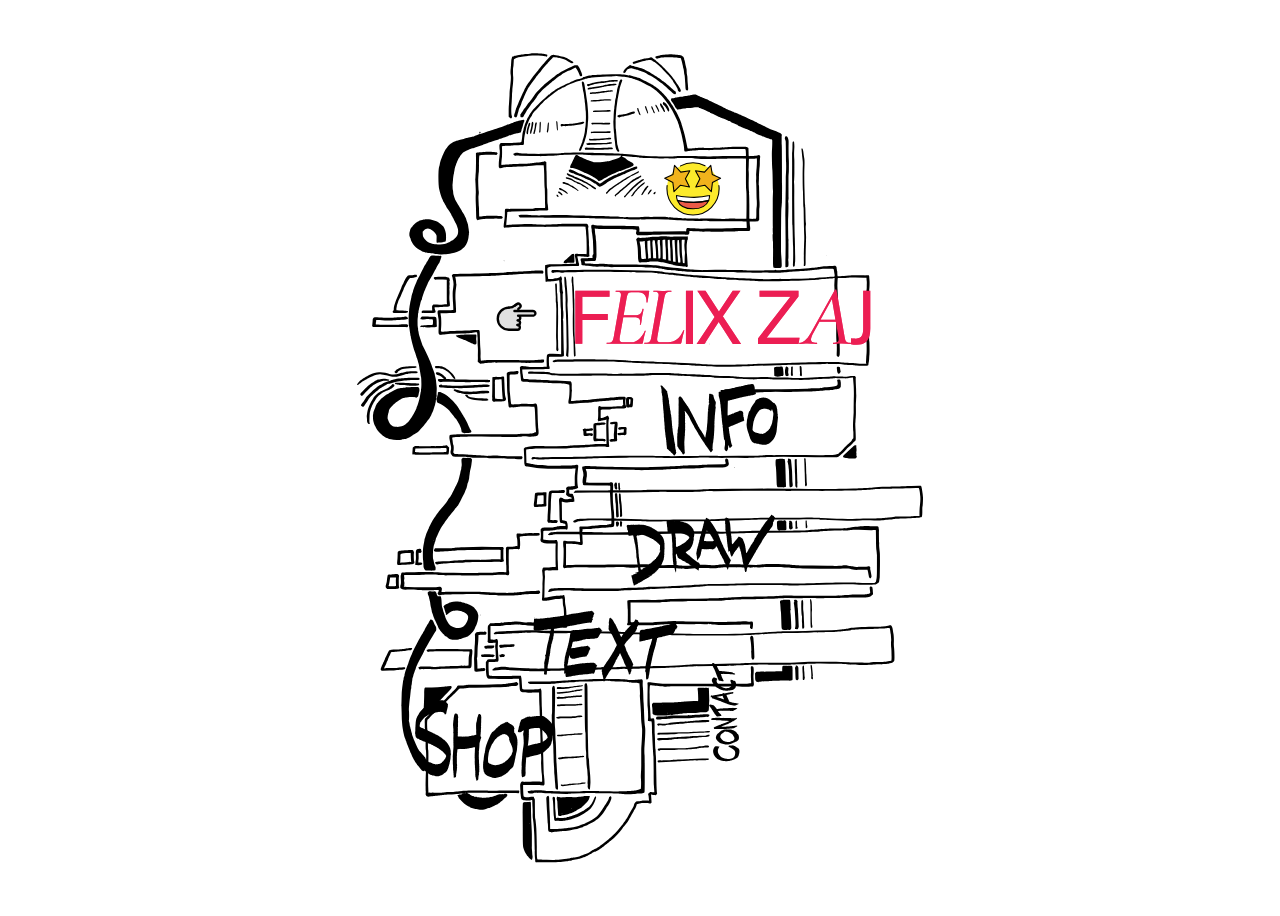
<file: index.html>
<!doctype html>
<html>
<head>
  <link rel="icon" href="/favicon.ico sizes="32x32">
  <link rel="apple-touch-icon" href="/icon_large.png">
  <link rel="icon" href="/icon.svg type="image/svg+xml">
<style>
.container {
  display: flex;
  align-items: center;
  justify-content: center;
  height: 100dvh;
}
object {
  width: auto;
  height: 90%;
}
</style>
<meta charset="utf-8">
<title>Felix ZAJ</title>
</head>
<body>
<div class="container">
<object align="middle" data="images/1675_Machina_portrait_locked_map.svg"></object>
  </div>
</body>
</html>
</file>
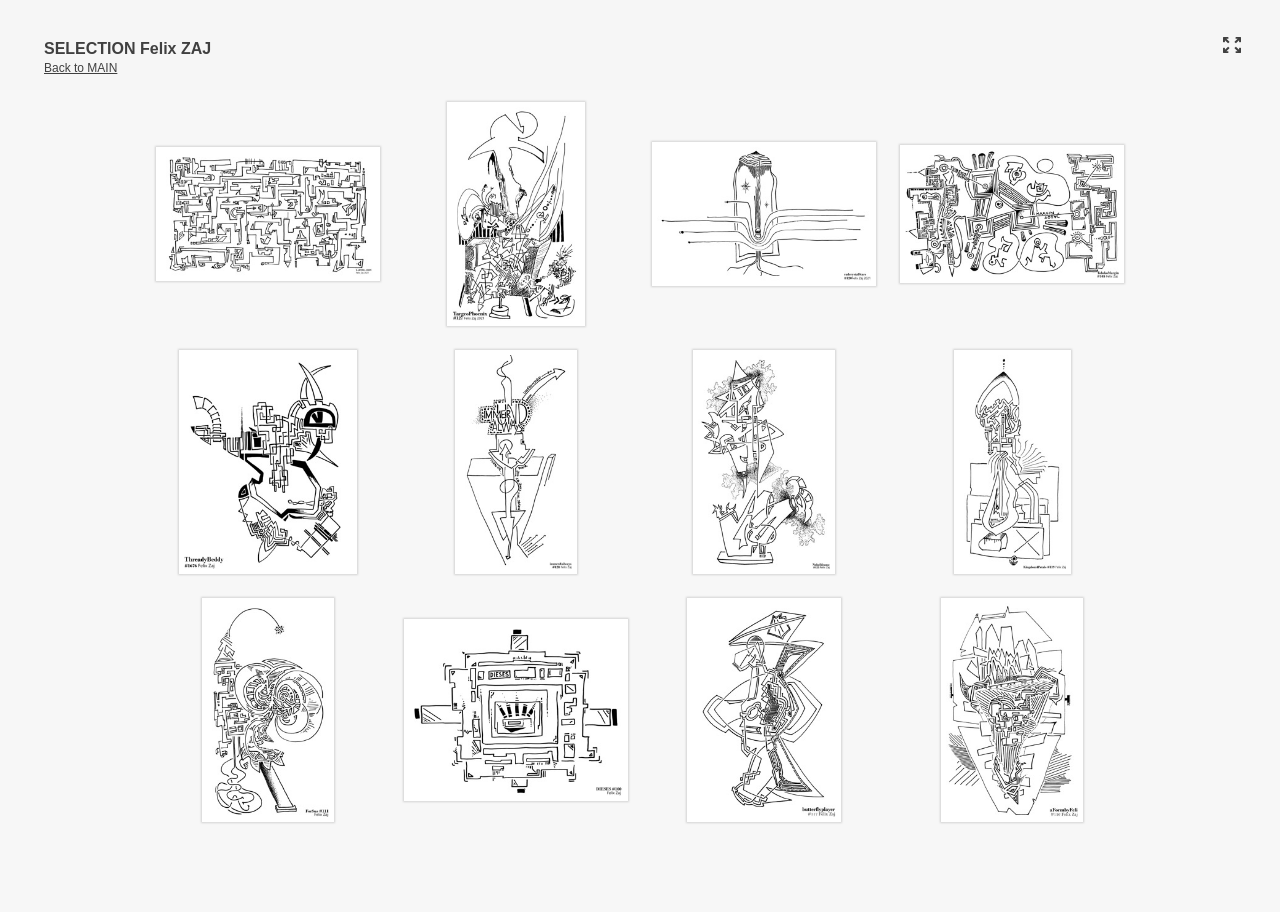
<file: draw.html>
<!DOCTYPE html>
<!--[if lt IE 7]>      <html class="no-js lt-ie9 lt-ie8 lt-ie7" xmlns:lr="http://adobe.com/lrg/0.0"> <![endif]-->
<!--[if IE 7]>         <html class="no-js lt-ie9 lt-ie8" xmlns:lr="http://adobe.com/lrg/0.0"> <![endif]-->
<!--[if IE 8]>         <html class="no-js lt-ie9" xmlns:lr="http://adobe.com/lrg/0.0"> <![endif]-->
<!--[if gt IE 8]><!--> <html class="no-js" xmlns:lr="http://adobe.com/lrg/0.0"> <!--<![endif]-->
    <head>
        <meta charset="utf-8">
        <meta http-equiv="X-UA-Compatible" content="IE=edge">
        <title>SELECTION Felix ZAJ</title>
        <meta name="description" content="">
        <meta name="viewport" content="width=device-width, initial-scale=1">
        <link rel="stylesheet" type="text/css" href="assets/css/normalize.css">
        <link rel="stylesheet" type="text/css" href="assets/css/main.css">
        <link rel="stylesheet" type="text/css" media="screen" title="Custom Settings" href="assets/css/custom.css" >
        <script src="assets/js/libs/modernizr.custom.23122.js"></script>
    </head>
    <body class="has-header" data-pagination-style="scroll" data-pagination-size="20">
                        <header class="">
            <div class="background"></div>
            <p class="title">
				<head1 style="font-size:16px; font-weight: bold; " id="galleryTitle"> SELECTION Felix ZAJ </head1>
					<br>	
                <span style='font-family:"Century Gothic",sans-serif; font-size:12px; ' id=backtomain> <a href="http://felix-zaj.zajitschek.net/index.html">Back to MAIN</a></span></p>
                            
            <ul class="gallery-meta">
                <li id="buttonFullscreen" title="Fullscreen Mode">
                    <div class="icon">
                        <svg version="1.1" id="svgIconFullscreen" xmlns="http://www.w3.org/2000/svg" xmlns:xlink="http://www.w3.org/1999/xlink" x="0px" y="0px" viewBox="0 0 18 16" style="enable-background:new 0 0 18 16;" xml:space="preserve">
                        <g>
                            <path class="custom-colorable" d="M5.3871,9.95599C5.19136,9.76858,4.99176,9.85763,4.79376,10.0472l-2.86173,2.74138v-1.55466
                                c0-0.25257-0.21387-0.45733-0.47767-0.45733H0.47767C0.21387,10.7766,0,10.98136,0,11.23393v3.37367v0.93511
                                C0,15.79524,0.21387,16,0.47767,16h0.97668h3.5238c0.26377,0,0.47764-0.20476,0.47764-0.45729v-0.93511
                                c0-0.25254-0.21387-0.45733-0.47764-0.45733H3.34554l2.86694-2.7451c0.198-0.18957,0.30914-0.44923,0.11342-0.63664L5.3871,9.95599
                                z"/>
                            <path class="custom-colorable" d="M17.52233,10.7766h-0.97672c-0.26377,0-0.47764,0.20476-0.47764,0.45733v1.55466l-2.86172-2.74138
                                c-0.198-0.18957-0.39764-0.27862-0.59335-0.09121l-0.93879,0.81254c-0.19575,0.18741-0.08458,0.44707,0.11342,0.63664
                                l2.8669,2.7451h-1.63258c-0.26377,0-0.47764,0.20479-0.47764,0.45733v0.93511c0,0.25254,0.21387,0.45729,0.47764,0.45729h3.52376
                                h0.97672C17.7861,16,18,15.79524,18,15.54271v-0.93511v-3.37367C18,10.98136,17.7861,10.7766,17.52233,10.7766z"/>
                            <path class="custom-colorable" d="M3.34554,1.84973h1.63262c0.26377,0,0.47764-0.20479,0.47764-0.45733V0.45733C5.45579,0.20476,5.24193,0,4.97815,0h-3.5238
                                H0.47767C0.21387,0,0,0.20476,0,0.45733v0.93508v3.3737C0,5.01864,0.21387,5.2234,0.47767,5.2234h0.97668
                                c0.26381,0,0.47767-0.20476,0.47767-0.45729V3.21142L4.79376,5.9528c0.198,0.18957,0.3976,0.27862,0.59335,0.09121l0.93879-0.81254
                                C6.52161,5.04409,6.41048,4.7844,6.21247,4.59483L3.34554,1.84973z"/>
                            <path class="custom-colorable" d="M17.52233,0h-0.97672h-3.52376c-0.26377,0-0.47764,0.20476-0.47764,0.45733v0.93508
                                c0,0.25254,0.21387,0.45733,0.47764,0.45733h1.63258l-2.8669,2.7451c-0.19801,0.18957-0.30917,0.44926-0.11342,0.63663
                                l0.93879,0.81254c0.19571,0.18741,0.39535,0.09836,0.59335-0.09121l2.86172-2.74138V4.7661
                                c0,0.25254,0.21387,0.45729,0.47764,0.45729h0.97672C17.7861,5.2234,18,5.01864,18,4.7661v-3.3737V0.45733
                                C18,0.20476,17.7861,0,17.52233,0z"/>
                        </g>
                        </svg>
                    </div>
                </li>
                            </ul>
        </header>
                <div id="thumbnailContainer">
            <div class="thumbnails thumbnail-size-md"></div>
        </div>
        <div id="loupeContainer" class="show-corners">
            <div class="background"></div>
            <div class="image-container"></div>
            <div class="side-navigation">
                <div class="hotspot" id="hotspotPrevLoupe">
                    <div class="button" id="buttonPrevSideLoupe">
                        <svg version="1.1" id="svgIconPrevSideLoupe" xmlns="http://www.w3.org/2000/svg" xmlns:xlink="http://www.w3.org/1999/xlink" x="0px" y="0px" viewBox="0 0 30 57" style="enable-background:new 0 0 30 57;" xml:space="preserve">
                            <path class="icon custom-colorable" d="M0,0v57c16.56854,0,30-12.75989,30-28.5S16.56854,0,0,0z M17.60291,33.87964
                                c0.34692,0.3291,0.34998,0.85938,0.00708,1.18457l-1.2431,1.17828c-0.34326,0.32532-0.90277,0.32245-1.24969-0.00647
                                L9.53137,30.9408L7,28.54163l8.20038-7.77301c0.35333-0.33508,0.92334-0.33801,1.27271-0.00671l1.26569,1.19952
                                c0.34943,0.3313,0.34613,0.8714-0.00739,1.2063l-5.7149,5.41711L17.60291,33.87964z"/>
                        </svg>
                    </div>
                </div>
                <div class="hotspot" id="hotspotNextLoupe">
                    <div class="button" id="buttonNextSideLoupe">
                        <svg version="1.1" id="svgIconNextSideLoupe" xmlns="http://www.w3.org/2000/svg" xmlns:xlink="http://www.w3.org/1999/xlink" x="0px" y="0px" viewBox="0 0 30 57" style="enable-background:new 0 0 30 57;" xml:space="preserve">
                            <path class="icon custom-colorable" d="M30,57V0C13.43146,0,0,12.75989,0,28.5S13.43146,57,30,57z M12.39709,23.12036
                                c-0.34692-0.3291-0.34998-0.85938-0.00708-1.18457l1.2431-1.17828c0.34326-0.32532,0.90277-0.32245,1.24969,0.00647l5.58582,5.29523
                                L23,28.45837l-8.20038,7.77301c-0.35333,0.33508-0.92334,0.33801-1.27271,0.00671l-1.26569-1.19952
                                c-0.34943-0.3313-0.34613-0.8714,0.00739-1.2063l5.7149-5.41711L12.39709,23.12036z"/>
                        </svg>
                    </div>
                </div>
            </div>
            <div class="info-container">
                <div id="loupeMeta"></div>
                <ul class="lateral-nav">
                    <li id="buttonPrev">
                        <svg version="1.1" id="svgIconPrevLoupe" xmlns="http://www.w3.org/2000/svg" xmlns:xlink="http://www.w3.org/1999/xlink" x="0px" y="0px" viewBox="0 0 45 45" style="enable-background:new 0 0 45 45;" xml:space="preserve">
                            <style type="text/css">
                                .st0{fill-rule:evenodd;clip-rule:evenodd;fill:#231F20;}
                            </style>
                            <path class="icon custom-colorable" d="M25.20105,14.76864l-8.2004,7.773l2.5314,2.3992l5.5858,5.2952c0.3469,0.3289,0.9064,0.3318,1.2497,0.0065
                                l1.2431-1.1783c0.3429-0.3252,0.3398-0.8555-0.0071-1.1846l-5.5864-5.2948l5.7149-5.4171c0.3535-0.3349,0.3568-0.875,0.0074-1.2063
                                l-1.2657-1.1995C26.12435,14.43064,25.55435,14.43354,25.20105,14.76864z"/>
                        </svg>
                    </li>
                    <li class="count"><span id="countCurrent"></span> of <span id="countTotal"></span></li>
                    <li id="buttonNext">
                        <svg version="1.1" id="svgIconNextLoupe" xmlns="http://www.w3.org/2000/svg" xmlns:xlink="http://www.w3.org/1999/xlink" x="0px" y="0px" viewBox="0 0 45 45" style="enable-background:new 0 0 45 45;" xml:space="preserve">
                            <style type="text/css">
                                .st0{fill-rule:evenodd;clip-rule:evenodd;fill:#231F20;}
                            </style>
                            <path class="icon custom-colorable" d="M19.79895,14.76864l8.2004,7.773l-2.5314,2.3992l-5.5858,5.2952c-0.3469,0.3289-0.9064,0.3318-1.2497,0.0065
                                l-1.2431-1.1783c-0.3429-0.3252-0.3398-0.8555,0.0071-1.1846l5.5864-5.2948l-5.7149-5.4171
                                c-0.3535-0.3349-0.3568-0.875-0.0074-1.2063l1.2657-1.1995C18.87565,14.43064,19.44565,14.43354,19.79895,14.76864z"/>
                        </svg>
                    </li>
                </ul>
            </div>
            <div id="loupeCloseButton">
                <svg version="1.1" id="svgIconLoupeClose" xmlns="http://www.w3.org/2000/svg" xmlns:xlink="http://www.w3.org/1999/xlink" x="0px" y="0px"
                     viewBox="0 0 45 45" style="enable-background:new 0 0 45 45;" xml:space="preserve">
                    <path class="shape-x custom-colorable" d="M14.77881,17.30074l5.212,5.2222l-5.0831,5.0924c-0.3476,0.3484-0.5746,0.7624-0.2308,1.1067l1.5682,1.4763
                        c0.3436,0.3443,0.8045,0.2596,1.1521-0.0886l5.0825-5.093l5.2119,5.222c0.3536,0.3547,0.9244,0.3578,1.2741,0.0073l1.2677-1.27
                        c0.3497-0.3507,0.3465-0.9224-0.0071-1.2768l-5.2119-5.2221l5.0828-5.0925c0.3475-0.3485,0.5429-0.8259,0.1994-1.1702
                        l-1.6474-1.4921c-0.3438-0.3443-0.6936-0.1803-1.0411,0.1679l-5.0828,5.0929l-5.212-5.222
                        c-0.3537-0.3546-0.9241-0.3577-1.2742-0.007l-1.2672,1.2698C14.42171,16.37464,14.42491,16.94624,14.77881,17.30074z"/>
                </svg>
            </div>
        </div>
        <script type="text/javascript">
            var LR = LR || {};
            LR.images = [                                                                                        {"id": "424", "exportFilename": "129_Labyra", "title": "", "caption" : ""},
                         {"id": "425", "exportFilename": "127_TargeoPhoenix", "title": "", "caption" : ""},
                         {"id": "426", "exportFilename": "120_RadCrystalStars", "title": "", "caption" : ""},
                         {"id": "427", "exportFilename": "105_TobskoMargin", "title": "", "caption" : ""},
                         {"id": "428", "exportFilename": "1676_ThreadyBeddy", "title": "", "caption" : ""},
                         {"id": "429", "exportFilename": "128_ImmerUndAlways", "title": "", "caption" : ""},
                         {"id": "430", "exportFilename": "125_Nebelblume", "title": "", "caption" : ""},
                         {"id": "431", "exportFilename": "119_KingdomForPetals", "title": "", "caption" : ""},
                         {"id": "432", "exportFilename": "111_ForSusanna", "title": "", "caption" : ""},
                         {"id": "433", "exportFilename": "100_Dieses", "title": "", "caption" : ""},
                         {"id": "434", "exportFilename": "117_Butterflyplayer_clean_1-2024", "title": "", "caption" : ""},
                         {"id": "435", "exportFilename": "116_AFormbyFelix", "title": "", "caption" : ""},
                                    ]        </script>
        <script src="//ajax.googleapis.com/ajax/libs/jquery/1.10.2/jquery.min.js"></script>
        <script>window.jQuery || document.write('<script src="assets/js/libs/jquery-1.10.2.min.js"><\/script>')</script>
        <script src="assets/js/main.js"></script>
    </body>
</html>
</file>
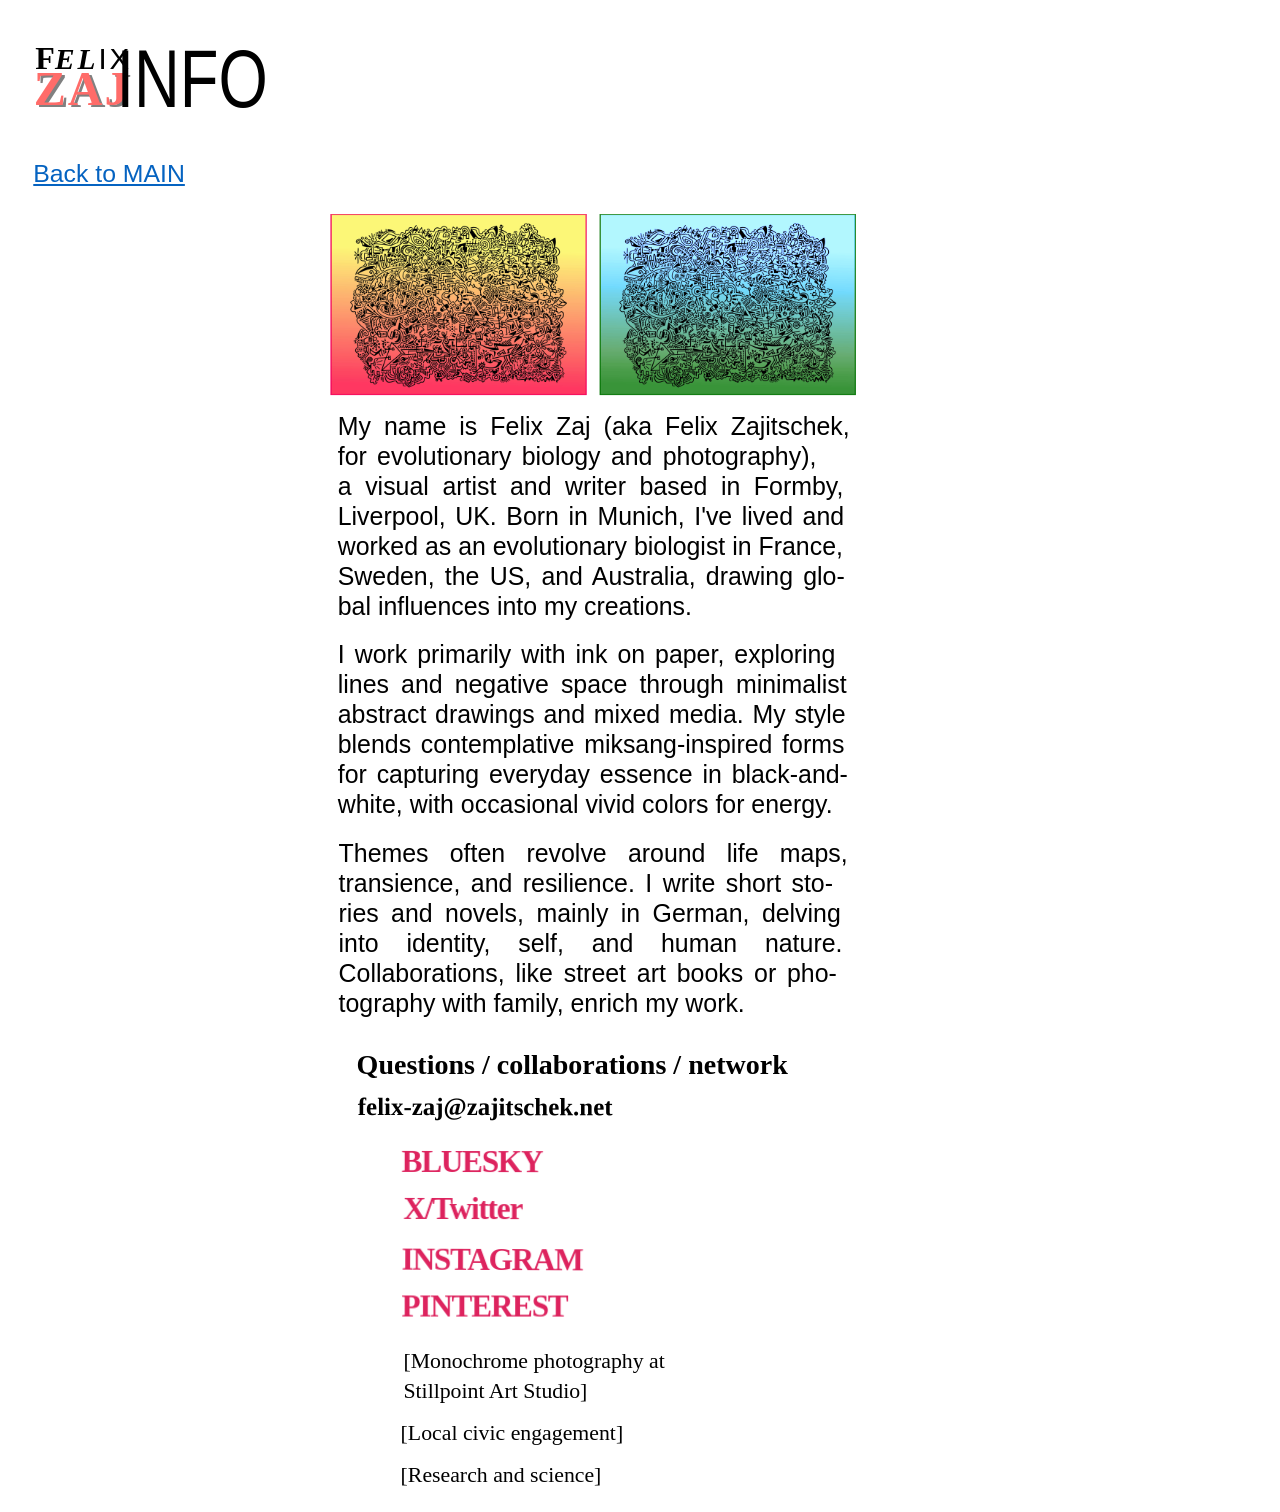
<file: info.html>
<!doctype html>
<html>
<head>
<style>
  html { font-size: 12px; }
p { font-size: calc(1rem + 1vw); }
.container {
  display: flex;
  align-items: center;
  justify-content: center;
  width: 95vw;
  min-height: 50vh;
  overflow: hidden;
  border: 1px solid transparent; /* Helps for debugging alignment */
}
  .boxtopleft {
    display: flex;
    width: 50%;
    justify-content: left;
    position: relative;
    row-gap: 5px;
    padding-left: 2%;
    padding-top: 3%;
    padding-bottom: 2%;
  }
.backtext {
  padding-left: 2%;
}
object {
/*  max-height: 80vh; */
  width: 90%;
  height: auto;
  display: block; 
  margin: 0 auto;
  max-width: 600px;
}
</style>
<meta charset="utf-8">
<title>Felix ZAJ INFO</title>
</head>
<body lang=EN-AU link="#0563C1" vlink="#954F72" style='word-wrap:break-word'>
<div class="boxtopleft"><img src="/images/info.svg"></div>

<div class="backtext"><p><span style='font-family:"Century Gothic",sans-serif'><a
href="http://felix-zaj.zajitschek.net/index.html">  Back to MAIN</a></span></p></div>

<div class="container"><object data="/images/social_email.svg"></object></div>

</body>
</html>
</file>
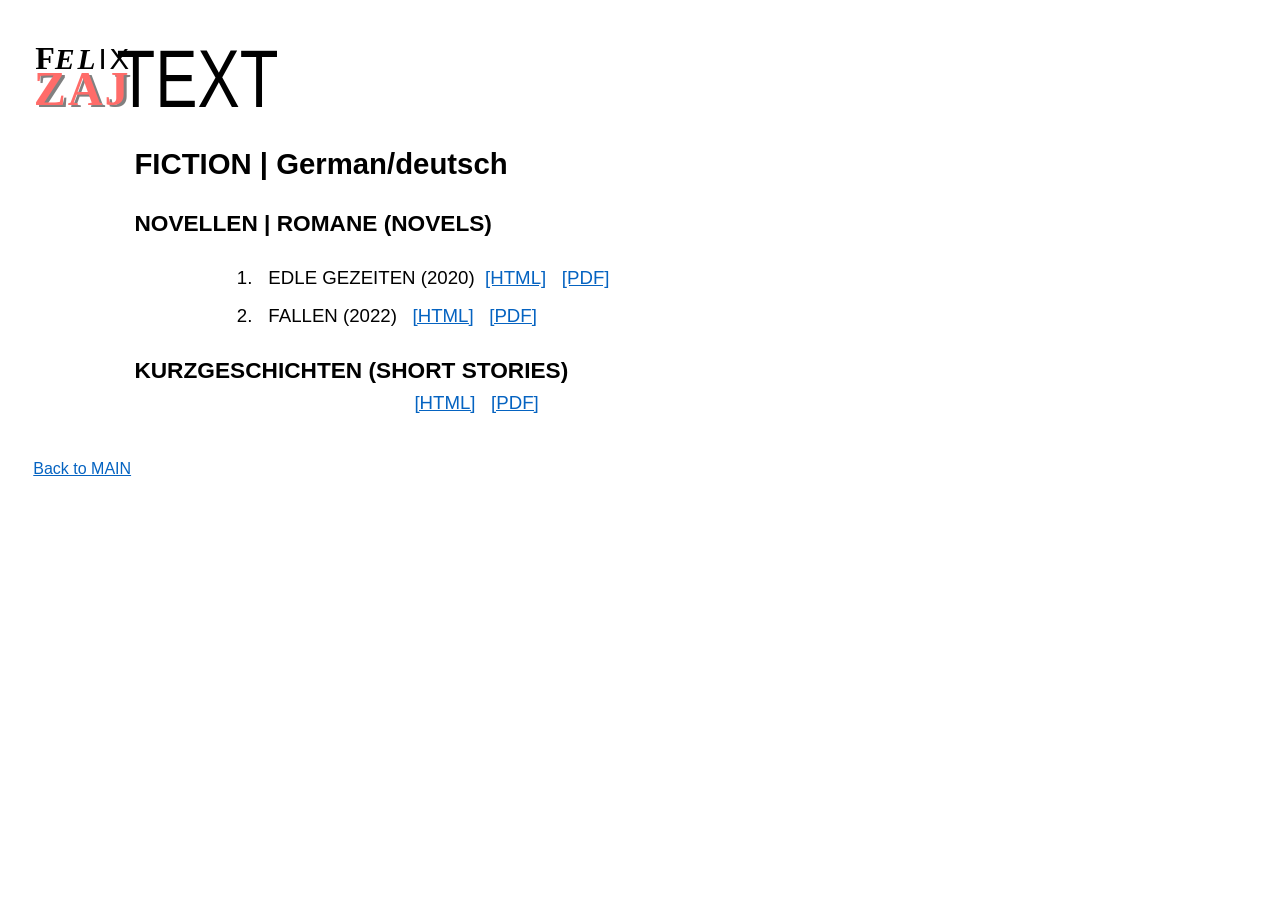
<file: text.html>
<html>

<head>
<meta http-equiv=Content-Type content="text/html; charset=windows-1252">
<meta name=Generator content="Microsoft Word 15 (filtered)">
<style>
  .boxtopleft {
    display: flex;
    width: 50%
    justify-content: left;
    position: relative;
    row-gap: 10px;
    padding-left: 2%;
    padding-top: 3%;
    padding-bottom: 3%;
  }
.backtext {
  padding-left: 2%;
}
<!--
 /* Font Definitions */
 @font-face
	{font-family:"Cambria Math";
	panose-1:2 4 5 3 5 4 6 3 2 4;}
@font-face
	{font-family:Calibri;
	panose-1:2 15 5 2 2 2 4 3 2 4;}
@font-face
	{font-family:"Century Gothic";
	panose-1:2 11 5 2 2 2 2 2 2 4;}
 /* Style Definitions */
 p.MsoNormal, li.MsoNormal, div.MsoNormal
	{margin-top:0cm;
	margin-right:0cm;
	margin-bottom:8.0pt;
	margin-left:10%;
	line-height:107%;
	font-size:14.0pt;
	font-family:"Calibri",sans-serif;}
a:link, span.MsoHyperlink
	{color:#0563C1;
	text-decoration:underline;}
p.MsoListParagraph, li.MsoListParagraph, div.MsoListParagraph
	{margin-top:0cm;
	margin-right:0cm;
	margin-bottom:8.0pt;
	margin-left:36.0pt;
	line-height:107%;
	font-size:14.0pt;
	font-family:"Calibri",sans-serif;}
p.MsoListParagraphCxSpFirst, li.MsoListParagraphCxSpFirst, div.MsoListParagraphCxSpFirst
	{margin-top:0cm;
	margin-right:0cm;
	margin-bottom:0cm;
	margin-left:20%;
	line-height:107%;
	font-size:14.0pt;
	font-family:"Calibri",sans-serif;}
p.MsoListParagraphCxSpMiddle, li.MsoListParagraphCxSpMiddle, div.MsoListParagraphCxSpMiddle
	{margin-top:0cm;
	margin-right:0cm;
	margin-bottom:0cm;
	margin-left:20%;
	line-height:107%;
	font-size:14.0pt;
	font-family:"Calibri",sans-serif;}
p.MsoListParagraphCxSpLast, li.MsoListParagraphCxSpLast, div.MsoListParagraphCxSpLast
	{margin-top:0cm;
	margin-right:0cm;
	margin-bottom:8.0pt;
	margin-left:20%;
	line-height:107%;
	font-size:14.0pt;
	font-family:"Calibri",sans-serif;}
.MsoPapDefault
	{margin-bottom:8.0pt;
	line-height:107%;}

 /* List Definitions */
 ol
	{margin-bottom:0cm;}
ul
	{margin-bottom:0cm;}
-->
</style>

</head>

<body lang=EN-AU link="#0563C1" vlink="#954F72" style='word-wrap:break-word'>

<div class="boxtopleft"><img src="/images/text.svg"></div>

<p class=MsoNormal style='margin-bottom:24.0pt'><b><span style='font-size:22.0pt;
line-height:107%;font-family:"Century Gothic",sans-serif'>FICTION | German/deutsch</span></b></p>

<p class=MsoNormal style='margin-bottom:18.0pt'><b><span style='font-size:17.0pt;
line-height:107%;font-family:"Century Gothic",sans-serif'>NOVELLEN | ROMANE (NOVELS)</span></b></p>

<p class=MsoListParagraphCxSpFirst style='text-indent:-18.0pt;line-height:200%'><span
style='font-family:"Century Gothic",sans-serif'>1.<span style='font:12.0pt "Times New Roman"'>&nbsp;&nbsp;&nbsp;
</span></span><span style='font-family:"Century Gothic",sans-serif'>EDLE
GEZEITEN (2020)        &nbsp;<a
href="/texts/EdleGezeiten_FelixZajitschek_2020_web.htm" target="_blank">[HTML]</a> &nbsp;    <a
href="/texts/EdleGezeiten_FelixZajitschek_2020_web.pdf" target="_blank">[PDF]</a></span></p>

<p class=MsoListParagraphCxSpLast style='text-indent:-18.0pt;line-height:200%'><span
style='font-family:"Century Gothic",sans-serif'>2.<span style='font:12.0pt "Times New Roman"'>&nbsp;&nbsp;&nbsp;
</span></span><span style='font-family:"Century Gothic",sans-serif'>FALLEN (2022) &nbsp;<a
name="_Hlk158118132"></a>&nbsp;<a href="/texts/Fallen_FelixZajitschek_2020_web.htm" target="_blank">[HTML]</a> &nbsp;
  <a href="/texts/Fallen_FelixZajitschek_2020_web.pdf" target="_blank">[PDF]</a></span></p>

<p class=MsoNormal style='margin-top:18.0pt'><b><span style='font-size:17.0pt;
line-height:107%;font-family:"Century Gothic",sans-serif'>KURZGESCHICHTEN (SHORT
STORIES)</span></b></p>

<p class=MsoNormal style='margin-left:144.0pt;text-indent:20%'><span
style='font-family:"Century Gothic",sans-serif'><a
href="/texts/kurzgeschichten.htm" target="_blank">[HTML]</a> &nbsp; <a
href="/texts/kurzgeschichten.pdf" target="_blank">[PDF]</a></span></p>

<p class=MsoNormal><span style='font-family:"Century Gothic",sans-serif'>&nbsp;</span></p>

<p class=backtext style='margin-bottom:0cm'><span style='font-family:"Century Gothic",sans-serif'><a
href="http://felix-zaj.zajitschek.net/index.html">Back to MAIN</a></span></p>

<p class=MsoNormal><span style='font-family:"Century Gothic",sans-serif'>&nbsp;</span></p>

</body>

</html>
</file>
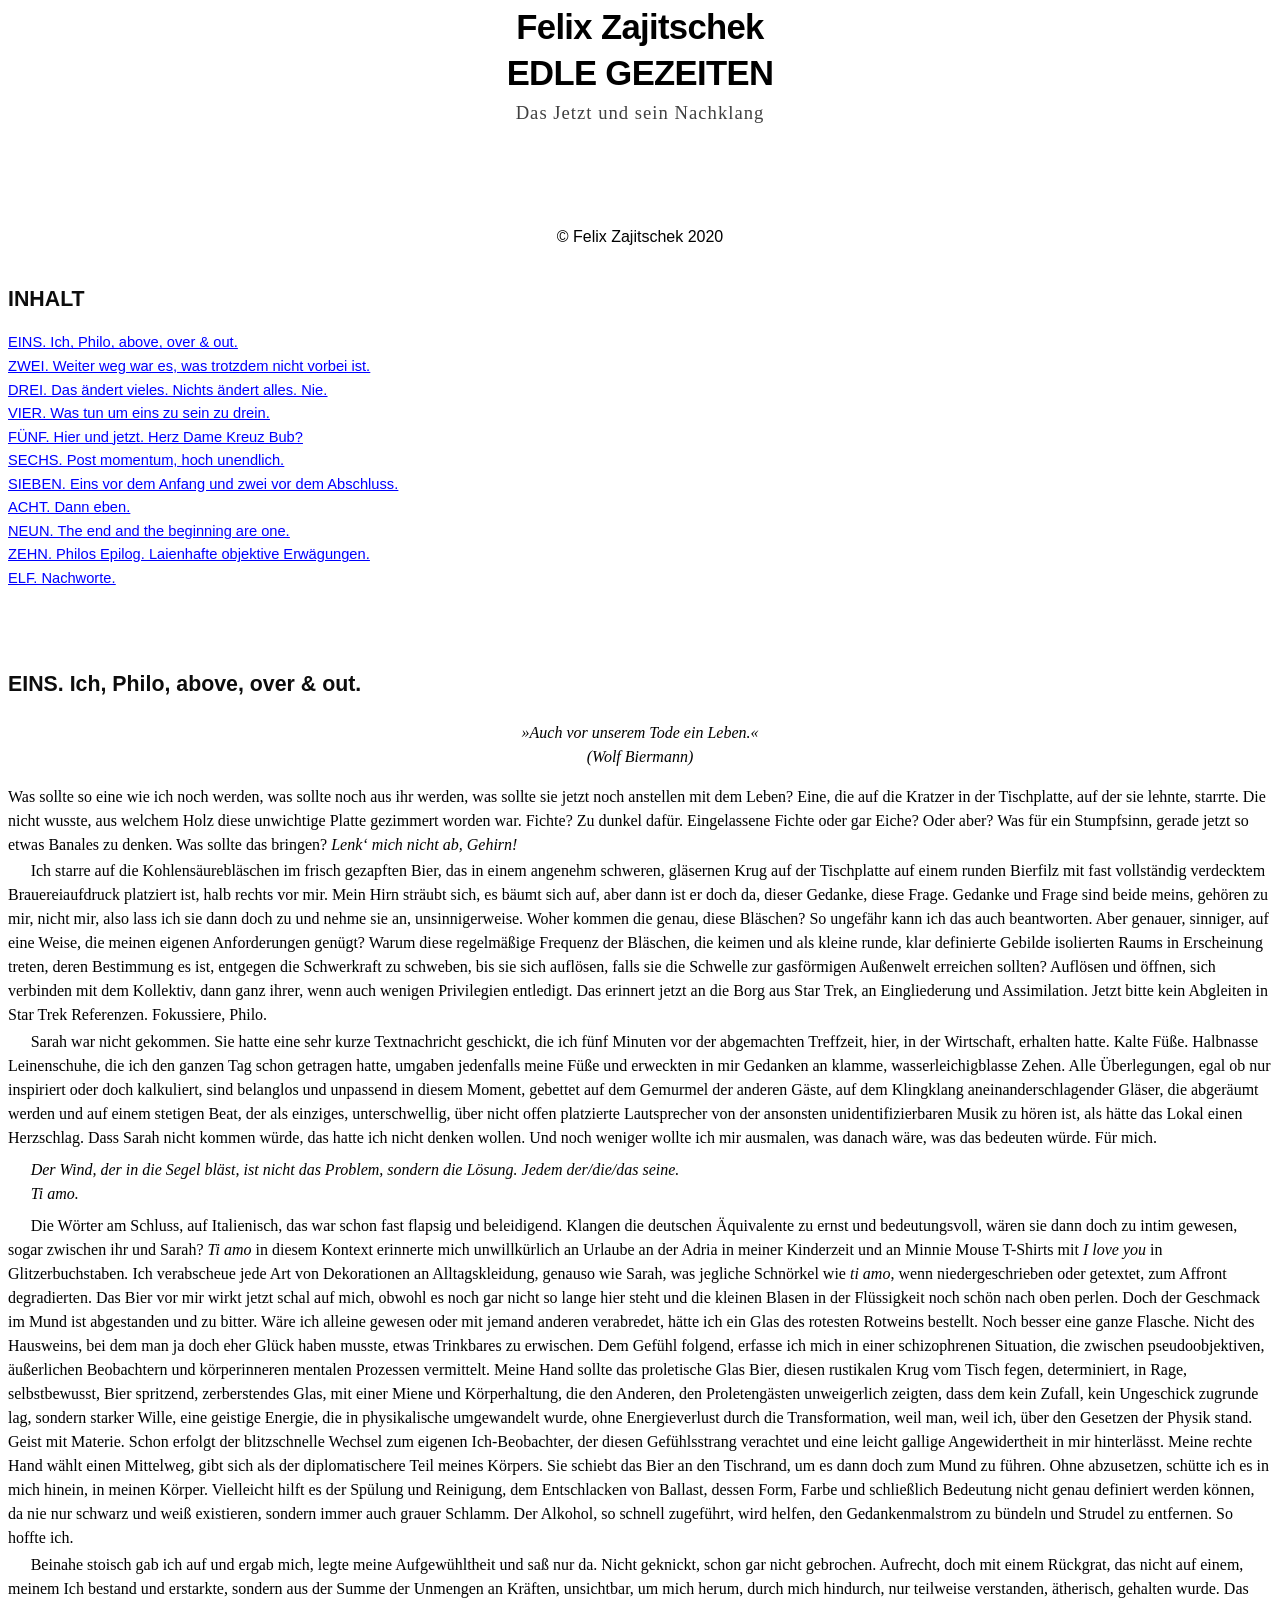
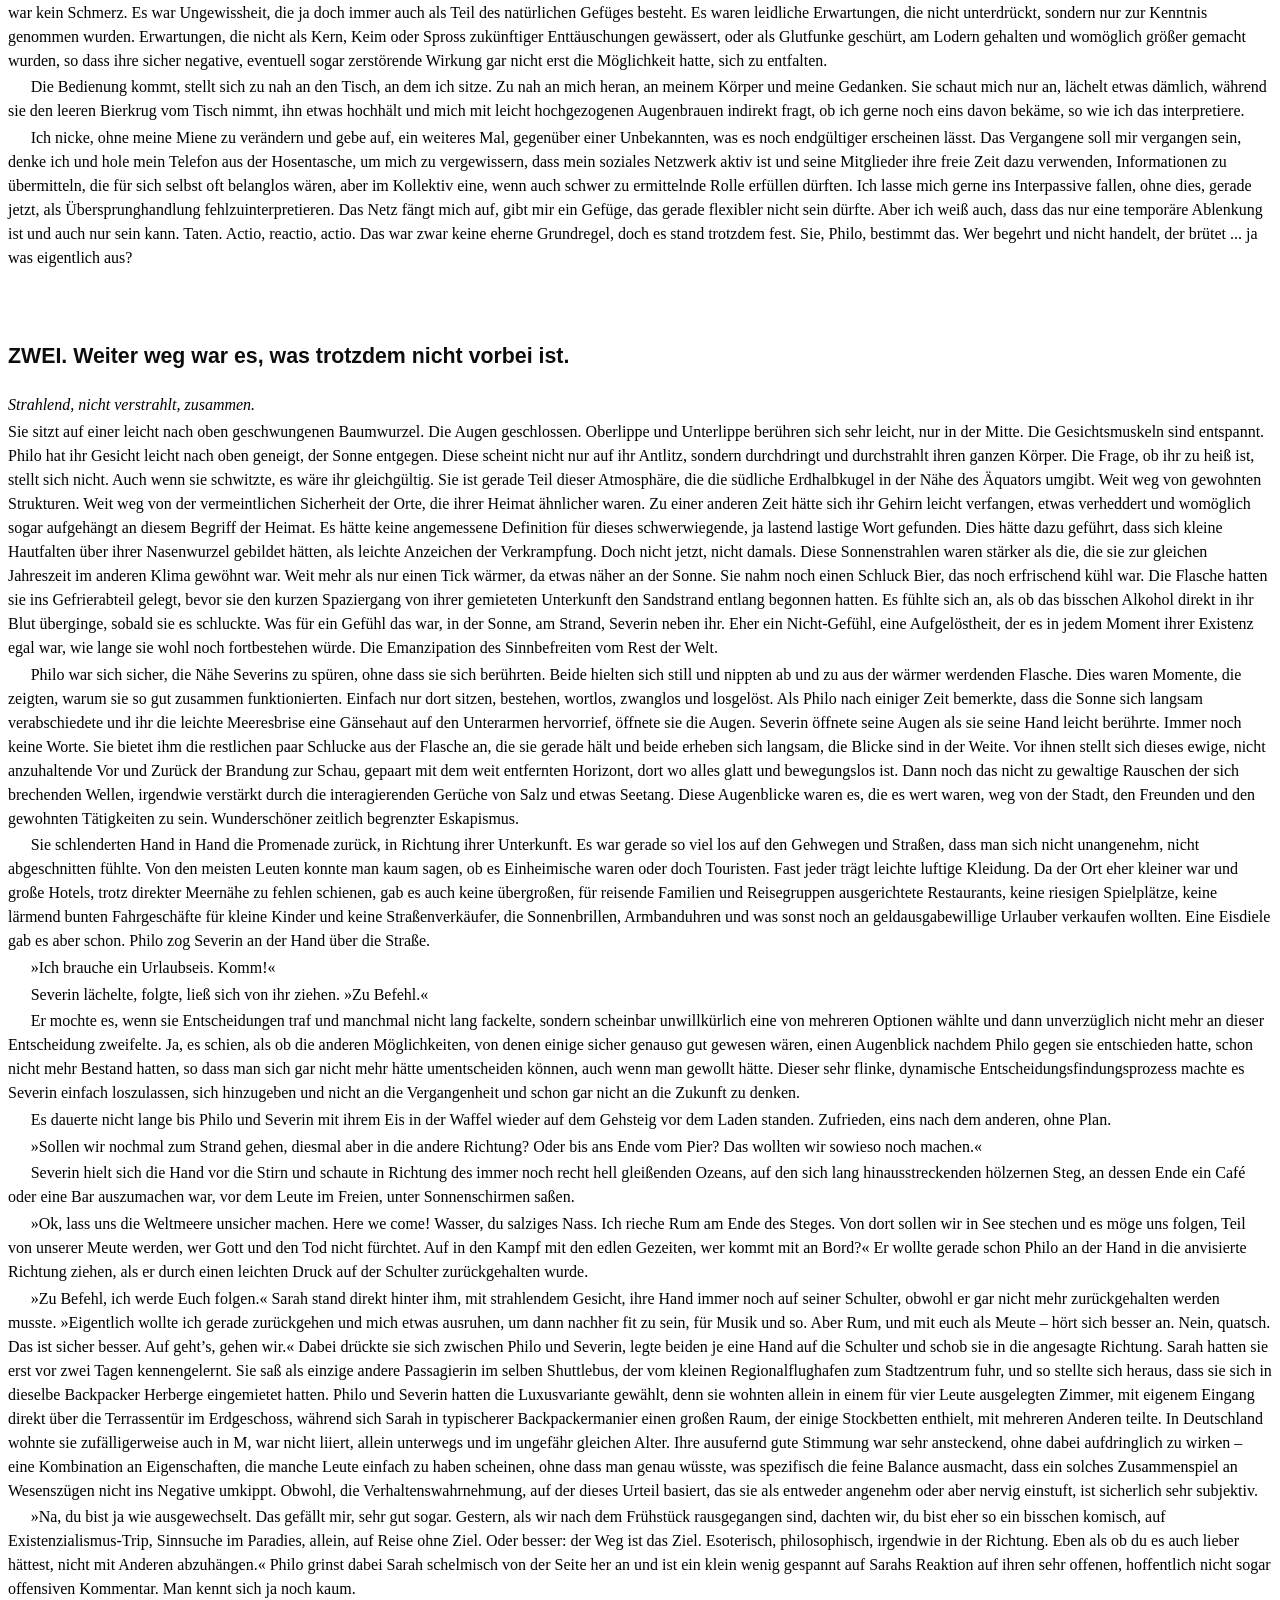
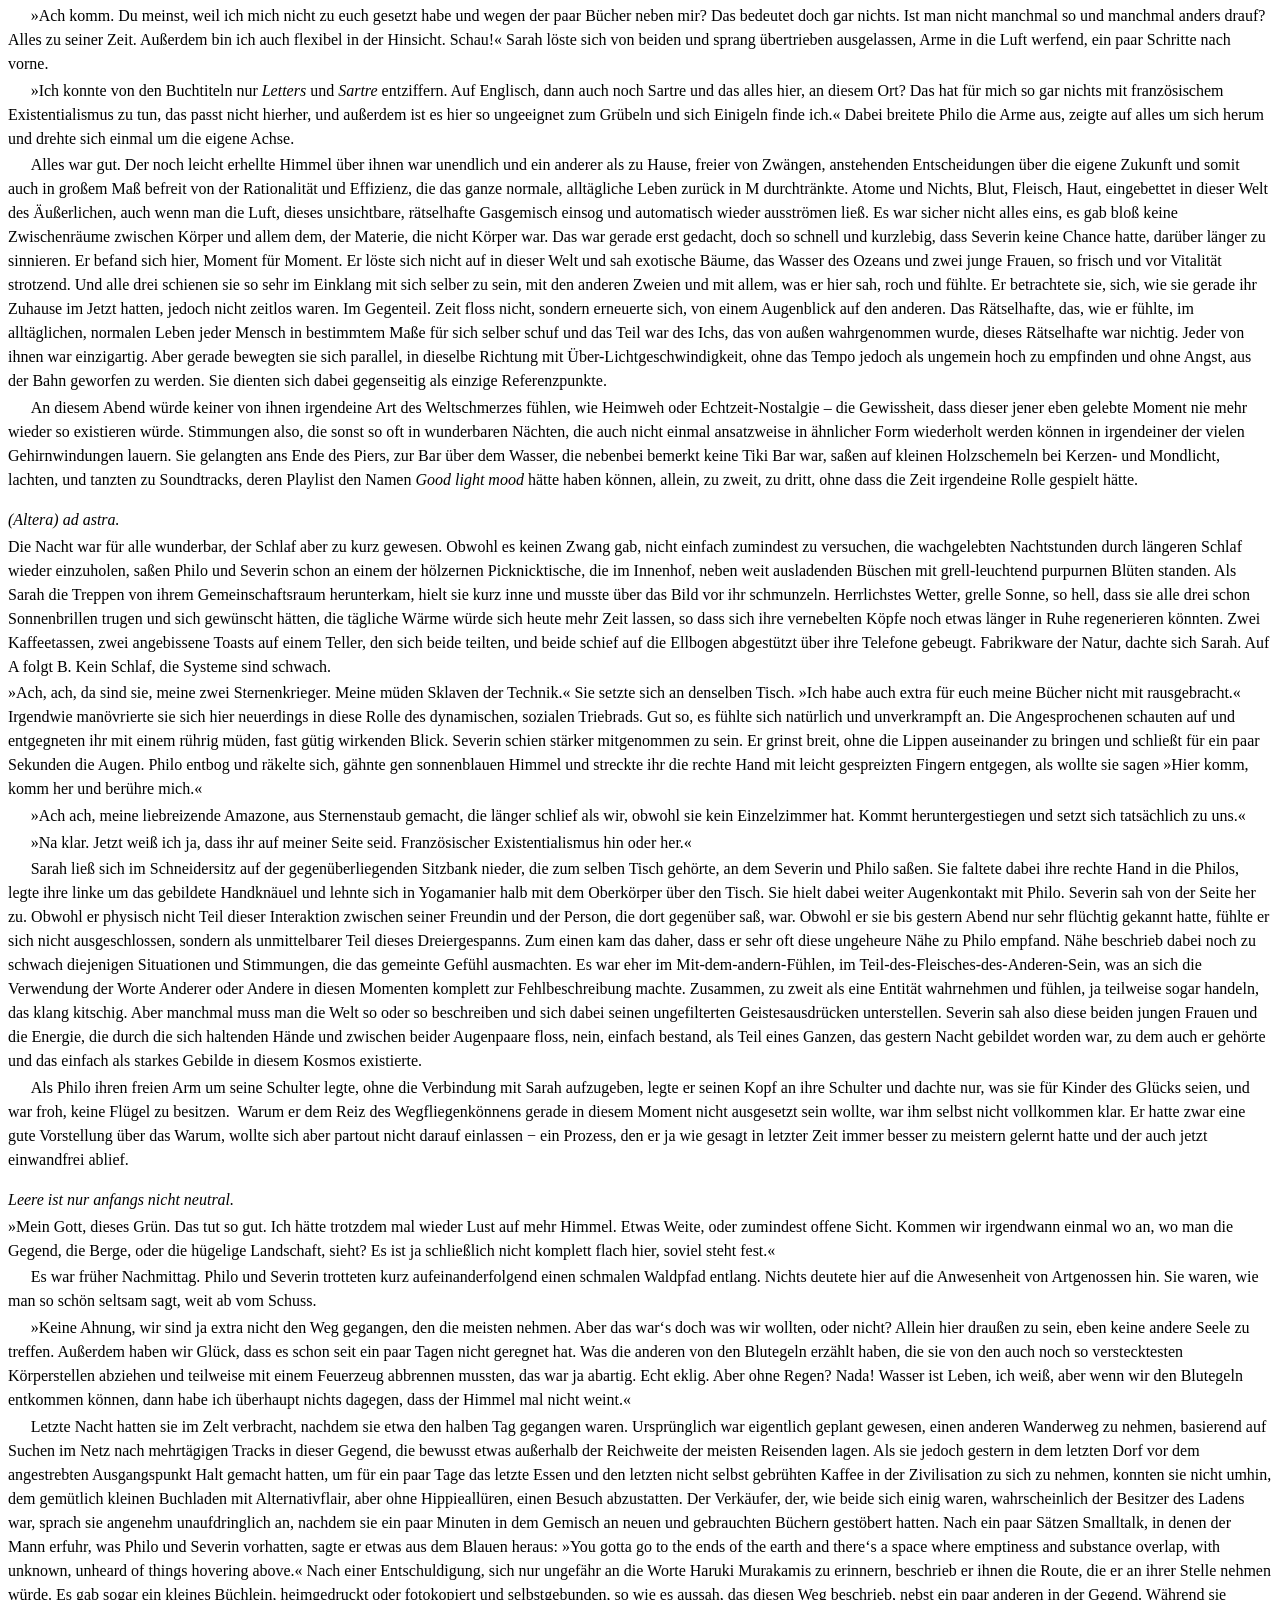
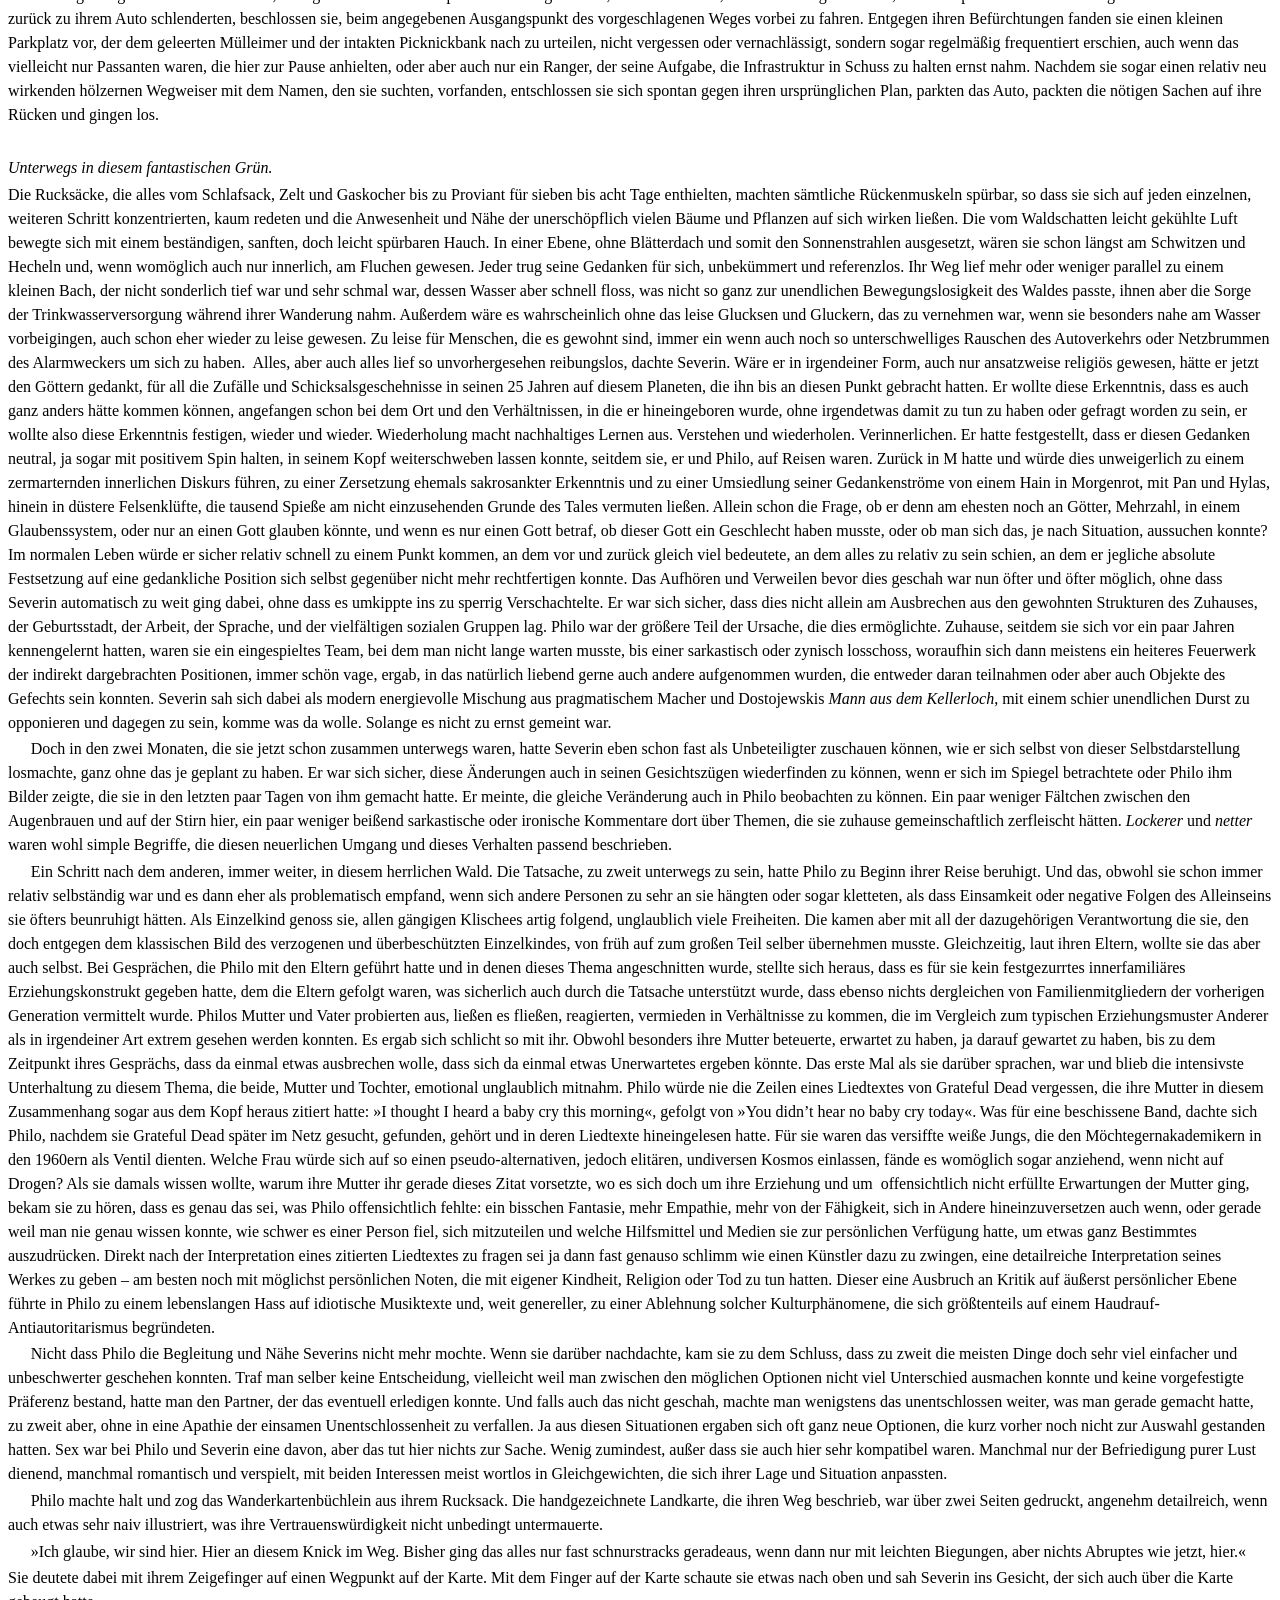
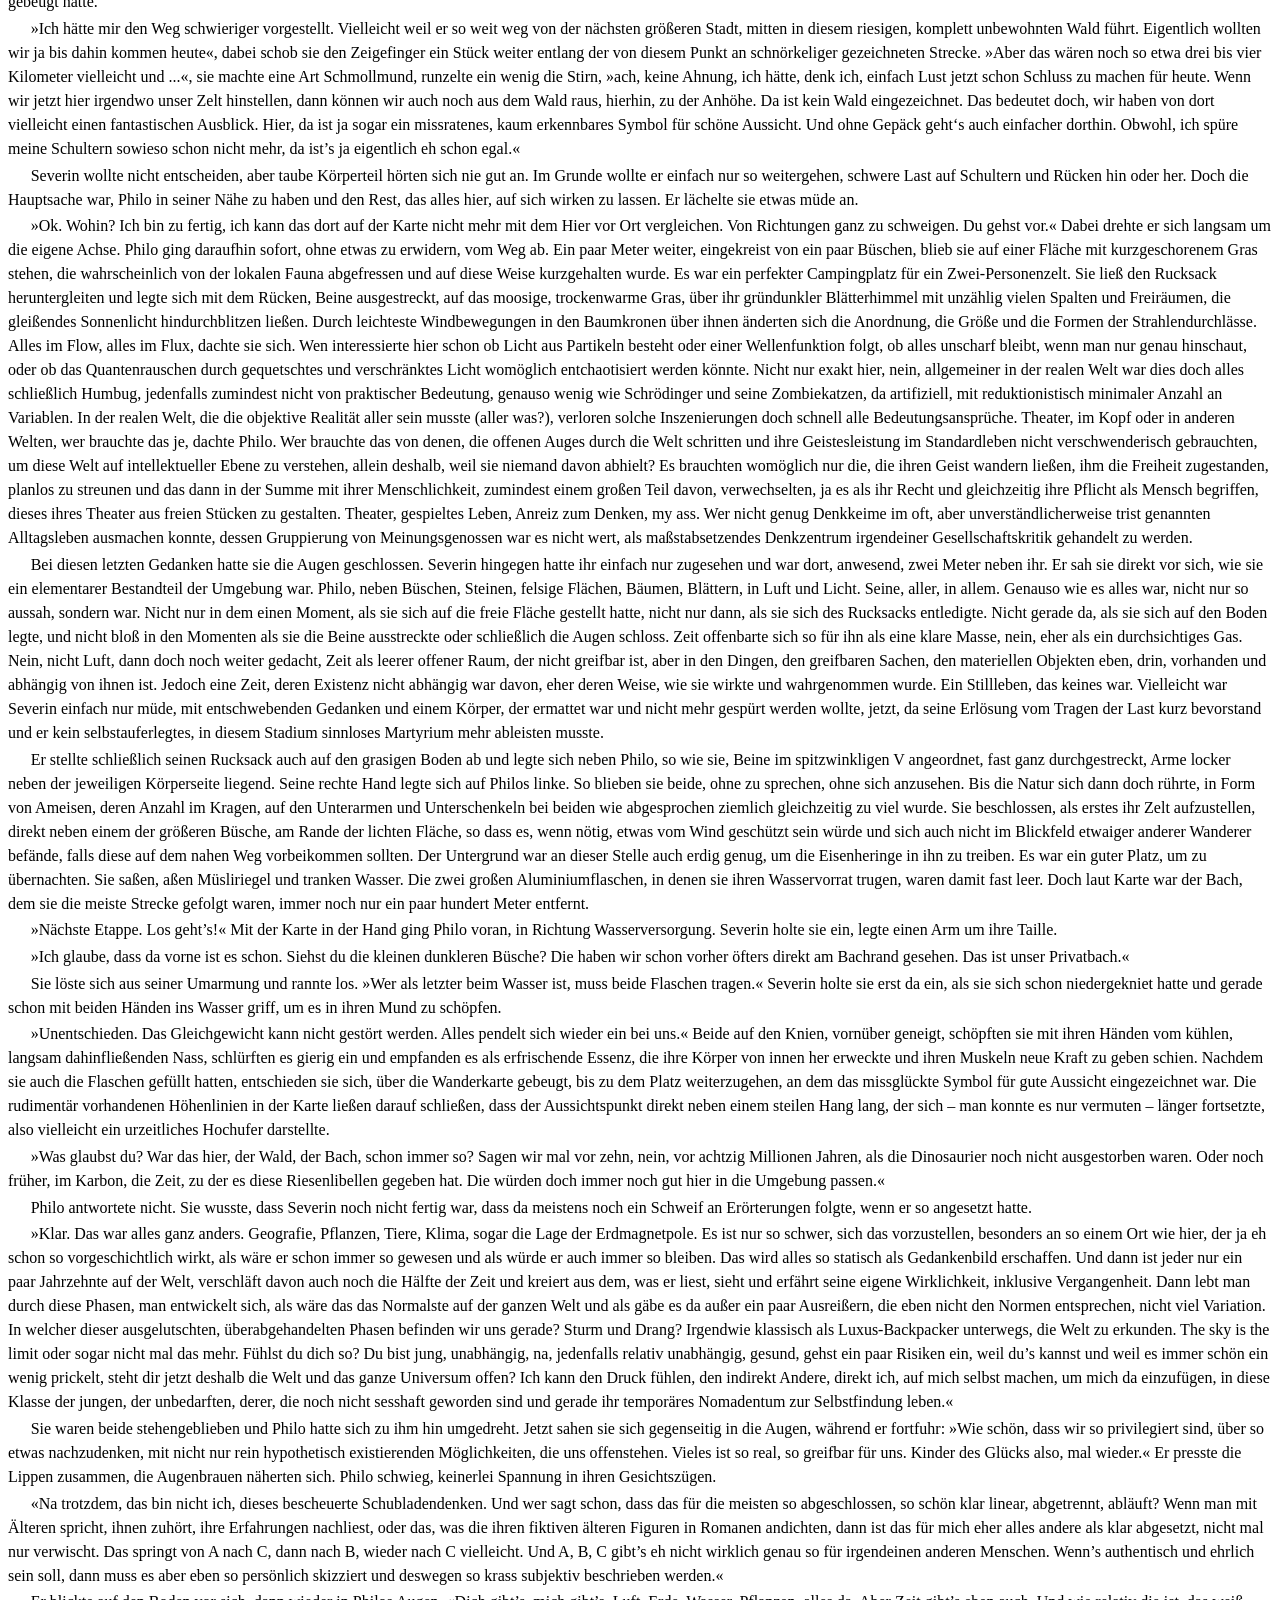
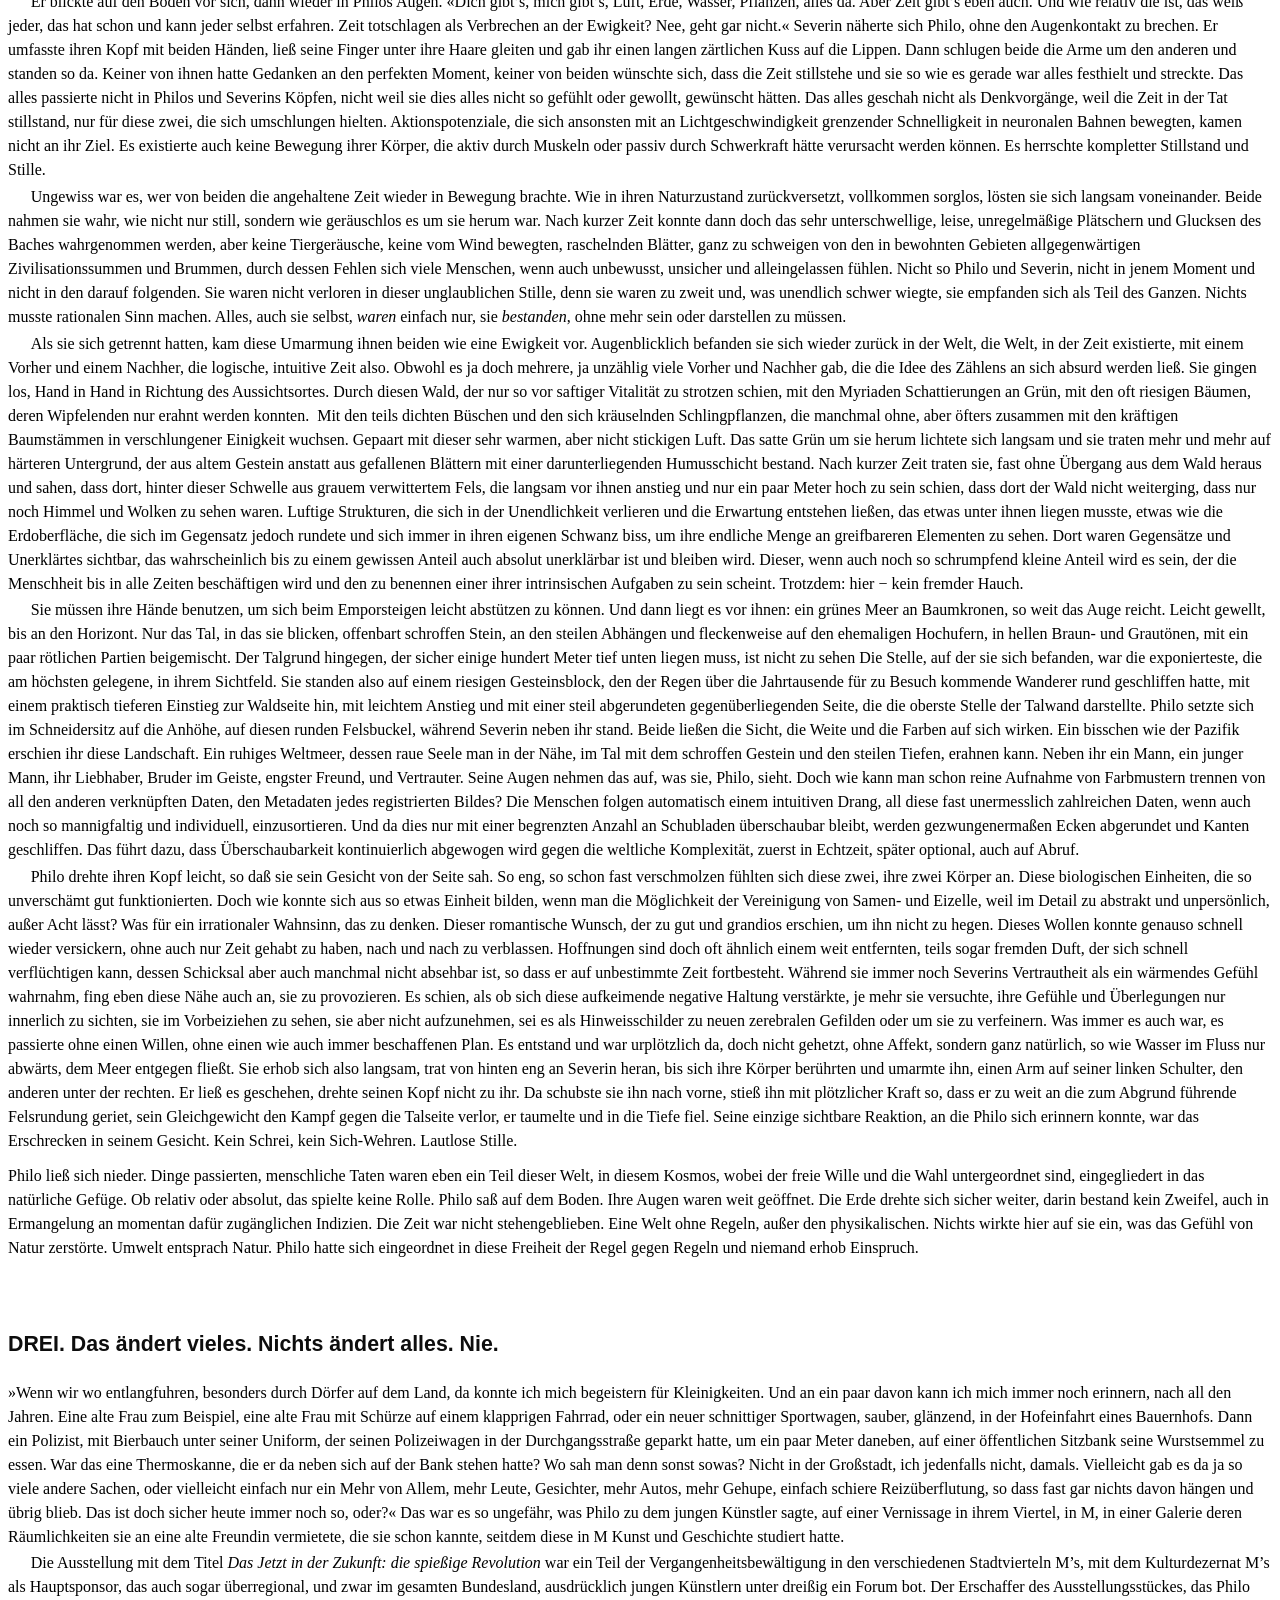
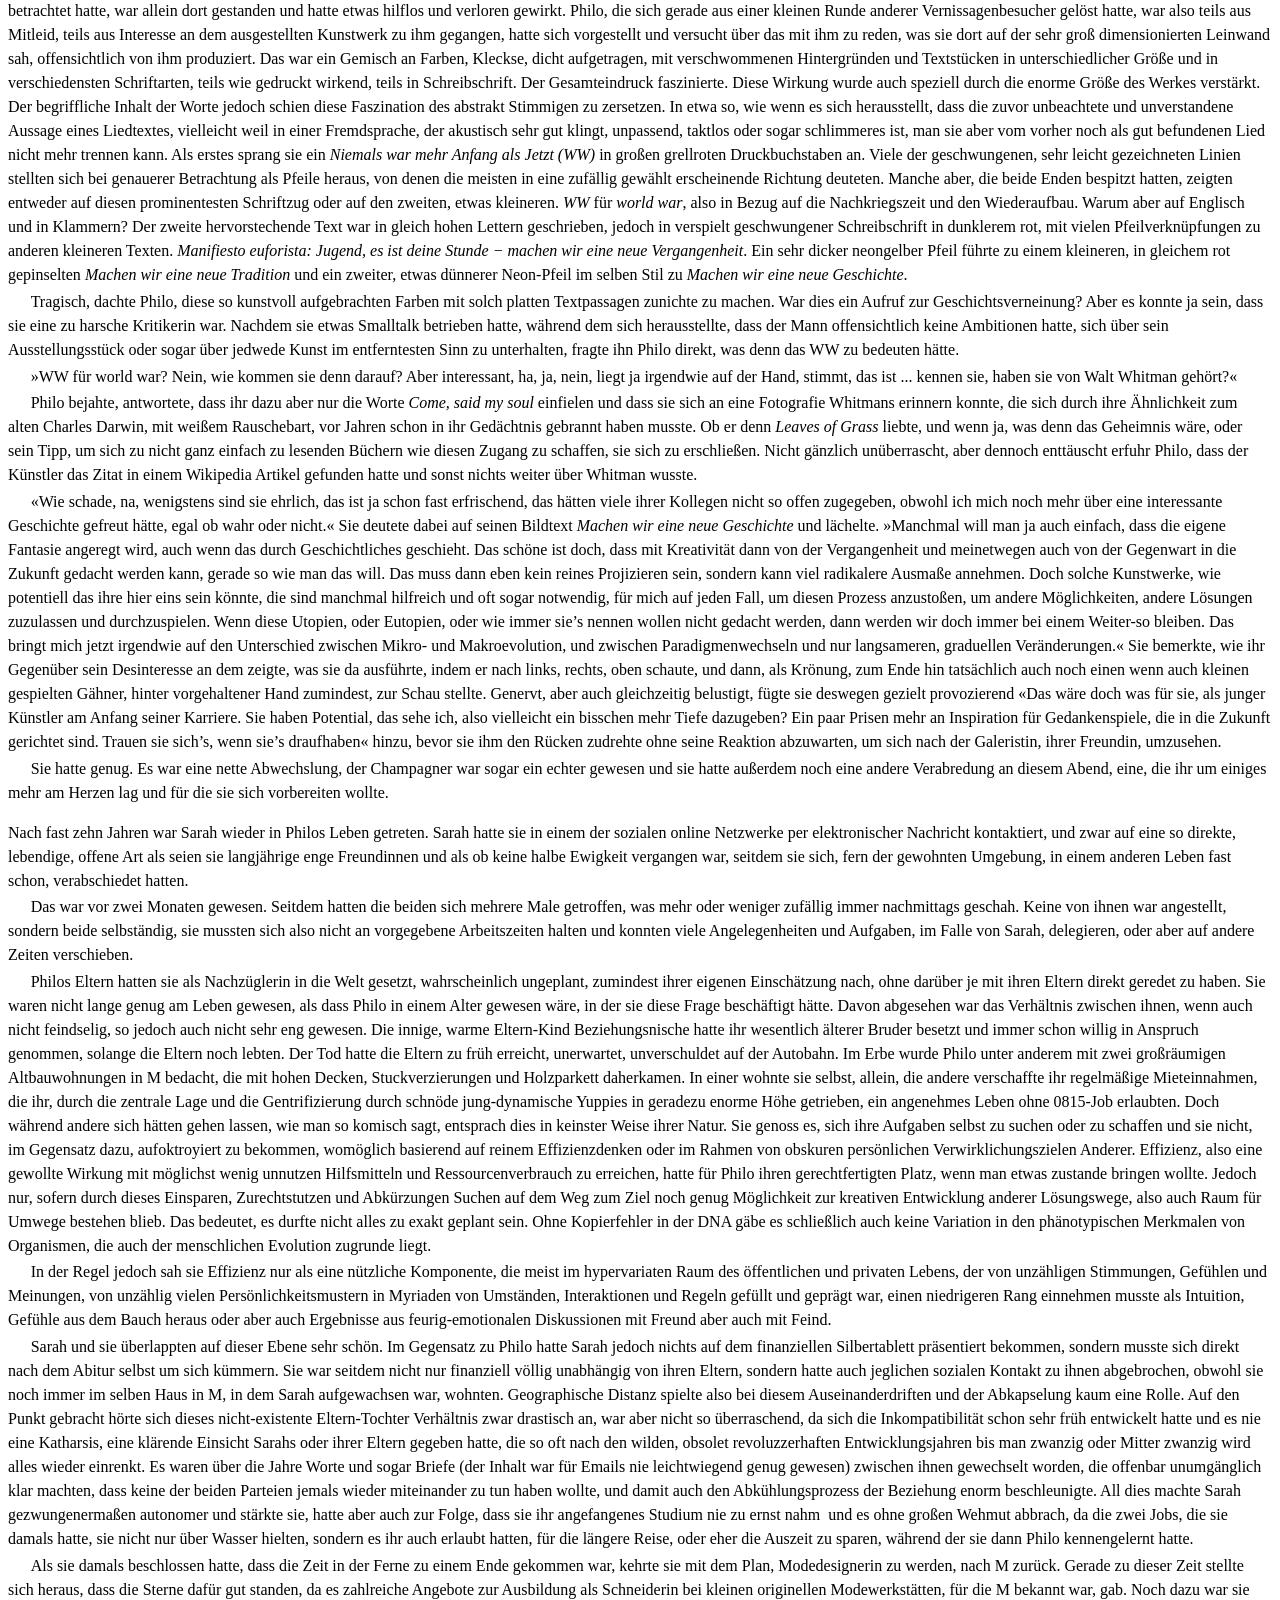
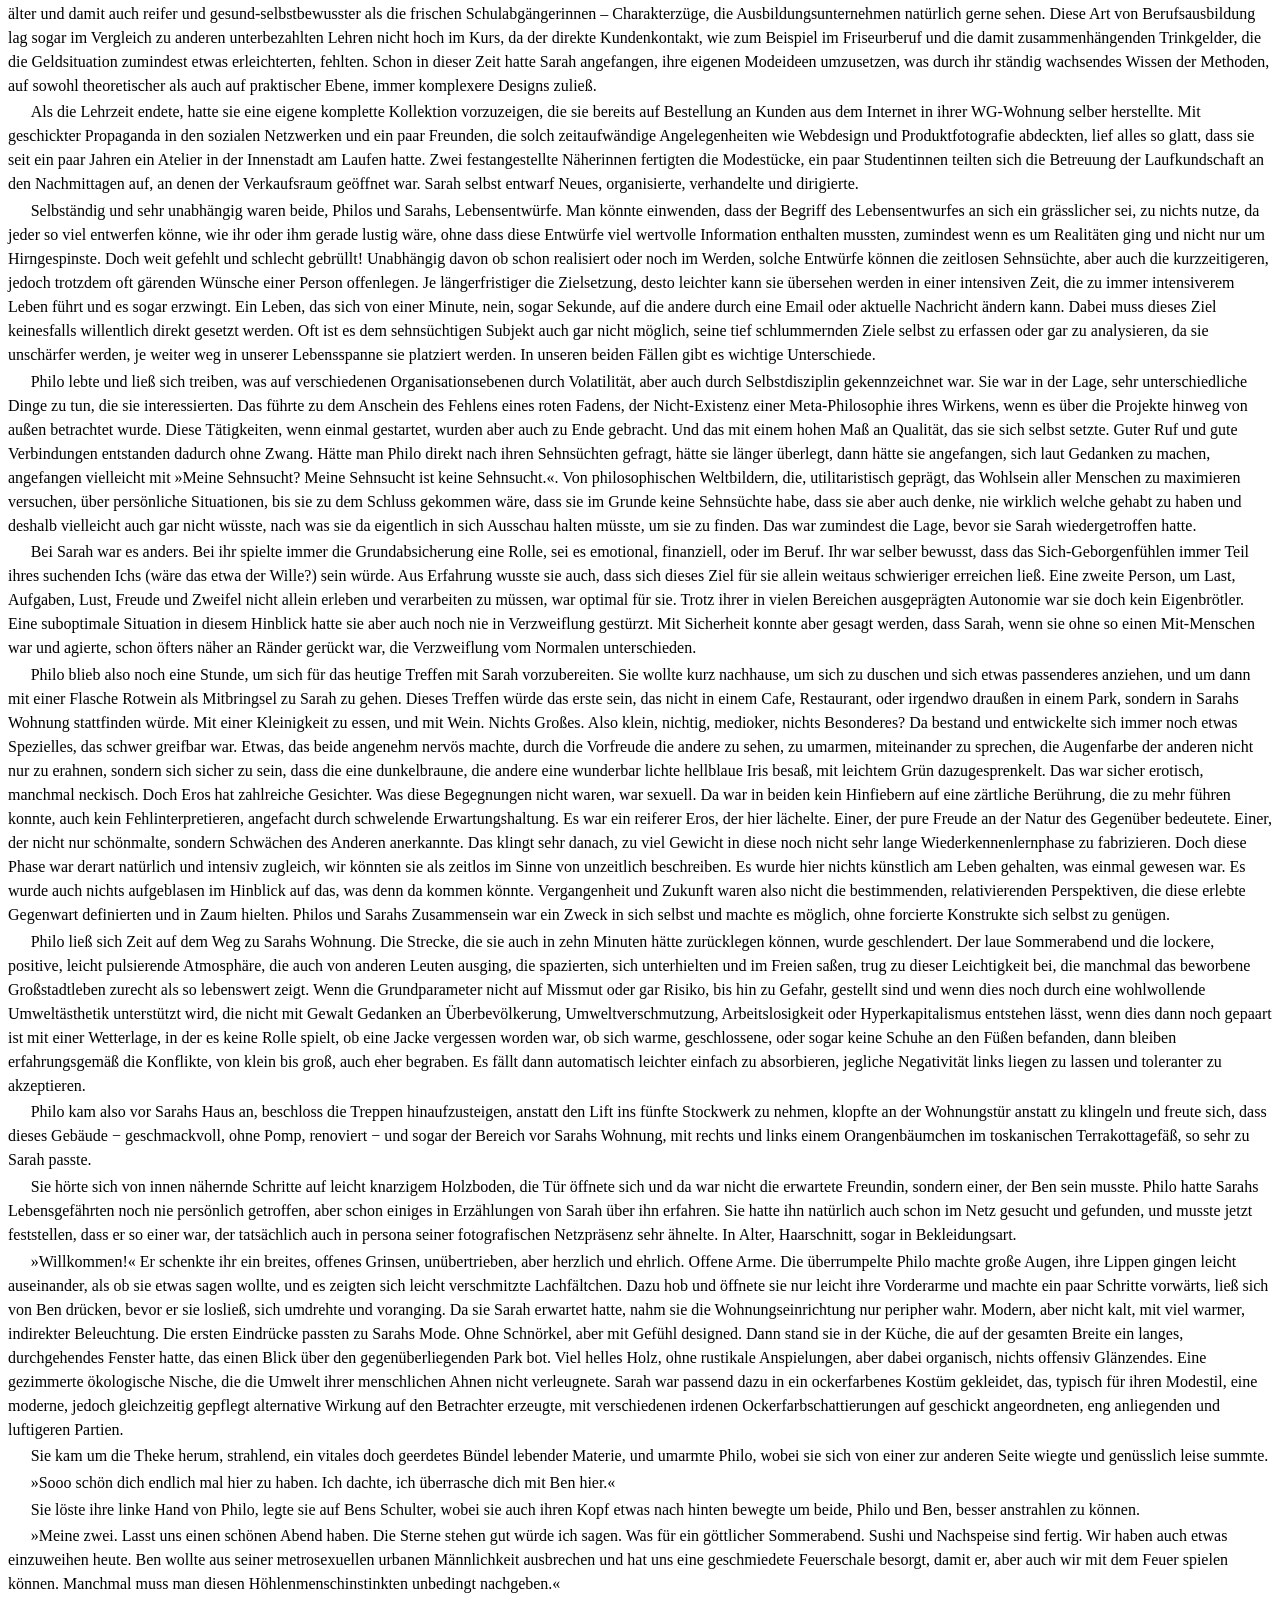
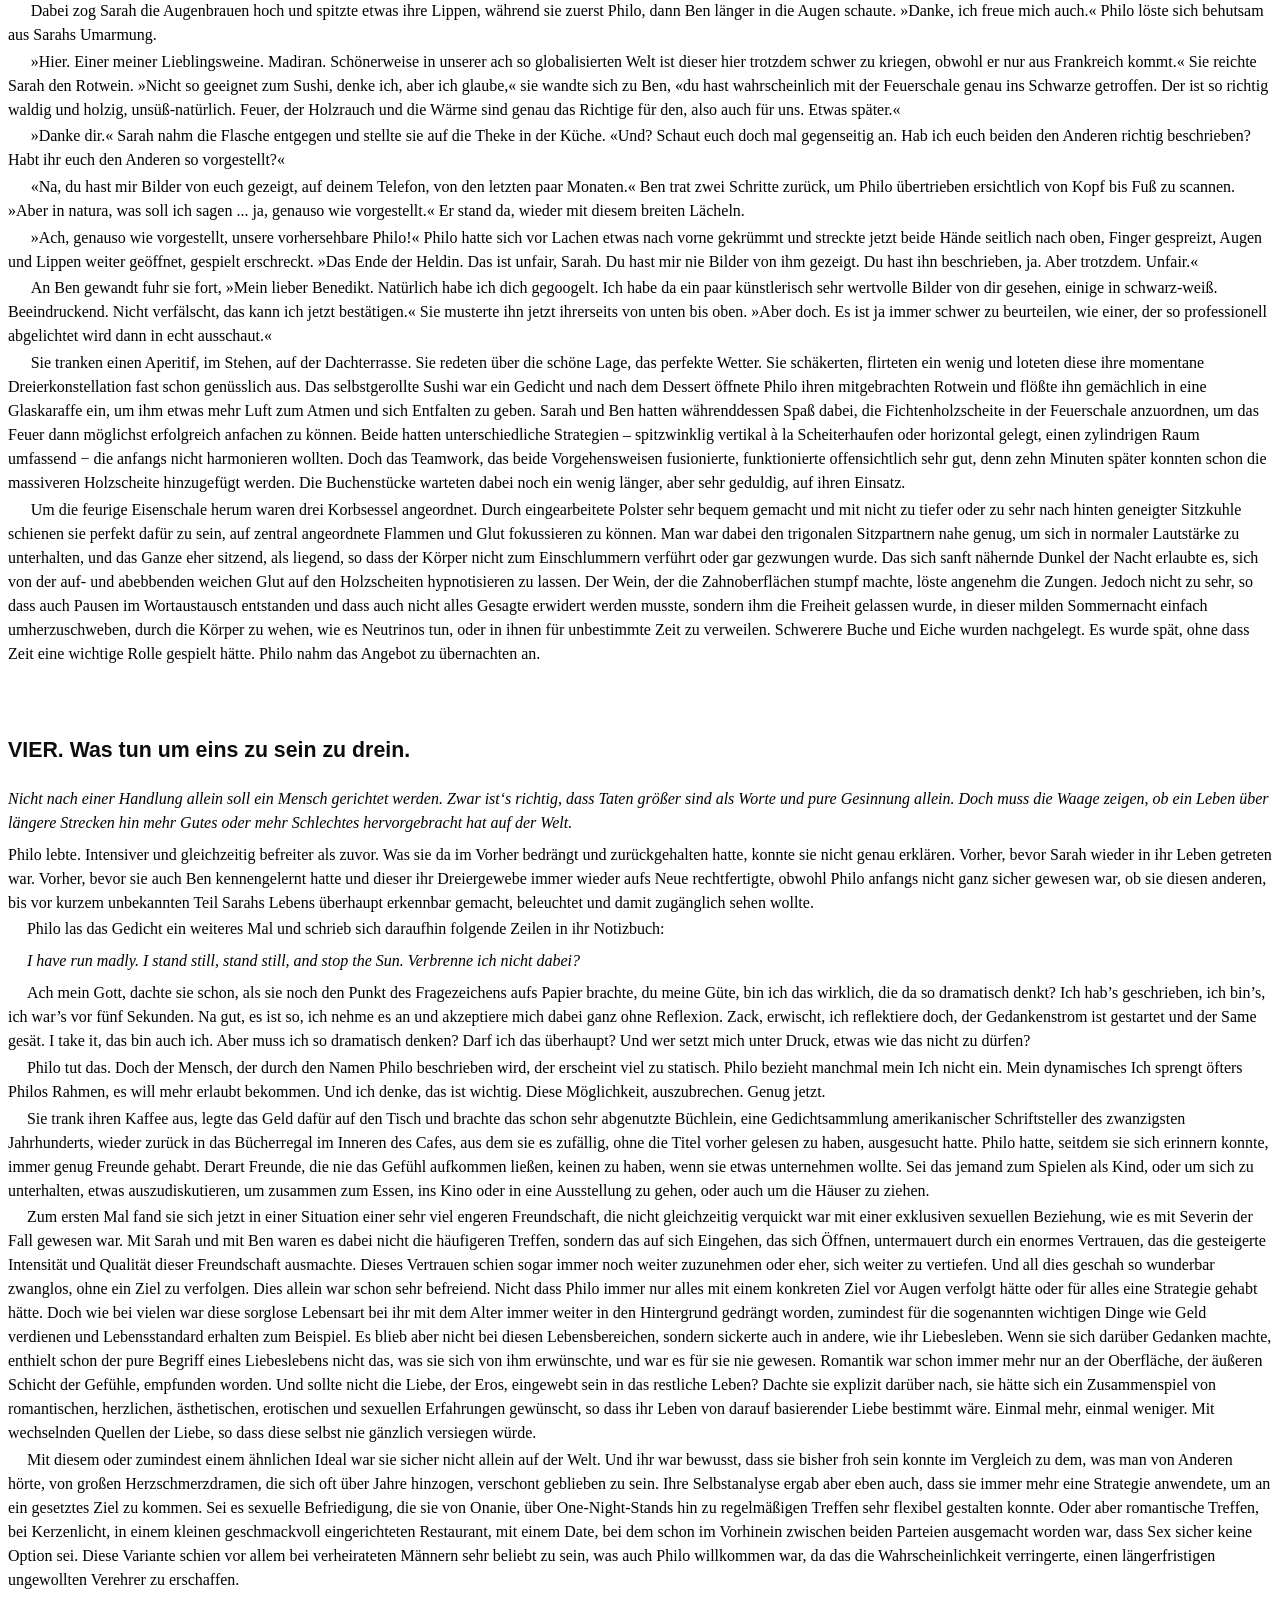
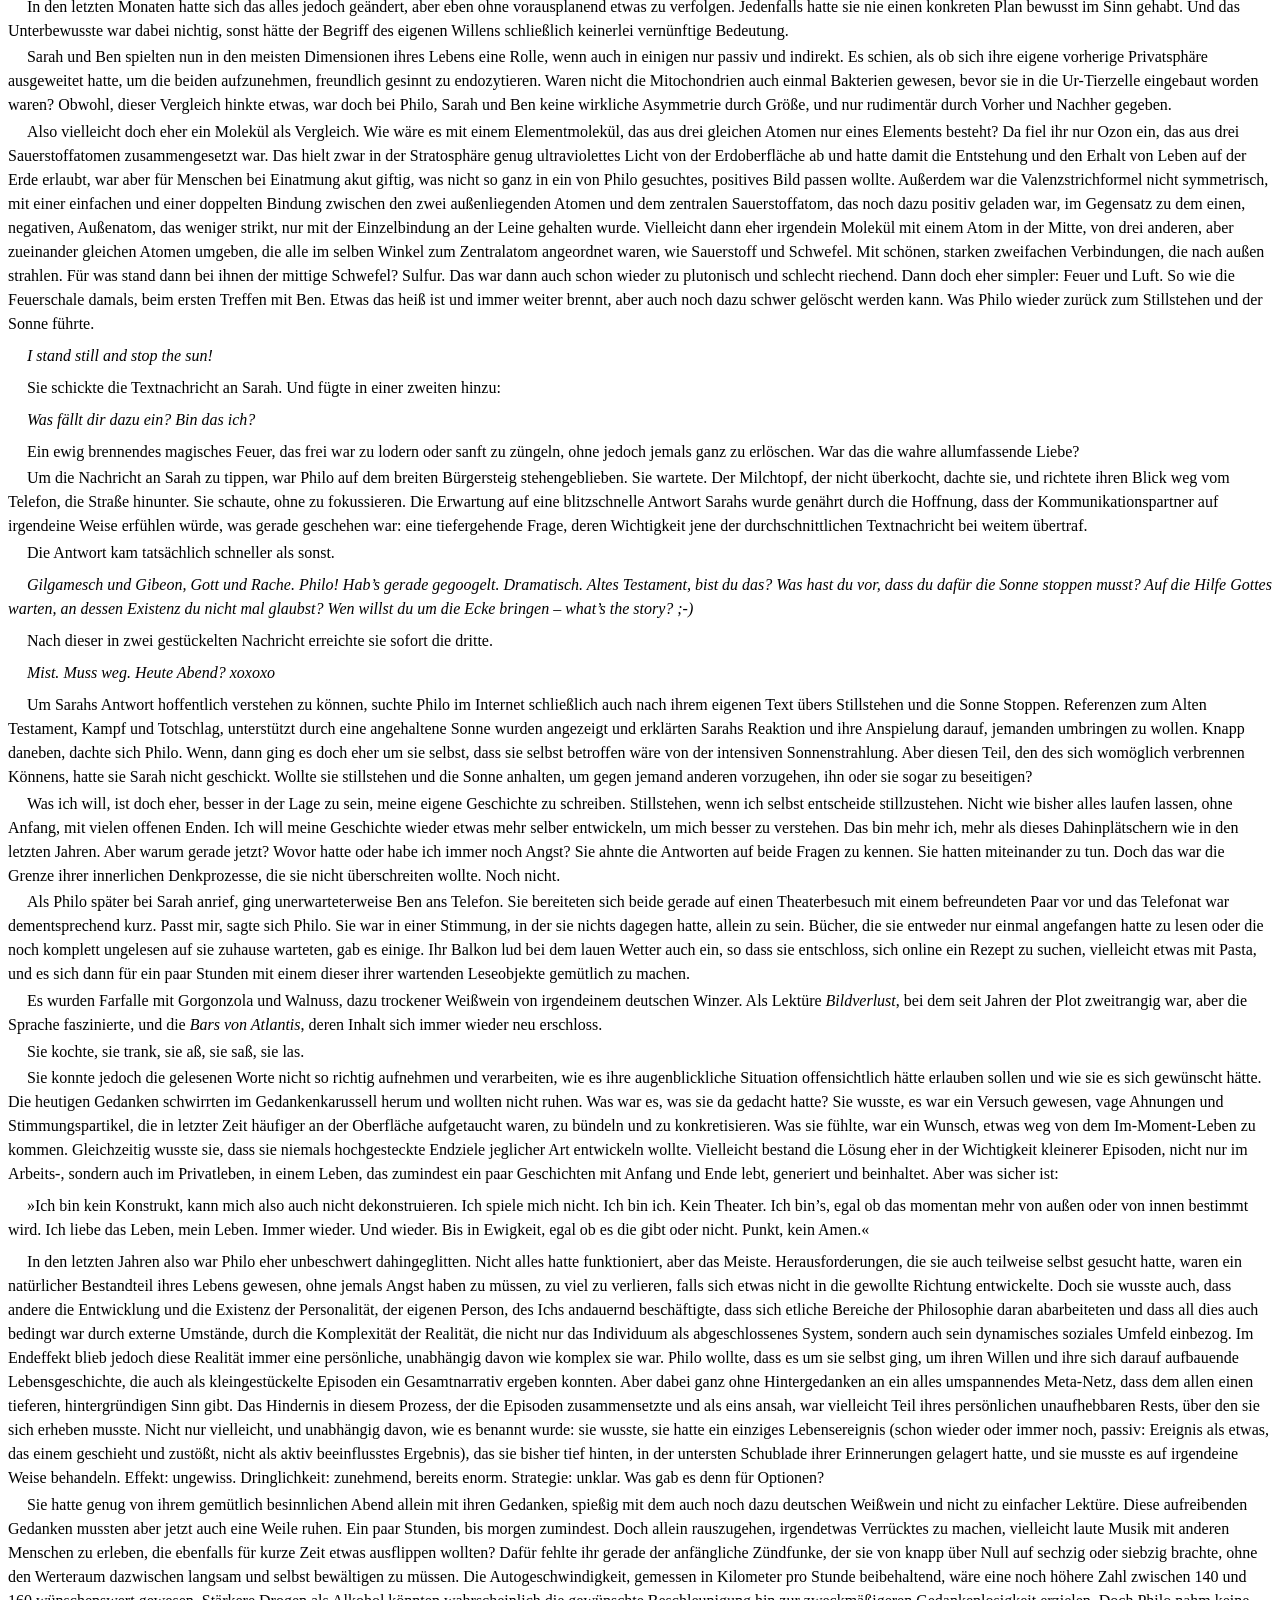
<file: texts/EdleGezeiten_FelixZajitschek_2020_web.htm>
<html xmlns:v="urn:schemas-microsoft-com:vml"
xmlns:o="urn:schemas-microsoft-com:office:office"
xmlns:w="urn:schemas-microsoft-com:office:word"
xmlns:m="http://schemas.microsoft.com/office/2004/12/omml"
xmlns="http://www.w3.org/TR/REC-html40">

<head>
<meta http-equiv=Content-Type content="text/html; charset=windows-1252">
<meta name=ProgId content=Word.Document>
<meta name=Generator content="Microsoft Word 15">
<meta name=Originator content="Microsoft Word 15">
<link rel=File-List
href="EdleGezeiten_FelixZajitschek_2020_web_files/filelist.xml">
<!--[if gte mso 9]><xml>
 <o:DocumentProperties>
  <o:LastAuthor>Felix Zajitschek</o:LastAuthor>
  <o:Revision>4</o:Revision>
  <o:TotalTime>10001</o:TotalTime>
  <o:LastPrinted>2022-11-17T16:09:00Z</o:LastPrinted>
  <o:Created>2024-02-05T09:34:00Z</o:Created>
  <o:LastSaved>2024-02-05T10:26:00Z</o:LastSaved>
  <o:Pages>1</o:Pages>
  <o:Words>24191</o:Words>
  <o:Characters>137889</o:Characters>
  <o:Company>Grundschule an der W�rm Stockdorf</o:Company>
  <o:Lines>1149</o:Lines>
  <o:Paragraphs>323</o:Paragraphs>
  <o:CharactersWithSpaces>161757</o:CharactersWithSpaces>
  <o:Version>16.00</o:Version>
 </o:DocumentProperties>
</xml><![endif]-->
<link rel=dataStoreItem
href="EdleGezeiten_FelixZajitschek_2020_web_files/item0007.xml"
target="EdleGezeiten_FelixZajitschek_2020_web_files/props008.xml">
<link rel=themeData
href="EdleGezeiten_FelixZajitschek_2020_web_files/themedata.thmx">
<link rel=colorSchemeMapping
href="EdleGezeiten_FelixZajitschek_2020_web_files/colorschememapping.xml">
<!--[if gte mso 9]><xml>
 <w:WordDocument>
  <w:SpellingState>Clean</w:SpellingState>
  <w:GrammarState>Clean</w:GrammarState>
  <w:TrackMoves>false</w:TrackMoves>
  <w:TrackFormatting/>
  <w:HyphenationZone>21</w:HyphenationZone>
  <w:PunctuationKerning/>
  <w:ValidateAgainstSchemas/>
  <w:SaveIfXMLInvalid>false</w:SaveIfXMLInvalid>
  <w:IgnoreMixedContent>false</w:IgnoreMixedContent>
  <w:AlwaysShowPlaceholderText>false</w:AlwaysShowPlaceholderText>
  <w:DoNotPromoteQF/>
  <w:LidThemeOther>DE</w:LidThemeOther>
  <w:LidThemeAsian>ZH-CN</w:LidThemeAsian>
  <w:LidThemeComplexScript>X-NONE</w:LidThemeComplexScript>
  <w:Compatibility>
   <w:BreakWrappedTables/>
   <w:SnapToGridInCell/>
   <w:WrapTextWithPunct/>
   <w:UseAsianBreakRules/>
   <w:DontGrowAutofit/>
   <w:SplitPgBreakAndParaMark/>
   <w:EnableOpenTypeKerning/>
   <w:DontFlipMirrorIndents/>
   <w:OverrideTableStyleHps/>
  </w:Compatibility>
  <w:DoNotOptimizeForBrowser/>
  <m:mathPr>
   <m:mathFont m:val="Cambria Math"/>
   <m:brkBin m:val="before"/>
   <m:brkBinSub m:val="&#45;-"/>
   <m:smallFrac m:val="off"/>
   <m:dispDef m:val="off"/>
   <m:lMargin m:val="0"/>
   <m:rMargin m:val="0"/>
   <m:defJc m:val="centerGroup"/>
   <m:wrapRight/>
   <m:intLim m:val="subSup"/>
   <m:naryLim m:val="subSup"/>
  </m:mathPr></w:WordDocument>
</xml><![endif]--><!--[if gte mso 9]><xml>
 <w:LatentStyles DefLockedState="false" DefUnhideWhenUsed="false"
  DefSemiHidden="false" DefQFormat="false" DefPriority="99"
  LatentStyleCount="376">
  <w:LsdException Locked="false" Priority="0" QFormat="true" Name="Normal"/>
  <w:LsdException Locked="false" Priority="9" QFormat="true" Name="heading 1"/>
  <w:LsdException Locked="false" Priority="9" SemiHidden="true"
   UnhideWhenUsed="true" QFormat="true" Name="heading 2"/>
  <w:LsdException Locked="false" Priority="9" SemiHidden="true"
   UnhideWhenUsed="true" QFormat="true" Name="heading 3"/>
  <w:LsdException Locked="false" Priority="9" SemiHidden="true"
   UnhideWhenUsed="true" QFormat="true" Name="heading 4"/>
  <w:LsdException Locked="false" Priority="9" SemiHidden="true"
   UnhideWhenUsed="true" QFormat="true" Name="heading 5"/>
  <w:LsdException Locked="false" Priority="9" SemiHidden="true"
   UnhideWhenUsed="true" QFormat="true" Name="heading 6"/>
  <w:LsdException Locked="false" Priority="9" SemiHidden="true"
   UnhideWhenUsed="true" QFormat="true" Name="heading 7"/>
  <w:LsdException Locked="false" Priority="9" SemiHidden="true"
   UnhideWhenUsed="true" QFormat="true" Name="heading 8"/>
  <w:LsdException Locked="false" Priority="9" SemiHidden="true"
   UnhideWhenUsed="true" QFormat="true" Name="heading 9"/>
  <w:LsdException Locked="false" SemiHidden="true" UnhideWhenUsed="true"
   Name="index 1"/>
  <w:LsdException Locked="false" SemiHidden="true" UnhideWhenUsed="true"
   Name="index 2"/>
  <w:LsdException Locked="false" SemiHidden="true" UnhideWhenUsed="true"
   Name="index 3"/>
  <w:LsdException Locked="false" SemiHidden="true" UnhideWhenUsed="true"
   Name="index 4"/>
  <w:LsdException Locked="false" SemiHidden="true" UnhideWhenUsed="true"
   Name="index 5"/>
  <w:LsdException Locked="false" SemiHidden="true" UnhideWhenUsed="true"
   Name="index 6"/>
  <w:LsdException Locked="false" SemiHidden="true" UnhideWhenUsed="true"
   Name="index 7"/>
  <w:LsdException Locked="false" SemiHidden="true" UnhideWhenUsed="true"
   Name="index 8"/>
  <w:LsdException Locked="false" SemiHidden="true" UnhideWhenUsed="true"
   Name="index 9"/>
  <w:LsdException Locked="false" Priority="39" SemiHidden="true"
   UnhideWhenUsed="true" Name="toc 1"/>
  <w:LsdException Locked="false" Priority="39" SemiHidden="true"
   UnhideWhenUsed="true" Name="toc 2"/>
  <w:LsdException Locked="false" Priority="39" SemiHidden="true"
   UnhideWhenUsed="true" Name="toc 3"/>
  <w:LsdException Locked="false" Priority="39" SemiHidden="true"
   UnhideWhenUsed="true" Name="toc 4"/>
  <w:LsdException Locked="false" Priority="39" SemiHidden="true"
   UnhideWhenUsed="true" Name="toc 5"/>
  <w:LsdException Locked="false" Priority="39" SemiHidden="true"
   UnhideWhenUsed="true" Name="toc 6"/>
  <w:LsdException Locked="false" Priority="39" SemiHidden="true"
   UnhideWhenUsed="true" Name="toc 7"/>
  <w:LsdException Locked="false" Priority="39" SemiHidden="true"
   UnhideWhenUsed="true" Name="toc 8"/>
  <w:LsdException Locked="false" Priority="39" SemiHidden="true"
   UnhideWhenUsed="true" Name="toc 9"/>
  <w:LsdException Locked="false" SemiHidden="true" UnhideWhenUsed="true"
   Name="Normal Indent"/>
  <w:LsdException Locked="false" SemiHidden="true" UnhideWhenUsed="true"
   Name="footnote text"/>
  <w:LsdException Locked="false" SemiHidden="true" UnhideWhenUsed="true"
   Name="annotation text"/>
  <w:LsdException Locked="false" SemiHidden="true" UnhideWhenUsed="true"
   Name="header"/>
  <w:LsdException Locked="false" SemiHidden="true" UnhideWhenUsed="true"
   Name="footer"/>
  <w:LsdException Locked="false" SemiHidden="true" UnhideWhenUsed="true"
   Name="index heading"/>
  <w:LsdException Locked="false" Priority="35" SemiHidden="true"
   UnhideWhenUsed="true" QFormat="true" Name="caption"/>
  <w:LsdException Locked="false" SemiHidden="true" UnhideWhenUsed="true"
   Name="table of figures"/>
  <w:LsdException Locked="false" SemiHidden="true" UnhideWhenUsed="true"
   Name="envelope address"/>
  <w:LsdException Locked="false" SemiHidden="true" UnhideWhenUsed="true"
   Name="envelope return"/>
  <w:LsdException Locked="false" SemiHidden="true" UnhideWhenUsed="true"
   Name="footnote reference"/>
  <w:LsdException Locked="false" SemiHidden="true" UnhideWhenUsed="true"
   Name="annotation reference"/>
  <w:LsdException Locked="false" SemiHidden="true" UnhideWhenUsed="true"
   Name="line number"/>
  <w:LsdException Locked="false" SemiHidden="true" UnhideWhenUsed="true"
   Name="page number"/>
  <w:LsdException Locked="false" SemiHidden="true" UnhideWhenUsed="true"
   Name="endnote reference"/>
  <w:LsdException Locked="false" SemiHidden="true" UnhideWhenUsed="true"
   Name="endnote text"/>
  <w:LsdException Locked="false" SemiHidden="true" UnhideWhenUsed="true"
   Name="table of authorities"/>
  <w:LsdException Locked="false" SemiHidden="true" UnhideWhenUsed="true"
   Name="macro"/>
  <w:LsdException Locked="false" SemiHidden="true" UnhideWhenUsed="true"
   Name="toa heading"/>
  <w:LsdException Locked="false" SemiHidden="true" UnhideWhenUsed="true"
   Name="List"/>
  <w:LsdException Locked="false" SemiHidden="true" UnhideWhenUsed="true"
   Name="List Bullet"/>
  <w:LsdException Locked="false" SemiHidden="true" UnhideWhenUsed="true"
   Name="List Number"/>
  <w:LsdException Locked="false" SemiHidden="true" UnhideWhenUsed="true"
   Name="List 2"/>
  <w:LsdException Locked="false" SemiHidden="true" UnhideWhenUsed="true"
   Name="List 3"/>
  <w:LsdException Locked="false" SemiHidden="true" UnhideWhenUsed="true"
   Name="List 4"/>
  <w:LsdException Locked="false" SemiHidden="true" UnhideWhenUsed="true"
   Name="List 5"/>
  <w:LsdException Locked="false" SemiHidden="true" UnhideWhenUsed="true"
   Name="List Bullet 2"/>
  <w:LsdException Locked="false" SemiHidden="true" UnhideWhenUsed="true"
   Name="List Bullet 3"/>
  <w:LsdException Locked="false" SemiHidden="true" UnhideWhenUsed="true"
   Name="List Bullet 4"/>
  <w:LsdException Locked="false" SemiHidden="true" UnhideWhenUsed="true"
   Name="List Bullet 5"/>
  <w:LsdException Locked="false" SemiHidden="true" UnhideWhenUsed="true"
   Name="List Number 2"/>
  <w:LsdException Locked="false" SemiHidden="true" UnhideWhenUsed="true"
   Name="List Number 3"/>
  <w:LsdException Locked="false" SemiHidden="true" UnhideWhenUsed="true"
   Name="List Number 4"/>
  <w:LsdException Locked="false" SemiHidden="true" UnhideWhenUsed="true"
   Name="List Number 5"/>
  <w:LsdException Locked="false" Priority="10" QFormat="true" Name="Title"/>
  <w:LsdException Locked="false" SemiHidden="true" UnhideWhenUsed="true"
   Name="Closing"/>
  <w:LsdException Locked="false" SemiHidden="true" UnhideWhenUsed="true"
   Name="Signature"/>
  <w:LsdException Locked="false" Priority="1" SemiHidden="true"
   UnhideWhenUsed="true" Name="Default Paragraph Font"/>
  <w:LsdException Locked="false" SemiHidden="true" UnhideWhenUsed="true"
   Name="Body Text"/>
  <w:LsdException Locked="false" SemiHidden="true" UnhideWhenUsed="true"
   Name="Body Text Indent"/>
  <w:LsdException Locked="false" SemiHidden="true" UnhideWhenUsed="true"
   Name="List Continue"/>
  <w:LsdException Locked="false" SemiHidden="true" UnhideWhenUsed="true"
   Name="List Continue 2"/>
  <w:LsdException Locked="false" SemiHidden="true" UnhideWhenUsed="true"
   Name="List Continue 3"/>
  <w:LsdException Locked="false" SemiHidden="true" UnhideWhenUsed="true"
   Name="List Continue 4"/>
  <w:LsdException Locked="false" SemiHidden="true" UnhideWhenUsed="true"
   Name="List Continue 5"/>
  <w:LsdException Locked="false" SemiHidden="true" UnhideWhenUsed="true"
   Name="Message Header"/>
  <w:LsdException Locked="false" Priority="11" QFormat="true" Name="Subtitle"/>
  <w:LsdException Locked="false" SemiHidden="true" UnhideWhenUsed="true"
   Name="Salutation"/>
  <w:LsdException Locked="false" SemiHidden="true" UnhideWhenUsed="true"
   Name="Date"/>
  <w:LsdException Locked="false" SemiHidden="true" UnhideWhenUsed="true"
   Name="Body Text First Indent"/>
  <w:LsdException Locked="false" SemiHidden="true" UnhideWhenUsed="true"
   Name="Body Text First Indent 2"/>
  <w:LsdException Locked="false" SemiHidden="true" UnhideWhenUsed="true"
   Name="Note Heading"/>
  <w:LsdException Locked="false" SemiHidden="true" UnhideWhenUsed="true"
   Name="Body Text 2"/>
  <w:LsdException Locked="false" SemiHidden="true" UnhideWhenUsed="true"
   Name="Body Text 3"/>
  <w:LsdException Locked="false" SemiHidden="true" UnhideWhenUsed="true"
   Name="Body Text Indent 2"/>
  <w:LsdException Locked="false" SemiHidden="true" UnhideWhenUsed="true"
   Name="Body Text Indent 3"/>
  <w:LsdException Locked="false" SemiHidden="true" UnhideWhenUsed="true"
   Name="Block Text"/>
  <w:LsdException Locked="false" SemiHidden="true" UnhideWhenUsed="true"
   Name="Hyperlink"/>
  <w:LsdException Locked="false" SemiHidden="true" UnhideWhenUsed="true"
   Name="FollowedHyperlink"/>
  <w:LsdException Locked="false" Priority="22" QFormat="true" Name="Strong"/>
  <w:LsdException Locked="false" Priority="20" QFormat="true" Name="Emphasis"/>
  <w:LsdException Locked="false" SemiHidden="true" UnhideWhenUsed="true"
   Name="Document Map"/>
  <w:LsdException Locked="false" SemiHidden="true" UnhideWhenUsed="true"
   Name="Plain Text"/>
  <w:LsdException Locked="false" SemiHidden="true" UnhideWhenUsed="true"
   Name="E-mail Signature"/>
  <w:LsdException Locked="false" SemiHidden="true" UnhideWhenUsed="true"
   Name="HTML Top of Form"/>
  <w:LsdException Locked="false" SemiHidden="true" UnhideWhenUsed="true"
   Name="HTML Bottom of Form"/>
  <w:LsdException Locked="false" SemiHidden="true" UnhideWhenUsed="true"
   Name="Normal (Web)"/>
  <w:LsdException Locked="false" SemiHidden="true" UnhideWhenUsed="true"
   Name="HTML Acronym"/>
  <w:LsdException Locked="false" SemiHidden="true" UnhideWhenUsed="true"
   Name="HTML Address"/>
  <w:LsdException Locked="false" SemiHidden="true" UnhideWhenUsed="true"
   Name="HTML Cite"/>
  <w:LsdException Locked="false" SemiHidden="true" UnhideWhenUsed="true"
   Name="HTML Code"/>
  <w:LsdException Locked="false" SemiHidden="true" UnhideWhenUsed="true"
   Name="HTML Definition"/>
  <w:LsdException Locked="false" SemiHidden="true" UnhideWhenUsed="true"
   Name="HTML Keyboard"/>
  <w:LsdException Locked="false" SemiHidden="true" UnhideWhenUsed="true"
   Name="HTML Preformatted"/>
  <w:LsdException Locked="false" SemiHidden="true" UnhideWhenUsed="true"
   Name="HTML Sample"/>
  <w:LsdException Locked="false" SemiHidden="true" UnhideWhenUsed="true"
   Name="HTML Typewriter"/>
  <w:LsdException Locked="false" SemiHidden="true" UnhideWhenUsed="true"
   Name="HTML Variable"/>
  <w:LsdException Locked="false" SemiHidden="true" UnhideWhenUsed="true"
   Name="Normal Table"/>
  <w:LsdException Locked="false" SemiHidden="true" UnhideWhenUsed="true"
   Name="annotation subject"/>
  <w:LsdException Locked="false" SemiHidden="true" UnhideWhenUsed="true"
   Name="No List"/>
  <w:LsdException Locked="false" SemiHidden="true" UnhideWhenUsed="true"
   Name="Outline List 1"/>
  <w:LsdException Locked="false" SemiHidden="true" UnhideWhenUsed="true"
   Name="Outline List 2"/>
  <w:LsdException Locked="false" SemiHidden="true" UnhideWhenUsed="true"
   Name="Outline List 3"/>
  <w:LsdException Locked="false" SemiHidden="true" UnhideWhenUsed="true"
   Name="Table Simple 1"/>
  <w:LsdException Locked="false" SemiHidden="true" UnhideWhenUsed="true"
   Name="Table Simple 2"/>
  <w:LsdException Locked="false" SemiHidden="true" UnhideWhenUsed="true"
   Name="Table Simple 3"/>
  <w:LsdException Locked="false" SemiHidden="true" UnhideWhenUsed="true"
   Name="Table Classic 1"/>
  <w:LsdException Locked="false" SemiHidden="true" UnhideWhenUsed="true"
   Name="Table Classic 2"/>
  <w:LsdException Locked="false" SemiHidden="true" UnhideWhenUsed="true"
   Name="Table Classic 3"/>
  <w:LsdException Locked="false" SemiHidden="true" UnhideWhenUsed="true"
   Name="Table Classic 4"/>
  <w:LsdException Locked="false" SemiHidden="true" UnhideWhenUsed="true"
   Name="Table Colorful 1"/>
  <w:LsdException Locked="false" SemiHidden="true" UnhideWhenUsed="true"
   Name="Table Colorful 2"/>
  <w:LsdException Locked="false" SemiHidden="true" UnhideWhenUsed="true"
   Name="Table Colorful 3"/>
  <w:LsdException Locked="false" SemiHidden="true" UnhideWhenUsed="true"
   Name="Table Columns 1"/>
  <w:LsdException Locked="false" SemiHidden="true" UnhideWhenUsed="true"
   Name="Table Columns 2"/>
  <w:LsdException Locked="false" SemiHidden="true" UnhideWhenUsed="true"
   Name="Table Columns 3"/>
  <w:LsdException Locked="false" SemiHidden="true" UnhideWhenUsed="true"
   Name="Table Columns 4"/>
  <w:LsdException Locked="false" SemiHidden="true" UnhideWhenUsed="true"
   Name="Table Columns 5"/>
  <w:LsdException Locked="false" SemiHidden="true" UnhideWhenUsed="true"
   Name="Table Grid 1"/>
  <w:LsdException Locked="false" SemiHidden="true" UnhideWhenUsed="true"
   Name="Table Grid 2"/>
  <w:LsdException Locked="false" SemiHidden="true" UnhideWhenUsed="true"
   Name="Table Grid 3"/>
  <w:LsdException Locked="false" SemiHidden="true" UnhideWhenUsed="true"
   Name="Table Grid 4"/>
  <w:LsdException Locked="false" SemiHidden="true" UnhideWhenUsed="true"
   Name="Table Grid 5"/>
  <w:LsdException Locked="false" SemiHidden="true" UnhideWhenUsed="true"
   Name="Table Grid 6"/>
  <w:LsdException Locked="false" SemiHidden="true" UnhideWhenUsed="true"
   Name="Table Grid 7"/>
  <w:LsdException Locked="false" SemiHidden="true" UnhideWhenUsed="true"
   Name="Table Grid 8"/>
  <w:LsdException Locked="false" SemiHidden="true" UnhideWhenUsed="true"
   Name="Table List 1"/>
  <w:LsdException Locked="false" SemiHidden="true" UnhideWhenUsed="true"
   Name="Table List 2"/>
  <w:LsdException Locked="false" SemiHidden="true" UnhideWhenUsed="true"
   Name="Table List 3"/>
  <w:LsdException Locked="false" SemiHidden="true" UnhideWhenUsed="true"
   Name="Table List 4"/>
  <w:LsdException Locked="false" SemiHidden="true" UnhideWhenUsed="true"
   Name="Table List 5"/>
  <w:LsdException Locked="false" SemiHidden="true" UnhideWhenUsed="true"
   Name="Table List 6"/>
  <w:LsdException Locked="false" SemiHidden="true" UnhideWhenUsed="true"
   Name="Table List 7"/>
  <w:LsdException Locked="false" SemiHidden="true" UnhideWhenUsed="true"
   Name="Table List 8"/>
  <w:LsdException Locked="false" SemiHidden="true" UnhideWhenUsed="true"
   Name="Table 3D effects 1"/>
  <w:LsdException Locked="false" SemiHidden="true" UnhideWhenUsed="true"
   Name="Table 3D effects 2"/>
  <w:LsdException Locked="false" SemiHidden="true" UnhideWhenUsed="true"
   Name="Table 3D effects 3"/>
  <w:LsdException Locked="false" SemiHidden="true" UnhideWhenUsed="true"
   Name="Table Contemporary"/>
  <w:LsdException Locked="false" SemiHidden="true" UnhideWhenUsed="true"
   Name="Table Elegant"/>
  <w:LsdException Locked="false" SemiHidden="true" UnhideWhenUsed="true"
   Name="Table Professional"/>
  <w:LsdException Locked="false" SemiHidden="true" UnhideWhenUsed="true"
   Name="Table Subtle 1"/>
  <w:LsdException Locked="false" SemiHidden="true" UnhideWhenUsed="true"
   Name="Table Subtle 2"/>
  <w:LsdException Locked="false" SemiHidden="true" UnhideWhenUsed="true"
   Name="Table Web 1"/>
  <w:LsdException Locked="false" SemiHidden="true" UnhideWhenUsed="true"
   Name="Table Web 2"/>
  <w:LsdException Locked="false" SemiHidden="true" UnhideWhenUsed="true"
   Name="Table Web 3"/>
  <w:LsdException Locked="false" SemiHidden="true" UnhideWhenUsed="true"
   Name="Balloon Text"/>
  <w:LsdException Locked="false" Priority="59" Name="Table Grid"/>
  <w:LsdException Locked="false" SemiHidden="true" UnhideWhenUsed="true"
   Name="Table Theme"/>
  <w:LsdException Locked="false" SemiHidden="true" Name="Placeholder Text"/>
  <w:LsdException Locked="false" Priority="1" QFormat="true" Name="No Spacing"/>
  <w:LsdException Locked="false" Priority="60" Name="Light Shading"/>
  <w:LsdException Locked="false" Priority="61" Name="Light List"/>
  <w:LsdException Locked="false" Priority="62" Name="Light Grid"/>
  <w:LsdException Locked="false" Priority="63" Name="Medium Shading 1"/>
  <w:LsdException Locked="false" Priority="64" Name="Medium Shading 2"/>
  <w:LsdException Locked="false" Priority="65" Name="Medium List 1"/>
  <w:LsdException Locked="false" Priority="66" Name="Medium List 2"/>
  <w:LsdException Locked="false" Priority="67" Name="Medium Grid 1"/>
  <w:LsdException Locked="false" Priority="68" Name="Medium Grid 2"/>
  <w:LsdException Locked="false" Priority="69" Name="Medium Grid 3"/>
  <w:LsdException Locked="false" Priority="70" Name="Dark List"/>
  <w:LsdException Locked="false" Priority="71" Name="Colorful Shading"/>
  <w:LsdException Locked="false" Priority="72" Name="Colorful List"/>
  <w:LsdException Locked="false" Priority="73" Name="Colorful Grid"/>
  <w:LsdException Locked="false" Priority="60" Name="Light Shading Accent 1"/>
  <w:LsdException Locked="false" Priority="61" Name="Light List Accent 1"/>
  <w:LsdException Locked="false" Priority="62" Name="Light Grid Accent 1"/>
  <w:LsdException Locked="false" Priority="63" Name="Medium Shading 1 Accent 1"/>
  <w:LsdException Locked="false" Priority="64" Name="Medium Shading 2 Accent 1"/>
  <w:LsdException Locked="false" Priority="65" Name="Medium List 1 Accent 1"/>
  <w:LsdException Locked="false" SemiHidden="true" Name="Revision"/>
  <w:LsdException Locked="false" Priority="34" QFormat="true"
   Name="List Paragraph"/>
  <w:LsdException Locked="false" Priority="29" QFormat="true" Name="Quote"/>
  <w:LsdException Locked="false" Priority="30" QFormat="true"
   Name="Intense Quote"/>
  <w:LsdException Locked="false" Priority="66" Name="Medium List 2 Accent 1"/>
  <w:LsdException Locked="false" Priority="67" Name="Medium Grid 1 Accent 1"/>
  <w:LsdException Locked="false" Priority="68" Name="Medium Grid 2 Accent 1"/>
  <w:LsdException Locked="false" Priority="69" Name="Medium Grid 3 Accent 1"/>
  <w:LsdException Locked="false" Priority="70" Name="Dark List Accent 1"/>
  <w:LsdException Locked="false" Priority="71" Name="Colorful Shading Accent 1"/>
  <w:LsdException Locked="false" Priority="72" Name="Colorful List Accent 1"/>
  <w:LsdException Locked="false" Priority="73" Name="Colorful Grid Accent 1"/>
  <w:LsdException Locked="false" Priority="60" Name="Light Shading Accent 2"/>
  <w:LsdException Locked="false" Priority="61" Name="Light List Accent 2"/>
  <w:LsdException Locked="false" Priority="62" Name="Light Grid Accent 2"/>
  <w:LsdException Locked="false" Priority="63" Name="Medium Shading 1 Accent 2"/>
  <w:LsdException Locked="false" Priority="64" Name="Medium Shading 2 Accent 2"/>
  <w:LsdException Locked="false" Priority="65" Name="Medium List 1 Accent 2"/>
  <w:LsdException Locked="false" Priority="66" Name="Medium List 2 Accent 2"/>
  <w:LsdException Locked="false" Priority="67" Name="Medium Grid 1 Accent 2"/>
  <w:LsdException Locked="false" Priority="68" Name="Medium Grid 2 Accent 2"/>
  <w:LsdException Locked="false" Priority="69" Name="Medium Grid 3 Accent 2"/>
  <w:LsdException Locked="false" Priority="70" Name="Dark List Accent 2"/>
  <w:LsdException Locked="false" Priority="71" Name="Colorful Shading Accent 2"/>
  <w:LsdException Locked="false" Priority="72" Name="Colorful List Accent 2"/>
  <w:LsdException Locked="false" Priority="73" Name="Colorful Grid Accent 2"/>
  <w:LsdException Locked="false" Priority="60" Name="Light Shading Accent 3"/>
  <w:LsdException Locked="false" Priority="61" Name="Light List Accent 3"/>
  <w:LsdException Locked="false" Priority="62" Name="Light Grid Accent 3"/>
  <w:LsdException Locked="false" Priority="63" Name="Medium Shading 1 Accent 3"/>
  <w:LsdException Locked="false" Priority="64" Name="Medium Shading 2 Accent 3"/>
  <w:LsdException Locked="false" Priority="65" Name="Medium List 1 Accent 3"/>
  <w:LsdException Locked="false" Priority="66" Name="Medium List 2 Accent 3"/>
  <w:LsdException Locked="false" Priority="67" Name="Medium Grid 1 Accent 3"/>
  <w:LsdException Locked="false" Priority="68" Name="Medium Grid 2 Accent 3"/>
  <w:LsdException Locked="false" Priority="69" Name="Medium Grid 3 Accent 3"/>
  <w:LsdException Locked="false" Priority="70" Name="Dark List Accent 3"/>
  <w:LsdException Locked="false" Priority="71" Name="Colorful Shading Accent 3"/>
  <w:LsdException Locked="false" Priority="72" Name="Colorful List Accent 3"/>
  <w:LsdException Locked="false" Priority="73" Name="Colorful Grid Accent 3"/>
  <w:LsdException Locked="false" Priority="60" Name="Light Shading Accent 4"/>
  <w:LsdException Locked="false" Priority="61" Name="Light List Accent 4"/>
  <w:LsdException Locked="false" Priority="62" Name="Light Grid Accent 4"/>
  <w:LsdException Locked="false" Priority="63" Name="Medium Shading 1 Accent 4"/>
  <w:LsdException Locked="false" Priority="64" Name="Medium Shading 2 Accent 4"/>
  <w:LsdException Locked="false" Priority="65" Name="Medium List 1 Accent 4"/>
  <w:LsdException Locked="false" Priority="66" Name="Medium List 2 Accent 4"/>
  <w:LsdException Locked="false" Priority="67" Name="Medium Grid 1 Accent 4"/>
  <w:LsdException Locked="false" Priority="68" Name="Medium Grid 2 Accent 4"/>
  <w:LsdException Locked="false" Priority="69" Name="Medium Grid 3 Accent 4"/>
  <w:LsdException Locked="false" Priority="70" Name="Dark List Accent 4"/>
  <w:LsdException Locked="false" Priority="71" Name="Colorful Shading Accent 4"/>
  <w:LsdException Locked="false" Priority="72" Name="Colorful List Accent 4"/>
  <w:LsdException Locked="false" Priority="73" Name="Colorful Grid Accent 4"/>
  <w:LsdException Locked="false" Priority="60" Name="Light Shading Accent 5"/>
  <w:LsdException Locked="false" Priority="61" Name="Light List Accent 5"/>
  <w:LsdException Locked="false" Priority="62" Name="Light Grid Accent 5"/>
  <w:LsdException Locked="false" Priority="63" Name="Medium Shading 1 Accent 5"/>
  <w:LsdException Locked="false" Priority="64" Name="Medium Shading 2 Accent 5"/>
  <w:LsdException Locked="false" Priority="65" Name="Medium List 1 Accent 5"/>
  <w:LsdException Locked="false" Priority="66" Name="Medium List 2 Accent 5"/>
  <w:LsdException Locked="false" Priority="67" Name="Medium Grid 1 Accent 5"/>
  <w:LsdException Locked="false" Priority="68" Name="Medium Grid 2 Accent 5"/>
  <w:LsdException Locked="false" Priority="69" Name="Medium Grid 3 Accent 5"/>
  <w:LsdException Locked="false" Priority="70" Name="Dark List Accent 5"/>
  <w:LsdException Locked="false" Priority="71" Name="Colorful Shading Accent 5"/>
  <w:LsdException Locked="false" Priority="72" Name="Colorful List Accent 5"/>
  <w:LsdException Locked="false" Priority="73" Name="Colorful Grid Accent 5"/>
  <w:LsdException Locked="false" Priority="60" Name="Light Shading Accent 6"/>
  <w:LsdException Locked="false" Priority="61" Name="Light List Accent 6"/>
  <w:LsdException Locked="false" Priority="62" Name="Light Grid Accent 6"/>
  <w:LsdException Locked="false" Priority="63" Name="Medium Shading 1 Accent 6"/>
  <w:LsdException Locked="false" Priority="64" Name="Medium Shading 2 Accent 6"/>
  <w:LsdException Locked="false" Priority="65" Name="Medium List 1 Accent 6"/>
  <w:LsdException Locked="false" Priority="66" Name="Medium List 2 Accent 6"/>
  <w:LsdException Locked="false" Priority="67" Name="Medium Grid 1 Accent 6"/>
  <w:LsdException Locked="false" Priority="68" Name="Medium Grid 2 Accent 6"/>
  <w:LsdException Locked="false" Priority="69" Name="Medium Grid 3 Accent 6"/>
  <w:LsdException Locked="false" Priority="70" Name="Dark List Accent 6"/>
  <w:LsdException Locked="false" Priority="71" Name="Colorful Shading Accent 6"/>
  <w:LsdException Locked="false" Priority="72" Name="Colorful List Accent 6"/>
  <w:LsdException Locked="false" Priority="73" Name="Colorful Grid Accent 6"/>
  <w:LsdException Locked="false" Priority="19" QFormat="true"
   Name="Subtle Emphasis"/>
  <w:LsdException Locked="false" Priority="21" QFormat="true"
   Name="Intense Emphasis"/>
  <w:LsdException Locked="false" Priority="31" QFormat="true"
   Name="Subtle Reference"/>
  <w:LsdException Locked="false" Priority="32" QFormat="true"
   Name="Intense Reference"/>
  <w:LsdException Locked="false" Priority="33" QFormat="true" Name="Book Title"/>
  <w:LsdException Locked="false" Priority="37" SemiHidden="true"
   UnhideWhenUsed="true" Name="Bibliography"/>
  <w:LsdException Locked="false" Priority="39" SemiHidden="true"
   UnhideWhenUsed="true" QFormat="true" Name="TOC Heading"/>
  <w:LsdException Locked="false" Priority="49" Name="Grid Table 4"/>
  <w:LsdException Locked="false" Priority="50" Name="Grid Table 5 Dark"/>
  <w:LsdException Locked="false" Priority="51" Name="Grid Table 6 Colorful"/>
  <w:LsdException Locked="false" Priority="52" Name="Grid Table 7 Colorful"/>
  <w:LsdException Locked="false" Priority="46"
   Name="Grid Table 1 Light Accent 1"/>
  <w:LsdException Locked="false" Priority="47" Name="Grid Table 2 Accent 1"/>
  <w:LsdException Locked="false" Priority="48" Name="Grid Table 3 Accent 1"/>
  <w:LsdException Locked="false" Priority="49" Name="Grid Table 4 Accent 1"/>
  <w:LsdException Locked="false" Priority="50" Name="Grid Table 5 Dark Accent 1"/>
  <w:LsdException Locked="false" Priority="51"
   Name="Grid Table 6 Colorful Accent 1"/>
  <w:LsdException Locked="false" Priority="52"
   Name="Grid Table 7 Colorful Accent 1"/>
  <w:LsdException Locked="false" Priority="46"
   Name="Grid Table 1 Light Accent 2"/>
  <w:LsdException Locked="false" Priority="47" Name="Grid Table 2 Accent 2"/>
  <w:LsdException Locked="false" Priority="48" Name="Grid Table 3 Accent 2"/>
  <w:LsdException Locked="false" Priority="49" Name="Grid Table 4 Accent 2"/>
  <w:LsdException Locked="false" Priority="50" Name="Grid Table 5 Dark Accent 2"/>
  <w:LsdException Locked="false" Priority="51"
   Name="Grid Table 6 Colorful Accent 2"/>
  <w:LsdException Locked="false" Priority="52"
   Name="Grid Table 7 Colorful Accent 2"/>
  <w:LsdException Locked="false" Priority="46"
   Name="Grid Table 1 Light Accent 3"/>
  <w:LsdException Locked="false" Priority="47" Name="Grid Table 2 Accent 3"/>
  <w:LsdException Locked="false" Priority="48" Name="Grid Table 3 Accent 3"/>
  <w:LsdException Locked="false" Priority="49" Name="Grid Table 4 Accent 3"/>
  <w:LsdException Locked="false" Priority="50" Name="Grid Table 5 Dark Accent 3"/>
  <w:LsdException Locked="false" Priority="51"
   Name="Grid Table 6 Colorful Accent 3"/>
  <w:LsdException Locked="false" Priority="52"
   Name="Grid Table 7 Colorful Accent 3"/>
  <w:LsdException Locked="false" Priority="46"
   Name="Grid Table 1 Light Accent 4"/>
  <w:LsdException Locked="false" Priority="47" Name="Grid Table 2 Accent 4"/>
  <w:LsdException Locked="false" Priority="48" Name="Grid Table 3 Accent 4"/>
  <w:LsdException Locked="false" Priority="49" Name="Grid Table 4 Accent 4"/>
  <w:LsdException Locked="false" Priority="50" Name="Grid Table 5 Dark Accent 4"/>
  <w:LsdException Locked="false" Priority="51"
   Name="Grid Table 6 Colorful Accent 4"/>
  <w:LsdException Locked="false" Priority="52"
   Name="Grid Table 7 Colorful Accent 4"/>
  <w:LsdException Locked="false" Priority="46"
   Name="Grid Table 1 Light Accent 5"/>
  <w:LsdException Locked="false" Priority="47" Name="Grid Table 2 Accent 5"/>
  <w:LsdException Locked="false" Priority="48" Name="Grid Table 3 Accent 5"/>
  <w:LsdException Locked="false" Priority="49" Name="Grid Table 4 Accent 5"/>
  <w:LsdException Locked="false" Priority="50" Name="Grid Table 5 Dark Accent 5"/>
  <w:LsdException Locked="false" Priority="51"
   Name="Grid Table 6 Colorful Accent 5"/>
  <w:LsdException Locked="false" Priority="52"
   Name="Grid Table 7 Colorful Accent 5"/>
  <w:LsdException Locked="false" Priority="46"
   Name="Grid Table 1 Light Accent 6"/>
  <w:LsdException Locked="false" Priority="47" Name="Grid Table 2 Accent 6"/>
  <w:LsdException Locked="false" Priority="48" Name="Grid Table 3 Accent 6"/>
  <w:LsdException Locked="false" Priority="49" Name="Grid Table 4 Accent 6"/>
  <w:LsdException Locked="false" Priority="50" Name="Grid Table 5 Dark Accent 6"/>
  <w:LsdException Locked="false" Priority="51"
   Name="Grid Table 6 Colorful Accent 6"/>
  <w:LsdException Locked="false" Priority="52"
   Name="Grid Table 7 Colorful Accent 6"/>
  <w:LsdException Locked="false" Priority="46" Name="List Table 1 Light"/>
  <w:LsdException Locked="false" Priority="47" Name="List Table 2"/>
  <w:LsdException Locked="false" Priority="48" Name="List Table 3"/>
  <w:LsdException Locked="false" Priority="49" Name="List Table 4"/>
  <w:LsdException Locked="false" Priority="50" Name="List Table 5 Dark"/>
  <w:LsdException Locked="false" Priority="51" Name="List Table 6 Colorful"/>
  <w:LsdException Locked="false" Priority="52" Name="List Table 7 Colorful"/>
  <w:LsdException Locked="false" Priority="46"
   Name="List Table 1 Light Accent 1"/>
  <w:LsdException Locked="false" Priority="47" Name="List Table 2 Accent 1"/>
  <w:LsdException Locked="false" Priority="48" Name="List Table 3 Accent 1"/>
  <w:LsdException Locked="false" Priority="49" Name="List Table 4 Accent 1"/>
  <w:LsdException Locked="false" Priority="50" Name="List Table 5 Dark Accent 1"/>
  <w:LsdException Locked="false" Priority="51"
   Name="List Table 6 Colorful Accent 1"/>
  <w:LsdException Locked="false" Priority="52"
   Name="List Table 7 Colorful Accent 1"/>
  <w:LsdException Locked="false" Priority="46"
   Name="List Table 1 Light Accent 2"/>
  <w:LsdException Locked="false" Priority="47" Name="List Table 2 Accent 2"/>
  <w:LsdException Locked="false" Priority="48" Name="List Table 3 Accent 2"/>
  <w:LsdException Locked="false" Priority="49" Name="List Table 4 Accent 2"/>
  <w:LsdException Locked="false" Priority="50" Name="List Table 5 Dark Accent 2"/>
  <w:LsdException Locked="false" Priority="51"
   Name="List Table 6 Colorful Accent 2"/>
  <w:LsdException Locked="false" Priority="52"
   Name="List Table 7 Colorful Accent 2"/>
  <w:LsdException Locked="false" Priority="46"
   Name="List Table 1 Light Accent 3"/>
  <w:LsdException Locked="false" Priority="47" Name="List Table 2 Accent 3"/>
  <w:LsdException Locked="false" Priority="48" Name="List Table 3 Accent 3"/>
  <w:LsdException Locked="false" Priority="49" Name="List Table 4 Accent 3"/>
  <w:LsdException Locked="false" Priority="50" Name="List Table 5 Dark Accent 3"/>
  <w:LsdException Locked="false" Priority="51"
   Name="List Table 6 Colorful Accent 3"/>
  <w:LsdException Locked="false" Priority="52"
   Name="List Table 7 Colorful Accent 3"/>
  <w:LsdException Locked="false" Priority="46"
   Name="List Table 1 Light Accent 4"/>
  <w:LsdException Locked="false" Priority="47" Name="List Table 2 Accent 4"/>
  <w:LsdException Locked="false" Priority="48" Name="List Table 3 Accent 4"/>
  <w:LsdException Locked="false" Priority="49" Name="List Table 4 Accent 4"/>
  <w:LsdException Locked="false" Priority="50" Name="List Table 5 Dark Accent 4"/>
  <w:LsdException Locked="false" Priority="51"
   Name="List Table 6 Colorful Accent 4"/>
  <w:LsdException Locked="false" Priority="52"
   Name="List Table 7 Colorful Accent 4"/>
  <w:LsdException Locked="false" Priority="46"
   Name="List Table 1 Light Accent 5"/>
  <w:LsdException Locked="false" Priority="47" Name="List Table 2 Accent 5"/>
  <w:LsdException Locked="false" Priority="48" Name="List Table 3 Accent 5"/>
  <w:LsdException Locked="false" Priority="49" Name="List Table 4 Accent 5"/>
  <w:LsdException Locked="false" Priority="50" Name="List Table 5 Dark Accent 5"/>
  <w:LsdException Locked="false" Priority="51"
   Name="List Table 6 Colorful Accent 5"/>
  <w:LsdException Locked="false" Priority="52"
   Name="List Table 7 Colorful Accent 5"/>
  <w:LsdException Locked="false" Priority="46"
   Name="List Table 1 Light Accent 6"/>
  <w:LsdException Locked="false" Priority="47" Name="List Table 2 Accent 6"/>
  <w:LsdException Locked="false" Priority="48" Name="List Table 3 Accent 6"/>
  <w:LsdException Locked="false" Priority="49" Name="List Table 4 Accent 6"/>
  <w:LsdException Locked="false" Priority="50" Name="List Table 5 Dark Accent 6"/>
  <w:LsdException Locked="false" Priority="51"
   Name="List Table 6 Colorful Accent 6"/>
  <w:LsdException Locked="false" Priority="52"
   Name="List Table 7 Colorful Accent 6"/>
  <w:LsdException Locked="false" SemiHidden="true" UnhideWhenUsed="true"
   Name="Mention"/>
  <w:LsdException Locked="false" SemiHidden="true" UnhideWhenUsed="true"
   Name="Smart Hyperlink"/>
  <w:LsdException Locked="false" SemiHidden="true" UnhideWhenUsed="true"
   Name="Hashtag"/>
  <w:LsdException Locked="false" SemiHidden="true" UnhideWhenUsed="true"
   Name="Unresolved Mention"/>
  <w:LsdException Locked="false" SemiHidden="true" UnhideWhenUsed="true"
   Name="Smart Link"/>
 </w:LatentStyles>
</xml><![endif]-->
<style>
<!--
 /* Font Definitions */
 @font-face
	{font-family:Wingdings;
	panose-1:5 0 0 0 0 0 0 0 0 0;
	mso-font-charset:2;
	mso-generic-font-family:auto;
	mso-font-pitch:variable;
	mso-font-signature:0 268435456 0 0 -2147483648 0;}
@font-face
	{font-family:SimSun;
	panose-1:2 1 6 0 3 1 1 1 1 1;
	mso-font-alt:\5B8B\4F53;
	mso-font-charset:134;
	mso-generic-font-family:auto;
	mso-font-pitch:variable;
	mso-font-signature:515 680460288 22 0 262145 0;}
@font-face
	{font-family:"Cambria Math";
	panose-1:2 4 5 3 5 4 6 3 2 4;
	mso-font-charset:0;
	mso-generic-font-family:roman;
	mso-font-pitch:variable;
	mso-font-signature:-536869121 1107305727 33554432 0 415 0;}
@font-face
	{font-family:Calibri;
	panose-1:2 15 5 2 2 2 4 3 2 4;
	mso-font-charset:0;
	mso-generic-font-family:swiss;
	mso-font-pitch:variable;
	mso-font-signature:-469750017 -1073732485 9 0 511 0;}
@font-face
	{font-family:Cambria;
	panose-1:2 4 5 3 5 4 6 3 2 4;
	mso-font-charset:0;
	mso-generic-font-family:roman;
	mso-font-pitch:variable;
	mso-font-signature:-536869121 1107305727 33554432 0 415 0;}
@font-face
	{font-family:Bembo;
	mso-font-alt:Cambria;
	mso-font-charset:0;
	mso-generic-font-family:roman;
	mso-font-pitch:variable;
	mso-font-signature:-2147483645 0 0 0 1 0;}
@font-face
	{font-family:"Segoe UI";
	panose-1:2 11 5 2 4 2 4 2 2 3;
	mso-font-charset:0;
	mso-generic-font-family:swiss;
	mso-font-pitch:variable;
	mso-font-signature:-469750017 -1073683329 9 0 511 0;}
@font-face
	{font-family:"\@SimSun";
	panose-1:2 1 6 0 3 1 1 1 1 1;
	mso-font-charset:134;
	mso-generic-font-family:auto;
	mso-font-pitch:variable;
	mso-font-signature:515 680460288 22 0 262145 0;}
@font-face
	{font-family:Garamond;
	panose-1:2 2 4 4 3 3 1 1 8 3;
	mso-font-charset:0;
	mso-generic-font-family:roman;
	mso-font-pitch:variable;
	mso-font-signature:647 0 0 0 159 0;}
@font-face
	{font-family:"Tw Cen MT Condensed Extra Bold";
	panose-1:2 11 8 3 2 2 2 2 2 4;
	mso-font-charset:0;
	mso-generic-font-family:swiss;
	mso-font-pitch:variable;
	mso-font-signature:7 0 0 0 3 0;}
@font-face
	{font-family:Biome;
	mso-font-charset:0;
	mso-generic-font-family:swiss;
	mso-font-pitch:variable;
	mso-font-signature:-1592449281 -2147483638 65536 0 415 0;}
@font-face
	{font-family:Roboto;
	mso-font-charset:0;
	mso-generic-font-family:auto;
	mso-font-pitch:variable;
	mso-font-signature:-536868097 1342185855 33 0 415 0;}
@font-face
	{font-family:"Selawik Semibold";
	mso-font-charset:0;
	mso-generic-font-family:swiss;
	mso-font-pitch:variable;
	mso-font-signature:7 0 0 0 147 0;}
 /* Style Definitions */
 p.MsoNormal, li.MsoNormal, div.MsoNormal
	{mso-style-unhide:no;
	mso-style-qformat:yes;
	mso-style-parent:"";
	margin:0cm;
	mso-pagination:widow-orphan;
	font-size:12.0pt;
	font-family:"Cambria",serif;
	mso-ascii-font-family:Cambria;
	mso-ascii-theme-font:minor-latin;
	mso-fareast-font-family:Cambria;
	mso-fareast-theme-font:minor-latin;
	mso-hansi-font-family:Cambria;
	mso-hansi-theme-font:minor-latin;
	mso-bidi-font-family:"Times New Roman";
	mso-bidi-theme-font:minor-bidi;
	mso-ansi-language:DE;
	mso-fareast-language:EN-US;}
h1
	{mso-style-update:auto;
	mso-style-priority:9;
	mso-style-unhide:no;
	mso-style-qformat:yes;
	mso-style-link:"Heading 1 Char";
	mso-style-next:Normal;
	margin-top:18.0pt;
	margin-right:0cm;
	margin-bottom:18.0pt;
	margin-left:0cm;
	mso-pagination:widow-orphan lines-together;
	page-break-after:avoid;
	mso-outline-level:1;
	font-size:16.0pt;
	font-family:"Calibri",sans-serif;
	mso-ascii-font-family:Calibri;
	mso-ascii-theme-font:major-latin;
	mso-fareast-font-family:SimSun;
	mso-fareast-theme-font:major-fareast;
	mso-hansi-font-family:Calibri;
	mso-hansi-theme-font:major-latin;
	mso-bidi-font-family:"Times New Roman";
	mso-bidi-theme-font:major-bidi;
	color:#0D0D0D;
	mso-themecolor:text1;
	mso-themetint:242;
	mso-font-kerning:0pt;
	mso-ansi-language:DE;
	mso-fareast-language:EN-US;
	mso-bidi-font-weight:normal;}
h2
	{mso-style-priority:9;
	mso-style-qformat:yes;
	mso-style-link:"Heading 2 Char";
	mso-style-next:Normal;
	margin-top:2.0pt;
	margin-right:0cm;
	margin-bottom:0cm;
	margin-left:0cm;
	mso-pagination:widow-orphan lines-together;
	page-break-after:avoid;
	mso-outline-level:2;
	font-size:13.0pt;
	font-family:"Calibri",sans-serif;
	mso-ascii-font-family:Calibri;
	mso-ascii-theme-font:major-latin;
	mso-fareast-font-family:SimSun;
	mso-fareast-theme-font:major-fareast;
	mso-hansi-font-family:Calibri;
	mso-hansi-theme-font:major-latin;
	mso-bidi-font-family:"Times New Roman";
	mso-bidi-theme-font:major-bidi;
	color:#365F91;
	mso-themecolor:accent1;
	mso-themeshade:191;
	mso-ansi-language:DE;
	mso-fareast-language:EN-US;
	font-weight:normal;}
h3
	{mso-style-priority:9;
	mso-style-qformat:yes;
	mso-style-link:"Heading 3 Char";
	mso-style-next:Normal;
	margin-top:2.0pt;
	margin-right:0cm;
	margin-bottom:0cm;
	margin-left:0cm;
	mso-pagination:widow-orphan lines-together;
	page-break-after:avoid;
	mso-outline-level:3;
	font-size:12.0pt;
	font-family:"Calibri",sans-serif;
	mso-ascii-font-family:Calibri;
	mso-ascii-theme-font:major-latin;
	mso-fareast-font-family:SimSun;
	mso-fareast-theme-font:major-fareast;
	mso-hansi-font-family:Calibri;
	mso-hansi-theme-font:major-latin;
	mso-bidi-font-family:"Times New Roman";
	mso-bidi-theme-font:major-bidi;
	color:#243F60;
	mso-themecolor:accent1;
	mso-themeshade:127;
	mso-ansi-language:DE;
	mso-fareast-language:EN-US;
	font-weight:normal;}
p.MsoHeading8, li.MsoHeading8, div.MsoHeading8
	{mso-style-noshow:yes;
	mso-style-priority:9;
	mso-style-qformat:yes;
	mso-style-link:"Heading 8 Char";
	mso-style-next:Normal;
	margin-top:2.0pt;
	margin-right:0cm;
	margin-bottom:0cm;
	margin-left:0cm;
	mso-pagination:widow-orphan lines-together;
	page-break-after:avoid;
	mso-outline-level:8;
	font-size:10.5pt;
	font-family:"Calibri",sans-serif;
	mso-ascii-font-family:Calibri;
	mso-ascii-theme-font:major-latin;
	mso-fareast-font-family:SimSun;
	mso-fareast-theme-font:major-fareast;
	mso-hansi-font-family:Calibri;
	mso-hansi-theme-font:major-latin;
	mso-bidi-font-family:"Times New Roman";
	mso-bidi-theme-font:major-bidi;
	color:#272727;
	mso-themecolor:text1;
	mso-themetint:216;
	mso-ansi-language:DE;
	mso-fareast-language:EN-US;}
p.MsoToc1, li.MsoToc1, div.MsoToc1
	{mso-style-update:auto;
	mso-style-priority:39;
	mso-style-next:Normal;
	margin-top:0cm;
	margin-right:0cm;
	margin-bottom:5.0pt;
	margin-left:0cm;
	line-height:107%;
	mso-pagination:widow-orphan;
	font-size:11.0pt;
	font-family:"Cambria",serif;
	mso-ascii-font-family:Cambria;
	mso-ascii-theme-font:minor-latin;
	mso-fareast-font-family:SimSun;
	mso-fareast-theme-font:minor-fareast;
	mso-hansi-font-family:Cambria;
	mso-hansi-theme-font:minor-latin;
	mso-bidi-font-family:"Times New Roman";
	mso-ansi-language:EN-US;
	mso-fareast-language:EN-US;}
p.MsoToc2, li.MsoToc2, div.MsoToc2
	{mso-style-update:auto;
	mso-style-priority:39;
	mso-style-next:Normal;
	margin-top:0cm;
	margin-right:0cm;
	margin-bottom:5.0pt;
	margin-left:11.0pt;
	line-height:107%;
	mso-pagination:widow-orphan;
	font-size:11.0pt;
	font-family:"Cambria",serif;
	mso-ascii-font-family:Cambria;
	mso-ascii-theme-font:minor-latin;
	mso-fareast-font-family:SimSun;
	mso-fareast-theme-font:minor-fareast;
	mso-hansi-font-family:Cambria;
	mso-hansi-theme-font:minor-latin;
	mso-bidi-font-family:"Times New Roman";
	mso-ansi-language:EN-US;
	mso-fareast-language:EN-US;}
p.MsoToc3, li.MsoToc3, div.MsoToc3
	{mso-style-update:auto;
	mso-style-priority:39;
	mso-style-next:Normal;
	margin-top:0cm;
	margin-right:0cm;
	margin-bottom:5.0pt;
	margin-left:22.0pt;
	line-height:107%;
	mso-pagination:widow-orphan;
	font-size:11.0pt;
	font-family:"Cambria",serif;
	mso-ascii-font-family:Cambria;
	mso-ascii-theme-font:minor-latin;
	mso-fareast-font-family:SimSun;
	mso-fareast-theme-font:minor-fareast;
	mso-hansi-font-family:Cambria;
	mso-hansi-theme-font:minor-latin;
	mso-bidi-font-family:"Times New Roman";
	mso-ansi-language:EN-US;
	mso-fareast-language:EN-US;}
p.MsoHeader, li.MsoHeader, div.MsoHeader
	{mso-style-priority:99;
	mso-style-link:"Header Char";
	margin:0cm;
	mso-pagination:widow-orphan;
	tab-stops:center 8.0cm right 16.0cm;
	font-size:12.0pt;
	font-family:"Cambria",serif;
	mso-ascii-font-family:Cambria;
	mso-ascii-theme-font:minor-latin;
	mso-fareast-font-family:Cambria;
	mso-fareast-theme-font:minor-latin;
	mso-hansi-font-family:Cambria;
	mso-hansi-theme-font:minor-latin;
	mso-bidi-font-family:"Times New Roman";
	mso-bidi-theme-font:minor-bidi;
	mso-ansi-language:DE;
	mso-fareast-language:EN-US;}
p.MsoFooter, li.MsoFooter, div.MsoFooter
	{mso-style-priority:99;
	mso-style-link:"Footer Char";
	margin:0cm;
	mso-pagination:widow-orphan;
	tab-stops:center 225.65pt right 451.3pt;
	font-size:12.0pt;
	font-family:"Cambria",serif;
	mso-ascii-font-family:Cambria;
	mso-ascii-theme-font:minor-latin;
	mso-fareast-font-family:Cambria;
	mso-fareast-theme-font:minor-latin;
	mso-hansi-font-family:Cambria;
	mso-hansi-theme-font:minor-latin;
	mso-bidi-font-family:"Times New Roman";
	mso-bidi-theme-font:minor-bidi;
	mso-ansi-language:DE;
	mso-fareast-language:EN-US;}
p.MsoTitle, li.MsoTitle, div.MsoTitle
	{mso-style-priority:10;
	mso-style-unhide:no;
	mso-style-qformat:yes;
	mso-style-link:"Title Char";
	mso-style-next:Normal;
	margin:0cm;
	mso-add-space:auto;
	mso-pagination:widow-orphan;
	font-size:28.0pt;
	font-family:"Calibri",sans-serif;
	mso-ascii-font-family:Calibri;
	mso-ascii-theme-font:major-latin;
	mso-fareast-font-family:SimSun;
	mso-fareast-theme-font:major-fareast;
	mso-hansi-font-family:Calibri;
	mso-hansi-theme-font:major-latin;
	mso-bidi-font-family:"Times New Roman";
	mso-bidi-theme-font:major-bidi;
	letter-spacing:-.5pt;
	mso-font-kerning:14.0pt;
	mso-ansi-language:DE;
	mso-fareast-language:EN-US;}
p.MsoTitleCxSpFirst, li.MsoTitleCxSpFirst, div.MsoTitleCxSpFirst
	{mso-style-priority:10;
	mso-style-unhide:no;
	mso-style-qformat:yes;
	mso-style-link:"Title Char";
	mso-style-next:Normal;
	mso-style-type:export-only;
	margin:0cm;
	mso-add-space:auto;
	mso-pagination:widow-orphan;
	font-size:28.0pt;
	font-family:"Calibri",sans-serif;
	mso-ascii-font-family:Calibri;
	mso-ascii-theme-font:major-latin;
	mso-fareast-font-family:SimSun;
	mso-fareast-theme-font:major-fareast;
	mso-hansi-font-family:Calibri;
	mso-hansi-theme-font:major-latin;
	mso-bidi-font-family:"Times New Roman";
	mso-bidi-theme-font:major-bidi;
	letter-spacing:-.5pt;
	mso-font-kerning:14.0pt;
	mso-ansi-language:DE;
	mso-fareast-language:EN-US;}
p.MsoTitleCxSpMiddle, li.MsoTitleCxSpMiddle, div.MsoTitleCxSpMiddle
	{mso-style-priority:10;
	mso-style-unhide:no;
	mso-style-qformat:yes;
	mso-style-link:"Title Char";
	mso-style-next:Normal;
	mso-style-type:export-only;
	margin:0cm;
	mso-add-space:auto;
	mso-pagination:widow-orphan;
	font-size:28.0pt;
	font-family:"Calibri",sans-serif;
	mso-ascii-font-family:Calibri;
	mso-ascii-theme-font:major-latin;
	mso-fareast-font-family:SimSun;
	mso-fareast-theme-font:major-fareast;
	mso-hansi-font-family:Calibri;
	mso-hansi-theme-font:major-latin;
	mso-bidi-font-family:"Times New Roman";
	mso-bidi-theme-font:major-bidi;
	letter-spacing:-.5pt;
	mso-font-kerning:14.0pt;
	mso-ansi-language:DE;
	mso-fareast-language:EN-US;}
p.MsoTitleCxSpLast, li.MsoTitleCxSpLast, div.MsoTitleCxSpLast
	{mso-style-priority:10;
	mso-style-unhide:no;
	mso-style-qformat:yes;
	mso-style-link:"Title Char";
	mso-style-next:Normal;
	mso-style-type:export-only;
	margin:0cm;
	mso-add-space:auto;
	mso-pagination:widow-orphan;
	font-size:28.0pt;
	font-family:"Calibri",sans-serif;
	mso-ascii-font-family:Calibri;
	mso-ascii-theme-font:major-latin;
	mso-fareast-font-family:SimSun;
	mso-fareast-theme-font:major-fareast;
	mso-hansi-font-family:Calibri;
	mso-hansi-theme-font:major-latin;
	mso-bidi-font-family:"Times New Roman";
	mso-bidi-theme-font:major-bidi;
	letter-spacing:-.5pt;
	mso-font-kerning:14.0pt;
	mso-ansi-language:DE;
	mso-fareast-language:EN-US;}
p.MsoSubtitle, li.MsoSubtitle, div.MsoSubtitle
	{mso-style-priority:11;
	mso-style-unhide:no;
	mso-style-qformat:yes;
	mso-style-link:"Subtitle Char";
	mso-style-next:Normal;
	margin-top:0cm;
	margin-right:0cm;
	margin-bottom:8.0pt;
	margin-left:0cm;
	mso-pagination:widow-orphan;
	font-size:11.0pt;
	font-family:"Cambria",serif;
	mso-ascii-font-family:Cambria;
	mso-ascii-theme-font:minor-latin;
	mso-fareast-font-family:SimSun;
	mso-fareast-theme-font:minor-fareast;
	mso-hansi-font-family:Cambria;
	mso-hansi-theme-font:minor-latin;
	mso-bidi-font-family:"Times New Roman";
	mso-bidi-theme-font:minor-bidi;
	color:#5A5A5A;
	mso-themecolor:text1;
	mso-themetint:165;
	letter-spacing:.75pt;
	mso-ansi-language:DE;
	mso-fareast-language:EN-US;}
a:link, span.MsoHyperlink
	{mso-style-priority:99;
	color:blue;
	mso-themecolor:hyperlink;
	text-decoration:underline;
	text-underline:single;}
a:visited, span.MsoHyperlinkFollowed
	{mso-style-noshow:yes;
	mso-style-priority:99;
	color:purple;
	mso-themecolor:followedhyperlink;
	text-decoration:underline;
	text-underline:single;}
p.MsoAcetate, li.MsoAcetate, div.MsoAcetate
	{mso-style-noshow:yes;
	mso-style-priority:99;
	mso-style-link:"Balloon Text Char";
	margin:0cm;
	mso-pagination:widow-orphan;
	font-size:9.0pt;
	font-family:"Segoe UI",sans-serif;
	mso-fareast-font-family:Cambria;
	mso-fareast-theme-font:minor-latin;
	mso-ansi-language:DE;
	mso-fareast-language:EN-US;}
span.MsoPlaceholderText
	{mso-style-noshow:yes;
	mso-style-priority:99;
	mso-style-unhide:no;
	color:gray;}
p.MsoListParagraph, li.MsoListParagraph, div.MsoListParagraph
	{mso-style-priority:34;
	mso-style-unhide:no;
	mso-style-qformat:yes;
	margin-top:0cm;
	margin-right:0cm;
	margin-bottom:0cm;
	margin-left:36.0pt;
	mso-add-space:auto;
	mso-pagination:widow-orphan;
	font-size:12.0pt;
	font-family:"Cambria",serif;
	mso-ascii-font-family:Cambria;
	mso-ascii-theme-font:minor-latin;
	mso-fareast-font-family:Cambria;
	mso-fareast-theme-font:minor-latin;
	mso-hansi-font-family:Cambria;
	mso-hansi-theme-font:minor-latin;
	mso-bidi-font-family:"Times New Roman";
	mso-bidi-theme-font:minor-bidi;
	mso-ansi-language:DE;
	mso-fareast-language:EN-US;}
p.MsoListParagraphCxSpFirst, li.MsoListParagraphCxSpFirst, div.MsoListParagraphCxSpFirst
	{mso-style-priority:34;
	mso-style-unhide:no;
	mso-style-qformat:yes;
	mso-style-type:export-only;
	margin-top:0cm;
	margin-right:0cm;
	margin-bottom:0cm;
	margin-left:36.0pt;
	mso-add-space:auto;
	mso-pagination:widow-orphan;
	font-size:12.0pt;
	font-family:"Cambria",serif;
	mso-ascii-font-family:Cambria;
	mso-ascii-theme-font:minor-latin;
	mso-fareast-font-family:Cambria;
	mso-fareast-theme-font:minor-latin;
	mso-hansi-font-family:Cambria;
	mso-hansi-theme-font:minor-latin;
	mso-bidi-font-family:"Times New Roman";
	mso-bidi-theme-font:minor-bidi;
	mso-ansi-language:DE;
	mso-fareast-language:EN-US;}
p.MsoListParagraphCxSpMiddle, li.MsoListParagraphCxSpMiddle, div.MsoListParagraphCxSpMiddle
	{mso-style-priority:34;
	mso-style-unhide:no;
	mso-style-qformat:yes;
	mso-style-type:export-only;
	margin-top:0cm;
	margin-right:0cm;
	margin-bottom:0cm;
	margin-left:36.0pt;
	mso-add-space:auto;
	mso-pagination:widow-orphan;
	font-size:12.0pt;
	font-family:"Cambria",serif;
	mso-ascii-font-family:Cambria;
	mso-ascii-theme-font:minor-latin;
	mso-fareast-font-family:Cambria;
	mso-fareast-theme-font:minor-latin;
	mso-hansi-font-family:Cambria;
	mso-hansi-theme-font:minor-latin;
	mso-bidi-font-family:"Times New Roman";
	mso-bidi-theme-font:minor-bidi;
	mso-ansi-language:DE;
	mso-fareast-language:EN-US;}
p.MsoListParagraphCxSpLast, li.MsoListParagraphCxSpLast, div.MsoListParagraphCxSpLast
	{mso-style-priority:34;
	mso-style-unhide:no;
	mso-style-qformat:yes;
	mso-style-type:export-only;
	margin-top:0cm;
	margin-right:0cm;
	margin-bottom:0cm;
	margin-left:36.0pt;
	mso-add-space:auto;
	mso-pagination:widow-orphan;
	font-size:12.0pt;
	font-family:"Cambria",serif;
	mso-ascii-font-family:Cambria;
	mso-ascii-theme-font:minor-latin;
	mso-fareast-font-family:Cambria;
	mso-fareast-theme-font:minor-latin;
	mso-hansi-font-family:Cambria;
	mso-hansi-theme-font:minor-latin;
	mso-bidi-font-family:"Times New Roman";
	mso-bidi-theme-font:minor-bidi;
	mso-ansi-language:DE;
	mso-fareast-language:EN-US;}
span.MsoSubtleEmphasis
	{mso-style-priority:19;
	mso-style-unhide:no;
	mso-style-qformat:yes;
	color:#404040;
	mso-themecolor:text1;
	mso-themetint:191;
	font-style:italic;}
p.MsoTocHeading, li.MsoTocHeading, div.MsoTocHeading
	{mso-style-priority:39;
	mso-style-qformat:yes;
	mso-style-parent:"Heading 1";
	mso-style-next:Normal;
	margin-top:18.0pt;
	margin-right:0cm;
	margin-bottom:18.0pt;
	margin-left:0cm;
	line-height:107%;
	mso-pagination:widow-orphan lines-together;
	page-break-after:avoid;
	font-size:16.0pt;
	font-family:"Calibri",sans-serif;
	mso-ascii-font-family:Calibri;
	mso-ascii-theme-font:major-latin;
	mso-fareast-font-family:SimSun;
	mso-fareast-theme-font:major-fareast;
	mso-hansi-font-family:Calibri;
	mso-hansi-theme-font:major-latin;
	mso-bidi-font-family:"Times New Roman";
	mso-bidi-theme-font:major-bidi;
	color:#0D0D0D;
	mso-themecolor:text1;
	mso-themetint:242;
	mso-ansi-language:EN-US;
	mso-fareast-language:EN-US;
	font-weight:bold;
	mso-bidi-font-weight:normal;}
span.HeaderChar
	{mso-style-name:"Header Char";
	mso-style-priority:99;
	mso-style-unhide:no;
	mso-style-locked:yes;
	mso-style-link:Header;}
span.Heading1Char
	{mso-style-name:"Heading 1 Char";
	mso-style-priority:9;
	mso-style-unhide:no;
	mso-style-locked:yes;
	mso-style-link:"Heading 1";
	mso-ansi-font-size:16.0pt;
	mso-bidi-font-size:16.0pt;
	font-family:"Calibri",sans-serif;
	mso-ascii-font-family:Calibri;
	mso-ascii-theme-font:major-latin;
	mso-fareast-font-family:SimSun;
	mso-fareast-theme-font:major-fareast;
	mso-hansi-font-family:Calibri;
	mso-hansi-theme-font:major-latin;
	mso-bidi-font-family:"Times New Roman";
	mso-bidi-theme-font:major-bidi;
	color:#0D0D0D;
	mso-themecolor:text1;
	mso-themetint:242;
	font-weight:bold;
	mso-bidi-font-weight:normal;}
span.Heading2Char
	{mso-style-name:"Heading 2 Char";
	mso-style-priority:9;
	mso-style-unhide:no;
	mso-style-locked:yes;
	mso-style-link:"Heading 2";
	mso-ansi-font-size:13.0pt;
	mso-bidi-font-size:13.0pt;
	font-family:"Calibri",sans-serif;
	mso-ascii-font-family:Calibri;
	mso-ascii-theme-font:major-latin;
	mso-fareast-font-family:SimSun;
	mso-fareast-theme-font:major-fareast;
	mso-hansi-font-family:Calibri;
	mso-hansi-theme-font:major-latin;
	mso-bidi-font-family:"Times New Roman";
	mso-bidi-theme-font:major-bidi;
	color:#365F91;
	mso-themecolor:accent1;
	mso-themeshade:191;}
span.Heading3Char
	{mso-style-name:"Heading 3 Char";
	mso-style-priority:9;
	mso-style-unhide:no;
	mso-style-locked:yes;
	mso-style-link:"Heading 3";
	font-family:"Calibri",sans-serif;
	mso-ascii-font-family:Calibri;
	mso-ascii-theme-font:major-latin;
	mso-fareast-font-family:SimSun;
	mso-fareast-theme-font:major-fareast;
	mso-hansi-font-family:Calibri;
	mso-hansi-theme-font:major-latin;
	mso-bidi-font-family:"Times New Roman";
	mso-bidi-theme-font:major-bidi;
	color:#243F60;
	mso-themecolor:accent1;
	mso-themeshade:127;}
p.EdleGezeitenChapterHeading, li.EdleGezeitenChapterHeading, div.EdleGezeitenChapterHeading
	{mso-style-name:"Edle Gezeiten Chapter Heading";
	mso-style-unhide:no;
	mso-style-qformat:yes;
	mso-style-parent:"Heading 8";
	mso-style-link:"Edle Gezeiten Chapter Heading Char";
	margin-top:8.0pt;
	margin-right:0cm;
	margin-bottom:6.0pt;
	margin-left:0cm;
	line-height:150%;
	mso-pagination:widow-orphan lines-together;
	page-break-after:avoid;
	mso-outline-level:8;
	font-size:12.0pt;
	mso-bidi-font-size:10.5pt;
	font-family:"Bembo",serif;
	mso-fareast-font-family:SimSun;
	mso-fareast-theme-font:major-fareast;
	mso-bidi-font-family:"Times New Roman";
	mso-bidi-theme-font:major-bidi;
	color:#272727;
	mso-themecolor:text1;
	mso-themetint:216;
	mso-ansi-language:DE;
	mso-fareast-language:EN-US;
	font-weight:bold;
	mso-bidi-font-weight:normal;}
span.Heading8Char
	{mso-style-name:"Heading 8 Char";
	mso-style-noshow:yes;
	mso-style-priority:9;
	mso-style-unhide:no;
	mso-style-locked:yes;
	mso-style-link:"Heading 8";
	mso-ansi-font-size:10.5pt;
	mso-bidi-font-size:10.5pt;
	font-family:"Calibri",sans-serif;
	mso-ascii-font-family:Calibri;
	mso-ascii-theme-font:major-latin;
	mso-fareast-font-family:SimSun;
	mso-fareast-theme-font:major-fareast;
	mso-hansi-font-family:Calibri;
	mso-hansi-theme-font:major-latin;
	mso-bidi-font-family:"Times New Roman";
	mso-bidi-theme-font:major-bidi;
	color:#272727;
	mso-themecolor:text1;
	mso-themetint:216;}
span.EdleGezeitenChapterHeadingChar
	{mso-style-name:"Edle Gezeiten Chapter Heading Char";
	mso-style-unhide:no;
	mso-style-locked:yes;
	mso-style-parent:"Heading 8 Char";
	mso-style-link:"Edle Gezeiten Chapter Heading";
	mso-ansi-font-size:10.5pt;
	mso-bidi-font-size:10.5pt;
	font-family:"Bembo",serif;
	mso-ascii-font-family:Bembo;
	mso-fareast-font-family:SimSun;
	mso-fareast-theme-font:major-fareast;
	mso-hansi-font-family:Bembo;
	mso-bidi-font-family:"Times New Roman";
	mso-bidi-theme-font:major-bidi;
	color:#272727;
	mso-themecolor:text1;
	mso-themetint:216;
	font-weight:bold;
	mso-bidi-font-weight:normal;}
span.TitleChar
	{mso-style-name:"Title Char";
	mso-style-priority:10;
	mso-style-unhide:no;
	mso-style-locked:yes;
	mso-style-link:Title;
	mso-ansi-font-size:28.0pt;
	mso-bidi-font-size:28.0pt;
	font-family:"Calibri",sans-serif;
	mso-ascii-font-family:Calibri;
	mso-ascii-theme-font:major-latin;
	mso-fareast-font-family:SimSun;
	mso-fareast-theme-font:major-fareast;
	mso-hansi-font-family:Calibri;
	mso-hansi-theme-font:major-latin;
	mso-bidi-font-family:"Times New Roman";
	mso-bidi-theme-font:major-bidi;
	letter-spacing:-.5pt;
	mso-font-kerning:14.0pt;}
span.SubtitleChar
	{mso-style-name:"Subtitle Char";
	mso-style-priority:11;
	mso-style-unhide:no;
	mso-style-locked:yes;
	mso-style-link:Subtitle;
	mso-ansi-font-size:11.0pt;
	mso-bidi-font-size:11.0pt;
	font-family:SimSun;
	mso-fareast-font-family:SimSun;
	mso-fareast-theme-font:minor-fareast;
	color:#5A5A5A;
	mso-themecolor:text1;
	mso-themetint:165;
	letter-spacing:.75pt;}
span.FooterChar
	{mso-style-name:"Footer Char";
	mso-style-priority:99;
	mso-style-unhide:no;
	mso-style-locked:yes;
	mso-style-link:Footer;}
span.BalloonTextChar
	{mso-style-name:"Balloon Text Char";
	mso-style-noshow:yes;
	mso-style-priority:99;
	mso-style-unhide:no;
	mso-style-locked:yes;
	mso-style-link:"Balloon Text";
	mso-ansi-font-size:9.0pt;
	mso-bidi-font-size:9.0pt;
	font-family:"Segoe UI",sans-serif;
	mso-ascii-font-family:"Segoe UI";
	mso-hansi-font-family:"Segoe UI";
	mso-bidi-font-family:"Segoe UI";}
p.Kaptelueberschrift, li.Kaptelueberschrift, div.Kaptelueberschrift
	{mso-style-name:Kaptelueberschrift;
	mso-style-unhide:no;
	mso-style-qformat:yes;
	mso-style-parent:"Edle Gezeiten Chapter Heading";
	mso-style-link:"Kaptelueberschrift Char";
	margin-top:18.0pt;
	margin-right:0cm;
	margin-bottom:6.0pt;
	margin-left:0cm;
	text-align:justify;
	line-height:150%;
	mso-pagination:widow-orphan lines-together;
	page-break-after:avoid;
	mso-outline-level:8;
	font-size:12.0pt;
	font-family:Roboto;
	mso-fareast-font-family:SimSun;
	mso-fareast-theme-font:major-fareast;
	mso-bidi-font-family:"Courier New";
	color:#272727;
	mso-themecolor:text1;
	mso-themetint:216;
	mso-fareast-language:EN-US;
	font-weight:bold;
	mso-bidi-font-weight:normal;}
span.KaptelueberschriftChar
	{mso-style-name:"Kaptelueberschrift Char";
	mso-style-unhide:no;
	mso-style-locked:yes;
	mso-style-parent:"Edle Gezeiten Chapter Heading Char";
	mso-style-link:Kaptelueberschrift;
	mso-ansi-font-size:10.5pt;
	mso-bidi-font-size:10.5pt;
	font-family:Roboto;
	mso-ascii-font-family:Roboto;
	mso-fareast-font-family:SimSun;
	mso-fareast-theme-font:major-fareast;
	mso-hansi-font-family:Roboto;
	mso-bidi-font-family:"Courier New";
	color:#272727;
	mso-themecolor:text1;
	mso-themetint:216;
	mso-ansi-language:EN-AU;
	font-weight:bold;
	mso-bidi-font-weight:normal;}
span.SpellE
	{mso-style-name:"";
	mso-spl-e:yes;}
span.GramE
	{mso-style-name:"";
	mso-gram-e:yes;}
.MsoChpDefault
	{mso-style-type:export-only;
	mso-default-props:yes;
	font-size:12.0pt;
	mso-ansi-font-size:12.0pt;
	mso-bidi-font-size:12.0pt;
	font-family:"Cambria",serif;
	mso-ascii-font-family:Cambria;
	mso-ascii-theme-font:minor-latin;
	mso-fareast-font-family:Cambria;
	mso-fareast-theme-font:minor-latin;
	mso-hansi-font-family:Cambria;
	mso-hansi-theme-font:minor-latin;
	mso-bidi-font-family:"Times New Roman";
	mso-bidi-theme-font:minor-bidi;
	mso-font-kerning:0pt;
	mso-ligatures:none;
	mso-ansi-language:DE;
	mso-fareast-language:EN-US;}
 /* Page Definitions */
 @page
	{mso-footnote-separator:url("EdleGezeiten_FelixZajitschek_2020_web_files/header.htm") fs;
	mso-footnote-continuation-separator:url("EdleGezeiten_FelixZajitschek_2020_web_files/header.htm") fcs;
	mso-endnote-separator:url("EdleGezeiten_FelixZajitschek_2020_web_files/header.htm") es;
	mso-endnote-continuation-separator:url("EdleGezeiten_FelixZajitschek_2020_web_files/header.htm") ecs;}
@page WordSection1
	{size:595.3pt 841.9pt;
	margin:62.1pt 72.0pt 50.45pt 89.85pt;
	mso-header-margin:1.0cm;
	mso-footer-margin:36.0pt;
	mso-page-numbers:1;
	mso-title-page:yes;
	mso-even-header:url("EdleGezeiten_FelixZajitschek_2020_web_files/header.htm") eh1;
	mso-header:url("EdleGezeiten_FelixZajitschek_2020_web_files/header.htm") h1;
	mso-footer:url("EdleGezeiten_FelixZajitschek_2020_web_files/header.htm") f1;
	mso-first-footer:url("EdleGezeiten_FelixZajitschek_2020_web_files/header.htm") ff1;
	mso-paper-source:0;}
div.WordSection1
	{page:WordSection1;}
 /* List Definitions */
 @list l0
	{mso-list-id:545289785;
	mso-list-type:hybrid;
	mso-list-template-ids:958064818 67567631 67567641 67567643 67567631 67567641 67567643 67567631 67567641 67567643;}
@list l0:level1
	{mso-level-tab-stop:none;
	mso-level-number-position:left;
	text-indent:-18.0pt;}
@list l0:level2
	{mso-level-number-format:alpha-lower;
	mso-level-tab-stop:none;
	mso-level-number-position:left;
	text-indent:-18.0pt;}
@list l0:level3
	{mso-level-number-format:roman-lower;
	mso-level-tab-stop:none;
	mso-level-number-position:right;
	text-indent:-9.0pt;}
@list l0:level4
	{mso-level-tab-stop:none;
	mso-level-number-position:left;
	text-indent:-18.0pt;}
@list l0:level5
	{mso-level-number-format:alpha-lower;
	mso-level-tab-stop:none;
	mso-level-number-position:left;
	text-indent:-18.0pt;}
@list l0:level6
	{mso-level-number-format:roman-lower;
	mso-level-tab-stop:none;
	mso-level-number-position:right;
	text-indent:-9.0pt;}
@list l0:level7
	{mso-level-tab-stop:none;
	mso-level-number-position:left;
	text-indent:-18.0pt;}
@list l0:level8
	{mso-level-number-format:alpha-lower;
	mso-level-tab-stop:none;
	mso-level-number-position:left;
	text-indent:-18.0pt;}
@list l0:level9
	{mso-level-number-format:roman-lower;
	mso-level-tab-stop:none;
	mso-level-number-position:right;
	text-indent:-9.0pt;}
@list l1
	{mso-list-id:598441759;
	mso-list-type:hybrid;
	mso-list-template-ids:1007964576 201916417 201916419 201916421 201916417 201916419 201916421 201916417 201916419 201916421;}
@list l1:level1
	{mso-level-number-format:bullet;
	mso-level-text:\F0B7;
	mso-level-tab-stop:none;
	mso-level-number-position:left;
	margin-left:18.0pt;
	text-indent:-18.0pt;
	font-family:Symbol;}
@list l1:level2
	{mso-level-number-format:bullet;
	mso-level-text:o;
	mso-level-tab-stop:none;
	mso-level-number-position:left;
	margin-left:54.0pt;
	text-indent:-18.0pt;
	font-family:"Courier New";}
@list l1:level3
	{mso-level-number-format:bullet;
	mso-level-text:\F0A7;
	mso-level-tab-stop:none;
	mso-level-number-position:left;
	margin-left:90.0pt;
	text-indent:-18.0pt;
	font-family:Wingdings;}
@list l1:level4
	{mso-level-number-format:bullet;
	mso-level-text:\F0B7;
	mso-level-tab-stop:none;
	mso-level-number-position:left;
	margin-left:126.0pt;
	text-indent:-18.0pt;
	font-family:Symbol;}
@list l1:level5
	{mso-level-number-format:bullet;
	mso-level-text:o;
	mso-level-tab-stop:none;
	mso-level-number-position:left;
	margin-left:162.0pt;
	text-indent:-18.0pt;
	font-family:"Courier New";}
@list l1:level6
	{mso-level-number-format:bullet;
	mso-level-text:\F0A7;
	mso-level-tab-stop:none;
	mso-level-number-position:left;
	margin-left:198.0pt;
	text-indent:-18.0pt;
	font-family:Wingdings;}
@list l1:level7
	{mso-level-number-format:bullet;
	mso-level-text:\F0B7;
	mso-level-tab-stop:none;
	mso-level-number-position:left;
	margin-left:234.0pt;
	text-indent:-18.0pt;
	font-family:Symbol;}
@list l1:level8
	{mso-level-number-format:bullet;
	mso-level-text:o;
	mso-level-tab-stop:none;
	mso-level-number-position:left;
	margin-left:270.0pt;
	text-indent:-18.0pt;
	font-family:"Courier New";}
@list l1:level9
	{mso-level-number-format:bullet;
	mso-level-text:\F0A7;
	mso-level-tab-stop:none;
	mso-level-number-position:left;
	margin-left:306.0pt;
	text-indent:-18.0pt;
	font-family:Wingdings;}
@list l2
	{mso-list-id:790704994;
	mso-list-type:hybrid;
	mso-list-template-ids:1887753062 201916431 201916441 201916443 201916431 201916441 201916443 201916431 201916441 201916443;}
@list l2:level1
	{mso-level-tab-stop:none;
	mso-level-number-position:left;
	text-indent:-18.0pt;}
@list l2:level2
	{mso-level-number-format:alpha-lower;
	mso-level-tab-stop:none;
	mso-level-number-position:left;
	text-indent:-18.0pt;}
@list l2:level3
	{mso-level-number-format:roman-lower;
	mso-level-tab-stop:none;
	mso-level-number-position:right;
	text-indent:-9.0pt;}
@list l2:level4
	{mso-level-tab-stop:none;
	mso-level-number-position:left;
	text-indent:-18.0pt;}
@list l2:level5
	{mso-level-number-format:alpha-lower;
	mso-level-tab-stop:none;
	mso-level-number-position:left;
	text-indent:-18.0pt;}
@list l2:level6
	{mso-level-number-format:roman-lower;
	mso-level-tab-stop:none;
	mso-level-number-position:right;
	text-indent:-9.0pt;}
@list l2:level7
	{mso-level-tab-stop:none;
	mso-level-number-position:left;
	text-indent:-18.0pt;}
@list l2:level8
	{mso-level-number-format:alpha-lower;
	mso-level-tab-stop:none;
	mso-level-number-position:left;
	text-indent:-18.0pt;}
@list l2:level9
	{mso-level-number-format:roman-lower;
	mso-level-tab-stop:none;
	mso-level-number-position:right;
	text-indent:-9.0pt;}
ol
	{margin-bottom:0cm;}
ul
	{margin-bottom:0cm;}
-->
</style>
<!--[if gte mso 10]>
<style>
 /* Style Definitions */
 table.MsoNormalTable
	{mso-style-name:"Table Normal";
	mso-tstyle-rowband-size:0;
	mso-tstyle-colband-size:0;
	mso-style-noshow:yes;
	mso-style-priority:99;
	mso-style-parent:"";
	mso-padding-alt:0cm 5.4pt 0cm 5.4pt;
	mso-para-margin:0cm;
	mso-pagination:widow-orphan;
	font-size:12.0pt;
	font-family:"Cambria",serif;
	mso-ascii-font-family:Cambria;
	mso-ascii-theme-font:minor-latin;
	mso-hansi-font-family:Cambria;
	mso-hansi-theme-font:minor-latin;
	mso-ansi-language:DE;
	mso-fareast-language:EN-US;}
</style>
<![endif]--><!--[if gte mso 9]><xml>
 <o:shapedefaults v:ext="edit" spidmax="2050"/>
</xml><![endif]--><!--[if gte mso 9]><xml>
 <o:shapelayout v:ext="edit">
  <o:idmap v:ext="edit" data="2"/>
 </o:shapelayout></xml><![endif]-->
</head>

<body lang=EN-AU link=blue vlink=purple style='tab-interval:35.4pt;word-wrap:
break-word'>

<div class=WordSection1>

<p class=MsoTitleCxSpFirst align=center style='text-align:center'><b><span
lang=DE style='font-size:26.0pt;font-family:"Selawik Semibold",sans-serif;
mso-bidi-font-family:Biome'>Felix <span class=SpellE>Zajitschek</span><o:p></o:p></span></b></p>

<p class=MsoTitleCxSpLast align=center style='text-align:center;line-height:
150%'><b><span lang=DE style='font-size:26.0pt;line-height:150%;font-family:
"Selawik Semibold",sans-serif;mso-bidi-font-family:Biome'>EDLE GEZEITEN<o:p></o:p></span></b></p>

<p class=MsoSubtitle align=center style='text-align:center;line-height:150%'><span
class=MsoSubtleEmphasis><span lang=DE style='font-size:14.0pt;line-height:150%;
font-family:Roboto;mso-bidi-font-family:"Courier New";font-style:normal'>Das
Jetzt und sein Nachklang<o:p></o:p></span></span></p>

<p class=MsoNormal><span lang=DE><o:p>&nbsp;</o:p></span></p>

<p class=MsoNormal><span lang=DE><o:p>&nbsp;</o:p></span></p>

<p class=MsoNormal><span lang=DE><o:p>&nbsp;</o:p></span></p>

<p class=MsoNormal><span lang=DE><o:p>&nbsp;</o:p></span></p>

<p class=MsoNormal align=center style='text-align:center'><span lang=DE
style='font-family:"Courier New"'><o:p>&nbsp;</o:p></span></p>

<p class=MsoNormal align=center style='text-align:center'><span
style='font-family:"Tw Cen MT Condensed Extra Bold",sans-serif;mso-bidi-font-family:
"Courier New";mso-ansi-language:EN-AU'>� Felix <span class=SpellE>Zajitschek</span>
2020<o:p></o:p></span></p>

<p class=MsoNormal align=center style='text-align:center'><span
style='font-family:"Courier New";mso-ansi-language:EN-AU'><o:p>&nbsp;</o:p></span></p>

<w:Sdt SdtDocPart="t" DocPartType="Table of Contents" DocPartUnique="t"
 ID="535933345">
 <p class=MsoTocHeading><span lang=EN-US>INHALT<w:sdtPr></w:sdtPr></span></p>
 <p class=MsoToc1 style='line-height:115%;tab-stops:right dotted 432.95pt'><!--[if supportFields]><span
 lang=EN-US style='font-family:"Selawik Semibold",sans-serif'><span
 style='mso-element:field-begin'></span></span><span style='font-family:"Selawik Semibold",sans-serif;
 mso-ansi-language:EN-AU'><span style='mso-spacerun:yes'>�</span>TOC \o
 &quot;1-3&quot; \h \z \u </span><span lang=EN-US style='font-family:"Selawik Semibold",sans-serif'><span
 style='mso-element:field-separator'></span></span><![endif]--><span
 lang=EN-US style='font-family:"Selawik Semibold",sans-serif'><span
 class=MsoHyperlink><span style='mso-no-proof:yes'><a href="#_Toc158018539">EINS.
 Ich, Philo, above, over &amp; out.<span style='color:windowtext;display:none;
 mso-hide:screen;text-decoration:none;text-underline:none'><span
 style='mso-tab-count:1 dotted'> </span></span><!--[if supportFields]><span
 style='color:windowtext;display:none;mso-hide:screen;text-decoration:none;
 text-underline:none'><span style='mso-element:field-begin'></span></span><span
 style='color:windowtext;display:none;mso-hide:screen;text-decoration:none;
 text-underline:none'> PAGEREF _Toc158018539 \h </span><span style='color:windowtext;
 display:none;mso-hide:screen;text-decoration:none;text-underline:none'><span
 style='mso-element:field-separator'></span></span><![endif]--><span
 style='color:windowtext;display:none;mso-hide:screen;text-decoration:none;
 text-underline:none'>1</span><span style='color:windowtext;display:none;
 mso-hide:screen;text-decoration:none;text-underline:none'><!--[if gte mso 9]><xml>
  <w:data>08D0C9EA79F9BACE118C8200AA004BA90B02000000080000000E0000005F0054006F0063003100350038003000310038003500330039000000</w:data>
 </xml><![endif]--></span><!--[if supportFields]><span style='color:windowtext;
 display:none;mso-hide:screen;text-decoration:none;text-underline:none'><span
 style='mso-element:field-end'></span></span><![endif]--></a></span></span></span><span
 style='font-family:"Selawik Semibold",sans-serif;mso-bidi-font-family:"Times New Roman";
 mso-bidi-theme-font:minor-bidi;mso-font-kerning:1.0pt;mso-ligatures:standardcontextual;
 mso-ansi-language:EN-AU;mso-fareast-language:EN-AU;mso-no-proof:yes'><o:p></o:p></span></p>
 <p class=MsoToc1 style='line-height:115%;tab-stops:right dotted 432.95pt'><span
 class=MsoHyperlink><span lang=EN-US style='font-family:"Selawik Semibold",sans-serif;
 mso-no-proof:yes'><a href="#_Toc158018540">ZWEI. Weiter weg war es, was
 trotzdem nicht vorbei ist.<span style='color:windowtext;display:none;
 mso-hide:screen;text-decoration:none;text-underline:none'><span
 style='mso-tab-count:1 dotted'> </span></span><!--[if supportFields]><span
 style='color:windowtext;display:none;mso-hide:screen;text-decoration:none;
 text-underline:none'><span style='mso-element:field-begin'></span></span><span
 style='color:windowtext;display:none;mso-hide:screen;text-decoration:none;
 text-underline:none'> PAGEREF _Toc158018540 \h </span><span style='color:windowtext;
 display:none;mso-hide:screen;text-decoration:none;text-underline:none'><span
 style='mso-element:field-separator'></span></span><![endif]--><span
 style='color:windowtext;display:none;mso-hide:screen;text-decoration:none;
 text-underline:none'>1</span><span style='color:windowtext;display:none;
 mso-hide:screen;text-decoration:none;text-underline:none'><!--[if gte mso 9]><xml>
  <w:data>08D0C9EA79F9BACE118C8200AA004BA90B02000000080000000E0000005F0054006F0063003100350038003000310038003500340030000000</w:data>
 </xml><![endif]--></span><!--[if supportFields]><span style='color:windowtext;
 display:none;mso-hide:screen;text-decoration:none;text-underline:none'><span
 style='mso-element:field-end'></span></span><![endif]--></a></span></span><span
 style='font-family:"Selawik Semibold",sans-serif;mso-bidi-font-family:"Times New Roman";
 mso-bidi-theme-font:minor-bidi;mso-font-kerning:1.0pt;mso-ligatures:standardcontextual;
 mso-ansi-language:EN-AU;mso-fareast-language:EN-AU;mso-no-proof:yes'><o:p></o:p></span></p>
 <p class=MsoToc1 style='line-height:115%;tab-stops:right dotted 432.95pt'><span
 class=MsoHyperlink><span lang=EN-US style='font-family:"Selawik Semibold",sans-serif;
 mso-no-proof:yes'><a href="#_Toc158018541">DREI. Das �ndert vieles. Nichts
 �ndert alles. Nie.<span style='color:windowtext;display:none;mso-hide:screen;
 text-decoration:none;text-underline:none'><span style='mso-tab-count:1 dotted'> </span></span><!--[if supportFields]><span
 style='color:windowtext;display:none;mso-hide:screen;text-decoration:none;
 text-underline:none'><span style='mso-element:field-begin'></span></span><span
 style='color:windowtext;display:none;mso-hide:screen;text-decoration:none;
 text-underline:none'> PAGEREF _Toc158018541 \h </span><span style='color:windowtext;
 display:none;mso-hide:screen;text-decoration:none;text-underline:none'><span
 style='mso-element:field-separator'></span></span><![endif]--><span
 style='color:windowtext;display:none;mso-hide:screen;text-decoration:none;
 text-underline:none'>1</span><span style='color:windowtext;display:none;
 mso-hide:screen;text-decoration:none;text-underline:none'><!--[if gte mso 9]><xml>
  <w:data>08D0C9EA79F9BACE118C8200AA004BA90B02000000080000000E0000005F0054006F0063003100350038003000310038003500340031000000</w:data>
 </xml><![endif]--></span><!--[if supportFields]><span style='color:windowtext;
 display:none;mso-hide:screen;text-decoration:none;text-underline:none'><span
 style='mso-element:field-end'></span></span><![endif]--></a></span></span><span
 style='font-family:"Selawik Semibold",sans-serif;mso-bidi-font-family:"Times New Roman";
 mso-bidi-theme-font:minor-bidi;mso-font-kerning:1.0pt;mso-ligatures:standardcontextual;
 mso-ansi-language:EN-AU;mso-fareast-language:EN-AU;mso-no-proof:yes'><o:p></o:p></span></p>
 <p class=MsoToc1 style='line-height:115%;tab-stops:right dotted 432.95pt'><span
 class=MsoHyperlink><span lang=EN-US style='font-family:"Selawik Semibold",sans-serif;
 mso-no-proof:yes'><a href="#_Toc158018542">VIER. Was tun um eins zu sein zu
 drein.<span style='color:windowtext;display:none;mso-hide:screen;text-decoration:
 none;text-underline:none'><span style='mso-tab-count:1 dotted'> </span></span><!--[if supportFields]><span
 style='color:windowtext;display:none;mso-hide:screen;text-decoration:none;
 text-underline:none'><span style='mso-element:field-begin'></span></span><span
 style='color:windowtext;display:none;mso-hide:screen;text-decoration:none;
 text-underline:none'> PAGEREF _Toc158018542 \h </span><span style='color:windowtext;
 display:none;mso-hide:screen;text-decoration:none;text-underline:none'><span
 style='mso-element:field-separator'></span></span><![endif]--><span
 style='color:windowtext;display:none;mso-hide:screen;text-decoration:none;
 text-underline:none'>1</span><span style='color:windowtext;display:none;
 mso-hide:screen;text-decoration:none;text-underline:none'><!--[if gte mso 9]><xml>
  <w:data>08D0C9EA79F9BACE118C8200AA004BA90B02000000080000000E0000005F0054006F0063003100350038003000310038003500340032000000</w:data>
 </xml><![endif]--></span><!--[if supportFields]><span style='color:windowtext;
 display:none;mso-hide:screen;text-decoration:none;text-underline:none'><span
 style='mso-element:field-end'></span></span><![endif]--></a></span></span><span
 style='font-family:"Selawik Semibold",sans-serif;mso-bidi-font-family:"Times New Roman";
 mso-bidi-theme-font:minor-bidi;mso-font-kerning:1.0pt;mso-ligatures:standardcontextual;
 mso-ansi-language:EN-AU;mso-fareast-language:EN-AU;mso-no-proof:yes'><o:p></o:p></span></p>
 <p class=MsoToc1 style='line-height:115%;tab-stops:right dotted 432.95pt'><span
 class=MsoHyperlink><span lang=EN-US style='font-family:"Selawik Semibold",sans-serif;
 mso-no-proof:yes'><a href="#_Toc158018543">F�NF. Hier und jetzt. Herz Dame
 Kreuz Bub?<span style='color:windowtext;display:none;mso-hide:screen;
 text-decoration:none;text-underline:none'><span style='mso-tab-count:1 dotted'>. </span></span><!--[if supportFields]><span
 style='color:windowtext;display:none;mso-hide:screen;text-decoration:none;
 text-underline:none'><span style='mso-element:field-begin'></span></span><span
 style='color:windowtext;display:none;mso-hide:screen;text-decoration:none;
 text-underline:none'> PAGEREF _Toc158018543 \h </span><span style='color:windowtext;
 display:none;mso-hide:screen;text-decoration:none;text-underline:none'><span
 style='mso-element:field-separator'></span></span><![endif]--><span
 style='color:windowtext;display:none;mso-hide:screen;text-decoration:none;
 text-underline:none'>1</span><span style='color:windowtext;display:none;
 mso-hide:screen;text-decoration:none;text-underline:none'><!--[if gte mso 9]><xml>
  <w:data>08D0C9EA79F9BACE118C8200AA004BA90B02000000080000000E0000005F0054006F0063003100350038003000310038003500340033000000</w:data>
 </xml><![endif]--></span><!--[if supportFields]><span style='color:windowtext;
 display:none;mso-hide:screen;text-decoration:none;text-underline:none'><span
 style='mso-element:field-end'></span></span><![endif]--></a></span></span><span
 style='font-family:"Selawik Semibold",sans-serif;mso-bidi-font-family:"Times New Roman";
 mso-bidi-theme-font:minor-bidi;mso-font-kerning:1.0pt;mso-ligatures:standardcontextual;
 mso-ansi-language:EN-AU;mso-fareast-language:EN-AU;mso-no-proof:yes'><o:p></o:p></span></p>
 <p class=MsoToc1 style='line-height:115%;tab-stops:right dotted 432.95pt'><span
 class=MsoHyperlink><span lang=EN-US style='font-family:"Selawik Semibold",sans-serif;
 mso-no-proof:yes'><a href="#_Toc158018544">SECHS. Post momentum, hoch
 unendlich.<span style='color:windowtext;display:none;mso-hide:screen;
 text-decoration:none;text-underline:none'><span style='mso-tab-count:1 dotted'> </span></span><!--[if supportFields]><span
 style='color:windowtext;display:none;mso-hide:screen;text-decoration:none;
 text-underline:none'><span style='mso-element:field-begin'></span></span><span
 style='color:windowtext;display:none;mso-hide:screen;text-decoration:none;
 text-underline:none'> PAGEREF _Toc158018544 \h </span><span style='color:windowtext;
 display:none;mso-hide:screen;text-decoration:none;text-underline:none'><span
 style='mso-element:field-separator'></span></span><![endif]--><span
 style='color:windowtext;display:none;mso-hide:screen;text-decoration:none;
 text-underline:none'>1</span><span style='color:windowtext;display:none;
 mso-hide:screen;text-decoration:none;text-underline:none'><!--[if gte mso 9]><xml>
  <w:data>08D0C9EA79F9BACE118C8200AA004BA90B02000000080000000E0000005F0054006F0063003100350038003000310038003500340034000000</w:data>
 </xml><![endif]--></span><!--[if supportFields]><span style='color:windowtext;
 display:none;mso-hide:screen;text-decoration:none;text-underline:none'><span
 style='mso-element:field-end'></span></span><![endif]--></a></span></span><span
 style='font-family:"Selawik Semibold",sans-serif;mso-bidi-font-family:"Times New Roman";
 mso-bidi-theme-font:minor-bidi;mso-font-kerning:1.0pt;mso-ligatures:standardcontextual;
 mso-ansi-language:EN-AU;mso-fareast-language:EN-AU;mso-no-proof:yes'><o:p></o:p></span></p>
 <p class=MsoToc1 style='line-height:115%;tab-stops:right dotted 432.95pt'><span
 class=MsoHyperlink><span lang=EN-US style='font-family:"Selawik Semibold",sans-serif;
 mso-no-proof:yes'><a href="#_Toc158018545">SIEBEN. Eins vor dem Anfang und
 zwei vor dem Abschluss.<span style='color:windowtext;display:none;mso-hide:
 screen;text-decoration:none;text-underline:none'><span style='mso-tab-count:
 1 dotted'> </span></span><!--[if supportFields]><span style='color:windowtext;
 display:none;mso-hide:screen;text-decoration:none;text-underline:none'><span
 style='mso-element:field-begin'></span></span><span style='color:windowtext;
 display:none;mso-hide:screen;text-decoration:none;text-underline:none'> PAGEREF
 _Toc158018545 \h </span><span style='color:windowtext;display:none;mso-hide:
 screen;text-decoration:none;text-underline:none'><span style='mso-element:
 field-separator'></span></span><![endif]--><span style='color:windowtext;
 display:none;mso-hide:screen;text-decoration:none;text-underline:none'>1</span><span
 style='color:windowtext;display:none;mso-hide:screen;text-decoration:none;
 text-underline:none'><!--[if gte mso 9]><xml>
  <w:data>08D0C9EA79F9BACE118C8200AA004BA90B02000000080000000E0000005F0054006F0063003100350038003000310038003500340035000000</w:data>
 </xml><![endif]--></span><!--[if supportFields]><span style='color:windowtext;
 display:none;mso-hide:screen;text-decoration:none;text-underline:none'><span
 style='mso-element:field-end'></span></span><![endif]--></a></span></span><span
 style='font-family:"Selawik Semibold",sans-serif;mso-bidi-font-family:"Times New Roman";
 mso-bidi-theme-font:minor-bidi;mso-font-kerning:1.0pt;mso-ligatures:standardcontextual;
 mso-ansi-language:EN-AU;mso-fareast-language:EN-AU;mso-no-proof:yes'><o:p></o:p></span></p>
 <p class=MsoToc1 style='line-height:115%;tab-stops:right dotted 432.95pt'><span
 class=MsoHyperlink><span lang=EN-US style='font-family:"Selawik Semibold",sans-serif;
 mso-no-proof:yes'><a href="#_Toc158018546">ACHT. Dann eben.<span
 style='color:windowtext;display:none;mso-hide:screen;text-decoration:none;
 text-underline:none'><span style='mso-tab-count:1 dotted'> </span></span><!--[if supportFields]><span
 style='color:windowtext;display:none;mso-hide:screen;text-decoration:none;
 text-underline:none'><span style='mso-element:field-begin'></span></span><span
 style='color:windowtext;display:none;mso-hide:screen;text-decoration:none;
 text-underline:none'> PAGEREF _Toc158018546 \h </span><span style='color:windowtext;
 display:none;mso-hide:screen;text-decoration:none;text-underline:none'><span
 style='mso-element:field-separator'></span></span><![endif]--><span
 style='color:windowtext;display:none;mso-hide:screen;text-decoration:none;
 text-underline:none'>1</span><span style='color:windowtext;display:none;
 mso-hide:screen;text-decoration:none;text-underline:none'><!--[if gte mso 9]><xml>
  <w:data>08D0C9EA79F9BACE118C8200AA004BA90B02000000080000000E0000005F0054006F0063003100350038003000310038003500340036000000</w:data>
 </xml><![endif]--></span><!--[if supportFields]><span style='color:windowtext;
 display:none;mso-hide:screen;text-decoration:none;text-underline:none'><span
 style='mso-element:field-end'></span></span><![endif]--></a></span></span><span
 style='font-family:"Selawik Semibold",sans-serif;mso-bidi-font-family:"Times New Roman";
 mso-bidi-theme-font:minor-bidi;mso-font-kerning:1.0pt;mso-ligatures:standardcontextual;
 mso-ansi-language:EN-AU;mso-fareast-language:EN-AU;mso-no-proof:yes'><o:p></o:p></span></p>
 <p class=MsoToc1 style='line-height:115%;tab-stops:right dotted 432.95pt'><span
 class=MsoHyperlink><span lang=EN-US style='font-family:"Selawik Semibold",sans-serif;
 mso-no-proof:yes'><a href="#_Toc158018547"><span lang=EN-AU style='mso-ansi-language:
 EN-AU'>NEUN. The end and the beginning are one.</span><span style='color:windowtext;
 display:none;mso-hide:screen;text-decoration:none;text-underline:none'><span
 style='mso-tab-count:1 dotted'> </span></span><!--[if supportFields]><span
 style='color:windowtext;display:none;mso-hide:screen;text-decoration:none;
 text-underline:none'><span style='mso-element:field-begin'></span></span><span
 style='color:windowtext;display:none;mso-hide:screen;text-decoration:none;
 text-underline:none'> PAGEREF _Toc158018547 \h </span><span style='color:windowtext;
 display:none;mso-hide:screen;text-decoration:none;text-underline:none'><span
 style='mso-element:field-separator'></span></span><![endif]--><span
 style='color:windowtext;display:none;mso-hide:screen;text-decoration:none;
 text-underline:none'>1</span><span style='color:windowtext;display:none;
 mso-hide:screen;text-decoration:none;text-underline:none'><!--[if gte mso 9]><xml>
  <w:data>08D0C9EA79F9BACE118C8200AA004BA90B02000000080000000E0000005F0054006F0063003100350038003000310038003500340037000000</w:data>
 </xml><![endif]--></span><!--[if supportFields]><span style='color:windowtext;
 display:none;mso-hide:screen;text-decoration:none;text-underline:none'><span
 style='mso-element:field-end'></span></span><![endif]--></a></span></span><span
 style='font-family:"Selawik Semibold",sans-serif;mso-bidi-font-family:"Times New Roman";
 mso-bidi-theme-font:minor-bidi;mso-font-kerning:1.0pt;mso-ligatures:standardcontextual;
 mso-ansi-language:EN-AU;mso-fareast-language:EN-AU;mso-no-proof:yes'><o:p></o:p></span></p>
 <p class=MsoToc1 style='line-height:115%;tab-stops:right dotted 432.95pt'><span
 class=MsoHyperlink><span lang=EN-US style='font-family:"Selawik Semibold",sans-serif;
 mso-no-proof:yes'><a href="#_Toc158018548">ZEHN. Philos Epilog. Laienhafte
 objektive Erw�gungen.<span style='color:windowtext;display:none;mso-hide:screen;
 text-decoration:none;text-underline:none'><span style='mso-tab-count:1 dotted'> </span></span><!--[if supportFields]><span
 style='color:windowtext;display:none;mso-hide:screen;text-decoration:none;
 text-underline:none'><span style='mso-element:field-begin'></span></span><span
 style='color:windowtext;display:none;mso-hide:screen;text-decoration:none;
 text-underline:none'> PAGEREF _Toc158018548 \h </span><span style='color:windowtext;
 display:none;mso-hide:screen;text-decoration:none;text-underline:none'><span
 style='mso-element:field-separator'></span></span><![endif]--><span
 style='color:windowtext;display:none;mso-hide:screen;text-decoration:none;
 text-underline:none'>1</span><span style='color:windowtext;display:none;
 mso-hide:screen;text-decoration:none;text-underline:none'><!--[if gte mso 9]><xml>
  <w:data>08D0C9EA79F9BACE118C8200AA004BA90B02000000080000000E0000005F0054006F0063003100350038003000310038003500340038000000</w:data>
 </xml><![endif]--></span><!--[if supportFields]><span style='color:windowtext;
 display:none;mso-hide:screen;text-decoration:none;text-underline:none'><span
 style='mso-element:field-end'></span></span><![endif]--></a></span></span><span
 style='font-family:"Selawik Semibold",sans-serif;mso-bidi-font-family:"Times New Roman";
 mso-bidi-theme-font:minor-bidi;mso-font-kerning:1.0pt;mso-ligatures:standardcontextual;
 mso-ansi-language:EN-AU;mso-fareast-language:EN-AU;mso-no-proof:yes'><o:p></o:p></span></p>
 <p class=MsoToc1 style='line-height:115%;tab-stops:right dotted 432.95pt'><span
 class=MsoHyperlink><span lang=EN-US style='font-family:"Selawik Semibold",sans-serif;
 mso-no-proof:yes'><a href="#_Toc158018549">ELF. Nachworte.<span
 style='color:windowtext;display:none;mso-hide:screen;text-decoration:none;
 text-underline:none'><span style='mso-tab-count:1 dotted'> </span></span><!--[if supportFields]><span
 style='color:windowtext;display:none;mso-hide:screen;text-decoration:none;
 text-underline:none'><span style='mso-element:field-begin'></span></span><span
 style='color:windowtext;display:none;mso-hide:screen;text-decoration:none;
 text-underline:none'> PAGEREF _Toc158018549 \h </span><span style='color:windowtext;
 display:none;mso-hide:screen;text-decoration:none;text-underline:none'><span
 style='mso-element:field-separator'></span></span><![endif]--><span
 style='color:windowtext;display:none;mso-hide:screen;text-decoration:none;
 text-underline:none'>1</span><span style='color:windowtext;display:none;
 mso-hide:screen;text-decoration:none;text-underline:none'><!--[if gte mso 9]><xml>
  <w:data>08D0C9EA79F9BACE118C8200AA004BA90B02000000080000000E0000005F0054006F0063003100350038003000310038003500340039000000</w:data>
 </xml><![endif]--></span><!--[if supportFields]><span style='color:windowtext;
 display:none;mso-hide:screen;text-decoration:none;text-underline:none'><span
 style='mso-element:field-end'></span></span><![endif]--></a></span></span><span
 style='font-family:"Selawik Semibold",sans-serif;mso-bidi-font-family:"Times New Roman";
 mso-bidi-theme-font:minor-bidi;mso-font-kerning:1.0pt;mso-ligatures:standardcontextual;
 mso-ansi-language:EN-AU;mso-fareast-language:EN-AU;mso-no-proof:yes'><o:p></o:p></span></p>
 <p class=MsoNormal style='line-height:115%'><!--[if supportFields]><b><span
 lang=DE style='font-family:"Selawik Semibold",sans-serif;mso-no-proof:yes'><span
 style='mso-element:field-end'></span></span></b><![endif]--><span
 style='mso-ansi-language:EN-AU'><o:p>&nbsp;</o:p></span></p>
</w:Sdt>

<p class=MsoNormal align=center style='text-align:center'><span
style='font-family:"Courier New";mso-ansi-language:EN-AU'><o:p>&nbsp;</o:p></span></p>

<p class=MsoNormal><span style='font-family:"Courier New";mso-ansi-language:
EN-AU'><o:p>&nbsp;</o:p></span></p>

<h1><a name="_Toc158018539"><span lang=DE>EINS. Ich, Philo, </span></a><span
class=SpellE><span style='mso-bookmark:_Toc158018539'><span lang=DE>above</span></span></span><span
style='mso-bookmark:_Toc158018539'><span lang=DE>, <span class=SpellE>over</span>
&amp; out.</span></span></h1>

<p class=MsoNormal align=center style='margin-top:12.0pt;text-align:center;
line-height:150%'><i><span lang=DE style='font-family:Roboto;mso-bidi-font-family:
"Courier New"'>�Auch vor unserem Tode ein Leben.�<o:p></o:p></span></i></p>

<p class=MsoNormal align=center style='margin-bottom:12.0pt;text-align:center;
line-height:150%'><i><span lang=DE style='font-family:Roboto;mso-bidi-font-family:
"Courier New"'>(Wolf Biermann)<o:p></o:p></span></i></p>

<p class=MsoNormal style='margin-top:2.0pt;line-height:150%'><span lang=DE
style='font-family:Roboto;mso-bidi-font-family:"Courier New"'>Was sollte so
eine wie ich noch werden, was sollte noch aus ihr werden, was sollte sie jetzt
noch anstellen mit dem Leben? Eine, die auf die Kratzer in der Tischplatte, auf
der sie lehnte, starrte. Die nicht wusste, aus welchem Holz diese unwichtige
Platte gezimmert worden war. Fichte? Zu dunkel daf�r. Eingelassene Fichte oder
gar Eiche? Oder aber? Was f�r ein Stumpfsinn, gerade jetzt so etwas Banales zu
denken. Was sollte das bringen? <i>Lenk� mich nicht ab, Gehirn!</i><o:p></o:p></span></p>

<p class=MsoNormal style='margin-top:2.0pt;text-indent:17.0pt;line-height:150%'><span
lang=DE style='font-family:Roboto;mso-bidi-font-family:"Courier New"'>Ich
starre auf die Kohlens�urebl�schen im frisch gezapften Bier, das in einem
angenehm schweren, gl�sernen Krug auf der Tischplatte auf einem runden Bierfilz
mit fast vollst�ndig verdecktem Brauereiaufdruck platziert ist, halb rechts vor
mir. Mein Hirn str�ubt sich, es b�umt sich auf, aber dann ist er doch da,
dieser Gedanke, diese Frage. Gedanke und Frage sind beide meins, geh�ren zu
mir, nicht mir, also lass ich sie dann doch zu und nehme sie an,
unsinnigerweise. Woher kommen die genau, diese Bl�schen? So ungef�hr kann ich
das auch beantworten. Aber genauer, sinniger, auf eine Weise, die meinen
eigenen Anforderungen gen�gt? Warum diese regelm��ige Frequenz der Bl�schen,
die keimen und als kleine runde, klar definierte Gebilde isolierten Raums in
Erscheinung treten, deren Bestimmung es ist, entgegen die Schwerkraft zu
schweben, bis sie sich aufl�sen, falls sie die Schwelle zur gasf�rmigen
Au�enwelt erreichen sollten? Aufl�sen und �ffnen, sich verbinden mit dem
Kollektiv, dann ganz ihrer, wenn auch wenigen Privilegien entledigt. Das
erinnert jetzt <span class=GramE>an die Borg</span> aus Star Trek, an
Eingliederung und Assimilation. Jetzt bitte kein Abgleiten in Star Trek
Referenzen. Fokussiere, Philo.<o:p></o:p></span></p>

<p class=MsoNormal style='margin-top:2.0pt;text-indent:17.0pt;line-height:150%'><span
lang=DE style='font-family:Roboto;mso-bidi-font-family:"Courier New"'>Sarah war
nicht gekommen. Sie hatte eine sehr kurze Textnachricht geschickt, die ich f�nf
Minuten vor der abgemachten Treffzeit, hier, in der Wirtschaft, erhalten hatte.
Kalte F��e. Halbnasse Leinenschuhe, die ich den ganzen Tag schon getragen
hatte, umgaben jedenfalls meine F��e und erweckten in mir Gedanken an <span
class=SpellE>klamme</span>, <span class=SpellE>wasserleichigblasse</span>
Zehen. Alle �berlegungen, egal ob nur inspiriert oder doch kalkuliert, sind
belanglos und unpassend in diesem Moment, gebettet auf dem Gemurmel der anderen
G�ste, auf dem Klingklang aneinanderschlagender Gl�ser, die abger�umt werden
und auf einem stetigen Beat, der als einziges, unterschwellig, �ber nicht offen
platzierte Lautsprecher von der ansonsten <span class=SpellE>unidentifizierbaren</span>
Musik zu h�ren ist, als h�tte das Lokal einen Herzschlag. Dass Sarah nicht
kommen w�rde, das hatte ich nicht denken wollen. Und noch weniger wollte ich
mir ausmalen, was danach w�re, was das bedeuten w�rde. F�r mich.<o:p></o:p></span></p>

<p class=MsoNormal style='margin-top:6.0pt;text-indent:17.0pt;line-height:150%'><i><span
lang=DE style='font-family:Roboto;mso-bidi-font-family:"Courier New"'>Der Wind,
der in die Segel bl�st, ist nicht das Problem, sondern die L�sung. Jedem
der/die/das seine. <o:p></o:p></span></i></p>

<p class=MsoNormal style='margin-bottom:6.0pt;text-indent:17.0pt;line-height:
150%'><i><span lang=DE style='font-family:Roboto;mso-bidi-font-family:"Courier New"'>Ti
<span class=SpellE>amo</span>.</span></i><span lang=DE style='font-family:Roboto;
mso-bidi-font-family:"Courier New"'><o:p></o:p></span></p>

<p class=MsoNormal style='margin-top:2.0pt;text-indent:17.0pt;line-height:150%'><span
lang=DE style='font-family:Roboto;mso-bidi-font-family:"Courier New"'>Die
W�rter am Schluss, auf Italienisch, das war schon fast flapsig und beleidigend.
Klangen die deutschen �quivalente zu ernst und bedeutungsvoll, w�ren sie dann
doch zu intim gewesen, sogar zwischen ihr und Sarah? <i>Ti <span class=SpellE>amo</span></i>
in diesem Kontext erinnerte mich unwillk�rlich an Urlaube an der Adria in
meiner Kinderzeit und an Minnie Mouse T-Shirts mit <i>I <span class=SpellE>love</span>
<span class=SpellE>you</span></i> in Glitzerbuchstaben<i style='mso-bidi-font-style:
normal'>. </i>Ich verabscheue jede Art von Dekorationen an Alltagskleidung,
genauso wie Sarah, was jegliche Schn�rkel wie <span class=SpellE><i>ti</i></span><i>
<span class=SpellE>amo</span></i>, wenn niedergeschrieben oder getextet, zum
Affront degradierten. Das Bier vor mir wirkt jetzt schal auf mich, obwohl es
noch gar nicht so lange hier steht und die kleinen Blasen in der Fl�ssigkeit
noch sch�n nach oben perlen. Doch der Geschmack im Mund ist abgestanden und zu
bitter. W�re ich <span class=GramE>alleine</span> gewesen oder mit jemand
anderen verabredet, h�tte ich ein Glas des rotesten Rotweins bestellt. Noch
besser eine ganze Flasche. Nicht des Hausweins, bei dem man ja doch eher Gl�ck
haben musste, etwas Trinkbares zu erwischen. Dem Gef�hl folgend, erfasse ich
mich in einer schizophrenen Situation, die zwischen pseudoobjektiven,
�u�erlichen Beobachtern und k�rperinneren mentalen Prozessen vermittelt. Meine
Hand sollte das <span class=SpellE>proletische</span> Glas Bier, diesen
rustikalen Krug vom Tisch fegen, determiniert, in Rage, selbstbewusst, Bier
spritzend, zerberstendes Glas, mit einer Miene und K�rperhaltung, die den <span
class=GramE>Anderen</span>, den Proleteng�sten unweigerlich zeigten, dass dem
kein Zufall, kein Ungeschick zugrunde lag, sondern starker Wille, eine geistige
Energie, die in physikalische umgewandelt wurde, ohne Energieverlust durch die
Transformation, weil man, weil ich, �ber den Gesetzen der Physik stand. Geist
mit Materie. Schon erfolgt der blitzschnelle Wechsel zum eigenen
Ich-Beobachter, der diesen Gef�hlsstrang verachtet und eine leicht gallige <span
class=SpellE>Angewidertheit</span> in mir hinterl�sst. Meine rechte Hand w�hlt
einen Mittelweg, gibt sich als der diplomatischere Teil meines K�rpers. Sie
schiebt das Bier an den Tischrand, um es dann doch zum Mund zu f�hren. Ohne abzusetzen,
sch�tte ich es in mich hinein, in meinen K�rper. Vielleicht hilft es der
Sp�lung und Reinigung, dem Entschlacken von Ballast, dessen Form, Farbe und
schlie�lich Bedeutung nicht genau definiert werden k�nnen, da nie nur schwarz
und wei� existieren, sondern immer auch grauer Schlamm. Der Alkohol, so schnell
zugef�hrt, wird helfen, den Gedankenmalstrom zu b�ndeln und Strudel zu
entfernen. So hoffte ich.<o:p></o:p></span></p>

<p class=MsoNormal style='margin-top:2.0pt;text-indent:17.0pt;line-height:150%'><span
lang=DE style='font-family:Roboto;mso-bidi-font-family:"Courier New"'>Beinahe
stoisch gab ich auf und ergab mich, legte meine <span class=SpellE>Aufgew�hltheit</span>
und sa� nur da. Nicht geknickt, schon gar nicht gebrochen. Aufrecht, doch mit
einem R�ckgrat, das nicht auf einem, meinem Ich bestand und erstarkte, sondern
aus der Summe der Unmengen an Kr�ften, unsichtbar, um mich herum, durch mich
hindurch, nur teilweise verstanden, �therisch, gehalten wurde. Das war kein
Schmerz. Es war Ungewissheit, die ja doch immer auch als Teil des nat�rlichen
Gef�ges besteht. Es waren leidliche Erwartungen, die nicht unterdr�ckt, sondern
nur zur Kenntnis genommen wurden. Erwartungen, die nicht als Kern, Keim oder
Spross zuk�nftiger Entt�uschungen gew�ssert, oder als Glutfunke gesch�rt, am
Lodern gehalten und wom�glich gr��er gemacht wurden, so dass ihre sicher negative,
eventuell sogar zerst�rende Wirkung gar nicht erst die M�glichkeit hatte, sich
zu entfalten.<o:p></o:p></span></p>

<p class=MsoNormal style='margin-top:2.0pt;text-indent:17.0pt;line-height:150%'><span
lang=DE style='font-family:Roboto;mso-bidi-font-family:"Courier New"'>Die
Bedienung kommt, stellt sich zu nah an den Tisch, an dem ich sitze. Zu nah an
mich heran, an meinem K�rper und meine Gedanken. Sie schaut mich nur an,
l�chelt etwas d�mlich, w�hrend sie den leeren Bierkrug vom Tisch nimmt, ihn
etwas hochh�lt und mich mit leicht hochgezogenen Augenbrauen indirekt fragt, ob
ich gerne noch eins davon bek�me, so wie ich das interpretiere.<o:p></o:p></span></p>

<p class=MsoNormal style='margin-top:2.0pt;text-indent:17.0pt;line-height:150%'><span
lang=DE style='font-family:Roboto;mso-bidi-font-family:"Courier New"'>Ich
nicke, ohne meine Miene zu ver�ndern und gebe auf, ein weiteres Mal, gegen�ber
einer Unbekannten, was es noch endg�ltiger erscheinen l�sst. Das Vergangene
soll mir vergangen sein, denke ich und hole mein Telefon aus der Hosentasche,
um mich zu vergewissern, dass mein soziales Netzwerk aktiv ist und seine
Mitglieder ihre freie Zeit dazu verwenden, Informationen zu �bermitteln, die
f�r sich selbst oft belanglos w�ren, aber im Kollektiv eine, wenn auch schwer <span
class=GramE>zu ermittelnde Rolle</span> erf�llen d�rften. Ich lasse mich gerne
ins Interpassive fallen, ohne dies, gerade jetzt, als �bersprunghandlung
fehlzuinterpretieren. Das Netz f�ngt mich auf, gibt mir ein Gef�ge, das gerade
flexibler nicht sein d�rfte. Aber ich wei� auch, dass das nur eine tempor�re
Ablenkung ist und auch nur sein kann. Taten. Actio, <span class=SpellE>reactio</span>,
<span class=SpellE>actio</span>. Das war zwar keine eherne Grundregel, doch es
stand trotzdem fest. Sie, Philo, bestimmt das. Wer begehrt und nicht handelt,
der br�tet ... ja was eigentlich aus?<o:p></o:p></span></p>

<span lang=DE style='font-size:12.0pt;line-height:150%;font-family:Roboto;
mso-fareast-font-family:Cambria;mso-fareast-theme-font:minor-latin;mso-bidi-font-family:
"Courier New";mso-ansi-language:DE;mso-fareast-language:EN-US;mso-bidi-language:
AR-SA'><br clear=all style='mso-special-character:line-break;page-break-before:
always'>
</span>

<p class=MsoNormal style='margin-top:2.0pt;line-height:150%'><span lang=DE
style='font-family:Roboto;mso-bidi-font-family:"Courier New"'><o:p>&nbsp;</o:p></span></p>

<h1><a name="_Toc158018540"><span lang=DE>ZWEI. Weiter weg war es, was trotzdem
nicht vorbei ist.</span></a></h1>

<p class=MsoNormal style='margin-top:2.0pt;line-height:150%'><i><span lang=DE
style='font-family:Roboto;mso-bidi-font-family:"Courier New"'>Strahlend, nicht
verstrahlt, zusammen.<o:p></o:p></span></i></p>

<p class=MsoNormal style='margin-top:2.0pt;line-height:150%'><span lang=DE
style='font-family:Roboto;mso-bidi-font-family:"Courier New"'>Sie sitzt auf
einer leicht nach oben geschwungenen Baumwurzel. Die Augen geschlossen.
Oberlippe und Unterlippe ber�hren sich sehr leicht, nur in der Mitte. Die
Gesichtsmuskeln sind entspannt. Philo hat ihr Gesicht leicht nach oben geneigt,
der Sonne entgegen. Diese scheint nicht nur auf ihr Antlitz, sondern
durchdringt und durchstrahlt ihren ganzen K�rper. Die Frage, ob ihr zu hei�
ist, stellt sich nicht. Auch wenn sie schwitzte, es w�re ihr gleichg�ltig. Sie
ist gerade Teil dieser Atmosph�re, die die s�dliche Erdhalbkugel in der N�he
des �quators umgibt. Weit weg von gewohnten Strukturen. Weit weg von der
vermeintlichen Sicherheit der Orte, die ihrer Heimat �hnlicher waren. Zu einer
anderen Zeit h�tte sich ihr Gehirn leicht verfangen, etwas verheddert und
wom�glich sogar aufgeh�ngt an diesem Begriff der Heimat. Es h�tte keine
angemessene Definition f�r dieses schwerwiegende, ja lastend lastige Wort
gefunden. Dies h�tte dazu gef�hrt, dass sich kleine Hautfalten �ber ihrer
Nasenwurzel gebildet h�tten, als leichte Anzeichen der Verkrampfung. Doch nicht
jetzt, nicht damals. Diese Sonnenstrahlen waren st�rker als die, die sie zur
gleichen Jahreszeit im anderen Klima gew�hnt war. Weit mehr als nur einen Tick
w�rmer, da etwas n�her an der Sonne. Sie nahm noch einen Schluck Bier, das noch
erfrischend k�hl war. Die Flasche hatten sie ins Gefrierabteil gelegt, bevor
sie den kurzen Spaziergang von ihrer gemieteten Unterkunft den Sandstrand
entlang begonnen hatten. Es f�hlte sich an, als ob das bisschen Alkohol direkt
in ihr Blut �berginge, sobald sie es schluckte. Was f�r ein Gef�hl das war, in
der Sonne, am Strand, Severin neben ihr. Eher ein Nicht-Gef�hl, eine
Aufgel�stheit, der es in jedem Moment ihrer Existenz egal war, wie lange sie
wohl noch fortbestehen w�rde. Die Emanzipation des Sinnbefreiten vom Rest der
Welt.<o:p></o:p></span></p>

<p class=MsoNormal style='margin-top:2.0pt;text-indent:17.0pt;line-height:150%'><span
lang=DE style='font-family:Roboto;mso-bidi-font-family:"Courier New"'>Philo war
sich sicher, die N�he Severins zu sp�ren, ohne dass sie sich ber�hrten. Beide
hielten sich still und nippten ab und zu aus der w�rmer werdenden Flasche. Dies
waren Momente, die zeigten, warum sie so gut zusammen funktionierten. Einfach
nur dort sitzen, bestehen, wortlos, zwanglos und losgel�st. Als Philo nach
einiger Zeit bemerkte, dass die Sonne sich langsam verabschiedete und ihr die
leichte Meeresbrise eine G�nsehaut auf den Unterarmen hervorrief, �ffnete sie
die Augen. Severin �ffnete <span class=GramE>seine Augen</span> als sie seine
Hand leicht ber�hrte. Immer noch keine Worte. Sie bietet ihm die restlichen
paar Schlucke aus der Flasche an, die sie gerade h�lt und beide erheben sich
langsam, die Blicke sind in der Weite. Vor ihnen stellt sich dieses ewige,
nicht anzuhaltende <span class=GramE>Vor</span> und Zur�ck der Brandung zur
Schau, gepaart mit dem weit entfernten Horizont, dort wo alles glatt und
bewegungslos ist. Dann noch das nicht zu gewaltige Rauschen der sich brechenden
Wellen, irgendwie verst�rkt durch die interagierenden Ger�che von Salz und
etwas Seetang. Diese Augenblicke waren es, die es wert waren, weg von der
Stadt, den Freunden und den gewohnten T�tigkeiten zu sein. Wundersch�ner
zeitlich begrenzter Eskapismus.<o:p></o:p></span></p>

<p class=MsoNormal style='margin-top:2.0pt;text-indent:17.0pt;line-height:150%'><span
lang=DE style='font-family:Roboto;mso-bidi-font-family:"Courier New"'>Sie
schlenderten Hand in Hand die Promenade zur�ck, in Richtung ihrer Unterkunft.
Es war gerade so viel los auf den Gehwegen und Stra�en, dass man sich nicht
unangenehm, nicht abgeschnitten f�hlte. Von den meisten Leuten konnte man kaum
sagen, ob es Einheimische waren oder doch Touristen. Fast jeder tr�gt leichte
luftige Kleidung. Da der Ort eher kleiner war und gro�e Hotels, trotz direkter <span
class=SpellE>Meern�he</span> zu fehlen schienen, gab es auch keine �bergro�en,
f�r reisende Familien und Reisegruppen ausgerichtete Restaurants, keine
riesigen Spielpl�tze, keine l�rmend bunten Fahrgesch�fte f�r kleine Kinder und
keine Stra�enverk�ufer, die Sonnenbrillen, Armbanduhren und was sonst noch an
geldausgabewillige Urlauber verkaufen wollten. Eine Eisdiele gab es aber schon.
Philo zog Severin an der Hand �ber die Stra�e. <o:p></o:p></span></p>

<p class=MsoNormal style='margin-top:2.0pt;text-indent:17.0pt;line-height:150%'><span
lang=DE style='font-family:Roboto;mso-bidi-font-family:"Courier New"'>�Ich
brauche ein Urlaubseis. Komm!�<o:p></o:p></span></p>

<p class=MsoNormal style='margin-top:2.0pt;text-indent:17.0pt;line-height:150%'><span
lang=DE style='font-family:Roboto;mso-bidi-font-family:"Courier New"'>Severin
l�chelte, folgte, lie� sich von ihr ziehen. �Zu Befehl.�<o:p></o:p></span></p>

<p class=MsoNormal style='margin-top:2.0pt;text-indent:17.0pt;line-height:150%'><span
lang=DE style='font-family:Roboto;mso-bidi-font-family:"Courier New"'>Er mochte
es, wenn sie Entscheidungen traf und manchmal nicht lang fackelte, sondern
scheinbar unwillk�rlich eine von mehreren Optionen w�hlte und dann unverz�glich
nicht mehr an dieser Entscheidung zweifelte. Ja, es schien, als ob die anderen
M�glichkeiten, von denen einige sicher genauso gut gewesen w�ren, einen
Augenblick nachdem Philo gegen sie entschieden hatte, schon nicht mehr Bestand
hatten, so dass man sich gar nicht mehr h�tte umentscheiden k�nnen, auch wenn
man gewollt h�tte. Dieser sehr flinke, dynamische Entscheidungsfindungsprozess
machte es Severin einfach loszulassen, sich hinzugeben und nicht an die
Vergangenheit und schon gar nicht an die Zukunft zu denken.<o:p></o:p></span></p>

<p class=MsoNormal style='margin-top:2.0pt;text-indent:17.0pt;line-height:150%'><span
lang=DE style='font-family:Roboto;mso-bidi-font-family:"Courier New"'>Es
dauerte nicht lange bis Philo und Severin mit ihrem Eis in der Waffel wieder
auf dem Gehsteig vor dem Laden standen. Zufrieden, eins nach dem anderen, ohne
Plan. <o:p></o:p></span></p>

<p class=MsoNormal style='margin-top:2.0pt;text-indent:17.0pt;line-height:150%'><span
lang=DE style='font-family:Roboto;mso-bidi-font-family:"Courier New"'>�Sollen
wir nochmal zum Strand gehen, diesmal aber in die andere Richtung? Oder bis ans
Ende vom Pier? Das wollten wir sowieso noch machen.� <o:p></o:p></span></p>

<p class=MsoNormal style='margin-top:2.0pt;text-indent:17.0pt;line-height:150%'><span
lang=DE style='font-family:Roboto;mso-bidi-font-family:"Courier New"'>Severin
hielt sich die Hand vor die Stirn und schaute in Richtung des immer noch recht
hell glei�enden Ozeans, auf den sich lang hinausstreckenden h�lzernen Steg, an
dessen Ende ein Caf� oder eine Bar auszumachen war, vor dem Leute im Freien,
unter Sonnenschirmen sa�en.<o:p></o:p></span></p>

<p class=MsoNormal style='margin-top:2.0pt;text-indent:17.0pt;line-height:150%'><span
lang=DE style='font-family:Roboto;mso-bidi-font-family:"Courier New"'>�Ok, lass
uns die Weltmeere unsicher machen. </span><span lang=EN-US style='font-family:
Roboto;mso-bidi-font-family:"Courier New";mso-ansi-language:EN-US'>Here we
come! </span><span style='font-family:Roboto;mso-bidi-font-family:"Courier New";
mso-ansi-language:EN-AU'>Wasser, du <span class=SpellE>salziges</span> Nass. </span><span
lang=DE style='font-family:Roboto;mso-bidi-font-family:"Courier New"'>Ich
rieche Rum am Ende des Steges. Von dort sollen wir in See stechen und es m�ge
uns folgen, Teil von unserer Meute werden, <a name="_Hlk64407207">wer Gott und
den Tod nicht f�rchtet. Auf in den Kampf mit den edlen Gezeiten, wer kommt mit
an Bord?</a>� Er wollte gerade schon Philo an der Hand in die anvisierte
Richtung ziehen, als er durch einen leichten Druck auf der Schulter
zur�ckgehalten wurde. <o:p></o:p></span></p>

<p class=MsoNormal style='margin-top:2.0pt;text-indent:17.0pt;line-height:150%'><span
lang=DE style='font-family:Roboto;mso-bidi-font-family:"Courier New";
color:black;mso-themecolor:text1'>�</span><span lang=DE style='font-family:
Roboto;mso-bidi-font-family:"Courier New"'>Zu Befehl, ich werde Euch folgen.�
Sarah stand direkt hinter ihm, mit strahlendem Gesicht, ihre Hand immer noch
auf seiner Schulter, obwohl er gar nicht mehr zur�ckgehalten werden musste. <span
style='color:black;mso-themecolor:text1'>�</span>Eigentlich wollte ich gerade
zur�ckgehen und mich etwas ausruhen, um dann nachher fit zu sein, f�r Musik und
so. Aber Rum, und mit euch als Meute � h�rt sich besser an. Nein, quatsch. Das
ist sicher besser. Auf geht�s, gehen wir.� Dabei dr�ckte sie sich zwischen
Philo und Severin, legte beiden je eine Hand auf die Schulter und schob sie in
die angesagte Richtung. Sarah hatten sie erst vor zwei Tagen kennengelernt. Sie
sa� als einzige andere Passagierin im selben Shuttlebus, der vom kleinen
Regionalflughafen zum Stadtzentrum fuhr, und so stellte sich heraus, dass sie
sich in dieselbe Backpacker Herberge eingemietet hatten. Philo und Severin
hatten die Luxusvariante gew�hlt, denn sie wohnten allein in einem <span
style='color:black;mso-themecolor:text1'>f�r vier Leute ausgelegten Zimmer, mit
eigenem Eingang direkt �ber die Terrassent�r im Erdgeschoss, w�hrend sich Sarah
in typischerer Backpackermanier einen gro�en Raum, der einige Stockbetten
enthielt, mit mehreren <span class=SpellE>Anderen</span> teilte. In Deutschland
wohnte sie zuf�lligerweise auch in M, war nicht liiert, allein unterwegs und im
ungef�hr gleichen Alter. Ihre ausufernd gute Stimmung war sehr ansteckend, ohne
dabei aufdringlich zu wirken � eine Kombination an Eigenschaften, die manche
Leute einfach zu haben scheinen, ohne dass man genau w�sste, was spezifisch die
feine Balance ausmacht, dass ein solches Zusammenspiel an Wesensz�gen nicht ins
Negative umkippt. Obwohl, die Verhaltenswahrnehmung, auf der dieses Urteil
basiert, das sie als entweder angenehm oder aber nervig einstuft, ist
sicherlich sehr subjektiv. <o:p></o:p></span></span></p>

<p class=MsoNormal style='margin-top:2.0pt;text-indent:17.0pt;line-height:150%'><span
lang=DE style='font-family:Roboto;mso-bidi-font-family:"Courier New"'>�<span
style='color:black;mso-themecolor:text1'>Na, du bist ja wie ausgewechselt. Das
gef�llt mir, sehr gut sogar. Gestern, als wir nach dem Fr�hst�ck rausgegangen
sind, dachten wir, du bist eher so ein bisschen komisch, auf
Existenzialismus-Trip, Sinnsuche im Paradies, allein, auf Reise ohne Ziel. Oder
besser: der Weg ist das Ziel. Esoterisch, philosophisch, irgendwie in der
Richtung. Eben als ob du es auch lieber h�ttest, nicht mit Anderen abzuh�ngen.�
Philo grinst dabei Sarah schelmisch von der Seite her an und ist ein klein
wenig gespannt auf Sarahs Reaktion auf ihren sehr offenen, hoffentlich nicht
sogar offensiven Kommentar. Man kennt sich <span class=GramE>ja noch</span>
kaum.</span><o:p></o:p></span></p>

<p class=MsoNormal style='margin-top:2.0pt;text-indent:17.0pt;line-height:150%'><span
lang=DE style='font-family:Roboto;mso-bidi-font-family:"Courier New"'>�<span
style='color:black;mso-themecolor:text1'>Ach komm. Du meinst, weil ich mich
nicht zu euch gesetzt habe und wegen der paar B�cher neben mir? Das bedeutet
doch gar nichts. Ist man nicht manchmal so und manchmal anders drauf? Alles zu
seiner Zeit. Au�erdem bin ich auch flexibel in der Hinsicht. Schau!</span>�<span
style='color:black;mso-themecolor:text1'> Sarah l�ste sich von beiden und
sprang �bertrieben ausgelassen, Arme in die Luft werfend, ein paar Schritte
nach vorne.<o:p></o:p></span></span></p>

<p class=MsoNormal style='margin-top:2.0pt;text-indent:17.0pt;line-height:150%'><span
lang=DE style='font-family:Roboto;mso-bidi-font-family:"Courier New"'>�<span
style='color:black;mso-themecolor:text1'>Ich konnte von den Buchtiteln nur <i>Letters</i>
und <i>Sartre</i> entziffern. Auf Englisch, dann auch noch Sartre und das alles
hier, an diesem Ort? Das hat f�r mich so gar nichts mit franz�sischem
Existentialismus zu tun, das passt nicht hierher, und au�erdem ist es hier so
ungeeignet zum Gr�beln und sich Einigeln finde ich.</span>�<span
style='color:black;mso-themecolor:text1'> Dabei breitete Philo die Arme aus,
zeigte auf alles um sich herum und drehte sich einmal um die eigene Achse.<o:p></o:p></span></span></p>

<p class=MsoNormal style='margin-top:2.0pt;text-indent:17.0pt;line-height:150%'><span
lang=DE style='font-family:Roboto;mso-bidi-font-family:"Courier New";
color:black;mso-themecolor:text1'>Alles war gut. Der noch leicht erhellte
Himmel �ber ihnen war unendlich und ein anderer als zu Hause, freier von
Zw�ngen, anstehenden Entscheidungen �ber die eigene Zukunft und somit auch in
gro�em Ma� befreit von der Rationalit�t und Effizienz, die das ganze normale,
allt�gliche Leben zur�ck in M durchtr�nkte. Atome und Nichts, Blut, Fleisch,
Haut, eingebettet in dieser Welt des �u�erlichen, auch wenn man die Luft,
dieses unsichtbare, r�tselhafte Gasgemisch einsog und automatisch wieder
ausstr�men lie�. Es war sicher nicht alles eins, es gab blo� keine
Zwischenr�ume zwischen K�rper und allem dem, der Materie, die nicht K�rper war.
Das war gerade erst gedacht, doch so schnell und kurzlebig, dass Severin keine
Chance hatte, dar�ber l�nger zu sinnieren. Er befand sich hier, Moment f�r
Moment. Er l�ste sich nicht auf in dieser Welt und sah exotische B�ume, das
Wasser des Ozeans und zwei junge Frauen, so frisch und vor Vitalit�t strotzend.
Und alle drei schienen sie so sehr im Einklang mit sich <span class=GramE>selber</span>
zu sein, mit den anderen Zweien und mit allem, was er hier sah, roch und
f�hlte. Er betrachtete sie, sich, wie sie gerade ihr Zuhause im Jetzt hatten,
jedoch nicht zeitlos waren. Im Gegenteil. Zeit floss nicht, sondern erneuerte
sich, von einem Augenblick auf den anderen. Das R�tselhafte, das, wie er
f�hlte, im allt�glichen, normalen Leben jeder Mensch in bestimmtem Ma�e f�r
sich <span class=GramE>selber</span> schuf und das Teil war des Ichs, das von
au�en wahrgenommen wurde, dieses R�tselhafte war nichtig. Jeder von ihnen war
einzigartig. Aber gerade bewegten sie sich parallel, in dieselbe Richtung mit
�ber-Lichtgeschwindigkeit, ohne das Tempo jedoch als ungemein <span
class=GramE>hoch zu empfinden</span> und ohne Angst, aus der Bahn geworfen zu
werden. Sie dienten sich dabei gegenseitig als einzige Referenzpunkte.<o:p></o:p></span></p>

<p class=MsoNormal style='margin-top:2.0pt;margin-right:0cm;margin-bottom:12.0pt;
margin-left:0cm;text-indent:17.0pt;line-height:150%'><span lang=DE
style='font-family:Roboto;mso-bidi-font-family:"Courier New";color:black;
mso-themecolor:text1'>An diesem Abend w�rde keiner von ihnen irgendeine Art des
Weltschmerzes f�hlen, wie Heimweh oder Echtzeit-Nostalgie � die Gewissheit,
dass dieser jener eben gelebte Moment nie mehr wieder so existieren w�rde.
Stimmungen also, die sonst so oft in wunderbaren N�chten, die auch nicht einmal
ansatzweise in �hnlicher Form wiederholt werden k�nnen in irgendeiner der
vielen Gehirnwindungen lauern. Sie gelangten ans Ende des Piers, zur Bar �ber
dem Wasser, die nebenbei bemerkt keine Tiki Bar war, sa�en auf kleinen Holzschemeln
bei Kerzen- und Mondlicht, lachten, und tanzten zu Soundtracks, deren Playlist
den Namen <span class=SpellE><i>Good</i></span><i> light <span class=SpellE>mood</span></i>
h�tte haben k�nnen, allein, zu zweit, zu dritt, ohne dass die Zeit irgendeine
Rolle gespielt h�tte.<o:p></o:p></span></p>

<p class=MsoNormal style='margin-top:2.0pt;line-height:150%'><i><span lang=DE
style='font-family:Roboto;mso-bidi-font-family:"Courier New";color:black;
mso-themecolor:text1'>(Altera) ad <span class=SpellE>astra</span>.<o:p></o:p></span></i></p>

<p class=MsoNormal style='margin-top:2.0pt;line-height:150%'><span lang=DE
style='font-family:Roboto;mso-bidi-font-family:"Courier New";color:black;
mso-themecolor:text1'>Die Nacht war f�r alle wunderbar, der Schlaf aber zu kurz
gewesen. Obwohl es keinen Zwang gab, nicht einfach zumindest zu versuchen, die
wachgelebten Nachtstunden durch l�ngeren Schlaf wieder einzuholen, sa�en Philo
und Severin schon an einem der h�lzernen Picknicktische, die im Innenhof, neben
weit ausladenden B�schen mit grell-leuchtend purpurnen Bl�ten standen. Als
Sarah die Treppen von ihrem Gemeinschaftsraum herunterkam, hielt sie kurz inne
und musste �ber das Bild vor ihr schmunzeln. Herrlichstes Wetter, grelle Sonne,
so hell, dass sie alle drei schon Sonnenbrillen trugen und sich gew�nscht
h�tten, die t�gliche W�rme w�rde sich heute mehr Zeit lassen, so dass sich ihre
vernebelten K�pfe noch etwas l�nger in Ruhe regenerieren k�nnten. Zwei
Kaffeetassen, zwei angebissene Toasts auf einem Teller, den sich beide teilten,
und beide schief auf die Ellbogen abgest�tzt �ber ihre Telefone gebeugt.
Fabrikware der Natur, dachte sich Sarah. Auf A folgt B. Kein Schlaf, die
Systeme sind schwach. <o:p></o:p></span></p>

<p class=MsoNormal style='margin-top:2.0pt;line-height:150%'><span lang=DE
style='font-family:Roboto;mso-bidi-font-family:"Courier New";color:black;
mso-themecolor:text1'>�Ach, ach, da sind sie, meine zwei Sternenkrieger. Meine
m�den Sklaven der Technik.� Sie setzte sich an denselben Tisch. �Ich habe auch
extra f�r euch meine B�cher nicht mit rausgebracht.� Irgendwie man�vrierte sie
sich hier neuerdings in diese Rolle des dynamischen, sozialen Triebrads. Gut
so, es f�hlte sich nat�rlich und unverkrampft an. Die Angesprochenen schauten
auf und entgegneten ihr mit einem r�hrig m�den, fast g�tig wirkenden Blick.
Severin schien st�rker mitgenommen zu sein. Er grinst breit, ohne die Lippen
auseinander zu bringen und schlie�t f�r ein paar Sekunden die Augen. Philo <span
class=SpellE><span style='mso-bidi-font-style:italic'>entbog</span></span><span
style='mso-bidi-font-style:italic'> </span>und r�kelte sich, g�hnte gen
sonnenblauen Himmel und streckte ihr die rechte Hand mit leicht gespreizten
Fingern entgegen, als wollte sie sagen �Hier komm, komm her und ber�hre mich.� <o:p></o:p></span></p>

<p class=MsoNormal style='margin-top:2.0pt;text-indent:17.0pt;line-height:150%'><span
lang=DE style='font-family:Roboto;mso-bidi-font-family:"Courier New"'>�<span
style='color:black;mso-themecolor:text1'>Ach <span class=SpellE>ach</span>,
meine liebreizende Amazone, aus Sternenstaub gemacht, die l�nger schlief als
wir, obwohl sie kein Einzelzimmer hat. Kommt heruntergestiegen und setzt sich
tats�chlich zu uns.</span>�<o:p></o:p></span></p>

<p class=MsoNormal style='margin-top:2.0pt;text-indent:17.0pt;line-height:150%'><span
lang=DE style='font-family:Roboto;mso-bidi-font-family:"Courier New"'>�<span
style='color:black;mso-themecolor:text1'>Na klar. Jetzt wei� ich ja, dass ihr
auf meiner Seite seid. Franz�sischer Existentialismus hin oder her.</span>�<span
style='color:black;mso-themecolor:text1'><o:p></o:p></span></span></p>

<p class=MsoNormal style='margin-top:2.0pt;text-indent:17.0pt;line-height:150%'><span
lang=DE style='font-family:Roboto;mso-bidi-font-family:"Courier New";
color:black;mso-themecolor:text1'>Sarah lie� sich im Schneidersitz auf der
gegen�berliegenden Sitzbank nieder, die zum selben Tisch geh�rte, an dem
Severin und Philo sa�en. Sie faltete dabei ihre rechte Hand in die Philos,
legte ihre linke um das gebildete Handkn�uel und lehnte sich in Yogamanier halb
mit dem Oberk�rper �ber den Tisch. Sie hielt dabei weiter Augenkontakt mit
Philo. Severin sah von der Seite her zu. Obwohl er physisch nicht Teil dieser
Interaktion zwischen seiner Freundin und der Person, die dort <span
class=GramE>gegen�ber sa�</span>, war. Obwohl er sie bis gestern Abend nur sehr
fl�chtig gekannt hatte, f�hlte er sich nicht ausgeschlossen, sondern als
unmittelbarer Teil dieses Dreiergespanns. Zum einen kam das daher, dass er sehr
oft diese ungeheure N�he zu Philo empfand. N�he beschrieb dabei noch zu schwach
diejenigen Situationen und Stimmungen, die das gemeinte Gef�hl ausmachten. Es
war eher im Mit-dem-andern-F�hlen, im Teil-des-Fleisches-des-Anderen-Sein, was
an sich die Verwendung der Worte Anderer oder Andere in diesen Momenten
komplett zur Fehlbeschreibung machte. Zusammen, zu zweit als eine Entit�t
wahrnehmen und f�hlen, ja teilweise sogar handeln, das klang kitschig. Aber
manchmal muss man die Welt so oder so beschreiben und sich dabei seinen
ungefilterten Geistesausdr�cken unterstellen. Severin sah also diese beiden
jungen Frauen und die Energie, die durch die sich haltenden H�nde und <span
class=GramE>zwischen beider Augenpaare</span> floss, nein, einfach bestand, als
Teil eines Ganzen, das gestern Nacht gebildet worden war, zu dem auch er
geh�rte und das einfach als starkes Gebilde in diesem Kosmos existierte.<o:p></o:p></span></p>

<p class=MsoNormal style='margin-top:2.0pt;margin-right:0cm;margin-bottom:12.0pt;
margin-left:0cm;text-indent:17.0pt;line-height:150%'><span lang=DE
style='font-family:Roboto;mso-bidi-font-family:"Courier New";color:black;
mso-themecolor:text1'>Als Philo ihren freien Arm um seine Schulter legte, ohne
die Verbindung mit Sarah aufzugeben, legte er seinen Kopf an ihre Schulter und
dachte nur, was sie f�r Kinder des Gl�cks seien, und war froh, keine Fl�gel zu
besitzen.<span style='mso-spacerun:yes'>� </span>Warum er dem Reiz des
Wegfliegenk�nnens gerade in diesem Moment nicht ausgesetzt sein wollte, war ihm
selbst nicht vollkommen klar. Er hatte zwar eine gute Vorstellung �ber das
Warum, wollte sich aber partout nicht darauf einlassen &#8722; ein Prozess, den
er ja wie gesagt in letzter Zeit immer besser zu meistern gelernt hatte und der
auch jetzt einwandfrei ablief.</span><span lang=DE style='font-family:Roboto;
mso-bidi-font-family:"Courier New";color:red'><o:p></o:p></span></p>

<p class=MsoNormal style='margin-top:2.0pt;line-height:150%'><i><span lang=DE
style='font-family:Roboto;mso-bidi-font-family:"Courier New";color:black;
mso-themecolor:text1'>Leere ist nur anfangs nicht neutral.<o:p></o:p></span></i></p>

<p class=MsoNormal style='margin-top:2.0pt;line-height:150%'><span lang=DE
style='font-family:Roboto;mso-bidi-font-family:"Courier New"'>�<span
style='color:black;mso-themecolor:text1'>Mein Gott, dieses Gr�n. Das tut so
gut. Ich h�tte trotzdem mal wieder Lust auf mehr Himmel. Etwas Weite, oder
zumindest offene Sicht. Kommen wir irgendwann einmal wo an, wo man die Gegend,
die Berge, oder die h�gelige Landschaft, sieht? Es ist <span class=GramE>ja
schlie�lich</span> nicht komplett flach hier, soviel steht fest.�<o:p></o:p></span></span></p>

<p class=MsoNormal style='margin-top:2.0pt;text-indent:17.0pt;line-height:150%'><span
lang=DE style='font-family:Roboto;mso-bidi-font-family:"Courier New";
color:black;mso-themecolor:text1'>Es war fr�her Nachmittag. Philo und Severin
trotteten kurz aufeinanderfolgend einen schmalen <span class=SpellE>Waldpfad</span>
entlang. Nichts deutete hier auf die Anwesenheit von Artgenossen hin. Sie
waren, wie man so sch�n seltsam sagt, weit ab vom Schuss. <o:p></o:p></span></p>

<p class=MsoNormal style='margin-top:2.0pt;text-indent:17.0pt;line-height:150%'><span
lang=DE style='font-family:Roboto;mso-bidi-font-family:"Courier New"'>�<span
style='color:black;mso-themecolor:text1'>Keine Ahnung, wir sind ja extra nicht
den Weg gegangen, den die meisten nehmen. Aber das war�s doch was wir wollten,
oder nicht? Allein hier drau�en zu sein, eben keine andere Seele zu treffen.
Au�erdem haben wir Gl�ck, dass es schon seit ein paar Tagen nicht geregnet hat.
Was die anderen von den Blutegeln erz�hlt haben, die sie von den auch noch so
verstecktesten K�rperstellen abziehen und teilweise mit einem Feuerzeug
abbrennen mussten, das war ja abartig. Echt eklig. Aber ohne Regen? Nada!
Wasser ist Leben, ich wei�, aber wenn wir den Blutegeln entkommen k�nnen, dann
habe ich �berhaupt nichts dagegen, dass der Himmel mal nicht weint.</span>�<span
style='color:black;mso-themecolor:text1'><o:p></o:p></span></span></p>

<p class=MsoNormal style='margin-top:2.0pt;text-indent:17.0pt;line-height:150%'><span
lang=DE style='font-family:Roboto;mso-bidi-font-family:"Courier New";
color:black;mso-themecolor:text1'>Letzte Nacht hatten sie im Zelt verbracht,
nachdem sie etwa den halben Tag gegangen waren. Urspr�nglich war eigentlich
geplant gewesen, einen anderen Wanderweg zu nehmen, basierend auf Suchen im
Netz nach mehrt�gigen Tracks in dieser Gegend, die bewusst etwas au�erhalb der
Reichweite der meisten Reisenden lagen. Als sie jedoch gestern in dem letzten
Dorf vor dem angestrebten Ausgangspunkt Halt gemacht hatten, um f�r ein paar
Tage das letzte Essen und den letzten nicht selbst gebr�hten Kaffee in der Zivilisation
zu sich zu nehmen, konnten sie nicht umhin, dem gem�tlich kleinen Buchladen mit
Alternativflair, aber ohne Hippieall�ren, einen Besuch abzustatten. Der
Verk�ufer, der, wie beide sich einig waren, wahrscheinlich der Besitzer des
Ladens war, sprach sie angenehm unaufdringlich an, nachdem sie ein paar Minuten
in dem Gemisch an neuen und gebrauchten B�chern gest�bert hatten. </span><span
style='font-family:Roboto;mso-bidi-font-family:"Courier New";color:black;
mso-themecolor:text1;mso-ansi-language:EN-AU'>Nach <span class=SpellE>ein</span>
<span class=SpellE>paar</span> <span class=SpellE>S�tzen</span> Smalltalk, in <span
class=SpellE>denen</span> der Mann <span class=SpellE>erfuhr</span>, was Philo
und Severin <span class=SpellE>vorhatten</span>, <span class=SpellE>sagte</span>
er <span class=SpellE>etwas</span> <span class=SpellE>aus</span> dem <span
class=SpellE>Blauen</span> <span class=SpellE>heraus</span>: �You <span
class=SpellE>gotta</span> go to the ends of the earth and there�s a space where
emptiness and substance overlap, with unknown, unheard of things hovering
above.</span><span style='font-family:Roboto;mso-bidi-font-family:"Courier New";
mso-ansi-language:EN-AU'>�<span style='color:black;mso-themecolor:text1'> </span></span><span
lang=DE style='font-family:Roboto;mso-bidi-font-family:"Courier New";
color:black;mso-themecolor:text1'>Nach einer Entschuldigung, sich nur ungef�hr
an die Worte Haruki Murakamis zu erinnern, beschrieb er ihnen die Route, die er
an ihrer Stelle nehmen w�rde. Es gab sogar ein kleines B�chlein, heimgedruckt
oder fotokopiert und selbstgebunden, so wie es aussah, <span class=GramE>das</span>
diesen Weg beschrieb, nebst ein paar anderen in der Gegend. W�hrend sie zur�ck
zu ihrem Auto schlenderten, beschlossen sie, beim angegebenen Ausgangspunkt des
vorgeschlagenen Weges <span class=GramE>vorbei zu fahren</span>. Entgegen ihren
Bef�rchtungen fanden sie einen kleinen Parkplatz vor, der dem geleerten
M�lleimer und der intakten Picknickbank nach zu urteilen, nicht vergessen oder
vernachl�ssigt, sondern sogar regelm��ig frequentiert erschien, auch wenn das
vielleicht nur Passanten waren, die hier zur Pause anhielten, oder aber auch
nur ein Ranger, der seine Aufgabe, die Infrastruktur in Schuss zu halten ernst
nahm. Nachdem sie sogar <span class=GramE>einen relativ</span> neu wirkenden
h�lzernen Wegweiser mit dem Namen, den sie suchten, vorfanden, entschlossen sie
sich spontan gegen ihren urspr�nglichen Plan, parkten das Auto, packten die
n�tigen Sachen auf ihre R�cken und gingen los.<o:p></o:p></span></p>

<p class=MsoNormal style='margin-top:2.0pt;text-indent:17.0pt;line-height:150%'><span
lang=DE style='font-family:Roboto;mso-bidi-font-family:"Courier New";
color:black;mso-themecolor:text1'><o:p>&nbsp;</o:p></span></p>

<p class=MsoNormal style='margin-top:2.0pt;line-height:150%'><i><span lang=DE
style='font-family:Roboto;mso-bidi-font-family:"Courier New";color:black;
mso-themecolor:text1'>Unterwegs in diesem fantastischen Gr�n.<o:p></o:p></span></i></p>

<p class=MsoNormal style='margin-top:2.0pt;line-height:150%'><span lang=DE
style='font-family:Roboto;mso-bidi-font-family:"Courier New";color:black;
mso-themecolor:text1'>Die Rucks�cke, die alles vom Schlafsack, Zelt und
Gaskocher bis zu Proviant f�r sieben bis acht Tage enthielten, machten
s�mtliche R�ckenmuskeln sp�rbar, so dass sie sich auf jeden einzelnen, weiteren
Schritt konzentrierten, kaum redeten und die Anwesenheit und N�he der
unersch�pflich vielen B�ume und Pflanzen auf sich wirken lie�en. Die vom
Waldschatten leicht gek�hlte Luft bewegte sich mit einem best�ndigen, sanften,
doch leicht sp�rbaren Hauch. In einer Ebene, ohne Bl�tterdach und somit den
Sonnenstrahlen ausgesetzt, w�ren sie schon l�ngst am Schwitzen und Hecheln und,
wenn wom�glich auch nur innerlich, am Fluchen gewesen. Jeder trug seine
Gedanken f�r sich, unbek�mmert und referenzlos. Ihr Weg lief mehr oder weniger
parallel zu einem kleinen Bach, der nicht sonderlich tief war und sehr schmal
war, dessen Wasser aber schnell floss, was nicht so ganz zur unendlichen
Bewegungslosigkeit des Waldes passte, ihnen aber die Sorge der
Trinkwasserversorgung w�hrend ihrer Wanderung nahm. Au�erdem w�re es
wahrscheinlich ohne das leise Glucksen und Gluckern, das zu vernehmen war, wenn
sie besonders nahe am Wasser vorbeigingen, auch schon eher wieder zu leise
gewesen. Zu leise f�r Menschen, die es gewohnt sind, immer <span class=GramE>ein</span>
wenn auch noch so unterschwelliges Rauschen des Autoverkehrs oder Netzbrummen
des Alarmweckers um sich zu haben.<span style='mso-spacerun:yes'>�
</span>Alles, aber auch alles lief so unvorhergesehen reibungslos, dachte
Severin. W�re er in irgendeiner Form, auch nur ansatzweise religi�s gewesen,
h�tte er jetzt den G�ttern gedankt, f�r all die Zuf�lle und
Schicksalsgeschehnisse in seinen 25 Jahren auf diesem Planeten, die ihn bis an
diesen Punkt gebracht hatten. Er wollte diese Erkenntnis, dass es auch ganz
anders h�tte kommen k�nnen, angefangen schon bei dem Ort und den Verh�ltnissen,
in die er hineingeboren wurde, ohne irgendetwas damit zu tun zu haben oder
gefragt worden zu sein, er wollte also diese Erkenntnis festigen, wieder und
wieder. Wiederholung macht nachhaltiges Lernen aus. Verstehen und wiederholen.
Verinnerlichen. Er hatte festgestellt, dass er diesen Gedanken neutral, ja
sogar mit positivem Spin halten, in seinem Kopf weiterschweben lassen konnte,
seitdem sie, er und Philo, auf Reisen waren. Zur�ck in M hatte und w�rde dies
unweigerlich zu einem zermarternden innerlichen Diskurs f�hren, zu einer
Zersetzung ehemals <span class=GramE>sakrosankter</span> Erkenntnis und zu
einer Umsiedlung seiner Gedankenstr�me von einem Hain in Morgenrot, mit Pan und
<span class=SpellE>Hylas</span>, hinein in d�stere Felsenkl�fte, die tausend
Spie�e am nicht einzusehenden Grunde des Tales vermuten lie�en. Allein schon
die Frage, ob er denn am ehesten noch an G�tter, Mehrzahl, in einem
Glaubenssystem, oder nur an einen Gott glauben k�nnte, und wenn es nur einen
Gott betraf, ob dieser Gott ein Geschlecht haben musste, oder ob man sich das,
je nach Situation, aussuchen konnte? Im normalen Leben w�rde er <span
class=GramE>sicher relativ</span> schnell zu einem Punkt kommen, an dem vor und
zur�ck gleich viel bedeutete, an dem alles zu relativ zu sein schien, an dem er
jegliche absolute Festsetzung auf eine gedankliche Position sich selbst
gegen�ber nicht mehr rechtfertigen konnte. Das Aufh�ren und Verweilen bevor
dies <span class=GramE>geschah</span> war nun �fter und �fter m�glich, ohne
dass Severin automatisch zu weit ging dabei, ohne dass es umkippte ins zu
sperrig Verschachtelte. Er war sich sicher, dass dies nicht allein am
Ausbrechen aus den gewohnten Strukturen des Zuhauses, der Geburtsstadt, der
Arbeit, der Sprache, und der vielf�ltigen sozialen Gruppen lag. Philo war der
gr��ere Teil der Ursache, die dies erm�glichte. Zuhause, seitdem sie sich vor
ein paar Jahren kennengelernt hatten, waren sie ein eingespieltes Team, bei dem
man nicht lange warten musste, bis einer sarkastisch oder zynisch losschoss,
woraufhin sich dann meistens ein heiteres Feuerwerk der indirekt dargebrachten
Positionen, immer sch�n vage, ergab, in das nat�rlich liebend gerne auch andere
aufgenommen wurden, die entweder daran teilnahmen oder aber auch Objekte des
Gefechts sein konnten. Severin sah sich dabei als modern energievolle Mischung
aus pragmatischem Macher und Dostojewskis <i>Mann aus dem Kellerloch</i>, mit
einem schier unendlichen Durst zu opponieren und dagegen zu sein, komme was da
wolle. Solange es nicht zu ernst gemeint war.<o:p></o:p></span></p>

<p class=MsoNormal style='margin-top:2.0pt;text-indent:17.0pt;line-height:150%'><span
lang=DE style='font-family:Roboto;mso-bidi-font-family:"Courier New";
color:black;mso-themecolor:text1'>Doch in den zwei Monaten, die sie jetzt schon
zusammen unterwegs waren, hatte Severin eben schon fast als Unbeteiligter
zuschauen k�nnen, wie er sich selbst von dieser Selbstdarstellung losmachte,
ganz ohne das je geplant zu haben. Er war sich sicher, diese �nderungen auch in
seinen Gesichtsz�gen wiederfinden zu k�nnen, wenn er sich im Spiegel
betrachtete oder Philo ihm Bilder zeigte, die sie in den letzten paar Tagen von
ihm gemacht hatte. Er meinte, die gleiche Ver�nderung auch in Philo beobachten
zu k�nnen. Ein paar weniger F�ltchen zwischen den Augenbrauen und auf der Stirn
hier, ein paar weniger bei�end sarkastische oder ironische Kommentare dort �ber
Themen, die sie zuhause gemeinschaftlich zerfleischt h�tten. <i>Lockerer</i>
und <i>netter</i> waren wohl simple Begriffe, die diesen neuerlichen Umgang und
dieses Verhalten passend beschrieben. <o:p></o:p></span></p>

<p class=MsoNormal style='margin-top:2.0pt;text-indent:17.0pt;line-height:150%'><span
lang=DE style='font-family:Roboto;mso-bidi-font-family:"Courier New";
color:black;mso-themecolor:text1'>Ein Schritt nach dem anderen, immer weiter,
in diesem herrlichen Wald. Die Tatsache, zu zweit unterwegs zu sein, hatte
Philo zu Beginn ihrer Reise beruhigt. Und das, obwohl sie schon immer relativ
selbst�ndig war und es dann eher als problematisch empfand, wenn sich andere
Personen zu sehr an sie h�ngten oder sogar <span class=SpellE>kletteten</span>,
als dass Einsamkeit oder negative Folgen des Alleinseins sie �fters beunruhigt
h�tten. Als Einzelkind genoss sie, allen g�ngigen Klischees artig folgend,
unglaublich viele Freiheiten. Die kamen aber mit all der dazugeh�rigen
Verantwortung die sie, den doch entgegen dem klassischen Bild des verzogenen
und �berbesch�tzten Einzelkindes, von fr�h auf zum gro�en Teil <span
class=GramE>selber</span> �bernehmen musste. Gleichzeitig, laut ihren Eltern,
wollte sie das aber auch selbst. Bei Gespr�chen, die Philo mit den Eltern
gef�hrt hatte und in denen dieses Thema angeschnitten wurde, stellte sich
heraus, dass es f�r sie kein festgezurrtes innerfamili�res Erziehungskonstrukt
gegeben hatte, dem die Eltern gefolgt waren, was sicherlich auch durch die
Tatsache unterst�tzt wurde, dass ebenso nichts dergleichen von
Familienmitgliedern der vorherigen Generation vermittelt wurde. Philos Mutter
und Vater probierten aus, lie�en es flie�en, reagierten, vermieden in
Verh�ltnisse zu kommen, die im Vergleich zum typischen Erziehungsmuster Anderer
als in irgendeiner Art <span class=GramE>extrem gesehen</span> werden konnten.
Es ergab sich schlicht so mit ihr. Obwohl besonders ihre Mutter beteuerte,
erwartet zu haben, ja darauf gewartet zu haben, bis zu dem Zeitpunkt ihres
Gespr�chs, dass da einmal etwas ausbrechen wolle, dass sich da einmal etwas Unerwartetes
ergeben k�nnte. <span class=GramE>Das erste Mal</span> als sie dar�ber
sprachen, war und blieb die intensivste Unterhaltung zu diesem Thema, die
beide, Mutter und Tochter, emotional unglaublich mitnahm. Philo w�rde nie die
Zeilen eines Liedtextes von Grateful Dead vergessen, die ihre Mutter in diesem
Zusammenhang sogar aus dem Kopf heraus zitiert hatte: �I <span class=SpellE>thought</span>
I <span class=SpellE>heard</span> a <span class=SpellE>baby</span> <span
class=SpellE>cry</span> <span class=SpellE>this</span> <span class=SpellE>morning</span>�,
gefolgt von �<span class=SpellE>You</span> <span class=SpellE>didn�t</span> <span
class=SpellE>hear</span> <span class=SpellE>no</span> <span class=SpellE>baby</span>
<span class=SpellE>cry</span> <span class=SpellE>today</span>�. Was f�r eine
beschissene Band, dachte sich Philo, nachdem sie Grateful Dead sp�ter im Netz
gesucht, gefunden, geh�rt und in deren Liedtexte hineingelesen hatte. F�r sie
waren das versiffte wei�e Jungs, die den M�chtegernakademikern in den 1960ern
als Ventil dienten. Welche Frau w�rde sich auf so einen pseudo-alternativen,
jedoch elit�ren, <span class=SpellE>undiversen</span> Kosmos einlassen, f�nde
es wom�glich sogar anziehend, wenn nicht auf Drogen? Als sie damals wissen
wollte, warum ihre Mutter ihr gerade dieses Zitat vorsetzte, wo es sich doch um
ihre Erziehung und um<span style='mso-spacerun:yes'>� </span>offensichtlich
nicht erf�llte Erwartungen der Mutter ging, bekam sie zu h�ren, dass es genau
das sei, was Philo offensichtlich fehlte: ein bisschen Fantasie, mehr Empathie,
mehr von der F�higkeit, sich in Andere hineinzuversetzen auch wenn, oder gerade
weil man nie genau wissen konnte, wie schwer es einer Person fiel, sich
mitzuteilen und welche Hilfsmittel und Medien sie zur pers�nlichen Verf�gung
hatte, um etwas ganz Bestimmtes auszudr�cken. Direkt nach der Interpretation
eines zitierten Liedtextes zu fragen sei <span class=GramE>ja dann</span> fast
genauso schlimm wie einen K�nstler dazu zu zwingen, eine detailreiche
Interpretation seines Werkes zu geben � am besten noch mit m�glichst
pers�nlichen Noten, die mit eigener Kindheit, Religion oder Tod zu tun hatten.
Dieser eine Ausbruch an Kritik auf �u�erst pers�nlicher Ebene f�hrte in Philo
zu einem lebenslangen Hass auf idiotische Musiktexte und, weit genereller, zu
einer Ablehnung solcher Kulturph�nomene, die sich gr��tenteils auf einem
Haudrauf-Antiautoritarismus begr�ndeten.<o:p></o:p></span></p>

<p class=MsoNormal style='margin-top:2.0pt;text-indent:17.0pt;line-height:150%'><span
lang=DE style='font-family:Roboto;mso-bidi-font-family:"Courier New";
color:black;mso-themecolor:text1'>Nicht dass Philo die Begleitung und N�he
Severins nicht mehr mochte. Wenn sie dar�ber nachdachte, kam sie zu dem
Schluss, dass zu zweit die meisten Dinge doch sehr viel einfacher und
unbeschwerter geschehen konnten. Traf man <span class=GramE>selber</span> keine
Entscheidung, vielleicht weil man zwischen den m�glichen Optionen nicht viel
Unterschied ausmachen konnte und keine vorgefestigte Pr�ferenz bestand, hatte
man den Partner, der das eventuell erledigen konnte. Und falls auch das nicht
geschah, machte man wenigstens das unentschlossen weiter, was man gerade
gemacht hatte, zu zweit aber, ohne in eine Apathie der einsamen
Unentschlossenheit zu verfallen. Ja aus diesen Situationen ergaben sich oft <span
class=GramE>ganz neue</span> Optionen, die kurz vorher noch nicht zur Auswahl
gestanden hatten. Sex war bei Philo und Severin eine davon, aber das tut hier
nichts zur Sache. Wenig zumindest, au�er dass sie auch hier sehr kompatibel
waren. Manchmal nur der Befriedigung purer Lust dienend, manchmal romantisch
und verspielt, mit beiden Interessen meist wortlos in Gleichgewichten, die sich
ihrer Lage und Situation anpassten.<o:p></o:p></span></p>

<p class=MsoNormal style='margin-top:2.0pt;text-indent:17.0pt;line-height:150%'><span
lang=DE style='font-family:Roboto;mso-bidi-font-family:"Courier New";
color:black;mso-themecolor:text1'>Philo machte halt und zog das
Wanderkartenb�chlein aus ihrem Rucksack. Die handgezeichnete Landkarte, die
ihren Weg beschrieb, war �ber zwei Seiten gedruckt, angenehm detailreich, wenn
auch etwas sehr naiv illustriert, was ihre Vertrauensw�rdigkeit nicht unbedingt
untermauerte.<o:p></o:p></span></p>

<p class=MsoNormal style='margin-top:2.0pt;text-indent:17.0pt;line-height:150%'><span
lang=DE style='font-family:Roboto;mso-bidi-font-family:"Courier New";
color:black;mso-themecolor:text1'>�Ich glaube, wir sind hier. Hier an diesem
Knick im Weg. Bisher ging das alles nur fast schnurstracks geradeaus, wenn dann
nur mit leichten Biegungen, aber nichts Abruptes wie jetzt, hier.�<o:p></o:p></span></p>

<p class=MsoNormal style='margin-top:2.0pt;line-height:150%'><span lang=DE
style='font-family:Roboto;mso-bidi-font-family:"Courier New";color:black;
mso-themecolor:text1'>Sie deutete dabei mit ihrem Zeigefinger auf einen
Wegpunkt auf der Karte. Mit dem Finger auf der Karte schaute sie etwas nach
oben und sah Severin ins Gesicht, der sich auch �ber die Karte gebeugt hatte. <o:p></o:p></span></p>

<p class=MsoNormal style='margin-top:2.0pt;text-indent:17.0pt;line-height:150%'><span
lang=DE style='font-family:Roboto;mso-bidi-font-family:"Courier New";
color:black;mso-themecolor:text1'>�Ich h�tte mir den Weg schwieriger
vorgestellt. Vielleicht weil er so weit weg von der n�chsten gr��eren Stadt,
mitten in diesem riesigen, komplett unbewohnten Wald f�hrt. Eigentlich wollten
wir ja bis dahin kommen heute�, dabei schob sie den Zeigefinger ein St�ck
weiter entlang der von diesem Punkt <span class=GramE>an schn�rkeliger
gezeichneten Strecke</span>. �Aber das w�ren noch so etwa drei bis vier
Kilometer vielleicht und ...�, sie machte eine Art Schmollmund, runzelte ein
wenig die Stirn, �ach, keine Ahnung, ich h�tte, denk ich, einfach Lust jetzt
schon Schluss zu machen f�r heute. Wenn wir jetzt hier irgendwo unser Zelt
hinstellen, dann k�nnen wir auch noch aus dem Wald raus, hierhin, zu der
Anh�he. Da ist kein Wald eingezeichnet. Das bedeutet doch, wir haben von dort
vielleicht einen fantastischen Ausblick. Hier, da ist ja sogar ein missratenes,
kaum erkennbares Symbol f�r sch�ne Aussicht. Und ohne Gep�ck geht�s auch
einfacher dorthin. Obwohl, ich sp�re meine Schultern sowieso schon nicht mehr,
da ist�s ja eigentlich eh schon egal.�<o:p></o:p></span></p>

<p class=MsoNormal style='margin-top:2.0pt;text-indent:17.0pt;line-height:150%'><span
lang=DE style='font-family:Roboto;mso-bidi-font-family:"Courier New";
color:black;mso-themecolor:text1'>Severin wollte nicht entscheiden, aber taube
K�rperteil h�rten sich nie gut an. Im Grunde wollte er <span class=GramE>einfach
nur</span> so weitergehen, schwere Last auf Schultern und R�cken hin oder her.
Doch die Hauptsache war, Philo in seiner N�he zu haben und den Rest, das alles
hier, auf sich wirken zu lassen. Er l�chelte sie etwas m�de an. <o:p></o:p></span></p>

<p class=MsoNormal style='margin-top:2.0pt;text-indent:17.0pt;line-height:150%'><span
lang=DE style='font-family:Roboto;mso-bidi-font-family:"Courier New";
color:black;mso-themecolor:text1'>�Ok. Wohin? Ich bin zu fertig, ich kann das
dort auf der Karte nicht mehr mit dem <span class=GramE>Hier</span> vor Ort
vergleichen. Von Richtungen ganz zu schweigen. Du gehst vor.� Dabei drehte er
sich langsam um die eigene Achse. Philo ging daraufhin sofort, ohne etwas zu
erwidern, vom Weg ab. Ein paar Meter weiter, eingekreist von ein paar B�schen,
blieb sie auf einer Fl�che mit kurzgeschorenem Gras stehen, die wahrscheinlich
von der lokalen Fauna abgefressen und auf diese Weise kurzgehalten wurde. Es
war ein perfekter Campingplatz f�r ein Zwei-Personenzelt. Sie lie� den Rucksack
heruntergleiten und legte sich mit dem R�cken, Beine ausgestreckt, auf das
moosige, trockenwarme Gras, �ber ihr gr�ndunkler Bl�tterhimmel mit unz�hlig
vielen Spalten und Freir�umen, die glei�endes Sonnenlicht hindurchblitzen lie�en.
Durch leichteste Windbewegungen in den Baumkronen �ber ihnen �nderten sich die
Anordnung, die Gr��e und die Formen der Strahlendurchl�sse. Alles im Flow,
alles im <span class=SpellE>Flux</span>, dachte sie sich. Wen interessierte
hier schon ob Licht aus Partikeln besteht oder einer Wellenfunktion folgt, ob
alles unscharf bleibt, wenn man nur genau hinschaut, oder ob das
Quantenrauschen durch gequetschtes und verschr�nktes Licht wom�glich <span
class=SpellE>entchaotisiert</span> werden k�nnte. Nicht nur exakt hier, nein,
allgemeiner in der realen Welt war dies doch alles schlie�lich Humbug,
jedenfalls zumindest nicht von praktischer Bedeutung, genauso wenig wie
Schr�dinger und seine Zombiekatzen, da artifiziell, mit reduktionistisch
minimaler Anzahl an Variablen. In der realen Welt, die die objektive Realit�t
aller sein musste (aller was?), verloren solche Inszenierungen doch schnell
alle Bedeutungsanspr�che. Theater, im Kopf oder in anderen Welten, wer brauchte
das je, dachte Philo. Wer brauchte das von denen, die offenen Auges durch die
Welt schritten und ihre Geistesleistung im Standardleben nicht verschwenderisch
gebrauchten, um diese Welt auf intellektueller Ebene zu verstehen, allein
deshalb, weil sie niemand davon abhielt? Es brauchten wom�glich nur die, die
ihren Geist wandern lie�en, ihm die Freiheit zugestanden, planlos zu streunen
und das dann in der Summe mit ihrer Menschlichkeit, zumindest einem gro�en Teil
davon, verwechselten, ja es als ihr Recht und gleichzeitig ihre Pflicht als
Mensch begriffen, dieses <span class=GramE>ihres Theater</span> aus freien
St�cken zu gestalten. Theater, gespieltes Leben, Anreiz zum Denken, <span
class=SpellE>my</span> ass. Wer nicht genug Denkkeime im oft, aber
unverst�ndlicherweise trist genannten Alltagsleben ausmachen konnte, dessen
Gruppierung von Meinungsgenossen war es nicht wert, als ma�stabsetzendes
Denkzentrum irgendeiner Gesellschaftskritik gehandelt zu werden.<o:p></o:p></span></p>

<p class=MsoNormal style='margin-top:2.0pt;text-indent:17.0pt;line-height:150%'><span
lang=DE style='font-family:Roboto;mso-bidi-font-family:"Courier New";
color:black;mso-themecolor:text1'>Bei diesen letzten Gedanken hatte sie die
Augen geschlossen. Severin hingegen hatte ihr <span class=GramE>einfach nur</span>
zugesehen und war dort, anwesend, zwei Meter neben ihr. Er sah sie direkt vor
sich, wie sie ein elementarer Bestandteil der Umgebung war. Philo, neben
B�schen, Steinen, felsige Fl�chen, B�umen, Bl�ttern, in Luft und Licht. Seine,
aller, in allem. Genauso wie es alles war, nicht nur so aussah, sondern war.
Nicht nur in dem einen Moment, als sie sich auf die freie Fl�che gestellt
hatte, nicht nur dann, als sie sich des Rucksacks entledigte. Nicht gerade da,
als sie sich auf den Boden legte, und nicht blo� in den Momenten als sie die
Beine ausstreckte oder schlie�lich die Augen schloss. Zeit offenbarte sich so
f�r ihn als eine klare Masse, nein, eher als ein durchsichtiges Gas. Nein,
nicht Luft, dann doch noch <span class=GramE>weiter gedacht</span>, Zeit als
leerer offener Raum, der nicht greifbar ist, aber in den Dingen, den greifbaren
Sachen, den materiellen Objekten eben, drin, vorhanden und abh�ngig von ihnen
ist. Jedoch eine Zeit, deren Existenz nicht abh�ngig war davon, eher deren
Weise, wie sie wirkte und wahrgenommen wurde. Ein Stillleben, das keines war.
Vielleicht war Severin <span class=GramE>einfach nur</span> m�de, mit
entschwebenden Gedanken und einem K�rper, der ermattet war und nicht mehr
gesp�rt werden wollte, jetzt, da seine Erl�sung vom Tragen der Last kurz
bevorstand und er kein selbstauferlegtes, in diesem Stadium sinnloses Martyrium
mehr ableisten musste.<o:p></o:p></span></p>

<p class=MsoNormal style='margin-top:2.0pt;text-indent:17.0pt;line-height:150%'><span
lang=DE style='font-family:Roboto;mso-bidi-font-family:"Courier New";
color:black;mso-themecolor:text1'>Er stellte schlie�lich seinen Rucksack auch
auf den grasigen Boden ab und legte sich neben Philo, so wie sie, Beine im
spitzwinkligen V angeordnet, fast ganz durchgestreckt, Arme locker neben der
jeweiligen K�rperseite liegend. Seine rechte Hand legte sich auf Philos linke.
So blieben sie beide, ohne zu sprechen, ohne sich anzusehen. Bis die Natur sich
dann doch r�hrte, in Form von Ameisen, deren Anzahl im Kragen, auf den
Unterarmen und Unterschenkeln bei beiden wie abgesprochen ziemlich gleichzeitig
zu viel wurde. Sie beschlossen, als erstes ihr Zelt aufzustellen, direkt neben
einem der gr��eren B�sche, am Rande der lichten Fl�che, so dass es, wenn n�tig,
etwas vom Wind gesch�tzt sein w�rde und sich auch nicht im Blickfeld etwaiger
anderer Wanderer bef�nde, falls diese auf dem nahen Weg vorbeikommen sollten.
Der Untergrund war an dieser Stelle auch erdig genug, um die Eisenheringe in
ihn zu treiben. Es war ein guter Platz, um zu �bernachten. Sie sa�en, a�en
M�sliriegel und tranken Wasser. Die zwei gro�en Aluminiumflaschen, in denen sie
ihren Wasservorrat trugen, waren damit fast leer. Doch laut Karte war der Bach,
dem sie die meiste Strecke gefolgt waren, immer noch nur ein paar hundert Meter
entfernt.<o:p></o:p></span></p>

<p class=MsoNormal style='margin-top:2.0pt;text-indent:17.0pt;line-height:150%'><span
lang=DE style='font-family:Roboto;mso-bidi-font-family:"Courier New";
color:black;mso-themecolor:text1'>�N�chste Etappe. Los geht�s!� Mit der Karte
in der Hand ging Philo voran, in Richtung Wasserversorgung. Severin holte sie
ein, legte einen Arm um ihre Taille. <o:p></o:p></span></p>

<p class=MsoNormal style='margin-top:2.0pt;text-indent:17.0pt;line-height:150%'><span
lang=DE style='font-family:Roboto;mso-bidi-font-family:"Courier New";
color:black;mso-themecolor:text1'>�Ich glaube, dass da vorne ist es schon.
Siehst du die kleinen dunkleren B�sche? Die haben wir schon vorher �fters
direkt am <span class=SpellE>Bachrand</span> gesehen. Das ist unser
Privatbach.�<o:p></o:p></span></p>

<p class=MsoNormal style='margin-top:2.0pt;text-indent:17.0pt;line-height:150%'><span
lang=DE style='font-family:Roboto;mso-bidi-font-family:"Courier New";
color:black;mso-themecolor:text1'>Sie l�ste sich aus seiner Umarmung und rannte
los. �Wer als letzter beim Wasser ist, muss beide Flaschen tragen.� Severin
holte sie erst da ein, als sie sich schon niedergekniet hatte und gerade schon
mit beiden H�nden ins Wasser griff, um es in ihren Mund zu sch�pfen.<o:p></o:p></span></p>

<p class=MsoNormal style='margin-top:2.0pt;text-indent:17.0pt;line-height:150%'><span
lang=DE style='font-family:Roboto;mso-bidi-font-family:"Courier New";
color:black;mso-themecolor:text1'>�Unentschieden. Das Gleichgewicht kann nicht
gest�rt werden. Alles pendelt sich wieder ein bei uns.� Beide auf den Knien, vorn�ber
geneigt, sch�pften sie mit ihren H�nden vom k�hlen, langsam dahinflie�enden
Nass, schl�rften es gierig ein und empfanden es als erfrischende Essenz, die
ihre K�rper von innen her erweckte und ihren Muskeln neue Kraft zu geben
schien. Nachdem sie auch die Flaschen gef�llt hatten, entschieden sie sich,
�ber die Wanderkarte gebeugt, bis zu dem Platz weiterzugehen, an dem das missgl�ckte
Symbol f�r gute Aussicht eingezeichnet war. Die rudiment�r vorhandenen
H�henlinien in der Karte lie�en darauf schlie�en, dass der Aussichtspunkt
direkt neben einem steilen Hang lang, der sich � man konnte es nur vermuten �
l�nger fortsetzte, also vielleicht ein urzeitliches Hochufer darstellte.<o:p></o:p></span></p>

<p class=MsoNormal style='margin-top:2.0pt;text-indent:17.0pt;line-height:150%'><span
lang=DE style='font-family:Roboto;mso-bidi-font-family:"Courier New";
color:black;mso-themecolor:text1'>�Was glaubst du? War das hier, der Wald, der
Bach, schon immer so? Sagen wir mal vor zehn, nein, vor achtzig Millionen
Jahren, als die Dinosaurier noch nicht ausgestorben waren. Oder noch fr�her, im
Karbon, die Zeit, zu der es diese Riesenlibellen gegeben hat. Die w�rden doch
immer noch gut hier in die Umgebung passen.�<o:p></o:p></span></p>

<p class=MsoNormal style='margin-top:2.0pt;text-indent:17.0pt;line-height:150%'><span
lang=DE style='font-family:Roboto;mso-bidi-font-family:"Courier New";
color:black;mso-themecolor:text1'>Philo antwortete nicht. Sie wusste, dass
Severin noch nicht fertig war, dass da meistens noch ein Schweif an
Er�rterungen folgte, wenn er so angesetzt hatte. <o:p></o:p></span></p>

<p class=MsoNormal style='margin-top:2.0pt;text-indent:17.0pt;line-height:150%'><span
lang=DE style='font-family:Roboto;mso-bidi-font-family:"Courier New";
color:black;mso-themecolor:text1'>�Klar. Das war alles ganz anders. Geografie,
Pflanzen, Tiere, Klima, sogar die Lage der Erdmagnetpole. Es ist nur so schwer,
sich das vorzustellen, besonders an so einem Ort wie hier, der ja eh schon so
vorgeschichtlich wirkt, als w�re er schon immer so gewesen und als w�rde er
auch immer so bleiben. Das wird alles so statisch als Gedankenbild erschaffen.
Und dann ist jeder nur ein paar Jahrzehnte auf der Welt, verschl�ft davon auch
noch die H�lfte der Zeit und kreiert aus dem, was er liest, sieht und erf�hrt
seine eigene Wirklichkeit, inklusive Vergangenheit. Dann lebt man durch diese
Phasen, man entwickelt sich, als w�re das das Normalste auf der ganzen Welt und
als g�be es da au�er ein paar Ausrei�ern, die eben nicht den Normen
entsprechen, nicht viel Variation. In welcher dieser ausgelutschten,
�berabgehandelten Phasen befinden wir uns gerade? Sturm und Drang? Irgendwie
klassisch als Luxus-Backpacker unterwegs, die Welt zu erkunden. The <span
class=SpellE>sky</span> <span class=SpellE>is</span> <span class=SpellE>the</span>
<span class=SpellE>limit</span> oder sogar nicht mal das mehr. F�hlst du dich
so? Du bist jung, unabh�ngig, na, <span class=GramE>jedenfalls relativ</span>
unabh�ngig, gesund, gehst ein paar Risiken ein, weil du�s kannst und weil es
immer sch�n ein wenig prickelt, steht dir jetzt deshalb die Welt und das ganze
Universum offen? Ich kann den Druck f�hlen, den indirekt Andere, direkt ich,
auf mich selbst machen, um mich da einzuf�gen, in diese Klasse der jungen, der
unbedarften, derer, die noch nicht sesshaft geworden sind und gerade ihr
tempor�res Nomadentum zur Selbstfindung leben.�<o:p></o:p></span></p>

<p class=MsoNormal style='margin-top:2.0pt;text-indent:17.0pt;line-height:150%'><span
lang=DE style='font-family:Roboto;mso-bidi-font-family:"Courier New";
color:black;mso-themecolor:text1'>Sie waren beide stehengeblieben und Philo
hatte sich zu ihm hin umgedreht. Jetzt sahen sie sich gegenseitig in die Augen,
w�hrend er fortfuhr: �Wie sch�n, dass wir so privilegiert sind, �ber so etwas
nachzudenken, mit nicht nur rein hypothetisch existierenden M�glichkeiten, die
uns offenstehen. Vieles ist so real, so greifbar f�r uns. Kinder des Gl�cks
also, mal wieder.� Er presste die Lippen zusammen, die Augenbrauen n�herten
sich. Philo schwieg, keinerlei Spannung in ihren Gesichtsz�gen.<o:p></o:p></span></p>

<p class=MsoNormal style='margin-top:2.0pt;text-indent:17.0pt;line-height:150%'><span
lang=DE style='font-family:Roboto;mso-bidi-font-family:"Courier New";
color:black;mso-themecolor:text1'>�Na trotzdem, das bin nicht ich, dieses
bescheuerte Schubladendenken. Und wer sagt schon, dass das f�r die meisten so
abgeschlossen, so sch�n klar linear, abgetrennt, abl�uft? Wenn man mit �lteren
spricht, ihnen zuh�rt, ihre Erfahrungen nachliest, oder das, was die ihren
fiktiven �lteren Figuren in Romanen andichten, dann ist das f�r mich eher alles
andere als klar abgesetzt, nicht mal nur verwischt. Das springt von A nach C,
dann nach B, wieder nach C vielleicht. Und A, B, C gibt�s eh nicht wirklich <span
class=SpellE>genau so</span> f�r irgendeinen anderen Menschen. Wenn�s
authentisch und ehrlich sein soll, dann muss es aber <span class=SpellE>eben so</span>
pers�nlich skizziert und deswegen so krass subjektiv beschrieben werden.�<o:p></o:p></span></p>

<p class=MsoNormal style='margin-top:2.0pt;text-indent:17.0pt;line-height:150%'><span
lang=DE style='font-family:Roboto;mso-bidi-font-family:"Courier New";
color:black;mso-themecolor:text1'>Er blickte auf den Boden vor sich, dann
wieder in Philos Augen. �Dich gibt�s, mich gibt�s, Luft, Erde, Wasser,
Pflanzen, alles da. Aber Zeit gibt�s eben auch. Und wie relativ die ist, das
wei� jeder, das hat schon und kann jeder selbst erfahren. Zeit totschlagen als
Verbrechen an der Ewigkeit? Nee, geht gar nicht.� Severin n�herte sich Philo,
ohne den Augenkontakt zu brechen. Er umfasste ihren Kopf mit beiden H�nden, lie�
seine Finger unter ihre Haare gleiten und gab ihr einen langen z�rtlichen Kuss
auf die Lippen. Dann schlugen beide die Arme um den anderen und standen so da.
Keiner von ihnen hatte Gedanken an den perfekten Moment, keiner von beiden
w�nschte sich, dass die Zeit stillstehe und sie so wie es gerade war alles
festhielt und streckte. Das alles passierte nicht in Philos und Severins
K�pfen, nicht weil sie dies alles nicht so gef�hlt oder gewollt, gew�nscht
h�tten. Das alles geschah nicht als Denkvorg�nge, weil die Zeit in der Tat
stillstand, nur f�r diese zwei, die sich umschlungen hielten. Aktionspotenziale,
die sich ansonsten mit an Lichtgeschwindigkeit grenzender Schnelligkeit in
neuronalen Bahnen bewegten, kamen nicht an ihr Ziel. Es existierte auch keine
Bewegung ihrer K�rper, die aktiv durch Muskeln oder passiv durch Schwerkraft
h�tte verursacht werden k�nnen. Es herrschte kompletter Stillstand und Stille.<o:p></o:p></span></p>

<p class=MsoNormal style='margin-top:2.0pt;text-indent:17.0pt;line-height:150%'><span
lang=DE style='font-family:Roboto;mso-bidi-font-family:"Courier New";
color:black;mso-themecolor:text1'>Ungewiss war es, wer von beiden die
angehaltene Zeit wieder in Bewegung brachte. Wie in ihren Naturzustand
zur�ckversetzt, vollkommen sorglos, l�sten sie sich langsam voneinander. Beide
nahmen sie wahr, wie nicht nur still, sondern wie ger�uschlos es um sie herum
war. Nach kurzer Zeit konnte dann doch das sehr unterschwellige, leise,
unregelm��ige Pl�tschern und Glucksen des Baches wahrgenommen werden, aber
keine Tierger�usche, keine vom Wind bewegten, raschelnden Bl�tter, ganz zu
schweigen von den in bewohnten Gebieten allgegenw�rtigen Zivilisationssummen
und Brummen, durch dessen Fehlen sich viele Menschen, wenn auch unbewusst,
unsicher und alleingelassen f�hlen. Nicht so Philo und Severin, nicht in jenem
Moment und nicht in den <span class=GramE>darauf folgenden</span>. Sie waren
nicht verloren in dieser unglaublichen Stille, denn sie waren zu zweit und, was
unendlich schwer wiegte, sie empfanden sich als Teil des Ganzen. Nichts musste
rationalen Sinn machen. Alles, auch sie selbst, <i>waren</i> einfach nur, sie <i>bestanden</i>,
ohne mehr sein oder darstellen zu m�ssen.<o:p></o:p></span></p>

<p class=MsoNormal style='margin-top:2.0pt;text-indent:17.0pt;line-height:150%'><span
lang=DE style='font-family:Roboto;mso-bidi-font-family:"Courier New";
color:black;mso-themecolor:text1'>Als sie sich getrennt hatten, kam diese
Umarmung ihnen beiden wie eine Ewigkeit vor. Augenblicklich befanden sie sich
wieder zur�ck in der Welt, die Welt, in der Zeit existierte, mit einem Vorher
und einem Nachher, die logische, intuitive Zeit also. Obwohl es ja doch
mehrere, ja unz�hlig viele Vorher und <span class=GramE>Nachher</span> gab, die
die Idee des Z�hlens an sich absurd werden lie�. Sie gingen los, Hand in Hand
in Richtung des Aussichtsortes. Durch diesen Wald, der nur so vor saftiger
Vitalit�t zu strotzen schien, mit den Myriaden Schattierungen an Gr�n, mit den
oft riesigen B�umen, deren <span class=SpellE>Wipfelenden</span> nur erahnt
werden konnten.<span style='mso-spacerun:yes'>� </span>Mit den teils dichten
B�schen und den sich kr�uselnden Schlingpflanzen, die manchmal ohne, aber
�fters zusammen mit den kr�ftigen Baumst�mmen in verschlungener Einigkeit
wuchsen. Gepaart mit dieser sehr warmen, aber nicht stickigen Luft. Das satte
Gr�n um sie herum lichtete sich langsam und sie traten mehr und mehr auf
h�rteren Untergrund, der aus altem Gestein anstatt aus gefallenen Bl�ttern mit
einer darunterliegenden Humusschicht bestand. Nach kurzer Zeit traten sie, fast
ohne �bergang aus dem Wald heraus und sahen, dass dort, hinter dieser Schwelle <span
class=GramE>aus grauem verwittertem Fels</span>, die langsam vor ihnen anstieg
und nur ein paar Meter hoch zu sein schien, dass dort der Wald nicht
weiterging, dass nur noch Himmel und Wolken zu sehen waren. Luftige Strukturen,
die sich in der Unendlichkeit verlieren und die Erwartung entstehen lie�en, <span
class=GramE>das</span> etwas unter ihnen liegen musste, etwas wie die
Erdoberfl�che, die sich im Gegensatz jedoch rundete und sich immer in ihren
eigenen Schwanz biss, um ihre endliche Menge an greifbareren Elementen zu
sehen. Dort waren Gegens�tze und Unerkl�rtes sichtbar, das wahrscheinlich bis
zu einem gewissen Anteil auch absolut unerkl�rbar ist und bleiben wird. Dieser,
wenn auch noch so schrumpfend kleine Anteil wird es sein, der die Menschheit
bis in alle Zeiten besch�ftigen wird und den zu benennen einer ihrer
intrinsischen Aufgaben zu sein scheint. Trotzdem: hier &#8722; kein fremder
Hauch.<o:p></o:p></span></p>

<p class=MsoNormal style='margin-top:2.0pt;text-indent:17.0pt;line-height:150%'><span
lang=DE style='font-family:Roboto;mso-bidi-font-family:"Courier New";
color:black;mso-themecolor:text1'>Sie m�ssen ihre H�nde benutzen, um sich beim
Emporsteigen leicht abst�tzen zu k�nnen. Und dann liegt es vor ihnen: ein
gr�nes Meer an Baumkronen, <span class=SpellE>so weit</span> das Auge reicht.
Leicht gewellt, bis an den Horizont. Nur das Tal, in das sie blicken, offenbart
schroffen Stein, an den steilen Abh�ngen und fleckenweise auf den ehemaligen
Hochufern, in hellen Braun- und Graut�nen, mit ein paar r�tlichen Partien beigemischt.
Der Talgrund hingegen, der sicher einige hundert Meter tief unten liegen muss,
ist nicht zu sehen Die Stelle, auf der sie sich befanden, war die
exponierteste, die am h�chsten gelegene, in ihrem Sichtfeld. Sie standen also
auf einem riesigen Gesteinsblock, den der Regen �ber die Jahrtausende f�r zu
Besuch kommende Wanderer rund geschliffen hatte, mit einem praktisch tieferen
Einstieg zur Waldseite hin, mit leichtem Anstieg und mit einer steil
abgerundeten gegen�berliegenden Seite, die die oberste Stelle der <span
class=SpellE>Talwand</span> darstellte. Philo setzte sich im Schneidersitz auf
die Anh�he, auf diesen runden Felsbuckel, w�hrend Severin neben ihr stand.
Beide lie�en die Sicht, die Weite und die Farben auf sich wirken. Ein bisschen
wie der Pazifik <span class=GramE>erschien</span> ihr diese Landschaft. Ein
ruhiges Weltmeer, dessen raue Seele man in der N�he, im Tal mit dem schroffen
Gestein und den steilen Tiefen, erahnen kann. Neben ihr ein Mann, ein junger
Mann, ihr Liebhaber, Bruder im Geiste, engster Freund, und Vertrauter. Seine
Augen nehmen das auf, was sie, Philo, sieht. Doch wie kann man schon reine
Aufnahme von Farbmustern trennen von all den anderen verkn�pften Daten, den
Metadaten jedes registrierten Bildes? Die Menschen folgen automatisch einem
intuitiven Drang, all diese fast unermesslich zahlreichen Daten, wenn auch noch
so mannigfaltig und individuell, einzusortieren. Und da dies nur mit einer
begrenzten Anzahl an Schubladen �berschaubar bleibt, werden gezwungenerma�en
Ecken abgerundet und Kanten geschliffen. Das f�hrt dazu, dass �berschaubarkeit
kontinuierlich abgewogen wird gegen die weltliche Komplexit�t, zuerst in
Echtzeit, sp�ter optional, auch auf Abruf.<o:p></o:p></span></p>

<p class=MsoNormal style='margin-top:2.0pt;text-indent:17.0pt;line-height:150%'><span
lang=DE style='font-family:Roboto;mso-bidi-font-family:"Courier New";
color:black;mso-themecolor:text1'>Philo drehte ihren Kopf leicht, so <span
class=SpellE>da�</span> sie sein Gesicht von der Seite sah. So eng, so schon
fast verschmolzen f�hlten sich diese zwei, ihre zwei K�rper an. Diese
biologischen Einheiten, die so unversch�mt gut funktionierten. Doch wie konnte
sich aus so etwas Einheit bilden, wenn man die M�glichkeit der Vereinigung von
Samen- und Eizelle, weil im Detail zu abstrakt und unpers�nlich, au�er Acht
l�sst? Was f�r ein irrationaler Wahnsinn, das zu denken. Dieser romantische
Wunsch, der zu gut und grandios erschien, um ihn nicht zu hegen. Dieses Wollen
konnte genauso schnell wieder versickern, ohne auch nur Zeit gehabt zu haben, <span
class=GramE>nach und nach zu verblassen</span>. Hoffnungen sind doch oft
�hnlich einem weit entfernten, teils sogar fremden Duft, der sich schnell
verfl�chtigen kann, dessen Schicksal aber auch manchmal nicht absehbar ist, so
dass er auf unbestimmte Zeit fortbesteht. W�hrend sie immer noch Severins Vertrautheit
als ein w�rmendes Gef�hl wahrnahm, fing eben diese N�he auch an, sie zu
provozieren. Es schien, als ob sich diese aufkeimende negative Haltung
verst�rkte, je mehr sie versuchte, ihre Gef�hle und �berlegungen nur innerlich
zu sichten, sie im Vorbeiziehen zu sehen, sie aber nicht aufzunehmen, sei es
als Hinweisschilder zu neuen zerebralen Gefilden oder um sie zu verfeinern. Was
immer es auch war, es passierte ohne einen Willen, ohne einen wie auch immer
beschaffenen Plan. Es entstand und war urpl�tzlich da, doch nicht gehetzt, ohne
Affekt, sondern ganz nat�rlich, so wie Wasser im Fluss nur abw�rts, dem Meer <span
class=GramE>entgegen flie�t</span>. Sie erhob sich also langsam, trat von
hinten eng an Severin heran, bis sich ihre K�rper ber�hrten und umarmte ihn,
einen Arm auf seiner linken Schulter, den anderen unter der rechten. Er lie� es
geschehen, drehte seinen Kopf nicht zu ihr. Da schubste sie ihn nach vorne,
stie� ihn mit pl�tzlicher Kraft so, dass er zu weit an die zum Abgrund f�hrende
Felsrundung geriet, sein Gleichgewicht den Kampf gegen die Talseite verlor, er
taumelte und in die Tiefe fiel. Seine einzige sichtbare Reaktion, an die Philo
sich erinnern konnte, war das Erschrecken in seinem Gesicht. Kein Schrei, kein
Sich-Wehren. Lautlose Stille.<o:p></o:p></span></p>

<p class=MsoNormal style='margin-top:8.0pt;line-height:150%'><span lang=DE
style='font-family:Roboto;mso-bidi-font-family:"Courier New";color:black;
mso-themecolor:text1'>Philo lie� sich nieder. Dinge passierten, menschliche
Taten waren eben ein Teil dieser Welt, in diesem Kosmos, wobei der freie Wille
und die Wahl untergeordnet sind, eingegliedert in das nat�rliche Gef�ge. Ob
relativ oder absolut, <span class=GramE>das</span> spielte keine Rolle. Philo
sa� auf dem Boden. Ihre Augen waren weit ge�ffnet. Die Erde drehte sich sicher
weiter, darin bestand kein Zweifel, auch in Ermangelung an momentan daf�r
zug�nglichen Indizien. Die Zeit war nicht stehengeblieben. Eine Welt ohne
Regeln, au�er den physikalischen. Nichts wirkte hier auf sie ein, was das
Gef�hl von Natur zerst�rte. Umwelt entsprach Natur. Philo hatte sich
eingeordnet in diese Freiheit der Regel gegen Regeln und niemand erhob
Einspruch.<o:p></o:p></span></p>

<span lang=DE style='font-size:12.0pt;line-height:150%;font-family:Roboto;
mso-fareast-font-family:Cambria;mso-fareast-theme-font:minor-latin;mso-bidi-font-family:
"Courier New";color:black;mso-themecolor:text1;mso-ansi-language:DE;mso-fareast-language:
EN-US;mso-bidi-language:AR-SA'><br clear=all style='mso-special-character:line-break;
page-break-before:always'>
</span>

<p class=MsoNormal style='line-height:150%'><span lang=DE style='font-family:
Roboto;mso-bidi-font-family:"Courier New";color:black;mso-themecolor:text1'><o:p>&nbsp;</o:p></span></p>

<h1><a name="_Toc158018541"><span lang=DE>DREI. Das �ndert vieles. Nichts
�ndert alles. Nie.</span></a></h1>

<p class=MsoNormal style='margin-top:2.0pt;line-height:150%'><span lang=DE
style='font-family:Roboto;mso-bidi-font-family:"Courier New";color:black;
mso-themecolor:text1'>�Wenn wir wo entlangfuhren, besonders durch D�rfer auf
dem Land, da konnte ich mich begeistern f�r Kleinigkeiten. Und an ein paar
davon kann ich mich immer noch erinnern, nach all den Jahren. Eine alte Frau
zum Beispiel, eine alte Frau mit Sch�rze auf einem klapprigen Fahrrad, oder ein
neuer schnittiger Sportwagen, sauber, gl�nzend, in der Hofeinfahrt eines
Bauernhofs. Dann ein Polizist, mit Bierbauch unter seiner Uniform, der seinen
Polizeiwagen in der Durchgangsstra�e geparkt hatte, um ein paar Meter daneben,
auf einer �ffentlichen Sitzbank seine Wurstsemmel zu essen. War das eine
Thermoskanne, die er da neben sich auf der Bank stehen hatte? Wo sah man denn
sonst sowas? Nicht in der Gro�stadt, ich jedenfalls nicht, damals. Vielleicht
gab es da ja so viele andere Sachen, oder vielleicht einfach nur ein Mehr von
Allem, mehr Leute, Gesichter, mehr Autos, mehr Gehupe, einfach schiere
Reiz�berflutung, so dass fast gar nichts davon h�ngen und <span class=GramE>�brig
blieb</span>. Das ist doch sicher heute immer noch so, oder?� Das war es so
ungef�hr, was Philo zu dem jungen K�nstler sagte, auf einer Vernissage in ihrem
Viertel, in M, in einer Galerie deren R�umlichkeiten sie an eine alte Freundin
vermietete, die sie schon kannte, seitdem diese in M Kunst und Geschichte
studiert hatte.<o:p></o:p></span></p>

<p class=MsoNormal style='margin-top:2.0pt;text-indent:17.0pt;line-height:150%'><span
lang=DE style='font-family:Roboto;mso-bidi-font-family:"Courier New";
color:black;mso-themecolor:text1'>Die Ausstellung mit dem Titel <i>Das <span
class=SpellE>Jetzt</span> in der Zukunft: die spie�ige Revolution</i> war ein
Teil der Vergangenheitsbew�ltigung in den verschiedenen Stadtvierteln <span
class=SpellE>M�s</span>, mit dem Kulturdezernat <span class=SpellE>M�s</span>
als Hauptsponsor, das auch sogar �berregional, und zwar im gesamten Bundesland,
ausdr�cklich jungen K�nstlern unter drei�ig ein Forum bot. Der Erschaffer des
Ausstellungsst�ckes, das Philo betrachtet hatte, war allein dort gestanden und
hatte etwas hilflos und verloren gewirkt. Philo, die sich gerade aus einer
kleinen Runde anderer <span class=SpellE>Vernissagenbesucher</span> gel�st
hatte, war also teils aus Mitleid, teils aus Interesse an dem ausgestellten
Kunstwerk zu ihm gegangen, hatte sich vorgestellt und versucht �ber das mit ihm
zu reden, was sie dort auf der sehr gro� dimensionierten Leinwand sah,
offensichtlich von ihm produziert. Das war ein Gemisch an Farben, Kleckse,
dicht aufgetragen, mit verschwommenen Hintergr�nden und Textst�cken in
unterschiedlicher Gr��e und in verschiedensten Schriftarten, teils wie gedruckt
wirkend, teils in Schreibschrift. Der Gesamteindruck faszinierte. Diese Wirkung
wurde auch speziell durch die enorme Gr��e des Werkes verst�rkt. Der
begriffliche Inhalt der Worte jedoch schien diese Faszination des abstrakt
Stimmigen zu zersetzen. In etwa so, wie wenn es sich herausstellt, dass die
zuvor unbeachtete und unverstandene Aussage eines Liedtextes, vielleicht weil
in einer Fremdsprache, der akustisch sehr gut klingt, unpassend, taktlos oder
sogar schlimmeres ist, man sie aber vom vorher noch als gut befundenen Lied nicht
mehr trennen kann. Als erstes sprang sie ein <i>Niemals war mehr Anfang als
Jetzt (WW)</i> in gro�en grellroten Druckbuchstaben an. Viele der
geschwungenen, sehr leicht gezeichneten Linien stellten sich bei genauerer
Betrachtung als Pfeile heraus, von denen die meisten in eine zuf�llig gew�hlt
erscheinende Richtung deuteten. Manche aber, die beide Enden <span
class=SpellE>bespitzt</span> hatten, zeigten entweder auf diesen prominentesten
Schriftzug oder auf den zweiten, etwas <span class=GramE>kleineren</span>. <i>WW</i>
f�r <i>world war</i>, also in Bezug auf die Nachkriegszeit und den
Wiederaufbau. Warum aber auf Englisch und in Klammern? Der zweite
hervorstechende Text war in gleich hohen Lettern geschrieben, jedoch in
verspielt geschwungener Schreibschrift in dunklerem rot, mit vielen
Pfeilverkn�pfungen zu anderen kleineren Texten. <span class=SpellE><i>Manifiesto</i></span><i>
<span class=SpellE>euforista</span>: Jugend, es ist deine Stunde &#8722; machen
wir eine neue Vergangenheit</i>. Ein sehr dicker neongelber Pfeil f�hrte zu
einem kleineren, <span class=GramE>in gleichem rot gepinselten <i>Machen</i></span><i>
wir eine neue Tradition</i> und ein zweiter, etwas d�nnerer Neon-Pfeil im
selben Stil zu <i>Machen wir eine neue Geschichte</i>.<o:p></o:p></span></p>

<p class=MsoNormal style='margin-top:2.0pt;text-indent:17.0pt;line-height:150%'><span
lang=DE style='font-family:Roboto;mso-bidi-font-family:"Courier New";
color:black;mso-themecolor:text1'>Tragisch, dachte Philo, diese so kunstvoll
aufgebrachten Farben mit solch platten Textpassagen <span class=GramE>zunichte
zu machen</span>. War dies ein Aufruf zur Geschichtsverneinung? Aber es konnte
ja sein, dass sie eine zu harsche Kritikerin war. Nachdem sie etwas Smalltalk
betrieben hatte, w�hrend dem sich herausstellte, dass der Mann offensichtlich
keine Ambitionen hatte, sich �ber sein Ausstellungsst�ck oder sogar �ber
jedwede Kunst im entferntesten Sinn zu unterhalten, fragte ihn Philo direkt,
was denn das WW zu bedeuten h�tte.<o:p></o:p></span></p>

<p class=MsoNormal style='margin-top:2.0pt;text-indent:17.0pt;line-height:150%'><span
lang=DE style='font-family:Roboto;mso-bidi-font-family:"Courier New";
color:black;mso-themecolor:text1'>�WW f�r world war? Nein, wie kommen sie denn
darauf? Aber interessant, ha, ja, nein, liegt ja irgendwie auf der Hand,
stimmt, das ist ... kennen sie, haben sie von Walt Whitman geh�rt?�<o:p></o:p></span></p>

<p class=MsoNormal style='margin-top:2.0pt;text-indent:17.0pt;line-height:150%'><span
lang=DE style='font-family:Roboto;mso-bidi-font-family:"Courier New";
color:black;mso-themecolor:text1'>Philo bejahte, antwortete, dass ihr dazu aber
nur die Worte <i>Come, <span class=SpellE>said</span> <span class=SpellE>my</span>
<span class=SpellE>soul</span></i> einfielen und dass sie sich an eine Fotografie
Whitmans erinnern konnte, die sich durch ihre �hnlichkeit zum alten Charles
Darwin, mit wei�em <span class=GramE>Rauschebart</span>, vor Jahren schon in
ihr Ged�chtnis gebrannt haben musste. Ob er denn <span class=SpellE><i>Leaves</i></span><i>
<span class=SpellE>of</span> Grass</i> liebte, und wenn ja, was denn das
Geheimnis w�re, oder sein Tipp, um sich zu nicht ganz einfach zu lesenden
B�chern wie diesen Zugang zu schaffen, sie sich zu erschlie�en. Nicht g�nzlich <span
class=SpellE>un�berrascht</span>, aber dennoch entt�uscht erfuhr Philo, dass
der K�nstler das Zitat in einem Wikipedia Artikel gefunden hatte und sonst
nichts weiter �ber Whitman wusste.<o:p></o:p></span></p>

<p class=MsoNormal style='margin-top:2.0pt;text-indent:17.0pt;line-height:150%'><span
lang=DE style='font-family:Roboto;mso-bidi-font-family:"Courier New";
color:black;mso-themecolor:text1'>�Wie schade, na, wenigstens sind sie ehrlich,
das ist ja schon fast erfrischend, das h�tten viele ihrer Kollegen nicht so
offen zugegeben, obwohl ich mich noch mehr �ber eine interessante Geschichte
gefreut h�tte, egal ob wahr oder nicht.� Sie deutete dabei auf seinen Bildtext <i>Machen
wir eine neue Geschichte</i> und l�chelte. �Manchmal will man ja auch einfach,
dass die eigene Fantasie angeregt wird, auch wenn das durch Geschichtliches
geschieht. Das sch�ne ist doch, dass mit Kreativit�t dann von der Vergangenheit
und meinetwegen auch von der Gegenwart in die Zukunft gedacht werden kann,
gerade so wie man das will. Das muss dann eben kein reines Projizieren sein,
sondern kann viel radikalere Ausma�e annehmen. Doch solche Kunstwerke, wie <span
class=GramE>potentiell</span> das ihre hier eins sein k�nnte, die sind manchmal
hilfreich und oft sogar notwendig, f�r mich auf jeden Fall, um diesen Prozess
anzusto�en, um andere M�glichkeiten, andere L�sungen zuzulassen und
durchzuspielen. Wenn diese Utopien, oder <span class=SpellE>Eutopien</span>,
oder wie immer sie�s nennen wollen nicht gedacht werden, dann werden wir doch
immer bei einem Weiter-so bleiben. Das bringt mich <span class=GramE>jetzt
irgendwie</span> auf den Unterschied zwischen Mikro- und Makroevolution, und
zwischen Paradigmenwechseln und nur langsameren, graduellen Ver�nderungen.� Sie
bemerkte, wie ihr Gegen�ber sein Desinteresse an dem zeigte, was sie da
ausf�hrte, indem er nach links, rechts, oben schaute, und dann, als Kr�nung,
zum Ende hin tats�chlich auch noch <span class=GramE>einen</span> wenn auch
kleinen gespielten G�hner, hinter vorgehaltener Hand zumindest, zur Schau
stellte. Genervt, aber auch gleichzeitig belustigt, f�gte sie deswegen gezielt
provozierend �Das w�re doch was f�r sie, als junger K�nstler am Anfang seiner
Karriere. Sie haben Potential, das sehe ich, also vielleicht ein bisschen mehr
Tiefe dazugeben? Ein paar Prisen mehr an Inspiration f�r Gedankenspiele, die in
die Zukunft gerichtet sind. Trauen sie sich�s, wenn sie�s draufhaben� hinzu,
bevor sie ihm den R�cken <span class=GramE>zudrehte</span> ohne seine Reaktion
abzuwarten, um sich nach der Galeristin, ihrer Freundin, umzusehen. <o:p></o:p></span></p>

<p class=MsoNormal style='margin-top:2.0pt;text-indent:17.0pt;line-height:150%'><span
lang=DE style='font-family:Roboto;mso-bidi-font-family:"Courier New";
color:black;mso-themecolor:text1'>Sie hatte genug. Es war eine nette
Abwechslung, der Champagner war sogar ein echter gewesen und sie hatte au�erdem
noch eine andere Verabredung an diesem Abend, eine, die ihr um einiges mehr am
Herzen lag und f�r die sie sich vorbereiten wollte.<o:p></o:p></span></p>

<p class=MsoNormal style='margin-top:12.0pt;line-height:150%'><span lang=DE
style='font-family:Roboto;mso-bidi-font-family:"Courier New";color:black;
mso-themecolor:text1'>Nach fast zehn Jahren war Sarah wieder in Philos Leben
getreten. Sarah hatte sie in einem der sozialen online Netzwerke per
elektronischer Nachricht kontaktiert, und zwar auf eine so direkte, lebendige,
offene <span class=GramE>Art</span> als seien sie langj�hrige enge Freundinnen
und als ob keine halbe Ewigkeit vergangen war, seitdem sie sich, fern der
gewohnten Umgebung, in einem anderen Leben fast schon, verabschiedet hatten.<o:p></o:p></span></p>

<p class=MsoNormal style='margin-top:2.0pt;text-indent:17.0pt;line-height:150%'><span
lang=DE style='font-family:Roboto;mso-bidi-font-family:"Courier New";
color:black;mso-themecolor:text1'>Das war vor zwei Monaten gewesen. Seitdem
hatten die beiden sich mehrere Male getroffen, was mehr oder weniger zuf�llig
immer nachmittags geschah. Keine von ihnen war angestellt, sondern beide
selbst�ndig, sie mussten sich also nicht an vorgegebene Arbeitszeiten halten
und konnten viele Angelegenheiten und Aufgaben, im Falle von Sarah, delegieren,
oder aber auf andere Zeiten verschieben. <o:p></o:p></span></p>

<p class=MsoNormal style='margin-top:2.0pt;text-indent:17.0pt;line-height:150%'><span
lang=DE style='font-family:Roboto;mso-bidi-font-family:"Courier New";
color:black;mso-themecolor:text1'>Philos Eltern hatten sie als Nachz�glerin in
die Welt gesetzt, wahrscheinlich ungeplant, zumindest ihrer eigenen
Einsch�tzung nach, ohne dar�ber je mit ihren Eltern direkt geredet zu haben.
Sie waren nicht lange genug am Leben gewesen, als dass Philo in einem Alter
gewesen w�re, in der sie diese Frage besch�ftigt h�tte. Davon abgesehen war das
Verh�ltnis zwischen ihnen, wenn auch nicht feindselig, so jedoch auch nicht
sehr eng gewesen. Die innige, warme Eltern-Kind Beziehungsnische hatte ihr
wesentlich �lterer Bruder besetzt und immer schon willig in Anspruch genommen,
solange die Eltern noch lebten. Der Tod hatte die Eltern zu fr�h erreicht,
unerwartet, unverschuldet auf der Autobahn. Im Erbe wurde Philo unter anderem
mit zwei gro�r�umigen Altbauwohnungen in M bedacht, die mit hohen Decken,
Stuckverzierungen und Holzparkett daherkamen. In einer wohnte sie selbst, allein,
die andere verschaffte ihr regelm��ige Mieteinnahmen, die ihr, durch die
zentrale Lage und die Gentrifizierung durch schn�de jung-dynamische Yuppies in
geradezu enorme H�he getrieben, ein angenehmes Leben ohne 0815-Job erlaubten.
Doch w�hrend andere sich h�tten gehen lassen, wie man so komisch sagt,
entsprach dies in <span class=SpellE>keinster</span> Weise ihrer Natur. Sie
genoss es, sich ihre Aufgaben selbst zu suchen oder zu schaffen und sie nicht,
im Gegensatz dazu, <span class=GramE>aufoktroyiert</span> zu bekommen,
wom�glich basierend auf reinem Effizienzdenken oder im Rahmen von obskuren
pers�nlichen Verwirklichungszielen Anderer. Effizienz, also eine gewollte
Wirkung mit m�glichst wenig <span class=SpellE>unnutzen</span> Hilfsmitteln und
Ressourcenverbrauch zu erreichen, hatte f�r Philo ihren gerechtfertigten Platz,
wenn man etwas zustande bringen wollte. Jedoch nur, sofern durch dieses
Einsparen, Zurechtstutzen und Abk�rzungen Suchen auf dem Weg zum Ziel noch
genug M�glichkeit zur kreativen Entwicklung anderer L�sungswege, also auch Raum
f�r Umwege bestehen blieb. Das bedeutet, es durfte nicht alles zu exakt geplant
sein. Ohne Kopierfehler in der DNA g�be es schlie�lich auch keine Variation in
den ph�notypischen Merkmalen von Organismen, die auch der menschlichen
Evolution zugrunde liegt.<o:p></o:p></span></p>

<p class=MsoNormal style='margin-top:2.0pt;text-indent:17.0pt;line-height:150%'><span
lang=DE style='font-family:Roboto;mso-bidi-font-family:"Courier New";
color:black;mso-themecolor:text1'>In der Regel jedoch sah sie Effizienz nur als
eine n�tzliche Komponente, die meist im <span class=SpellE>hypervariaten</span>
Raum des �ffentlichen und privaten Lebens, der von unz�hligen Stimmungen,
Gef�hlen und Meinungen, von unz�hlig vielen Pers�nlichkeitsmustern in Myriaden
von Umst�nden, Interaktionen und Regeln gef�llt und gepr�gt war, einen
niedrigeren Rang einnehmen musste als Intuition, Gef�hle aus dem Bauch heraus
oder aber auch Ergebnisse aus feurig-emotionalen Diskussionen mit Freund aber
auch mit Feind. <o:p></o:p></span></p>

<p class=MsoNormal style='margin-top:2.0pt;text-indent:17.0pt;line-height:150%'><span
lang=DE style='font-family:Roboto;mso-bidi-font-family:"Courier New";
color:black;mso-themecolor:text1'>Sarah und sie �berlappten auf dieser Ebene
sehr sch�n. Im Gegensatz zu Philo hatte Sarah jedoch nichts auf dem
finanziellen Silbertablett pr�sentiert bekommen, sondern musste sich direkt
nach dem Abitur selbst um sich k�mmern. Sie war seitdem nicht nur finanziell
v�llig unabh�ngig von ihren Eltern, sondern hatte auch jeglichen sozialen
Kontakt zu ihnen abgebrochen, obwohl sie noch immer im selben Haus in M, in dem
Sarah aufgewachsen war, wohnten. Geographische Distanz spielte also bei diesem
Auseinanderdriften und der Abkapselung kaum eine Rolle. Auf den Punkt gebracht
h�rte sich dieses nicht-existente Eltern-Tochter Verh�ltnis zwar drastisch an,
war aber nicht so �berraschend, da sich die Inkompatibilit�t schon sehr fr�h
entwickelt hatte und es nie eine Katharsis, eine kl�rende Einsicht Sarahs oder
ihrer Eltern gegeben hatte, die so oft nach den wilden, obsolet <span
class=SpellE>revoluzzerhaften</span> <span class=GramE>Entwicklungsjahren</span>
bis man zwanzig oder Mitter zwanzig wird alles wieder einrenkt. Es waren �ber
die Jahre Worte und sogar Briefe (der Inhalt war f�r Emails nie leichtwiegend
genug gewesen) zwischen ihnen gewechselt worden, die offenbar unumg�nglich klar
machten, dass keine der beiden Parteien jemals wieder miteinander zu tun haben
wollte, und damit auch den Abk�hlungsprozess der Beziehung enorm beschleunigte.
All dies machte Sarah gezwungenerma�en autonomer und st�rkte sie, hatte aber
auch zur Folge, dass sie ihr angefangenes Studium nie zu ernst <span
class=GramE>nahm<span style='mso-spacerun:yes'>� </span>und</span> es ohne gro�en
Wehmut abbrach, da die zwei Jobs, die sie damals hatte, sie nicht nur �ber
Wasser hielten, sondern es ihr auch erlaubt hatten, f�r die l�ngere Reise, oder
eher die Auszeit zu sparen, w�hrend der sie dann Philo kennengelernt hatte. <o:p></o:p></span></p>

<p class=MsoNormal style='margin-top:2.0pt;text-indent:17.0pt;line-height:150%'><span
lang=DE style='font-family:Roboto;mso-bidi-font-family:"Courier New";
color:black;mso-themecolor:text1'>Als sie damals beschlossen hatte, dass die
Zeit in der Ferne zu einem Ende gekommen war, kehrte sie mit dem Plan,
Modedesignerin zu werden, nach M zur�ck. Gerade zu dieser Zeit stellte sich
heraus, dass die Sterne daf�r <span class=GramE>gut standen</span>, da es
zahlreiche Angebote zur Ausbildung als Schneiderin bei kleinen originellen
Modewerkst�tten, f�r die M bekannt war, gab. Noch dazu war sie �lter und damit
auch reifer und gesund-selbstbewusster als die frischen Schulabg�ngerinnen �
Charakterz�ge, die Ausbildungsunternehmen nat�rlich gerne sehen. Diese Art von
Berufsausbildung lag sogar im Vergleich zu anderen unterbezahlten Lehren nicht
hoch im Kurs, da der direkte Kundenkontakt, wie zum Beispiel im Friseurberuf
und die damit zusammenh�ngenden Trinkgelder, die die Geldsituation zumindest
etwas erleichterten, fehlten. Schon in dieser Zeit hatte Sarah angefangen, ihre
eigenen Modeideen umzusetzen, was durch ihr st�ndig wachsendes Wissen der
Methoden, auf sowohl theoretischer als auch auf praktischer Ebene, immer
komplexere Designs zulie�.<o:p></o:p></span></p>

<p class=MsoNormal style='margin-top:2.0pt;text-indent:17.0pt;line-height:150%'><span
lang=DE style='font-family:Roboto;mso-bidi-font-family:"Courier New";
color:black;mso-themecolor:text1'>Als die Lehrzeit endete, hatte sie eine
eigene komplette Kollektion vorzuzeigen, die sie bereits auf Bestellung an
Kunden aus dem Internet in ihrer WG-Wohnung <span class=GramE>selber</span>
herstellte. Mit geschickter Propaganda in den sozialen Netzwerken und ein paar
Freunden, die solch zeitaufw�ndige Angelegenheiten wie Webdesign und Produktfotografie
abdeckten, lief alles so glatt, dass sie seit ein paar Jahren ein Atelier in
der Innenstadt am Laufen hatte. Zwei festangestellte N�herinnen fertigten die
Modest�cke, ein paar Studentinnen teilten sich die Betreuung der Laufkundschaft
an den Nachmittagen auf, an denen der Verkaufsraum ge�ffnet war. Sarah selbst
entwarf Neues, organisierte, verhandelte und dirigierte.<o:p></o:p></span></p>

<p class=MsoNormal style='margin-top:2.0pt;text-indent:17.0pt;line-height:150%'><span
lang=DE style='font-family:Roboto;mso-bidi-font-family:"Courier New";
color:black;mso-themecolor:text1'>Selbst�ndig und sehr unabh�ngig waren beide,
Philos und Sarahs, Lebensentw�rfe. Man k�nnte einwenden, dass der Begriff des
Lebensentwurfes an sich ein gr�sslicher sei, zu nichts nutze, da jeder so viel
entwerfen k�nne, wie ihr oder ihm gerade lustig w�re, ohne dass diese Entw�rfe
viel wertvolle Information enthalten mussten, zumindest wenn es um Realit�ten
ging und nicht nur um Hirngespinste. Doch weit gefehlt und schlecht gebr�llt!
Unabh�ngig davon ob schon realisiert oder noch im Werden, solche Entw�rfe k�nnen
die zeitlosen Sehns�chte, aber auch die kurzzeitigeren, jedoch trotzdem oft
g�renden W�nsche einer Person offenlegen. Je l�ngerfristiger die Zielsetzung,
desto leichter kann sie �bersehen werden in einer intensiven Zeit, die zu immer
intensiverem Leben f�hrt und es sogar erzwingt. Ein Leben, das sich von einer
Minute, nein, sogar Sekunde, auf die andere durch eine <span class=SpellE><span
class=GramE>Email</span></span> oder aktuelle Nachricht �ndern kann. Dabei muss
dieses Ziel keinesfalls willentlich direkt gesetzt werden. Oft ist es dem
sehns�chtigen Subjekt auch gar nicht m�glich, seine tief schlummernden Ziele
selbst zu erfassen oder gar zu analysieren, da sie unsch�rfer werden, je weiter
weg in unserer Lebensspanne sie platziert werden. In unseren beiden F�llen gibt
es wichtige Unterschiede.<o:p></o:p></span></p>

<p class=MsoNormal style='margin-top:2.0pt;text-indent:17.0pt;line-height:150%'><span
lang=DE style='font-family:Roboto;mso-bidi-font-family:"Courier New";
color:black;mso-themecolor:text1'>Philo lebte und lie� sich treiben, was auf
verschiedenen Organisationsebenen durch Volatilit�t, aber auch durch
Selbstdisziplin gekennzeichnet war. Sie war in der Lage, sehr unterschiedliche
Dinge zu tun, die sie interessierten. Das f�hrte zu dem Anschein des Fehlens
eines roten Fadens, der Nicht-Existenz einer Meta-Philosophie ihres Wirkens,
wenn es �ber die Projekte hinweg von au�en betrachtet wurde. Diese T�tigkeiten,
wenn einmal gestartet, wurden aber auch zu Ende gebracht. Und das mit einem
hohen Ma� an Qualit�t, das sie sich selbst setzte. Guter Ruf und gute
Verbindungen entstanden dadurch ohne Zwang. H�tte man Philo direkt nach ihren
Sehns�chten gefragt, h�tte sie l�nger �berlegt, dann h�tte sie angefangen, sich
laut Gedanken zu machen, angefangen vielleicht mit �Meine Sehnsucht? Meine
Sehnsucht ist keine Sehnsucht.�. Von philosophischen Weltbildern, die,
utilitaristisch gepr�gt, das Wohlsein aller Menschen zu maximieren versuchen,
�ber pers�nliche Situationen, bis sie zu dem Schluss gekommen w�re, dass sie im
Grunde keine Sehns�chte habe, dass sie aber auch denke, nie wirklich welche
gehabt zu haben und deshalb vielleicht auch gar nicht w�sste, nach was sie da
eigentlich in sich Ausschau halten m�sste, um sie zu finden. Das war zumindest
die Lage, bevor sie Sarah wiedergetroffen hatte.<o:p></o:p></span></p>

<p class=MsoNormal style='margin-top:2.0pt;text-indent:17.0pt;line-height:150%'><span
lang=DE style='font-family:Roboto;mso-bidi-font-family:"Courier New";
color:black;mso-themecolor:text1'>Bei Sarah war es anders. Bei ihr spielte
immer die Grundabsicherung eine Rolle, sei es emotional, finanziell, oder im
Beruf. Ihr war <span class=GramE>selber</span> bewusst, dass das
Sich-Geborgenf�hlen immer Teil ihres suchenden Ichs (w�re das etwa der Wille?)
sein w�rde. Aus Erfahrung wusste sie auch, dass sich dieses Ziel f�r sie allein
weitaus schwieriger erreichen lie�. Eine zweite Person, um Last, Aufgaben,
Lust, Freude und Zweifel nicht allein erleben und verarbeiten zu m�ssen, war
optimal f�r sie. Trotz ihrer in vielen Bereichen ausgepr�gten Autonomie war sie
doch kein Eigenbr�tler. Eine suboptimale Situation in diesem Hinblick hatte sie
aber auch noch nie in Verzweiflung gest�rzt. Mit Sicherheit konnte aber gesagt
werden, dass Sarah, wenn sie ohne so einen Mit-Menschen war und agierte, schon
�fters n�her an R�nder ger�ckt war, die Verzweiflung vom Normalen
unterschieden.<o:p></o:p></span></p>

<p class=MsoNormal style='margin-top:2.0pt;text-indent:17.0pt;line-height:150%'><span
lang=DE style='font-family:Roboto;mso-bidi-font-family:"Courier New";
color:black;mso-themecolor:text1'>Philo blieb also noch eine Stunde, um sich
f�r das heutige Treffen mit Sarah vorzubereiten. Sie wollte kurz nachhause, um
sich zu duschen und sich etwas passenderes anziehen, und um dann mit einer
Flasche Rotwein als Mitbringsel zu Sarah zu gehen. Dieses Treffen w�rde das
erste sein, das nicht in einem <span class=SpellE>Cafe</span>, Restaurant, oder
irgendwo drau�en in einem Park, sondern in Sarahs Wohnung stattfinden w�rde.
Mit einer Kleinigkeit zu essen, und mit Wein. Nichts Gro�es. Also klein,
nichtig, medioker, nichts Besonderes? Da bestand und entwickelte sich immer
noch etwas Spezielles, das schwer greifbar war. Etwas, das beide angenehm
nerv�s machte, durch die Vorfreude die andere zu sehen, zu umarmen, miteinander
zu sprechen, die Augenfarbe der anderen nicht nur zu erahnen, sondern sich
sicher zu sein, dass die eine dunkelbraune, die andere eine wunderbar lichte
hellblaue Iris besa�, mit leichtem Gr�n <span class=SpellE>dazugesprenkelt</span>.
Das war sicher erotisch, manchmal neckisch. Doch Eros hat zahlreiche Gesichter.
Was diese Begegnungen nicht waren, war sexuell. Da war in beiden kein <span
class=SpellE>Hinfiebern</span> auf eine z�rtliche Ber�hrung, die zu mehr f�hren
konnte, auch kein Fehlinterpretieren, angefacht durch schwelende
Erwartungshaltung. Es war ein reiferer Eros, der hier l�chelte. Einer, <span
class=GramE>der pure Freude</span> an der Natur des Gegen�ber bedeutete. Einer,
der nicht nur sch�nmalte, sondern Schw�chen des <span class=GramE>Anderen</span>
anerkannte. Das klingt sehr danach, zu viel Gewicht in diese noch nicht sehr
lange Wiederkennenlernphase zu fabrizieren. Doch diese Phase war derart <span
class=GramE>nat�rlich und</span> intensiv zugleich, wir k�nnten sie als zeitlos
im Sinne von <span class=SpellE>unzeitlich</span> beschreiben. Es wurde hier
nichts k�nstlich am Leben gehalten, was einmal gewesen war. Es wurde auch
nichts aufgeblasen im Hinblick auf das, was denn da kommen k�nnte.
Vergangenheit und Zukunft waren also nicht die bestimmenden, relativierenden
Perspektiven, die diese erlebte Gegenwart definierten und in Zaum hielten.
Philos und Sarahs Zusammensein war ein Zweck in sich selbst und machte es
m�glich, ohne forcierte Konstrukte sich selbst zu gen�gen.<o:p></o:p></span></p>

<p class=MsoNormal style='margin-top:2.0pt;text-indent:17.0pt;line-height:150%'><span
lang=DE style='font-family:Roboto;mso-bidi-font-family:"Courier New";
color:black;mso-themecolor:text1'>Philo lie� sich Zeit auf dem Weg zu Sarahs
Wohnung. Die Strecke, die sie auch in zehn Minuten h�tte zur�cklegen k�nnen,
wurde geschlendert. Der laue Sommerabend und die lockere, positive, leicht
pulsierende Atmosph�re, die auch von anderen Leuten ausging, die spazierten,
sich unterhielten und im Freien sa�en, trug zu dieser Leichtigkeit bei, die
manchmal das beworbene Gro�stadtleben zurecht als so lebenswert zeigt. Wenn die
Grundparameter nicht auf Missmut oder gar Risiko, bis hin zu Gefahr, gestellt
sind und wenn dies noch durch eine wohlwollende Umwelt�sthetik unterst�tzt
wird, die nicht mit Gewalt Gedanken an �berbev�lkerung, Umweltverschmutzung,
Arbeitslosigkeit oder Hyperkapitalismus entstehen l�sst, wenn dies dann noch
gepaart ist mit einer Wetterlage, in der es keine Rolle spielt, ob eine Jacke
vergessen worden war, ob sich warme, geschlossene, oder sogar keine Schuhe an
den F��en befanden, dann bleiben erfahrungsgem�� die Konflikte, von klein bis
gro�, auch eher begraben. Es f�llt dann automatisch leichter einfach zu
absorbieren, jegliche Negativit�t links liegen zu lassen und toleranter zu
akzeptieren. <o:p></o:p></span></p>

<p class=MsoNormal style='margin-top:2.0pt;text-indent:17.0pt;line-height:150%'><span
lang=DE style='font-family:Roboto;mso-bidi-font-family:"Courier New";
color:black;mso-themecolor:text1'>Philo kam also vor Sarahs Haus an, beschloss
die Treppen hinaufzusteigen, anstatt den Lift ins f�nfte Stockwerk zu nehmen,
klopfte an der <span class=GramE>Wohnungst�r</span> anstatt zu klingeln und
freute sich, dass dieses Geb�ude &#8722; geschmackvoll, ohne Pomp, renoviert
&#8722; und sogar der Bereich vor Sarahs Wohnung, mit rechts und links einem
Orangenb�umchen im toskanischen Terrakottagef��, so sehr zu Sarah passte. <o:p></o:p></span></p>

<p class=MsoNormal style='margin-top:2.0pt;text-indent:17.0pt;line-height:150%'><span
lang=DE style='font-family:Roboto;mso-bidi-font-family:"Courier New";
color:black;mso-themecolor:text1'>Sie h�rte sich <span class=GramE>von innen
n�hernde Schritte</span> auf leicht knarzigem Holzboden, die T�r �ffnete sich
und da war nicht die erwartete Freundin, sondern einer, der Ben sein musste.
Philo hatte Sarahs Lebensgef�hrten noch nie pers�nlich getroffen, aber schon
einiges in Erz�hlungen von Sarah �ber ihn erfahren. Sie hatte ihn <span
class=GramE>nat�rlich auch</span> schon im Netz gesucht und gefunden, und
musste jetzt feststellen, dass er so einer war, der tats�chlich auch in <span
class=SpellE>persona</span> seiner fotografischen Netzpr�senz sehr �hnelte. In
Alter, Haarschnitt, sogar in Bekleidungsart.<o:p></o:p></span></p>

<p class=MsoNormal style='margin-top:2.0pt;text-indent:17.0pt;line-height:150%'><span
lang=DE style='font-family:Roboto;mso-bidi-font-family:"Courier New";
color:black;mso-themecolor:text1'>�Willkommen!� Er schenkte ihr ein breites,
offenes Grinsen, un�bertrieben, aber herzlich und ehrlich. Offene Arme. Die
�berrumpelte Philo machte gro�e Augen, ihre Lippen gingen leicht auseinander,
als ob sie etwas sagen wollte, und es zeigten sich leicht verschmitzte
Lachf�ltchen. Dazu hob und �ffnete sie nur leicht ihre Vorderarme und machte
ein paar Schritte vorw�rts, lie� sich von Ben dr�cken, bevor er sie loslie�,
sich umdrehte und voranging. Da sie Sarah erwartet hatte, nahm sie die
Wohnungseinrichtung nur peripher wahr. Modern, aber nicht kalt, mit viel
warmer, indirekter Beleuchtung. Die ersten Eindr�cke passten zu Sarahs Mode.
Ohne Schn�rkel, aber mit Gef�hl <span class=SpellE>designed</span>. Dann stand
sie in der K�che, die auf der gesamten Breite ein langes, durchgehendes Fenster
hatte, das einen Blick �ber den gegen�berliegenden Park bot. <span class=GramE>Viel</span>
helles Holz, ohne rustikale Anspielungen, aber dabei organisch, nichts offensiv
Gl�nzendes. Eine gezimmerte �kologische Nische, die die Umwelt ihrer
menschlichen Ahnen nicht verleugnete. Sarah war passend dazu in ein
ockerfarbenes Kost�m gekleidet, das, typisch f�r ihren Modestil, eine moderne,
jedoch gleichzeitig gepflegt alternative Wirkung auf den Betrachter erzeugte,
mit verschiedenen irdenen Ockerfarbschattierungen auf geschickt angeordneten, <span
class=GramE>eng anliegenden</span> und luftigeren Partien.<o:p></o:p></span></p>

<p class=MsoNormal style='margin-top:2.0pt;text-indent:17.0pt;line-height:150%'><span
lang=DE style='font-family:Roboto;mso-bidi-font-family:"Courier New";
color:black;mso-themecolor:text1'>Sie kam um die Theke herum, strahlend, ein
vitales doch geerdetes B�ndel lebender Materie, und umarmte Philo, wobei sie sich
von einer zur anderen Seite wiegte und gen�sslich leise summte.<o:p></o:p></span></p>

<p class=MsoNormal style='margin-top:2.0pt;text-indent:17.0pt;line-height:150%'><span
lang=DE style='font-family:Roboto;mso-bidi-font-family:"Courier New";
color:black;mso-themecolor:text1'>�<span class=SpellE>Sooo</span> sch�n dich
endlich mal hier zu haben. Ich dachte, ich �berrasche dich mit Ben hier.�<o:p></o:p></span></p>

<p class=MsoNormal style='margin-top:2.0pt;text-indent:17.0pt;line-height:150%'><span
lang=DE style='font-family:Roboto;mso-bidi-font-family:"Courier New";
color:black;mso-themecolor:text1'>Sie l�ste ihre linke Hand von Philo, legte
sie auf Bens Schulter, wobei sie auch ihren Kopf etwas nach hinten bewegte um
beide, Philo und Ben, besser anstrahlen zu k�nnen. <o:p></o:p></span></p>

<p class=MsoNormal style='margin-top:2.0pt;text-indent:17.0pt;line-height:150%'><span
lang=DE style='font-family:Roboto;mso-bidi-font-family:"Courier New";
color:black;mso-themecolor:text1'>�Meine zwei. Lasst uns einen sch�nen Abend
haben. Die Sterne stehen gut w�rde ich sagen. Was f�r ein g�ttlicher
Sommerabend. Sushi und Nachspeise sind fertig. Wir haben auch etwas einzuweihen
heute. Ben wollte aus seiner metrosexuellen urbanen M�nnlichkeit ausbrechen und
hat uns eine geschmiedete Feuerschale besorgt, damit er, aber auch wir mit dem
Feuer spielen k�nnen. Manchmal muss man diesen H�hlenmenschinstinkten unbedingt
nachgeben.�<o:p></o:p></span></p>

<p class=MsoNormal style='margin-top:2.0pt;text-indent:17.0pt;line-height:150%'><span
lang=DE style='font-family:Roboto;mso-bidi-font-family:"Courier New";
color:black;mso-themecolor:text1'>Dabei zog Sarah die Augenbrauen hoch und
spitzte etwas ihre Lippen, w�hrend sie zuerst Philo, dann Ben l�nger in die
Augen schaute. �Danke, ich freue mich auch.� Philo l�ste sich behutsam aus
Sarahs Umarmung. <o:p></o:p></span></p>

<p class=MsoNormal style='margin-top:2.0pt;text-indent:17.0pt;line-height:150%'><span
lang=DE style='font-family:Roboto;mso-bidi-font-family:"Courier New";
color:black;mso-themecolor:text1'>�Hier. Einer meiner Lieblingsweine. <span
class=SpellE>Madiran</span>. Sch�nerweise in unserer ach so globalisierten Welt
ist dieser hier trotzdem schwer zu kriegen, obwohl er nur aus Frankreich
kommt.� Sie reichte Sarah den Rotwein. �Nicht so geeignet zum Sushi, denke ich,
aber ich glaube,� sie wandte sich zu Ben, �du hast wahrscheinlich mit der
Feuerschale genau ins Schwarze getroffen. Der ist so richtig waldig und holzig,
<span class=SpellE>uns��</span>-nat�rlich. Feuer, der Holzrauch und die W�rme
sind genau das Richtige f�r den, also auch f�r uns. Etwas sp�ter.�<o:p></o:p></span></p>

<p class=MsoNormal style='margin-top:2.0pt;text-indent:17.0pt;line-height:150%'><span
lang=DE style='font-family:Roboto;mso-bidi-font-family:"Courier New";
color:black;mso-themecolor:text1'>�Danke dir.� Sarah nahm die Flasche entgegen
und stellte sie auf die Theke in der K�che. �Und? Schaut euch doch mal
gegenseitig an. <span class=GramE>Hab</span> ich euch beiden den Anderen
richtig beschrieben? Habt ihr euch den <span class=GramE>Anderen</span> so
vorgestellt?�<o:p></o:p></span></p>

<p class=MsoNormal style='margin-top:2.0pt;text-indent:17.0pt;line-height:150%'><span
lang=DE style='font-family:Roboto;mso-bidi-font-family:"Courier New";
color:black;mso-themecolor:text1'>�Na, du hast mir Bilder von euch gezeigt, auf
deinem Telefon, von den letzten paar Monaten.� Ben trat zwei Schritte zur�ck,
um Philo �bertrieben ersichtlich von Kopf bis Fu� zu scannen. �Aber in natura,
was soll ich sagen ... ja, genauso wie vorgestellt.� Er stand da, wieder mit
diesem breiten L�cheln.<o:p></o:p></span></p>

<p class=MsoNormal style='margin-top:2.0pt;text-indent:17.0pt;line-height:150%'><span
lang=DE style='font-family:Roboto;mso-bidi-font-family:"Courier New";
color:black;mso-themecolor:text1'>�Ach, genauso wie vorgestellt, unsere
vorhersehbare Philo!� Philo hatte sich vor Lachen etwas nach vorne gekr�mmt und
streckte jetzt beide H�nde seitlich nach oben, Finger gespreizt, Augen und
Lippen weiter ge�ffnet, gespielt erschreckt. �Das Ende der Heldin. Das ist
unfair, Sarah. Du hast mir nie Bilder von ihm gezeigt. Du hast ihn beschrieben,
ja. Aber trotzdem. Unfair.�<o:p></o:p></span></p>

<p class=MsoNormal style='margin-top:2.0pt;text-indent:17.0pt;line-height:150%'><span
lang=DE style='font-family:Roboto;mso-bidi-font-family:"Courier New";
color:black;mso-themecolor:text1'>An Ben gewandt fuhr sie fort, �Mein lieber
Benedikt. Nat�rlich habe ich dich gegoogelt. Ich habe da ein paar k�nstlerisch
sehr wertvolle Bilder von dir gesehen, einige in schwarz-wei�. Beeindruckend.
Nicht verf�lscht, das kann ich jetzt best�tigen.� Sie musterte ihn jetzt
ihrerseits von unten bis oben. �Aber doch. Es ist <span class=GramE>ja immer</span>
schwer zu beurteilen, wie einer, der so professionell abgelichtet wird dann in
echt ausschaut.�<o:p></o:p></span></p>

<p class=MsoNormal style='margin-top:2.0pt;text-indent:17.0pt;line-height:150%'><span
lang=DE style='font-family:Roboto;mso-bidi-font-family:"Courier New";
color:black;mso-themecolor:text1'>Sie tranken einen Aperitif, im Stehen, auf
der Dachterrasse. Sie redeten �ber die sch�ne Lage, das perfekte Wetter. Sie
sch�kerten, flirteten ein wenig und loteten diese ihre momentane
Dreierkonstellation fast schon gen�sslich aus. Das selbstgerollte Sushi war ein
Gedicht und nach dem Dessert �ffnete Philo ihren mitgebrachten Rotwein und fl��te
ihn gem�chlich in eine Glaskaraffe ein, um ihm etwas mehr Luft zum Atmen und
sich Entfalten zu geben. Sarah und Ben <span class=GramE>hatten</span>
w�hrenddessen Spa� dabei, die Fichtenholzscheite in der Feuerschale anzuordnen,
um das Feuer dann m�glichst erfolgreich anfachen zu k�nnen. Beide hatten
unterschiedliche Strategien � spitzwinklig vertikal � la Scheiterhaufen oder
horizontal gelegt, einen <span class=SpellE>zylindrigen</span> Raum umfassend
&#8722; die anfangs nicht harmonieren wollten. Doch das Teamwork, das beide
Vorgehensweisen fusionierte, funktionierte offensichtlich sehr gut, denn zehn
Minuten sp�ter konnten schon die massiveren Holzscheite hinzugef�gt werden. Die
Buchenst�cke warteten dabei noch ein wenig l�nger, aber sehr geduldig, auf
ihren Einsatz.<o:p></o:p></span></p>

<p class=MsoNormal style='margin-top:2.0pt;text-indent:17.0pt;line-height:150%'><span
lang=DE style='font-family:Roboto;mso-bidi-font-family:"Courier New";
color:black;mso-themecolor:text1'>Um die feurige Eisenschale herum waren drei
Korbsessel angeordnet. Durch eingearbeitete Polster sehr bequem gemacht und mit
nicht zu tiefer oder zu sehr nach hinten geneigter Sitzkuhle schienen sie
perfekt daf�r zu sein, auf zentral angeordnete Flammen und Glut fokussieren zu
k�nnen. Man war dabei den trigonalen Sitzpartnern nahe genug, um sich in
normaler Lautst�rke zu unterhalten, und das Ganze eher <span class=GramE>sitzend,</span>
als liegend, so dass der K�rper nicht zum Einschlummern verf�hrt oder gar
gezwungen wurde. Das sich sanft n�hernde Dunkel der Nacht erlaubte es, sich von
der auf- und abebbenden weichen Glut auf den Holzscheiten hypnotisieren zu
lassen. Der Wein, der die Zahnoberfl�chen stumpf machte, l�ste angenehm die
Zungen. Jedoch nicht zu sehr, so dass auch Pausen im Wortaustausch entstanden
und dass auch nicht alles Gesagte erwidert werden musste, sondern ihm die
Freiheit gelassen wurde, in dieser milden Sommernacht einfach <span
class=SpellE>umherzuschweben</span>, durch die K�rper zu wehen, wie es
Neutrinos tun, oder in ihnen f�r unbestimmte Zeit zu verweilen. Schwerere Buche
und Eiche wurden nachgelegt. Es wurde sp�t, ohne dass Zeit eine wichtige Rolle
gespielt h�tte. Philo nahm das Angebot zu �bernachten an.<o:p></o:p></span></p>

<span lang=DE style='font-size:12.0pt;line-height:150%;font-family:Roboto;
mso-fareast-font-family:Cambria;mso-fareast-theme-font:minor-latin;mso-bidi-font-family:
"Courier New";mso-ansi-language:DE;mso-fareast-language:EN-US;mso-bidi-language:
AR-SA'><br clear=all style='mso-special-character:line-break;page-break-before:
always'>
</span>

<p class=MsoNormal style='line-height:150%'><span lang=DE style='font-family:
Roboto;mso-bidi-font-family:"Courier New"'><o:p>&nbsp;</o:p></span></p>

<h1><a name="_Toc158018542"><span lang=DE>VIER. Was tun um eins zu sein zu
drein.</span></a></h1>

<p class=MsoNormal style='margin-top:2.0pt;line-height:150%'><i><span lang=DE
style='font-family:Roboto;mso-bidi-font-family:"Courier New";color:black;
mso-themecolor:text1'>Nicht nach einer Handlung allein soll ein Mensch
gerichtet werden. Zwar ist�s richtig, dass Taten gr��er sind als Worte und pure
Gesinnung allein. Doch muss die Waage zeigen, ob ein Leben �ber l�ngere
Strecken hin mehr Gutes oder mehr Schlechtes hervorgebracht hat auf der Welt.<o:p></o:p></span></i></p>

<p class=MsoNormal style='margin-top:6.0pt;line-height:150%'><span lang=DE
style='font-family:Roboto;mso-bidi-font-family:"Courier New";color:black;
mso-themecolor:text1'>Philo lebte. Intensiver und gleichzeitig befreiter als
zuvor. Was sie da im Vorher bedr�ngt und zur�ckgehalten hatte, konnte sie nicht
genau erkl�ren. Vorher, bevor Sarah wieder in ihr Leben getreten war. Vorher,
bevor sie auch Ben kennengelernt hatte und dieser ihr Dreiergewebe immer wieder
aufs Neue rechtfertigte, obwohl Philo anfangs nicht ganz sicher gewesen war, ob
sie diesen anderen, bis vor kurzem unbekannten Teil Sarahs Lebens �berhaupt
erkennbar gemacht, beleuchtet und damit zug�nglich sehen wollte.<o:p></o:p></span></p>

<p class=MsoNormal style='margin-top:2.0pt;text-indent:14.2pt;line-height:150%'><span
lang=DE style='font-family:Roboto;mso-bidi-font-family:"Courier New";
color:black;mso-themecolor:text1'>Philo las das Gedicht ein weiteres Mal und
schrieb sich daraufhin folgende Zeilen in ihr Notizbuch:<o:p></o:p></span></p>

<p class=MsoNormal style='margin-top:6.0pt;text-indent:14.2pt;line-height:150%'><a
name="_Hlk66891734"><i><span style='font-family:Roboto;mso-bidi-font-family:
"Courier New";color:black;mso-themecolor:text1;mso-ansi-language:EN-AU'>I have
run madly. I stand still, stand still, and stop the Sun. </span></i></a><span
style='mso-bookmark:_Hlk66891734'><i><span lang=DE style='font-family:Roboto;
mso-bidi-font-family:"Courier New";color:black;mso-themecolor:text1'>Verbrenne
ich nicht dabei?<o:p></o:p></span></i></span></p>

<span style='mso-bookmark:_Hlk66891734'></span>

<p class=MsoNormal style='margin-top:6.0pt;text-indent:14.2pt;line-height:150%'><span
lang=DE style='font-family:Roboto;mso-bidi-font-family:"Courier New";
color:black;mso-themecolor:text1'>Ach mein Gott, dachte sie schon, als sie noch
den Punkt des Fragezeichens aufs Papier brachte, du meine G�te, bin ich das
wirklich, die da so dramatisch denkt? Ich hab�s geschrieben, ich bin�s, ich
war�s vor f�nf Sekunden. Na gut, es ist so, ich nehme es an und akzeptiere mich
dabei ganz ohne Reflexion. Zack, erwischt, ich reflektiere doch, der
Gedankenstrom ist gestartet und der Same ges�t. I <span class=SpellE>take</span>
<span class=SpellE>it</span>, das bin auch ich. Aber muss ich so dramatisch
denken? Darf ich <span class=GramE>das �berhaupt</span>? Und wer setzt mich
unter Druck, etwas wie das nicht zu d�rfen?<o:p></o:p></span></p>

<p class=MsoNormal style='margin-top:2.0pt;text-indent:14.2pt;line-height:150%'><span
lang=DE style='font-family:Roboto;mso-bidi-font-family:"Courier New";
color:black;mso-themecolor:text1'>Philo tut das. Doch der Mensch, der durch den
Namen Philo beschrieben wird, der erscheint viel zu statisch. Philo bezieht
manchmal mein Ich nicht ein. Mein dynamisches Ich sprengt �fters Philos Rahmen,
es will mehr erlaubt bekommen. Und ich denke, das ist wichtig. Diese
M�glichkeit, auszubrechen. Genug jetzt.<o:p></o:p></span></p>

<p class=MsoNormal style='margin-top:2.0pt;text-indent:14.2pt;line-height:150%'><span
lang=DE style='font-family:Roboto;mso-bidi-font-family:"Courier New";
color:black;mso-themecolor:text1'>Sie trank ihren Kaffee aus, legte das Geld
daf�r auf den Tisch und brachte das schon sehr abgenutzte B�chlein, eine
Gedichtsammlung amerikanischer Schriftsteller des zwanzigsten Jahrhunderts,
wieder zur�ck in das B�cherregal im Inneren des <span class=SpellE>Cafes</span>,
aus dem sie es zuf�llig, ohne die Titel vorher gelesen zu haben, ausgesucht
hatte. Philo hatte, seitdem sie sich erinnern konnte, immer genug Freunde
gehabt. Derart Freunde, die nie das Gef�hl aufkommen lie�en, keinen zu haben,
wenn sie etwas unternehmen wollte. Sei das jemand zum Spielen als Kind, oder um
sich zu unterhalten, etwas auszudiskutieren, um zusammen zum Essen, ins Kino
oder in eine Ausstellung zu gehen, oder auch um die H�user zu ziehen.<o:p></o:p></span></p>

<p class=MsoNormal style='margin-top:2.0pt;text-indent:14.2pt;line-height:150%'><span
lang=DE style='font-family:Roboto;mso-bidi-font-family:"Courier New";
color:black;mso-themecolor:text1'>Zum ersten Mal fand sie sich jetzt in einer
Situation einer sehr viel engeren Freundschaft, die nicht gleichzeitig
verquickt war mit einer exklusiven sexuellen Beziehung, wie es mit Severin der
Fall gewesen war. Mit Sarah und mit Ben waren es dabei nicht die h�ufigeren
Treffen, sondern das auf sich Eingehen, das sich <span class=SpellE>�ffnen</span>,
untermauert durch ein enormes Vertrauen, das die gesteigerte Intensit�t und
Qualit�t dieser Freundschaft ausmachte. Dieses Vertrauen schien sogar immer
noch weiter zuzunehmen oder eher, sich weiter zu vertiefen. Und all dies
geschah so wunderbar zwanglos, ohne ein Ziel zu verfolgen. Dies allein war
schon sehr befreiend. Nicht dass Philo immer nur alles mit einem konkreten Ziel
vor Augen verfolgt h�tte oder f�r alles eine Strategie gehabt h�tte. Doch wie
bei vielen war diese sorglose Lebensart bei ihr mit dem Alter immer weiter in
den Hintergrund gedr�ngt worden, zumindest f�r die sogenannten wichtigen Dinge
wie Geld verdienen und Lebensstandard erhalten zum Beispiel. Es blieb aber nicht
bei diesen Lebensbereichen, sondern sickerte auch in andere, wie ihr
Liebesleben. Wenn sie sich dar�ber Gedanken machte, enthielt schon der pure
Begriff eines Liebeslebens nicht das, was sie sich von ihm erw�nschte, und war
es f�r sie nie gewesen. Romantik war schon immer mehr nur an der Oberfl�che,
der �u�eren Schicht der Gef�hle, empfunden worden. Und sollte nicht die Liebe,
der Eros, eingewebt sein in das restliche Leben? Dachte sie explizit dar�ber
nach, sie h�tte sich ein Zusammenspiel von romantischen, herzlichen,
�sthetischen, erotischen und sexuellen Erfahrungen gew�nscht, so dass ihr Leben
von darauf basierender Liebe bestimmt w�re. Einmal mehr, einmal weniger. Mit
wechselnden Quellen der Liebe, so dass diese selbst nie g�nzlich versiegen
w�rde.<o:p></o:p></span></p>

<p class=MsoNormal style='margin-top:2.0pt;text-indent:14.2pt;line-height:150%'><span
lang=DE style='font-family:Roboto;mso-bidi-font-family:"Courier New";
color:black;mso-themecolor:text1'>Mit diesem oder zumindest einem �hnlichen
Ideal war sie sicher nicht allein auf der Welt. Und ihr war bewusst, dass sie
bisher froh sein konnte im Vergleich zu dem, was man von Anderen h�rte, von gro�en
Herzschmerzdramen, die sich oft �ber Jahre hinzogen, verschont geblieben zu
sein. Ihre Selbstanalyse ergab aber eben auch, dass sie immer mehr eine
Strategie anwendete, um an ein gesetztes Ziel zu kommen. Sei es sexuelle
Befriedigung, die sie von Onanie, �ber One-Night-Stands hin zu regelm��igen
Treffen sehr flexibel gestalten konnte. Oder aber romantische Treffen, bei
Kerzenlicht, in einem kleinen geschmackvoll eingerichteten Restaurant, mit
einem Date, bei dem schon im Vorhinein zwischen beiden Parteien ausgemacht
worden war, dass Sex sicher keine Option sei. Diese Variante schien vor allem
bei verheirateten M�nnern sehr beliebt zu sein, was auch Philo willkommen war,
da das die Wahrscheinlichkeit verringerte, einen l�ngerfristigen ungewollten
Verehrer zu erschaffen. <o:p></o:p></span></p>

<p class=MsoNormal style='margin-top:2.0pt;text-indent:14.2pt;line-height:150%'><span
lang=DE style='font-family:Roboto;mso-bidi-font-family:"Courier New";
color:black;mso-themecolor:text1'>In den letzten Monaten hatte sich das alles
jedoch ge�ndert, aber eben ohne vorausplanend etwas zu verfolgen. Jedenfalls
hatte sie nie einen konkreten Plan bewusst im Sinn gehabt. Und das
Unterbewusste war dabei nichtig, sonst h�tte der Begriff des eigenen Willens
schlie�lich keinerlei vern�nftige Bedeutung.<o:p></o:p></span></p>

<p class=MsoNormal style='margin-top:2.0pt;text-indent:14.2pt;line-height:150%'><span
lang=DE style='font-family:Roboto;mso-bidi-font-family:"Courier New";
color:black;mso-themecolor:text1'>Sarah und Ben spielten nun in den meisten
Dimensionen ihres Lebens eine Rolle, wenn auch in einigen nur passiv und
indirekt. Es schien, als ob sich ihre eigene vorherige Privatsph�re ausgeweitet
hatte, um die beiden aufzunehmen, freundlich gesinnt zu <span class=SpellE>endozytieren</span>.
Waren nicht die Mitochondrien auch einmal Bakterien gewesen, bevor sie in die
Ur-Tierzelle eingebaut worden waren? Obwohl, dieser Vergleich hinkte etwas, war
doch bei Philo, Sarah und Ben keine wirkliche Asymmetrie durch Gr��e, und nur
rudiment�r durch <span class=GramE>Vorher und Nachher</span> gegeben. <o:p></o:p></span></p>

<p class=MsoNormal style='margin-top:2.0pt;text-indent:14.2pt;line-height:150%'><span
lang=DE style='font-family:Roboto;mso-bidi-font-family:"Courier New";
color:black;mso-themecolor:text1'>Also vielleicht doch eher ein Molek�l als
Vergleich. Wie w�re es mit einem Elementmolek�l, das aus drei gleichen Atomen
nur eines Elements besteht? Da fiel ihr nur Ozon ein, das aus drei
Sauerstoffatomen zusammengesetzt war. Das hielt zwar in der Stratosph�re genug
ultraviolettes Licht von der Erdoberfl�che ab und hatte damit die Entstehung
und den Erhalt von Leben auf der Erde erlaubt, war aber f�r Menschen bei
Einatmung akut giftig, was nicht so ganz in ein von Philo gesuchtes, positives
Bild passen wollte. Au�erdem war die Valenzstrichformel nicht symmetrisch, mit
einer einfachen und einer doppelten Bindung zwischen den zwei au�enliegenden
Atomen und dem zentralen Sauerstoffatom, das noch dazu positiv geladen war, im
Gegensatz zu dem einen, negativen, Au�enatom, das weniger strikt, nur mit der
Einzelbindung an der Leine gehalten wurde. Vielleicht dann eher irgendein
Molek�l mit einem Atom in der Mitte, von drei anderen, aber zueinander gleichen
Atomen umgeben, die alle im selben Winkel zum Zentralatom angeordnet waren, wie
Sauerstoff und Schwefel. Mit sch�nen, starken zweifachen Verbindungen, die nach
au�en strahlen. F�r was stand dann bei ihnen der mittige Schwefel? Sulfur. Das
war dann auch schon wieder zu plutonisch und schlecht riechend. Dann doch eher simpler:
Feuer und Luft. So wie die Feuerschale damals, beim ersten Treffen mit Ben.
Etwas das hei� ist und immer weiter brennt, aber auch noch dazu schwer gel�scht
werden kann. Was Philo wieder zur�ck zum Stillstehen und der Sonne f�hrte.<o:p></o:p></span></p>

<p class=MsoNormal style='margin-top:6.0pt;margin-right:0cm;margin-bottom:6.0pt;
margin-left:0cm;text-indent:14.2pt;line-height:150%'><i><span style='font-family:
Roboto;mso-bidi-font-family:"Courier New";color:black;mso-themecolor:text1;
mso-ansi-language:EN-AU'>I stand still and stop the sun!<o:p></o:p></span></i></p>

<p class=MsoNormal style='margin-top:2.0pt;text-indent:14.2pt;line-height:150%'><span
lang=DE style='font-family:Roboto;mso-bidi-font-family:"Courier New";
color:black;mso-themecolor:text1'>Sie schickte die Textnachricht an Sarah. Und
f�gte in einer zweiten hinzu:<o:p></o:p></span></p>

<p class=MsoNormal style='margin-top:6.0pt;margin-right:0cm;margin-bottom:6.0pt;
margin-left:0cm;text-indent:14.2pt;line-height:150%'><i><span lang=DE
style='font-family:Roboto;mso-bidi-font-family:"Courier New";color:black;
mso-themecolor:text1'>Was f�llt dir dazu ein? Bin das ich?<o:p></o:p></span></i></p>

<p class=MsoNormal style='margin-top:2.0pt;text-indent:14.2pt;line-height:150%'><span
lang=DE style='font-family:Roboto;mso-bidi-font-family:"Courier New";
color:black;mso-themecolor:text1'>Ein ewig brennendes magisches Feuer, das frei
war zu lodern oder sanft zu z�ngeln, ohne jedoch jemals ganz zu erl�schen. War
das die wahre allumfassende Liebe?<o:p></o:p></span></p>

<p class=MsoNormal style='margin-top:2.0pt;text-indent:14.2pt;line-height:150%'><span
lang=DE style='font-family:Roboto;mso-bidi-font-family:"Courier New";
color:black;mso-themecolor:text1'>Um die Nachricht an Sarah zu tippen, war
Philo auf dem breiten B�rgersteig stehengeblieben. Sie wartete. Der Milchtopf,
der nicht �berkocht, dachte sie, und richtete ihren Blick weg vom Telefon, die
Stra�e hinunter. Sie schaute, ohne zu fokussieren. Die Erwartung auf eine
blitzschnelle Antwort Sarahs wurde gen�hrt durch die Hoffnung, dass der
Kommunikationspartner auf irgendeine Weise erf�hlen w�rde, was gerade geschehen
war: eine tiefergehende Frage, deren Wichtigkeit jene der durchschnittlichen
Textnachricht bei weitem �bertraf. <o:p></o:p></span></p>

<p class=MsoNormal style='margin-top:2.0pt;text-indent:14.2pt;line-height:150%'><span
lang=DE style='font-family:Roboto;mso-bidi-font-family:"Courier New";
color:black;mso-themecolor:text1'>Die Antwort kam tats�chlich schneller als
sonst.<o:p></o:p></span></p>

<p class=MsoNormal style='margin-top:6.0pt;margin-right:0cm;margin-bottom:6.0pt;
margin-left:0cm;text-indent:14.2pt;line-height:150%'><i><span lang=DE
style='font-family:Roboto;mso-bidi-font-family:"Courier New";color:black;
mso-themecolor:text1'>Gilgamesch und Gibeon, Gott und Rache. Philo! Hab�s
gerade gegoogelt. Dramatisch. Altes Testament, bist du das? Was hast du vor,
dass du daf�r die Sonne stoppen musst? Auf die Hilfe Gottes warten, an dessen
Existenz du nicht mal glaubst? Wen willst du um die Ecke bringen � <span
class=SpellE>what�s</span> <span class=SpellE>the</span> <span class=SpellE>story</span>?
;-)<o:p></o:p></span></i></p>

<p class=MsoNormal style='margin-top:2.0pt;text-indent:14.2pt;line-height:150%'><span
lang=DE style='font-family:Roboto;mso-bidi-font-family:"Courier New";
color:black;mso-themecolor:text1'>Nach dieser <span class=GramE>in zwei
gest�ckelten Nachricht</span> erreichte sie sofort die dritte.<o:p></o:p></span></p>

<p class=MsoNormal style='margin-top:6.0pt;margin-right:0cm;margin-bottom:6.0pt;
margin-left:0cm;text-indent:14.2pt;line-height:150%'><i><span lang=DE
style='font-family:Roboto;mso-bidi-font-family:"Courier New";color:black;
mso-themecolor:text1'>Mist. <span class=GramE>Muss</span> weg. Heute Abend? <span
class=SpellE>xoxoxo</span><o:p></o:p></span></i></p>

<p class=MsoNormal style='margin-top:2.0pt;text-indent:14.2pt;line-height:150%'><span
lang=DE style='font-family:Roboto;mso-bidi-font-family:"Courier New";
color:black;mso-themecolor:text1'>Um Sarahs Antwort hoffentlich verstehen zu
k�nnen, suchte Philo im Internet schlie�lich auch nach ihrem eigenen Text �bers
Stillstehen und die Sonne Stoppen. Referenzen zum Alten Testament, Kampf und
Totschlag, unterst�tzt durch eine angehaltene Sonne wurden angezeigt und
erkl�rten Sarahs Reaktion und ihre Anspielung darauf, jemanden umbringen zu
wollen. Knapp daneben, dachte sich Philo. Wenn, dann ging es doch eher um sie selbst,
dass sie selbst betroffen w�re von der intensiven Sonnenstrahlung. Aber diesen
Teil, den des sich wom�glich verbrennen K�nnens, hatte sie Sarah nicht
geschickt. Wollte sie stillstehen und die Sonne anhalten, um gegen jemand
anderen vorzugehen, ihn oder sie sogar zu beseitigen?<o:p></o:p></span></p>

<p class=MsoNormal style='margin-top:2.0pt;text-indent:14.2pt;line-height:150%'><span
lang=DE style='font-family:Roboto;mso-bidi-font-family:"Courier New";
color:black;mso-themecolor:text1'>Was ich will, ist doch eher, besser in der
Lage zu sein, meine eigene Geschichte zu schreiben. Stillstehen, wenn ich selbst
entscheide stillzustehen. Nicht wie bisher alles laufen lassen, ohne Anfang,
mit vielen offenen Enden. Ich will meine Geschichte wieder etwas mehr <span
class=GramE>selber</span> entwickeln, um mich besser zu verstehen. Das bin mehr
ich, mehr als dieses Dahinpl�tschern wie in den letzten Jahren. Aber warum
gerade jetzt? Wovor hatte oder habe ich immer noch Angst? Sie ahnte die
Antworten auf beide Fragen zu kennen. Sie hatten miteinander zu tun. Doch das
war die Grenze ihrer innerlichen Denkprozesse, die sie nicht �berschreiten
wollte. Noch nicht.<o:p></o:p></span></p>

<p class=MsoNormal style='margin-top:2.0pt;text-indent:14.2pt;line-height:150%'><span
lang=DE style='font-family:Roboto;mso-bidi-font-family:"Courier New";
color:black;mso-themecolor:text1'>Als Philo sp�ter bei Sarah anrief, ging
unerwarteterweise Ben ans Telefon. Sie bereiteten sich beide gerade auf einen
Theaterbesuch mit einem befreundeten Paar vor und das Telefonat war
dementsprechend kurz. Passt mir, sagte sich Philo. Sie war in einer Stimmung,
in der sie nichts dagegen hatte, allein zu sein. B�cher, die sie entweder nur
einmal angefangen hatte zu lesen oder die noch komplett ungelesen auf sie
zuhause warteten, gab es einige. Ihr Balkon lud bei dem lauen Wetter auch ein,
so dass sie entschloss, sich online ein Rezept zu suchen, vielleicht etwas mit
Pasta, und es sich dann f�r ein paar Stunden mit einem dieser ihrer wartenden
Leseobjekte gem�tlich zu machen.<o:p></o:p></span></p>

<p class=MsoNormal style='margin-top:2.0pt;text-indent:14.2pt;line-height:150%'><span
lang=DE style='font-family:Roboto;mso-bidi-font-family:"Courier New";
color:black;mso-themecolor:text1'>Es wurden Farfalle mit Gorgonzola und
Walnuss, dazu trockener Wei�wein von irgendeinem deutschen Winzer. Als Lekt�re <i>Bildverlust</i>,
bei dem seit Jahren der Plot zweitrangig war, aber die Sprache faszinierte, und
die <i>Bars von Atlantis</i>, deren Inhalt sich immer wieder neu erschloss.<o:p></o:p></span></p>

<p class=MsoNormal style='margin-top:2.0pt;text-indent:14.2pt;line-height:150%'><span
lang=DE style='font-family:Roboto;mso-bidi-font-family:"Courier New";
color:black;mso-themecolor:text1'>Sie kochte, sie trank, sie a�, sie sa�, sie
las.<o:p></o:p></span></p>

<p class=MsoNormal style='margin-top:2.0pt;text-indent:14.2pt;line-height:150%'><span
lang=DE style='font-family:Roboto;mso-bidi-font-family:"Courier New";
color:black;mso-themecolor:text1'>Sie konnte jedoch die gelesenen Worte nicht
so richtig aufnehmen und verarbeiten, wie es ihre augenblickliche Situation
offensichtlich h�tte erlauben sollen und wie sie es sich gew�nscht h�tte. Die
heutigen Gedanken schwirrten im Gedankenkarussell herum und wollten nicht
ruhen. Was war es, was sie da gedacht hatte? Sie wusste, es war ein Versuch
gewesen, vage Ahnungen und Stimmungspartikel, die in letzter Zeit h�ufiger an
der Oberfl�che aufgetaucht waren, zu b�ndeln und zu konkretisieren. Was sie
f�hlte, war ein Wunsch, etwas weg von dem Im-Moment-Leben zu kommen.
Gleichzeitig wusste sie, dass sie niemals hochgesteckte Endziele jeglicher Art
entwickeln wollte. Vielleicht bestand die L�sung eher in der Wichtigkeit
kleinerer Episoden, nicht nur im Arbeits-, sondern auch im Privatleben, in
einem Leben, das zumindest ein paar Geschichten mit Anfang und Ende lebt,
generiert und beinhaltet. Aber was sicher ist: <o:p></o:p></span></p>

<p class=MsoNormal style='margin-top:6.0pt;margin-right:0cm;margin-bottom:6.0pt;
margin-left:0cm;text-indent:14.2pt;line-height:150%'><span lang=DE
style='font-family:Roboto;mso-bidi-font-family:"Courier New";color:black;
mso-themecolor:text1'>�Ich bin kein Konstrukt, kann mich also auch nicht
dekonstruieren. Ich spiele mich nicht. Ich bin ich. Kein Theater. Ich bin�s,
egal ob das momentan mehr von au�en oder von innen bestimmt wird. Ich liebe das
Leben, mein Leben. Immer wieder. Und wieder. Bis in Ewigkeit, egal ob es die
gibt oder nicht. Punkt, kein Amen.�<o:p></o:p></span></p>

<p class=MsoNormal style='margin-top:2.0pt;text-indent:14.2pt;line-height:150%'><span
lang=DE style='font-family:Roboto;mso-bidi-font-family:"Courier New";
color:black;mso-themecolor:text1'>In den letzten Jahren also war Philo eher
unbeschwert dahingeglitten. Nicht alles hatte funktioniert, aber das <span
class=GramE>Meiste</span>. Herausforderungen, die sie auch teilweise selbst
gesucht hatte, waren ein nat�rlicher Bestandteil ihres Lebens gewesen, ohne
jemals Angst haben zu m�ssen, zu viel zu verlieren, falls sich etwas nicht in
die gewollte Richtung entwickelte. Doch sie wusste auch, dass andere die
Entwicklung und die Existenz der Personalit�t, der eigenen Person, des Ichs
andauernd besch�ftigte, dass sich etliche Bereiche der Philosophie daran
abarbeiteten und dass all dies auch <span class=GramE>bedingt</span> war durch
externe Umst�nde, durch die Komplexit�t der Realit�t, die nicht nur das
Individuum als abgeschlossenes System, sondern auch sein dynamisches soziales
Umfeld einbezog. Im Endeffekt blieb jedoch diese Realit�t immer eine
pers�nliche, unabh�ngig davon wie komplex sie war. Philo wollte, dass es um sie
selbst ging, um ihren Willen und ihre sich darauf aufbauende Lebensgeschichte,
die auch als kleingest�ckelte Episoden ein Gesamtnarrativ ergeben konnten. Aber
dabei ganz ohne Hintergedanken an ein alles umspannendes Meta-Netz, dass dem
allen einen tieferen, hintergr�ndigen Sinn gibt. Das Hindernis in diesem
Prozess, der die Episoden zusammensetzte und als eins ansah, war vielleicht
Teil ihres pers�nlichen unaufhebbaren Rests, �ber den sie sich erheben musste.
Nicht nur vielleicht, und unabh�ngig davon, wie es benannt wurde: sie wusste,
sie hatte ein einziges Lebensereignis (schon wieder oder immer noch, passiv:
Ereignis als etwas, das einem geschieht und zust��t, nicht als aktiv
beeinflusstes Ergebnis), das sie bisher tief hinten, in der untersten Schublade
ihrer Erinnerungen gelagert hatte, und sie musste es auf irgendeine Weise
behandeln. Effekt: ungewiss. Dringlichkeit: zunehmend, bereits enorm.
Strategie: unklar. Was gab es denn f�r Optionen?<o:p></o:p></span></p>

<p class=MsoNormal style='margin-top:2.0pt;text-indent:14.2pt;line-height:150%'><span
lang=DE style='font-family:Roboto;mso-bidi-font-family:"Courier New";
color:black;mso-themecolor:text1'>Sie hatte genug von ihrem gem�tlich
besinnlichen Abend allein mit ihren Gedanken, spie�ig mit dem auch noch dazu
deutschen Wei�wein und nicht zu einfacher Lekt�re. Diese aufreibenden Gedanken
mussten aber jetzt auch eine Weile ruhen. Ein paar Stunden, bis morgen
zumindest. Doch allein rauszugehen, irgendetwas Verr�cktes zu machen,
vielleicht laute Musik mit anderen Menschen zu erleben, die ebenfalls f�r kurze
Zeit etwas ausflippen wollten? Daf�r fehlte ihr gerade der anf�ngliche
Z�ndfunke, der sie von knapp �ber Null auf sechzig oder siebzig brachte, ohne
den Werteraum dazwischen langsam und selbst bew�ltigen zu m�ssen. Die
Autogeschwindigkeit, gemessen in Kilometer pro Stunde beibehaltend, w�re eine
noch h�here Zahl zwischen 140 und 160 w�nschenswert gewesen. St�rkere Drogen
als Alkohol k�nnten wahrscheinlich die gew�nschte Beschleunigung hin zur
zweckm��igeren Gedankenlosigkeit erzielen. Doch Philo nahm keine dieser
Substanzen und hatte sie noch nicht einmal ausprobiert.<span
style='mso-spacerun:yes'>� </span>Die Ungewissheit dar�ber, ob eine Droge, wenn
falsch dosiert, sie pl�tzlich auf �ber 250 beschleunigen w�rde, war
abschreckend genug. Nichtsdestotrotz w�re es manchmal, wie jetzt, so praktisch,
dachte sie, w�hrend sie sich Schuhe anzog, ihre Handtasche packte und ihre
Wohnung verlie�. <span class=GramE>Auf Autopilot</span>, denn dass sie
irgendetwas unternehmen musste, um sich abzulenken, stand genauso fest wie die
Tatsache, dass dieses Etwas nicht bei ihr zuhause zu finden war. <o:p></o:p></span></p>

<p class=MsoNormal style='margin-top:2.0pt;text-indent:14.2pt;line-height:150%'><span
lang=DE style='font-family:Roboto;mso-bidi-font-family:"Courier New";
color:black;mso-themecolor:text1'>Sarah, Ben, Philo. Philo, Sarah, Ben. Sie
liebte beide, Sarah und Ben. Und nat�rlich in dieser Reihenfolge. Doch war es
nicht eine Allgemeinweisheit, dass Dreierkonstellationen auf l�ngere Sicht hin
zum Scheitern verurteilt waren?<o:p></o:p></span></p>

<p class=MsoNormal style='margin-top:2.0pt;text-indent:14.2pt;line-height:150%'><span
lang=DE style='font-family:Roboto;mso-bidi-font-family:"Courier New";
color:black;mso-themecolor:text1'>Zwar nur mit diesbez�glicher Erfahrung, die
noch aus ihrer Kindheit und Jugend stammte, konnte sie dem dennoch zustimmen.
Zweimal waren es drei anfangs beste Freundinnen gewesen und einmal schon kurz
vor dem Schulabschluss, war es sie zusammen mit zwei Freunden, zwischen denen
sich Philo nicht entscheiden konnte und dann schlie�lich nicht entscheiden
wollte. In dieser letzten Gruppe waren alle schon alt genug gewesen, um ihre
Gef�hle besser auszudr�cken als in den Jahren zuvor. Sie sprachen besonders
anfangs sehr h�ufig �ber die Harry und Sally Thematik, diese M�glichkeit oder
eben Unm�glichkeit nicht-sexueller Beziehungen, also Freundschaften, zwischen
Mann und Frau, die auch immer platonisch blieben und nicht triebhaft erotisiert
und damit kompromittiert wurden. Noch bevor die Schule beendet war, hatte sich
trotzdem herausgestellt, dass beide Freunde eifers�chtig aufeinander waren,
jeden tiefen Blick des <span class=GramE>Anderen</span> in ihre Augen und jede
Ber�hrung, wenn auch noch so zuf�llig und in allen F�llen unschuldig, geistig
mitprotokollierten und jeder f�r sich Philo gerne allein als Freundin gehabt
h�tte, inklusive k�rperlicher Intimit�ten. <o:p></o:p></span></p>

<p class=MsoNormal style='margin-top:2.0pt;text-indent:14.2pt;line-height:150%'><span
lang=DE style='font-family:Roboto;mso-bidi-font-family:"Courier New";
color:black;mso-themecolor:text1'>Bis zur Beziehung mit Severin hatte Philo
seit dieser unvorhergesehenen und dramatischen Freundschaftsaufl�sung keinen
Bedarf mehr <span class=GramE>an zu engen</span> pers�nlichen Verbindungen,
egal ob zu Frauen oder zu M�nnern, gehabt. Und dann passierte das, was nur mehr
sie allein betraf, wor�ber nur sie sich Gedanken machen konnte. Das, was sie
bisher so erfolgreich negiert hatte.<o:p></o:p></span></p>

<p class=MsoNormal style='margin-top:2.0pt;text-indent:14.2pt;line-height:150%'><span
lang=DE style='font-family:Roboto;mso-bidi-font-family:"Courier New";
color:black;mso-themecolor:text1'>Es gab zwei Wege.<o:p></o:p></span></p>

<p class=MsoNormal style='margin-top:2.0pt;text-indent:14.2pt;line-height:150%'><span
lang=DE style='font-family:Roboto;mso-bidi-font-family:"Courier New";
color:black;mso-themecolor:text1'>Weswegen sind das so oft nur zwei, die
unmittelbar begehbar erscheinen? Sogar wo doch oft einer von beiden f�r zig
andere einsteht. Das ewig vage wird eben immer mit uns spielen wollen, ob wir
es als solches wahrnehmen und uns einlassen auf dieses Spiel der Spiele, oder
nicht. Es ist aber nicht wirklich relevant, indem es nichts an der Tatsache
�ndert, dass unsere Welt abstrakter und schemenhafter ist, als wir in den
meisten Situationen erkennen und zugeben wollen.<o:p></o:p></span></p>

<p class=MsoNormal style='margin-top:2.0pt;text-indent:14.2pt;line-height:150%'><span
lang=DE style='font-family:Roboto;mso-bidi-font-family:"Courier New";
color:black;mso-themecolor:text1'>Immer wieder ist zwei dennoch die magische
Zahl. Entscheide dich f�r zwei. W�hle aus zweien aus. Davor hatte Philo Angst.
Davor schreckte sie zur�ck. Sie wusste, was schon einmal passiert war, als sie
sich aus zwei einen ausw�hlen musste (musste!), egal woher der Drang und der
Zwang damals stammte. Doch was bedeutete das? Wie konnte sie als menschlicher
Bayes-Automat, der Wissen �ber schon geschehene Ereignisse miteinbezog, die
bedingte Wahrscheinlichkeit absch�tzen, dass es �hnlich verlaufen k�nne, falls
sie wieder in eine solche oder �hnliche Situation wie damals geriet?
Verringerte die zus�tzliche Information �ber ihre Entscheidung in der
Vergangenheit die Wahrscheinlichkeit einer Wiederholung � weil sie ja schlie�lich
als Mensch die ethischen und moralischen Aspekte reflektieren musste und unter
keinem Zeitdruck stand, dies nicht zu tun? Oder zeigte sich im Schon-Getanen
(man bemerke die Nicht-Verwendung des Ausdrucks <i>Schon-Geschehenen</i>) ihre
Pers�nlichkeit, so dass es f�r sie wahrscheinlicher war, sich wieder so zu
verhalten wie schon einmal in der Vergangenheit?<o:p></o:p></span></p>

<p class=MsoNormal style='margin-top:2.0pt;text-indent:14.2pt;line-height:150%'><span
lang=DE style='font-family:Roboto;mso-bidi-font-family:"Courier New";
color:black;mso-themecolor:text1'>Eine Entscheidung wurde von ihr verlangt,
verlangte sie <span class=GramE>selber</span> von sich. Doch zuerst musste sie
noch �. Als ersten Schritt. Mit diesen Gedanken war sie wieder zur�ck in ihrer
Stra�e angekommen, unweit ihrer Wohnung. Keine Ablenkung zu finden hatte ihr
weitergeholfen. Wer braucht schon immer die Sinne von vielen Reizen stimuliert,
wenn er Luft zum Atmen und einen Kopf zum Denken hat.<o:p></o:p></span></p>

<p class=MsoNormal style='margin-top:2.0pt;text-indent:14.2pt;line-height:150%'><span
lang=DE style='font-family:Roboto;mso-bidi-font-family:"Courier New";
color:black;mso-themecolor:text1'>Der Plan mit Sarah zu sprechen war gefasst.
Schlafen war keine Option, obwohl die Ungewissheit des n�chsten Schritts
beseitigt war. Diesen Schritt zu gehen, die Worte �ber die Lippen zu bringen,
zum ersten Mal �berhaupt, aber dann nichts im Voraus dar�ber zu wissen, wie
Sarah reagieren w�rde. Wie w�rde dies alles ihre Beziehung zueinander
beeinflussen? Das alles war doch eher das eine, sehr konkrete.<o:p></o:p></span></p>

<p class=MsoNormal style='margin-top:2.0pt;text-indent:14.2pt;line-height:150%'><i><span
lang=DE style='font-family:Roboto;mso-bidi-font-family:"Courier New";
color:black;mso-themecolor:text1'>Sei pr�zise, Philo. Konzentriere dich auf den
Punkt. Dass ein Punkt aus noch so vielen kleineren Punkten besteht, ist
nichtig. Die Geschichte ist einfach. Das Drumherum ist immer komplizierter,
macht aber Ereignisse nie ungeschehen.<o:p></o:p></span></i></p>

<p class=MsoNormal style='margin-top:2.0pt;text-indent:14.2pt;line-height:150%'><span
lang=DE style='font-family:Roboto;mso-bidi-font-family:"Courier New";
color:black;mso-themecolor:text1'>Zur�ck in ihrer Wohnung sa� Philo an ihrem
Esstisch. Der Tisch war leer. Ihre Ellbogen und Unterarme lagen auf dem Tisch,
direkt an und parallel zur Tischkante, mit der rechten Hand locker auf der
linken. Der R�cken leicht angewinkelt, aber gerade. Gesichtsmuskeln waren
entspannt. Ihr Blick ruhte auf der Holzmaserung der Tischoberfl�che. Eine
Vielfalt von Linien. Kein Punkt. Alles parallel, geschmeidig nebenher. Bis ans
Ende. Der Tischplatte, des Brettes, des Baumstamms. Einzig Astl�cher gab es als
potenzielle Konflikte, die h�tten st�ren k�nnen. Doch Linien n�herten sich dort
einfach, ohne sich zu �berschneiden, strahlten somit auch hier noch Harmonie
aus. Dabei existierten auch hier nur Linie und Nicht-Linie. Linien waren au�erdem
unterschiedlich breit und kamen in abgestuften Braunt�nen vor. Bedeutet das
nicht, dass bei genauerem Hinschauen auch offensichtlich einheitliche,
friedliche Situationen immer auch Konflikte beinhalten? Falsch. Lediglich
Potentiale f�r Konflikte.<o:p></o:p></span></p>

<p class=MsoNormal style='margin-top:2.0pt;text-indent:14.2pt;line-height:150%'><span
lang=DE style='font-family:Roboto;mso-bidi-font-family:"Courier New";
color:black;mso-themecolor:text1'>Und dann kommt der menschliche Geist ins
Spiel. Und es entscheidet sich, was er daraus macht. Ob er die Konflikte, oder
eventuell doch nur potenziellen Konfliktpunkte ignoriert oder anerkennt. Bei
letzterem dann weiter, ob er sie als unumg�nglich hinnimmt oder versucht, gegen
sie vorzugehen. Und da der Mensch <span class=SpellE>Mensch</span> ist, kann er
dann auch die Entstehung der Konfliktpotentiale hinterfragen.<o:p></o:p></span></p>

<p class=MsoNormal style='margin-top:2.0pt;text-indent:14.2pt;line-height:150%'><span
lang=DE style='font-family:Roboto;mso-bidi-font-family:"Courier New";
color:black;mso-themecolor:text1'>In dem Fall der Tischplatte wurden die
Bretter offensichtlich entlang der Maserung ges�gt. Wenn der Schnitt schief
angesetzt worden w�re, w�ren die Bretter nicht so lang und es g�be
Maserungslinien, die einfach so aufh�rten, gekappt, sichtbar als Punkte an der
Tischoberfl�che.<o:p></o:p></span></p>

<p class=MsoNormal style='margin-top:2.0pt;text-indent:14.2pt;line-height:150%'><span
lang=DE style='font-family:Roboto;mso-bidi-font-family:"Courier New";
color:black;mso-themecolor:text1'>Warum dachte sie das alles? Es ging doch
immer um das <span class=GramE>Eine</span>, das seitdem wie ein Schleier �ber
sie gefallen war. Ein Schleier, der fast komplett durchsichtig war. Und sie,
Philo, hatte sich demnach mit dem <span class=GramE>nach au�en hin gefilterten
Bild</span> ihrer selbst abgefunden. Es wurde zu vertrackt und sie wollte jetzt
einfach mit Sarah sprechen. <span class=GramE>Alleine</span>. Vis-a-vis. So
etwas ging nicht gut elektronisch digital. Doch es war zu sp�t. Sie wollte au�erdem
sichergehen, dass Ben nichts davon erfuhr. Nicht diesmal.<o:p></o:p></span></p>

<p class=MsoNormal style='margin-top:2.0pt;text-indent:14.2pt;line-height:150%'><span
lang=DE style='font-family:Roboto;mso-bidi-font-family:"Courier New";
color:black;mso-themecolor:text1'>Die Nacht barg keine Ruhe. Die Dusche in der
Fr�h war wundervoll erfrischend, doch dieser <span class=SpellE>re</span>-aktivierende
Effekt hielt nur kurze Zeit an. Der Kaffee, schwarz, frisch gebr�ht und stark
duftend, getrunken in der sonnendurchfluteten K�che, f�hrte zu einem �hnlich
kurzen Oxytocin-Peak mit kurz <span class=GramE>darauf folgendem</span>
Antriebsverlust, der auf den Rutsch in den Gem�tskeller sogar noch so viel
Energie mitbekam, dass Philo sich in negativerer Stimmung wiederfand als vor
dem Kaffee. Warme, intensive Sonnenstrahlen hin oder her. <o:p></o:p></span></p>

<p class=MsoNormal style='margin-top:2.0pt;text-indent:14.2pt;line-height:150%'><span
lang=DE style='font-family:Roboto;mso-bidi-font-family:"Courier New";
color:black;mso-themecolor:text1'>Sie hatte keine Termine und nichts geplant
f�r heute. Das Internet auf ihrem Telefon stellte den immerzu weiterleitenden
und mehr versprechenden Stoff dar, gegen den sie sich gerade nicht wehren
konnte. Nicht wehren wollte. In einem kurzen Artikel �ber die aktuelle
politische Lage in der europ�ischen Union wurde auf die irische Staatenl�sung
verwiesen. Wann war das genau? Zwischen erstem und zweitem Weltkrieg. Und was
waren die Gemeinsamkeiten mit der Kolonialpolitik in Zentralafrika im
neunzehnten Jahrhundert? Interessant. Wieviel Einwohner hatten diese
afrikanischen L�nder rund um den �quator eigentlich, um die es da ging? Es war
verr�ckt, dass so oft nur toto pro pars von Afrika gesprochen wurde. Und dann
eine Liste der multinationalen Konzerne, die in Afrika auch heute noch Menschen
in Minen ausbeuten. Gleich ein Paragraf weiter ein Link auf eine neu entdeckte
Gorillaart, deren Existenz aber nur �ber <span class=SpellE>Kotfunde</span> und
daraus gewonnener DNS festgestellt werden konnte. Spenden an das
afrikanisch-europ�ische Forscherteam gef�llig? Ach nein, auch noch eine Crowdfunding
Kampagne. Und wie viele andere Projekte es dort auf dieser Plattform zu finden
gibt. Unendliche M�glichkeiten im einundzwanzigsten Jahrhundert. Und all dies
lie� den schwammigen Druck auf Philos Schl�fen schleichend zunehmen. Als ob
ihre Gehirnbahnen mehr und mehr komprimiert werden und enger w�rden, so dass
immer weniger logische Schl�sse gezogen und generell Gedanken gedacht werden
konnten.<o:p></o:p></span></p>

<p class=MsoNormal style='margin-top:2.0pt;text-indent:14.2pt;line-height:150%'><span
lang=DE style='font-family:Roboto;mso-bidi-font-family:"Courier New";
color:black;mso-themecolor:text1'>Immer noch nur in ihrer Unterhose sa� sie am
K�chentisch. Schon wieder dieser Tisch, mit der Maserung. Diesem d�mlichen
Muster mit den Lebenslinien, die eine Geschmeidigkeit und Harmonie der Natur
vorgaukelten, die es noch nie gegeben hatte, deren Erfindung es menschliche
Gehirnfunktionen bedarf. Alles wollte erkl�rt sein, transzendentale Werte
wurden erdacht, weitergesponnen und schlie�lich als Kulturgut verankert, so
dass Hinterfragen zwar zul�ssig war, aber von der Mehrheit der Gesellschaft
eher als l�cherliche Zeitverschwendung abgestempelt wurde. Ist denn da wirklich
ein Ziel unseres Strebens? Oder ist alles nur Windhauch und Luftgespinst?<span
style='mso-spacerun:yes'>� </span><o:p></o:p></span></p>

<p class=MsoNormal style='margin-top:2.0pt;text-indent:14.2pt;line-height:150%'><span
lang=DE style='font-family:Roboto;mso-bidi-font-family:"Courier New";
color:black;mso-themecolor:text1'>Das war der Gedanke, den sie gebraucht hatte.
Denn in einem war sie sich sicher: sie war real, sie existierte, konnte sich
selbst f�hlen. Sie bewegte sich und ihren K�rper, sie interagierte mit anderen
Objekten. Und sie konnte Entscheidungen treffen, die ihre eigenen waren. Genau
das passierte jetzt. Sie w�rde sich nochmals duschen, sich frisch machen, etwas
anziehen, und dann w�rde sie hinausgehen, ohne Ballast, in Richtung Sarahs
Atelier. <o:p></o:p></span></p>

<span lang=DE style='font-size:12.0pt;line-height:150%;font-family:Roboto;
mso-fareast-font-family:Cambria;mso-fareast-theme-font:minor-latin;mso-bidi-font-family:
"Courier New";color:black;mso-themecolor:text1;mso-ansi-language:DE;mso-fareast-language:
EN-US;mso-bidi-language:AR-SA'><br clear=all style='mso-special-character:line-break;
page-break-before:always'>
</span>

<p class=MsoNormal style='line-height:150%'><span lang=DE style='font-family:
Roboto;mso-bidi-font-family:"Courier New";color:black;mso-themecolor:text1'><o:p>&nbsp;</o:p></span></p>

<h1><a name="_Toc158018543"><span lang=DE>F�NF. Hier und jetzt. Herz Dame Kreuz
Bub?</span></a></h1>

<p class=MsoNormal style='margin-top:2.0pt;line-height:150%'><span lang=DE
style='font-family:Roboto;mso-bidi-font-family:"Courier New";color:black;
mso-themecolor:text1'>Philo hatte ein Ziel. Was bis dahin geschah und was
danach lag, mochte kommen, wie es kommen w�rde.<o:p></o:p></span></p>

<p class=MsoNormal style='margin-top:2.0pt;text-indent:14.2pt;line-height:150%'><span
lang=DE style='font-family:Roboto;mso-bidi-font-family:"Courier New";
color:black;mso-themecolor:text1'>Als sie da langsam die Treppen hinunterging,
Stufe f�r Stufe, und aus ihrem Wohnhaus hinaus auf den B�rgersteig trat, f�hlte
sie sich besonders. Dieses Gef�hl definierte sich nicht durch die Wirkung, die
sie gerade auf Andere, auf die Au�enwelt zu haben glaubte. Nein, es war im
Vergleich zu sich selbst, integriert �ber die Jahre hinweg, �ber Erinnerungen,
die in ihr gespeichert waren, zu denen sie aber nicht unbedingt bewussten
Zugang hatte. Das Besondere war, eine Entscheidung getroffen zu haben, n�mlich
sich einer anderen Person vollkommen zu �ffnen, alle Karten auf den Tisch zu
legen, um das Leben von nun an vollkommen ohne schlechtes Spiel, ohne
Geheimnisse, T�uschungen und Tricks weiterzuf�hren. Ebenfalls besonders an
dieser Entscheidung war die <span class=SpellE>entweder-oder</span> schwarz-wei�
Qualit�t der geplanten Offenbarung. Man konnte schlie�lich nicht alle
Geheimnisse nur zum Teil offenlegen. Es musste auf allen Ebenen vollzogen
werden. Oder gar nicht.<o:p></o:p></span></p>

<p class=MsoNormal style='margin-top:2.0pt;text-indent:14.2pt;line-height:150%'><span
lang=DE style='font-family:Roboto;mso-bidi-font-family:"Courier New";
color:black;mso-themecolor:text1'>Das war trotzdem kein Gang nach Golgatha.
Philos Stammcaf�, bei dem sie normalerweise mindestens einmal pro Tag entweder
im Sitzen oder als Takeaway ein Getr�nk zu sich nahm, lie� sie neben sich
liegen. Eine der Angestellten, die sie sehr gut kannte, winkte ihr durch die
ge�ffnete Fensterfront zu, w�hrend sie an der Theke die Espressomaschine
bediente. Philo l�chelte und winkte zur�ck, ohne einen Drang zu versp�ren,
innezuhalten und etwas mit ihr zu quatschen oder geschwind einen Espresso zu
schl�rfen. Dies war jetzt nicht die Zeit f�r Ablenkungen. Es war das hier und
jetzt, doch mit einem Ziel, das nicht ein hehres, obligat ewig weit <span
class=GramE>weg bleibendes</span> war, sondern ein konkretes, �rtliches, und
zwar nicht in den Wolken. Frisch verliebt? dachte sich die Bedienung, w�hrend
sie ihr hinterherschaute, bis der Kaffeesatz aus dem Siebtr�ger herausgeklopft
werden wollte.<o:p></o:p></span></p>

<p class=MsoNormal style='margin-top:2.0pt;text-indent:14.2pt;line-height:150%'><span
lang=DE style='font-family:Roboto;mso-bidi-font-family:"Courier New";
color:black;mso-themecolor:text1'>Als die entspannt, aber dennoch gefasst
Wirkende, jedoch nicht frisch Verliebte vor dem Atelier angekommen war, sah sie
Sarah schon von au�en, durch die Panoramafensterscheibe, an ihrem ausladenden
Schreibtisch sitzen. Es war einer dieser Minimal-Kreativ-Schreibtische, der aus
einer gro�en, relativ d�nnen Tischplatte bestand, die einfach nur auf zwei
Holzb�cken zu liegen schien. Dadurch, dass keinerlei K�stchen, Schubl�den oder
sonstige klobige <span class=SpellE>un</span>-minimale Objekte den Blick
versperrten, sah sie Sarah zweigeteilt, Oberk�rper und Unterk�rper, durch die
Tischplatte getrennt, was sie an klassische Zaubershows und die fast schon
altbackene, aber doch immer wieder irgendwie fesselnde Illusion der
Menschentrennung denken lie�. <o:p></o:p></span></p>

<p class=MsoNormal style='margin-top:2.0pt;text-indent:14.2pt;line-height:150%'><span
lang=DE style='font-family:Roboto;mso-bidi-font-family:"Courier New";
color:black;mso-themecolor:text1'>Philo lehnte sich am Rand der Einsicht
gew�hrenden, fast schon exhibitionistischen Fensterfront an die unverputzte <span
class=GramE>sonnengew�rmte<span style='mso-spacerun:yes'>� </span>Hauswand</span>,
deren alte rote Ziegel etwas von Nestw�rme und Wohlbeh�tetsein auf sie
abstrahlten. Sarah telefonierte, schaute dabei leicht weg von Philo, die
deswegen nicht gleich von ihr entdeckt wurde und so die Mimik und Gestik Sarahs
in Ruhe betrachten konnte. Es gab selten so eine Gelegenheit, in der man eine <span
class=GramE>engst</span> vertraute Person auf eine Weise beobachten konnte,
ohne Gefahr zu laufen, dass dies bemerkt und offen oder heimlich kommentiert
werden k�nnte. Und dabei war das nur ein Telefongespr�ch. Die Person am anderen
Ende der Leitung sah nichts davon, merkte aber vielleicht doch, wie sichtlich
emotional Sarah agierte, gestikulierte und ihre K�rperhaltung immer wieder
leicht �nderte. Dieses Verhalten, die Lippenbewegungen, die Augenbrauen,
Stirnfaltenbildung, Handhaltung, das alles strahlte eine unwiderstehliche
Anziehung durch ihre nat�rliche �sthetik auf Philo aus. Dabei mussten sich
Sarahs Bewegungen wahrscheinlich nur in Nuancen von jener <span class=GramE>Anderer</span>
unterscheiden, die Philo als �bertrieben, k�nstlich, gestellt und antrainiert
abgetan h�tte. Oder gab es da gar keine Unterschiede und es war allein die
innige Kenntnis der Person und ihrer Intentionen, die den Unterschied in der
Wahrnehmung erzeugte? Einfach nur dort stehen, in der Sonne, an die warmen
Mauerziegel gelehnt. Einfach nur stehen und schauen, nichts Aktives, an diesem
Tag, nicht versp�tet und nicht zu fr�h. Unendlich h�tte <span class=GramE>das
bestehen</span> bleiben k�nnen, ohne dass es Philo langweilig geworden w�re.<o:p></o:p></span></p>

<p class=MsoNormal style='margin-top:2.0pt;text-indent:14.2pt;line-height:150%'><span
lang=DE style='font-family:Roboto;mso-bidi-font-family:"Courier New";
color:black;mso-themecolor:text1'>W�hrend Philos Blicke also Sarah von au�en
bestrahlten und sie sinnierte, fast schon meditativ leer dieses lebende Subjekt
dort drinnen wahrnahm, da drehte Sarah pl�tzlich den Kopf zu ihr hin und lachte
sie direkt an, als h�tte sie schon die ganze Zeit �ber gewusst, dass sie
beobachtet wurde. Und auch von wem. Sarah telefonierte weiter, lie� aber ihre
Augen gr��er und kleiner werden, indem sie die Brauen spielerisch abwechselnd
nach oben und nach unten zog. Dabei hielt sie den Blickkontakt zu Philo
aufrecht. Die Ertappte schien gar nicht auf den erwiderten Blick zu reagieren.
Sie blickte weiter vertr�umt zufrieden auf Sarah, als w�re sie weggetreten. Man
k�nnte sagen, dass sie schlie�lich erwartet haben musste, entdeckt zu werden,
wenn sie dort nur lange genug so stand und durch das riesige Fenster ins Innere
starrte. Doch keine Regung, keine Reaktion. Obwohl es doch den Anschein hatte,
als g�be es keinen Zweifel daran, dass sie die Beobachtete bemerkt hatte. Wenn
dem so war, war dann auch alles f�r Philo gespielt gewesen, auf niedriger Ebene
inszeniert? Die wunderbaren Gesichtsausdr�cke, das teils Kecke, die netten
Gr�bchen neben den Mundwinkeln und zwischen Kinn und Unterlippe., die manchmal
entstanden und schwer vorhersagbar fast schon aufblitzten, was sie umso
interessanter machten. Gespielt sollte das gewesen sein, extra f�r die
Beobachterin? H�tte Philo diese Gedanken gehabt, h�tte sie sie
h�chstwahrscheinlich als n�chstes ganz schnell mit einem �<span class=GramE>Quatsch</span>�
beiseite gewischt und ausgel�scht. Doch das war gar nicht n�tig. Die starr
Verzauberte lie� nichts von dem zu. Erst als Sarah mit Handzeichen
unmissverst�ndlich signalisierte, Philo solle doch endlich und gef�lligst
hereinkommen, zu ihr, erwachte unsere passive Heldin und machte sich, wie
befohlen auf den Weg zur Eingangst�r des Ateliers, die um die Geb�udeecke lag.
Sarah kam ihr mit ausgebreiteten Armen entgegen. Die paar Sekunden, die sie <span
class=GramE>da standen</span> und sich hielten, f�hlten sich genau richtig an.
Gewollt oder ungewollt spielten hier keine Rolle. Es war das, was geschehen
sollte, geschehen musste, geschehen w�rde.<o:p></o:p></span></p>

<p class=MsoNormal style='margin-top:2.0pt;text-indent:14.2pt;line-height:150%'><span
lang=DE style='font-family:Roboto;mso-bidi-font-family:"Courier New";
color:black;mso-themecolor:text1'>�Entschuldige, aber ich musste dich sehen, es
ist wichtig und es kann einfach nicht mehr l�nger warten. Es gibt da etwas, das
du wissen solltest. Na, etwas, von dem ich jedenfalls will, dass du�s
erf�hrst.� begann Philo. Sie schob ihren Kopf nach hinten, um Sarah in die
Augen schauen zu k�nnen und umfasste dabei Sarahs Oberarme, stemmte sich fast
schon ein wenig in die Freundin hinein. Ihr kurz zuvor schon etwas nerv�s
gewordenes L�cheln ging ihr dabei verloren. F�r Augenblicke vermutete Sarah
dieser pl�tzliche Umschwung von ungezwungen froh und sichtlich locker hin zu
unsicher und fast schon ernst sei nur Spiel, so wie es im beidseitigen
Repertoire zwischen ihnen oft ausgetauscht wurde. Doch der Griff an ihren
Armen, besonders die St�rke dieses Griffes wollte nicht zu dieser Erkl�rung
passen. Philo hatte das Zusammentreffen auch nicht so geplant. Hatte sowieso
nur das Ziel festgesteckt, wobei das Wie dem Gemisch aus Intuition und Zufall
�berlassen war. Aber so, wie es jetzt geschah, mit diesem unkontrollierbaren
Fassungsverlust, �berraschte es auch sie. Ihr Blick wich kurz auf ihre rechte
Hand ab, auf die Stelle, an der sie Sarahs Oberarm so stark festhielt, dass
sich unter dem Druck ihres Daumens und wahrscheinlich auch der restlichen
Fingerspitzen, die sie aber nicht sehen konnte, wei�liche Druckstellen gebildet
hatten. Unter ihrem Daumennagel schien es auch blutleer hervor. Ohne den Druck
zu l�sen, sah sie Sarahs Augen ihren Blick folgen, auf den Griff, der unpassend
stark, ja schon fast krampfhaft erschien und dessen ungew�hnliche Dauer Sarahs
Gesichtsausdruck in einen der Besorgnis und des
Nicht-wissen-was-das-jetzt-zu-bedeuten-hatte umwandelte. <o:p></o:p></span></p>

<p class=MsoNormal style='margin-top:2.0pt;text-indent:14.2pt;line-height:150%'><span
lang=DE style='font-family:Roboto;mso-bidi-font-family:"Courier New";
color:black;mso-themecolor:text1'>F�r Philo war alles intakt und fest in diesen
Momenten. Nichts por�s, nichts gestrig. Was noch gerade umflutete, war mit
einem Mal <span class=GramE>still gehalten</span>. Zwischenton und Andeutung
von woher auch immer gab es nicht, machten nicht einmal Sinn. Die Weltgewalten
und all das nur zu leicht allumfassend erdr�ckend Wirkende waren nicht in
diesem Hier, nicht in diesem Jetzt, waren wenn �berhaupt nur in einer anderen
Wirklichkeit. Das, was z�hlte, bestand, und lag offen, war unverh�llt. All das
wurde blitzschnell zerebral erfasst, formuliert, gedacht, und das Folgende war
ebenso schnell festgelegt, ohne beeinflussbare Auswahlprozesse. Strikt durch
das Innere, was das Ich ausmachte. Mit einem <span class=SpellE>tumultigen</span>
Gehirn und doch, wenn auch nur kurzzeitiger, Seelenruhe.<o:p></o:p></span></p>

<p class=MsoNormal style='margin-top:2.0pt;text-indent:14.2pt;line-height:150%'><span
lang=DE style='font-family:Roboto;mso-bidi-font-family:"Courier New";
color:black;mso-themecolor:text1'>Philo lehnte sich nach vorne, brachte ihre
Lippen n�her an Sarahs Ohr. <o:p></o:p></span></p>

<p class=MsoNormal style='margin-top:2.0pt;text-indent:14.2pt;line-height:150%'><span
lang=DE style='font-family:Roboto;mso-bidi-font-family:"Courier New";
color:black;mso-themecolor:text1'>�Ich war das damals.�<o:p></o:p></span></p>

<p class=MsoNormal style='margin-top:2.0pt;text-indent:14.2pt;line-height:150%'><span
lang=DE style='font-family:Roboto;mso-bidi-font-family:"Courier New";
color:black;mso-themecolor:text1'>Kurze Pause. Innehalten.<o:p></o:p></span></p>

<p class=MsoNormal style='margin-top:2.0pt;text-indent:14.2pt;line-height:150%'><span
lang=DE style='font-family:Roboto;mso-bidi-font-family:"Courier New";
color:black;mso-themecolor:text1'>�Ich <span class=GramE>hab</span> ihn
geschubst, hinunter, ins Tal. Ich musste, <span class=SpellE>mh</span>, wollte
das. Es war meine Entscheidung. Ich war das <span class=GramE>ganz allein</span>,
bei vollem Bewusstsein. Auch v�llig ohne vorherigen Streit, alles war in
Ordnung. Er hat es zugelassen. Ich wei� auch nicht, immer noch nicht, warum
ich, wir das gemacht haben. Was der Ausl�ser war. Ich denke, es gab keinen.
Aber ich <span class=GramE>hab</span> echt keine Ahnung, Sarah. Es ist trotzdem
so.�<o:p></o:p></span></p>

<p class=MsoNormal style='margin-top:2.0pt;text-indent:14.2pt;line-height:150%'><span
lang=DE style='font-family:Roboto;mso-bidi-font-family:"Courier New";
color:black;mso-themecolor:text1'>Pause. <o:p></o:p></span></p>

<p class=MsoNormal style='margin-top:2.0pt;text-indent:14.2pt;line-height:150%'><i><span
lang=DE style='font-family:Roboto;mso-bidi-font-family:"Courier New";
color:black;mso-themecolor:text1'>Er hat es zugelassen</span></i><span lang=DE
style='font-family:Roboto;mso-bidi-font-family:"Courier New";color:black;
mso-themecolor:text1'> kam auch f�r Philo unerwartet, doch ihr <span
class=SpellE>�berraschtsein</span> �ber das Selbstgesagte ist nur fl�chtig.<o:p></o:p></span></p>

<p class=MsoNormal style='margin-top:2.0pt;text-indent:14.2pt;line-height:150%'><span
lang=DE style='font-family:Roboto;mso-bidi-font-family:"Courier New";
color:black;mso-themecolor:text1'>Keine der beiden bewegt sich. Philo bringt
ihren Mund noch n�her an Sarah heran, so dass ihre Lippen fast das Ohrl�ppchen
ber�hren.<o:p></o:p></span></p>

<p class=MsoNormal style='margin-top:2.0pt;text-indent:14.2pt;line-height:150%'><span
lang=DE style='font-family:Roboto;mso-bidi-font-family:"Courier New";
color:black;mso-themecolor:text1'>�Ich wei�, es ist sehr lange her, aber ...�<o:p></o:p></span></p>

<p class=MsoNormal style='margin-top:2.0pt;text-indent:14.2pt;line-height:150%'><span
lang=DE style='font-family:Roboto;mso-bidi-font-family:"Courier New";
color:black;mso-themecolor:text1'>Pause.<o:p></o:p></span></p>

<p class=MsoNormal style='margin-top:2.0pt;text-indent:14.2pt;line-height:150%'><span
lang=DE style='font-family:Roboto;mso-bidi-font-family:"Courier New";
color:black;mso-themecolor:text1'>�Ich wei� auch, dass es <span class=GramE>gut
getan</span> hat, sich keine Gedanken dar�ber zu machen, die ganzen Jahre �ber,
und ich h�tte mir lieber vorgestellt, dass der letzte glimmende Funke, der
letzte Tropfen, der auch nur irgendeine Erinnerung daran enth�lt, wenn auch nur
als Informationsfragment, das der einfach so verschwindet, einfach vergl�ht,
oder eben verdampft, mit der Zeit, so dass �berhaupt nichts davon �brigbleibt.
Nirgends. Bei keinem. Auch nicht bei dir.�<o:p></o:p></span></p>

<p class=MsoNormal style='margin-top:2.0pt;text-indent:14.2pt;line-height:150%'><span
lang=DE style='font-family:Roboto;mso-bidi-font-family:"Courier New";
color:black;mso-themecolor:text1'>Pause.<o:p></o:p></span></p>

<p class=MsoNormal style='margin-top:2.0pt;text-indent:14.2pt;line-height:150%'><span
lang=DE style='font-family:Roboto;mso-bidi-font-family:"Courier New";
color:black;mso-themecolor:text1'>�Aber dann, na ja, du solltest das wirklich
wissen. Nicht wegen ihm. Sondern wegen uns. Diese Wellenl�nge. Unsere. Da soll
nichts mehr sein was unbekannt ist, was zwischen uns ist, im Schatten. Nichts,
was dann mal st�ren k�nnte, aus diesem dunklen Bereich heraus, geheim oder
nicht geheim.�<o:p></o:p></span></p>

<p class=MsoNormal style='margin-top:2.0pt;text-indent:14.2pt;line-height:150%'><span
lang=DE style='font-family:Roboto;mso-bidi-font-family:"Courier New";
color:black;mso-themecolor:text1'>Sarah reagierte nicht, sie blieb still, wie
gebannt. Philo verweilte noch ein paar Augenblicke in dieser intimen Stellung,
die f�r einen Betrachter so aussah, als ob sie an Sarahs Ohrl�ppchen knabbern
m�sste. Einige Mitarbeiter waren anwesend, im Atelier und im B�ro, doch das
spielte keinerlei Rolle. <o:p></o:p></span></p>

<p class=MsoNormal style='margin-top:2.0pt;text-indent:14.2pt;line-height:150%'><span
lang=DE style='font-family:Roboto;mso-bidi-font-family:"Courier New";
color:black;mso-themecolor:text1'>Langsam bewegt sie den Kopf wieder zur�ck und
sieht in diese tiefen, endlos aufrichtigen und sch�nen Augen Sarahs, die alles
Bestehende, vom Subatomaren bis zu den Galaxien, Universen gar enthalten. <o:p></o:p></span></p>

<p class=MsoNormal style='margin-top:2.0pt;text-indent:14.2pt;line-height:150%'><span
lang=DE style='font-family:Roboto;mso-bidi-font-family:"Courier New";
color:black;mso-themecolor:text1'>�Am Anfang, da habe ich eine Zeit lang schwer
daran gearbeitet, die Schuld, meine <span class=GramE>Schuld irgendwie</span>
zu zersetzen, sie aus der Welt zu schaffen. Und als ich es geschafft hatte, war
ich stolz darauf, stolz auf mich, so bl�d egoistisch das klingt. Ich wei�, dass
nichts jemals <span class=GramE>alleine</span> ist. Ich wei� aber auch, dass
wir, du und ich, der Sinn der Welt sind. Wir sind, was wir denken, wie wir
handeln. Und ja, der Hund bei�t sich in den Schwanz. Aber er macht es wieder
und wieder. Weil es Spa� macht und weil es seiner Natur entspricht.�<o:p></o:p></span></p>

<p class=MsoNormal style='margin-top:2.0pt;text-indent:14.2pt;line-height:150%'><span
lang=DE style='font-family:Roboto;mso-bidi-font-family:"Courier New";
color:black;mso-themecolor:text1'>Alles bleibt, beide atmen ruhig, aber nicht
entspannt. Wieso auch. Die Situation verlangt nach mehr, nach mehr Worten, <span
class=GramE>nach fragenden</span> und antwortenden, erkl�renden Worten, nicht
nach zielgerichteter K�rperbewegung, motorischem oder etwa sogar anderen
Handlungen. <o:p></o:p></span></p>

<p class=MsoNormal style='margin-top:2.0pt;text-indent:14.2pt;line-height:150%'><span
lang=DE style='font-family:Roboto;mso-bidi-font-family:"Courier New";
color:black;mso-themecolor:text1'>Es ist schwer zu erkennen, ob Sarahs Lippen
leicht ge�ffnet sind oder ob der Mund verschlossen ist. Sie macht jedenfalls
keine Anstalten, irgendetwas am Status quo zu ver�ndern. Sie harrt aus und
wartet ab. <o:p></o:p></span></p>

<p class=MsoNormal style='margin-top:2.0pt;text-indent:14.2pt;line-height:150%'><span
lang=DE style='font-family:Roboto;mso-bidi-font-family:"Courier New";
color:black;mso-themecolor:text1'>Also, Herz Dame oder Kreuz Bub? Pik und Karo,
von Kreuz war letztendlich nie die Rede.<o:p></o:p></span></p>

<span lang=DE style='font-size:12.0pt;line-height:150%;font-family:Roboto;
mso-fareast-font-family:Cambria;mso-fareast-theme-font:minor-latin;mso-bidi-font-family:
"Courier New";color:black;mso-themecolor:text1;mso-ansi-language:DE;mso-fareast-language:
EN-US;mso-bidi-language:AR-SA'><br clear=all style='mso-special-character:line-break;
page-break-before:always'>
</span>

<p class=MsoNormal style='line-height:150%'><span lang=DE style='font-family:
Roboto;mso-bidi-font-family:"Courier New";color:black;mso-themecolor:text1'><o:p>&nbsp;</o:p></span></p>

<h1><a name="_Toc158018544"><span lang=DE>SECHS. Post </span></a><span
class=SpellE><span style='mso-bookmark:_Toc158018544'><span lang=DE>momentum</span></span></span><span
style='mso-bookmark:_Toc158018544'><span lang=DE>, hoch unendlich.</span></span></h1>

<p class=MsoNormal style='margin-top:2.0pt;line-height:150%'><span lang=DE
style='font-family:Roboto;mso-bidi-font-family:"Courier New";color:black;
mso-themecolor:text1'>�Dieses ... Gr�n. Fantastisch. Das ... alles verschluckt.
<span class=SpellE>Obwohl�s</span> doch auch rauschen k�nnte.�<o:p></o:p></span></p>

<p class=MsoNormal style='margin-top:2.0pt;text-indent:14.2pt;line-height:150%'><span
lang=DE style='font-family:Roboto;mso-bidi-font-family:"Courier New";
color:black;mso-themecolor:text1'>Es ist nicht klar, ob sie das alles denkt
oder laut ausspricht. Sie steht gelassen auf dem Felsen und schaut in die
Weite. �ber das schier nicht enden-wollende Gr�n der Baumkronen, das am Anfang
noch kurz unterbrochen ist von schroffem, <span class=GramE>steil abfallendem
Fels</span>, der das gegen�berliegende Hochufer bildet.<o:p></o:p></span></p>

<p class=MsoNormal style='margin-top:2.0pt;margin-right:0cm;margin-bottom:0cm;
margin-left:14.2pt;margin-bottom:.0001pt;line-height:150%'><i><span lang=DE
style='font-family:Roboto;mso-bidi-font-family:"Courier New";color:black;
mso-themecolor:text1'>Soundso Lambert, der Highlander aus der Achtziger-Jahre
Serie. Stand der nicht immer so exponiert auf einem hohen Felsen, wenn auch
wahrscheinlich in Schottland irgendwo, ohne B�ume, aber trotzdem grasgr�n, <span
class=SpellE>au�enrum</span>? Aber die Kamera, die ihn zeigte, die schwebte in
Kreisen �ber ihm, um ihn herum. Er stand still, so dass man ihn von allen
Seiten <span class=GramE>her sah</span>. Ich will mich <span class=GramE>selber</span>
so sehen. Jetzt. Ohne Kamera als Hilfe. Lass es mich <span class=GramE>selber</span>
machen, andersrum, mich selber drehen, <span class=SpellE>spinning</span> <span
class=SpellE>around</span> and ... <o:p></o:p></span></i></p>

<p class=MsoNormal style='margin-top:2.0pt;line-height:150%'><span lang=DE
style='font-family:Roboto;mso-bidi-font-family:"Courier New";color:black;
mso-themecolor:text1'>Sie f�ngt langsam an sich zu drehen. Die Arme gehen
automatisch hoch. Doch schon nach wenigen Umdrehungen schleicht sich etwas
�belkeit in ihren Kopf. Klar. Und sie wei� auch, dass es dann nur ein paar
Ticks mehr von diesem Reiz ben�tigt, um das elende Gef�hl weiter in Richtung
Hals und Rachen kriechen zu lassen. Dann w�re es zu sp�t, um es aufzuhalten.
Sie stoppt. Bleibt stehen. Alles ist gut, das Timing hat gestimmt.<o:p></o:p></span></p>

<p class=MsoNormal style='margin-top:2.0pt;text-indent:14.2pt;line-height:150%'><span
lang=DE style='font-family:Roboto;mso-bidi-font-family:"Courier New";
color:black;mso-themecolor:text1'>�Mein Gott. Stadt ohne Mauern. Wahnsinn.�<o:p></o:p></span></p>

<p class=MsoNormal style='margin-top:2.0pt;text-indent:14.2pt;line-height:150%'><span
lang=DE style='font-family:Roboto;mso-bidi-font-family:"Courier New";
color:black;mso-themecolor:text1'>Ihr Blick, gebannt, mit schlaffen
Gesichtsmuskeln. �Was f�r eine Stadt. Was f�r ein Schwachsinn.� Das folgende
sagt Philo wom�glich auch laut vor sich her.<o:p></o:p></span></p>

<p class=MsoNormal style='margin-top:2.0pt;text-indent:14.2pt;line-height:150%'><span
lang=DE style='font-family:Roboto;mso-bidi-font-family:"Courier New";
color:black;mso-themecolor:text1'>�Ich bin ein Individuum. IN-DI-VI-DU-UM. Ain
Individuum. Zwei Individuum. Milliarde-und-eins, Milliarde-und-zwei. Ich bin,
ich bin. Wir sind, waren. Ich bin eins. Wir sind eins. Mensch. Menschen.�<o:p></o:p></span></p>

<p class=MsoNormal style='margin-top:2.0pt;text-indent:14.2pt;line-height:150%'><span
lang=DE style='font-family:Roboto;mso-bidi-font-family:"Courier New";
color:black;mso-themecolor:text1'>Sie merkt nicht, dass sie sich dabei beide
H�nde, mit weit auseinandergespreizten Fingern in das Kopfhaar geschoben hat,
sich nun unter die Haare w�hlt und ihre Handfl�chen und Fingerunterseiten auf
die Kopfhaut legt, eben den Kopf nicht festh�lt, nicht wie in einem
Schraubstock, eher schon fast sanft, aber dabei Fingerspitzen angewinkelt und
die zwar nicht sehr, aber genug langen Fingern�gel in ihren Kopf, in die Haut
dr�ckt. W�rde sie den gleichen Druck aufrechterhalten und dann die N�gel nach
unten ziehen, sie runterkratzen, w�rden sicher blutige Hautfetzen <span
class=SpellE>abfleddern</span>. <o:p></o:p></span></p>

<p class=MsoNormal style='margin-top:2.0pt;text-indent:14.2pt;line-height:150%'><span
lang=DE style='font-family:Roboto;mso-bidi-font-family:"Courier New";
color:black;mso-themecolor:text1'>Aber die Fingern�gel bleiben an derselben
Stelle in der Kopfhaut verankert, kommen nicht zum Abkratzen. Warum sie es
nicht <span class=SpellE>fleddrig</span> und blutig werden l�sst, ist nicht
nicht-gewusst. Auch ob sie an diese M�glichkeit denkt oder Schmerz f�hlt wissen
wir nicht.<o:p></o:p></span></p>

<p class=MsoNormal style='margin-top:2.0pt;text-indent:14.2pt;line-height:150%'><span
lang=DE style='font-family:Roboto;mso-bidi-font-family:"Courier New";
color:black;mso-themecolor:text1'>�Schei�e.� Nichts weiter. �Ist das weit, so
unendlich weit. Verdammte Schei�e.� Sie k�nnte schreien wollen. Es w�rde so
sehr passen. Man w�rde verstehen. Auch ohne all das Vorwissen, auch nur wegen
diesem Ort hier. Auch ohne <span class=GramE>das</span> schon Geschehene, das
noch nicht ganz Gestrige oder was auch immer einen Einfluss haben k�nnte, egal
in welcher Zeit passiert. Primal <span class=SpellE>scream</span>. Schrei doch
endlich mal. Lass es raus, <span class=GramE>das</span> was festsitzt. Das, was
du zur�ckgehalten hast. Es hilft vielleicht, macht vielleicht den Kopf klarer.
Nur ... da ist nichts.<o:p></o:p></span></p>

<p class=MsoNormal style='margin-top:2.0pt;text-indent:14.2pt;line-height:150%'><span
lang=DE style='font-family:Roboto;mso-bidi-font-family:"Courier New";
color:black;mso-themecolor:text1'>�Ich bin frei. Meine G�te, was bin ich frei.�
Schreit es, das, hinaus, jetzt doch. Kein Hall. Aber sie h�rt sich selber, es
ist <span class=GramE>nicht</span> als ob das Hinausgerufene verschluckt worden
w�re, von der Weite, den B�umen, den Bl�ttern. Sie bleibt so, bleibt so stehen,
Blick nach vorne. Das ist auch gerade alles. Das System, so, mit ihr dort ruhig
stehend, ist perfekt. Es gibt nichts hinzuzuf�gen oder wegzunehmen. Nichts zu
erkl�ren oder abzuhaken. Es gibt keine Listen, auf denen Gegenst�nde oder
Sachverhalte registriert und beschrieben werden m�ssten, geordnet oder
ungeordnet. Der Umgebungsbestand ist aufgenommen, Erg�nzungen sind unn�tig.
Gedanken k�nnten gedacht werden, w�rden aber nichts �ndern an der Konstellation
und an der Lage der Dinge, in Bezug auf Philo und auf die Gegebenheiten
zueinander. Wenn sie etwas denkt, wissen wir nicht, was es w�re. Es wird
sowieso nichts vertieft, es wird auch noch nicht einmal in neuronale Schubladen
zwischengelagert. Hom�ostase. Die Umweltbedingungen spielen <span class=GramE>nat�rlich
sch�n</span> mit. Diese Temperatur, bei der nicht geschwitzt und nicht gefroren
wird, die sich nicht sehr �ndert vom Tag zur Nacht, normalerweise. Die Luft,
die ganz langsam und dezent, unmerklich ausgetauscht wird, ohne dass ein Wind
die Haut bestreicht oder Bl�tter bewegt.<o:p></o:p></span></p>

<p class=MsoNormal style='margin-top:2.0pt;text-indent:14.2pt;line-height:150%'><span
lang=DE style='font-family:Roboto;mso-bidi-font-family:"Courier New";
color:black;mso-themecolor:text1'>Philo steht da.<o:p></o:p></span></p>

<p class=MsoNormal style='margin-top:2.0pt;text-indent:14.2pt;line-height:150%'><span
lang=DE style='font-family:Roboto;mso-bidi-font-family:"Courier New";
color:black;mso-themecolor:text1'>Nicht starr, sie kann sich ja bewegen, ihre
Gliedma�en in leicht andere Positionen bringen, das K�rpergleichgewicht anders
austarieren, zwischen linker und rechter K�rperh�lfte. Sie muss <span
class=GramE>ja nicht</span> versteinert starr sein. Sie muss gar nichts. Sie
muss gar nichts tun, sie muss nicht denken. Reagieren? Auf was sollte sie
reagieren. Philo steht dort, auf diesem Felsen, in diesem gr�nen Paradies.<o:p></o:p></span></p>

<p class=MsoNormal style='margin-top:8.0pt;line-height:150%'><span lang=DE
style='font-family:Roboto;mso-bidi-font-family:"Courier New";color:black;
mso-themecolor:text1'>Es f�ngt langsam an. Nichts hat sich ge�ndert, au�er
dieses S�useln, das erst jetzt von irgendwoher einsetzt. Oder war das nun doch
der Wind, der umgeht und sich bemerkbar machen will? Kein Wind, kein L�ftchen,
nicht ein Hauch waren zu sp�ren. Das S�useln ist aber trotzdem da. Es ist in
ihrem Kopf, aber es kommt von drau�en herein. Sie schlie�t den Mund und presst
die Lippen fest aufeinander. Das Wispern wird besser definiert, es wird zum
Ton. Leise zwar, aber trotzdem klar und hell. Die Tonlage ver�ndert sich nicht.
Sie schlie�t die Augen. Nichts. Das Piepsen wird, wenn �berhaupt, vielleicht
sogar etwas lauter. Philo will, dass es verschwindet. Sie will wieder das
Nichts und die Einsamkeit, die Einigkeit mit dem Regenwald h�ren. Kein
bescheuertes, <span class=SpellE>tinnit�ses</span> Pfeifen. Daf�r legt sie sich
auf beide Augen je den Zeigefinger und den Mittelfinger, beide ausgestreckt,
seitlich aneinandergedr�ckt. Sie reibt damit die Lider �ber ihren Aug�pfeln hin
und her und erh�ht dabei den Druck �ber die Fingerspitzen. Druckfarbmuster
werden auf diese Weise an ihr Gehirn weitergeleitet. Es f�ngt zus�tzlich an,
leicht und harmlos zu schmerzen, und das lenkt ab. <o:p></o:p></span></p>

<p class=MsoNormal style='margin-top:8.0pt;text-indent:14.2pt;line-height:150%'><span
lang=DE style='font-family:Roboto;mso-bidi-font-family:"Courier New";
color:black;mso-themecolor:text1'>Sie h�tte nicht mehr sagen k�nnen, ob der
Piepston noch da war. Doch als sie nicht mehr weiterdr�ckt, etwas losl�sst,
wird er wieder bewusst, gef�hlt sogar lauter als vorher. Dann bleiben noch die
Ohren. Mit zugepresstem Mund und geschlossenen Augen dr�ckt sie sich jetzt die
beiden Geh�reing�nge mit den <span class=SpellE>Antitragus</span>-Knorpelknubbeln
zu, die direkt daneben liegen und zu nichts anderem gut zu sein scheinen als
hierf�r. Sie dr�ckt so fest es geht. Darauf folgt Rauschen, eher Brummen.
Ged�mpft, etwas chaotisch, ist es ihr eigenes pulsierendes Blut, wie es rumort
und in ihr wallt. Etwas rhythmischer und darin komplexer als die
Meeresbrandung, aber nicht so unsterblich, nicht unendlich. Wobei das letztere,
die Meereswellen als unendlich zu bezeichnen, dann auch wieder auf die Gr��enordnungen
ankommt, die man zul�sst. Die Wellen, die sogar durch die mondgesteuerten
Gezeiten mit noch einer weiteren Ebene an Auf und Ab versehen sind, sterben
sicher erst <span class=GramE>�onen</span> nachdem Philos Herz aufgeh�rt haben
wird zu pumpen. Der Pfeifton kommt wieder an die Oberfl�che, in unver�nderter
Tonlage. Da scheint aber jetzt auch noch etwas anderes beigemischt zu sein.
Eine <span class=SpellE>unterschwelligere</span> Stimmung als etwas, das Philo
zugleich verinnerlicht h�rt und auch f�hlt. Ein Audiowabern, als w�rde es von
elektrischem Strom herr�hren, der an der Stelle von organisch fl�ssigem Blut
durch ihre Adern oszilliert. Das Wort <i>Blutgerinnsel</i> brennt sich
pl�tzlich in ihre Hirnrinde, aus dem Nichts, gestaut, koaguliert. Gerinnsel, <span
class=SpellE>Rinnsel</span>, Rinnsal. Doch nichts zerrinnt. Flucht stand nie
zur Auswahl. Flucht w�re vielmehr sogar ein Wort, das dort, in der Moment-Zeit
und in diesem Raum, f�r sie absolut keine Bedeutung h�tte. Undefiniert. Ein <span
class=SpellE>Wortgestummel</span>. Gerade entstanden, doch dann sofort wieder
verblasst und verpufft, ohne Spuren zu hinterlassen.<o:p></o:p></span></p>

<p class=MsoNormal style='margin-top:2.0pt;text-indent:14.2pt;line-height:150%'><span
lang=DE style='font-family:Roboto;mso-bidi-font-family:"Courier New";
color:black;mso-themecolor:text1'>Das war kein s��er Ton oder Klang, derjenige,
der noch immer anhielt. Sondern einer, der ihr Sein hier zwischen all den
B�schen und zwischen den B�umen des Lebens und der Erkenntnis verletzlich und
m�rbe machen sollte. Halt: Holz der Erkenntnis �ber die Einigkeit oder der
Verg�nglichkeit?<o:p></o:p></span></p>

<p class=MsoNormal style='margin-top:2.0pt;margin-right:0cm;margin-bottom:0cm;
margin-left:14.2pt;margin-bottom:.0001pt;line-height:150%'><i><span lang=DE
style='font-family:Roboto;mso-bidi-font-family:"Courier New";color:black;
mso-themecolor:text1'>Hier gibt es so viele Pflanzen, aber keine erkennbaren
Fr�chte, kein Obst. Wir haben extra aufgepasst aber nichts entdeckt, auf der
Wanderung hierher. Das ist kein Garten. Zu viele, viel zu viele und viel zu
hohe B�ume f�r ein Eden. Ich geh�re nicht hierher.<o:p></o:p></span></i></p>

<p class=MsoNormal style='margin-top:2.0pt;line-height:150%'><span lang=DE
style='font-family:Roboto;mso-bidi-font-family:"Courier New";color:black;
mso-themecolor:text1'>Der Kopf f�ngt an weh zu tun. Oder nein, er schmerzt
schon eine Weile, nur jetzt beginnt es, stechend zu werden, an ein oder zwei
Stellen direkt unter der Sch�deldecke. Das gen�gt gerade, um die Erfahrung der
Grenzenlosigkeit dem Bewusstsein weichen zu lassen, aus unperfekter
biologischer Masse zu bestehen, die aber Philo immerhin ausmacht, abgrenzt,
durch eben diesen k�rperlichen Schmerz. Ist das jetzt auch Unsicherheit? W�re
es jetzt fair, wenn sie starke, st�rkste Schmerzen h�tte, die ihr nicht nur unangenehm
sind, sondern die sie peinigen, die sie sogar foltern? Was w�re das f�r eine
Fairness? Eine moralisch ausgleichende? Warum in alles in der Welt sollte es so
etwas geben? Ohne allm�chtiges Wesen. Aber auch mit, sogar mit mehr als einem
dieser omnipotenten Phantomentit�ten. Nur weil unser Gehirn etwas denkt, dass
wir als moralische Gedanken benennen, sagt das �berhaupt nichts aus �ber Sinn
und Unsinn. Es offenbart eher etwas �ber tempor�re Endpunkte in Systemen, die
etwas optimieren wollen, was aber nicht Moral oder Ethik hei�en muss. Systeme,
deren Einheiten nicht immer das Gleiche produzieren und sich in automatischen Optimierungsprozessen
befinden, die sie in ihrer Gesamtheit nur sehr schwer aushebeln k�nnen. Das hat
mit komplexer evolution�rer Verhaltensbiologie, in einer kleinen und gro�en
vernetzten Welt zu tun. Wenn da etwas an Moral herumgedreht, etwas vermeintlich
justiert wird und bestimmte Ziele gesetzt werden, dann geschieht das doch immer
nur indirekt, in Interaktion mit anderen, wichtigeren Ursachen. Ist nicht
alles, was logisch <span class=SpellE>unableitbar</span> ist, hinterfragbar? Es
gibt doch immer Ausnahmen, auch in Bezug auf sogenannte Konstanten,
Grundprinzipien oder Postulate, das stand f�r Philo au�er Frage. Und ob diese
Lage der Dinge unpraktisch war im wirklichen, allt�glichen Leben, das war erst
einmal ohne Bedeutung, wenn es schon um Fundamentales ging, das stabil sein
musste, um darauf Aufbauendes nachhaltig zu st�tzen.<o:p></o:p></span></p>

<p class=MsoNormal style='margin-top:2.0pt;margin-right:0cm;margin-bottom:0cm;
margin-left:14.2pt;margin-bottom:.0001pt;line-height:150%'><i><span lang=DE
style='font-family:Roboto;mso-bidi-font-family:"Courier New";color:black;
mso-themecolor:text1'>Was jetzt? Was hier? Weg mit den verdammten Gedanken. Ich
f�hl mich weich, rund und struppig zugleich. Aber die T�ne, dieses Fiepen, das <span
class=SpellE>wummrige</span> Brummen, bernsteinfarben, als <span class=GramE>w�r</span>
ich Elektrizit�t, das alles, das bin Ich. In meinem Fleisch passiert das, nicht
au�en.<o:p></o:p></span></i></p>

<p class=MsoNormal style='margin-top:2.0pt;line-height:150%'><span lang=DE
style='font-family:Roboto;mso-bidi-font-family:"Courier New";color:black;
mso-themecolor:text1'>Sie bewegt sich, geht langsam r�ckw�rts. Es wirkt weder
gewollt noch ungewollt. <span class=SpellE>It�s</span> not <span class=SpellE>mutually</span>
<span class=SpellE>exclusive</span>, schlie�t sich gegenseitig nicht aus. Oder
doch? Die Worte, da gibt es kein Dazwischen. Entweder sie will, du, ich, er sie
es, oder sie will nicht, die Gef�hle sind n�mlich vorhanden. Sie stolpert und
f�llt wie in Zeitlupe nach hinten. F�ngt sich <span class=GramE>im Autopilot</span>
sanft, mit beiden H�nden, ab, dann mit den Ges��muskeln. Und sitzt da jetzt.
Und es ist v�llig egal, ob sie dort steht, dort sitzt, wie sie steht, wie sie
sitzt. Sie k�nnte auch in der Luft schweben und es w�rde wenig �ndern.<o:p></o:p></span></p>

<p class=MsoNormal style='margin-top:2.0pt;text-indent:14.2pt;line-height:150%'><span
lang=DE style='font-family:Roboto;mso-bidi-font-family:"Courier New";
color:black;mso-themecolor:text1'>Was f�r eine l�cherliche Figur sie doch
abgibt, denkt sie sich. Dabei f�hlt sie mit einer Hand den Steinbrocken, der
sie zu Fall gebracht hat. Nicht sehr gro�, aber auch nicht zu klein, um aus dem
Gleichgewicht gebracht zu werden. Nicht zu schwer, um ihn mit der einen Hand zu
greifen und vor ihren K�rper zu heben, in ihr Gesichtsfeld, direkt vor ihre
Augen. Nicht glatt, nicht ganz schrumpelig, nicht wirklich rau. Dieser Stein,
wie alt war der wohl? Wenig Ahnung oder Wissen, aber es war zumindest kein
Kalk. Also sehr alt, ein paar Milliarden Jahre? Konnte das sein? Nicht nur rein
theoretisch, <span class=SpellE>geologie</span>-historisch, sondern absolut,
als Schnappschuss? Verr�ckte junge Frau, westlich-wei�-globetrotter-gebr�unt,
in Instagram-geeigneten Trekkingklamotten, sitzt im Dschungel, einen
Steinbrocken vor sich haltend, als w�re sie <span class=SpellE><i>under</i></span><i>
<span class=SpellE>the</span> <span class=SpellE>influence</span></i>,
benebelt, als w�re dieser Stein der heilige Gral. Spirituell. Starrt auf den
Stein. Das Universum in ihrer Hand. Ein kurzer Gedankenblitz, stark genug, dass
er registriert wird, vermittelt den Drang, sich diese harte Masse in das
Gesicht zu schlagen. Doch wieder diese verflixte instinktive Gerechtigkeit, die
sich regt, von der sie besonders jetzt gerade nichts wissen will. Das
unaufgefordert entstehende Gef�hl, springen zu wollen, ohne zu m�ssen, wenn man
nah am Abgrund steht. Das Gef�hl, sich <span class=GramE>selber</span>
verletzen zu wollen, als Zeichen f�r etwas, das Philo nicht versteht, nicht
verstehen will, nicht zugibt zu verstehen. Zersplitterte Knochen, zerrissene
Haut, Blut, dass offen liegt und wundersch�n tiefrot gl�nzend zur Schau
gestellt w�rde, wobei doch jegliche Betrachter fehlten. So unsinnig, als Philo
diesen Gedanken empfindet, er hat doch auch etwas Beruhigendes, n�mlich dass da
ein Rest Moralisches auch in einer wie ihr schlummert, und immer mit
herumgetragen wird, trotz der externalisierten, gr��tenteils
institutionalisierten Moralinstanzen und trotz Philos Sozialisierung im
aufger�umten, sozial-marktwirtschaftlichen Deutschland. Gut gebettet, gr��tenteils
abged�mpft gegen ung�nstige Witterung, mit der als verstecktes Geschenk
dargebotenen M�glichkeit, nach H�herem zu streben. Ad <span class=SpellE>astra</span>.
Die gepresste Sternmaterie befand sich immer noch in ihrer Hand, zeigte sich
auf ihrer Netzhaut. Und da existierte die sich weiter zuspitzende Erwartung
nach einer Handlung, nach einer <span class=GramE>von ihr initiierten Aktion</span>.
Keine Ablenkung, kein anderer Weg der zur Auswahl st�nde, allein sie. Sie
musste agieren, um ihrer selbst willen. Reagieren. Wo liegt der Unterschied? In
der Lokalisierung des Stimulus? Innen, au�en? Alter Schinken. Sie musste, sie
wollte, sie w�rde. Jetzt.<o:p></o:p></span></p>

<p class=MsoNormal style='margin-top:2.0pt;text-indent:14.2pt;line-height:150%'><span
lang=DE style='font-family:Roboto;mso-bidi-font-family:"Courier New";
color:black;mso-themecolor:text1'>Und es geschah nichts, es tat sich nicht das
Mindeste. <o:p></o:p></span></p>

<p class=MsoNormal style='margin-top:2.0pt;text-indent:14.2pt;line-height:150%'><span
lang=DE style='font-family:Roboto;mso-bidi-font-family:"Courier New";
color:black;mso-themecolor:text1'>Der �rger dar�ber, �ber diese Passivit�t und
diese egale Welt, die sich ihr hier zeigte, in dieser puren Form, dieser �rger
war der Impuls, der sie ihre Hand sehen lie�, wie sie den Stein jetzt doch mit
impulsiver Gewalt auf ihr Schienbein schmetterte. Schmerz folgte, der diesmal
nicht mehr nur unsch�dlich war. Und noch einmal schlug sie, und ein drittes
Mal, immer auf dieselbe Stelle. Dort, wo nicht viele Blutadern, Muskeln oder
Sehnen unter der Haut lagen, sah sie jetzt wei�en Knochen hervorschimmern. Sie
sah, dass das, was sich in intaktem Zustand von au�en, durch die Haut immer
glatt angef�hlt hatte, jetzt anscheinend etwas zersplittert war. Trotzdem war
nicht sehr viel Blut zu sehen. Ein offenliegender, demolierter Knochen,
blutverschmiert, momentaner stechender Schmerz, das war es dann aber auch schon.
Das Gr�n, die Weite um sie herum, der feste Boden, auf dem sie sa�, nichts war
von ihrem offenen Schienbein auch nur im Geringsten betroffen. Nicht einmal gro�e
Raubtiere gab es in dieser Wildnis. Raubtiere, die die Molek�lspur ihres Blutes
in der Luft h�tten aufnehmen k�nnen, auch wenn deren Nasen kilometerweit
entfernt gewesen w�ren. So wie Haie im Ozeanwasser. <o:p></o:p></span></p>

<p class=MsoNormal style='margin-top:2.0pt;text-indent:14.2pt;line-height:150%'><i><span
lang=DE style='font-family:Roboto;mso-bidi-font-family:"Courier New";
color:black;mso-themecolor:text1'>Was f�r eine Wildnis ist das hier?<o:p></o:p></span></i></p>

<p class=MsoNormal style='margin-top:2.0pt;text-indent:14.2pt;line-height:150%'><i><span
lang=DE style='font-family:Roboto;mso-bidi-font-family:"Courier New";
color:black;mso-themecolor:text1'>Pseudowildnis. Pseudogehabe. <span
class=SpellE>Passivtantrum</span>.<o:p></o:p></span></i></p>

<p class=MsoNormal style='margin-top:2.0pt;text-indent:14.2pt;line-height:150%'><span
class=SpellE><i><span lang=DE style='font-family:Roboto;mso-bidi-font-family:
"Courier New";color:black;mso-themecolor:text1'>Pseudophilo</span></i></span><i><span
lang=DE style='font-family:Roboto;mso-bidi-font-family:"Courier New";
color:black;mso-themecolor:text1'>.<o:p></o:p></span></i></p>

<p class=MsoNormal style='margin-top:2.0pt;line-height:150%'><span lang=DE
style='font-family:Roboto;mso-bidi-font-family:"Courier New";color:black;
mso-themecolor:text1'>Einzig der Himmel �ber ihr bot keine Struktur. Sie legte sich
deswegen auf ihren R�cken und gab sich dieser Nicht-Struktur hin. Nichts war zu
sehen, woran Gedanken sich verheddern h�tten k�nnen. Nur einfaches, unendlich
blaues All. Und die Luft, die ruhig und gleichm��ig in sie eingesogen wurde, um
dann wieder nach au�en zu str�men. Nichts machte irgendeinen Sinn, musste es
auch nicht, denn alles war nat�rlich, vollkommen naturnormal.<o:p></o:p></span></p>

<p class=MsoNormal style='margin-top:8.0pt;line-height:150%'><span lang=DE
style='font-family:Roboto;mso-bidi-font-family:"Courier New";color:black;
mso-themecolor:text1'>K�lte, N�sse und Schmerzen. Die Augen noch geschlossen,
k�rperlos, stellte sie eine schmerzende Masse undefinierter �rtlichkeit dar. Wo
war das? Steinboden, die Augenlider lassen kaltes Wasser auf die Aug�pfel
gelangen. Es ist grau �ber ihr. Sie liegt auf der Seite, etwas gekr�mmt.
Bewegungsversuche, ganz sachte, lassen sie die Schmerzen den Gliedma�en und
K�rperstellen zuordnen. Anfangs. Doch je mehr sie sich bewegt, scheinen die
Schmerzpunkte sich �berall in ihr, an ihr zu befinden und sich von Punkten in
Fl�chen zu weiten. Dumpf, durch stumpfe Wahrnehmung. An ihr kleben klatschnasse
Klamotten, die die <span class=GramE>Windb�en</span> direkt auf ihre Haut
pressen und die K�lte und die N�sse weiter in sie hinein, in ihren K�rper
�bertragen. Jetzt, wo ihr wieder <span class=GramE>bewusst wird</span>, dass
ihr K�rper und ihr denkendes Ich eins sind, dass sie eine Trennung, eine
Unabh�ngigkeit der beiden nicht einfach so herbeidenken kann, jetzt will sie
weg von diesem harten Untergrund, der an allen Kontaktstellen zu ihrem K�rper
die gr��ten Schmerzen bereitet. Weg aus dem nassen, kalten Regen, weg vom Wind,
der sie die kalte, ziehende N�sse noch viel st�rker sp�ren l�sst, an den
Stellen, an denen er ungesch�tzt auf ihren K�rper auftrifft.<o:p></o:p></span></p>

<p class=MsoNormal style='margin-top:2.0pt;text-indent:14.2pt;line-height:150%'><span
lang=DE style='font-family:Roboto;mso-bidi-font-family:"Courier New";
color:black;mso-themecolor:text1'>Wahrscheinlich unter Gest�hne kr�mmt sie sich
derart, dass sie erst auf allen Vieren kniet und dann irgendwie, nach geraumer
Zeit, auf beiden Beinen zum Stehen kommt. Das offene, verletzte Schienbein
sticht und schmerzt h�llisch. Doch das wurde von ihr nur wahrgenommen und
registriert, aber nicht <span class=GramE>weiter verarbeitet</span>. Die Optik
des weiten Gr�ns der unendlichen W�lder wurde ersetzt <span class=GramE>durch
peitschende</span> Regenschauer und wei�-grau-schwarze Wolkenmassen, die teils
festhingen, teils �berm��ig schnell in eine Richtung verschoben wurden. Philo
wandte sich ab und bewegte sich langsam, wie automatisch, auf dem Trampelpfad
weg von diesem exponierten Ort, weg von der ehemaligen Aussicht, hin zum
dichteren Wald und den Geb�schen, die mehr Schutz in Aussicht stellten.<o:p></o:p></span></p>

<p class=MsoNormal style='margin-top:2.0pt;text-indent:14.2pt;line-height:150%'><span
lang=DE style='font-family:Roboto;mso-bidi-font-family:"Courier New";
color:black;mso-themecolor:text1'>Sie gelangte an eine Stelle, an der der Weg,
ein paar Meter breit, wie k�nstlich in den Boden gefr�st erschien. Beide Seiten
�berragten Philo, was die Stelle windgesch�tzt, ja schon fast komplett
windstill machte. Es regnete immer noch, doch der Wind �ber ihr schien die
Wassertropfen nur auf die eine Seite des Wegs zu dr�cken. Ersch�pft lehnte sie
sich an die gegen�berliegende, fast trockene Lehmwand, dann etwas zur Seite, um
sich ein bisschen unter das Laub zu w�hlen und zur�ck in den K�rper der
Erdenmutter, in dem sie sich nie zuvor befunden hatte. Geborgen in
neu-erfundener Nat�rlichkeit, die sich besser und unmittelbarer anf�hlte und
roch, als das jede sonst noch so ernste Anspielung auf die erdige Gaia jemals
zustande bringen konnte. Vielleicht lag dies daran, dass das mythische Chaos,
ohne das es eventuell Gaia nie gegeben h�tte, gerade �ber Philo herrschte. <o:p></o:p></span></p>

<p class=MsoNormal style='margin-top:2.0pt;text-indent:14.2pt;line-height:150%'><span
lang=DE style='font-family:Roboto;mso-bidi-font-family:"Courier New";
color:black;mso-themecolor:text1'>Der weitere Zeitablauf, vom <span
class=SpellE>Gefundenwerden</span> bis in das weiche Krankenhausbett, mit den
wei�en, frisch fr�hlingshaft riechenden Bettbez�gen und dem herzlich besorgten
Pflegepersonal ist und bleibt etwas verschwommen und unwichtig.<o:p></o:p></span></p>

<span lang=DE style='font-size:12.0pt;line-height:150%;font-family:Roboto;
mso-fareast-font-family:Cambria;mso-fareast-theme-font:minor-latin;mso-bidi-font-family:
"Courier New";color:black;mso-themecolor:text1;mso-ansi-language:DE;mso-fareast-language:
EN-US;mso-bidi-language:AR-SA'><br clear=all style='mso-special-character:line-break;
page-break-before:always'>
</span>

<p class=MsoNormal style='line-height:150%'><span lang=DE style='font-family:
Roboto;mso-bidi-font-family:"Courier New";color:black;mso-themecolor:text1'><o:p>&nbsp;</o:p></span></p>

<h1><a name="_Toc158018545"><span lang=DE>SIEBEN. Eins vor dem Anfang und zwei
vor dem Abschluss.</span></a></h1>

<p class=MsoNormal style='margin-top:2.0pt;line-height:150%'><span lang=DE
style='font-family:Roboto;mso-bidi-font-family:"Courier New";color:black;
mso-themecolor:text1'>Das war das also. Die Spannung hatte sich gel�st w�hrend
Philo zu Sarah sprach. Die Spannung, die sich wegen der Ungewissheit Sarahs
Reaktion auf die Offenbarung sachte und im Hintergrund schleichend aufgebaut
hatte. Doch als Philo erst einmal angefangen hatte und besonders nach dem das
bisher Unsagbare an Sarahs Ohren gelangt war, ging es einfacher weiter. Nicht
abrupt einfacher, sondern auch wieder eher mit langsam abnehmender
Angespanntheit.<o:p></o:p></span></p>

<p class=MsoNormal style='margin-top:2.0pt;text-indent:14.2pt;line-height:150%'><span
lang=DE style='font-family:Roboto;mso-bidi-font-family:"Courier New";
color:black;mso-themecolor:text1'>Dann einige S�tze, �einfach ausgeblendet, so
lief das dann ganz gut ein paar Jahre�, �mich der moralischen Wertung ... durch
andere ... entzogen, klar, keine Frage. Aber ...�, �da war nie ein versteckter
Drang, den ich die ganze Zeit erahnt h�tte, nein�, �Sarah, ich bin so froh ... <span
class=SpellE>obwohl�s</span> schon komisch, ja, speziell ist, weil du Severin
eben auch gekannt hast, wenn auch nicht wirklich lang, trotzdem�.<o:p></o:p></span></p>

<p class=MsoNormal style='margin-top:2.0pt;text-indent:14.2pt;line-height:150%'><span
lang=DE style='font-family:Roboto;mso-bidi-font-family:"Courier New";
color:black;mso-themecolor:text1'>Und w�hrend diesem Reden bildete sich in
Philo ein Gef�hl, dass eben nicht alles um sie herum unendliche Leere war, dass
sie nie ganz <span class=GramE>alleine</span> war, nicht f�r einen einzigen
Moment.<o:p></o:p></span></p>

<p class=MsoNormal style='margin-top:2.0pt;text-indent:14.2pt;line-height:150%'><span
lang=DE style='font-family:Roboto;mso-bidi-font-family:"Courier New";
color:black;mso-themecolor:text1'>�Ich muss da gar nichts zerdenken, auch
nichts entwirren.� Zwischen S�tzen wartete Philo und da war dann der Blick in
die Augen der <span class=GramE>Anderen</span>, der gehalten wurde. So neutral,
Sarah, nicht abwesend zwar, aber ohne Anhaltspunkte oder Hinweise, die gedeutet
<span class=GramE>h�tten</span> werden k�nnen, die es erm�glicht h�tten,
einzusch�tzen ob da �berraschung, Abneigung oder Verdr�ngung in ihr stattfand.<o:p></o:p></span></p>

<p class=MsoNormal style='margin-top:2.0pt;text-indent:14.2pt;line-height:150%'><span
lang=DE style='font-family:Roboto;mso-bidi-font-family:"Courier New";
color:black;mso-themecolor:text1'>�Ich � und Du, wir m�ssen gar keine Wolken
reiten, wir m�ssen das Wasser nicht furchen. Das Funkelnde, das funkelt gar
nicht, das gl�ht. Wir beide zusammen, wir m�ssen auch nicht in den Himmel, nach
oben sehen, um die Sterne zu finden und um sie dann zusammen zu bewundern. Das
ist alles hier.�<o:p></o:p></span></p>

<p class=MsoNormal style='margin-top:2.0pt;text-indent:14.2pt;line-height:150%'><span
lang=DE style='font-family:Roboto;mso-bidi-font-family:"Courier New";
color:black;mso-themecolor:text1'>Immer noch keine sichtliche Reaktion Sarahs.
Philos H�nde hielten nicht mehr Sarahs Oberarme, sondern waren etwas nach oben
geglitten, so dass sie jetzt auf ihren �u�eren Schultern lagen. Ohne <span
class=GramE>dem Bemerkung</span> zu schenken, machten Philos Daumen langsam
kreisende Bewegungen, kneteten schon fast, als ob sie Sarah dadurch dazu
bringen wollte, die Worte in ihren K�rper auch wirklich aufzunehmen, durch die
Haut, alles was helfen konnte. Keine �nderung der Miene. Da legte Philo ihren
Kopf kaum merklich etwas schr�g und l�chelte. Irgendein Faden riss. Sarahs
Gesichtsz�ge, die bis dahin eigentlich nicht angespannt gewirkt hatten,
entspannten sich merklich ins Sanfte und w�re es nicht zu kitschig, h�tte Philo
sie nun sogar als lieblich bezeichnet. So ruhig, so innig, nahm Sarah sie jetzt
in die Arme. Legte ihren Kopf Ohr an Ohr auf ihre Schulter und dr�ckte
gleichzeitig beide K�rper leicht aneinander. Leise und behutsam, aber noch kein
Fl�stern: <o:p></o:p></span></p>

<p class=MsoNormal style='margin-top:2.0pt;text-indent:14.2pt;line-height:150%'><span
lang=DE style='font-family:Roboto;mso-bidi-font-family:"Courier New";
color:black;mso-themecolor:text1'>�Ach Philo, lass doch das Wasser, die Meere,
den Himmel und die Sterne. Du hast so <span class=GramE>Recht</span>, das ist
alles Hirngespinst. Alles ist gut, so wie es ist. Wir, du, ich, Ben, wir
geh�ren genau hierher. Genau so, in dieser Zusammenstellung, in dem Drumherum.
Wir haben es nicht n�tig, das oder auch nur irgendetwas anderes zu zerdenken,
wie du es genannt hast. Die Welt um uns herum, die ist nat�rlich nicht egal,
die geh�rt genauso dazu. Wir alle zusammen, wir passen in diese Welt. Wir geben
uns Sinn. Es braucht <span class=GramE>keine extra Regeln</span>, die w�rden
sogar alles kaputtmachen denke ich.�<o:p></o:p></span></p>

<p class=MsoNormal style='margin-top:2.0pt;text-indent:14.2pt;line-height:150%'><span
lang=DE style='font-family:Roboto;mso-bidi-font-family:"Courier New";
color:black;mso-themecolor:text1'>So standen sie da, K�rper verbunden, Philos
Finger und deren Druck angepasst an die Erwiderung ihrer eigenen Offenheit, die
noch kurz zuvor einen eher ungewissen Ausgang prophezeit hatte. Sarah, jetzt
noch leiser, doch immer noch mit Stimmklang, fuhr fort:<o:p></o:p></span></p>

<p class=MsoNormal style='margin-top:2.0pt;text-indent:14.2pt;line-height:150%'><span
lang=DE style='font-family:Roboto;mso-bidi-font-family:"Courier New";
color:black;mso-themecolor:text1'>�Du wei�t gar nicht, wie ich gelitten habe,
damals, bevor Severin verschwand. Du kannst es wahrscheinlich auch gar nicht
verstehen wie froh ich bin, dass du mir das jetzt gerade erz�hlt hast.
Schockiert, aber schon eher froh im Moment.� <o:p></o:p></span></p>

<p class=MsoNormal style='margin-top:2.0pt;text-indent:14.2pt;line-height:150%'><span
lang=DE style='font-family:Roboto;mso-bidi-font-family:"Courier New";
color:black;mso-themecolor:text1'>Eine Pause entstand, in der Sarah merklich
nach den richtigen Worten suchte. <o:p></o:p></span></p>

<p class=MsoNormal style='margin-top:2.0pt;text-indent:14.2pt;line-height:150%'><span
lang=DE style='font-family:Roboto;mso-bidi-font-family:"Courier New";
color:black;mso-themecolor:text1'>�Diese eine Nacht, die erste Nacht. Am
Wasser. Als wir zusammenkamen. Das hat <span class=GramE>ja so</span> schnell
geklickt zwischen uns dreien. Und alles, alles war so intensiv damals. Weil
neu, aber auch, weil wir <span class=GramE>eben</span> doch empf�nglicher sind
in dem Alter, noch nicht so abgestumpft, empf�nglicher und offener einfach. Da
ist vieles so pr�gend, weil es zum ersten Mal passiert.� Wieder eine Pause.
Ihre K�rper waren nicht erstarrt, nicht rigide. Sie standen, <span
class=SpellE>ineinandergelehnt</span>, aber ohne Zwang. Keine schmerzenden
Gliedma�en, <span class=GramE>nichts</span> was sie daran gehindert h�tte, noch
Stunden genau so weiter zu verweilen.<o:p></o:p></span></p>

<p class=MsoNormal style='margin-top:2.0pt;text-indent:14.2pt;line-height:150%'><span
lang=DE style='font-family:Roboto;mso-bidi-font-family:"Courier New";
color:black;mso-themecolor:text1'>�Ihr, du und Severin, ihr wart einfach so
passend, es war so stimmig, so richtig damals. Diese ganze Situation, euch
kennenzulernen, dann gleich so eng, so durchdringend kr�ftig. Wir waren <span
class=GramE>ja jung</span>, aber sowas passiert trotzdem nicht sehr oft.
Passiert, passierte. Was wei� ich.�<o:p></o:p></span></p>

<p class=MsoNormal style='margin-top:2.0pt;text-indent:14.2pt;line-height:150%'><span
lang=DE style='font-family:Roboto;mso-bidi-font-family:"Courier New";
color:black;mso-themecolor:text1'>Sie dr�ckte sich noch enger an Philo, lie�
Kopf und H�nde in derselben Position. <o:p></o:p></span></p>

<p class=MsoNormal style='margin-top:2.0pt;text-indent:14.2pt;line-height:150%'><span
lang=DE style='font-family:Roboto;mso-bidi-font-family:"Courier New";
color:black;mso-themecolor:text1'>�Diese Harmonie zwischen uns dreien, nach
dieser kurzen Zeit, das war so fantastisch damals. Ich denke nicht, dass wir
kopflos waren, damals schon nicht, impulsiver sicher, klar, aber das allein,
aber das allein war es dann sicher nicht, was es so speziell gemacht hat. Es
war eher diese kurz erahnte, dann gef�hlte Bestimmung, diese neue Welt, die da
erschaffen wurde, von uns, diese Welt, in der Verantwortung, Gesinnung, Moral
gar keine Bedeutung, �berhaupt keinen Platz hatten, weil alles so war und sich
so ergeben hatte, wie es das Drumherum wollte. Genau, das aufgeblasene, pomp�se
Universum mal wieder, na, du verstehst schon, was ich meine, glaube ich. Ich
wusste nie, na, ich wei� es immer noch nicht, bis heute, ob du das mitbekommen
hattest, zwischen mir und Severin, in dieser einen Nacht. Spielte <span
class=GramE>ja auch</span> keinerlei Rolle damals, so habe ich mir das
jedenfalls eingeredet und zurechtgereimt. Aber mit der Zeit kam auch mehr Zeit
f�r Gedanken, die �berall <span class=SpellE>hinschweiften</span>, und mit
dieser Ungewissheit, wegen Severin. Anfangs wusste ich ja gar nicht, was mit
euch passiert ist. Da machte ich mir schon noch Gedanken, ob Severin dir das <span
class=GramE>erz�hlt</span> hat von uns beiden und ob das nicht doch negative
Auswirkungen haben w�rde auf eure Beziehung. Aber als ich dann durch Zufall in
der Zeitung <span class=GramE>�ber euer Verlorengehen</span> beim Wandern
erfahren habe, und davon, dass nur du gerettet werden konntest, da war das dann
so unwichtig. Ach Philo.� Sarah verstummte und grub ihren Kopf tiefer in Philos
Schulter. �Ich will, dass alles so bleibt. Es soll so bleiben wie jetzt. Du
hast <span class=GramE>ja auch</span> nie von der Zeit geredet, seitdem wir uns
hier wieder gefunden haben, und ich habe das respektiert, nat�rlich auch, weil
damit auch meine, wenn auch noch so klein gewordenen Gewissensbisse, die ich
nicht wieder wachsen lassen wollte, wieder aufgekommen w�ren. Aber daf�r gab�s
auch keinen Grund. Und auch jetzt, lassen wir�s ruhen bitte? K�nnen wir das?
Nicht nur versuchen, sondern ... das oder nichts? Nichts Relatives, <span
class=SpellE>blabla</span>. Philo!� <a name="_Hlk66896311">Du und ich, als die
alte Achse, aber mit Ben. Und mit allem, so, wie es sich von jetzt an
fortbewegt, bis in alle Ewigkeit. Bitte?� </a><o:p></o:p></span></p>

<p class=MsoNormal style='margin-top:2.0pt;text-indent:14.2pt;line-height:150%'><span
lang=DE style='font-family:Roboto;mso-bidi-font-family:"Courier New";
color:black;mso-themecolor:text1'>Stille. Das Publikum gab kein von Hollywood
gewohntes post-kathartisches Klatschen. Es waren keine symbolisch aufgeladenen
Fratzen au�en <span class=GramE>herum zu sehen</span>. Auch nicht in Philo oder
Sarah. Alles einfach, nur still und reaktionslos. Emotionale N�he ausgedr�ckt
durch k�rperliche. Und zeitlos das Ganze. Bis Sarah sich l�st, bestimmt, aber
nicht aggressiv, und ohne aufzublicken, ohne Blickkontakt �Ich muss weg jetzt.�
sagt, sich dabei schon umdreht und es unklar l�sst, ob ihr Augen feucht sind
oder die Stirn gefurcht.<o:p></o:p></span></p>

<span lang=DE style='font-size:12.0pt;line-height:150%;font-family:Roboto;
mso-fareast-font-family:Cambria;mso-fareast-theme-font:minor-latin;mso-bidi-font-family:
"Courier New";color:black;mso-themecolor:text1;mso-ansi-language:DE;mso-fareast-language:
EN-US;mso-bidi-language:AR-SA'><br clear=all style='mso-special-character:line-break;
page-break-before:always'>
</span>

<p class=MsoNormal style='line-height:150%'><span lang=DE style='font-family:
Roboto;mso-bidi-font-family:"Courier New";color:black;mso-themecolor:text1'><o:p>&nbsp;</o:p></span></p>

<h1><a name="_Toc158018546"><span lang=DE>ACHT. Dann eben.</span></a></h1>

<p class=MsoNormal style='margin-top:2.0pt;line-height:150%'><span lang=DE
style='font-family:Roboto;mso-bidi-font-family:"Courier New";color:black;
mso-themecolor:text1'>Besch�mend banales Soziales hatte sie dann doch gekappt,
anstatt es selbst als sicheren Hafen, Ankerpunkt oder Ruhepol zu missbrauchen.
Das befreite und sie f�hlte sich erl�st, besonders durch die kr�ftige
�berlegtheit, mit der dieses Loslassen vom Gemeinschaftspool mit dem stark potenziellen
Suchtpotenzial passierte, so dass sie nicht auf der Flucht vor irgendetwas oder
irgendjemandem wirkte und es in der Tat auch nicht war. Sie versuchte nicht
geistig zu entkommen, was sich auch nach au�en <span class=GramE>hin zeigte</span>.
Bewusst hatte sie sich abgetrennt und sich aufgemacht, den eigenen Wind in die
eigenen Segel pustend, was nur sehr wenigen Menschen jemals gegl�ckt ist, wenn
sie auch von der Stelle kommen, und noch viel wenigeren, wenn sie auch noch an
ein bestimmtes Ziel gelangen wollten und sich im Gegensatz dazu nicht nur dem
Zufall �berlie�en.<o:p></o:p></span></p>

<p class=MsoNormal style='margin-top:2.0pt;text-indent:14.2pt;line-height:150%'><span
lang=DE style='font-family:Roboto;mso-bidi-font-family:"Courier New";
color:black;mso-themecolor:text1'>Philo hatte nach all den Jahren trotzdem
keine Probleme damit gehabt, die Stelle mit dem �berw�ltigenden Ausblick auf
das gr�ne Meer der Baumkronen wieder zu finden. Nichts hatte sich merklich
ge�ndert. Der Wanderpfad dorthin war nicht vergr��ert oder sonst wie ausgebaut
worden, es waren keine �bersichtstafeln oder Sitzb�nke installiert worden. Und
es gab keinerlei Anzeichen daf�r, das jetzt mehr Wanderer dorthin kamen als
noch vor �ber zehn Jahren. H�tte sie ihr Telefon nicht schon in M aus dem
heruntergelassenen Taxifenster auf dem Weg zum Flughafen geworfen und es
anstatt dessen mitgebracht, h�tte sie bemerken k�nnen, dass auch noch kein
Mobilfunknetz in diese Gegend vorgedrungen war. Nat�rlich erinnerte auch nichts
direkt an das, was damals hier passiert war, bei Philos erstem Besuch. Severin
war immer noch so spurlos verschwunden und blieb es auch. Die Natur war ein
schweigsamer Zeuge, den die Vergangenheit offensichtlich nicht im Geringsten
interessierte, soweit es nicht ihm wichtige Vorf�lle betraf, was die Schicksale
einzelner oder nur sehr weniger Individuen nicht miteinschloss. Obwohl die
Menschen in der Natur entstanden sind und in ihr lebten, waren sie so gut
darin, sich eigene menschengemachte �kologische Nischen zu schaffen (manchmal
gewollt, manchmal ungewollt), dass sie nun mehr seit nur kurzer Zeit nicht mehr
in der Natur, sondern in der Umwelt leben, zu der diese Natur aber auch geh�rt.
Ereignisse, die jedoch in eben dieser Natur geschahen, und dann noch wie in
diesem Fall, sehr wenige menschliche Individuen betrafen, spielten im Gro�en
und Ganzen eine weit nichtigere Rolle und konnten getrost unter den Teppich
der, wie erl�utert, sowieso nicht sehr mitf�hlenden Naturgeschichte gekehrt
werden.<o:p></o:p></span></p>

<p class=MsoNormal style='margin-top:2.0pt;text-indent:14.2pt;line-height:150%'><span
lang=DE style='font-family:Roboto;mso-bidi-font-family:"Courier New";
color:black;mso-themecolor:text1'>Wenn diese Darstellung der damaligen
Ereignisse auch nur f�r ein paar wenige Menschen auf der ganzen Welt nicht so
zutraf, es waren doch schlie�lich bei Weitem nicht genug, um sich weiter damit
zu besch�ftigen. Genauso wie es sich auch nicht lohnt, Mobilfunknetzwerke in
Regionen zur Verf�gung zu stellen, in denen kaum ein Mensch lebt, arbeitet,
oder auch nur f�r l�ngere Zeit einfach nur atmet. Bed�rfnis und Potential des
Zugangs hin oder her, denn beide k�nnen nicht nur relativ schnell erzeugt
werden, sondern werden bei Bedarf aber eben auch oft erschaffen, wenn sie nicht
gewollt sind und auch wenn es besser w�re, sie im Keim zu ersticken und zu
unterdr�cken.<o:p></o:p></span></p>

<span lang=DE style='font-size:12.0pt;line-height:150%;font-family:Roboto;
mso-fareast-font-family:Cambria;mso-fareast-theme-font:minor-latin;mso-bidi-font-family:
"Courier New";color:black;mso-themecolor:text1;mso-ansi-language:DE;mso-fareast-language:
EN-US;mso-bidi-language:AR-SA'><br clear=all style='mso-special-character:line-break;
page-break-before:always'>
</span>

<p class=MsoNormal style='line-height:150%'><span lang=DE style='font-family:
Roboto;mso-bidi-font-family:"Courier New";color:black;mso-themecolor:text1'><o:p>&nbsp;</o:p></span></p>

<h1><a name="_Toc158018547"><span style='mso-ansi-language:EN-AU'>NEUN. The end
and the beginning are one.</span></a><span style='mso-ansi-language:EN-AU'><o:p></o:p></span></h1>

<p class=MsoNormal style='margin-top:2.0pt;line-height:150%'><span lang=DE
style='font-family:Roboto;mso-bidi-font-family:"Courier New";color:black;
mso-themecolor:text1'>Nicht <span class=GramE>wirklich zusammen</span> und
unzertrennlich, aber erst recht nicht separat zu verstehen, bedingt durch ein
Innen, abh�ngig von einem Au�en. Nicht mit einem Endprodukt, das ohne Probleme
gezeichnet oder beschrieben werden kann, das vielmehr zusammengeschustert,
wom�glich schlampig summiert und integriert ist, von dem Menschen, der vorgibt
zu wissen und damit Anspruch auf Unfehlbarkeit vorgaukelt. Da kann keine Essenz
herbeigedichtet werden, nicht mithilfe von Occams Prozess der rationalen
Minimalisierung und nicht mit einer unerkl�rten Verwendung des Wortes
existentiell. Da herrscht mehr ein Schatten, der auch ohne Licht besteht, aber
nicht mit der nicht-existenten Seele verwechselt werden sollte. Doch wer kann
schon bestimmen, dass es f�r alles, f�r alle, f�r jede Person ein angemessenes
Bildnis oder einen anschaulichen Vergleich geben m�sse. Und wenn das <span
class=SpellE>Unbeschreibbare</span> grundlos als g�ttlich definiert wird (zum
Beispiel verdammt schon wieder als Seele, siehe oben), dann ist eben alles und
nichts Gott, jeder Mensch verbunden mit Allem und das Nichts nicht ohne
Bedeutung. So sei es. Eine Passivit�t, zu der jeder Einzelne zwar nie
gezwungen, oder gar verdammt ist, die aber ach so viel einfacher zu
bewerkstelligen und hinzunehmen ist als so ziemlich alle alternativen Optionen.
Praktisch �ndert diese Haltung jedoch gar nichts an Philos Weg. <o:p></o:p></span></p>

<p class=MsoNormal style='margin-top:2.0pt;line-height:150%'><span lang=DE
style='font-family:Roboto;mso-bidi-font-family:"Courier New";color:black;
mso-themecolor:text1'>�An einem Ort, an dem Dinge existieren die mithilfe von
Zeichen unterscheidbar sind, da gibt es auch T�uschung.�, so sagte uns
�berliefert der <span class=SpellE>Tathagata</span>. Hier jedoch, in dieser
nunmehr unmenschlichen Natur (dem Teil der Umwelt, der gegen�ber dem Menschen
und generell dem Menschlichen also indifferent ist), hier ist ein Baum ein
Baum, der Fluss ist der Fluss, die Farbe Gr�n ist die Farbe Gr�n. Es k�nnten
Zeichen und damit T�uschung auch hier herbeigedacht werden, ja doch auch diese
w�ren letzten Endes von zeichenloser Natur. Diese Erkenntnis f�llt mir
einfacher hier drau�en, ohne andere Gleich-artige, auf deren Anwesenheit und
auf Interaktionen, mit denen ich aber nie verzichten k�nnte, nicht auf Dauer.
Die Nicht-Existenz jeglicher Hinweise ihres Daseins und Schaffens, im Raum,
aber auch auf intellektuellen Ebenen, begreife ich jedoch zuallererst trotzdem
nicht als ein <span class=SpellE>Fehlen</span>. Dazu ben�tigt es Zeit. Und die
steht in den Sternen. Was also �brigbleibt sind Sternenstaub und Licht. Was f�r
eine wunderbare Aussicht.�<o:p></o:p></span></p>

<p class=MsoNormal style='margin-top:2.0pt;line-height:150%'><span lang=DE
style='font-family:Roboto;mso-bidi-font-family:"Courier New";color:black;
mso-themecolor:text1'><o:p>&nbsp;</o:p></span></p>

<p class=MsoNormal style='margin-top:2.0pt;line-height:150%'><span lang=DE
style='font-family:Roboto;mso-bidi-font-family:"Courier New";color:black;
mso-themecolor:text1'>Weiter kann nichts erz�hlt werden. Die Geschichte endet
schlie�lich im Ungewissen, was einerseits unbefriedigend, aber auch gleicherma�en
h�chst menschlich ist. Somit besteht kein Bedauern, es wird deswegen kein <i>leider</i>
hinzugef�gt. Au�erdem fehlt das <i>andererseits</i>, weil <i>leider</i> nicht
immer mit einer komplement�ren Entsprechung existiert, soweit man sich
m�glichst realit�tsnah bewegen will und nicht ins <span class=GramE>zu
Idealistische</span> abgleitet. Also kein Yang f�r jedes Yin. Und ob das, was
dann letztendlich hier �brigbleibt (nicht der Rest!) eine Einigkeit darstellt,
das bleibt jedem Menschen selbst �berlassen, zu begreifen oder zu erschaffen.<o:p></o:p></span></p>

<span lang=DE style='font-size:12.0pt;line-height:150%;font-family:Roboto;
mso-fareast-font-family:Cambria;mso-fareast-theme-font:minor-latin;mso-bidi-font-family:
"Courier New";color:black;mso-themecolor:text1;mso-ansi-language:DE;mso-fareast-language:
EN-US;mso-bidi-language:AR-SA'><br clear=all style='mso-special-character:line-break;
page-break-before:always'>
</span>

<p class=MsoNormal style='line-height:150%'><span lang=DE style='font-family:
Roboto;mso-bidi-font-family:"Courier New";color:black;mso-themecolor:text1'><o:p>&nbsp;</o:p></span></p>

<h1><a name="_Toc158018548"><span lang=DE>ZEHN. Philos Epilog. Laienhafte
objektive Erw�gungen.</span></a></h1>

<p class=MsoListParagraph style='margin-top:6.0pt;margin-right:0cm;margin-bottom:
0cm;margin-left:14.2pt;margin-bottom:.0001pt;text-indent:-14.2pt;line-height:
150%;mso-list:l2 level1 lfo2'><![if !supportLists]><span lang=DE
style='font-family:Roboto;mso-fareast-font-family:Roboto;mso-bidi-font-family:
Roboto;color:black;mso-themecolor:text1'><span style='mso-list:Ignore'>1.<span
style='font:7.0pt "Times New Roman"'>&nbsp;&nbsp; </span></span></span><![endif]><span
lang=DE style='font-family:Roboto;mso-bidi-font-family:"Courier New";
color:black;mso-themecolor:text1'>Variation im menschlichen Verhalten ist gut
und notwendig als Basis einer gesunden menschlichen Gesellschaft.<o:p></o:p></span></p>

<p class=MsoListParagraph style='margin-top:6.0pt;margin-right:0cm;margin-bottom:
0cm;margin-left:14.2pt;margin-bottom:.0001pt;text-indent:-14.2pt;line-height:
150%;mso-list:l2 level1 lfo2'><![if !supportLists]><span lang=DE
style='font-family:Roboto;mso-fareast-font-family:Roboto;mso-bidi-font-family:
Roboto;color:black;mso-themecolor:text1'><span style='mso-list:Ignore'>2.<span
style='font:7.0pt "Times New Roman"'>&nbsp;&nbsp; </span></span></span><![endif]><span
lang=DE style='font-family:Roboto;mso-bidi-font-family:"Courier New";
color:black;mso-themecolor:text1'>Das menschliche Verhalten ist meist nie <span
class=GramE>ganz unabh�ngig</span> von externen Faktoren, wird aber in letzter
Instanz immer intern bestimmt.<o:p></o:p></span></p>

<p class=MsoListParagraph style='margin-top:6.0pt;margin-right:0cm;margin-bottom:
0cm;margin-left:14.2pt;margin-bottom:.0001pt;text-indent:-14.2pt;line-height:
150%;mso-list:l2 level1 lfo2'><![if !supportLists]><span lang=DE
style='font-family:Roboto;mso-fareast-font-family:Roboto;mso-bidi-font-family:
Roboto;color:black;mso-themecolor:text1'><span style='mso-list:Ignore'>3.<span
style='font:7.0pt "Times New Roman"'>&nbsp;&nbsp; </span></span></span><![endif]><span
lang=DE style='font-family:Roboto;mso-bidi-font-family:"Courier New";
color:black;mso-themecolor:text1'>Interne Faktoren k�nnen in
Pers�nlichkeitsmerkmale (langfristig) und Stimmungsschwankungen (kurzfristig),
die auf den Pers�nlichkeitsmerkmalen basieren, unterteilt werden.<o:p></o:p></span></p>

<p class=MsoListParagraph style='margin-top:6.0pt;margin-right:0cm;margin-bottom:
0cm;margin-left:14.2pt;margin-bottom:.0001pt;text-indent:-14.2pt;line-height:
150%;mso-list:l2 level1 lfo2'><![if !supportLists]><span lang=DE
style='font-family:Roboto;mso-fareast-font-family:Roboto;mso-bidi-font-family:
Roboto;color:black;mso-themecolor:text1'><span style='mso-list:Ignore'>4.<span
style='font:7.0pt "Times New Roman"'>&nbsp;&nbsp; </span></span></span><![endif]><span
lang=DE style='font-family:Roboto;mso-bidi-font-family:"Courier New";
color:black;mso-themecolor:text1'>Zuf�llig amplifizierte Stimmungsschwankungen
(Stichwort: im Affekt) haben <s>keine</s> nicht immer, aber regelm��ig gro�e
Auswirkungen auf moralische (<span class=SpellE>unwertend</span>, im Sinne von:
mit Moral zu tun) Entscheidungen.<o:p></o:p></span></p>

<p class=MsoListParagraph style='margin-top:6.0pt;margin-right:0cm;margin-bottom:
0cm;margin-left:14.2pt;margin-bottom:.0001pt;text-indent:-14.2pt;line-height:
150%;mso-list:l2 level1 lfo2'><![if !supportLists]><span lang=DE
style='font-family:Roboto;mso-fareast-font-family:Roboto;mso-bidi-font-family:
Roboto;color:black;mso-themecolor:text1'><span style='mso-list:Ignore'>5.<span
style='font:7.0pt "Times New Roman"'>&nbsp;&nbsp; </span></span></span><![endif]><span
lang=DE style='font-family:Roboto;mso-bidi-font-family:"Courier New";
color:black;mso-themecolor:text1'>Manche dieser Entscheidungen bedingen Taten,
die negative Auswirkungen haben, die wiederum nicht mehr r�ckg�ngig gemacht
werden k�nnen.<o:p></o:p></span></p>

<p class=MsoListParagraph style='margin-top:6.0pt;margin-right:0cm;margin-bottom:
0cm;margin-left:14.2pt;margin-bottom:.0001pt;text-indent:-14.2pt;line-height:
150%;mso-list:l2 level1 lfo2'><![if !supportLists]><span lang=DE
style='font-family:Roboto;mso-fareast-font-family:Roboto;mso-bidi-font-family:
Roboto;color:black;mso-themecolor:text1'><span style='mso-list:Ignore'>6.<span
style='font:7.0pt "Times New Roman"'>&nbsp;&nbsp; </span></span></span><![endif]><span
lang=DE style='font-family:Roboto;mso-bidi-font-family:"Courier New";
color:black;mso-themecolor:text1'>Die Schwere einer Tat ist nicht einfach zu
definieren. Es gibt jedoch als <span class=GramE>extrem einzustufende</span>
Taten, die �ber Gesellschaften hinweg als �b�se� oder als beinahe
�unverzeihbar� gesehen werden. Sie beziehen sich jedoch ausschlie�lich auf
Taten, die extreme Auswirkungen auf andere Menschen haben.<o:p></o:p></span></p>

<p class=MsoListParagraph style='margin-top:6.0pt;margin-right:0cm;margin-bottom:
0cm;margin-left:14.2pt;margin-bottom:.0001pt;text-indent:-14.2pt;line-height:
150%;mso-list:l2 level1 lfo2'><![if !supportLists]><span lang=DE
style='font-family:Roboto;mso-fareast-font-family:Roboto;mso-bidi-font-family:
Roboto;color:black;mso-themecolor:text1'><span style='mso-list:Ignore'>7.<span
style='font:7.0pt "Times New Roman"'>&nbsp;&nbsp; </span></span></span><![endif]><span
lang=DE style='font-family:Roboto;mso-bidi-font-family:"Courier New";
color:black;mso-themecolor:text1'>Eingest�ndnis, Reue und Bekehrung der T�ter
sind w�nschenswert, k�nnen aber nicht erzwungen werden.<o:p></o:p></span></p>

<p class=MsoListParagraph style='margin-top:6.0pt;margin-right:0cm;margin-bottom:
0cm;margin-left:14.2pt;margin-bottom:.0001pt;text-indent:-14.2pt;line-height:
150%;mso-list:l2 level1 lfo2'><![if !supportLists]><span lang=DE
style='font-family:Roboto;mso-fareast-font-family:Roboto;mso-bidi-font-family:
Roboto;color:black;mso-themecolor:text1'><span style='mso-list:Ignore'>8.<span
style='font:7.0pt "Times New Roman"'>&nbsp;&nbsp; </span></span></span><![endif]><span
lang=DE style='font-family:Roboto;mso-bidi-font-family:"Courier New";
color:black;mso-themecolor:text1'>Falls eine dieser Taten nicht geahndet wird, <s>ist
es meistens so, dass</s> h�ngt es von der Pers�nlichkeit des T�ters ab, ob er
sich der staatlichen, also gesellschaftlich unterst�tzten Justiz stellt, oder
ob er sich in Selbstjustiz der eigenen Person selbst bestraft. <o:p></o:p></span></p>

<p class=MsoListParagraph style='margin-top:6.0pt;margin-right:0cm;margin-bottom:
0cm;margin-left:14.2pt;margin-bottom:.0001pt;text-indent:-14.2pt;line-height:
150%;mso-list:l2 level1 lfo2'><![if !supportLists]><span lang=DE
style='font-family:Roboto;mso-fareast-font-family:Roboto;mso-bidi-font-family:
Roboto;color:black;mso-themecolor:text1'><span style='mso-list:Ignore'>9.<span
style='font:7.0pt "Times New Roman"'>&nbsp;&nbsp; </span></span></span><![endif]><span
lang=DE style='font-family:Roboto;mso-bidi-font-family:"Courier New";
color:black;mso-themecolor:text1'>Ob Strafe durch Selbstjustiz, die aufbaut auf
oder einhergeht mit interner Rechtfertigung im Subjekt auch nur rein
theoretisch eine gute Option darstellt, egal wie (<span class=SpellE>un</span>)extrem
sie ausf�llt, ist h�chst fraglich.<o:p></o:p></span></p>

<p class=MsoListParagraph style='margin-top:6.0pt;margin-right:0cm;margin-bottom:
0cm;margin-left:14.2pt;margin-bottom:.0001pt;text-indent:-14.2pt;line-height:
150%;mso-list:l2 level1 lfo2'><![if !supportLists]><span lang=DE
style='font-family:Roboto;mso-fareast-font-family:Roboto;mso-bidi-font-family:
Roboto;color:black;mso-themecolor:text1'><span style='mso-list:Ignore'>10.<span
style='font:7.0pt "Times New Roman"'>&nbsp;&nbsp;&nbsp;&nbsp;&nbsp;&nbsp;&nbsp;&nbsp;&nbsp;&nbsp;&nbsp;&nbsp;
</span></span></span><![endif]><span lang=DE style='font-family:Roboto;
mso-bidi-font-family:"Courier New";color:black;mso-themecolor:text1'>Falls die
Art von Strafe, auf die sich unter Punkt 9 bezogen wird, nicht extrem ist und
gleichzeitig das Ziel hat, eine <span class=GramE>potentielle</span> Bekehrung
herbeizuf�hren (aber siehe Punkt 7), scheint es keine guten Argumente gegen sie
zu geben. Was als <span class=GramE>�extrem� bezeichnet</span> wird, sollte
dabei nicht von der Gesellschaft definiert werden, sondern unabh�ngig und
zeitlos auf alle Menschen zutreffen (Stichwort: universale Menschenrechte).<o:p></o:p></span></p>

<p class=MsoListParagraph style='margin-top:6.0pt;margin-right:0cm;margin-bottom:
0cm;margin-left:14.2pt;margin-bottom:.0001pt;text-indent:-14.2pt;line-height:
150%;mso-list:l2 level1 lfo2'><![if !supportLists]><span lang=DE
style='font-family:Roboto;mso-fareast-font-family:Roboto;mso-bidi-font-family:
Roboto;color:black;mso-themecolor:text1'><span style='mso-list:Ignore'>11.<span
style='font:7.0pt "Times New Roman"'>&nbsp;&nbsp;&nbsp;&nbsp;&nbsp;&nbsp;&nbsp;&nbsp;&nbsp;&nbsp;&nbsp;&nbsp;
</span></span></span><![endif]><span lang=DE style='font-family:Roboto;
mso-bidi-font-family:"Courier New";color:black;mso-themecolor:text1'>Ob
menschliche Pers�nlichkeitsmerkmale sich grunds�tzlich (im Gegensatz zu: in
kleinerem Ma�stab, wie zum Beispiel durch Stimmungsschwankungen, siehe Punkte 3
und 4) mit zunehmendem Alter �ndern, oder auch nur �ndern k�nnen, ist nicht mit
gro�er, auf empirische Wissenschaft basierende Wahrscheinlichkeit gekl�rt.<o:p></o:p></span></p>

<p class=MsoListParagraph style='margin-top:6.0pt;margin-right:0cm;margin-bottom:
0cm;margin-left:14.2pt;margin-bottom:.0001pt;text-indent:-14.2pt;line-height:
150%;mso-list:l2 level1 lfo2'><![if !supportLists]><span lang=DE
style='font-family:Roboto;mso-fareast-font-family:Roboto;mso-bidi-font-family:
Roboto;color:black;mso-themecolor:text1'><span style='mso-list:Ignore'>12.<span
style='font:7.0pt "Times New Roman"'>&nbsp;&nbsp;&nbsp;&nbsp;&nbsp;&nbsp;&nbsp;&nbsp;&nbsp;&nbsp;&nbsp;&nbsp;
</span></span></span><![endif]><span lang=DE style='font-family:Roboto;
mso-bidi-font-family:"Courier New";color:black;mso-themecolor:text1'>Der Teil
eines individuellen Menschen, der ihn ausmacht, zu dem er aber keinen bewussten
Zugang hat (das Unbewusste, nach Carl Jung der �Schatten� eines Menschen), ist
sehr schwer, beinahe per definitionem unm�glich, empirisch zu erfassen.<o:p></o:p></span></p>

<p class=MsoListParagraph style='margin-top:6.0pt;margin-right:0cm;margin-bottom:
0cm;margin-left:14.2pt;margin-bottom:.0001pt;text-indent:-14.2pt;line-height:
150%;mso-list:l2 level1 lfo2'><![if !supportLists]><span lang=DE
style='font-family:Roboto;mso-fareast-font-family:Roboto;mso-bidi-font-family:
Roboto;color:black;mso-themecolor:text1'><span style='mso-list:Ignore'>13.<span
style='font:7.0pt "Times New Roman"'>&nbsp;&nbsp;&nbsp;&nbsp;&nbsp;&nbsp;&nbsp;&nbsp;&nbsp;&nbsp;&nbsp;&nbsp;
</span></span></span><![endif]><span lang=DE style='font-family:Roboto;
mso-bidi-font-family:"Courier New";color:black;mso-themecolor:text1'>Falls auf
menschliche <span class=GramE>Pers�nlichkeitsmerkmale</span> die unter Punkt 11
erw�hnte Charakteristik zutrifft, falls also Stimmungsschwankungen tats�chlich
von den (altersabh�ngigen) Pers�nlichkeitsmerkmalen ausgehen (siehe Punkt 3),
und falls diese Pers�nlichkeitsmerkmale tats�chlich zu unbestimmt gro�en Teilen
vom Unbewussten (siehe Punkt 12), das schlecht messbar (siehe Punkt 12) und
h�chstwahrscheinlich zwischen-individuell hochvariabel ist, bestimmt werden,
dann ... ja dann.<o:p></o:p></span></p>

<span lang=DE style='font-size:12.0pt;line-height:150%;font-family:Roboto;
mso-fareast-font-family:Cambria;mso-fareast-theme-font:minor-latin;mso-bidi-font-family:
"Courier New";color:black;mso-themecolor:text1;mso-ansi-language:DE;mso-fareast-language:
EN-US;mso-bidi-language:AR-SA'><br clear=all style='mso-special-character:line-break;
page-break-before:always'>
</span>

<p class=MsoNormal style='line-height:150%'><span lang=DE style='font-family:
Roboto;mso-bidi-font-family:"Courier New";color:black;mso-themecolor:text1'><o:p>&nbsp;</o:p></span></p>

<h1><a name="_Toc158018549"><span lang=DE>ELF. Nachworte.</span></a></h1>

<p class=MsoNormal style='margin-top:6.0pt;line-height:150%'><span lang=DE
style='font-family:Roboto;mso-bidi-font-family:"Courier New";color:black;
mso-themecolor:text1'>Das war also nun eine Geschichte mit offenem Ende. Mit
einer, wenn �berhaupt vorhandenen, vagen Moral. Erz�hlperspektiven und Zeiten
wurden teils sprunghaft gewechselt &#8722; eine Charakteristik, die eben die
erz�hlte Realit�t widerspiegelt. Pomp�se Worte mit viel Pathos wurden da
verwendet, zeitlich abgesetzte, jedoch inhaltlich �hnliche Vorg�nge oft
repetitiv beschrieben. Doch manchmal muss man sich unterordnen. Es gibt andere
Referenzpunkte neben denen der imagin�ren breiten Masse, die enger am mentalen
Geschehen der Protagonisten dran sind und die sich damit sicher als
aufschlussreicher erweisen. Sogar der allwissende Erz�hler kann eben nie alles
wissen, ist also nie ganz g�ttlich.<o:p></o:p></span></p>

<p class=MsoNormal style='margin-top:6.0pt;line-height:150%'><a
name="_Hlk66896983"><span lang=DE style='font-family:Roboto;mso-bidi-font-family:
"Courier New";color:black;mso-themecolor:text1'>Hatte Philo wom�glich noch zwei
Kurznachrichten mit dem gleichen Inhalt (�Es war sch�n�) an Ben und Sarah
geschickt, mit einem beigef�gten anz�glichen Foto von sich und Ben, kurz bevor
sie ihr Telefon weggeworfen hatte? Wir wissen es nicht. <o:p></o:p></span></a></p>

<span style='mso-bookmark:_Hlk66896983'></span>

<p class=MsoNormal style='margin-top:6.0pt;line-height:150%'><span lang=DE
style='font-family:"Garamond",serif;mso-bidi-font-family:"Courier New";
color:black;mso-themecolor:text1'><o:p>&nbsp;</o:p></span></p>

<p class=MsoNormal><span lang=DE style='font-family:"Garamond",serif'><o:p>&nbsp;</o:p></span></p>

</div>

</body>

</html>
</file>
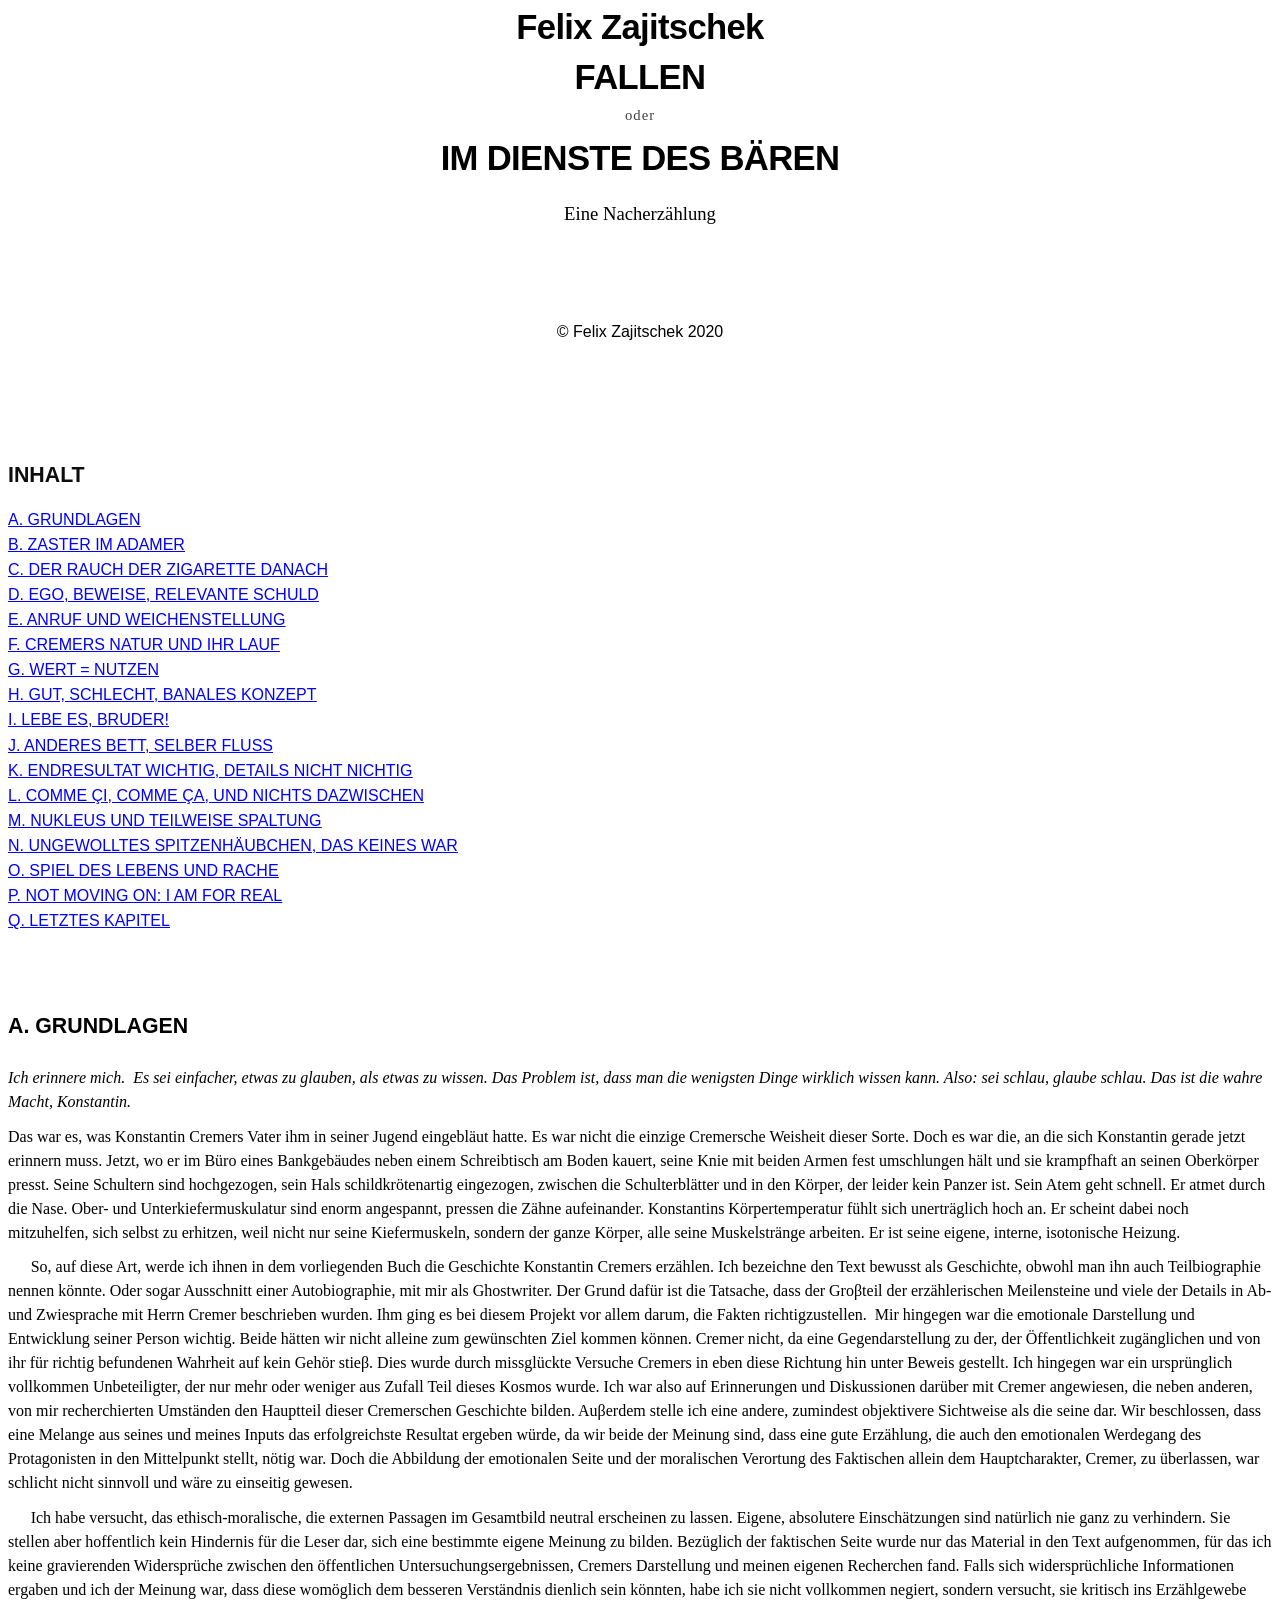
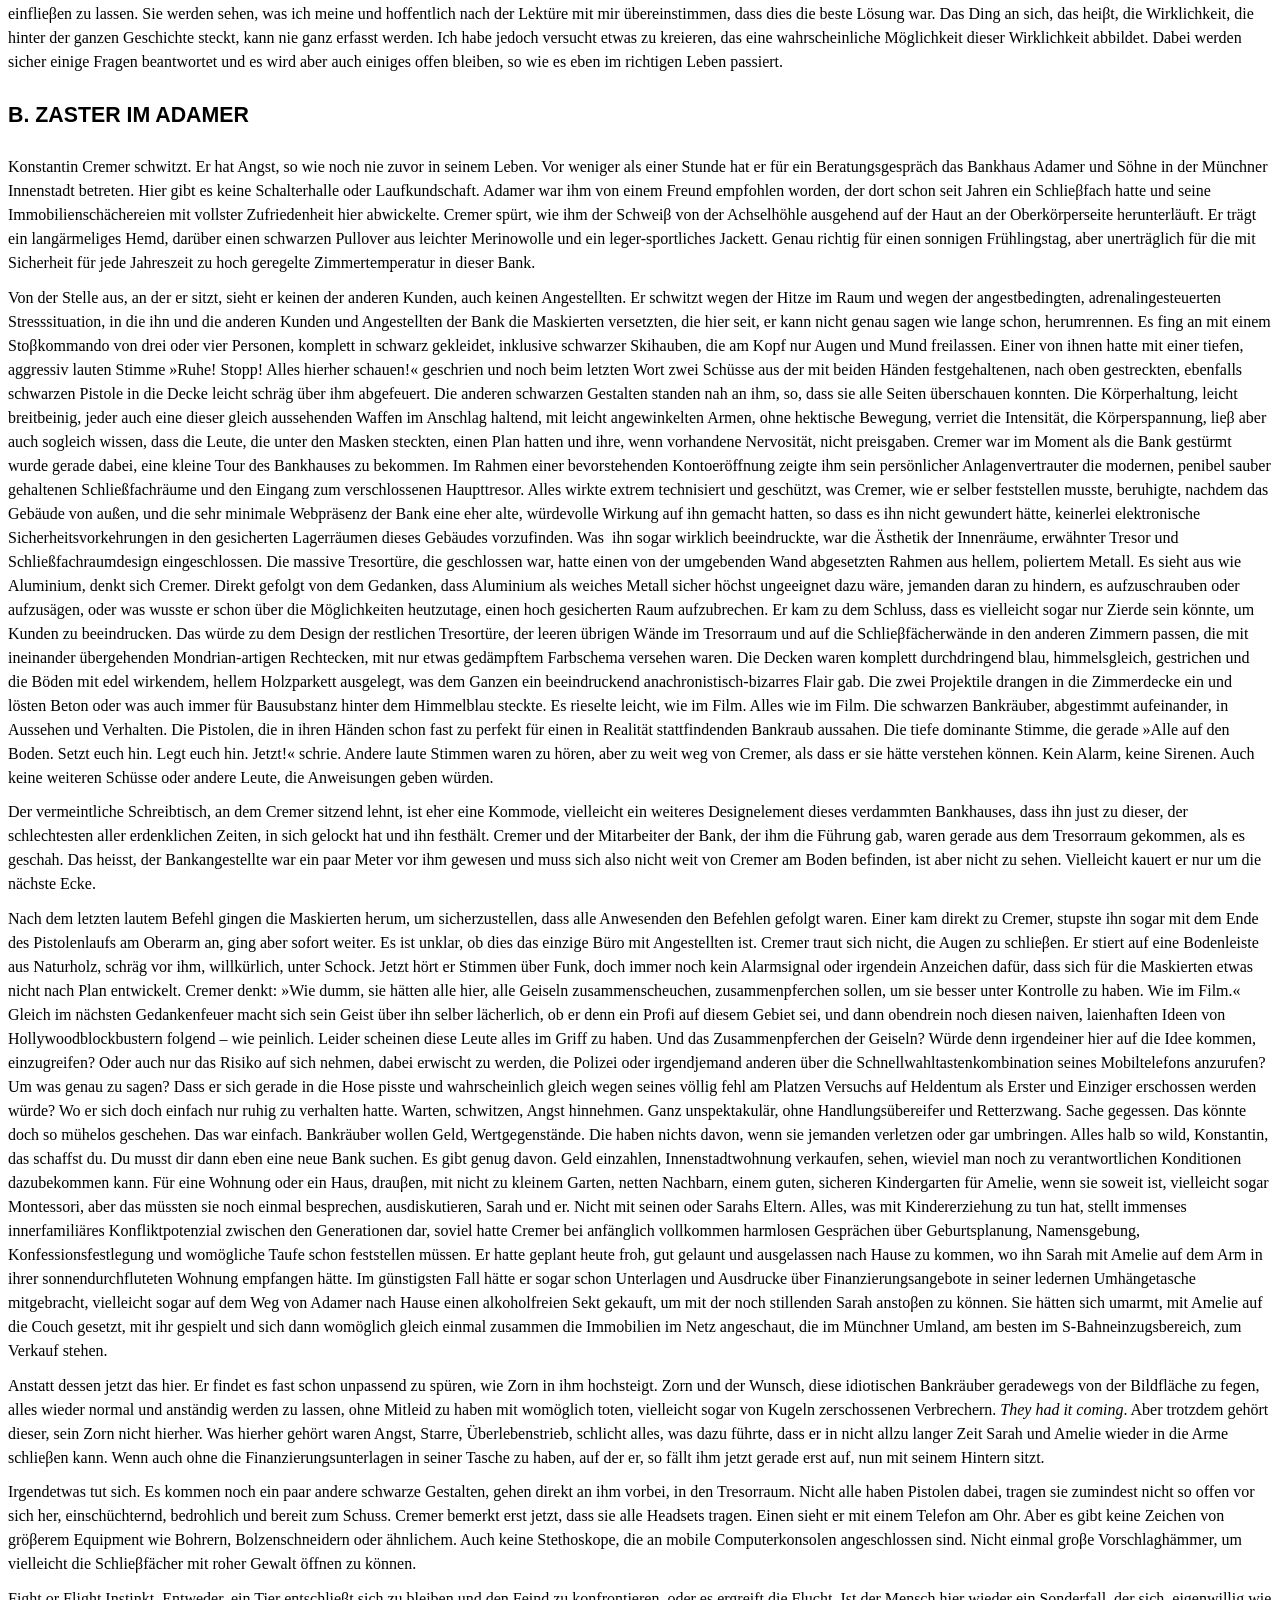
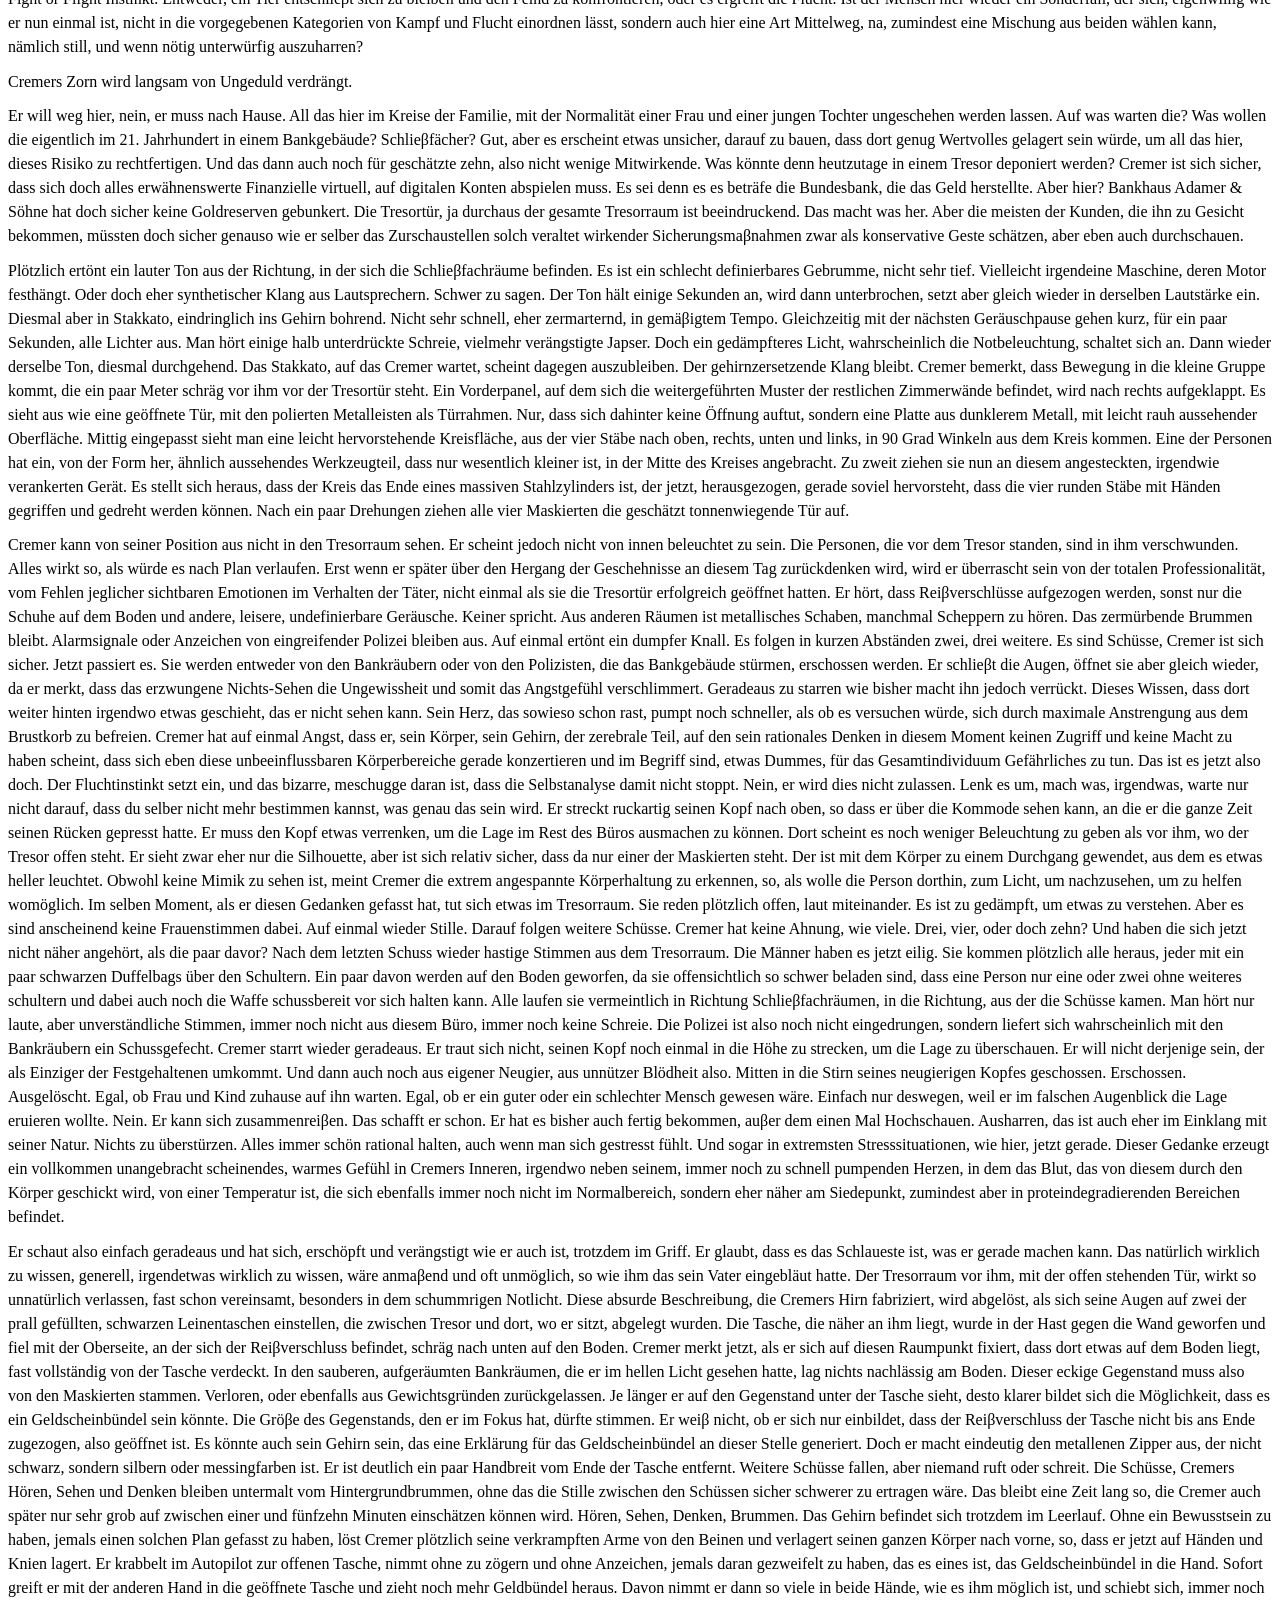
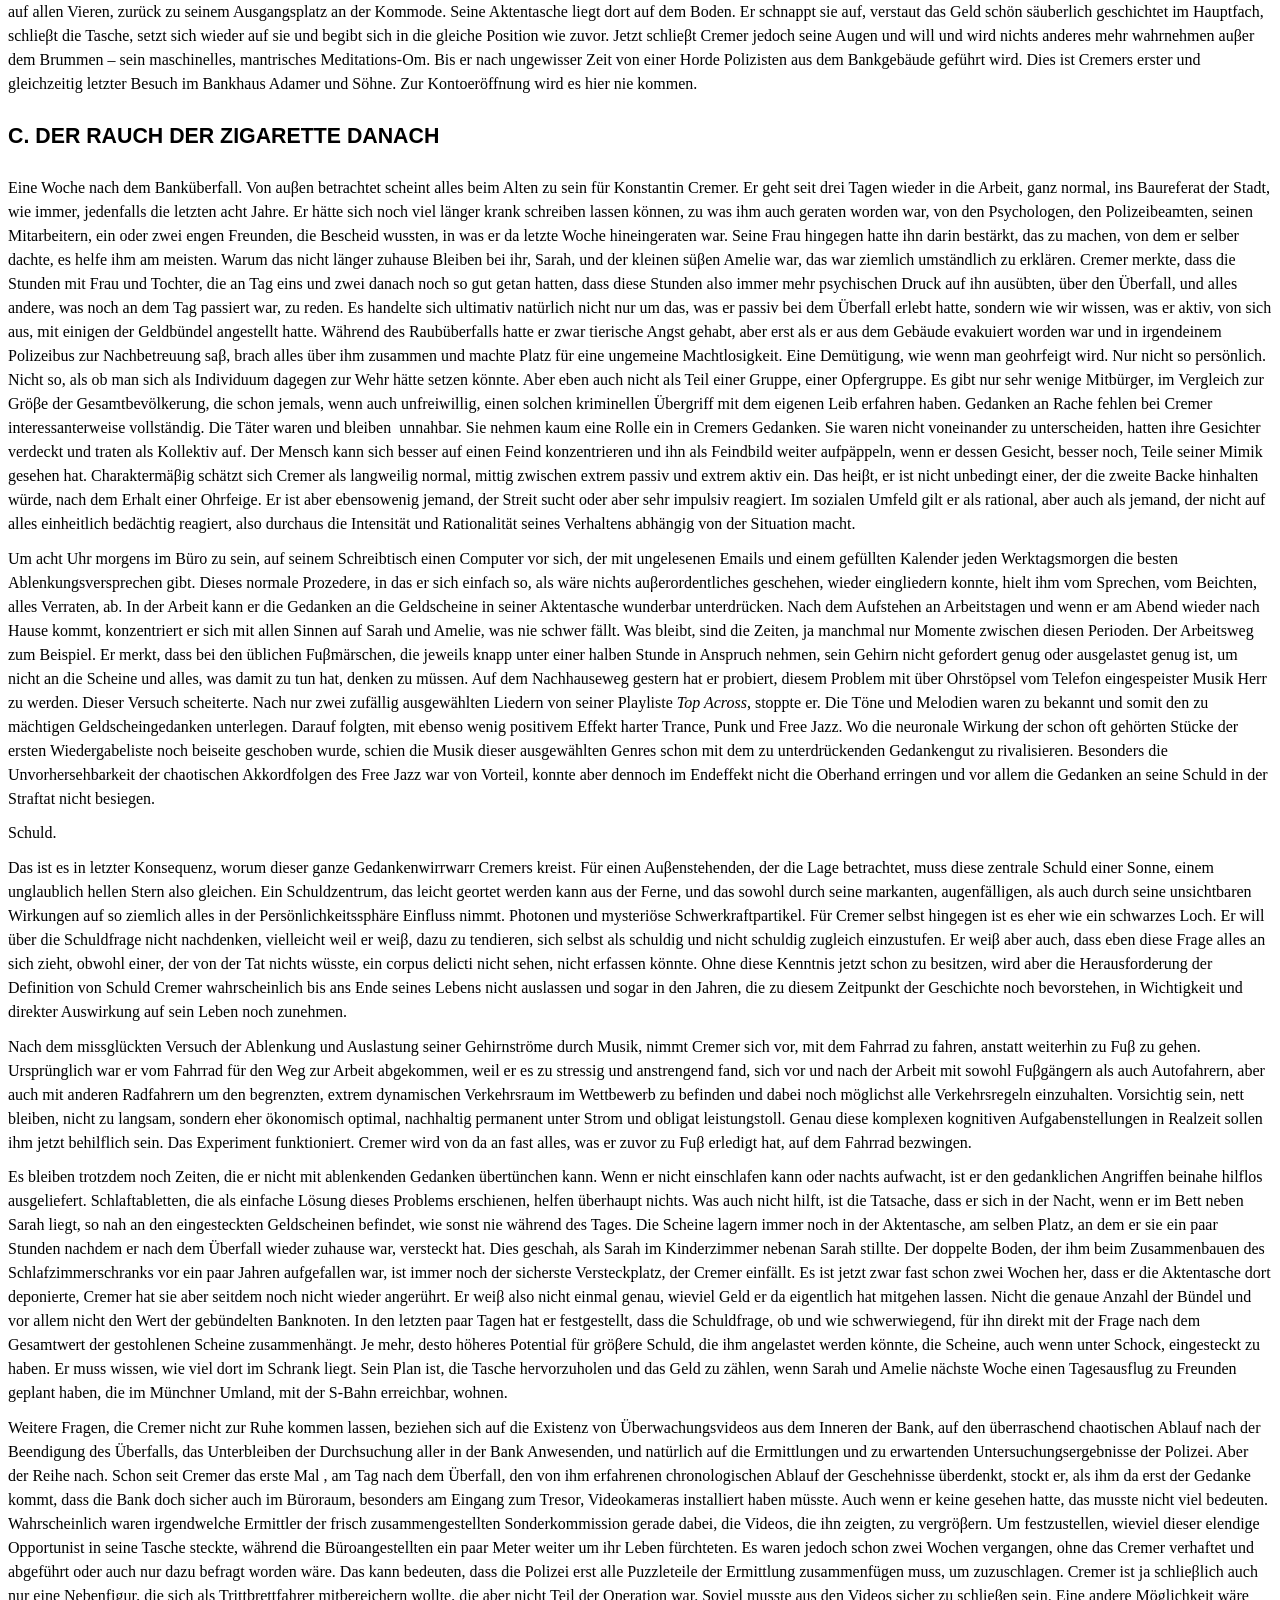
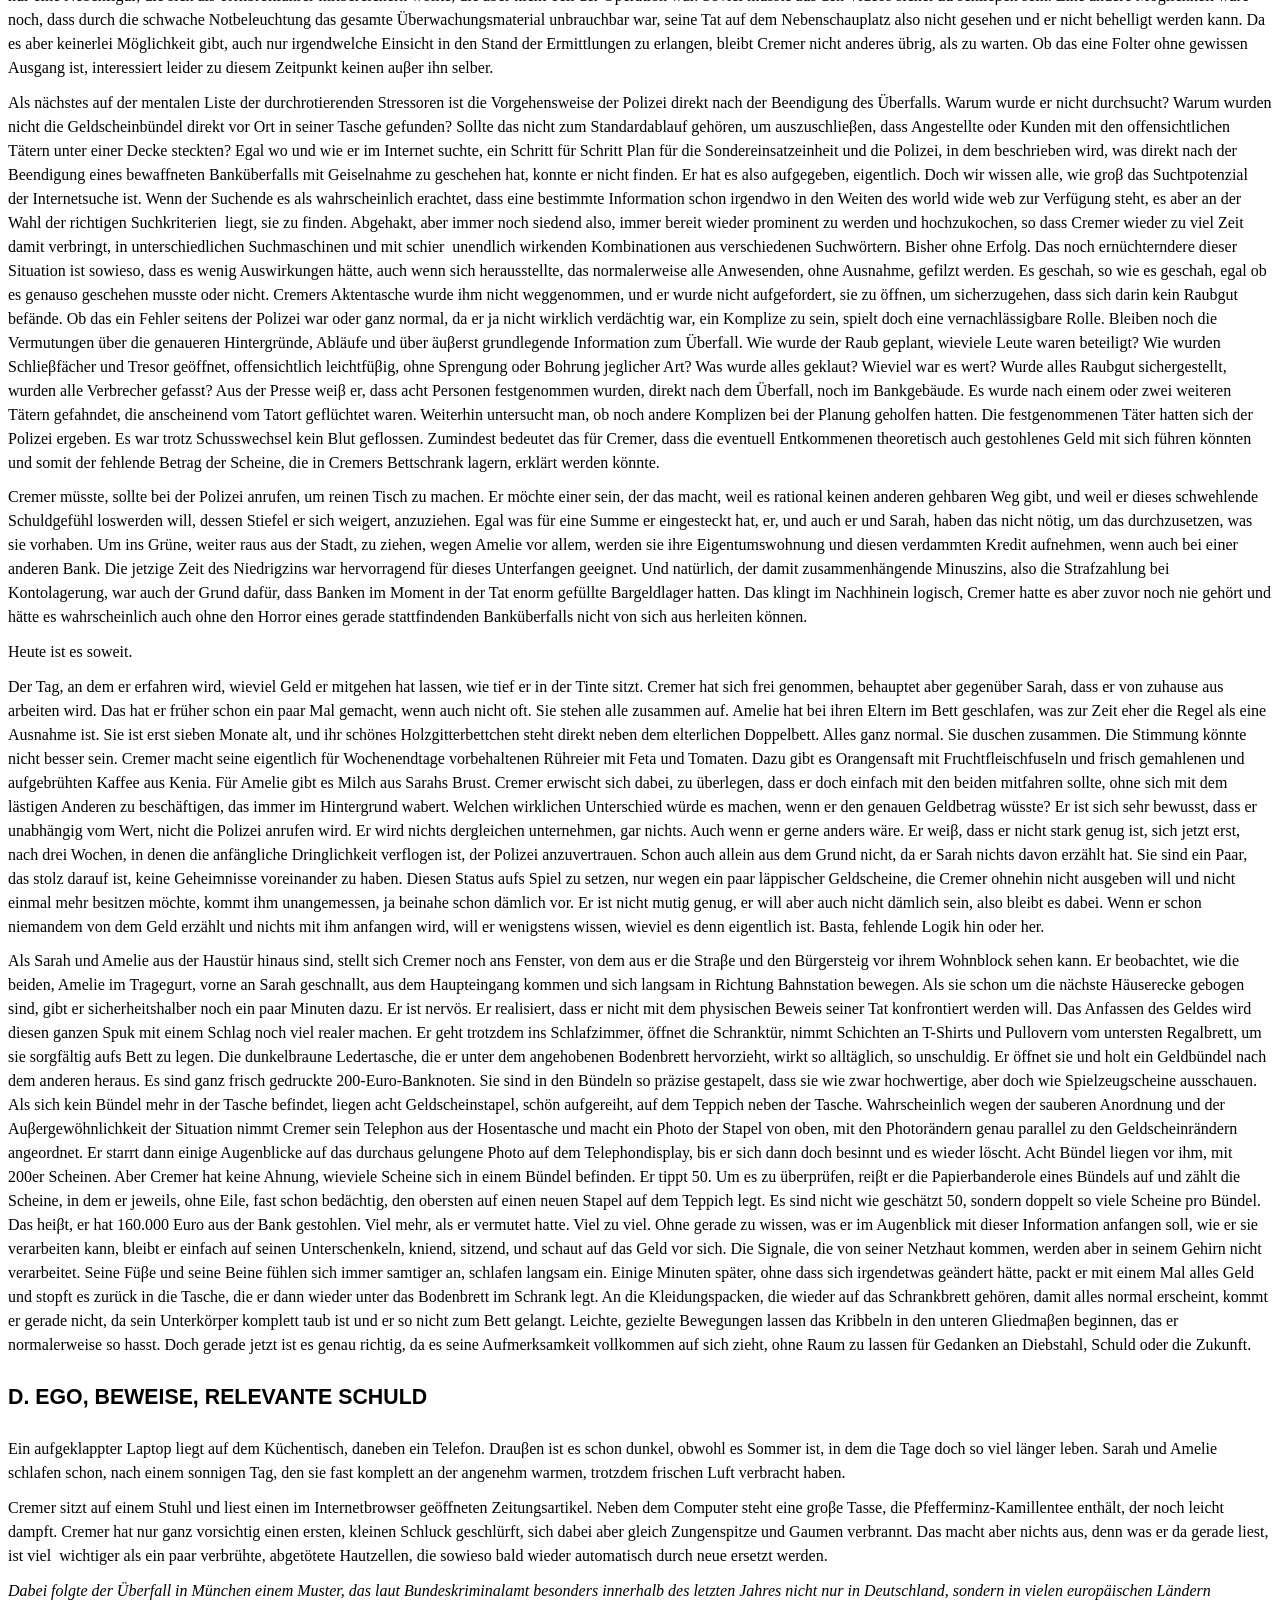
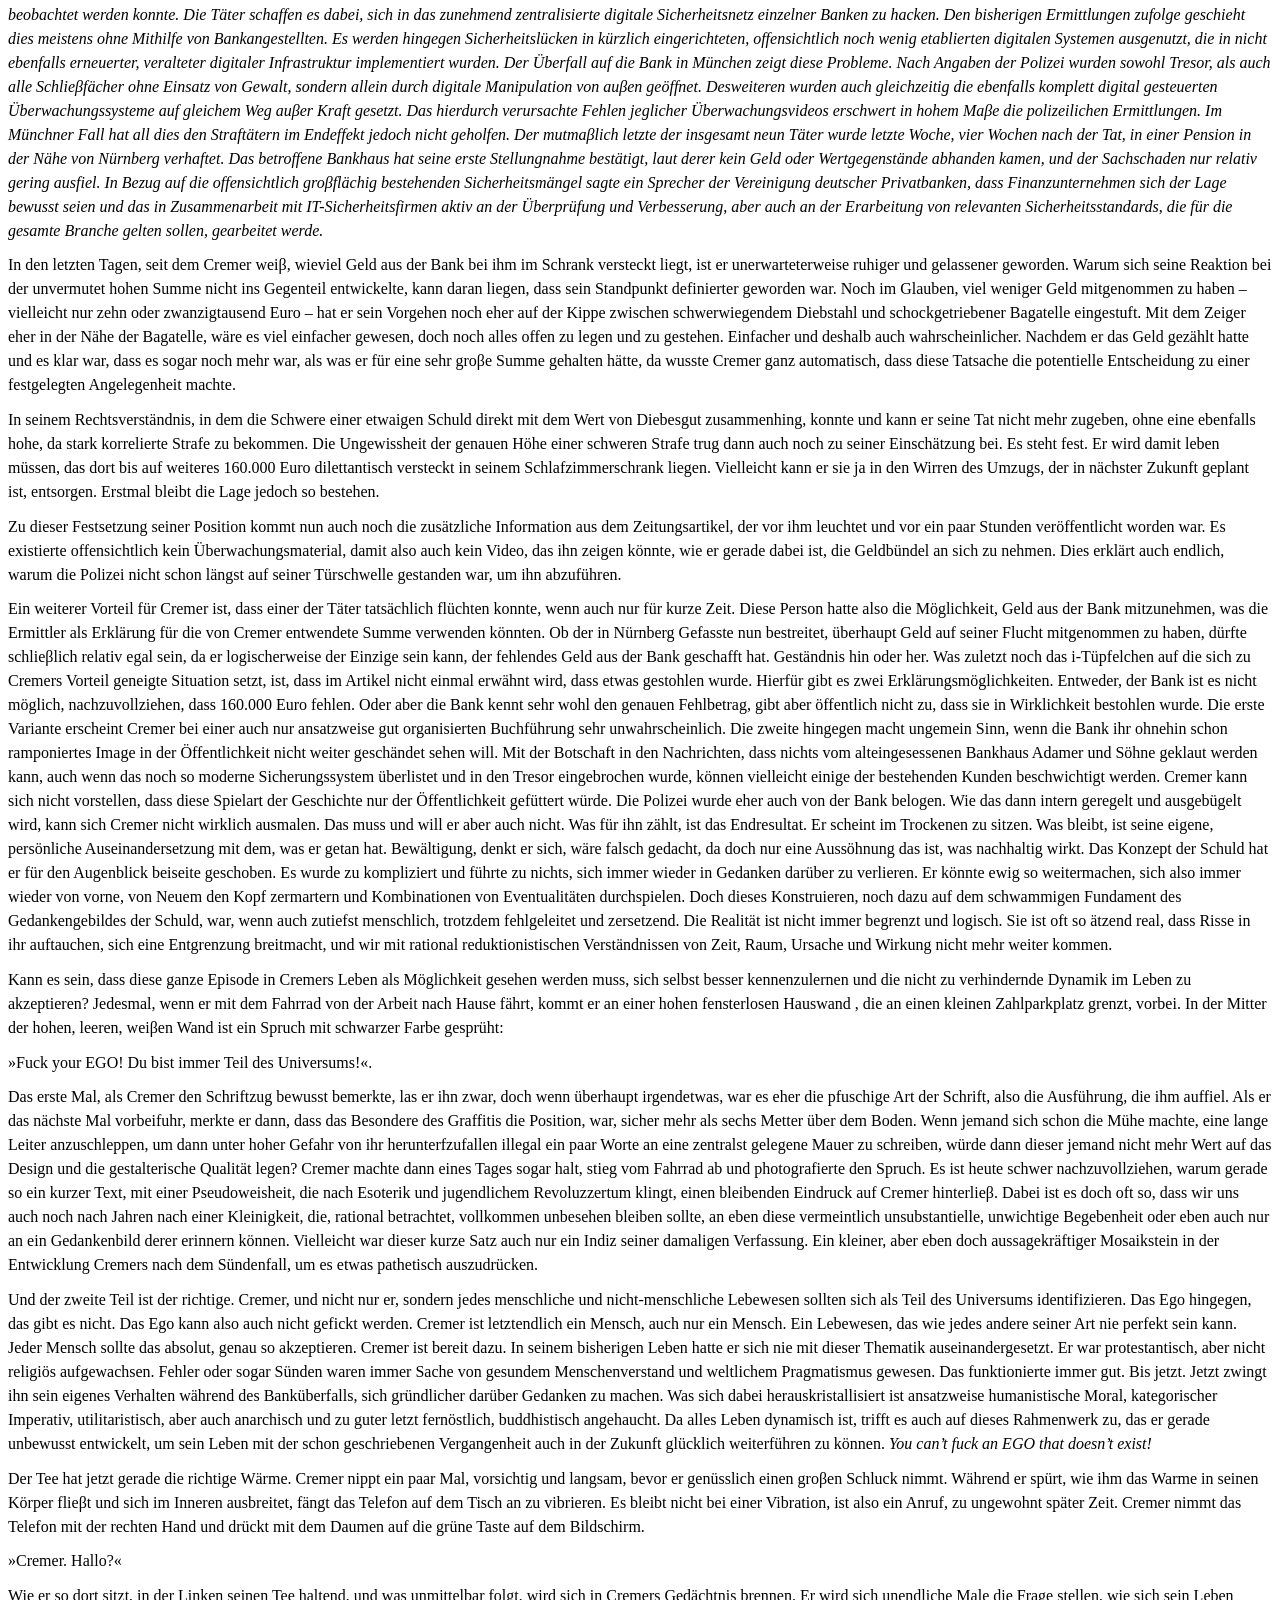
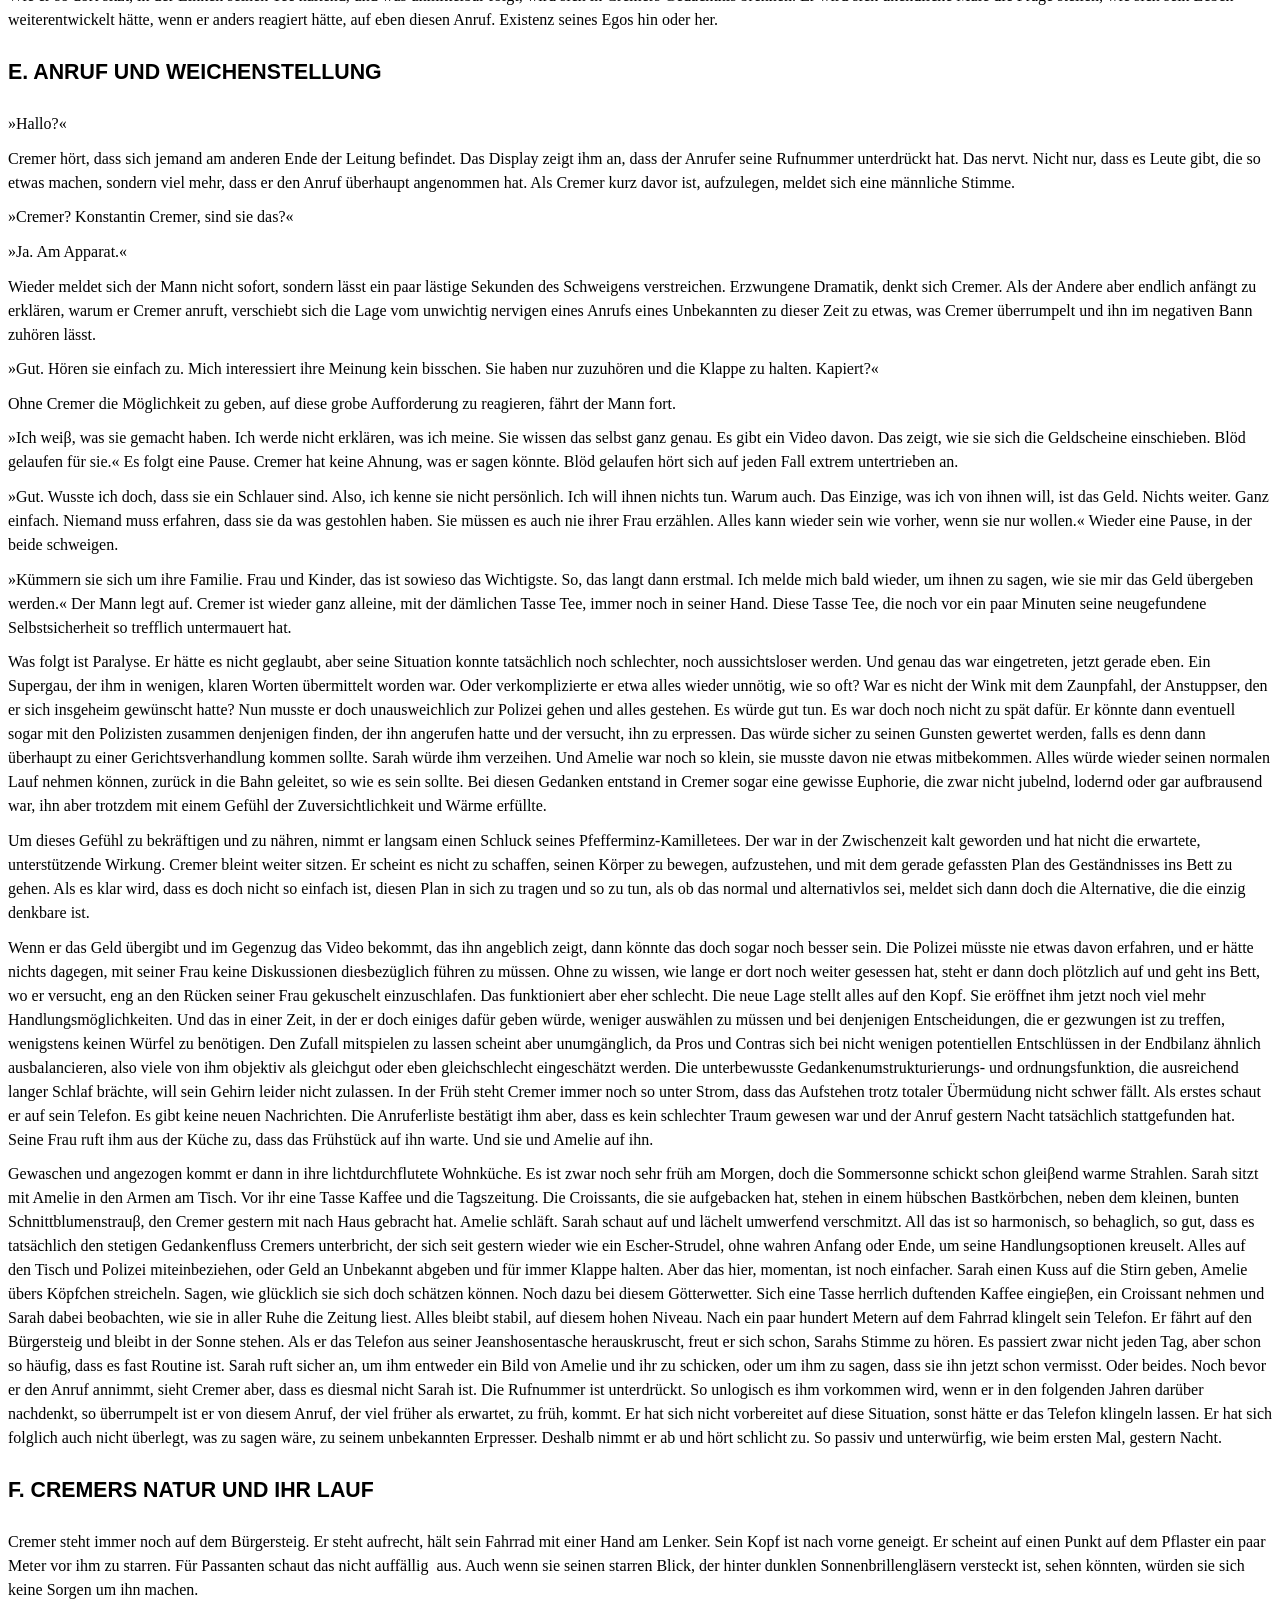
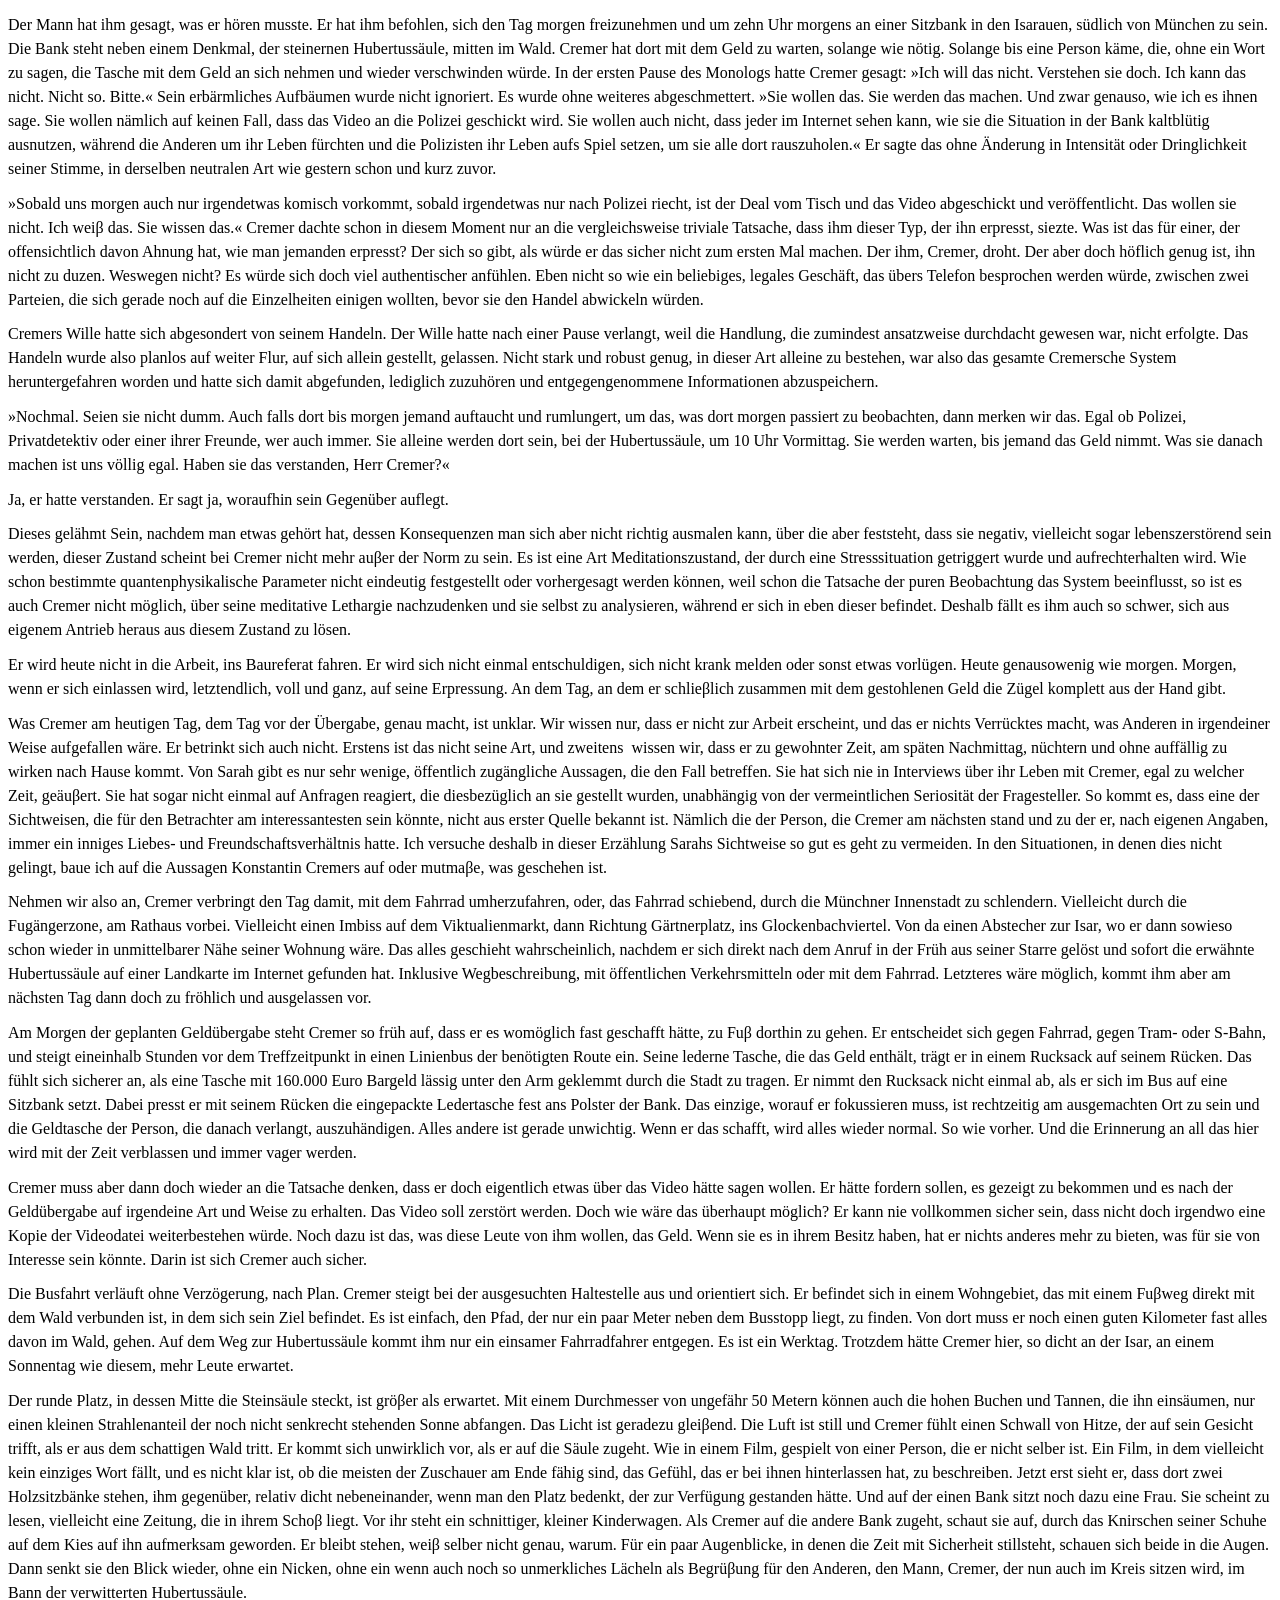
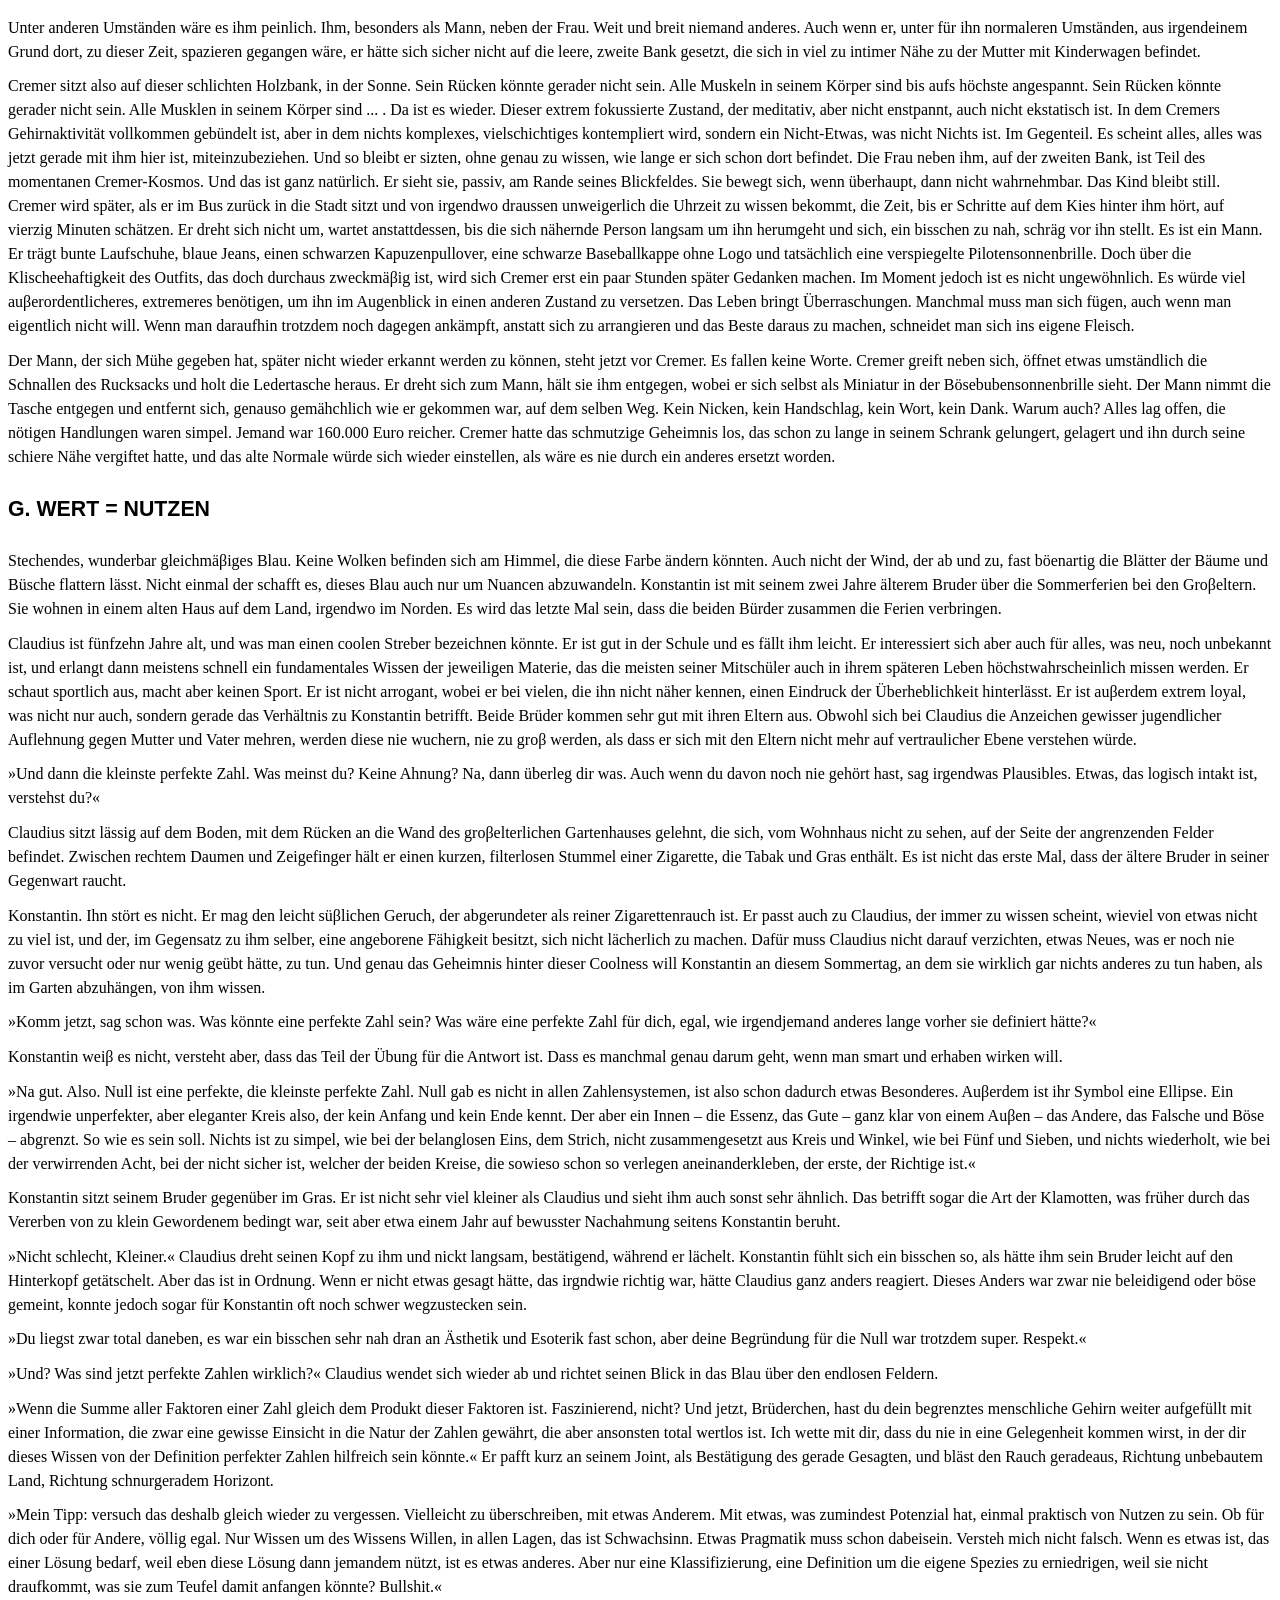
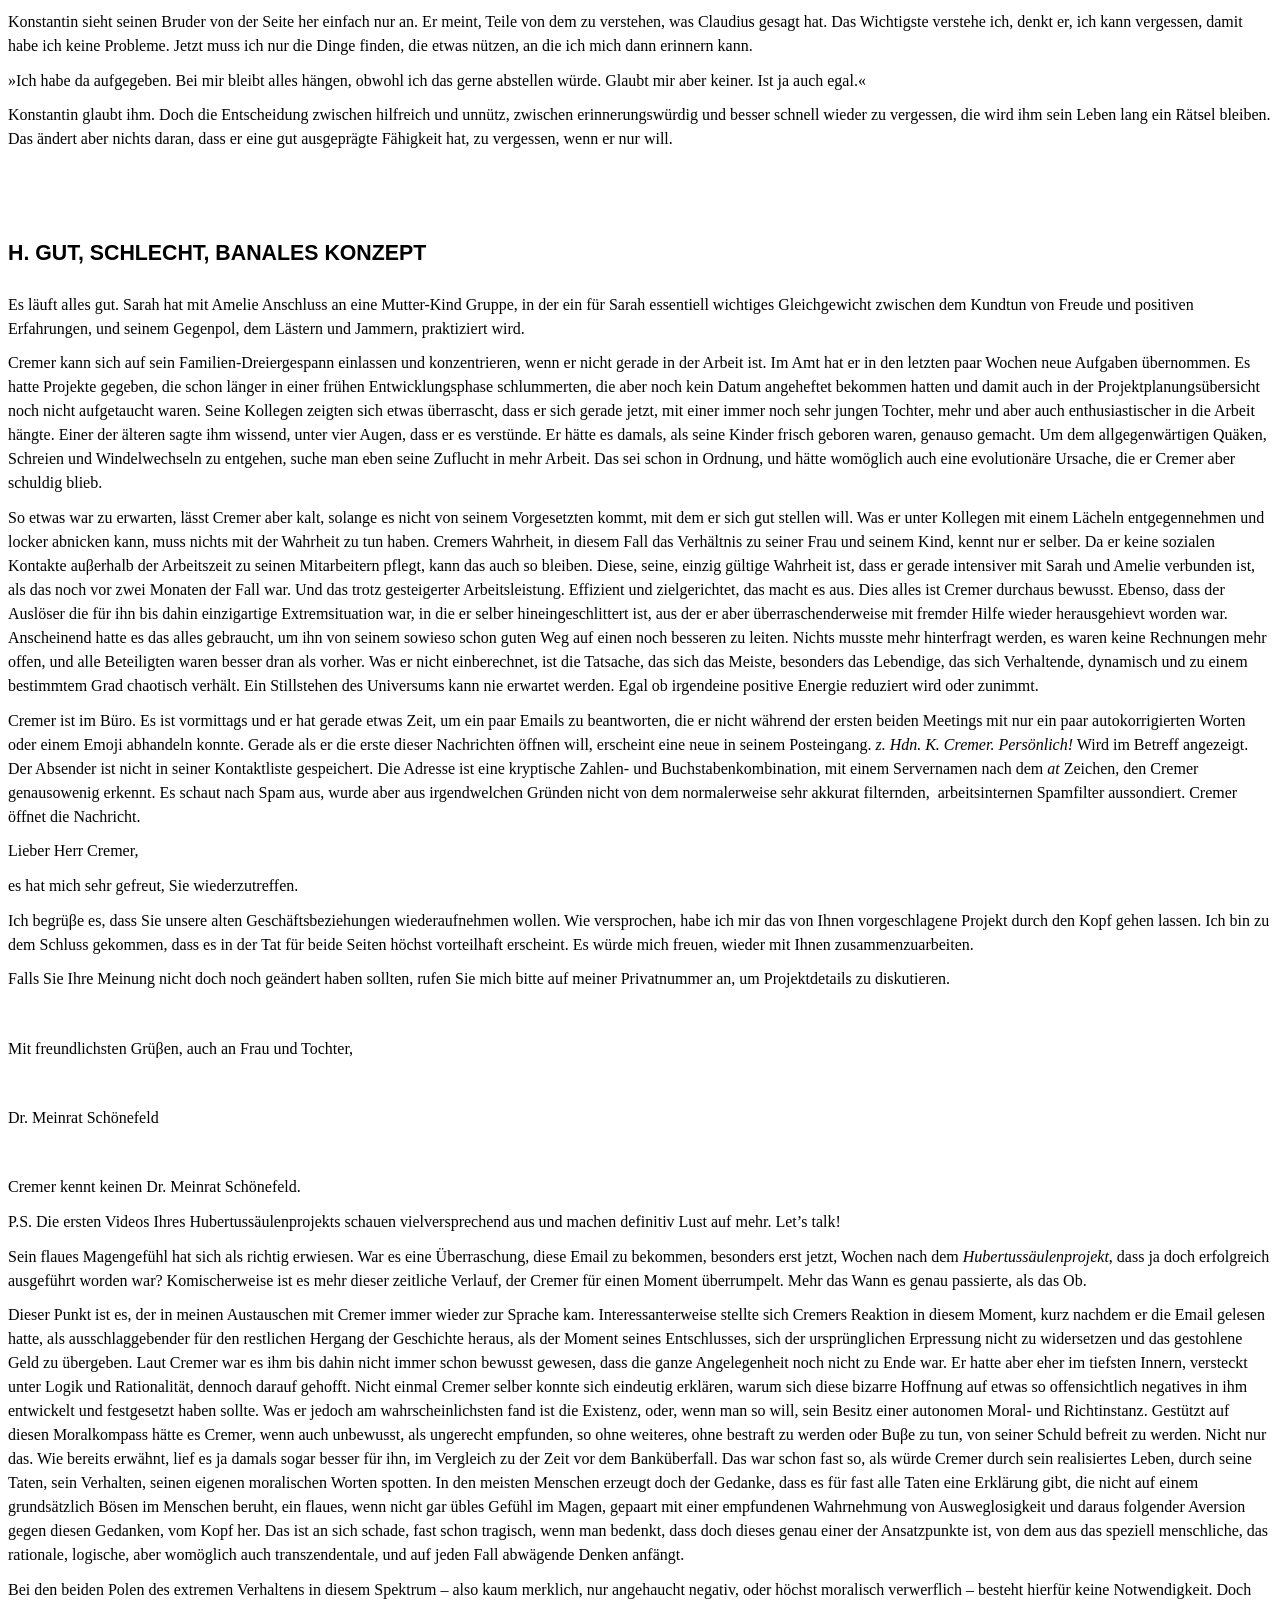
<file: texts/Fallen_FelixZajitschek_2022_web.htm>
<html xmlns:v="urn:schemas-microsoft-com:vml"
xmlns:o="urn:schemas-microsoft-com:office:office"
xmlns:w="urn:schemas-microsoft-com:office:word"
xmlns:m="http://schemas.microsoft.com/office/2004/12/omml"
xmlns="http://www.w3.org/TR/REC-html40">

<head>
<meta http-equiv=Content-Type content="text/html; charset=windows-1252">
<meta name=ProgId content=Word.Document>
<meta name=Generator content="Microsoft Word 15">
<meta name=Originator content="Microsoft Word 15">
<link rel=File-List href="Fallen_FelixZajitschek_2022_web_files/filelist.xml">
<!--[if gte mso 9]><xml>
 <o:DocumentProperties>
  <o:LastAuthor>Felix Zajitschek</o:LastAuthor>
  <o:Revision>7</o:Revision>
  <o:TotalTime>13661</o:TotalTime>
  <o:LastPrinted>2021-03-18T10:44:00Z</o:LastPrinted>
  <o:Created>2024-02-05T10:14:00Z</o:Created>
  <o:LastSaved>2024-02-05T12:52:00Z</o:LastSaved>
  <o:Pages>1</o:Pages>
  <o:Words>27659</o:Words>
  <o:Characters>157662</o:Characters>
  <o:Company>Grundschule an der W�rm Stockdorf</o:Company>
  <o:Lines>1313</o:Lines>
  <o:Paragraphs>369</o:Paragraphs>
  <o:CharactersWithSpaces>184952</o:CharactersWithSpaces>
  <o:Version>16.00</o:Version>
 </o:DocumentProperties>
</xml><![endif]-->
<link rel=dataStoreItem
href="Fallen_FelixZajitschek_2022_web_files/item0007.xml"
target="Fallen_FelixZajitschek_2022_web_files/props008.xml">
<link rel=themeData href="Fallen_FelixZajitschek_2022_web_files/themedata.thmx">
<link rel=colorSchemeMapping
href="Fallen_FelixZajitschek_2022_web_files/colorschememapping.xml">
<!--[if gte mso 9]><xml>
 <w:WordDocument>
  <w:SpellingState>Clean</w:SpellingState>
  <w:GrammarState>Clean</w:GrammarState>
  <w:TrackMoves>false</w:TrackMoves>
  <w:TrackFormatting/>
  <w:AutoHyphenation/>
  <w:HyphenationZone>21</w:HyphenationZone>
  <w:PunctuationKerning/>
  <w:ValidateAgainstSchemas/>
  <w:SaveIfXMLInvalid>false</w:SaveIfXMLInvalid>
  <w:IgnoreMixedContent>false</w:IgnoreMixedContent>
  <w:AlwaysShowPlaceholderText>false</w:AlwaysShowPlaceholderText>
  <w:DoNotPromoteQF/>
  <w:LidThemeOther>DE</w:LidThemeOther>
  <w:LidThemeAsian>ZH-CN</w:LidThemeAsian>
  <w:LidThemeComplexScript>X-NONE</w:LidThemeComplexScript>
  <w:Compatibility>
   <w:BreakWrappedTables/>
   <w:SnapToGridInCell/>
   <w:WrapTextWithPunct/>
   <w:UseAsianBreakRules/>
   <w:UseWord2010TableStyleRules/>
   <w:DontGrowAutofit/>
   <w:SplitPgBreakAndParaMark/>
  </w:Compatibility>
  <w:DoNotOptimizeForBrowser/>
  <m:mathPr>
   <m:mathFont m:val="Cambria Math"/>
   <m:brkBin m:val="before"/>
   <m:brkBinSub m:val="&#45;-"/>
   <m:smallFrac m:val="off"/>
   <m:dispDef m:val="off"/>
   <m:lMargin m:val="0"/>
   <m:rMargin m:val="0"/>
   <m:defJc m:val="centerGroup"/>
   <m:wrapRight/>
   <m:intLim m:val="subSup"/>
   <m:naryLim m:val="subSup"/>
  </m:mathPr></w:WordDocument>
</xml><![endif]--><!--[if gte mso 9]><xml>
 <w:LatentStyles DefLockedState="false" DefUnhideWhenUsed="false"
  DefSemiHidden="false" DefQFormat="false" DefPriority="99"
  LatentStyleCount="376">
  <w:LsdException Locked="false" Priority="0" QFormat="true" Name="Normal"/>
  <w:LsdException Locked="false" Priority="9" QFormat="true" Name="heading 1"/>
  <w:LsdException Locked="false" Priority="9" SemiHidden="true"
   UnhideWhenUsed="true" QFormat="true" Name="heading 2"/>
  <w:LsdException Locked="false" Priority="9" SemiHidden="true"
   UnhideWhenUsed="true" QFormat="true" Name="heading 3"/>
  <w:LsdException Locked="false" Priority="9" SemiHidden="true"
   UnhideWhenUsed="true" QFormat="true" Name="heading 4"/>
  <w:LsdException Locked="false" Priority="9" SemiHidden="true"
   UnhideWhenUsed="true" QFormat="true" Name="heading 5"/>
  <w:LsdException Locked="false" Priority="9" SemiHidden="true"
   UnhideWhenUsed="true" QFormat="true" Name="heading 6"/>
  <w:LsdException Locked="false" Priority="9" SemiHidden="true"
   UnhideWhenUsed="true" QFormat="true" Name="heading 7"/>
  <w:LsdException Locked="false" Priority="9" SemiHidden="true"
   UnhideWhenUsed="true" QFormat="true" Name="heading 8"/>
  <w:LsdException Locked="false" Priority="9" SemiHidden="true"
   UnhideWhenUsed="true" QFormat="true" Name="heading 9"/>
  <w:LsdException Locked="false" SemiHidden="true" UnhideWhenUsed="true"
   Name="index 1"/>
  <w:LsdException Locked="false" SemiHidden="true" UnhideWhenUsed="true"
   Name="index 2"/>
  <w:LsdException Locked="false" SemiHidden="true" UnhideWhenUsed="true"
   Name="index 3"/>
  <w:LsdException Locked="false" SemiHidden="true" UnhideWhenUsed="true"
   Name="index 4"/>
  <w:LsdException Locked="false" SemiHidden="true" UnhideWhenUsed="true"
   Name="index 5"/>
  <w:LsdException Locked="false" SemiHidden="true" UnhideWhenUsed="true"
   Name="index 6"/>
  <w:LsdException Locked="false" SemiHidden="true" UnhideWhenUsed="true"
   Name="index 7"/>
  <w:LsdException Locked="false" SemiHidden="true" UnhideWhenUsed="true"
   Name="index 8"/>
  <w:LsdException Locked="false" SemiHidden="true" UnhideWhenUsed="true"
   Name="index 9"/>
  <w:LsdException Locked="false" Priority="39" SemiHidden="true"
   UnhideWhenUsed="true" Name="toc 1"/>
  <w:LsdException Locked="false" Priority="39" SemiHidden="true"
   UnhideWhenUsed="true" Name="toc 2"/>
  <w:LsdException Locked="false" Priority="39" SemiHidden="true"
   UnhideWhenUsed="true" Name="toc 3"/>
  <w:LsdException Locked="false" Priority="39" SemiHidden="true"
   UnhideWhenUsed="true" Name="toc 4"/>
  <w:LsdException Locked="false" Priority="39" SemiHidden="true"
   UnhideWhenUsed="true" Name="toc 5"/>
  <w:LsdException Locked="false" Priority="39" SemiHidden="true"
   UnhideWhenUsed="true" Name="toc 6"/>
  <w:LsdException Locked="false" Priority="39" SemiHidden="true"
   UnhideWhenUsed="true" Name="toc 7"/>
  <w:LsdException Locked="false" Priority="39" SemiHidden="true"
   UnhideWhenUsed="true" Name="toc 8"/>
  <w:LsdException Locked="false" Priority="39" SemiHidden="true"
   UnhideWhenUsed="true" Name="toc 9"/>
  <w:LsdException Locked="false" SemiHidden="true" UnhideWhenUsed="true"
   Name="Normal Indent"/>
  <w:LsdException Locked="false" SemiHidden="true" UnhideWhenUsed="true"
   Name="footnote text"/>
  <w:LsdException Locked="false" SemiHidden="true" UnhideWhenUsed="true"
   Name="annotation text"/>
  <w:LsdException Locked="false" Priority="0" SemiHidden="true"
   UnhideWhenUsed="true" Name="header"/>
  <w:LsdException Locked="false" SemiHidden="true" UnhideWhenUsed="true"
   Name="footer"/>
  <w:LsdException Locked="false" SemiHidden="true" UnhideWhenUsed="true"
   Name="index heading"/>
  <w:LsdException Locked="false" Priority="35" SemiHidden="true"
   UnhideWhenUsed="true" QFormat="true" Name="caption"/>
  <w:LsdException Locked="false" SemiHidden="true" UnhideWhenUsed="true"
   Name="table of figures"/>
  <w:LsdException Locked="false" SemiHidden="true" UnhideWhenUsed="true"
   Name="envelope address"/>
  <w:LsdException Locked="false" SemiHidden="true" UnhideWhenUsed="true"
   Name="envelope return"/>
  <w:LsdException Locked="false" SemiHidden="true" UnhideWhenUsed="true"
   Name="footnote reference"/>
  <w:LsdException Locked="false" SemiHidden="true" UnhideWhenUsed="true"
   Name="annotation reference"/>
  <w:LsdException Locked="false" SemiHidden="true" UnhideWhenUsed="true"
   Name="line number"/>
  <w:LsdException Locked="false" Priority="0" SemiHidden="true"
   UnhideWhenUsed="true" Name="page number"/>
  <w:LsdException Locked="false" SemiHidden="true" UnhideWhenUsed="true"
   Name="endnote reference"/>
  <w:LsdException Locked="false" SemiHidden="true" UnhideWhenUsed="true"
   Name="endnote text"/>
  <w:LsdException Locked="false" SemiHidden="true" UnhideWhenUsed="true"
   Name="table of authorities"/>
  <w:LsdException Locked="false" SemiHidden="true" UnhideWhenUsed="true"
   Name="macro"/>
  <w:LsdException Locked="false" SemiHidden="true" UnhideWhenUsed="true"
   Name="toa heading"/>
  <w:LsdException Locked="false" SemiHidden="true" UnhideWhenUsed="true"
   Name="List"/>
  <w:LsdException Locked="false" SemiHidden="true" UnhideWhenUsed="true"
   Name="List Bullet"/>
  <w:LsdException Locked="false" SemiHidden="true" UnhideWhenUsed="true"
   Name="List Number"/>
  <w:LsdException Locked="false" SemiHidden="true" UnhideWhenUsed="true"
   Name="List 2"/>
  <w:LsdException Locked="false" SemiHidden="true" UnhideWhenUsed="true"
   Name="List 3"/>
  <w:LsdException Locked="false" SemiHidden="true" UnhideWhenUsed="true"
   Name="List 4"/>
  <w:LsdException Locked="false" SemiHidden="true" UnhideWhenUsed="true"
   Name="List 5"/>
  <w:LsdException Locked="false" SemiHidden="true" UnhideWhenUsed="true"
   Name="List Bullet 2"/>
  <w:LsdException Locked="false" SemiHidden="true" UnhideWhenUsed="true"
   Name="List Bullet 3"/>
  <w:LsdException Locked="false" SemiHidden="true" UnhideWhenUsed="true"
   Name="List Bullet 4"/>
  <w:LsdException Locked="false" SemiHidden="true" UnhideWhenUsed="true"
   Name="List Bullet 5"/>
  <w:LsdException Locked="false" SemiHidden="true" UnhideWhenUsed="true"
   Name="List Number 2"/>
  <w:LsdException Locked="false" SemiHidden="true" UnhideWhenUsed="true"
   Name="List Number 3"/>
  <w:LsdException Locked="false" SemiHidden="true" UnhideWhenUsed="true"
   Name="List Number 4"/>
  <w:LsdException Locked="false" SemiHidden="true" UnhideWhenUsed="true"
   Name="List Number 5"/>
  <w:LsdException Locked="false" Priority="10" QFormat="true" Name="Title"/>
  <w:LsdException Locked="false" SemiHidden="true" UnhideWhenUsed="true"
   Name="Closing"/>
  <w:LsdException Locked="false" SemiHidden="true" UnhideWhenUsed="true"
   Name="Signature"/>
  <w:LsdException Locked="false" Priority="1" SemiHidden="true"
   UnhideWhenUsed="true" Name="Default Paragraph Font"/>
  <w:LsdException Locked="false" SemiHidden="true" UnhideWhenUsed="true"
   Name="Body Text"/>
  <w:LsdException Locked="false" SemiHidden="true" UnhideWhenUsed="true"
   Name="Body Text Indent"/>
  <w:LsdException Locked="false" SemiHidden="true" UnhideWhenUsed="true"
   Name="List Continue"/>
  <w:LsdException Locked="false" SemiHidden="true" UnhideWhenUsed="true"
   Name="List Continue 2"/>
  <w:LsdException Locked="false" SemiHidden="true" UnhideWhenUsed="true"
   Name="List Continue 3"/>
  <w:LsdException Locked="false" SemiHidden="true" UnhideWhenUsed="true"
   Name="List Continue 4"/>
  <w:LsdException Locked="false" SemiHidden="true" UnhideWhenUsed="true"
   Name="List Continue 5"/>
  <w:LsdException Locked="false" SemiHidden="true" UnhideWhenUsed="true"
   Name="Message Header"/>
  <w:LsdException Locked="false" Priority="11" QFormat="true" Name="Subtitle"/>
  <w:LsdException Locked="false" SemiHidden="true" UnhideWhenUsed="true"
   Name="Salutation"/>
  <w:LsdException Locked="false" SemiHidden="true" UnhideWhenUsed="true"
   Name="Date"/>
  <w:LsdException Locked="false" SemiHidden="true" UnhideWhenUsed="true"
   Name="Body Text First Indent"/>
  <w:LsdException Locked="false" SemiHidden="true" UnhideWhenUsed="true"
   Name="Body Text First Indent 2"/>
  <w:LsdException Locked="false" SemiHidden="true" UnhideWhenUsed="true"
   Name="Note Heading"/>
  <w:LsdException Locked="false" SemiHidden="true" UnhideWhenUsed="true"
   Name="Body Text 2"/>
  <w:LsdException Locked="false" SemiHidden="true" UnhideWhenUsed="true"
   Name="Body Text 3"/>
  <w:LsdException Locked="false" SemiHidden="true" UnhideWhenUsed="true"
   Name="Body Text Indent 2"/>
  <w:LsdException Locked="false" SemiHidden="true" UnhideWhenUsed="true"
   Name="Body Text Indent 3"/>
  <w:LsdException Locked="false" SemiHidden="true" UnhideWhenUsed="true"
   Name="Block Text"/>
  <w:LsdException Locked="false" SemiHidden="true" UnhideWhenUsed="true"
   Name="Hyperlink"/>
  <w:LsdException Locked="false" SemiHidden="true" UnhideWhenUsed="true"
   Name="FollowedHyperlink"/>
  <w:LsdException Locked="false" Priority="22" QFormat="true" Name="Strong"/>
  <w:LsdException Locked="false" Priority="20" QFormat="true" Name="Emphasis"/>
  <w:LsdException Locked="false" SemiHidden="true" UnhideWhenUsed="true"
   Name="Document Map"/>
  <w:LsdException Locked="false" SemiHidden="true" UnhideWhenUsed="true"
   Name="Plain Text"/>
  <w:LsdException Locked="false" SemiHidden="true" UnhideWhenUsed="true"
   Name="E-mail Signature"/>
  <w:LsdException Locked="false" SemiHidden="true" UnhideWhenUsed="true"
   Name="HTML Top of Form"/>
  <w:LsdException Locked="false" SemiHidden="true" UnhideWhenUsed="true"
   Name="HTML Bottom of Form"/>
  <w:LsdException Locked="false" SemiHidden="true" UnhideWhenUsed="true"
   Name="Normal (Web)"/>
  <w:LsdException Locked="false" SemiHidden="true" UnhideWhenUsed="true"
   Name="HTML Acronym"/>
  <w:LsdException Locked="false" SemiHidden="true" UnhideWhenUsed="true"
   Name="HTML Address"/>
  <w:LsdException Locked="false" SemiHidden="true" UnhideWhenUsed="true"
   Name="HTML Cite"/>
  <w:LsdException Locked="false" SemiHidden="true" UnhideWhenUsed="true"
   Name="HTML Code"/>
  <w:LsdException Locked="false" SemiHidden="true" UnhideWhenUsed="true"
   Name="HTML Definition"/>
  <w:LsdException Locked="false" SemiHidden="true" UnhideWhenUsed="true"
   Name="HTML Keyboard"/>
  <w:LsdException Locked="false" SemiHidden="true" UnhideWhenUsed="true"
   Name="HTML Preformatted"/>
  <w:LsdException Locked="false" SemiHidden="true" UnhideWhenUsed="true"
   Name="HTML Sample"/>
  <w:LsdException Locked="false" SemiHidden="true" UnhideWhenUsed="true"
   Name="HTML Typewriter"/>
  <w:LsdException Locked="false" SemiHidden="true" UnhideWhenUsed="true"
   Name="HTML Variable"/>
  <w:LsdException Locked="false" SemiHidden="true" UnhideWhenUsed="true"
   Name="Normal Table"/>
  <w:LsdException Locked="false" SemiHidden="true" UnhideWhenUsed="true"
   Name="annotation subject"/>
  <w:LsdException Locked="false" SemiHidden="true" UnhideWhenUsed="true"
   Name="No List"/>
  <w:LsdException Locked="false" SemiHidden="true" UnhideWhenUsed="true"
   Name="Outline List 1"/>
  <w:LsdException Locked="false" SemiHidden="true" UnhideWhenUsed="true"
   Name="Outline List 2"/>
  <w:LsdException Locked="false" SemiHidden="true" UnhideWhenUsed="true"
   Name="Outline List 3"/>
  <w:LsdException Locked="false" SemiHidden="true" UnhideWhenUsed="true"
   Name="Table Simple 1"/>
  <w:LsdException Locked="false" SemiHidden="true" UnhideWhenUsed="true"
   Name="Table Simple 2"/>
  <w:LsdException Locked="false" SemiHidden="true" UnhideWhenUsed="true"
   Name="Table Simple 3"/>
  <w:LsdException Locked="false" SemiHidden="true" UnhideWhenUsed="true"
   Name="Table Classic 1"/>
  <w:LsdException Locked="false" SemiHidden="true" UnhideWhenUsed="true"
   Name="Table Classic 2"/>
  <w:LsdException Locked="false" SemiHidden="true" UnhideWhenUsed="true"
   Name="Table Classic 3"/>
  <w:LsdException Locked="false" SemiHidden="true" UnhideWhenUsed="true"
   Name="Table Classic 4"/>
  <w:LsdException Locked="false" SemiHidden="true" UnhideWhenUsed="true"
   Name="Table Colorful 1"/>
  <w:LsdException Locked="false" SemiHidden="true" UnhideWhenUsed="true"
   Name="Table Colorful 2"/>
  <w:LsdException Locked="false" SemiHidden="true" UnhideWhenUsed="true"
   Name="Table Colorful 3"/>
  <w:LsdException Locked="false" SemiHidden="true" UnhideWhenUsed="true"
   Name="Table Columns 1"/>
  <w:LsdException Locked="false" SemiHidden="true" UnhideWhenUsed="true"
   Name="Table Columns 2"/>
  <w:LsdException Locked="false" SemiHidden="true" UnhideWhenUsed="true"
   Name="Table Columns 3"/>
  <w:LsdException Locked="false" SemiHidden="true" UnhideWhenUsed="true"
   Name="Table Columns 4"/>
  <w:LsdException Locked="false" SemiHidden="true" UnhideWhenUsed="true"
   Name="Table Columns 5"/>
  <w:LsdException Locked="false" SemiHidden="true" UnhideWhenUsed="true"
   Name="Table Grid 1"/>
  <w:LsdException Locked="false" SemiHidden="true" UnhideWhenUsed="true"
   Name="Table Grid 2"/>
  <w:LsdException Locked="false" SemiHidden="true" UnhideWhenUsed="true"
   Name="Table Grid 3"/>
  <w:LsdException Locked="false" SemiHidden="true" UnhideWhenUsed="true"
   Name="Table Grid 4"/>
  <w:LsdException Locked="false" SemiHidden="true" UnhideWhenUsed="true"
   Name="Table Grid 5"/>
  <w:LsdException Locked="false" SemiHidden="true" UnhideWhenUsed="true"
   Name="Table Grid 6"/>
  <w:LsdException Locked="false" SemiHidden="true" UnhideWhenUsed="true"
   Name="Table Grid 7"/>
  <w:LsdException Locked="false" SemiHidden="true" UnhideWhenUsed="true"
   Name="Table Grid 8"/>
  <w:LsdException Locked="false" SemiHidden="true" UnhideWhenUsed="true"
   Name="Table List 1"/>
  <w:LsdException Locked="false" SemiHidden="true" UnhideWhenUsed="true"
   Name="Table List 2"/>
  <w:LsdException Locked="false" SemiHidden="true" UnhideWhenUsed="true"
   Name="Table List 3"/>
  <w:LsdException Locked="false" SemiHidden="true" UnhideWhenUsed="true"
   Name="Table List 4"/>
  <w:LsdException Locked="false" SemiHidden="true" UnhideWhenUsed="true"
   Name="Table List 5"/>
  <w:LsdException Locked="false" SemiHidden="true" UnhideWhenUsed="true"
   Name="Table List 6"/>
  <w:LsdException Locked="false" SemiHidden="true" UnhideWhenUsed="true"
   Name="Table List 7"/>
  <w:LsdException Locked="false" SemiHidden="true" UnhideWhenUsed="true"
   Name="Table List 8"/>
  <w:LsdException Locked="false" SemiHidden="true" UnhideWhenUsed="true"
   Name="Table 3D effects 1"/>
  <w:LsdException Locked="false" SemiHidden="true" UnhideWhenUsed="true"
   Name="Table 3D effects 2"/>
  <w:LsdException Locked="false" SemiHidden="true" UnhideWhenUsed="true"
   Name="Table 3D effects 3"/>
  <w:LsdException Locked="false" SemiHidden="true" UnhideWhenUsed="true"
   Name="Table Contemporary"/>
  <w:LsdException Locked="false" SemiHidden="true" UnhideWhenUsed="true"
   Name="Table Elegant"/>
  <w:LsdException Locked="false" SemiHidden="true" UnhideWhenUsed="true"
   Name="Table Professional"/>
  <w:LsdException Locked="false" SemiHidden="true" UnhideWhenUsed="true"
   Name="Table Subtle 1"/>
  <w:LsdException Locked="false" SemiHidden="true" UnhideWhenUsed="true"
   Name="Table Subtle 2"/>
  <w:LsdException Locked="false" SemiHidden="true" UnhideWhenUsed="true"
   Name="Table Web 1"/>
  <w:LsdException Locked="false" SemiHidden="true" UnhideWhenUsed="true"
   Name="Table Web 2"/>
  <w:LsdException Locked="false" SemiHidden="true" UnhideWhenUsed="true"
   Name="Table Web 3"/>
  <w:LsdException Locked="false" SemiHidden="true" UnhideWhenUsed="true"
   Name="Balloon Text"/>
  <w:LsdException Locked="false" Priority="59" Name="Table Grid"/>
  <w:LsdException Locked="false" SemiHidden="true" UnhideWhenUsed="true"
   Name="Table Theme"/>
  <w:LsdException Locked="false" SemiHidden="true" Name="Placeholder Text"/>
  <w:LsdException Locked="false" Priority="1" QFormat="true" Name="No Spacing"/>
  <w:LsdException Locked="false" Priority="60" Name="Light Shading"/>
  <w:LsdException Locked="false" Priority="61" Name="Light List"/>
  <w:LsdException Locked="false" Priority="62" Name="Light Grid"/>
  <w:LsdException Locked="false" Priority="63" Name="Medium Shading 1"/>
  <w:LsdException Locked="false" Priority="64" Name="Medium Shading 2"/>
  <w:LsdException Locked="false" Priority="65" Name="Medium List 1"/>
  <w:LsdException Locked="false" Priority="66" Name="Medium List 2"/>
  <w:LsdException Locked="false" Priority="67" Name="Medium Grid 1"/>
  <w:LsdException Locked="false" Priority="68" Name="Medium Grid 2"/>
  <w:LsdException Locked="false" Priority="69" Name="Medium Grid 3"/>
  <w:LsdException Locked="false" Priority="70" Name="Dark List"/>
  <w:LsdException Locked="false" Priority="71" Name="Colorful Shading"/>
  <w:LsdException Locked="false" Priority="72" Name="Colorful List"/>
  <w:LsdException Locked="false" Priority="73" Name="Colorful Grid"/>
  <w:LsdException Locked="false" Priority="60" Name="Light Shading Accent 1"/>
  <w:LsdException Locked="false" Priority="61" Name="Light List Accent 1"/>
  <w:LsdException Locked="false" Priority="62" Name="Light Grid Accent 1"/>
  <w:LsdException Locked="false" Priority="63" Name="Medium Shading 1 Accent 1"/>
  <w:LsdException Locked="false" Priority="64" Name="Medium Shading 2 Accent 1"/>
  <w:LsdException Locked="false" Priority="65" Name="Medium List 1 Accent 1"/>
  <w:LsdException Locked="false" SemiHidden="true" Name="Revision"/>
  <w:LsdException Locked="false" Priority="34" QFormat="true"
   Name="List Paragraph"/>
  <w:LsdException Locked="false" Priority="29" QFormat="true" Name="Quote"/>
  <w:LsdException Locked="false" Priority="30" QFormat="true"
   Name="Intense Quote"/>
  <w:LsdException Locked="false" Priority="66" Name="Medium List 2 Accent 1"/>
  <w:LsdException Locked="false" Priority="67" Name="Medium Grid 1 Accent 1"/>
  <w:LsdException Locked="false" Priority="68" Name="Medium Grid 2 Accent 1"/>
  <w:LsdException Locked="false" Priority="69" Name="Medium Grid 3 Accent 1"/>
  <w:LsdException Locked="false" Priority="70" Name="Dark List Accent 1"/>
  <w:LsdException Locked="false" Priority="71" Name="Colorful Shading Accent 1"/>
  <w:LsdException Locked="false" Priority="72" Name="Colorful List Accent 1"/>
  <w:LsdException Locked="false" Priority="73" Name="Colorful Grid Accent 1"/>
  <w:LsdException Locked="false" Priority="60" Name="Light Shading Accent 2"/>
  <w:LsdException Locked="false" Priority="61" Name="Light List Accent 2"/>
  <w:LsdException Locked="false" Priority="62" Name="Light Grid Accent 2"/>
  <w:LsdException Locked="false" Priority="63" Name="Medium Shading 1 Accent 2"/>
  <w:LsdException Locked="false" Priority="64" Name="Medium Shading 2 Accent 2"/>
  <w:LsdException Locked="false" Priority="65" Name="Medium List 1 Accent 2"/>
  <w:LsdException Locked="false" Priority="66" Name="Medium List 2 Accent 2"/>
  <w:LsdException Locked="false" Priority="67" Name="Medium Grid 1 Accent 2"/>
  <w:LsdException Locked="false" Priority="68" Name="Medium Grid 2 Accent 2"/>
  <w:LsdException Locked="false" Priority="69" Name="Medium Grid 3 Accent 2"/>
  <w:LsdException Locked="false" Priority="70" Name="Dark List Accent 2"/>
  <w:LsdException Locked="false" Priority="71" Name="Colorful Shading Accent 2"/>
  <w:LsdException Locked="false" Priority="72" Name="Colorful List Accent 2"/>
  <w:LsdException Locked="false" Priority="73" Name="Colorful Grid Accent 2"/>
  <w:LsdException Locked="false" Priority="60" Name="Light Shading Accent 3"/>
  <w:LsdException Locked="false" Priority="61" Name="Light List Accent 3"/>
  <w:LsdException Locked="false" Priority="62" Name="Light Grid Accent 3"/>
  <w:LsdException Locked="false" Priority="63" Name="Medium Shading 1 Accent 3"/>
  <w:LsdException Locked="false" Priority="64" Name="Medium Shading 2 Accent 3"/>
  <w:LsdException Locked="false" Priority="65" Name="Medium List 1 Accent 3"/>
  <w:LsdException Locked="false" Priority="66" Name="Medium List 2 Accent 3"/>
  <w:LsdException Locked="false" Priority="67" Name="Medium Grid 1 Accent 3"/>
  <w:LsdException Locked="false" Priority="68" Name="Medium Grid 2 Accent 3"/>
  <w:LsdException Locked="false" Priority="69" Name="Medium Grid 3 Accent 3"/>
  <w:LsdException Locked="false" Priority="70" Name="Dark List Accent 3"/>
  <w:LsdException Locked="false" Priority="71" Name="Colorful Shading Accent 3"/>
  <w:LsdException Locked="false" Priority="72" Name="Colorful List Accent 3"/>
  <w:LsdException Locked="false" Priority="73" Name="Colorful Grid Accent 3"/>
  <w:LsdException Locked="false" Priority="60" Name="Light Shading Accent 4"/>
  <w:LsdException Locked="false" Priority="61" Name="Light List Accent 4"/>
  <w:LsdException Locked="false" Priority="62" Name="Light Grid Accent 4"/>
  <w:LsdException Locked="false" Priority="63" Name="Medium Shading 1 Accent 4"/>
  <w:LsdException Locked="false" Priority="64" Name="Medium Shading 2 Accent 4"/>
  <w:LsdException Locked="false" Priority="65" Name="Medium List 1 Accent 4"/>
  <w:LsdException Locked="false" Priority="66" Name="Medium List 2 Accent 4"/>
  <w:LsdException Locked="false" Priority="67" Name="Medium Grid 1 Accent 4"/>
  <w:LsdException Locked="false" Priority="68" Name="Medium Grid 2 Accent 4"/>
  <w:LsdException Locked="false" Priority="69" Name="Medium Grid 3 Accent 4"/>
  <w:LsdException Locked="false" Priority="70" Name="Dark List Accent 4"/>
  <w:LsdException Locked="false" Priority="71" Name="Colorful Shading Accent 4"/>
  <w:LsdException Locked="false" Priority="72" Name="Colorful List Accent 4"/>
  <w:LsdException Locked="false" Priority="73" Name="Colorful Grid Accent 4"/>
  <w:LsdException Locked="false" Priority="60" Name="Light Shading Accent 5"/>
  <w:LsdException Locked="false" Priority="61" Name="Light List Accent 5"/>
  <w:LsdException Locked="false" Priority="62" Name="Light Grid Accent 5"/>
  <w:LsdException Locked="false" Priority="63" Name="Medium Shading 1 Accent 5"/>
  <w:LsdException Locked="false" Priority="64" Name="Medium Shading 2 Accent 5"/>
  <w:LsdException Locked="false" Priority="65" Name="Medium List 1 Accent 5"/>
  <w:LsdException Locked="false" Priority="66" Name="Medium List 2 Accent 5"/>
  <w:LsdException Locked="false" Priority="67" Name="Medium Grid 1 Accent 5"/>
  <w:LsdException Locked="false" Priority="68" Name="Medium Grid 2 Accent 5"/>
  <w:LsdException Locked="false" Priority="69" Name="Medium Grid 3 Accent 5"/>
  <w:LsdException Locked="false" Priority="70" Name="Dark List Accent 5"/>
  <w:LsdException Locked="false" Priority="71" Name="Colorful Shading Accent 5"/>
  <w:LsdException Locked="false" Priority="72" Name="Colorful List Accent 5"/>
  <w:LsdException Locked="false" Priority="73" Name="Colorful Grid Accent 5"/>
  <w:LsdException Locked="false" Priority="60" Name="Light Shading Accent 6"/>
  <w:LsdException Locked="false" Priority="61" Name="Light List Accent 6"/>
  <w:LsdException Locked="false" Priority="62" Name="Light Grid Accent 6"/>
  <w:LsdException Locked="false" Priority="63" Name="Medium Shading 1 Accent 6"/>
  <w:LsdException Locked="false" Priority="64" Name="Medium Shading 2 Accent 6"/>
  <w:LsdException Locked="false" Priority="65" Name="Medium List 1 Accent 6"/>
  <w:LsdException Locked="false" Priority="66" Name="Medium List 2 Accent 6"/>
  <w:LsdException Locked="false" Priority="67" Name="Medium Grid 1 Accent 6"/>
  <w:LsdException Locked="false" Priority="68" Name="Medium Grid 2 Accent 6"/>
  <w:LsdException Locked="false" Priority="69" Name="Medium Grid 3 Accent 6"/>
  <w:LsdException Locked="false" Priority="70" Name="Dark List Accent 6"/>
  <w:LsdException Locked="false" Priority="71" Name="Colorful Shading Accent 6"/>
  <w:LsdException Locked="false" Priority="72" Name="Colorful List Accent 6"/>
  <w:LsdException Locked="false" Priority="73" Name="Colorful Grid Accent 6"/>
  <w:LsdException Locked="false" Priority="19" QFormat="true"
   Name="Subtle Emphasis"/>
  <w:LsdException Locked="false" Priority="21" QFormat="true"
   Name="Intense Emphasis"/>
  <w:LsdException Locked="false" Priority="31" QFormat="true"
   Name="Subtle Reference"/>
  <w:LsdException Locked="false" Priority="32" QFormat="true"
   Name="Intense Reference"/>
  <w:LsdException Locked="false" Priority="33" QFormat="true" Name="Book Title"/>
  <w:LsdException Locked="false" Priority="37" SemiHidden="true"
   UnhideWhenUsed="true" Name="Bibliography"/>
  <w:LsdException Locked="false" Priority="39" SemiHidden="true"
   UnhideWhenUsed="true" QFormat="true" Name="TOC Heading"/>
  <w:LsdException Locked="false" Priority="49" Name="Grid Table 4"/>
  <w:LsdException Locked="false" Priority="50" Name="Grid Table 5 Dark"/>
  <w:LsdException Locked="false" Priority="51" Name="Grid Table 6 Colorful"/>
  <w:LsdException Locked="false" Priority="52" Name="Grid Table 7 Colorful"/>
  <w:LsdException Locked="false" Priority="46"
   Name="Grid Table 1 Light Accent 1"/>
  <w:LsdException Locked="false" Priority="47" Name="Grid Table 2 Accent 1"/>
  <w:LsdException Locked="false" Priority="48" Name="Grid Table 3 Accent 1"/>
  <w:LsdException Locked="false" Priority="49" Name="Grid Table 4 Accent 1"/>
  <w:LsdException Locked="false" Priority="50" Name="Grid Table 5 Dark Accent 1"/>
  <w:LsdException Locked="false" Priority="51"
   Name="Grid Table 6 Colorful Accent 1"/>
  <w:LsdException Locked="false" Priority="52"
   Name="Grid Table 7 Colorful Accent 1"/>
  <w:LsdException Locked="false" Priority="46"
   Name="Grid Table 1 Light Accent 2"/>
  <w:LsdException Locked="false" Priority="47" Name="Grid Table 2 Accent 2"/>
  <w:LsdException Locked="false" Priority="48" Name="Grid Table 3 Accent 2"/>
  <w:LsdException Locked="false" Priority="49" Name="Grid Table 4 Accent 2"/>
  <w:LsdException Locked="false" Priority="50" Name="Grid Table 5 Dark Accent 2"/>
  <w:LsdException Locked="false" Priority="51"
   Name="Grid Table 6 Colorful Accent 2"/>
  <w:LsdException Locked="false" Priority="52"
   Name="Grid Table 7 Colorful Accent 2"/>
  <w:LsdException Locked="false" Priority="46"
   Name="Grid Table 1 Light Accent 3"/>
  <w:LsdException Locked="false" Priority="47" Name="Grid Table 2 Accent 3"/>
  <w:LsdException Locked="false" Priority="48" Name="Grid Table 3 Accent 3"/>
  <w:LsdException Locked="false" Priority="49" Name="Grid Table 4 Accent 3"/>
  <w:LsdException Locked="false" Priority="50" Name="Grid Table 5 Dark Accent 3"/>
  <w:LsdException Locked="false" Priority="51"
   Name="Grid Table 6 Colorful Accent 3"/>
  <w:LsdException Locked="false" Priority="52"
   Name="Grid Table 7 Colorful Accent 3"/>
  <w:LsdException Locked="false" Priority="46"
   Name="Grid Table 1 Light Accent 4"/>
  <w:LsdException Locked="false" Priority="47" Name="Grid Table 2 Accent 4"/>
  <w:LsdException Locked="false" Priority="48" Name="Grid Table 3 Accent 4"/>
  <w:LsdException Locked="false" Priority="49" Name="Grid Table 4 Accent 4"/>
  <w:LsdException Locked="false" Priority="50" Name="Grid Table 5 Dark Accent 4"/>
  <w:LsdException Locked="false" Priority="51"
   Name="Grid Table 6 Colorful Accent 4"/>
  <w:LsdException Locked="false" Priority="52"
   Name="Grid Table 7 Colorful Accent 4"/>
  <w:LsdException Locked="false" Priority="46"
   Name="Grid Table 1 Light Accent 5"/>
  <w:LsdException Locked="false" Priority="47" Name="Grid Table 2 Accent 5"/>
  <w:LsdException Locked="false" Priority="48" Name="Grid Table 3 Accent 5"/>
  <w:LsdException Locked="false" Priority="49" Name="Grid Table 4 Accent 5"/>
  <w:LsdException Locked="false" Priority="50" Name="Grid Table 5 Dark Accent 5"/>
  <w:LsdException Locked="false" Priority="51"
   Name="Grid Table 6 Colorful Accent 5"/>
  <w:LsdException Locked="false" Priority="52"
   Name="Grid Table 7 Colorful Accent 5"/>
  <w:LsdException Locked="false" Priority="46"
   Name="Grid Table 1 Light Accent 6"/>
  <w:LsdException Locked="false" Priority="47" Name="Grid Table 2 Accent 6"/>
  <w:LsdException Locked="false" Priority="48" Name="Grid Table 3 Accent 6"/>
  <w:LsdException Locked="false" Priority="49" Name="Grid Table 4 Accent 6"/>
  <w:LsdException Locked="false" Priority="50" Name="Grid Table 5 Dark Accent 6"/>
  <w:LsdException Locked="false" Priority="51"
   Name="Grid Table 6 Colorful Accent 6"/>
  <w:LsdException Locked="false" Priority="52"
   Name="Grid Table 7 Colorful Accent 6"/>
  <w:LsdException Locked="false" Priority="46" Name="List Table 1 Light"/>
  <w:LsdException Locked="false" Priority="47" Name="List Table 2"/>
  <w:LsdException Locked="false" Priority="48" Name="List Table 3"/>
  <w:LsdException Locked="false" Priority="49" Name="List Table 4"/>
  <w:LsdException Locked="false" Priority="50" Name="List Table 5 Dark"/>
  <w:LsdException Locked="false" Priority="51" Name="List Table 6 Colorful"/>
  <w:LsdException Locked="false" Priority="52" Name="List Table 7 Colorful"/>
  <w:LsdException Locked="false" Priority="46"
   Name="List Table 1 Light Accent 1"/>
  <w:LsdException Locked="false" Priority="47" Name="List Table 2 Accent 1"/>
  <w:LsdException Locked="false" Priority="48" Name="List Table 3 Accent 1"/>
  <w:LsdException Locked="false" Priority="49" Name="List Table 4 Accent 1"/>
  <w:LsdException Locked="false" Priority="50" Name="List Table 5 Dark Accent 1"/>
  <w:LsdException Locked="false" Priority="51"
   Name="List Table 6 Colorful Accent 1"/>
  <w:LsdException Locked="false" Priority="52"
   Name="List Table 7 Colorful Accent 1"/>
  <w:LsdException Locked="false" Priority="46"
   Name="List Table 1 Light Accent 2"/>
  <w:LsdException Locked="false" Priority="47" Name="List Table 2 Accent 2"/>
  <w:LsdException Locked="false" Priority="48" Name="List Table 3 Accent 2"/>
  <w:LsdException Locked="false" Priority="49" Name="List Table 4 Accent 2"/>
  <w:LsdException Locked="false" Priority="50" Name="List Table 5 Dark Accent 2"/>
  <w:LsdException Locked="false" Priority="51"
   Name="List Table 6 Colorful Accent 2"/>
  <w:LsdException Locked="false" Priority="52"
   Name="List Table 7 Colorful Accent 2"/>
  <w:LsdException Locked="false" Priority="46"
   Name="List Table 1 Light Accent 3"/>
  <w:LsdException Locked="false" Priority="47" Name="List Table 2 Accent 3"/>
  <w:LsdException Locked="false" Priority="48" Name="List Table 3 Accent 3"/>
  <w:LsdException Locked="false" Priority="49" Name="List Table 4 Accent 3"/>
  <w:LsdException Locked="false" Priority="50" Name="List Table 5 Dark Accent 3"/>
  <w:LsdException Locked="false" Priority="51"
   Name="List Table 6 Colorful Accent 3"/>
  <w:LsdException Locked="false" Priority="52"
   Name="List Table 7 Colorful Accent 3"/>
  <w:LsdException Locked="false" Priority="46"
   Name="List Table 1 Light Accent 4"/>
  <w:LsdException Locked="false" Priority="47" Name="List Table 2 Accent 4"/>
  <w:LsdException Locked="false" Priority="48" Name="List Table 3 Accent 4"/>
  <w:LsdException Locked="false" Priority="49" Name="List Table 4 Accent 4"/>
  <w:LsdException Locked="false" Priority="50" Name="List Table 5 Dark Accent 4"/>
  <w:LsdException Locked="false" Priority="51"
   Name="List Table 6 Colorful Accent 4"/>
  <w:LsdException Locked="false" Priority="52"
   Name="List Table 7 Colorful Accent 4"/>
  <w:LsdException Locked="false" Priority="46"
   Name="List Table 1 Light Accent 5"/>
  <w:LsdException Locked="false" Priority="47" Name="List Table 2 Accent 5"/>
  <w:LsdException Locked="false" Priority="48" Name="List Table 3 Accent 5"/>
  <w:LsdException Locked="false" Priority="49" Name="List Table 4 Accent 5"/>
  <w:LsdException Locked="false" Priority="50" Name="List Table 5 Dark Accent 5"/>
  <w:LsdException Locked="false" Priority="51"
   Name="List Table 6 Colorful Accent 5"/>
  <w:LsdException Locked="false" Priority="52"
   Name="List Table 7 Colorful Accent 5"/>
  <w:LsdException Locked="false" Priority="46"
   Name="List Table 1 Light Accent 6"/>
  <w:LsdException Locked="false" Priority="47" Name="List Table 2 Accent 6"/>
  <w:LsdException Locked="false" Priority="48" Name="List Table 3 Accent 6"/>
  <w:LsdException Locked="false" Priority="49" Name="List Table 4 Accent 6"/>
  <w:LsdException Locked="false" Priority="50" Name="List Table 5 Dark Accent 6"/>
  <w:LsdException Locked="false" Priority="51"
   Name="List Table 6 Colorful Accent 6"/>
  <w:LsdException Locked="false" Priority="52"
   Name="List Table 7 Colorful Accent 6"/>
  <w:LsdException Locked="false" SemiHidden="true" UnhideWhenUsed="true"
   Name="Mention"/>
  <w:LsdException Locked="false" SemiHidden="true" UnhideWhenUsed="true"
   Name="Smart Hyperlink"/>
  <w:LsdException Locked="false" SemiHidden="true" UnhideWhenUsed="true"
   Name="Hashtag"/>
  <w:LsdException Locked="false" SemiHidden="true" UnhideWhenUsed="true"
   Name="Unresolved Mention"/>
  <w:LsdException Locked="false" SemiHidden="true" UnhideWhenUsed="true"
   Name="Smart Link"/>
 </w:LatentStyles>
</xml><![endif]-->
<style>
<!--
 /* Font Definitions */
 @font-face
	{font-family:Wingdings;
	panose-1:5 0 0 0 0 0 0 0 0 0;
	mso-font-charset:2;
	mso-generic-font-family:auto;
	mso-font-pitch:variable;
	mso-font-signature:0 268435456 0 0 -2147483648 0;}
@font-face
	{font-family:SimSun;
	panose-1:2 1 6 0 3 1 1 1 1 1;
	mso-font-alt:\5B8B\4F53;
	mso-font-charset:134;
	mso-generic-font-family:auto;
	mso-font-pitch:variable;
	mso-font-signature:515 680460288 22 0 262145 0;}
@font-face
	{font-family:"Cambria Math";
	panose-1:2 4 5 3 5 4 6 3 2 4;
	mso-font-charset:0;
	mso-generic-font-family:roman;
	mso-font-pitch:variable;
	mso-font-signature:-536869121 1107305727 33554432 0 415 0;}
@font-face
	{font-family:Calibri;
	panose-1:2 15 5 2 2 2 4 3 2 4;
	mso-font-charset:0;
	mso-generic-font-family:swiss;
	mso-font-pitch:variable;
	mso-font-signature:-469750017 -1073732485 9 0 511 0;}
@font-face
	{font-family:Cambria;
	panose-1:2 4 5 3 5 4 6 3 2 4;
	mso-font-charset:0;
	mso-generic-font-family:roman;
	mso-font-pitch:variable;
	mso-font-signature:-536869121 1107305727 33554432 0 415 0;}
@font-face
	{font-family:Bembo;
	mso-font-alt:Cambria;
	mso-font-charset:0;
	mso-generic-font-family:roman;
	mso-font-pitch:variable;
	mso-font-signature:-2147483645 0 0 0 1 0;}
@font-face
	{font-family:"Segoe UI";
	panose-1:2 11 5 2 4 2 4 2 2 3;
	mso-font-charset:0;
	mso-generic-font-family:swiss;
	mso-font-pitch:variable;
	mso-font-signature:-469750017 -1073683329 9 0 511 0;}
@font-face
	{font-family:"\@SimSun";
	panose-1:2 1 6 0 3 1 1 1 1 1;
	mso-font-charset:134;
	mso-generic-font-family:auto;
	mso-font-pitch:variable;
	mso-font-signature:515 680460288 22 0 262145 0;}
@font-face
	{font-family:"Tw Cen MT Condensed Extra Bold";
	panose-1:2 11 8 3 2 2 2 2 2 4;
	mso-font-charset:0;
	mso-generic-font-family:swiss;
	mso-font-pitch:variable;
	mso-font-signature:7 0 0 0 3 0;}
@font-face
	{font-family:Roboto;
	mso-font-charset:0;
	mso-generic-font-family:auto;
	mso-font-pitch:variable;
	mso-font-signature:-536868097 1342185855 33 0 415 0;}
@font-face
	{font-family:"Selawik Semibold";
	mso-font-charset:0;
	mso-generic-font-family:swiss;
	mso-font-pitch:variable;
	mso-font-signature:7 0 0 0 147 0;}
 /* Style Definitions */
 p.MsoNormal, li.MsoNormal, div.MsoNormal
	{mso-style-unhide:no;
	mso-style-qformat:yes;
	mso-style-parent:"";
	margin-top:2.0pt;
	margin-right:0cm;
	margin-bottom:8.0pt;
	margin-left:0cm;
	line-height:150%;
	mso-pagination:widow-orphan;
	font-size:12.0pt;
	font-family:Roboto;
	mso-fareast-font-family:Cambria;
	mso-fareast-theme-font:minor-latin;
	mso-bidi-font-family:"Times New Roman";
	mso-bidi-theme-font:minor-bidi;
	mso-ansi-language:DE;
	mso-fareast-language:EN-US;}
h1
	{mso-style-update:auto;
	mso-style-priority:9;
	mso-style-unhide:no;
	mso-style-qformat:yes;
	mso-style-link:"Heading 1 Char";
	mso-style-next:Normal;
	margin-top:18.0pt;
	margin-right:0cm;
	margin-bottom:18.0pt;
	margin-left:0cm;
	line-height:150%;
	mso-pagination:widow-orphan lines-together;
	page-break-after:avoid;
	mso-outline-level:1;
	font-size:16.0pt;
	font-family:"Calibri",sans-serif;
	mso-ascii-font-family:Calibri;
	mso-ascii-theme-font:major-latin;
	mso-fareast-font-family:SimSun;
	mso-fareast-theme-font:major-fareast;
	mso-hansi-font-family:Calibri;
	mso-hansi-theme-font:major-latin;
	mso-bidi-font-family:"Times New Roman";
	mso-bidi-theme-font:major-bidi;
	color:black;
	mso-themecolor:text1;
	mso-font-kerning:0pt;
	mso-ansi-language:DE;
	mso-fareast-language:EN-US;
	mso-bidi-font-weight:normal;}
h2
	{mso-style-priority:9;
	mso-style-qformat:yes;
	mso-style-link:"Heading 2 Char";
	mso-style-next:Normal;
	margin-top:2.0pt;
	margin-right:0cm;
	margin-bottom:8.0pt;
	margin-left:0cm;
	line-height:150%;
	mso-pagination:widow-orphan lines-together;
	page-break-after:avoid;
	mso-outline-level:2;
	font-size:13.0pt;
	font-family:"Calibri",sans-serif;
	mso-ascii-font-family:Calibri;
	mso-ascii-theme-font:major-latin;
	mso-fareast-font-family:SimSun;
	mso-fareast-theme-font:major-fareast;
	mso-hansi-font-family:Calibri;
	mso-hansi-theme-font:major-latin;
	mso-bidi-font-family:"Times New Roman";
	mso-bidi-theme-font:major-bidi;
	color:#365F91;
	mso-themecolor:accent1;
	mso-themeshade:191;
	mso-ansi-language:DE;
	mso-fareast-language:EN-US;
	font-weight:normal;}
h3
	{mso-style-priority:9;
	mso-style-qformat:yes;
	mso-style-link:"Heading 3 Char";
	mso-style-next:Normal;
	margin-top:2.0pt;
	margin-right:0cm;
	margin-bottom:8.0pt;
	margin-left:0cm;
	line-height:150%;
	mso-pagination:widow-orphan lines-together;
	page-break-after:avoid;
	mso-outline-level:3;
	font-size:12.0pt;
	font-family:"Calibri",sans-serif;
	mso-ascii-font-family:Calibri;
	mso-ascii-theme-font:major-latin;
	mso-fareast-font-family:SimSun;
	mso-fareast-theme-font:major-fareast;
	mso-hansi-font-family:Calibri;
	mso-hansi-theme-font:major-latin;
	mso-bidi-font-family:"Times New Roman";
	mso-bidi-theme-font:major-bidi;
	color:#243F60;
	mso-themecolor:accent1;
	mso-themeshade:127;
	mso-ansi-language:DE;
	mso-fareast-language:EN-US;
	font-weight:normal;}
p.MsoHeading8, li.MsoHeading8, div.MsoHeading8
	{mso-style-noshow:yes;
	mso-style-priority:9;
	mso-style-qformat:yes;
	mso-style-link:"Heading 8 Char";
	mso-style-next:Normal;
	margin-top:2.0pt;
	margin-right:0cm;
	margin-bottom:8.0pt;
	margin-left:0cm;
	line-height:150%;
	mso-pagination:widow-orphan lines-together;
	page-break-after:avoid;
	mso-outline-level:8;
	font-size:10.5pt;
	font-family:"Calibri",sans-serif;
	mso-ascii-font-family:Calibri;
	mso-ascii-theme-font:major-latin;
	mso-fareast-font-family:SimSun;
	mso-fareast-theme-font:major-fareast;
	mso-hansi-font-family:Calibri;
	mso-hansi-theme-font:major-latin;
	mso-bidi-font-family:"Times New Roman";
	mso-bidi-theme-font:major-bidi;
	color:#272727;
	mso-themecolor:text1;
	mso-themetint:216;
	mso-ansi-language:DE;
	mso-fareast-language:EN-US;}
p.MsoToc1, li.MsoToc1, div.MsoToc1
	{mso-style-update:auto;
	mso-style-priority:39;
	mso-style-next:Normal;
	margin-top:2.0pt;
	margin-right:0cm;
	margin-bottom:5.0pt;
	margin-left:0cm;
	line-height:150%;
	mso-pagination:widow-orphan;
	font-size:12.0pt;
	font-family:Roboto;
	mso-fareast-font-family:Cambria;
	mso-fareast-theme-font:minor-latin;
	mso-bidi-font-family:"Times New Roman";
	mso-bidi-theme-font:minor-bidi;
	mso-ansi-language:DE;
	mso-fareast-language:EN-US;}
p.MsoHeader, li.MsoHeader, div.MsoHeader
	{mso-style-link:"Header Char";
	margin-top:2.0pt;
	margin-right:0cm;
	margin-bottom:8.0pt;
	margin-left:0cm;
	line-height:150%;
	mso-pagination:widow-orphan;
	tab-stops:center 8.0cm right 16.0cm;
	font-size:12.0pt;
	font-family:Roboto;
	mso-fareast-font-family:Cambria;
	mso-fareast-theme-font:minor-latin;
	mso-bidi-font-family:"Times New Roman";
	mso-bidi-theme-font:minor-bidi;
	mso-ansi-language:DE;
	mso-fareast-language:EN-US;}
p.MsoFooter, li.MsoFooter, div.MsoFooter
	{mso-style-priority:99;
	mso-style-link:"Footer Char";
	margin-top:2.0pt;
	margin-right:0cm;
	margin-bottom:8.0pt;
	margin-left:0cm;
	line-height:150%;
	mso-pagination:widow-orphan;
	tab-stops:center 225.65pt right 451.3pt;
	font-size:12.0pt;
	font-family:Roboto;
	mso-fareast-font-family:Cambria;
	mso-fareast-theme-font:minor-latin;
	mso-bidi-font-family:"Times New Roman";
	mso-bidi-theme-font:minor-bidi;
	mso-ansi-language:DE;
	mso-fareast-language:EN-US;}
p.MsoTitle, li.MsoTitle, div.MsoTitle
	{mso-style-priority:10;
	mso-style-unhide:no;
	mso-style-qformat:yes;
	mso-style-link:"Title Char";
	mso-style-next:Normal;
	margin-top:2.0pt;
	margin-right:0cm;
	margin-bottom:8.0pt;
	margin-left:0cm;
	mso-add-space:auto;
	line-height:150%;
	mso-pagination:widow-orphan;
	font-size:28.0pt;
	font-family:"Calibri",sans-serif;
	mso-ascii-font-family:Calibri;
	mso-ascii-theme-font:major-latin;
	mso-fareast-font-family:SimSun;
	mso-fareast-theme-font:major-fareast;
	mso-hansi-font-family:Calibri;
	mso-hansi-theme-font:major-latin;
	mso-bidi-font-family:"Times New Roman";
	mso-bidi-theme-font:major-bidi;
	letter-spacing:-.5pt;
	mso-font-kerning:14.0pt;
	mso-ansi-language:DE;
	mso-fareast-language:EN-US;}
p.MsoTitleCxSpFirst, li.MsoTitleCxSpFirst, div.MsoTitleCxSpFirst
	{mso-style-priority:10;
	mso-style-unhide:no;
	mso-style-qformat:yes;
	mso-style-link:"Title Char";
	mso-style-next:Normal;
	mso-style-type:export-only;
	margin-top:2.0pt;
	margin-right:0cm;
	margin-bottom:0cm;
	margin-left:0cm;
	mso-add-space:auto;
	line-height:150%;
	mso-pagination:widow-orphan;
	font-size:28.0pt;
	font-family:"Calibri",sans-serif;
	mso-ascii-font-family:Calibri;
	mso-ascii-theme-font:major-latin;
	mso-fareast-font-family:SimSun;
	mso-fareast-theme-font:major-fareast;
	mso-hansi-font-family:Calibri;
	mso-hansi-theme-font:major-latin;
	mso-bidi-font-family:"Times New Roman";
	mso-bidi-theme-font:major-bidi;
	letter-spacing:-.5pt;
	mso-font-kerning:14.0pt;
	mso-ansi-language:DE;
	mso-fareast-language:EN-US;}
p.MsoTitleCxSpMiddle, li.MsoTitleCxSpMiddle, div.MsoTitleCxSpMiddle
	{mso-style-priority:10;
	mso-style-unhide:no;
	mso-style-qformat:yes;
	mso-style-link:"Title Char";
	mso-style-next:Normal;
	mso-style-type:export-only;
	margin:0cm;
	mso-add-space:auto;
	line-height:150%;
	mso-pagination:widow-orphan;
	font-size:28.0pt;
	font-family:"Calibri",sans-serif;
	mso-ascii-font-family:Calibri;
	mso-ascii-theme-font:major-latin;
	mso-fareast-font-family:SimSun;
	mso-fareast-theme-font:major-fareast;
	mso-hansi-font-family:Calibri;
	mso-hansi-theme-font:major-latin;
	mso-bidi-font-family:"Times New Roman";
	mso-bidi-theme-font:major-bidi;
	letter-spacing:-.5pt;
	mso-font-kerning:14.0pt;
	mso-ansi-language:DE;
	mso-fareast-language:EN-US;}
p.MsoTitleCxSpLast, li.MsoTitleCxSpLast, div.MsoTitleCxSpLast
	{mso-style-priority:10;
	mso-style-unhide:no;
	mso-style-qformat:yes;
	mso-style-link:"Title Char";
	mso-style-next:Normal;
	mso-style-type:export-only;
	margin-top:0cm;
	margin-right:0cm;
	margin-bottom:8.0pt;
	margin-left:0cm;
	mso-add-space:auto;
	line-height:150%;
	mso-pagination:widow-orphan;
	font-size:28.0pt;
	font-family:"Calibri",sans-serif;
	mso-ascii-font-family:Calibri;
	mso-ascii-theme-font:major-latin;
	mso-fareast-font-family:SimSun;
	mso-fareast-theme-font:major-fareast;
	mso-hansi-font-family:Calibri;
	mso-hansi-theme-font:major-latin;
	mso-bidi-font-family:"Times New Roman";
	mso-bidi-theme-font:major-bidi;
	letter-spacing:-.5pt;
	mso-font-kerning:14.0pt;
	mso-ansi-language:DE;
	mso-fareast-language:EN-US;}
p.MsoSubtitle, li.MsoSubtitle, div.MsoSubtitle
	{mso-style-priority:11;
	mso-style-unhide:no;
	mso-style-qformat:yes;
	mso-style-link:"Subtitle Char";
	mso-style-next:Normal;
	margin-top:2.0pt;
	margin-right:0cm;
	margin-bottom:8.0pt;
	margin-left:0cm;
	line-height:150%;
	mso-pagination:widow-orphan;
	font-size:11.0pt;
	font-family:Roboto;
	mso-fareast-font-family:SimSun;
	mso-fareast-theme-font:minor-fareast;
	mso-bidi-font-family:"Times New Roman";
	mso-bidi-theme-font:minor-bidi;
	color:#5A5A5A;
	mso-themecolor:text1;
	mso-themetint:165;
	letter-spacing:.75pt;
	mso-ansi-language:DE;
	mso-fareast-language:EN-US;}
a:link, span.MsoHyperlink
	{mso-style-priority:99;
	color:blue;
	mso-themecolor:hyperlink;
	text-decoration:underline;
	text-underline:single;}
a:visited, span.MsoHyperlinkFollowed
	{mso-style-noshow:yes;
	mso-style-priority:99;
	color:purple;
	mso-themecolor:followedhyperlink;
	text-decoration:underline;
	text-underline:single;}
p.MsoAcetate, li.MsoAcetate, div.MsoAcetate
	{mso-style-noshow:yes;
	mso-style-priority:99;
	mso-style-link:"Balloon Text Char";
	margin-top:2.0pt;
	margin-right:0cm;
	margin-bottom:8.0pt;
	margin-left:0cm;
	line-height:150%;
	mso-pagination:widow-orphan;
	font-size:9.0pt;
	font-family:"Segoe UI",sans-serif;
	mso-fareast-font-family:Cambria;
	mso-fareast-theme-font:minor-latin;
	mso-ansi-language:DE;
	mso-fareast-language:EN-US;}
span.MsoPlaceholderText
	{mso-style-noshow:yes;
	mso-style-priority:99;
	mso-style-unhide:no;
	color:gray;}
p.MsoListParagraph, li.MsoListParagraph, div.MsoListParagraph
	{mso-style-priority:34;
	mso-style-unhide:no;
	mso-style-qformat:yes;
	margin-top:2.0pt;
	margin-right:0cm;
	margin-bottom:8.0pt;
	margin-left:36.0pt;
	mso-add-space:auto;
	line-height:150%;
	mso-pagination:widow-orphan;
	font-size:12.0pt;
	font-family:Roboto;
	mso-fareast-font-family:Cambria;
	mso-fareast-theme-font:minor-latin;
	mso-bidi-font-family:"Times New Roman";
	mso-bidi-theme-font:minor-bidi;
	mso-ansi-language:DE;
	mso-fareast-language:EN-US;}
p.MsoListParagraphCxSpFirst, li.MsoListParagraphCxSpFirst, div.MsoListParagraphCxSpFirst
	{mso-style-priority:34;
	mso-style-unhide:no;
	mso-style-qformat:yes;
	mso-style-type:export-only;
	margin-top:2.0pt;
	margin-right:0cm;
	margin-bottom:0cm;
	margin-left:36.0pt;
	mso-add-space:auto;
	line-height:150%;
	mso-pagination:widow-orphan;
	font-size:12.0pt;
	font-family:Roboto;
	mso-fareast-font-family:Cambria;
	mso-fareast-theme-font:minor-latin;
	mso-bidi-font-family:"Times New Roman";
	mso-bidi-theme-font:minor-bidi;
	mso-ansi-language:DE;
	mso-fareast-language:EN-US;}
p.MsoListParagraphCxSpMiddle, li.MsoListParagraphCxSpMiddle, div.MsoListParagraphCxSpMiddle
	{mso-style-priority:34;
	mso-style-unhide:no;
	mso-style-qformat:yes;
	mso-style-type:export-only;
	margin-top:0cm;
	margin-right:0cm;
	margin-bottom:0cm;
	margin-left:36.0pt;
	mso-add-space:auto;
	line-height:150%;
	mso-pagination:widow-orphan;
	font-size:12.0pt;
	font-family:Roboto;
	mso-fareast-font-family:Cambria;
	mso-fareast-theme-font:minor-latin;
	mso-bidi-font-family:"Times New Roman";
	mso-bidi-theme-font:minor-bidi;
	mso-ansi-language:DE;
	mso-fareast-language:EN-US;}
p.MsoListParagraphCxSpLast, li.MsoListParagraphCxSpLast, div.MsoListParagraphCxSpLast
	{mso-style-priority:34;
	mso-style-unhide:no;
	mso-style-qformat:yes;
	mso-style-type:export-only;
	margin-top:0cm;
	margin-right:0cm;
	margin-bottom:8.0pt;
	margin-left:36.0pt;
	mso-add-space:auto;
	line-height:150%;
	mso-pagination:widow-orphan;
	font-size:12.0pt;
	font-family:Roboto;
	mso-fareast-font-family:Cambria;
	mso-fareast-theme-font:minor-latin;
	mso-bidi-font-family:"Times New Roman";
	mso-bidi-theme-font:minor-bidi;
	mso-ansi-language:DE;
	mso-fareast-language:EN-US;}
span.MsoSubtleEmphasis
	{mso-style-priority:19;
	mso-style-unhide:no;
	mso-style-qformat:yes;
	color:#404040;
	mso-themecolor:text1;
	mso-themetint:191;
	font-style:italic;}
p.MsoTocHeading, li.MsoTocHeading, div.MsoTocHeading
	{mso-style-priority:39;
	mso-style-qformat:yes;
	mso-style-parent:"Heading 1";
	mso-style-next:Normal;
	margin-top:18.0pt;
	margin-right:0cm;
	margin-bottom:18.0pt;
	margin-left:0cm;
	line-height:107%;
	mso-pagination:widow-orphan lines-together;
	page-break-after:avoid;
	font-size:16.0pt;
	font-family:"Calibri",sans-serif;
	mso-ascii-font-family:Calibri;
	mso-ascii-theme-font:major-latin;
	mso-fareast-font-family:SimSun;
	mso-fareast-theme-font:major-fareast;
	mso-hansi-font-family:Calibri;
	mso-hansi-theme-font:major-latin;
	mso-bidi-font-family:"Times New Roman";
	mso-bidi-theme-font:major-bidi;
	color:black;
	mso-themecolor:text1;
	mso-ansi-language:EN-US;
	mso-fareast-language:EN-US;
	font-weight:bold;
	mso-bidi-font-weight:normal;}
span.HeaderChar
	{mso-style-name:"Header Char";
	mso-style-priority:99;
	mso-style-unhide:no;
	mso-style-locked:yes;
	mso-style-link:Header;}
span.Heading1Char
	{mso-style-name:"Heading 1 Char";
	mso-style-priority:9;
	mso-style-unhide:no;
	mso-style-locked:yes;
	mso-style-link:"Heading 1";
	mso-ansi-font-size:16.0pt;
	mso-bidi-font-size:16.0pt;
	font-family:"Calibri",sans-serif;
	mso-ascii-font-family:Calibri;
	mso-ascii-theme-font:major-latin;
	mso-fareast-font-family:SimSun;
	mso-fareast-theme-font:major-fareast;
	mso-hansi-font-family:Calibri;
	mso-hansi-theme-font:major-latin;
	mso-bidi-font-family:"Times New Roman";
	mso-bidi-theme-font:major-bidi;
	color:black;
	mso-themecolor:text1;
	font-weight:bold;
	mso-bidi-font-weight:normal;}
span.Heading2Char
	{mso-style-name:"Heading 2 Char";
	mso-style-priority:9;
	mso-style-unhide:no;
	mso-style-locked:yes;
	mso-style-link:"Heading 2";
	mso-ansi-font-size:13.0pt;
	mso-bidi-font-size:13.0pt;
	font-family:"Calibri",sans-serif;
	mso-ascii-font-family:Calibri;
	mso-ascii-theme-font:major-latin;
	mso-fareast-font-family:SimSun;
	mso-fareast-theme-font:major-fareast;
	mso-hansi-font-family:Calibri;
	mso-hansi-theme-font:major-latin;
	mso-bidi-font-family:"Times New Roman";
	mso-bidi-theme-font:major-bidi;
	color:#365F91;
	mso-themecolor:accent1;
	mso-themeshade:191;}
span.Heading3Char
	{mso-style-name:"Heading 3 Char";
	mso-style-priority:9;
	mso-style-unhide:no;
	mso-style-locked:yes;
	mso-style-link:"Heading 3";
	font-family:"Calibri",sans-serif;
	mso-ascii-font-family:Calibri;
	mso-ascii-theme-font:major-latin;
	mso-fareast-font-family:SimSun;
	mso-fareast-theme-font:major-fareast;
	mso-hansi-font-family:Calibri;
	mso-hansi-theme-font:major-latin;
	mso-bidi-font-family:"Times New Roman";
	mso-bidi-theme-font:major-bidi;
	color:#243F60;
	mso-themecolor:accent1;
	mso-themeshade:127;}
p.EdleGezeitenChapterHeading, li.EdleGezeitenChapterHeading, div.EdleGezeitenChapterHeading
	{mso-style-name:"Edle Gezeiten Chapter Heading";
	mso-style-unhide:no;
	mso-style-qformat:yes;
	mso-style-parent:"Heading 8";
	mso-style-link:"Edle Gezeiten Chapter Heading Char";
	margin-top:8.0pt;
	margin-right:0cm;
	margin-bottom:6.0pt;
	margin-left:0cm;
	line-height:150%;
	mso-pagination:widow-orphan lines-together;
	page-break-after:avoid;
	mso-outline-level:8;
	font-size:12.0pt;
	mso-bidi-font-size:10.5pt;
	font-family:"Bembo",serif;
	mso-fareast-font-family:SimSun;
	mso-fareast-theme-font:major-fareast;
	mso-bidi-font-family:"Times New Roman";
	mso-bidi-theme-font:major-bidi;
	color:#272727;
	mso-themecolor:text1;
	mso-themetint:216;
	mso-ansi-language:DE;
	mso-fareast-language:EN-US;
	font-weight:bold;
	mso-bidi-font-weight:normal;}
span.Heading8Char
	{mso-style-name:"Heading 8 Char";
	mso-style-noshow:yes;
	mso-style-priority:9;
	mso-style-unhide:no;
	mso-style-locked:yes;
	mso-style-link:"Heading 8";
	mso-ansi-font-size:10.5pt;
	mso-bidi-font-size:10.5pt;
	font-family:"Calibri",sans-serif;
	mso-ascii-font-family:Calibri;
	mso-ascii-theme-font:major-latin;
	mso-fareast-font-family:SimSun;
	mso-fareast-theme-font:major-fareast;
	mso-hansi-font-family:Calibri;
	mso-hansi-theme-font:major-latin;
	mso-bidi-font-family:"Times New Roman";
	mso-bidi-theme-font:major-bidi;
	color:#272727;
	mso-themecolor:text1;
	mso-themetint:216;}
span.EdleGezeitenChapterHeadingChar
	{mso-style-name:"Edle Gezeiten Chapter Heading Char";
	mso-style-unhide:no;
	mso-style-locked:yes;
	mso-style-parent:"Heading 8 Char";
	mso-style-link:"Edle Gezeiten Chapter Heading";
	mso-ansi-font-size:10.5pt;
	mso-bidi-font-size:10.5pt;
	font-family:"Bembo",serif;
	mso-ascii-font-family:Bembo;
	mso-fareast-font-family:SimSun;
	mso-fareast-theme-font:major-fareast;
	mso-hansi-font-family:Bembo;
	mso-bidi-font-family:"Times New Roman";
	mso-bidi-theme-font:major-bidi;
	color:#272727;
	mso-themecolor:text1;
	mso-themetint:216;
	font-weight:bold;
	mso-bidi-font-weight:normal;}
span.TitleChar
	{mso-style-name:"Title Char";
	mso-style-priority:10;
	mso-style-unhide:no;
	mso-style-locked:yes;
	mso-style-link:Title;
	mso-ansi-font-size:28.0pt;
	mso-bidi-font-size:28.0pt;
	font-family:"Calibri",sans-serif;
	mso-ascii-font-family:Calibri;
	mso-ascii-theme-font:major-latin;
	mso-fareast-font-family:SimSun;
	mso-fareast-theme-font:major-fareast;
	mso-hansi-font-family:Calibri;
	mso-hansi-theme-font:major-latin;
	mso-bidi-font-family:"Times New Roman";
	mso-bidi-theme-font:major-bidi;
	letter-spacing:-.5pt;
	mso-font-kerning:14.0pt;}
span.SubtitleChar
	{mso-style-name:"Subtitle Char";
	mso-style-priority:11;
	mso-style-unhide:no;
	mso-style-locked:yes;
	mso-style-link:Subtitle;
	mso-ansi-font-size:11.0pt;
	mso-bidi-font-size:11.0pt;
	font-family:SimSun;
	mso-fareast-font-family:SimSun;
	mso-fareast-theme-font:minor-fareast;
	color:#5A5A5A;
	mso-themecolor:text1;
	mso-themetint:165;
	letter-spacing:.75pt;}
span.FooterChar
	{mso-style-name:"Footer Char";
	mso-style-priority:99;
	mso-style-unhide:no;
	mso-style-locked:yes;
	mso-style-link:Footer;}
span.BalloonTextChar
	{mso-style-name:"Balloon Text Char";
	mso-style-noshow:yes;
	mso-style-priority:99;
	mso-style-unhide:no;
	mso-style-locked:yes;
	mso-style-link:"Balloon Text";
	mso-ansi-font-size:9.0pt;
	mso-bidi-font-size:9.0pt;
	font-family:"Segoe UI",sans-serif;
	mso-ascii-font-family:"Segoe UI";
	mso-hansi-font-family:"Segoe UI";
	mso-bidi-font-family:"Segoe UI";}
span.SpellE
	{mso-style-name:"";
	mso-spl-e:yes;}
span.GramE
	{mso-style-name:"";
	mso-gram-e:yes;}
.MsoChpDefault
	{mso-style-type:export-only;
	mso-default-props:yes;
	font-size:12.0pt;
	mso-ansi-font-size:12.0pt;
	mso-bidi-font-size:12.0pt;
	mso-ascii-font-family:Cambria;
	mso-ascii-theme-font:minor-latin;
	mso-fareast-font-family:Cambria;
	mso-fareast-theme-font:minor-latin;
	mso-hansi-font-family:Cambria;
	mso-hansi-theme-font:minor-latin;
	mso-bidi-font-family:"Times New Roman";
	mso-bidi-theme-font:minor-bidi;
	mso-font-kerning:0pt;
	mso-ligatures:none;
	mso-ansi-language:DE;
	mso-fareast-language:EN-US;}
 /* Page Definitions */
 @page
	{mso-footnote-separator:url("Fallen_FelixZajitschek_2022_web_files/header.htm") fs;
	mso-footnote-continuation-separator:url("Fallen_FelixZajitschek_2022_web_files/header.htm") fcs;
	mso-endnote-separator:url("Fallen_FelixZajitschek_2022_web_files/header.htm") es;
	mso-endnote-continuation-separator:url("Fallen_FelixZajitschek_2022_web_files/header.htm") ecs;}
@page WordSection1
	{size:595.3pt 841.9pt;
	margin:62.1pt 72.0pt 50.45pt 89.85pt;
	mso-header-margin:1.0cm;
	mso-footer-margin:36.0pt;
	mso-page-numbers:0;
	mso-title-page:yes;
	mso-even-header:url("Fallen_FelixZajitschek_2022_web_files/header.htm") eh1;
	mso-header:url("Fallen_FelixZajitschek_2022_web_files/header.htm") h1;
	mso-footer:url("Fallen_FelixZajitschek_2022_web_files/header.htm") f1;
	mso-first-footer:url("Fallen_FelixZajitschek_2022_web_files/header.htm") ff1;
	mso-paper-source:0;}
div.WordSection1
	{page:WordSection1;}
 /* List Definitions */
 @list l0
	{mso-list-id:545289785;
	mso-list-type:hybrid;
	mso-list-template-ids:958064818 67567631 67567641 67567643 67567631 67567641 67567643 67567631 67567641 67567643;}
@list l0:level1
	{mso-level-tab-stop:none;
	mso-level-number-position:left;
	text-indent:-18.0pt;}
@list l0:level2
	{mso-level-number-format:alpha-lower;
	mso-level-tab-stop:none;
	mso-level-number-position:left;
	text-indent:-18.0pt;}
@list l0:level3
	{mso-level-number-format:roman-lower;
	mso-level-tab-stop:none;
	mso-level-number-position:right;
	text-indent:-9.0pt;}
@list l0:level4
	{mso-level-tab-stop:none;
	mso-level-number-position:left;
	text-indent:-18.0pt;}
@list l0:level5
	{mso-level-number-format:alpha-lower;
	mso-level-tab-stop:none;
	mso-level-number-position:left;
	text-indent:-18.0pt;}
@list l0:level6
	{mso-level-number-format:roman-lower;
	mso-level-tab-stop:none;
	mso-level-number-position:right;
	text-indent:-9.0pt;}
@list l0:level7
	{mso-level-tab-stop:none;
	mso-level-number-position:left;
	text-indent:-18.0pt;}
@list l0:level8
	{mso-level-number-format:alpha-lower;
	mso-level-tab-stop:none;
	mso-level-number-position:left;
	text-indent:-18.0pt;}
@list l0:level9
	{mso-level-number-format:roman-lower;
	mso-level-tab-stop:none;
	mso-level-number-position:right;
	text-indent:-9.0pt;}
@list l1
	{mso-list-id:598441759;
	mso-list-type:hybrid;
	mso-list-template-ids:1007964576 201916417 201916419 201916421 201916417 201916419 201916421 201916417 201916419 201916421;}
@list l1:level1
	{mso-level-number-format:bullet;
	mso-level-text:\F0B7;
	mso-level-tab-stop:none;
	mso-level-number-position:left;
	margin-left:18.0pt;
	text-indent:-18.0pt;
	font-family:Symbol;}
@list l1:level2
	{mso-level-number-format:bullet;
	mso-level-text:o;
	mso-level-tab-stop:none;
	mso-level-number-position:left;
	margin-left:54.0pt;
	text-indent:-18.0pt;
	font-family:"Courier New";}
@list l1:level3
	{mso-level-number-format:bullet;
	mso-level-text:\F0A7;
	mso-level-tab-stop:none;
	mso-level-number-position:left;
	margin-left:90.0pt;
	text-indent:-18.0pt;
	font-family:Wingdings;}
@list l1:level4
	{mso-level-number-format:bullet;
	mso-level-text:\F0B7;
	mso-level-tab-stop:none;
	mso-level-number-position:left;
	margin-left:126.0pt;
	text-indent:-18.0pt;
	font-family:Symbol;}
@list l1:level5
	{mso-level-number-format:bullet;
	mso-level-text:o;
	mso-level-tab-stop:none;
	mso-level-number-position:left;
	margin-left:162.0pt;
	text-indent:-18.0pt;
	font-family:"Courier New";}
@list l1:level6
	{mso-level-number-format:bullet;
	mso-level-text:\F0A7;
	mso-level-tab-stop:none;
	mso-level-number-position:left;
	margin-left:198.0pt;
	text-indent:-18.0pt;
	font-family:Wingdings;}
@list l1:level7
	{mso-level-number-format:bullet;
	mso-level-text:\F0B7;
	mso-level-tab-stop:none;
	mso-level-number-position:left;
	margin-left:234.0pt;
	text-indent:-18.0pt;
	font-family:Symbol;}
@list l1:level8
	{mso-level-number-format:bullet;
	mso-level-text:o;
	mso-level-tab-stop:none;
	mso-level-number-position:left;
	margin-left:270.0pt;
	text-indent:-18.0pt;
	font-family:"Courier New";}
@list l1:level9
	{mso-level-number-format:bullet;
	mso-level-text:\F0A7;
	mso-level-tab-stop:none;
	mso-level-number-position:left;
	margin-left:306.0pt;
	text-indent:-18.0pt;
	font-family:Wingdings;}
@list l2
	{mso-list-id:790704994;
	mso-list-type:hybrid;
	mso-list-template-ids:1887753062 201916431 201916441 201916443 201916431 201916441 201916443 201916431 201916441 201916443;}
@list l2:level1
	{mso-level-tab-stop:none;
	mso-level-number-position:left;
	text-indent:-18.0pt;}
@list l2:level2
	{mso-level-number-format:alpha-lower;
	mso-level-tab-stop:none;
	mso-level-number-position:left;
	text-indent:-18.0pt;}
@list l2:level3
	{mso-level-number-format:roman-lower;
	mso-level-tab-stop:none;
	mso-level-number-position:right;
	text-indent:-9.0pt;}
@list l2:level4
	{mso-level-tab-stop:none;
	mso-level-number-position:left;
	text-indent:-18.0pt;}
@list l2:level5
	{mso-level-number-format:alpha-lower;
	mso-level-tab-stop:none;
	mso-level-number-position:left;
	text-indent:-18.0pt;}
@list l2:level6
	{mso-level-number-format:roman-lower;
	mso-level-tab-stop:none;
	mso-level-number-position:right;
	text-indent:-9.0pt;}
@list l2:level7
	{mso-level-tab-stop:none;
	mso-level-number-position:left;
	text-indent:-18.0pt;}
@list l2:level8
	{mso-level-number-format:alpha-lower;
	mso-level-tab-stop:none;
	mso-level-number-position:left;
	text-indent:-18.0pt;}
@list l2:level9
	{mso-level-number-format:roman-lower;
	mso-level-tab-stop:none;
	mso-level-number-position:right;
	text-indent:-9.0pt;}
ol
	{margin-bottom:0cm;}
ul
	{margin-bottom:0cm;}
-->
</style>
<!--[if gte mso 10]>
<style>
 /* Style Definitions */
 table.MsoNormalTable
	{mso-style-name:"Table Normal";
	mso-tstyle-rowband-size:0;
	mso-tstyle-colband-size:0;
	mso-style-noshow:yes;
	mso-style-priority:99;
	mso-style-parent:"";
	mso-padding-alt:0cm 5.4pt 0cm 5.4pt;
	mso-para-margin:0cm;
	mso-pagination:widow-orphan;
	font-size:12.0pt;
	font-family:"Cambria",serif;
	mso-ascii-font-family:Cambria;
	mso-ascii-theme-font:minor-latin;
	mso-hansi-font-family:Cambria;
	mso-hansi-theme-font:minor-latin;
	mso-ansi-language:DE;
	mso-fareast-language:EN-US;}
</style>
<![endif]--><!--[if gte mso 9]><xml>
 <o:shapedefaults v:ext="edit" spidmax="2050"/>
</xml><![endif]--><!--[if gte mso 9]><xml>
 <o:shapelayout v:ext="edit">
  <o:idmap v:ext="edit" data="2"/>
 </o:shapelayout></xml><![endif]-->
</head>

<body lang=EN-AU link=blue vlink=purple style='tab-interval:35.4pt;word-wrap:
break-word'>

<div class=WordSection1>

<p class=MsoTitle align=center style='text-align:center;line-height:normal'><b><span
lang=DE style='font-size:26.0pt;font-family:"Selawik Semibold",sans-serif;
mso-bidi-font-family:"Courier New"'>Felix <span class=SpellE>Zajitschek</span><o:p></o:p></span></b></p>

<p class=MsoTitle align=center style='text-align:center;line-height:normal'><b><span
lang=DE style='font-size:26.0pt;font-family:"Selawik Semibold",sans-serif;
mso-bidi-font-family:"Courier New"'>FALLEN<o:p></o:p></span></b></p>

<p class=MsoSubtitle align=center style='margin-top:6.0pt;margin-right:0cm;
margin-bottom:6.0pt;margin-left:0cm;text-align:center;line-height:normal'><span
class=MsoSubtleEmphasis><span lang=DE style='mso-bidi-font-family:"Courier New";
font-style:normal'>oder<o:p></o:p></span></span></p>

<p class=MsoTitle align=center style='margin-bottom:12.0pt;text-align:center'><b><span
lang=DE style='font-size:26.0pt;line-height:150%;font-family:"Selawik Semibold",sans-serif;
mso-bidi-font-family:"Courier New"'>IM DIENSTE DES B�REN<o:p></o:p></span></b></p>

<p class=MsoNormal align=center style='margin-bottom:24.0pt;text-align:center'><span
lang=DE style='font-size:14.0pt;line-height:150%;mso-bidi-font-family:"Courier New"'>Eine
Nacherz�hlung<o:p></o:p></span></p>

<p class=MsoNormal align=center style='margin-bottom:24.0pt;text-align:center'><span
lang=DE style='font-size:14.0pt;line-height:150%;mso-bidi-font-family:"Courier New"'><o:p>&nbsp;</o:p></span></p>

<p class=MsoNormal align=center style='text-align:center'><span
style='font-family:"Tw Cen MT Condensed Extra Bold",sans-serif;mso-bidi-font-family:
"Courier New";mso-ansi-language:EN-AU'>� Felix <span class=SpellE>Zajitschek</span>
2020<o:p></o:p></span></p>

<p class=MsoNormal><span lang=DE style='font-family:"Courier New"'><o:p>&nbsp;</o:p></span></p>

<span lang=DE style='font-size:12.0pt;line-height:150%;font-family:"Courier New";
mso-fareast-font-family:Cambria;mso-fareast-theme-font:minor-latin;mso-ansi-language:
DE;mso-fareast-language:EN-US;mso-bidi-language:AR-SA'><br clear=all
style='mso-special-character:line-break;page-break-before:always'>
</span>

<p class=MsoNormal><span lang=DE style='font-family:"Courier New"'><o:p>&nbsp;</o:p></span></p>

<w:Sdt SdtDocPart="t" DocPartType="Table of Contents" DocPartUnique="t"
 ID="-1316566595">
 <p class=MsoTocHeading><span lang=EN-US style='mso-bidi-font-family:Calibri;
 mso-bidi-theme-font:major-latin;color:#0D0D0D;mso-themecolor:text1;mso-themetint:
 242'>INHALT<o:p></o:p></span><span lang=EN-US><w:sdtPr></w:sdtPr></span></p>
 <p class=MsoToc1 style='line-height:115%;tab-stops:right dotted 432.95pt'><!--[if supportFields]><span
 lang=DE style='font-family:"Selawik Semibold",sans-serif'><span
 style='mso-element:field-begin'></span></span><span style='font-family:"Selawik Semibold",sans-serif;
 mso-ansi-language:EN-AU'><span style='mso-spacerun:yes'>�</span>TOC \o
 &quot;1-3&quot; \h \z \u </span><span lang=DE style='font-family:"Selawik Semibold",sans-serif'><span
 style='mso-element:field-separator'></span></span><![endif]--><span lang=DE
 style='font-family:"Selawik Semibold",sans-serif'><span class=MsoHyperlink><span
 style='mso-no-proof:yes'><a href="#_Toc158021315">A. GRUNDLAGEN<span
 style='color:windowtext;display:none;mso-hide:screen;text-decoration:none;
 text-underline:none'><span style='mso-tab-count:1 dotted'>.. </span></span><!--[if supportFields]><span
 style='color:windowtext;display:none;mso-hide:screen;text-decoration:none;
 text-underline:none'><span style='mso-element:field-begin'></span></span><span
 style='color:windowtext;display:none;mso-hide:screen;text-decoration:none;
 text-underline:none'> PAGEREF _Toc158021315 \h </span><span style='color:windowtext;
 display:none;mso-hide:screen;text-decoration:none;text-underline:none'><span
 style='mso-element:field-separator'></span></span><![endif]--><span
 style='color:windowtext;display:none;mso-hide:screen;text-decoration:none;
 text-underline:none'>0</span><span style='color:windowtext;display:none;
 mso-hide:screen;text-decoration:none;text-underline:none'><!--[if gte mso 9]><xml>
  <w:data>08D0C9EA79F9BACE118C8200AA004BA90B02000000080000000E0000005F0054006F0063003100350038003000320031003300310035000000</w:data>
 </xml><![endif]--></span><!--[if supportFields]><span style='color:windowtext;
 display:none;mso-hide:screen;text-decoration:none;text-underline:none'><span
 style='mso-element:field-end'></span></span><![endif]--></a></span></span><span
 style='mso-no-proof:yes'><o:p></o:p></span></span></p>
 <p class=MsoToc1 style='line-height:115%;tab-stops:right dotted 432.95pt'><span
 class=MsoHyperlink><span lang=DE style='font-family:"Selawik Semibold",sans-serif;
 mso-no-proof:yes'><a href="#_Toc158021316">B. ZASTER IM ADAMER<span
 style='color:windowtext;display:none;mso-hide:screen;text-decoration:none;
 text-underline:none'><span style='mso-tab-count:1 dotted'>.. </span></span><!--[if supportFields]><span
 style='color:windowtext;display:none;mso-hide:screen;text-decoration:none;
 text-underline:none'><span style='mso-element:field-begin'></span></span><span
 style='color:windowtext;display:none;mso-hide:screen;text-decoration:none;
 text-underline:none'> PAGEREF _Toc158021316 \h </span><span style='color:windowtext;
 display:none;mso-hide:screen;text-decoration:none;text-underline:none'><span
 style='mso-element:field-separator'></span></span><![endif]--><span
 style='color:windowtext;display:none;mso-hide:screen;text-decoration:none;
 text-underline:none'>0</span><span style='color:windowtext;display:none;
 mso-hide:screen;text-decoration:none;text-underline:none'><!--[if gte mso 9]><xml>
  <w:data>08D0C9EA79F9BACE118C8200AA004BA90B02000000080000000E0000005F0054006F0063003100350038003000320031003300310036000000</w:data>
 </xml><![endif]--></span><!--[if supportFields]><span style='color:windowtext;
 display:none;mso-hide:screen;text-decoration:none;text-underline:none'><span
 style='mso-element:field-end'></span></span><![endif]--></a></span></span><span
 lang=DE style='font-family:"Selawik Semibold",sans-serif;mso-no-proof:yes'><o:p></o:p></span></p>
 <p class=MsoToc1 style='line-height:115%;tab-stops:right dotted 432.95pt'><span
 class=MsoHyperlink><span lang=DE style='font-family:"Selawik Semibold",sans-serif;
 mso-no-proof:yes'><a href="#_Toc158021317">C. DER RAUCH DER ZIGARETTE DANACH<span
 style='color:windowtext;display:none;mso-hide:screen;text-decoration:none;
 text-underline:none'><span style='mso-tab-count:1 dotted'>.. </span></span><!--[if supportFields]><span
 style='color:windowtext;display:none;mso-hide:screen;text-decoration:none;
 text-underline:none'><span style='mso-element:field-begin'></span></span><span
 style='color:windowtext;display:none;mso-hide:screen;text-decoration:none;
 text-underline:none'> PAGEREF _Toc158021317 \h </span><span style='color:windowtext;
 display:none;mso-hide:screen;text-decoration:none;text-underline:none'><span
 style='mso-element:field-separator'></span></span><![endif]--><span
 style='color:windowtext;display:none;mso-hide:screen;text-decoration:none;
 text-underline:none'>0</span><span style='color:windowtext;display:none;
 mso-hide:screen;text-decoration:none;text-underline:none'><!--[if gte mso 9]><xml>
  <w:data>08D0C9EA79F9BACE118C8200AA004BA90B02000000080000000E0000005F0054006F0063003100350038003000320031003300310037000000</w:data>
 </xml><![endif]--></span><!--[if supportFields]><span style='color:windowtext;
 display:none;mso-hide:screen;text-decoration:none;text-underline:none'><span
 style='mso-element:field-end'></span></span><![endif]--></a></span></span><span
 lang=DE style='font-family:"Selawik Semibold",sans-serif;mso-no-proof:yes'><o:p></o:p></span></p>
 <p class=MsoToc1 style='line-height:115%;tab-stops:right dotted 432.95pt'><span
 class=MsoHyperlink><span lang=DE style='font-family:"Selawik Semibold",sans-serif;
 mso-no-proof:yes'><a href="#_Toc158021318">D. EGO, BEWEISE, RELEVANTE SCHULD<span
 style='color:windowtext;display:none;mso-hide:screen;text-decoration:none;
 text-underline:none'><span style='mso-tab-count:1 dotted'>.. </span></span><!--[if supportFields]><span
 style='color:windowtext;display:none;mso-hide:screen;text-decoration:none;
 text-underline:none'><span style='mso-element:field-begin'></span></span><span
 style='color:windowtext;display:none;mso-hide:screen;text-decoration:none;
 text-underline:none'> PAGEREF _Toc158021318 \h </span><span style='color:windowtext;
 display:none;mso-hide:screen;text-decoration:none;text-underline:none'><span
 style='mso-element:field-separator'></span></span><![endif]--><span
 style='color:windowtext;display:none;mso-hide:screen;text-decoration:none;
 text-underline:none'>0</span><span style='color:windowtext;display:none;
 mso-hide:screen;text-decoration:none;text-underline:none'><!--[if gte mso 9]><xml>
  <w:data>08D0C9EA79F9BACE118C8200AA004BA90B02000000080000000E0000005F0054006F0063003100350038003000320031003300310038000000</w:data>
 </xml><![endif]--></span><!--[if supportFields]><span style='color:windowtext;
 display:none;mso-hide:screen;text-decoration:none;text-underline:none'><span
 style='mso-element:field-end'></span></span><![endif]--></a></span></span><span
 lang=DE style='font-family:"Selawik Semibold",sans-serif;mso-no-proof:yes'><o:p></o:p></span></p>
 <p class=MsoToc1 style='line-height:115%;tab-stops:right dotted 432.95pt'><span
 class=MsoHyperlink><span lang=DE style='font-family:"Selawik Semibold",sans-serif;
 mso-no-proof:yes'><a href="#_Toc158021319">E. ANRUF UND WEICHENSTELLUNG<span
 style='color:windowtext;display:none;mso-hide:screen;text-decoration:none;
 text-underline:none'><span style='mso-tab-count:1 dotted'>.. </span></span><!--[if supportFields]><span
 style='color:windowtext;display:none;mso-hide:screen;text-decoration:none;
 text-underline:none'><span style='mso-element:field-begin'></span></span><span
 style='color:windowtext;display:none;mso-hide:screen;text-decoration:none;
 text-underline:none'> PAGEREF _Toc158021319 \h </span><span style='color:windowtext;
 display:none;mso-hide:screen;text-decoration:none;text-underline:none'><span
 style='mso-element:field-separator'></span></span><![endif]--><span
 style='color:windowtext;display:none;mso-hide:screen;text-decoration:none;
 text-underline:none'>0</span><span style='color:windowtext;display:none;
 mso-hide:screen;text-decoration:none;text-underline:none'><!--[if gte mso 9]><xml>
  <w:data>08D0C9EA79F9BACE118C8200AA004BA90B02000000080000000E0000005F0054006F0063003100350038003000320031003300310039000000</w:data>
 </xml><![endif]--></span><!--[if supportFields]><span style='color:windowtext;
 display:none;mso-hide:screen;text-decoration:none;text-underline:none'><span
 style='mso-element:field-end'></span></span><![endif]--></a></span></span><span
 lang=DE style='font-family:"Selawik Semibold",sans-serif;mso-no-proof:yes'><o:p></o:p></span></p>
 <p class=MsoToc1 style='line-height:115%;tab-stops:right dotted 432.95pt'><span
 class=MsoHyperlink><span lang=DE style='font-family:"Selawik Semibold",sans-serif;
 mso-no-proof:yes'><a href="#_Toc158021320">F. CREMERS NATUR UND IHR LAUF<span
 style='color:windowtext;display:none;mso-hide:screen;text-decoration:none;
 text-underline:none'><span style='mso-tab-count:1 dotted'>. </span></span><!--[if supportFields]><span
 style='color:windowtext;display:none;mso-hide:screen;text-decoration:none;
 text-underline:none'><span style='mso-element:field-begin'></span></span><span
 style='color:windowtext;display:none;mso-hide:screen;text-decoration:none;
 text-underline:none'> PAGEREF _Toc158021320 \h </span><span style='color:windowtext;
 display:none;mso-hide:screen;text-decoration:none;text-underline:none'><span
 style='mso-element:field-separator'></span></span><![endif]--><span
 style='color:windowtext;display:none;mso-hide:screen;text-decoration:none;
 text-underline:none'>0</span><span style='color:windowtext;display:none;
 mso-hide:screen;text-decoration:none;text-underline:none'><!--[if gte mso 9]><xml>
  <w:data>08D0C9EA79F9BACE118C8200AA004BA90B02000000080000000E0000005F0054006F0063003100350038003000320031003300320030000000</w:data>
 </xml><![endif]--></span><!--[if supportFields]><span style='color:windowtext;
 display:none;mso-hide:screen;text-decoration:none;text-underline:none'><span
 style='mso-element:field-end'></span></span><![endif]--></a></span></span><span
 lang=DE style='font-family:"Selawik Semibold",sans-serif;mso-no-proof:yes'><o:p></o:p></span></p>
 <p class=MsoToc1 style='line-height:115%;tab-stops:right dotted 432.95pt'><span
 class=MsoHyperlink><span lang=DE style='font-family:"Selawik Semibold",sans-serif;
 mso-no-proof:yes'><a href="#_Toc158021321">G. WERT = NUTZEN<span
 style='color:windowtext;display:none;mso-hide:screen;text-decoration:none;
 text-underline:none'><span style='mso-tab-count:1 dotted'>.. </span></span><!--[if supportFields]><span
 style='color:windowtext;display:none;mso-hide:screen;text-decoration:none;
 text-underline:none'><span style='mso-element:field-begin'></span></span><span
 style='color:windowtext;display:none;mso-hide:screen;text-decoration:none;
 text-underline:none'> PAGEREF _Toc158021321 \h </span><span style='color:windowtext;
 display:none;mso-hide:screen;text-decoration:none;text-underline:none'><span
 style='mso-element:field-separator'></span></span><![endif]--><span
 style='color:windowtext;display:none;mso-hide:screen;text-decoration:none;
 text-underline:none'>0</span><span style='color:windowtext;display:none;
 mso-hide:screen;text-decoration:none;text-underline:none'><!--[if gte mso 9]><xml>
  <w:data>08D0C9EA79F9BACE118C8200AA004BA90B02000000080000000E0000005F0054006F0063003100350038003000320031003300320031000000</w:data>
 </xml><![endif]--></span><!--[if supportFields]><span style='color:windowtext;
 display:none;mso-hide:screen;text-decoration:none;text-underline:none'><span
 style='mso-element:field-end'></span></span><![endif]--></a></span></span><span
 lang=DE style='font-family:"Selawik Semibold",sans-serif;mso-no-proof:yes'><o:p></o:p></span></p>
 <p class=MsoToc1 style='line-height:115%;tab-stops:right dotted 432.95pt'><span
 class=MsoHyperlink><span lang=DE style='font-family:"Selawik Semibold",sans-serif;
 mso-no-proof:yes'><a href="#_Toc158021322">H. GUT, SCHLECHT, BANALES KONZEPT<span
 style='color:windowtext;display:none;mso-hide:screen;text-decoration:none;
 text-underline:none'><span style='mso-tab-count:1 dotted'>. </span></span><!--[if supportFields]><span
 style='color:windowtext;display:none;mso-hide:screen;text-decoration:none;
 text-underline:none'><span style='mso-element:field-begin'></span></span><span
 style='color:windowtext;display:none;mso-hide:screen;text-decoration:none;
 text-underline:none'> PAGEREF _Toc158021322 \h </span><span style='color:windowtext;
 display:none;mso-hide:screen;text-decoration:none;text-underline:none'><span
 style='mso-element:field-separator'></span></span><![endif]--><span
 style='color:windowtext;display:none;mso-hide:screen;text-decoration:none;
 text-underline:none'>0</span><span style='color:windowtext;display:none;
 mso-hide:screen;text-decoration:none;text-underline:none'><!--[if gte mso 9]><xml>
  <w:data>08D0C9EA79F9BACE118C8200AA004BA90B02000000080000000E0000005F0054006F0063003100350038003000320031003300320032000000</w:data>
 </xml><![endif]--></span><!--[if supportFields]><span style='color:windowtext;
 display:none;mso-hide:screen;text-decoration:none;text-underline:none'><span
 style='mso-element:field-end'></span></span><![endif]--></a></span></span><span
 lang=DE style='font-family:"Selawik Semibold",sans-serif;mso-no-proof:yes'><o:p></o:p></span></p>
 <p class=MsoToc1 style='line-height:115%;tab-stops:right dotted 432.95pt'><span
 class=MsoHyperlink><span lang=DE style='font-family:"Selawik Semibold",sans-serif;
 mso-no-proof:yes'><a href="#_Toc158021323">I. LEBE ES, BRUDER!<span
 style='color:windowtext;display:none;mso-hide:screen;text-decoration:none;
 text-underline:none'><span style='mso-tab-count:1 dotted'> </span></span><!--[if supportFields]><span
 style='color:windowtext;display:none;mso-hide:screen;text-decoration:none;
 text-underline:none'><span style='mso-element:field-begin'></span></span><span
 style='color:windowtext;display:none;mso-hide:screen;text-decoration:none;
 text-underline:none'> PAGEREF _Toc158021323 \h </span><span style='color:windowtext;
 display:none;mso-hide:screen;text-decoration:none;text-underline:none'><span
 style='mso-element:field-separator'></span></span><![endif]--><span
 style='color:windowtext;display:none;mso-hide:screen;text-decoration:none;
 text-underline:none'>0</span><span style='color:windowtext;display:none;
 mso-hide:screen;text-decoration:none;text-underline:none'><!--[if gte mso 9]><xml>
  <w:data>08D0C9EA79F9BACE118C8200AA004BA90B02000000080000000E0000005F0054006F0063003100350038003000320031003300320033000000</w:data>
 </xml><![endif]--></span><!--[if supportFields]><span style='color:windowtext;
 display:none;mso-hide:screen;text-decoration:none;text-underline:none'><span
 style='mso-element:field-end'></span></span><![endif]--></a></span></span><span
 lang=DE style='font-family:"Selawik Semibold",sans-serif;mso-no-proof:yes'><o:p></o:p></span></p>
 <p class=MsoToc1 style='line-height:115%;tab-stops:right dotted 432.95pt'><span
 class=MsoHyperlink><span lang=DE style='font-family:"Selawik Semibold",sans-serif;
 mso-no-proof:yes'><a href="#_Toc158021324">J. ANDERES BETT, SELBER FLUSS<span
 style='color:windowtext;display:none;mso-hide:screen;text-decoration:none;
 text-underline:none'><span style='mso-tab-count:1 dotted'>. </span></span><!--[if supportFields]><span
 style='color:windowtext;display:none;mso-hide:screen;text-decoration:none;
 text-underline:none'><span style='mso-element:field-begin'></span></span><span
 style='color:windowtext;display:none;mso-hide:screen;text-decoration:none;
 text-underline:none'> PAGEREF _Toc158021324 \h </span><span style='color:windowtext;
 display:none;mso-hide:screen;text-decoration:none;text-underline:none'><span
 style='mso-element:field-separator'></span></span><![endif]--><span
 style='color:windowtext;display:none;mso-hide:screen;text-decoration:none;
 text-underline:none'>0</span><span style='color:windowtext;display:none;
 mso-hide:screen;text-decoration:none;text-underline:none'><!--[if gte mso 9]><xml>
  <w:data>08D0C9EA79F9BACE118C8200AA004BA90B02000000080000000E0000005F0054006F0063003100350038003000320031003300320034000000</w:data>
 </xml><![endif]--></span><!--[if supportFields]><span style='color:windowtext;
 display:none;mso-hide:screen;text-decoration:none;text-underline:none'><span
 style='mso-element:field-end'></span></span><![endif]--></a></span></span><span
 lang=DE style='font-family:"Selawik Semibold",sans-serif;mso-no-proof:yes'><o:p></o:p></span></p>
 <p class=MsoToc1 style='line-height:115%;tab-stops:right dotted 432.95pt'><span
 class=MsoHyperlink><span lang=DE style='font-family:"Selawik Semibold",sans-serif;
 mso-no-proof:yes'><a href="#_Toc158021325">K. ENDRESULTAT WICHTIG, DETAILS
 NICHT NICHTIG<span style='color:windowtext;display:none;mso-hide:screen;
 text-decoration:none;text-underline:none'><span style='mso-tab-count:1 dotted'>.. </span></span><!--[if supportFields]><span
 style='color:windowtext;display:none;mso-hide:screen;text-decoration:none;
 text-underline:none'><span style='mso-element:field-begin'></span></span><span
 style='color:windowtext;display:none;mso-hide:screen;text-decoration:none;
 text-underline:none'> PAGEREF _Toc158021325 \h </span><span style='color:windowtext;
 display:none;mso-hide:screen;text-decoration:none;text-underline:none'><span
 style='mso-element:field-separator'></span></span><![endif]--><span
 style='color:windowtext;display:none;mso-hide:screen;text-decoration:none;
 text-underline:none'>0</span><span style='color:windowtext;display:none;
 mso-hide:screen;text-decoration:none;text-underline:none'><!--[if gte mso 9]><xml>
  <w:data>08D0C9EA79F9BACE118C8200AA004BA90B02000000080000000E0000005F0054006F0063003100350038003000320031003300320035000000</w:data>
 </xml><![endif]--></span><!--[if supportFields]><span style='color:windowtext;
 display:none;mso-hide:screen;text-decoration:none;text-underline:none'><span
 style='mso-element:field-end'></span></span><![endif]--></a></span></span><span
 lang=DE style='font-family:"Selawik Semibold",sans-serif;mso-no-proof:yes'><o:p></o:p></span></p>
 <p class=MsoToc1 style='line-height:115%;tab-stops:right dotted 432.95pt'><span
 class=MsoHyperlink><span lang=DE style='font-family:"Selawik Semibold",sans-serif;
 mso-no-proof:yes'><a href="#_Toc158021326">L. COMME �I, COMME �A, UND NICHTS
 DAZWISCHEN<span style='color:windowtext;display:none;mso-hide:screen;
 text-decoration:none;text-underline:none'><span style='mso-tab-count:1 dotted'>.. </span></span><!--[if supportFields]><span
 style='color:windowtext;display:none;mso-hide:screen;text-decoration:none;
 text-underline:none'><span style='mso-element:field-begin'></span></span><span
 style='color:windowtext;display:none;mso-hide:screen;text-decoration:none;
 text-underline:none'> PAGEREF _Toc158021326 \h </span><span style='color:windowtext;
 display:none;mso-hide:screen;text-decoration:none;text-underline:none'><span
 style='mso-element:field-separator'></span></span><![endif]--><span
 style='color:windowtext;display:none;mso-hide:screen;text-decoration:none;
 text-underline:none'>0</span><span style='color:windowtext;display:none;
 mso-hide:screen;text-decoration:none;text-underline:none'><!--[if gte mso 9]><xml>
  <w:data>08D0C9EA79F9BACE118C8200AA004BA90B02000000080000000E0000005F0054006F0063003100350038003000320031003300320036000000</w:data>
 </xml><![endif]--></span><!--[if supportFields]><span style='color:windowtext;
 display:none;mso-hide:screen;text-decoration:none;text-underline:none'><span
 style='mso-element:field-end'></span></span><![endif]--></a></span></span><span
 lang=DE style='font-family:"Selawik Semibold",sans-serif;mso-no-proof:yes'><o:p></o:p></span></p>
 <p class=MsoToc1 style='line-height:115%;tab-stops:right dotted 432.95pt'><span
 class=MsoHyperlink><span lang=DE style='font-family:"Selawik Semibold",sans-serif;
 mso-no-proof:yes'><a href="#_Toc158021327">M. NUKLEUS UND TEILWEISE SPALTUNG<span
 style='color:windowtext;display:none;mso-hide:screen;text-decoration:none;
 text-underline:none'><span style='mso-tab-count:1 dotted'>.. </span></span><!--[if supportFields]><span
 style='color:windowtext;display:none;mso-hide:screen;text-decoration:none;
 text-underline:none'><span style='mso-element:field-begin'></span></span><span
 style='color:windowtext;display:none;mso-hide:screen;text-decoration:none;
 text-underline:none'> PAGEREF _Toc158021327 \h </span><span style='color:windowtext;
 display:none;mso-hide:screen;text-decoration:none;text-underline:none'><span
 style='mso-element:field-separator'></span></span><![endif]--><span
 style='color:windowtext;display:none;mso-hide:screen;text-decoration:none;
 text-underline:none'>0</span><span style='color:windowtext;display:none;
 mso-hide:screen;text-decoration:none;text-underline:none'><!--[if gte mso 9]><xml>
  <w:data>08D0C9EA79F9BACE118C8200AA004BA90B02000000080000000E0000005F0054006F0063003100350038003000320031003300320037000000</w:data>
 </xml><![endif]--></span><!--[if supportFields]><span style='color:windowtext;
 display:none;mso-hide:screen;text-decoration:none;text-underline:none'><span
 style='mso-element:field-end'></span></span><![endif]--></a></span></span><span
 lang=DE style='font-family:"Selawik Semibold",sans-serif;mso-no-proof:yes'><o:p></o:p></span></p>
 <p class=MsoToc1 style='line-height:115%;tab-stops:right dotted 432.95pt'><span
 class=MsoHyperlink><span lang=DE style='font-family:"Selawik Semibold",sans-serif;
 mso-no-proof:yes'><a href="#_Toc158021328">N. UNGEWOLLTES SPITZENH�UBCHEN, DAS
 KEINES WAR<span style='color:windowtext;display:none;mso-hide:screen;
 text-decoration:none;text-underline:none'><span style='mso-tab-count:1 dotted'>.. </span></span><!--[if supportFields]><span
 style='color:windowtext;display:none;mso-hide:screen;text-decoration:none;
 text-underline:none'><span style='mso-element:field-begin'></span></span><span
 style='color:windowtext;display:none;mso-hide:screen;text-decoration:none;
 text-underline:none'> PAGEREF _Toc158021328 \h </span><span style='color:windowtext;
 display:none;mso-hide:screen;text-decoration:none;text-underline:none'><span
 style='mso-element:field-separator'></span></span><![endif]--><span
 style='color:windowtext;display:none;mso-hide:screen;text-decoration:none;
 text-underline:none'>0</span><span style='color:windowtext;display:none;
 mso-hide:screen;text-decoration:none;text-underline:none'><!--[if gte mso 9]><xml>
  <w:data>08D0C9EA79F9BACE118C8200AA004BA90B02000000080000000E0000005F0054006F0063003100350038003000320031003300320038000000</w:data>
 </xml><![endif]--></span><!--[if supportFields]><span style='color:windowtext;
 display:none;mso-hide:screen;text-decoration:none;text-underline:none'><span
 style='mso-element:field-end'></span></span><![endif]--></a></span></span><span
 lang=DE style='font-family:"Selawik Semibold",sans-serif;mso-no-proof:yes'><o:p></o:p></span></p>
 <p class=MsoToc1 style='line-height:115%;tab-stops:right dotted 432.95pt'><span
 class=MsoHyperlink><span lang=DE style='font-family:"Selawik Semibold",sans-serif;
 mso-no-proof:yes'><a href="#_Toc158021329">O. SPIEL DES LEBENS UND RACHE<span
 style='color:windowtext;display:none;mso-hide:screen;text-decoration:none;
 text-underline:none'><span style='mso-tab-count:1 dotted'>. </span></span><!--[if supportFields]><span
 style='color:windowtext;display:none;mso-hide:screen;text-decoration:none;
 text-underline:none'><span style='mso-element:field-begin'></span></span><span
 style='color:windowtext;display:none;mso-hide:screen;text-decoration:none;
 text-underline:none'> PAGEREF _Toc158021329 \h </span><span style='color:windowtext;
 display:none;mso-hide:screen;text-decoration:none;text-underline:none'><span
 style='mso-element:field-separator'></span></span><![endif]--><span
 style='color:windowtext;display:none;mso-hide:screen;text-decoration:none;
 text-underline:none'>0</span><span style='color:windowtext;display:none;
 mso-hide:screen;text-decoration:none;text-underline:none'><!--[if gte mso 9]><xml>
  <w:data>08D0C9EA79F9BACE118C8200AA004BA90B02000000080000000E0000005F0054006F0063003100350038003000320031003300320039000000</w:data>
 </xml><![endif]--></span><!--[if supportFields]><span style='color:windowtext;
 display:none;mso-hide:screen;text-decoration:none;text-underline:none'><span
 style='mso-element:field-end'></span></span><![endif]--></a></span></span><span
 lang=DE style='font-family:"Selawik Semibold",sans-serif;mso-no-proof:yes'><o:p></o:p></span></p>
 <p class=MsoToc1 style='line-height:115%;tab-stops:right dotted 432.95pt'><span
 class=MsoHyperlink><span lang=DE style='font-family:"Selawik Semibold",sans-serif;
 mso-no-proof:yes'><a href="#_Toc158021330"><span lang=EN-AU style='mso-ansi-language:
 EN-AU'>P. NOT MOVING ON: I AM FOR REAL</span><span style='color:windowtext;
 display:none;mso-hide:screen;text-decoration:none;text-underline:none'><span
 style='mso-tab-count:1 dotted'>. </span></span><!--[if supportFields]><span
 style='color:windowtext;display:none;mso-hide:screen;text-decoration:none;
 text-underline:none'><span style='mso-element:field-begin'></span></span><span
 style='color:windowtext;display:none;mso-hide:screen;text-decoration:none;
 text-underline:none'> PAGEREF _Toc158021330 \h </span><span style='color:windowtext;
 display:none;mso-hide:screen;text-decoration:none;text-underline:none'><span
 style='mso-element:field-separator'></span></span><![endif]--><span
 style='color:windowtext;display:none;mso-hide:screen;text-decoration:none;
 text-underline:none'>0</span><span style='color:windowtext;display:none;
 mso-hide:screen;text-decoration:none;text-underline:none'><!--[if gte mso 9]><xml>
  <w:data>08D0C9EA79F9BACE118C8200AA004BA90B02000000080000000E0000005F0054006F0063003100350038003000320031003300330030000000</w:data>
 </xml><![endif]--></span><!--[if supportFields]><span style='color:windowtext;
 display:none;mso-hide:screen;text-decoration:none;text-underline:none'><span
 style='mso-element:field-end'></span></span><![endif]--></a></span></span><span
 lang=DE style='font-family:"Selawik Semibold",sans-serif;mso-no-proof:yes'><o:p></o:p></span></p>
 <p class=MsoToc1 style='line-height:115%;tab-stops:right dotted 432.95pt'><span
 class=MsoHyperlink><span lang=DE style='font-family:"Selawik Semibold",sans-serif;
 mso-no-proof:yes'><a href="#_Toc158021331"><span lang=EN-AU style='mso-ansi-language:
 EN-AU'>Q. LETZTES KAPITEL</span><span style='color:windowtext;display:none;
 mso-hide:screen;text-decoration:none;text-underline:none'><span
 style='mso-tab-count:1 dotted'>. </span></span><!--[if supportFields]><span
 style='color:windowtext;display:none;mso-hide:screen;text-decoration:none;
 text-underline:none'><span style='mso-element:field-begin'></span></span><span
 style='color:windowtext;display:none;mso-hide:screen;text-decoration:none;
 text-underline:none'> PAGEREF _Toc158021331 \h </span><span style='color:windowtext;
 display:none;mso-hide:screen;text-decoration:none;text-underline:none'><span
 style='mso-element:field-separator'></span></span><![endif]--><span
 style='color:windowtext;display:none;mso-hide:screen;text-decoration:none;
 text-underline:none'>0</span><span style='color:windowtext;display:none;
 mso-hide:screen;text-decoration:none;text-underline:none'><!--[if gte mso 9]><xml>
  <w:data>08D0C9EA79F9BACE118C8200AA004BA90B02000000080000000E0000005F0054006F0063003100350038003000320031003300330031000000</w:data>
 </xml><![endif]--></span><!--[if supportFields]><span style='color:windowtext;
 display:none;mso-hide:screen;text-decoration:none;text-underline:none'><span
 style='mso-element:field-end'></span></span><![endif]--></a></span></span><span
 lang=DE style='font-family:"Selawik Semibold",sans-serif;mso-no-proof:yes'><o:p></o:p></span></p>
 <p class=MsoNormal style='margin-bottom:5.0pt;line-height:115%'><!--[if supportFields]><b><span
 lang=DE style='font-family:"Selawik Semibold",sans-serif;mso-no-proof:yes'><span
 style='mso-element:field-end'></span></span></b><![endif]--><span
 style='mso-ansi-language:EN-AU'><o:p>&nbsp;</o:p></span></p>
</w:Sdt>

<p class=MsoNormal><span style='font-family:"Courier New";mso-ansi-language:
EN-AU'><o:p>&nbsp;</o:p></span></p>

<h1><a name="_Toc158021315"><span lang=DE>A. GRUNDLAGEN</span></a></h1>

<p class=MsoNormal><i><span lang=DE style='mso-bidi-font-family:"Courier New"'>Ich
erinnere mich. <span style='mso-spacerun:yes'>�</span>Es sei einfacher, etwas
zu glauben, als etwas zu wissen. Das Problem ist, dass man die wenigsten Dinge
wirklich wissen kann. Also: sei schlau, glaube schlau. Das ist die wahre Macht,
Konstantin.<o:p></o:p></span></i></p>

<p class=MsoNormal><span lang=DE style='mso-bidi-font-family:"Courier New"'>Das
war es, was Konstantin Cremers Vater ihm in seiner Jugend eingebl�ut hatte. Es
war nicht die einzige Cremersche Weisheit dieser Sorte. Doch es war die, an die
sich Konstantin gerade jetzt erinnern muss. Jetzt, wo er im B�ro eines
Bankgeb�udes neben einem Schreibtisch am Boden kauert, seine Knie mit beiden
Armen fest umschlungen h�lt und sie krampfhaft an seinen Oberk�rper presst. Seine
Schultern sind hochgezogen, sein Hals schildkr�tenartig eingezogen, zwischen
die Schulterbl�tter und in den K�rper, der leider kein Panzer ist. Sein Atem
geht schnell. Er atmet durch die Nase. Ober- und Unterkiefermuskulatur sind
enorm angespannt, pressen die Z�hne aufeinander. Konstantins K�rpertemperatur
f�hlt sich unertr�glich hoch an. Er scheint dabei noch mitzuhelfen, sich selbst
zu erhitzen, weil nicht nur seine Kiefermuskeln, sondern der ganze K�rper, alle
seine Muskelstr�nge arbeiten. Er ist seine eigene, interne, isotonische
Heizung.<o:p></o:p></span></p>

<p class=MsoNormal style='text-indent:17.0pt'><span lang=DE style='mso-bidi-font-family:
"Courier New"'>So, auf diese Art, werde ich ihnen in dem vorliegenden Buch die
Geschichte Konstantin Cremers erz�hlen. Ich bezeichne den Text bewusst als
Geschichte, obwohl man ihn auch <span class=GramE>Teilbiographie</span> nennen
k�nnte. Oder sogar Ausschnitt einer Autobiographie, mit mir als Ghostwriter.
Der Grund daf�r ist die Tatsache, dass der Gro&#946;teil der erz�hlerischen
Meilensteine und viele der Details in Ab- und Zwiesprache mit Herrn Cremer
beschrieben wurden. Ihm ging es bei diesem Projekt vor allem darum, die Fakten
richtigzustellen.<span style='mso-spacerun:yes'>� </span>Mir hingegen war die
emotionale Darstellung und Entwicklung seiner Person wichtig. Beide h�tten wir
nicht <span class=GramE>alleine</span> zum gew�nschten Ziel kommen k�nnen. Cremer
nicht, da eine Gegendarstellung zu der, der �ffentlichkeit zug�nglichen und von
ihr f�r richtig befundenen Wahrheit auf kein Geh�r stie&#946;. Dies wurde durch
missgl�ckte Versuche Cremers in eben diese Richtung hin unter Beweis gestellt.
Ich hingegen war ein urspr�nglich vollkommen Unbeteiligter, der nur mehr oder
weniger aus Zufall Teil dieses Kosmos wurde. Ich war also auf Erinnerungen und
Diskussionen dar�ber mit Cremer angewiesen, die neben anderen, von mir
recherchierten Umst�nden den Hauptteil dieser Cremerschen Geschichte bilden. Au&#946;erdem
stelle ich eine andere, zumindest objektivere Sichtweise als die seine dar. Wir
beschlossen, dass eine Melange aus seines und meines Inputs das erfolgreichste
Resultat ergeben w�rde, da wir beide der Meinung sind, dass eine gute Erz�hlung,
die auch den emotionalen Werdegang des Protagonisten in den Mittelpunkt stellt,
n�tig war. Doch die Abbildung der emotionalen Seite und der moralischen
Verortung des Faktischen allein dem Hauptcharakter, Cremer, zu �berlassen, war
schlicht nicht sinnvoll und w�re zu einseitig gewesen.<o:p></o:p></span></p>

<p class=MsoNormal style='text-indent:17.0pt'><span lang=DE style='mso-bidi-font-family:
"Courier New"'>Ich habe versucht, das ethisch-moralische, die externen Passagen
im Gesamtbild neutral erscheinen zu lassen. Eigene, absolutere Einsch�tzungen
sind nat�rlich nie ganz zu verhindern. Sie stellen aber hoffentlich kein
Hindernis f�r die Leser dar, sich eine bestimmte eigene Meinung zu bilden. Bez�glich
der faktischen Seite wurde nur das Material in den Text aufgenommen, f�r das
ich keine gravierenden Widerspr�che zwischen den �ffentlichen
Untersuchungsergebnissen, Cremers Darstellung und meinen eigenen Recherchen
fand. Falls sich widerspr�chliche Informationen ergaben und ich der Meinung
war, dass diese wom�glich dem besseren Verst�ndnis dienlich sein k�nnten, habe
ich sie nicht vollkommen negiert, sondern versucht, sie kritisch ins
Erz�hlgewebe einflie&#946;en zu lassen. Sie werden sehen, was ich meine und
hoffentlich nach der Lekt�re mit mir �bereinstimmen, dass dies die beste L�sung
war. Das Ding an sich, das hei&#946;t, die Wirklichkeit, die hinter der ganzen
Geschichte steckt, kann nie ganz erfasst werden. Ich habe jedoch versucht etwas
zu kreieren, das eine wahrscheinliche M�glichkeit dieser Wirklichkeit abbildet.
Dabei werden sicher einige Fragen beantwortet und es wird aber auch einiges <span
class=GramE>offen bleiben</span>, so wie es eben im richtigen Leben passiert.</span><span
lang=DE style='font-family:"Courier New"'><br clear=all style='mso-special-character:
line-break;page-break-before:always'>
<o:p></o:p></span></p>

<h1><a name="_Toc158021316"><span lang=DE>B. ZASTER IM ADAMER</span></a></h1>

<p class=MsoNormal><span lang=DE>Konstantin Cremer schwitzt. Er hat Angst, so
wie noch nie zuvor in seinem Leben. Vor weniger als einer Stunde hat er f�r ein
Beratungsgespr�ch das Bankhaus Adamer und S�hne in der M�nchner Innenstadt betreten.
Hier gibt es keine Schalterhalle oder Laufkundschaft. Adamer war ihm von einem
Freund empfohlen worden, der dort schon seit Jahren ein Schlie&#946;fach hatte
und seine Immobiliensch�chereien mit vollster Zufriedenheit hier abwickelte.
Cremer sp�rt, wie ihm der Schwei&#946; von der Achselh�hle ausgehend auf der
Haut an der Oberk�rperseite herunterl�uft. Er tr�gt ein lang�rmeliges Hemd, dar�ber
einen schwarzen Pullover aus leichter Merinowolle und ein leger-sportliches
Jackett. Genau richtig f�r einen sonnigen Fr�hlingstag, aber unertr�glich f�r
die mit Sicherheit f�r jede Jahreszeit <span class=GramE>zu hoch geregelte
Zimmertemperatur</span> in dieser Bank. </span></p>

<p class=MsoNormal><span lang=DE>Von der Stelle aus, an der er sitzt, sieht er
keinen der anderen Kunden, auch keinen Angestellten. Er schwitzt wegen der
Hitze im Raum und wegen der angestbedingten, adrenalingesteuerten Stresssituation,
in die ihn und die anderen Kunden und Angestellten der Bank die Maskierten
versetzten, die hier seit, er kann nicht genau sagen wie lange schon,
herumrennen. Es fing an mit einem Sto&#946;kommando von drei oder vier
Personen, komplett in schwarz gekleidet, inklusive schwarzer Skihauben, die am
Kopf nur Augen und Mund freilassen. Einer von ihnen hatte mit einer tiefen,
aggressiv lauten Stimme �Ruhe! Stopp! Alles <span class=GramE>hierher schauen</span>!�
geschrien und noch beim letzten Wort zwei Sch�sse aus der mit beiden H�nden
festgehaltenen, nach oben gestreckten, ebenfalls schwarzen Pistole in die Decke
leicht schr�g �ber ihm abgefeuert. Die anderen schwarzen Gestalten standen nah
an ihm, so, dass sie alle Seiten �berschauen konnten. Die K�rperhaltung, leicht
breitbeinig, jeder auch eine dieser gleich aussehenden Waffen im Anschlag
haltend, mit leicht angewinkelten Armen, ohne hektische Bewegung, verriet die
Intensit�t, die K�rperspannung, lie&#946; aber auch sogleich wissen, dass die
Leute, die unter den Masken steckten, einen Plan hatten und ihre, wenn
vorhandene Nervosit�t, nicht preisgaben. Cremer war im Moment als die Bank
gest�rmt wurde gerade dabei, eine kleine Tour des Bankhauses zu bekommen. Im
Rahmen einer bevorstehenden Kontoer�ffnung zeigte ihm sein pers�nlicher
Anlagenvertrauter die modernen, penibel sauber gehaltenen Schlie�fachr�ume und
den Eingang zum verschlossenen Haupttresor. Alles wirkte <span class=GramE>extrem
technisiert</span> und gesch�tzt, was Cremer, wie er selber feststellen musste,
beruhigte, nachdem das Geb�ude von au�en, und die sehr minimale Webpr�senz der
Bank eine eher alte, w�rdevolle Wirkung auf ihn gemacht hatten, so dass es ihn
nicht gewundert h�tte, keinerlei elektronische Sicherheitsvorkehrungen in den
gesicherten Lagerr�umen dieses Geb�udes vorzufinden. <span class=GramE>Was<span
style='mso-spacerun:yes'>� </span>ihn</span> sogar wirklich beeindruckte, war
die �sthetik der Innenr�ume, erw�hnter Tresor und Schlie�fachraumdesign
eingeschlossen. Die massive Tresort�re, die geschlossen war, hatte einen von
der umgebenden Wand abgesetzten Rahmen aus hellem, poliertem Metall. Es sieht
aus wie Aluminium, denkt sich Cremer. Direkt gefolgt von dem Gedanken, dass
Aluminium als weiches Metall sicher h�chst ungeeignet dazu w�re, jemanden daran
zu hindern, es aufzuschrauben oder aufzus�gen, oder was wusste er schon �ber
die M�glichkeiten heutzutage, einen hoch gesicherten Raum aufzubrechen. Er kam
zu dem Schluss, dass es vielleicht sogar nur Zierde sein k�nnte, um Kunden zu
beeindrucken. Das w�rde zu dem Design der restlichen Tresort�re, der leeren �brigen
W�nde im Tresorraum und auf die Schlie&#946;f�cherw�nde in den anderen Zimmern
passen, die mit ineinander �bergehenden Mondrian-artigen Rechtecken, mit nur
etwas ged�mpftem Farbschema versehen waren. Die Decken waren komplett
durchdringend blau, himmelsgleich, gestrichen und die B�den mit edel wirkendem,
hellem Holzparkett ausgelegt, was dem Ganzen ein beeindruckend
anachronistisch-bizarres Flair gab. Die zwei Projektile drangen in die
Zimmerdecke ein und l�sten Beton oder was auch immer f�r Bausubstanz hinter dem
Himmelblau steckte. Es rieselte leicht, wie im Film. Alles wie im Film. Die
schwarzen Bankr�uber, abgestimmt aufeinander, in Aussehen und Verhalten. Die
Pistolen, die in ihren H�nden schon fast zu perfekt f�r einen in Realit�t
stattfindenden Bankraub aussahen. Die tiefe dominante Stimme, die gerade �Alle
auf den Boden. Setzt euch hin. Legt euch hin. Jetzt!� schrie. Andere laute
Stimmen waren zu h�ren, aber zu weit weg von Cremer, als dass er sie h�tte
verstehen k�nnen. Kein Alarm, keine Sirenen. Auch keine weiteren Sch�sse oder
andere Leute, die Anweisungen geben w�rden. </span></p>

<p class=MsoNormal><span lang=DE>Der vermeintliche Schreibtisch, an dem Cremer
sitzend lehnt, ist eher eine Kommode, vielleicht ein weiteres Designelement
dieses verdammten Bankhauses, dass ihn just zu dieser, der schlechtesten aller
erdenklichen Zeiten, in sich gelockt hat und ihn festh�lt. Cremer und der
Mitarbeiter der Bank, der ihm die F�hrung gab, waren gerade aus dem Tresorraum
gekommen, als es geschah. Das heisst, der Bankangestellte war ein paar Meter
vor ihm gewesen und muss sich also nicht weit von Cremer am Boden befinden, ist
aber nicht zu sehen. Vielleicht kauert er nur um die n�chste Ecke.</span></p>

<p class=MsoNormal><span class=GramE><span lang=DE>Nach dem letzten lautem
Befehl</span></span><span lang=DE> gingen die Maskierten herum, um
sicherzustellen, dass alle Anwesenden den Befehlen gefolgt waren. Einer kam
direkt zu Cremer, stupste ihn sogar mit dem Ende des Pistolenlaufs am Oberarm
an, ging aber sofort weiter. Es ist unklar, ob dies das einzige B�ro mit
Angestellten ist. Cremer traut sich nicht, die Augen zu schlie&#946;en. Er
stiert auf eine Bodenleiste aus Naturholz, schr�g vor ihm, willk�rlich, unter
Schock. Jetzt h�rt er Stimmen �ber Funk, doch immer noch kein Alarmsignal oder irgendein
Anzeichen daf�r, dass sich f�r die Maskierten etwas nicht nach Plan entwickelt.
Cremer denkt: �Wie dumm, sie h�tten alle hier, alle Geiseln zusammenscheuchen,
zusammenpferchen sollen, um sie besser unter Kontrolle zu haben. Wie im Film.�
Gleich im n�chsten Gedankenfeuer macht sich sein Geist �ber ihn <span
class=GramE>selber</span> l�cherlich, ob er denn ein Profi auf diesem Gebiet
sei, und dann obendrein noch diesen naiven, laienhaften Ideen von
Hollywoodblockbustern folgend � wie peinlich. Leider scheinen diese Leute alles
im Griff zu haben. Und das Zusammenpferchen der Geiseln? W�rde denn irgendeiner
hier auf die Idee kommen, einzugreifen? Oder auch nur das Risiko auf sich
nehmen, dabei erwischt zu werden, die Polizei oder irgendjemand anderen �ber
die Schnellwahltastenkombination seines Mobiltelefons anzurufen? Um was genau
zu sagen? Dass er sich gerade in die Hose pisste und wahrscheinlich gleich
wegen seines v�llig fehl am Platzen Versuchs auf Heldentum als Erster und
Einziger erschossen werden w�rde? Wo er sich doch <span class=GramE>einfach nur</span>
ruhig zu verhalten hatte. Warten, schwitzen, Angst hinnehmen. Ganz unspektakul�r,
ohne Handlungs�bereifer und Retterzwang. Sache gegessen. Das k�nnte doch so
m�helos geschehen. Das war einfach. Bankr�uber wollen Geld, Wertgegenst�nde.
Die haben nichts davon, wenn sie jemanden verletzen oder gar umbringen. Alles
halb so wild, Konstantin, das schaffst du. Du musst dir dann eben eine neue
Bank suchen. Es gibt genug davon. Geld einzahlen, Innenstadtwohnung verkaufen,
sehen, wieviel man noch zu verantwortlichen Konditionen dazubekommen kann. F�r
eine Wohnung oder ein Haus, drau&#946;en, mit nicht zu kleinem Garten, netten
Nachbarn, einem guten, sicheren Kindergarten f�r Amelie, wenn sie <span
class=GramE>soweit</span> ist, vielleicht sogar Montessori, aber das m�ssten
sie noch einmal besprechen, ausdiskutieren, Sarah und er. Nicht mit seinen oder
Sarahs Eltern. Alles, was mit Kindererziehung zu tun hat, stellt immenses
innerfamili�res Konfliktpotenzial zwischen den Generationen dar, soviel hatte
Cremer bei anf�nglich vollkommen harmlosen Gespr�chen �ber Geburtsplanung, Namensgebung,
Konfessionsfestlegung und wom�gliche Taufe schon feststellen m�ssen. Er hatte
geplant heute froh, gut gelaunt und ausgelassen nach Hause zu kommen, wo ihn
Sarah mit Amelie auf dem Arm in ihrer sonnendurchfluteten Wohnung empfangen h�tte.
Im g�nstigsten Fall h�tte er sogar schon Unterlagen und Ausdrucke �ber
Finanzierungsangebote in seiner ledernen Umh�ngetasche mitgebracht, vielleicht
sogar auf dem Weg von Adamer nach Hause einen alkoholfreien Sekt gekauft, um
mit der noch stillenden Sarah ansto&#946;en zu k�nnen. Sie h�tten sich umarmt,
mit Amelie auf die Couch gesetzt, mit ihr gespielt und sich dann wom�glich
gleich einmal zusammen die Immobilien im Netz angeschaut, die im M�nchner
Umland, am besten im S-Bahneinzugsbereich, zum Verkauf stehen.</span></p>

<p class=MsoNormal><span lang=DE>Anstatt dessen jetzt das hier. Er findet es
fast schon unpassend zu sp�ren, wie Zorn in ihm hochsteigt. Zorn und der
Wunsch, diese idiotischen Bankr�uber geradewegs von der Bildfl�che zu fegen,
alles wieder normal und anst�ndig werden zu lassen, ohne Mitleid zu haben mit
wom�glich toten, vielleicht sogar von Kugeln zerschossenen Verbrechern. <i>They
had it coming</i>. Aber trotzdem geh�rt dieser, sein Zorn nicht hierher. Was
hierher geh�rt waren Angst, Starre, �berlebenstrieb, schlicht alles, was dazu f�hrte,
dass er in nicht allzu langer Zeit Sarah und Amelie wieder in die Arme
schlie&#946;en kann. Wenn auch ohne die Finanzierungsunterlagen in seiner
Tasche zu haben, auf der er, so f�llt ihm jetzt gerade erst auf, nun mit seinem
Hintern sitzt.</span></p>

<p class=MsoNormal><span lang=DE>Irgendetwas tut sich. Es kommen noch ein paar
andere schwarze Gestalten, gehen direkt an ihm vorbei, in den Tresorraum. Nicht
alle haben Pistolen dabei, tragen sie zumindest nicht so offen vor sich her, einsch�chternd,
bedrohlich und bereit zum Schuss. Cremer bemerkt erst jetzt, dass sie alle
Headsets tragen. Einen sieht er mit einem Telefon am Ohr. Aber es gibt keine
Zeichen von gr�&#946;erem Equipment wie Bohrern, Bolzenschneidern oder
�hnlichem. Auch keine Stethoskope, die an mobile Computerkonsolen angeschlossen
sind. Nicht einmal gro&#946;e Vorschlagh�mmer, um vielleicht die
Schlie&#946;f�cher mit roher Gewalt �ffnen zu k�nnen.</span></p>

<p class=MsoNormal><span lang=DE>Fight or Flight Instinkt. Entweder, ein Tier
entschlie&#946;t sich zu bleiben und den Feind zu konfrontieren, oder es
ergreift die Flucht. Ist der Mensch hier wieder ein Sonderfall, der sich,
eigenwillig wie er nun einmal ist, nicht in die vorgegebenen Kategorien von
Kampf und Flucht einordnen l�sst, sondern auch hier eine Art Mittelweg, na,
zumindest eine Mischung aus beiden w�hlen kann, n�mlich still, und wenn n�tig
unterw�rfig auszuharren?</span></p>

<p class=MsoNormal><span lang=DE>Cremers Zorn wird langsam von Ungeduld
verdr�ngt.</span></p>

<p class=MsoNormal><span lang=DE>Er will weg hier, nein, er muss nach Hause.
All das hier im Kreise der Familie, mit der Normalit�t einer Frau und einer jungen
Tochter ungeschehen werden lassen. Auf was warten die? Was wollen die eigentlich
im 21. Jahrhundert in einem Bankgeb�ude? Schlie&#946;f�cher? Gut, aber es
erscheint etwas unsicher, darauf zu bauen, dass dort genug Wertvolles gelagert sein
w�rde, um all das hier, dieses Risiko zu rechtfertigen. Und das dann auch noch
f�r gesch�tzte zehn, also nicht wenige Mitwirkende. Was k�nnte denn heutzutage
in einem Tresor deponiert werden? Cremer ist sich sicher, dass sich doch alles
erw�hnenswerte Finanzielle virtuell, auf digitalen Konten abspielen muss. Es
sei denn es es betr�fe die Bundesbank, die das Geld herstellte. Aber hier?
Bankhaus Adamer &amp; S�hne hat doch sicher keine Goldreserven gebunkert. Die
Tresort�r, ja durchaus der gesamte Tresorraum ist beeindruckend. Das macht was
her. Aber die meisten der Kunden, die ihn zu Gesicht bekommen, m�ssten doch
sicher genauso wie er <span class=GramE>selber</span> das Zurschaustellen solch
veraltet wirkender Sicherungsma&#946;nahmen zwar als konservative Geste sch�tzen,
aber eben auch durchschauen.</span></p>

<p class=MsoNormal><span lang=DE>Pl�tzlich ert�nt ein lauter Ton aus der Richtung,
in der sich die Schlie&#946;fachr�ume befinden. Es ist ein schlecht
definierbares Gebrumme, nicht sehr tief. Vielleicht irgendeine Maschine, deren
Motor festh�ngt. Oder doch eher synthetischer Klang aus Lautsprechern. Schwer
zu sagen. Der Ton h�lt einige Sekunden an, wird dann unterbrochen, setzt aber
gleich wieder in derselben Lautst�rke ein. Diesmal aber in Stakkato, eindringlich
ins Gehirn bohrend. Nicht sehr schnell, eher zermarternd, in gem�&#946;igtem
Tempo. Gleichzeitig mit der n�chsten Ger�uschpause gehen kurz, f�r ein paar
Sekunden, alle Lichter aus. Man h�rt einige halb unterdr�ckte Schreie, vielmehr
ver�ngstigte Japser. Doch ein ged�mpfteres Licht, wahrscheinlich die
Notbeleuchtung, schaltet sich an. Dann wieder derselbe Ton, diesmal
durchgehend. Das Stakkato, auf das Cremer wartet, scheint dagegen auszubleiben.
Der gehirnzersetzende Klang bleibt. Cremer bemerkt, dass Bewegung in die kleine
Gruppe kommt, die ein paar Meter schr�g vor ihm vor der Tresort�r steht. Ein
Vorderpanel, auf dem sich die weitergef�hrten Muster der restlichen Zimmerw�nde
befindet, wird nach rechts aufgeklappt. Es sieht aus wie eine ge�ffnete T�r,
mit den polierten Metalleisten als T�rrahmen. Nur, dass sich dahinter keine
�ffnung auftut, sondern eine Platte aus dunklerem Metall, mit leicht rauh
aussehender Oberfl�che. Mittig eingepasst sieht man eine leicht hervorstehende
Kreisfl�che, aus der vier St�be nach oben, rechts, unten und links, in 90 Grad
Winkeln aus dem Kreis kommen. Eine der Personen hat ein, von der Form her, �hnlich
aussehendes Werkzeugteil, dass nur wesentlich kleiner ist, in der Mitte des
Kreises angebracht. Zu zweit ziehen sie nun an diesem angesteckten, irgendwie
verankerten Ger�t. Es stellt sich heraus, dass der Kreis das Ende eines
massiven Stahlzylinders ist, der jetzt, herausgezogen, gerade <span
class=GramE>soviel</span> hervorsteht, dass die vier runden St�be mit H�nden
gegriffen und gedreht werden k�nnen. Nach ein paar Drehungen ziehen alle vier
Maskierten die gesch�tzt tonnenwiegende T�r auf.</span></p>

<p class=MsoNormal><span lang=DE>Cremer kann von seiner Position aus nicht in
den Tresorraum sehen. Er scheint jedoch nicht von innen beleuchtet zu sein. Die
Personen, die vor dem Tresor standen, sind in ihm verschwunden. Alles wirkt so,
als w�rde es nach Plan verlaufen. Erst wenn er sp�ter �ber den Hergang der
Geschehnisse an diesem Tag zur�ckdenken wird, wird er �berrascht sein von der
totalen Professionalit�t, vom Fehlen jeglicher sichtbaren Emotionen im Verhalten
der T�ter, nicht <span class=GramE>einmal</span> als sie die Tresort�r
erfolgreich ge�ffnet hatten. Er h�rt, dass Rei&#946;verschl�sse aufgezogen
werden, sonst nur die Schuhe auf dem Boden und andere, leisere, undefinierbare
Ger�usche. Keiner spricht. Aus anderen R�umen ist metallisches Schaben,
manchmal Scheppern zu h�ren. Das zerm�rbende Brummen bleibt. Alarmsignale oder
Anzeichen von eingreifender Polizei bleiben aus. Auf einmal ert�nt ein dumpfer Knall.
Es folgen in kurzen Abst�nden zwei, drei weitere. Es sind Sch�sse, Cremer ist
sich sicher. Jetzt passiert es. Sie werden entweder von den Bankr�ubern oder
von den Polizisten, die das Bankgeb�ude st�rmen, erschossen werden. Er
schlie&#946;t die Augen, �ffnet sie aber gleich wieder, da er merkt, dass das
erzwungene Nichts-Sehen die Ungewissheit und somit das Angstgef�hl verschlimmert.
Geradeaus zu starren wie bisher macht ihn jedoch verr�ckt. Dieses Wissen, dass
dort weiter hinten irgendwo etwas geschieht, das er nicht sehen kann. Sein
Herz, das sowieso schon rast, pumpt noch schneller, als ob es versuchen w�rde,
sich durch maximale Anstrengung aus dem Brustkorb zu befreien. Cremer hat auf
einmal Angst, dass er, sein K�rper, sein Gehirn, der zerebrale Teil, auf den
sein rationales Denken in diesem Moment keinen Zugriff und keine Macht zu haben
scheint, dass sich eben diese unbeeinflussbaren K�rperbereiche gerade konzertieren
und im Begriff sind, etwas Dummes, f�r das Gesamtindividuum Gef�hrliches zu
tun. Das ist es jetzt also doch. Der Fluchtinstinkt setzt ein, und das bizarre,
meschugge daran ist, dass die Selbstanalyse damit nicht stoppt. Nein, er wird
dies nicht zulassen. Lenk es um, mach was, irgendwas, warte nur nicht darauf,
dass du <span class=GramE>selber</span> nicht mehr bestimmen kannst, was genau das
sein wird. Er streckt ruckartig seinen Kopf nach oben, so dass er �ber die
Kommode sehen kann, an die er die ganze Zeit seinen R�cken gepresst hatte. Er
muss den Kopf etwas verrenken, um die Lage im Rest des B�ros ausmachen zu
k�nnen. Dort scheint es noch weniger Beleuchtung zu geben als vor ihm, wo der
Tresor <span class=GramE>offen steht</span>. Er sieht zwar eher nur die
Silhouette, aber ist sich relativ sicher, dass da nur einer der Maskierten
steht. Der ist mit dem K�rper zu einem Durchgang gewendet, aus dem es etwas
heller leuchtet. Obwohl keine Mimik zu sehen ist, meint Cremer die <span
class=GramE>extrem angespannte</span> K�rperhaltung zu erkennen, so, als wolle
die Person dorthin, zum Licht, um nachzusehen, um zu helfen wom�glich. Im
selben Moment, als er diesen Gedanken gefasst hat, tut sich etwas im
Tresorraum. Sie reden pl�tzlich offen, laut miteinander. Es ist zu ged�mpft, um
etwas zu verstehen. Aber es sind anscheinend keine Frauenstimmen dabei. Auf
einmal wieder Stille. Darauf folgen weitere Sch�sse. Cremer hat keine Ahnung,
wie viele. Drei, vier, oder doch zehn? Und haben die sich jetzt nicht n�her <span
class=GramE>angeh�rt,</span> als die paar davor? Nach dem letzten Schuss wieder
hastige Stimmen aus dem Tresorraum. Die M�nner haben es jetzt eilig. Sie kommen
pl�tzlich alle heraus, jeder mit ein paar schwarzen Duffelbags �ber den
Schultern. Ein paar davon werden auf den Boden geworfen, da sie offensichtlich so
schwer beladen sind, dass eine Person nur eine oder zwei ohne weiteres
schultern und dabei auch noch die Waffe schussbereit vor sich halten kann. Alle
laufen sie vermeintlich in Richtung Schlie&#946;fachr�umen, in die Richtung,
aus der die Sch�sse kamen. Man h�rt nur laute, aber unverst�ndliche Stimmen,
immer noch nicht aus diesem B�ro, immer noch keine Schreie. Die Polizei ist
also noch nicht eingedrungen, sondern liefert sich wahrscheinlich mit den
Bankr�ubern ein Schussgefecht. Cremer starrt wieder geradeaus. Er traut sich
nicht, seinen Kopf noch einmal in die H�he zu strecken, um die Lage zu �berschauen.
Er will nicht derjenige sein, der als Einziger der Festgehaltenen umkommt. Und
dann auch noch aus eigener Neugier, aus unn�tzer Bl�dheit also. Mitten in die
Stirn seines neugierigen Kopfes geschossen. Erschossen. Ausgel�scht. Egal, ob
Frau und Kind zuhause auf ihn warten. Egal, ob er ein guter oder ein schlechter
Mensch gewesen w�re. Einfach nur deswegen, weil er im falschen Augenblick die
Lage eruieren wollte. Nein. Er kann sich zusammenrei&#946;en. Das schafft er
schon. Er hat es bisher auch <span class=GramE>fertig bekommen</span>,
au&#946;er dem einen Mal Hochschauen. Ausharren, das ist auch eher im Einklang
mit seiner Natur. Nichts zu �berst�rzen. Alles immer sch�n rational halten,
auch wenn man sich gestresst f�hlt. Und sogar in <span class=GramE>extremsten</span>
Stresssituationen, wie hier, jetzt gerade. Dieser Gedanke erzeugt ein
vollkommen unangebracht scheinendes, warmes Gef�hl in Cremers Inneren, irgendwo
neben seinem, immer noch zu schnell pumpenden Herzen, in dem das Blut, das von
diesem durch den K�rper geschickt wird, von einer Temperatur ist, die sich
ebenfalls immer noch nicht im Normalbereich, sondern eher n�her am Siedepunkt,
zumindest aber in proteindegradierenden Bereichen befindet. </span></p>

<p class=MsoNormal><span lang=DE>Er schaut also einfach geradeaus und hat sich,
ersch�pft und <span class=GramE>ver�ngstigt</span> wie er auch ist, trotzdem im
Griff. Er glaubt, dass es das Schlaueste ist, was er gerade machen kann. Das <span
class=GramE>nat�rlich wirklich</span> zu wissen, generell, irgendetwas wirklich
zu wissen, w�re anma&#946;end und oft unm�glich, so wie ihm das sein Vater
eingebl�ut hatte. Der Tresorraum vor ihm, mit der <span class=GramE>offen
stehenden</span> T�r, wirkt so unnat�rlich verlassen, fast schon vereinsamt,
besonders in dem schummrigen Notlicht. Diese absurde Beschreibung, die Cremers
Hirn fabriziert, wird abgel�st, als sich seine Augen auf zwei der prall
gef�llten, schwarzen Leinentaschen einstellen, die zwischen Tresor und dort, wo
er sitzt, abgelegt wurden. Die Tasche, die n�her an ihm liegt, wurde in der
Hast gegen die Wand geworfen und fiel mit der Oberseite, an der sich der
Rei&#946;verschluss befindet, schr�g nach unten auf den Boden. Cremer merkt
jetzt, als er sich auf diesen Raumpunkt fixiert, dass dort etwas auf dem Boden
liegt, fast vollst�ndig von der Tasche verdeckt. In den sauberen, aufger�umten
Bankr�umen, die er im hellen Licht gesehen hatte, lag nichts nachl�ssig am
Boden. Dieser eckige Gegenstand muss also von den Maskierten stammen. Verloren,
oder ebenfalls aus Gewichtsgr�nden zur�ckgelassen. Je l�nger er auf den
Gegenstand unter der Tasche sieht, desto klarer bildet sich die M�glichkeit,
dass es ein Geldscheinb�ndel sein k�nnte. Die Gr�&#946;e des Gegenstands, den
er im Fokus hat, d�rfte stimmen. Er wei&#946; nicht, ob er sich nur einbildet,
dass der Rei&#946;verschluss der Tasche nicht bis ans Ende zugezogen, also
ge�ffnet ist. Es k�nnte auch sein Gehirn sein, das eine Erkl�rung f�r das
Geldscheinb�ndel an dieser Stelle generiert. Doch er macht eindeutig den
metallenen Zipper aus, der nicht schwarz, sondern silbern oder messingfarben
ist. Er ist deutlich ein paar Handbreit vom Ende der Tasche entfernt. Weitere
Sch�sse fallen, aber niemand ruft oder schreit. Die Sch�sse, Cremers H�ren,
Sehen und Denken bleiben untermalt vom Hintergrundbrummen, ohne das die Stille
zwischen den Sch�ssen sicher schwerer zu ertragen w�re. Das bleibt eine Zeit
lang so, die Cremer auch sp�ter nur sehr grob auf zwischen einer und f�nfzehn
Minuten einsch�tzen k�nnen wird. H�ren, Sehen, Denken, Brummen. Das Gehirn befindet
sich trotzdem im Leerlauf. Ohne ein Bewusstsein zu haben, jemals einen solchen
Plan gefasst zu haben, l�st Cremer pl�tzlich seine verkrampften Arme von den
Beinen und verlagert seinen ganzen K�rper nach vorne, so, dass er jetzt auf
H�nden und Knien lagert. Er krabbelt <span class=GramE>im Autopilot</span> zur
offenen Tasche, nimmt ohne zu z�gern und ohne Anzeichen, jemals daran
gezweifelt zu haben, das es eines ist, das Geldscheinb�ndel in die Hand. Sofort
greift er mit der anderen Hand in die ge�ffnete Tasche und zieht noch mehr
Geldb�ndel heraus. Davon nimmt er dann so viele in beide H�nde, wie es ihm
m�glich ist, und schiebt sich, immer noch auf allen Vieren, zur�ck zu seinem
Ausgangsplatz an der Kommode. Seine Aktentasche liegt dort auf dem Boden. Er
schnappt sie auf, verstaut das Geld sch�n s�uberlich geschichtet im Hauptfach,
schlie&#946;t die Tasche, setzt sich wieder auf sie und begibt sich in die
gleiche Position wie zuvor. Jetzt schlie&#946;t Cremer jedoch seine Augen und
will und wird nichts anderes mehr wahrnehmen au&#946;er dem Brummen � sein maschinelles,
mantrisches Meditations-Om. Bis er nach ungewisser Zeit von einer Horde
Polizisten aus dem Bankgeb�ude gef�hrt wird. Dies ist Cremers erster und
gleichzeitig letzter Besuch im Bankhaus Adamer und S�hne. Zur Kontoer�ffnung
wird es hier nie kommen.<br clear=all style='mso-special-character:line-break;
page-break-before:always'>
</span></p>

<h1><a name="_Toc158021317"><span lang=DE>C. DER RAUCH DER ZIGARETTE DANACH</span></a></h1>

<p class=MsoNormal><span lang=DE>Eine Woche nach dem Bank�berfall. Von
au&#946;en betrachtet scheint alles beim Alten zu sein f�r Konstantin Cremer.
Er geht seit drei Tagen wieder in die Arbeit, ganz normal, ins Baureferat der
Stadt, wie immer, jedenfalls die letzten acht Jahre. Er h�tte sich noch viel
l�nger <span class=GramE>krank schreiben</span> lassen k�nnen, zu was ihm auch
geraten worden war, von den Psychologen, den Polizeibeamten, seinen
Mitarbeitern, ein oder zwei engen Freunden, die Bescheid wussten, in was er da
letzte Woche hineingeraten war. Seine Frau hingegen hatte ihn darin best�rkt,
das zu machen, von dem er <span class=GramE>selber</span> dachte, es helfe ihm
am meisten. Warum das nicht l�nger zuhause Bleiben bei ihr, Sarah, und der
kleinen s�&#946;en Amelie war, das war ziemlich umst�ndlich zu erkl�ren. Cremer
merkte, dass die Stunden mit Frau und Tochter, die an Tag eins und zwei danach
noch so <span class=GramE>gut getan</span> hatten, dass diese Stunden also
immer mehr psychischen Druck auf ihn aus�bten, �ber den �berfall, und alles
andere, was noch an dem Tag passiert war, zu reden. Es handelte sich ultimativ nat�rlich
nicht nur um das, was er passiv bei dem �berfall<b> </b>erlebt hatte, sondern
wie wir wissen, was er aktiv, von sich aus, mit einigen der Geldb�ndel
angestellt hatte. W�hrend des Raub�berfalls hatte er zwar tierische Angst
gehabt, aber erst als er aus dem Geb�ude evakuiert worden war und in
irgendeinem Polizeibus zur Nachbetreuung sa&#946;, brach alles �ber ihm
zusammen und machte Platz f�r eine ungemeine Machtlosigkeit. Eine Dem�tigung,
wie wenn man geohrfeigt wird. Nur nicht so pers�nlich. Nicht so, als ob man
sich als Individuum dagegen zur Wehr h�tte setzen k�nnte. Aber eben auch nicht als
Teil einer Gruppe, einer Opfergruppe. Es gibt nur sehr wenige Mitb�rger, im
Vergleich zur Gr�&#946;e der Gesamtbev�lkerung, die schon jemals, wenn auch
unfreiwillig, einen solchen kriminellen �bergriff mit dem eigenen Leib erfahren
haben. Gedanken an Rache fehlen bei Cremer interessanterweise vollst�ndig. Die
T�ter waren und <span class=GramE>bleiben<span style='mso-spacerun:yes'>�
</span>unnahbar</span>. Sie nehmen kaum eine Rolle ein in Cremers Gedanken. Sie
waren nicht voneinander zu unterscheiden, hatten ihre Gesichter verdeckt und
traten als Kollektiv auf. Der Mensch kann sich besser auf einen Feind
konzentrieren und ihn als Feindbild weiter aufp�ppeln, wenn er dessen Gesicht,
besser noch, Teile seiner Mimik gesehen hat. Charakterm�&#946;ig sch�tzt sich
Cremer als langweilig normal, mittig zwischen <span class=GramE>extrem passiv</span>
und extrem aktiv ein. Das hei&#946;t, er ist nicht unbedingt einer, der die
zweite Backe hinhalten w�rde, nach dem Erhalt einer Ohrfeige. Er ist aber
ebensowenig jemand, der Streit sucht oder aber sehr impulsiv reagiert. Im
sozialen Umfeld gilt er als rational, aber auch als jemand, der nicht auf alles
einheitlich bed�chtig reagiert, also durchaus die Intensit�t und Rationalit�t
seines Verhaltens abh�ngig von der Situation macht. </span></p>

<p class=MsoNormal><span lang=DE>Um acht Uhr morgens im B�ro zu sein, auf
seinem Schreibtisch einen Computer vor sich, der mit ungelesenen Emails und
einem gef�llten Kalender jeden Werktagsmorgen die besten Ablenkungsversprechen
gibt. Dieses normale Prozedere, in das er sich einfach so, als w�re nichts
au&#946;erordentliches geschehen, wieder eingliedern konnte, hielt ihm vom
Sprechen, vom Beichten, alles Verraten, ab. In der Arbeit kann er die Gedanken
an die Geldscheine in seiner Aktentasche wunderbar unterdr�cken. Nach dem
Aufstehen an Arbeitstagen und wenn er am Abend wieder nach Hause kommt,
konzentriert er sich mit allen Sinnen auf Sarah und Amelie, was nie <span
class=GramE>schwer f�llt</span>. Was bleibt, sind die Zeiten, ja manchmal nur
Momente zwischen diesen Perioden. Der Arbeitsweg zum Beispiel. Er merkt, dass
bei den �blichen Fu&#946;m�rschen, die jeweils knapp unter einer halben Stunde
in Anspruch nehmen, sein Gehirn nicht gefordert genug oder ausgelastet genug
ist, um nicht an die Scheine und alles, was damit zu tun hat, denken zu m�ssen.
Auf dem Nachhauseweg gestern hat er probiert, diesem Problem mit �ber
Ohrst�psel vom Telefon eingespeister Musik Herr zu werden. Dieser Versuch
scheiterte. Nach nur zwei zuf�llig ausgew�hlten Liedern von seiner Playliste <i>Top
Across</i>, stoppte er. Die T�ne und Melodien waren zu bekannt und somit den zu
m�chtigen Geldscheingedanken unterlegen. Darauf folgten, mit ebenso wenig
positivem Effekt harter Trance, Punk und Free Jazz. Wo die neuronale Wirkung
der schon oft geh�rten St�cke der ersten Wiedergabeliste noch <span
class=GramE>beiseite geschoben</span> wurde, schien die Musik dieser
ausgew�hlten Genres schon mit dem zu unterdr�ckenden Gedankengut zu
rivalisieren. Besonders die Unvorhersehbarkeit der chaotischen Akkordfolgen des
Free Jazz war von Vorteil, konnte aber dennoch im Endeffekt nicht die Oberhand
erringen und vor allem die Gedanken an seine Schuld in der Straftat nicht
besiegen.</span></p>

<p class=MsoNormal><span lang=DE>Schuld.</span></p>

<p class=MsoNormal><span lang=DE>Das ist es in letzter Konsequenz, worum dieser
ganze Gedankenwirrwarr Cremers kreist. F�r einen Au&#946;enstehenden, der die
Lage betrachtet, muss diese zentrale Schuld einer Sonne, einem unglaublich
hellen Stern also gleichen. Ein Schuldzentrum, das leicht geortet werden kann
aus der Ferne, und das sowohl durch seine markanten, augenf�lligen, als auch
durch seine unsichtbaren Wirkungen auf so ziemlich alles in der
Pers�nlichkeitssph�re Einfluss nimmt. Photonen und mysteri�se
Schwerkraftpartikel. F�r Cremer selbst hingegen ist es eher wie ein schwarzes
Loch. Er will �ber die Schuldfrage nicht nachdenken, vielleicht weil er
wei&#946;, dazu zu tendieren, sich selbst als schuldig und nicht schuldig zugleich
einzustufen. Er wei&#946; aber auch, dass eben diese Frage alles an sich zieht,
obwohl einer, der von der Tat nichts w�sste, ein corpus delicti nicht sehen,
nicht erfassen k�nnte. Ohne diese Kenntnis jetzt schon zu besitzen, wird aber
die Herausforderung der Definition von Schuld Cremer wahrscheinlich bis ans
Ende seines Lebens nicht auslassen und sogar in den Jahren, die zu diesem
Zeitpunkt der Geschichte noch bevorstehen, in Wichtigkeit und direkter
Auswirkung auf sein Leben noch zunehmen. </span></p>

<p class=MsoNormal><span lang=DE>Nach dem missgl�ckten Versuch der Ablenkung
und Auslastung seiner Gehirnstr�me durch Musik, nimmt Cremer sich vor, mit dem
Fahrrad zu fahren, anstatt weiterhin zu Fu&#946; zu gehen. Urspr�nglich war er
vom Fahrrad f�r den Weg zur Arbeit abgekommen, weil er es zu stressig und
anstrengend fand, sich vor und nach der Arbeit mit sowohl Fu&#946;g�ngern als
auch Autofahrern, aber auch mit anderen Radfahrern um den begrenzten, <span
class=GramE>extrem dynamischen</span> Verkehrsraum im Wettbewerb zu befinden
und dabei noch m�glichst alle Verkehrsregeln einzuhalten. Vorsichtig sein, nett
bleiben, nicht zu langsam, sondern eher �konomisch optimal, nachhaltig permanent
unter Strom und obligat leistungstoll. Genau diese komplexen kognitiven
Aufgabenstellungen in Realzeit sollen ihm jetzt behilflich sein. Das Experiment
funktioniert. Cremer wird von da an fast alles, was er zuvor zu Fu&#946;
erledigt hat, auf dem Fahrrad bezwingen. </span></p>

<p class=MsoNormal><span lang=DE>Es bleiben trotzdem noch Zeiten, die er nicht
mit ablenkenden Gedanken �bert�nchen kann. Wenn er nicht einschlafen kann oder
nachts aufwacht, ist er den gedanklichen Angriffen beinahe hilflos
ausgeliefert. Schlaftabletten, die als einfache L�sung dieses Problems
erschienen, helfen �berhaupt nichts. Was auch nicht hilft, ist die Tatsache,
dass er sich in der Nacht, wenn er im Bett neben Sarah liegt, so nah an den
eingesteckten Geldscheinen befindet, wie sonst nie w�hrend des Tages. Die
Scheine lagern immer noch in der Aktentasche, am selben Platz, an dem er sie
ein paar Stunden nachdem er nach dem �berfall wieder zuhause war, versteckt
hat. Dies geschah, als Sarah im Kinderzimmer nebenan Sarah stillte. Der
doppelte Boden, der ihm beim Zusammenbauen des Schlafzimmerschranks vor ein
paar Jahren aufgefallen war, ist immer noch der sicherste Versteckplatz, der
Cremer einf�llt. Es ist jetzt zwar fast schon zwei Wochen her, dass er die
Aktentasche dort deponierte, Cremer hat sie aber seitdem noch nicht wieder
anger�hrt. Er wei&#946; also nicht einmal genau, wieviel Geld er da eigentlich
hat mitgehen lassen. Nicht die genaue Anzahl der B�ndel und vor allem nicht den
Wert der geb�ndelten Banknoten. In den letzten paar Tagen hat er festgestellt,
dass die Schuldfrage, ob und wie schwerwiegend, f�r ihn direkt mit der Frage
nach dem Gesamtwert der gestohlenen Scheine zusammenh�ngt. Je mehr, desto
h�heres Potential f�r gr�&#946;ere Schuld, die ihm angelastet werden k�nnte,
die Scheine, auch wenn unter Schock, eingesteckt zu haben. Er muss wissen, wie
viel dort im Schrank liegt. Sein Plan ist, die Tasche hervorzuholen und das
Geld zu z�hlen, wenn Sarah und Amelie n�chste Woche einen Tagesausflug zu
Freunden geplant haben, die im M�nchner Umland, mit der S-Bahn erreichbar,
wohnen. </span></p>

<p class=MsoNormal><span lang=DE>Weitere Fragen, die Cremer nicht zur Ruhe
kommen lassen, beziehen sich auf die Existenz von �berwachungsvideos aus dem
Inneren der Bank, auf den �berraschend chaotischen Ablauf nach der Beendigung
des �berfalls, das Unterbleiben der Durchsuchung aller in der Bank Anwesenden,
und nat�rlich auf die Ermittlungen und <span class=GramE>zu erwartenden
Untersuchungsergebnisse</span> der Polizei. Aber der Reihe nach. Schon seit
Cremer das erste <span class=GramE>Mal ,</span> am Tag nach dem �berfall, den
von ihm erfahrenen chronologischen Ablauf der Geschehnisse �berdenkt, stockt
er, als ihm da erst der Gedanke kommt, dass die Bank doch sicher auch im
B�roraum, besonders am Eingang zum Tresor, Videokameras installiert haben
m�sste. Auch wenn er keine gesehen hatte, das musste nicht viel bedeuten.
Wahrscheinlich waren irgendwelche Ermittler der frisch zusammengestellten
Sonderkommission gerade dabei, die Videos, die ihn zeigten, zu vergr�&#946;ern.
Um festzustellen, wieviel dieser elendige Opportunist in seine Tasche steckte,
w�hrend die B�roangestellten ein paar Meter weiter um ihr Leben f�rchteten. Es
waren jedoch schon zwei Wochen vergangen, ohne das Cremer verhaftet und
abgef�hrt oder auch nur dazu befragt worden w�re. Das kann bedeuten, dass die
Polizei erst alle Puzzleteile der Ermittlung zusammenf�gen muss, um
zuzuschlagen. Cremer ist <span class=GramE>ja schlie&#946;lich</span> auch nur
eine Nebenfigur, die sich als Trittbrettfahrer mitbereichern wollte, die aber
nicht Teil der Operation war. <span class=GramE>Soviel</span> musste aus den
Videos sicher zu schlie&#946;en sein. Eine andere M�glichkeit w�re noch, dass
durch die schwache Notbeleuchtung das gesamte �berwachungsmaterial unbrauchbar
war, seine Tat auf dem Nebenschauplatz also nicht gesehen und er nicht
behelligt werden kann. Da es aber keinerlei M�glichkeit gibt, auch nur
irgendwelche Einsicht in den Stand der Ermittlungen zu erlangen, bleibt Cremer
nicht anderes �brig, als zu warten. Ob das eine Folter ohne gewissen Ausgang
ist, interessiert leider zu diesem Zeitpunkt keinen au&#946;er ihn <span
class=GramE>selber</span>. </span></p>

<p class=MsoNormal><span lang=DE>Als n�chstes auf der mentalen Liste der
durchrotierenden Stressoren ist die Vorgehensweise der Polizei direkt nach der
Beendigung des �berfalls. Warum wurde er nicht durchsucht? Warum wurden nicht
die Geldscheinb�ndel direkt vor Ort in seiner Tasche gefunden? Sollte das nicht
zum Standardablauf geh�ren, um auszuschlie&#946;en, dass Angestellte oder
Kunden mit den offensichtlichen T�tern unter einer Decke steckten? Egal wo und
wie er im Internet suchte, ein Schritt f�r Schritt Plan f�r die
Sondereinsatzeinheit und die Polizei, in dem beschrieben wird, was direkt nach
der Beendigung eines bewaffneten Bank�berfalls mit Geiselnahme zu geschehen
hat, konnte er nicht finden. Er hat es also aufgegeben, eigentlich. Doch wir
wissen alle, wie gro&#946; das Suchtpotenzial der Internetsuche ist. Wenn der
Suchende es als wahrscheinlich erachtet, dass eine bestimmte Information schon
irgendwo in den Weiten des world wide web zur Verf�gung steht, es aber an der
Wahl der richtigen <span class=GramE>Suchkriterien<span
style='mso-spacerun:yes'>� </span>liegt</span>, sie zu finden. Abgehakt, aber
immer noch siedend also, immer bereit wieder prominent zu werden und
hochzukochen, so dass Cremer wieder zu viel Zeit damit verbringt, in
unterschiedlichen Suchmaschinen und mit <span class=GramE>schier<span
style='mso-spacerun:yes'>� </span>unendlich</span> wirkenden Kombinationen aus
verschiedenen Suchw�rtern. Bisher ohne Erfolg. Das noch ern�chterndere dieser
Situation ist sowieso, dass es wenig Auswirkungen h�tte, auch wenn sich
herausstellte, <span class=GramE>das</span> normalerweise alle Anwesenden, ohne
Ausnahme, gefilzt werden. Es geschah, so wie es geschah, egal ob es genauso
geschehen musste oder nicht. Cremers Aktentasche wurde ihm nicht weggenommen,
und er wurde nicht aufgefordert, sie zu �ffnen, um sicherzugehen, dass sich
darin kein Raubgut bef�nde. Ob das ein Fehler seitens der Polizei war oder ganz
normal, da er ja nicht wirklich verd�chtig war, ein Komplize zu sein, spielt
doch eine vernachl�ssigbare Rolle. Bleiben noch die Vermutungen �ber die
genaueren Hintergr�nde, Abl�ufe und �ber �u&#946;erst grundlegende Information zum
�berfall. Wie wurde der Raub geplant, wieviele Leute waren beteiligt? Wie
wurden Schlie&#946;f�cher und Tresor ge�ffnet, offensichtlich leichtf�&#946;ig,
ohne Sprengung oder Bohrung jeglicher Art? Was wurde alles <span class=GramE>geklaut</span>?
Wieviel war es wert? Wurde alles Raubgut sichergestellt, wurden alle Verbrecher
gefasst? Aus der Presse wei&#946; er, dass acht Personen festgenommen wurden,
direkt nach dem �berfall, noch im Bankgeb�ude. Es wurde nach einem oder zwei
weiteren T�tern gefahndet, die anscheinend vom Tatort gefl�chtet waren. Weiterhin
untersucht man, ob noch andere Komplizen bei der Planung geholfen hatten. Die
festgenommenen T�ter hatten sich der Polizei ergeben. Es war trotz
Schusswechsel kein Blut geflossen. Zumindest bedeutet das f�r Cremer, dass <span
class=GramE>die eventuell Entkommenen theoretisch auch gestohlenes Geld</span>
mit sich f�hren k�nnten und somit der fehlende Betrag der Scheine, die in
Cremers Bettschrank lagern, erkl�rt werden k�nnte.</span></p>

<p class=MsoNormal><span lang=DE>Cremer m�sste, sollte bei der Polizei anrufen,
um reinen Tisch zu machen. Er m�chte einer sein, der das macht, weil es
rational keinen anderen gehbaren Weg gibt, und weil er dieses schwehlende
Schuldgef�hl loswerden will, dessen Stiefel er sich weigert, anzuziehen. Egal
was f�r eine Summe er eingesteckt hat, er, und auch er und Sarah, haben das
nicht n�tig, um das durchzusetzen, was sie vorhaben. Um ins Gr�ne, weiter raus
aus der Stadt, zu ziehen, wegen Amelie vor allem, werden sie ihre
Eigentumswohnung und diesen verdammten Kredit aufnehmen, wenn auch bei einer
anderen Bank. Die jetzige Zeit des Niedrigzins war hervorragend f�r dieses
Unterfangen geeignet. Und nat�rlich, der damit zusammenh�ngende Minuszins, also
die Strafzahlung bei Kontolagerung, war auch der Grund daf�r, dass Banken im
Moment in der Tat enorm gef�llte Bargeldlager hatten. Das klingt im Nachhinein
logisch, Cremer hatte es aber zuvor noch nie geh�rt und h�tte es wahrscheinlich
auch ohne den Horror eines gerade stattfindenden Bank�berfalls nicht von sich
aus herleiten k�nnen. </span></p>

<p class=MsoNormal><span lang=DE>Heute ist es <span class=GramE>soweit</span>.</span></p>

<p class=MsoNormal><span lang=DE>Der Tag, an dem er erfahren wird, wieviel Geld
er mitgehen hat lassen, wie tief er in der Tinte sitzt. Cremer hat sich frei
genommen, behauptet aber gegen�ber Sarah, dass er von zuhause aus arbeiten
wird. Das hat er fr�her schon ein paar Mal gemacht, wenn auch nicht oft. Sie
stehen alle zusammen auf. Amelie hat bei ihren Eltern im Bett geschlafen, was <span
class=GramE>zur Zeit</span> eher die Regel als eine Ausnahme ist. Sie ist erst
sieben Monate alt, und ihr sch�nes Holzgitterbettchen steht direkt neben dem
elterlichen Doppelbett. Alles <span class=GramE>ganz normal</span>. Sie duschen
zusammen. Die Stimmung k�nnte nicht besser sein. Cremer macht seine eigentlich
f�r Wochenendtage vorbehaltenen R�hreier mit Feta und Tomaten. Dazu gibt es
Orangensaft mit Fruchtfleischfuseln und frisch gemahlenen und aufgebr�hten
Kaffee aus Kenia. F�r Amelie gibt es Milch aus Sarahs Brust. Cremer erwischt
sich dabei, zu �berlegen, dass er doch einfach mit den beiden mitfahren sollte,
ohne sich mit dem l�stigen Anderen zu besch�ftigen, das immer im Hintergrund
wabert. Welchen wirklichen Unterschied w�rde es machen, wenn er den genauen
Geldbetrag w�sste? Er ist sich sehr bewusst, dass er unabh�ngig vom Wert, nicht
die Polizei anrufen wird. Er wird nichts dergleichen unternehmen, gar nichts.
Auch wenn er gerne anders w�re. Er wei&#946;, dass er nicht stark genug ist,
sich jetzt erst, nach drei Wochen, in denen die anf�ngliche Dringlichkeit
verflogen ist, der Polizei anzuvertrauen. Schon auch allein aus dem Grund
nicht, da er Sarah nichts davon erz�hlt hat. Sie sind ein Paar, das stolz
darauf ist, keine Geheimnisse voreinander zu haben. Diesen Status aufs Spiel zu
setzen, nur wegen ein paar l�ppischer Geldscheine, die Cremer ohnehin nicht
ausgeben will und nicht einmal mehr besitzen m�chte, kommt ihm unangemessen, ja
beinahe schon d�mlich vor. Er ist nicht mutig genug, er will aber auch nicht
d�mlich sein, also bleibt es dabei. Wenn er schon niemandem von dem Geld
erz�hlt und nichts mit ihm anfangen wird, will er wenigstens wissen, wieviel es
denn eigentlich ist. Basta, fehlende Logik hin oder her.</span></p>

<p class=MsoNormal><span lang=DE>Als Sarah und Amelie aus der Haust�r hinaus
sind, stellt sich Cremer noch ans Fenster, von dem aus er die Stra&#946;e und
den B�rgersteig vor ihrem Wohnblock sehen kann. Er beobachtet, wie die beiden,
Amelie im Tragegurt, vorne an Sarah geschnallt, aus dem Haupteingang kommen und
sich langsam in Richtung Bahnstation bewegen. Als sie schon um die n�chste
H�userecke gebogen sind, gibt er sicherheitshalber noch ein paar Minuten dazu.
Er ist nerv�s. Er realisiert, dass er nicht mit dem physischen Beweis seiner
Tat konfrontiert werden will. Das Anfassen des Geldes wird diesen ganzen Spuk
mit einem Schlag noch viel realer machen. Er geht trotzdem ins Schlafzimmer,
�ffnet die Schrankt�r, nimmt Schichten an T-Shirts und Pullovern vom untersten
Regalbrett, um sie sorgf�ltig aufs Bett zu legen. Die dunkelbraune Ledertasche,
die er unter dem angehobenen Bodenbrett hervorzieht, wirkt so allt�glich, so
unschuldig. Er �ffnet sie und holt ein Geldb�ndel nach dem anderen heraus. Es
sind <span class=GramE>ganz frisch</span> gedruckte 200-Euro-Banknoten. Sie
sind in den B�ndeln so pr�zise gestapelt, dass sie wie zwar hochwertige, aber
doch wie Spielzeugscheine ausschauen. Als sich kein B�ndel mehr in der Tasche befindet,
liegen acht Geldscheinstapel, sch�n aufgereiht, auf dem Teppich neben der
Tasche. Wahrscheinlich wegen der sauberen Anordnung und der
Au&#946;ergew�hnlichkeit der Situation nimmt Cremer sein Telephon aus der
Hosentasche und macht ein Photo der Stapel von oben, mit den Photor�ndern genau
parallel zu den Geldscheinr�ndern angeordnet. Er starrt dann einige Augenblicke
auf das <span class=GramE>durchaus gelungene</span> Photo auf dem
Telephondisplay, bis er sich dann doch besinnt und es wieder l�scht. Acht
B�ndel liegen vor ihm, mit 200er Scheinen. Aber Cremer hat keine Ahnung,
wieviele Scheine sich in einem B�ndel befinden. Er tippt 50. Um es zu
�berpr�fen, rei&#946;t er die Papierbanderole eines B�ndels auf und z�hlt die
Scheine, in dem er jeweils, ohne Eile, fast schon bed�chtig, den obersten auf
einen neuen Stapel auf dem Teppich legt. Es sind nicht wie gesch�tzt 50,
sondern doppelt so viele Scheine pro B�ndel. Das hei&#946;t, er hat 160.000
Euro aus der Bank gestohlen. Viel mehr, als er vermutet hatte. Viel zu viel.
Ohne gerade zu wissen, was er im Augenblick mit dieser Information anfangen
soll, wie er sie verarbeiten kann, bleibt er einfach auf seinen Unterschenkeln,
kniend, sitzend, und schaut auf das Geld vor sich. Die Signale, die von seiner
Netzhaut kommen, werden aber in seinem Gehirn nicht verarbeitet. Seine
F�&#946;e und seine Beine f�hlen sich immer samtiger an, schlafen langsam ein.
Einige Minuten sp�ter, ohne dass sich irgendetwas ge�ndert h�tte, packt er mit
einem Mal alles Geld und stopft es zur�ck in die Tasche, die er dann wieder
unter das Bodenbrett im Schrank legt. An die Kleidungspacken, die wieder auf
das Schrankbrett geh�ren, damit alles normal erscheint, kommt er gerade nicht,
da sein Unterk�rper komplett taub ist und er so nicht zum Bett gelangt.
Leichte, gezielte Bewegungen lassen das Kribbeln in den unteren Gliedma&#946;en
beginnen, <span class=GramE>das</span> er normalerweise so hasst. Doch gerade
jetzt ist es genau richtig, da es seine Aufmerksamkeit vollkommen auf sich
zieht, ohne Raum zu lassen f�r Gedanken an Diebstahl, Schuld oder die Zukunft.<br
clear=all style='mso-special-character:line-break;page-break-before:always'>
</span></p>

<h1><a name="_Toc158021318"><span lang=DE>D. EGO, BEWEISE, RELEVANTE SCHULD</span></a></h1>

<p class=MsoNormal><span lang=DE>Ein aufgeklappter Laptop liegt auf dem
K�chentisch, daneben ein Telefon. Drau&#946;en ist es schon dunkel, obwohl es
Sommer ist, in dem die Tage doch so viel l�nger leben. Sarah und Amelie
schlafen schon, nach einem sonnigen Tag, den sie fast komplett an der angenehm
warmen, trotzdem frischen Luft verbracht haben. </span></p>

<p class=MsoNormal><span lang=DE>Cremer sitzt auf einem Stuhl und liest einen
im Internetbrowser ge�ffneten Zeitungsartikel. Neben dem Computer steht eine
gro&#946;e Tasse, die Pfefferminz-Kamillentee enth�lt, der noch leicht dampft.
Cremer hat nur <span class=GramE>ganz vorsichtig</span> einen ersten, kleinen
Schluck geschl�rft, sich dabei aber gleich Zungenspitze und Gaumen verbrannt.
Das macht aber nichts aus, denn was er da gerade liest, ist <span class=GramE>viel<span
style='mso-spacerun:yes'>� </span>wichtiger</span> als ein paar verbr�hte,
abget�tete Hautzellen, die sowieso bald wieder automatisch durch neue ersetzt
werden.</span></p>

<p class=MsoNormal><i><span lang=DE>Dabei folgte der �berfall in M�nchen einem
Muster, das laut Bundeskriminalamt besonders innerhalb des letzten Jahres nicht
nur in Deutschland, sondern in vielen europ�ischen L�ndern beobachtet werden
konnte. Die T�ter schaffen es dabei, sich in das zunehmend zentralisierte
digitale Sicherheitsnetz einzelner Banken zu hacken. Den bisherigen
Ermittlungen zufolge geschieht dies meistens ohne Mithilfe von
Bankangestellten. Es werden hingegen Sicherheitsl�cken in k�rzlich
eingerichteten, offensichtlich noch wenig etablierten digitalen Systemen
ausgenutzt, die in nicht ebenfalls erneuerter, veralteter digitaler
Infrastruktur implementiert wurden. Der �berfall auf die Bank in M�nchen zeigt
diese Probleme. Nach Angaben der Polizei wurden sowohl <span class=GramE>Tresor,</span>
als auch alle Schlie&#946;f�cher ohne Einsatz von Gewalt, sondern allein durch
digitale Manipulation von au&#946;en ge�ffnet. Desweiteren wurden auch
gleichzeitig die ebenfalls komplett digital gesteuerten �berwachungssysteme auf
gleichem Weg au&#946;er Kraft gesetzt. Das hierdurch verursachte Fehlen
jeglicher �berwachungsvideos erschwert in hohem Ma&#946;e die polizeilichen
Ermittlungen. Im M�nchner Fall hat all dies den Straft�tern <span class=GramE>im
Endeffekt jedoch</span> nicht geholfen. Der mutma&#946;lich letzte der insgesamt
neun T�ter wurde letzte Woche, vier Wochen nach der Tat, in einer Pension in der
N�he von N�rnberg verhaftet. Das betroffene Bankhaus hat seine erste
Stellungnahme best�tigt, laut derer kein Geld oder Wertgegenst�nde <span
class=GramE>abhanden kamen</span>, und der Sachschaden nur relativ gering
ausfiel. In Bezug auf die offensichtlich gro&#946;fl�chig bestehenden
Sicherheitsm�ngel sagte ein Sprecher der Vereinigung deutscher Privatbanken,
dass Finanzunternehmen sich der Lage bewusst seien und das in Zusammenarbeit
mit IT-Sicherheitsfirmen aktiv an der �berpr�fung und Verbesserung, aber auch
an der Erarbeitung von relevanten Sicherheitsstandards, die f�r die gesamte
Branche gelten sollen, gearbeitet werde.<o:p></o:p></span></i></p>

<p class=MsoNormal><span lang=DE>In den letzten Tagen, seit dem Cremer
wei&#946;, wieviel Geld aus der Bank bei ihm im Schrank versteckt liegt, ist er
unerwarteterweise ruhiger und gelassener geworden. Warum sich seine Reaktion
bei der unvermutet hohen Summe nicht ins Gegenteil entwickelte, kann daran
liegen, dass sein Standpunkt definierter geworden war. Noch im Glauben, viel
weniger Geld mitgenommen zu haben � vielleicht nur zehn oder zwanzigtausend Euro
� hat er sein Vorgehen noch eher auf der Kippe zwischen schwerwiegendem
Diebstahl und schockgetriebener Bagatelle eingestuft. Mit dem Zeiger eher in
der N�he der Bagatelle, w�re es viel einfacher gewesen, doch noch alles offen
zu legen und zu gestehen. Einfacher und deshalb auch wahrscheinlicher. Nachdem
er das Geld gez�hlt hatte und es klar war, dass es sogar noch mehr war, als was
er f�r eine sehr gro&#946;e Summe gehalten h�tte, da wusste Cremer ganz
automatisch, dass diese Tatsache die <span class=GramE>potentielle</span>
Entscheidung zu einer festgelegten Angelegenheit machte. </span></p>

<p class=MsoNormal><span lang=DE>In seinem Rechtsverst�ndnis, in dem die
Schwere einer etwaigen Schuld direkt mit dem Wert von Diebesgut zusammenhing,
konnte und kann er seine Tat nicht mehr zugeben, ohne eine ebenfalls hohe, da
stark korrelierte Strafe zu bekommen. Die Ungewissheit der genauen H�he einer
schweren Strafe trug dann auch noch zu seiner Einsch�tzung bei. Es steht fest.
Er wird damit leben m�ssen, das dort bis auf weiteres 160.000 Euro
dilettantisch versteckt in seinem Schlafzimmerschrank liegen. Vielleicht kann
er sie <span class=GramE>ja in</span> den Wirren des Umzugs, der in n�chster
Zukunft geplant ist, entsorgen. Erstmal bleibt die Lage jedoch so bestehen. </span></p>

<p class=MsoNormal><span lang=DE>Zu dieser Festsetzung seiner Position kommt
nun auch noch die zus�tzliche Information aus dem Zeitungsartikel, der vor ihm
leuchtet und vor ein paar Stunden ver�ffentlicht worden war. Es existierte
offensichtlich kein �berwachungsmaterial, damit also auch kein Video, das ihn
zeigen k�nnte, wie er gerade dabei ist, die Geldb�ndel an sich zu nehmen. Dies
erkl�rt auch endlich, warum die Polizei nicht schon l�ngst auf seiner
T�rschwelle gestanden war, um ihn abzuf�hren.</span></p>

<p class=MsoNormal><span lang=DE>Ein weiterer Vorteil f�r Cremer ist, dass
einer der T�ter tats�chlich fl�chten konnte, wenn auch nur f�r kurze Zeit.
Diese Person hatte also die M�glichkeit, Geld aus der Bank mitzunehmen, was die
Ermittler als Erkl�rung f�r die von Cremer entwendete Summe verwenden k�nnten. Ob
der in N�rnberg Gefasste nun bestreitet, �berhaupt Geld auf seiner Flucht
mitgenommen zu haben, d�rfte <span class=GramE>schlie&#946;lich relativ</span>
egal sein, da er logischerweise der Einzige sein kann, der fehlendes Geld aus
der Bank geschafft hat. Gest�ndnis hin oder her. Was zuletzt noch das <span
class=GramE>i-T�pfelchen</span> auf die sich zu Cremers Vorteil geneigte
Situation setzt, ist, dass im Artikel nicht einmal erw�hnt wird, dass etwas
gestohlen wurde. Hierf�r gibt es zwei Erkl�rungsm�glichkeiten. Entweder, der
Bank ist es nicht m�glich, nachzuvollziehen, dass 160.000 Euro fehlen. Oder
aber die Bank kennt sehr wohl den genauen Fehlbetrag, gibt aber �ffentlich
nicht zu, dass sie in Wirklichkeit bestohlen wurde. Die erste Variante
erscheint Cremer bei einer auch nur ansatzweise gut organisierten Buchf�hrung
sehr unwahrscheinlich. Die zweite hingegen macht ungemein Sinn, wenn die Bank
ihr ohnehin schon ramponiertes Image in der �ffentlichkeit nicht weiter
gesch�ndet sehen will. Mit der Botschaft in den Nachrichten, dass nichts vom
alteingesessenen Bankhaus Adamer und S�hne <span class=GramE>geklaut</span>
werden kann, auch wenn das noch so moderne Sicherungssystem �berlistet und in
den Tresor eingebrochen wurde, k�nnen vielleicht einige der bestehenden Kunden
beschwichtigt werden. Cremer kann sich nicht vorstellen, dass diese Spielart
der Geschichte nur der �ffentlichkeit gef�ttert w�rde. Die Polizei wurde eher
auch von der Bank belogen. Wie das dann intern geregelt und ausgeb�gelt wird,
kann sich Cremer nicht wirklich ausmalen. Das muss und will er aber auch nicht.
Was f�r ihn z�hlt, ist das Endresultat. Er scheint im Trockenen zu sitzen. Was
bleibt, ist seine eigene, pers�nliche Auseinandersetzung mit dem, was er getan
hat. Bew�ltigung, denkt er sich, w�re falsch gedacht, da doch nur eine
Auss�hnung das ist, was nachhaltig wirkt. Das Konzept der Schuld hat er f�r den
Augenblick <span class=GramE>beiseite geschoben</span>. Es wurde zu kompliziert
und f�hrte zu nichts, sich immer wieder in Gedanken dar�ber zu verlieren. Er
k�nnte ewig so weitermachen, sich also immer wieder von vorne, von Neuem den Kopf
zermartern und Kombinationen von Eventualit�ten durchspielen. Doch dieses
Konstruieren, noch dazu auf dem schwammigen Fundament des Gedankengebildes der
Schuld, war, wenn auch zutiefst menschlich, trotzdem fehlgeleitet und
zersetzend. Die Realit�t ist nicht immer begrenzt und logisch. Sie ist oft so
�tzend real, dass Risse in ihr auftauchen, sich eine Entgrenzung breitmacht,
und wir mit rational reduktionistischen Verst�ndnissen von Zeit, Raum, Ursache
und Wirkung nicht mehr <span class=GramE>weiter kommen</span>. </span></p>

<p class=MsoNormal><span lang=DE>Kann es sein, dass diese ganze Episode in
Cremers Leben als M�glichkeit gesehen werden muss, sich selbst besser
kennenzulernen und die nicht zu verhindernde Dynamik im Leben zu akzeptieren?
Jedesmal, wenn er mit dem Fahrrad von der Arbeit nach Hause f�hrt, kommt er an
einer hohen fensterlosen <span class=GramE>Hauswand ,</span> die an einen
kleinen Zahlparkplatz grenzt, vorbei. In der Mitter der hohen, leeren,
wei&#946;en Wand ist ein Spruch mit schwarzer Farbe gespr�ht: </span></p>

<p class=MsoNormal><span lang=DE>�Fuck your EGO! Du bist immer Teil des
Universums!�.</span></p>

<p class=MsoNormal><span lang=DE>Das erste Mal, als Cremer den Schriftzug
bewusst bemerkte, las er ihn zwar, doch wenn �berhaupt irgendetwas, war es eher
die pfuschige Art der Schrift, also die Ausf�hrung, die ihm auffiel. Als er das
n�chste Mal vorbeifuhr, merkte er dann, dass das Besondere des Graffitis die
Position, war, sicher mehr als sechs Metter �ber dem Boden. Wenn jemand sich
schon die M�he machte, eine lange Leiter anzuschleppen, um dann unter hoher
Gefahr von ihr herunterfzufallen illegal ein paar Worte an eine zentralst
gelegene Mauer zu schreiben, w�rde dann dieser jemand nicht mehr Wert auf das
Design und die gestalterische Qualit�t legen? Cremer machte dann eines Tages
sogar halt, stieg vom Fahrrad ab und photografierte den Spruch. Es ist heute
schwer nachzuvollziehen, warum gerade so ein kurzer Text, mit einer
Pseudoweisheit, die nach Esoterik und jugendlichem Revoluzzertum klingt, einen
bleibenden Eindruck auf Cremer hinterlie&#946;. Dabei ist es doch oft so, dass
wir uns auch noch nach Jahren nach einer Kleinigkeit, die, rational betrachtet,
vollkommen unbesehen bleiben sollte, an eben diese vermeintlich
unsubstantielle, unwichtige Begebenheit oder eben auch nur an ein Gedankenbild
derer erinnern k�nnen. Vielleicht war dieser kurze Satz auch nur ein Indiz
seiner damaligen Verfassung. Ein kleiner, aber eben doch aussagekr�ftiger
Mosaikstein in der Entwicklung Cremers nach dem S�ndenfall, um es etwas
pathetisch auszudr�cken. </span></p>

<p class=MsoNormal><span lang=DE>Und der zweite Teil ist der richtige. Cremer,
und nicht nur er, sondern jedes menschliche und nicht-menschliche Lebewesen sollten
sich als Teil des Universums identifizieren. Das Ego hingegen, das gibt es
nicht. Das Ego kann also auch nicht gefickt werden. Cremer <span class=GramE>ist
letztendlich</span> ein Mensch, auch nur ein Mensch. Ein Lebewesen, das wie
jedes andere seiner Art nie perfekt sein kann. Jeder Mensch sollte das absolut,
genau so akzeptieren. Cremer ist bereit dazu. In seinem bisherigen Leben hatte
er sich nie mit dieser Thematik auseinandergesetzt. Er war protestantisch, aber
nicht religi�s aufgewachsen. Fehler oder sogar S�nden waren immer Sache von
gesundem Menschenverstand und weltlichem Pragmatismus gewesen. Das
funktionierte immer gut. Bis jetzt. Jetzt zwingt ihn sein eigenes Verhalten
w�hrend des Bank�berfalls, sich gr�ndlicher dar�ber Gedanken zu machen. Was
sich dabei herauskristallisiert ist ansatzweise humanistische Moral,
kategorischer Imperativ, utilitaristisch, aber auch anarchisch und zu guter
letzt fern�stlich, buddhistisch angehaucht. Da alles Leben dynamisch <span
class=GramE>ist</span>, trifft es auch auf dieses Rahmenwerk zu, das er gerade
unbewusst entwickelt, um sein Leben mit der schon geschriebenen Vergangenheit
auch in der Zukunft gl�cklich weiterf�hren zu k�nnen. <i>You can�t fuck an EGO
that doesn�t exist!<o:p></o:p></i></span></p>

<p class=MsoNormal><span lang=DE>Der Tee hat jetzt gerade die richtige W�rme.
Cremer nippt ein paar Mal, vorsichtig und langsam, bevor er gen�sslich einen
gro&#946;en Schluck nimmt. W�hrend er sp�rt, wie ihm das Warme in seinen K�rper
flie&#946;t und sich im Inneren ausbreitet, f�ngt das Telefon auf dem Tisch an
zu vibrieren. Es bleibt nicht bei einer Vibration, ist also ein Anruf, zu
ungewohnt sp�ter Zeit. Cremer nimmt das Telefon mit der rechten Hand und dr�ckt
mit dem Daumen auf die gr�ne Taste auf dem Bildschirm.</span></p>

<p class=MsoNormal><span lang=DE>�Cremer. Hallo?�</span></p>

<p class=MsoNormal><span lang=DE>Wie er so dort sitzt, in der Linken seinen Tee
haltend, und was unmittelbar folgt, wird sich in Cremers Ged�chtnis brennen. Er
wird sich unendliche Male die Frage stellen, wie sich sein Leben
weiterentwickelt h�tte, wenn er anders reagiert h�tte, auf eben diesen Anruf.
Existenz seines Egos hin oder her.<br clear=all style='mso-special-character:
line-break;page-break-before:always'>
</span></p>

<h1><a name="_Toc158021319"><span lang=DE>E. ANRUF UND WEICHENSTELLUNG</span></a></h1>

<p class=MsoNormal><span lang=DE>�Hallo?�</span></p>

<p class=MsoNormal><span lang=DE>Cremer h�rt, dass sich jemand am anderen Ende
der Leitung befindet. Das Display zeigt ihm an, dass der Anrufer seine
Rufnummer unterdr�ckt hat. Das nervt. Nicht nur, dass es Leute gibt, die so
etwas machen, sondern viel mehr, dass er den Anruf �berhaupt angenommen hat.
Als Cremer kurz davor ist, aufzulegen, meldet sich eine m�nnliche Stimme. </span></p>

<p class=MsoNormal><span lang=DE>�Cremer? Konstantin Cremer, sind sie das?�</span></p>

<p class=MsoNormal><span lang=DE>�Ja. Am Apparat.�</span></p>

<p class=MsoNormal><span lang=DE>Wieder meldet sich der Mann nicht sofort,
sondern l�sst ein paar l�stige Sekunden des Schweigens verstreichen. Erzwungene
Dramatik, denkt sich Cremer. Als der <span class=GramE>Andere</span> aber
endlich anf�ngt zu erkl�ren, warum er Cremer anruft, verschiebt sich die Lage
vom unwichtig nervigen eines Anrufs eines Unbekannten zu dieser Zeit zu etwas,
was Cremer �berrumpelt und ihn im negativen Bann zuh�ren l�sst. </span></p>

<p class=MsoNormal><span lang=DE>�Gut. H�ren sie einfach zu. Mich interessiert
ihre Meinung kein bisschen. Sie haben nur zuzuh�ren und die Klappe zu halten.
Kapiert?� </span></p>

<p class=MsoNormal><span lang=DE>Ohne Cremer die M�glichkeit zu geben, auf
diese grobe Aufforderung zu reagieren, f�hrt der Mann fort.</span></p>

<p class=MsoNormal><span lang=DE>�Ich wei&#946;, was sie gemacht haben. Ich
werde nicht erkl�ren, was ich meine. Sie wissen das selbst ganz genau. Es gibt
ein Video davon. Das zeigt, wie sie sich die Geldscheine einschieben. Bl�d
gelaufen f�r sie.� Es folgt eine Pause. Cremer hat keine Ahnung, was er sagen
k�nnte. Bl�d gelaufen h�rt sich auf jeden Fall <span class=GramE>extrem
untertrieben</span> an.</span></p>

<p class=MsoNormal><span lang=DE>�Gut. Wusste ich doch, dass sie ein Schlauer
sind. Also, ich kenne sie nicht pers�nlich. Ich will ihnen nichts tun. Warum
auch. Das Einzige, was ich von ihnen will, ist das Geld. Nichts weiter. Ganz
einfach. Niemand muss erfahren, dass sie da was gestohlen haben. Sie m�ssen es
auch nie ihrer Frau erz�hlen. Alles kann wieder sein wie vorher, wenn sie nur
wollen.� Wieder eine Pause, in der beide schweigen. </span></p>

<p class=MsoNormal><span lang=DE>�K�mmern sie sich um ihre Familie. Frau und
Kinder, das ist sowieso das Wichtigste. So, das langt dann erstmal. Ich melde
mich bald wieder, um ihnen zu sagen, wie sie mir das Geld �bergeben werden.�
Der Mann legt auf. Cremer ist wieder ganz <span class=GramE>alleine</span>, mit
der d�mlichen Tasse Tee, immer noch in seiner Hand. Diese Tasse Tee, die noch
vor ein paar Minuten seine neugefundene Selbstsicherheit so trefflich
untermauert hat.</span></p>

<p class=MsoNormal><span lang=DE>Was folgt ist Paralyse. Er h�tte es nicht
geglaubt, aber seine Situation konnte tats�chlich noch schlechter, noch
aussichtsloser werden. Und genau das war eingetreten, jetzt gerade eben. Ein
Supergau, der ihm in wenigen, klaren Worten �bermittelt worden war. Oder
verkomplizierte er etwa alles wieder unn�tig, wie so oft? War es nicht der Wink
mit dem Zaunpfahl, der Anstuppser, den er sich insgeheim gew�nscht hatte? Nun
musste er doch unausweichlich zur Polizei gehen und alles gestehen. Es w�rde <span
class=GramE>gut tun</span>. Es war doch noch nicht zu sp�t daf�r. Er k�nnte
dann eventuell sogar mit den Polizisten zusammen denjenigen finden, der ihn
angerufen hatte und der versucht, ihn zu erpressen. Das w�rde sicher zu seinen
Gunsten gewertet werden, falls <span class=GramE>es</span> denn dann �berhaupt
zu einer Gerichtsverhandlung kommen sollte. Sarah w�rde ihm verzeihen. Und
Amelie war noch so klein, sie musste davon nie etwas mitbekommen. Alles w�rde
wieder seinen normalen Lauf nehmen k�nnen, zur�ck in die Bahn geleitet, so wie
es sein sollte. Bei diesen Gedanken entstand in Cremer sogar eine gewisse
Euphorie, die zwar nicht jubelnd, lodernd oder gar aufbrausend war, ihn aber
trotzdem mit einem Gef�hl der Zuversichtlichkeit und W�rme erf�llte. </span></p>

<p class=MsoNormal><span lang=DE>Um dieses Gef�hl zu bekr�ftigen und zu n�hren,
nimmt er langsam einen Schluck seines Pfefferminz-Kamilletees. Der war in der
Zwischenzeit kalt geworden und hat nicht die erwartete, unterst�tzende Wirkung.
Cremer bleint weiter sitzen. Er scheint es nicht zu schaffen, seinen K�rper zu
bewegen, aufzustehen, und mit dem gerade gefassten Plan des Gest�ndnisses ins
Bett zu gehen. Als es klar wird, dass es doch nicht so einfach ist, diesen Plan
in sich zu tragen und so zu tun, als ob das normal und alternativlos sei,
meldet sich dann doch die Alternative, die die einzig denkbare ist. </span></p>

<p class=MsoNormal><span lang=DE>Wenn er das Geld �bergibt und im Gegenzug das
Video bekommt, das ihn angeblich zeigt, dann k�nnte das doch sogar noch besser
sein. Die Polizei m�sste nie etwas davon erfahren, und er h�tte nichts dagegen,
mit seiner Frau keine Diskussionen diesbez�glich f�hren zu m�ssen. Ohne zu
wissen, wie lange er dort noch weiter gesessen hat, steht er dann doch
pl�tzlich auf und geht ins Bett, wo er versucht, eng an den R�cken seiner Frau
gekuschelt einzuschlafen. Das funktioniert aber eher schlecht. Die neue Lage
stellt alles auf den Kopf. Sie er�ffnet ihm jetzt noch viel mehr
Handlungsm�glichkeiten. Und das in einer Zeit, in der er doch einiges daf�r
geben w�rde, weniger ausw�hlen zu m�ssen und bei denjenigen Entscheidungen, die
er gezwungen ist zu treffen, wenigstens keinen W�rfel zu ben�tigen. Den Zufall mitspielen
zu lassen scheint aber unumg�nglich, da Pros und Contras sich bei nicht wenigen
<span class=GramE>potentiellen</span> Entschl�ssen in der Endbilanz �hnlich
ausbalancieren, also viele von ihm objektiv als gleichgut oder eben
gleichschlecht eingesch�tzt werden. Die unterbewusste
Gedankenumstrukturierungs- und ordnungsfunktion, die ausreichend langer Schlaf
br�chte, will sein Gehirn leider nicht zulassen. In der Fr�h steht Cremer immer
noch so unter Strom, dass das Aufstehen trotz totaler �berm�dung nicht <span
class=GramE>schwer f�llt</span>. Als erstes schaut er auf sein Telefon. Es gibt
keine neuen Nachrichten. Die Anruferliste best�tigt ihm aber, dass es kein
schlechter Traum gewesen war und der Anruf gestern Nacht tats�chlich
stattgefunden hat. Seine Frau ruft ihm aus der K�che zu, dass das Fr�hst�ck auf
ihn warte. Und sie und Amelie auf ihn. </span></p>

<p class=MsoNormal><span lang=DE>Gewaschen und angezogen kommt er dann in ihre
lichtdurchflutete Wohnk�che. Es ist zwar noch sehr fr�h am Morgen, doch die
Sommersonne schickt schon glei&#946;end warme Strahlen. Sarah sitzt mit Amelie
in den Armen am Tisch. Vor ihr eine Tasse Kaffee und die Tagszeitung. Die
Croissants, die sie aufgebacken hat, stehen in einem h�bschen Bastk�rbchen,
neben dem kleinen, bunten Schnittblumenstrau&#946;, den Cremer gestern mit nach
Haus gebracht hat. Amelie schl�ft. Sarah schaut auf und l�chelt umwerfend
verschmitzt. All das ist so harmonisch, so behaglich, so gut, dass es
tats�chlich den stetigen Gedankenfluss Cremers unterbricht, der sich seit
gestern wieder wie ein Escher-Strudel, ohne wahren Anfang oder Ende, um seine
Handlungsoptionen kreuselt. Alles auf den Tisch und Polizei miteinbeziehen,
oder Geld an Unbekannt abgeben und f�r immer Klappe halten. Aber das hier,
momentan, ist noch einfacher. Sarah einen Kuss auf die Stirn geben, Amelie
�bers K�pfchen streicheln. Sagen, wie gl�cklich sie sich doch sch�tzen k�nnen.
Noch dazu bei diesem G�tterwetter. Sich eine Tasse herrlich duftenden Kaffee
eingie&#946;en, ein Croissant nehmen und Sarah dabei beobachten, wie sie in
aller Ruhe die Zeitung liest. Alles bleibt stabil, auf diesem hohen Niveau.
Nach ein paar hundert Metern auf dem Fahrrad klingelt sein Telefon. Er f�hrt
auf den B�rgersteig und bleibt in der Sonne stehen. Als er das Telefon aus
seiner Jeanshosentasche herauskruscht, freut er sich schon, Sarahs Stimme zu
h�ren. Es passiert zwar nicht jeden Tag, aber schon so h�ufig, dass es fast
Routine ist. Sarah ruft sicher an, um ihm entweder ein Bild von Amelie und ihr
zu <span class=GramE>schicken,</span> oder um ihm zu sagen, dass sie ihn jetzt
schon vermisst. Oder beides. Noch bevor er den Anruf annimmt, sieht Cremer
aber, dass es diesmal nicht Sarah ist. Die Rufnummer ist unterdr�ckt. So
unlogisch es ihm vorkommen wird, wenn er in den folgenden Jahren dar�ber
nachdenkt, so �berrumpelt ist er von diesem Anruf, der viel fr�her als
erwartet, zu fr�h, kommt. Er hat sich nicht vorbereitet auf diese Situation,
sonst h�tte er das Telefon klingeln lassen. Er hat sich folglich auch nicht
�berlegt, was zu sagen w�re, zu seinem unbekannten Erpresser. Deshalb nimmt er
ab und h�rt schlicht zu. So passiv und unterw�rfig, wie beim ersten Mal,
gestern Nacht. <br clear=all style='mso-special-character:line-break;
page-break-before:always'>
</span></p>

<h1><a name="_Toc158021320"><span lang=DE>F. CREMERS NATUR UND IHR LAUF</span></a></h1>

<p class=MsoNormal><span lang=DE>Cremer steht immer noch auf dem B�rgersteig. Er
steht aufrecht, h�lt sein Fahrrad mit einer Hand am Lenker. Sein Kopf ist nach
vorne geneigt. Er scheint auf einen Punkt auf dem Pflaster ein paar Meter vor
ihm zu starren. F�r Passanten schaut das nicht <span class=GramE>auff�llig<span
style='mso-spacerun:yes'>� </span>aus</span>. Auch wenn sie seinen starren
Blick, der hinter dunklen Sonnenbrillengl�sern versteckt ist, sehen k�nnten,
w�rden sie sich keine Sorgen um ihn machen. </span></p>

<p class=MsoNormal><span lang=DE>Der Mann hat ihm gesagt, was er h�ren musste.
Er hat ihm befohlen, sich den Tag morgen freizunehmen und um zehn Uhr morgens
an einer Sitzbank in den Isarauen, s�dlich von M�nchen zu sein. Die Bank steht
neben einem Denkmal, der steinernen Hubertuss�ule, mitten im Wald. Cremer hat
dort mit dem Geld zu warten, solange wie n�tig. Solange bis eine Person k�me,
die, ohne ein Wort zu sagen, die Tasche mit dem Geld an sich nehmen und wieder
verschwinden w�rde. In der ersten Pause des Monologs hatte Cremer gesagt: �Ich
will das nicht. Verstehen sie doch. Ich kann das nicht. Nicht so. Bitte.� Sein
erb�rmliches Aufb�umen wurde nicht ignoriert. Es wurde ohne weiteres
abgeschmettert. �Sie wollen das. Sie werden das machen. Und zwar genauso, wie
ich es ihnen sage. Sie wollen n�mlich auf keinen Fall, dass das Video an die
Polizei geschickt wird. Sie wollen auch nicht, dass jeder im Internet sehen
kann, wie sie die Situation in der Bank kaltbl�tig ausnutzen, w�hrend die <span
class=GramE>Anderen</span> um ihr Leben f�rchten und die Polizisten ihr Leben
aufs Spiel setzen, um sie alle dort rauszuholen.� Er sagte das ohne �nderung in
Intensit�t oder Dringlichkeit seiner Stimme, in derselben neutralen Art wie
gestern schon und kurz zuvor. </span></p>

<p class=MsoNormal><span lang=DE>�Sobald uns morgen auch nur irgendetwas
komisch vorkommt, sobald irgendetwas nur nach Polizei riecht, ist der Deal vom
Tisch und das Video abgeschickt und ver�ffentlicht. Das wollen sie nicht. Ich
wei&#946; das. Sie wissen das.� Cremer dachte schon in diesem Moment nur an <span
class=GramE>die vergleichsweise</span> triviale Tatsache, dass ihm dieser Typ,
der ihn erpresst, siezte. Was ist das f�r einer, der offensichtlich davon
Ahnung hat, wie man jemanden erpresst? Der sich so gibt, als w�rde er das
sicher nicht zum ersten Mal machen. Der ihm, Cremer, droht. Der aber doch
h�flich genug ist, ihn nicht zu duzen. Weswegen nicht? Es w�rde sich doch viel
authentischer anf�hlen. Eben nicht so wie ein beliebiges, legales Gesch�ft, das
�bers Telefon besprochen werden w�rde, zwischen zwei Parteien, die sich gerade
noch auf die Einzelheiten einigen wollten, bevor sie den Handel abwickeln
w�rden.</span></p>

<p class=MsoNormal><span lang=DE>Cremers Wille hatte sich abgesondert von
seinem Handeln. Der Wille hatte nach einer Pause verlangt, weil die Handlung,
die zumindest ansatzweise durchdacht gewesen war, nicht erfolgte. Das Handeln
wurde also planlos auf weiter Flur, auf sich allein gestellt, gelassen. Nicht
stark und robust genug, in dieser Art <span class=GramE>alleine</span> zu
bestehen, war also das gesamte Cremersche System heruntergefahren worden und
hatte sich damit abgefunden, lediglich zuzuh�ren und entgegengenommene
Informationen abzuspeichern. </span></p>

<p class=MsoNormal><span lang=DE>�Nochmal. Seien sie nicht dumm. Auch falls
dort bis morgen jemand auftaucht und rumlungert, um das, was dort morgen
passiert zu beobachten, dann merken wir das. Egal ob Polizei, Privatdetektiv
oder einer ihrer Freunde, wer auch immer. Sie <span class=GramE>alleine</span>
werden dort sein, bei der Hubertuss�ule, um 10 Uhr Vormittag. Sie werden
warten, bis jemand das Geld nimmt. Was sie danach <span class=GramE>machen</span>
ist uns v�llig egal. Haben sie das verstanden, Herr Cremer?�</span></p>

<p class=MsoNormal><span lang=DE>Ja, er hatte verstanden. Er sagt ja, woraufhin
sein Gegen�ber auflegt. </span></p>

<p class=MsoNormal><span lang=DE>Dieses gel�hmt Sein, nachdem man etwas geh�rt
hat, dessen Konsequenzen man sich aber nicht richtig ausmalen kann, �ber die
aber feststeht, dass sie negativ, vielleicht sogar lebenszerst�rend sein
werden, dieser Zustand scheint bei Cremer nicht mehr au&#946;er der Norm zu
sein. Es ist eine Art Meditationszustand, der durch eine Stresssituation
getriggert wurde und aufrechterhalten wird. Wie schon bestimmte quantenphysikalische
Parameter nicht eindeutig festgestellt oder vorhergesagt werden k�nnen, weil
schon die Tatsache der puren Beobachtung das System beeinflusst, so ist es auch
Cremer nicht m�glich, �ber seine meditative Lethargie nachzudenken und sie
selbst zu analysieren, w�hrend er sich in eben dieser befindet. Deshalb f�llt
es ihm auch so schwer, sich aus eigenem Antrieb heraus aus diesem Zustand zu
l�sen. </span></p>

<p class=MsoNormal><span lang=DE>Er wird heute nicht in die Arbeit, ins
Baureferat fahren. Er wird sich nicht einmal entschuldigen, sich nicht <span
class=GramE>krank melden</span> oder sonst etwas vorl�gen. Heute genausowenig
wie morgen. Morgen, wenn er sich einlassen wird, letztendlich, <span
class=GramE>voll und ganz</span>, auf seine Erpressung. An dem Tag, an dem er
schlie&#946;lich zusammen mit dem gestohlenen Geld die Z�gel komplett aus der
Hand gibt. </span></p>

<p class=MsoNormal><span lang=DE>Was Cremer am heutigen Tag, dem Tag vor der
�bergabe, genau macht, ist unklar. Wir wissen nur, dass er nicht zur Arbeit
erscheint, und <span class=GramE>das</span> er nichts Verr�cktes macht, was
Anderen in irgendeiner Weise aufgefallen w�re. Er betrinkt sich auch nicht.
Erstens ist das nicht seine Art, und <span class=GramE>zweitens<span
style='mso-spacerun:yes'>� </span>wissen</span> wir, dass er zu gewohnter Zeit,
am sp�ten Nachmittag, n�chtern und ohne auff�llig zu wirken nach Hause kommt. Von
Sarah gibt es nur sehr wenige, �ffentlich zug�ngliche Aussagen, die den Fall
betreffen. Sie hat sich nie in Interviews �ber ihr Leben mit Cremer, egal zu
welcher Zeit, ge�u&#946;ert. Sie hat sogar nicht einmal auf Anfragen reagiert,
die diesbez�glich an sie gestellt wurden, unabh�ngig von der vermeintlichen
Seriosit�t der Fragesteller. So kommt es, dass eine der Sichtweisen, die f�r
den Betrachter am interessantesten sein k�nnte, nicht aus erster Quelle bekannt
ist. N�mlich die der Person, die Cremer am n�chsten stand und zu der er, nach
eigenen Angaben, immer ein inniges Liebes- und Freundschaftsverh�ltnis hatte.
Ich versuche deshalb in dieser Erz�hlung Sarahs Sichtweise so gut es geht zu
vermeiden. In den Situationen, in denen dies nicht gelingt, baue ich auf die
Aussagen Konstantin Cremers auf oder mutma&#946;e, was geschehen ist.</span></p>

<p class=MsoNormal><span lang=DE>Nehmen wir also an, Cremer verbringt den Tag
damit, mit dem Fahrrad umherzufahren, oder, das Fahrrad schiebend, durch die
M�nchner Innenstadt zu schlendern. Vielleicht durch die Fug�ngerzone, am
Rathaus vorbei. Vielleicht einen Imbiss auf dem Viktualienmarkt, dann Richtung
G�rtnerplatz, ins Glockenbachviertel. Von da einen Abstecher zur Isar, wo er
dann sowieso schon wieder in unmittelbarer N�he seiner Wohnung w�re. Das alles
geschieht wahrscheinlich, nachdem er sich direkt nach dem Anruf in der Fr�h aus
seiner Starre gel�st und sofort die erw�hnte Hubertuss�ule auf einer Landkarte
im Internet gefunden hat. Inklusive Wegbeschreibung, mit �ffentlichen
Verkehrsmitteln oder mit dem Fahrrad. Letzteres w�re m�glich, kommt ihm aber am
n�chsten Tag dann doch zu fr�hlich und ausgelassen vor.</span></p>

<p class=MsoNormal><span lang=DE>Am Morgen der geplanten Geld�bergabe steht
Cremer so fr�h auf, dass er es wom�glich fast geschafft h�tte, zu Fu&#946;
dorthin zu gehen. Er entscheidet sich gegen Fahrrad, gegen Tram- oder S-Bahn,
und steigt eineinhalb Stunden vor dem Treffzeitpunkt in einen Linienbus der
ben�tigten Route ein. Seine lederne Tasche, die das Geld enth�lt, tr�gt er in
einem Rucksack auf seinem R�cken. Das f�hlt sich sicherer an, als eine Tasche
mit 160.000 Euro Bargeld l�ssig unter den Arm geklemmt durch die Stadt zu
tragen. Er nimmt den Rucksack nicht einmal ab, als er sich im Bus auf eine
Sitzbank setzt. Dabei presst er mit seinem R�cken die eingepackte Ledertasche
fest ans Polster der Bank. Das <span class=GramE>einzige</span>, worauf er
fokussieren muss, ist rechtzeitig am ausgemachten Ort zu sein und die
Geldtasche der Person, die danach verlangt, auszuh�ndigen. Alles andere ist
gerade unwichtig. Wenn er das schafft, wird alles wieder normal. So wie vorher.
Und die Erinnerung an all das hier wird mit der Zeit verblassen und immer vager
werden. </span></p>

<p class=MsoNormal><span lang=DE>Cremer muss aber dann doch wieder an die
Tatsache denken, dass er doch eigentlich etwas �ber das Video h�tte sagen
wollen. Er h�tte fordern sollen, es gezeigt zu bekommen und es nach der
Geld�bergabe auf irgendeine Art und Weise zu erhalten. Das Video soll zerst�rt
werden. Doch wie w�re <span class=GramE>das �berhaupt</span> m�glich? Er kann
nie vollkommen sicher sein, dass nicht doch irgendwo eine Kopie der Videodatei
weiterbestehen w�rde. Noch dazu ist das, was diese Leute von ihm wollen, das
Geld. Wenn sie es in ihrem Besitz haben, hat er nichts anderes mehr zu bieten,
was f�r sie von Interesse sein k�nnte. Darin ist sich Cremer auch sicher. </span></p>

<p class=MsoNormal><span lang=DE>Die Busfahrt verl�uft ohne Verz�gerung, nach
Plan. Cremer steigt bei der ausgesuchten Haltestelle aus und orientiert sich.
Er befindet sich in einem Wohngebiet, das mit einem Fu&#946;weg direkt mit dem
Wald verbunden ist, in dem sich sein Ziel befindet. Es ist einfach, den Pfad,
der nur ein paar Meter neben dem Busstopp liegt, zu finden. Von dort muss er
noch einen guten Kilometer fast alles davon im Wald, gehen. Auf dem Weg zur
Hubertuss�ule kommt ihm nur ein einsamer Fahrradfahrer entgegen. Es ist ein
Werktag. Trotzdem h�tte Cremer hier, so dicht an der Isar, an einem Sonnentag
wie diesem, mehr Leute erwartet.</span></p>

<p class=MsoNormal><span lang=DE>Der runde Platz, in dessen Mitte die
Steins�ule steckt, ist gr�&#946;er als erwartet. Mit einem Durchmesser von
ungef�hr 50 Metern k�nnen auch die hohen Buchen und Tannen, die ihn eins�umen,
nur einen kleinen Strahlenanteil der noch nicht senkrecht stehenden Sonne
abfangen. Das Licht <span class=GramE>ist geradezu</span> glei&#946;end. Die
Luft ist still und Cremer f�hlt einen Schwall von Hitze, der auf sein Gesicht
trifft, als er aus dem schattigen Wald tritt. Er kommt sich unwirklich vor, als
er auf die S�ule zugeht. Wie in einem Film, gespielt von einer Person, die er
nicht <span class=GramE>selber</span> ist. Ein Film, in dem vielleicht kein
einziges Wort f�llt, und es nicht klar ist, ob die meisten der Zuschauer am
Ende f�hig sind, das Gef�hl, das er bei ihnen hinterlassen hat, zu beschreiben.
Jetzt erst sieht er, dass dort zwei Holzsitzb�nke stehen, ihm gegen�ber,
relativ dicht nebeneinander, wenn man den Platz bedenkt, der zur Verf�gung
gestanden h�tte. Und auf der einen Bank sitzt noch dazu eine Frau. Sie scheint
zu lesen, vielleicht eine Zeitung, die in ihrem Scho&#946; liegt. Vor ihr steht
ein schnittiger, kleiner Kinderwagen. Als Cremer auf die andere Bank zugeht,
schaut sie auf, durch das Knirschen seiner Schuhe auf dem Kies auf ihn
aufmerksam geworden. Er bleibt stehen, wei&#946; <span class=GramE>selber</span>
nicht genau, warum. F�r ein paar Augenblicke, in denen die Zeit mit Sicherheit
stillsteht, schauen sich beide in die Augen. Dann senkt sie den Blick wieder,
ohne ein Nicken, ohne <span class=GramE>ein</span> wenn auch noch so
unmerkliches L�cheln als Begr�&#946;ung f�r den Anderen, den Mann, Cremer, der
nun auch im Kreis sitzen wird, im Bann der verwitterten Hubertuss�ule.</span></p>

<p class=MsoNormal><span lang=DE>Unter anderen Umst�nden w�re es ihm peinlich.
Ihm, besonders als Mann, neben der Frau. Weit und breit niemand anderes. Auch
wenn er, unter f�r ihn normaleren Umst�nden, aus irgendeinem Grund dort, zu
dieser Zeit, spazieren gegangen w�re, er h�tte sich sicher nicht auf die leere,
zweite Bank gesetzt, die sich in viel zu intimer N�he zu der Mutter mit
Kinderwagen befindet.</span></p>

<p class=MsoNormal><span lang=DE>Cremer sitzt also auf dieser schlichten
Holzbank, in der Sonne. Sein R�cken k�nnte gerader nicht sein. Alle Muskeln in
seinem K�rper sind bis aufs h�chste angespannt. Sein R�cken k�nnte gerader
nicht sein. Alle Musklen in seinem K�rper sind <span class=GramE>... .</span>
Da ist es wieder. Dieser <span class=GramE>extrem fokussierte</span> Zustand,
der meditativ, aber nicht enstpannt, auch nicht ekstatisch ist. In dem Cremers
Gehirnaktivit�t vollkommen geb�ndelt ist, aber in dem nichts <span class=GramE>komplexes</span>,
vielschichtiges kontempliert wird, sondern ein Nicht-Etwas, was nicht Nichts
ist. Im Gegenteil. Es scheint alles, <span class=GramE>alles</span> was jetzt
gerade mit ihm hier ist, miteinzubeziehen. Und so bleibt er sizten, ohne genau
zu wissen, wie lange er sich schon dort befindet. Die Frau neben ihm, auf der
zweiten Bank, ist Teil des momentanen Cremer-Kosmos. Und das ist ganz
nat�rlich. Er sieht sie, passiv, am Rande seines Blickfeldes. Sie bewegt sich,
wenn �berhaupt, dann nicht wahrnehmbar. Das Kind bleibt still. Cremer wird sp�ter,
als er im Bus zur�ck in die Stadt sitzt und von irgendwo draussen unweigerlich
die Uhrzeit zu wissen bekommt, die Zeit, bis er Schritte auf dem Kies hinter
ihm h�rt, auf vierzig Minuten sch�tzen. Er dreht sich nicht um, wartet
anstattdessen, bis die sich n�hernde Person langsam um ihn herumgeht und sich,
ein bisschen zu nah, schr�g vor ihn stellt. Es ist ein Mann. Er tr�gt bunte
Laufschuhe, blaue Jeans, einen schwarzen Kapuzenpullover, eine schwarze
Baseballkappe ohne Logo und tats�chlich eine verspiegelte Pilotensonnenbrille.
Doch �ber die Klischeehaftigkeit des Outfits, das doch durchaus zweckm�&#946;ig
ist, wird sich Cremer erst ein paar Stunden sp�ter Gedanken machen. Im Moment
jedoch ist es nicht ungew�hnlich. Es w�rde viel au&#946;erordentlicheres,
extremeres ben�tigen, um ihn im Augenblick in einen anderen Zustand zu
versetzen. Das Leben bringt �berraschungen. Manchmal muss man sich f�gen, auch
wenn man eigentlich nicht will. Wenn man daraufhin trotzdem noch dagegen
ank�mpft, anstatt sich zu arrangieren und das Beste daraus zu machen, schneidet
man sich ins eigene Fleisch.</span></p>

<p class=MsoNormal><span lang=DE>Der Mann, der sich M�he gegeben hat, sp�ter
nicht wieder erkannt werden zu k�nnen, steht jetzt vor Cremer. Es fallen keine
Worte. Cremer greift neben sich, �ffnet etwas umst�ndlich die Schnallen des
Rucksacks und holt die Ledertasche heraus. Er dreht sich zum Mann, h�lt sie ihm
entgegen, wobei er sich selbst als Miniatur in der B�sebubensonnenbrille sieht.
Der Mann nimmt die Tasche entgegen und entfernt sich, genauso gem�hchlich wie
er gekommen war, auf <span class=GramE>dem selben</span> Weg. Kein Nicken, kein
Handschlag, kein Wort, kein Dank. Warum auch? Alles lag offen, die n�tigen
Handlungen waren simpel. Jemand war 160.000 Euro reicher. Cremer hatte das
schmutzige Geheimnis los, das schon zu lange in seinem Schrank gelungert,
gelagert und ihn durch seine schiere N�he vergiftet hatte, und das alte Normale
w�rde sich wieder einstellen, als w�re es nie durch ein anderes ersetzt worden.<br
clear=all style='mso-special-character:line-break;page-break-before:always'>
<u><o:p></o:p></u></span></p>

<h1><a name="_Toc158021321"><span lang=DE>G. WERT = NUTZEN</span></a></h1>

<p class=MsoNormal><span lang=DE>Stechendes, wunderbar gleichm�&#946;iges Blau.
Keine Wolken befinden sich am Himmel, die diese Farbe �ndern k�nnten. Auch
nicht der Wind, der ab und zu, fast b�enartig die Bl�tter der B�ume und B�sche
flattern l�sst. Nicht einmal der schafft es, dieses Blau auch nur um Nuancen
abzuwandeln. Konstantin ist mit seinem zwei Jahre �lterem Bruder �ber die
Sommerferien bei den Gro&#946;eltern. Sie wohnen in einem alten Haus auf dem
Land, irgendwo im Norden. Es wird das letzte Mal sein, dass die beiden B�rder
zusammen die Ferien verbringen. </span></p>

<p class=MsoNormal><span lang=DE>Claudius ist f�nfzehn Jahre alt, und was man
einen <span class=GramE>coolen</span> Streber bezeichnen k�nnte. Er ist gut in
der Schule und es f�llt ihm leicht. Er interessiert sich aber auch f�r alles,
was neu, noch unbekannt ist, und erlangt dann meistens schnell ein
fundamentales Wissen der jeweiligen Materie, <span class=GramE>das</span> die
meisten seiner Mitsch�ler auch in ihrem sp�teren Leben h�chstwahrscheinlich
missen werden. Er schaut sportlich aus, macht aber keinen Sport. Er ist nicht
arrogant, wobei er bei vielen, die ihn nicht n�her kennen, einen Eindruck der
�berheblichkeit hinterl�sst. Er ist au&#946;erdem <span class=GramE>extrem
loyal</span>, was nicht nur auch, sondern gerade das Verh�ltnis zu Konstantin
betrifft. Beide Br�der kommen sehr gut mit ihren Eltern aus. Obwohl sich bei
Claudius die Anzeichen gewisser jugendlicher Auflehnung gegen Mutter und Vater
mehren, werden diese nie wuchern, nie zu gro&#946; werden, als dass er sich mit
den Eltern nicht mehr auf vertraulicher Ebene verstehen w�rde.</span></p>

<p class=MsoNormal><span lang=DE>�Und dann die kleinste perfekte Zahl. Was
meinst du? Keine Ahnung? Na, dann �berleg dir was. Auch wenn du davon noch nie
geh�rt hast, sag irgendwas Plausibles. Etwas, das logisch intakt ist, verstehst
du?�</span></p>

<p class=MsoNormal><span lang=DE>Claudius sitzt l�ssig auf dem Boden, mit dem
R�cken an die Wand des gro&#946;elterlichen Gartenhauses gelehnt, die sich, vom
Wohnhaus nicht zu sehen, auf der Seite der angrenzenden Felder befindet.
Zwischen rechtem Daumen und Zeigefinger h�lt er einen kurzen, filterlosen
Stummel einer Zigarette, die Tabak und Gras enth�lt. Es ist nicht das erste
Mal, dass der �ltere Bruder in seiner Gegenwart raucht. </span></p>

<p class=MsoNormal><span lang=DE>Konstantin. Ihn st�rt es nicht. Er mag den
leicht s�&#946;lichen Geruch, der abgerundeter als reiner Zigarettenrauch ist. Er
passt auch zu Claudius, der immer zu wissen scheint, wieviel von etwas nicht zu
viel ist, und der, im Gegensatz zu ihm <span class=GramE>selber</span>, eine
angeborene F�higkeit besitzt, sich nicht l�cherlich zu machen. Daf�r muss
Claudius nicht darauf verzichten, etwas Neues, was er noch nie zuvor versucht
oder nur wenig ge�bt h�tte, zu tun. Und genau das Geheimnis hinter dieser
Coolness will Konstantin an diesem Sommertag, an dem sie wirklich gar nichts
anderes zu tun haben, als im Garten abzuh�ngen, von ihm wissen.</span></p>

<p class=MsoNormal><span lang=DE>�Komm jetzt, sag schon was. Was k�nnte eine
perfekte Zahl sein? Was w�re eine perfekte Zahl f�r dich, egal, wie
irgendjemand anderes lange vorher sie definiert h�tte?�</span></p>

<p class=MsoNormal><span lang=DE>Konstantin wei&#946; es nicht, versteht aber,
dass das Teil der �bung f�r die Antwort ist. Dass es manchmal genau darum geht,
wenn man smart und erhaben wirken will. </span></p>

<p class=MsoNormal><span lang=DE>�Na gut. Also. Null ist eine perfekte, die
kleinste perfekte Zahl. Null gab es nicht in allen Zahlensystemen, ist also
schon dadurch etwas Besonderes. Au&#946;erdem ist ihr Symbol eine Ellipse. <span
class=GramE>Ein irgendwie</span> unperfekter, aber eleganter Kreis also, der
kein Anfang und kein Ende kennt. Der aber ein Innen � die Essenz, das Gute �
ganz klar von einem Au&#946;en � das <span class=GramE>Andere</span>, das
Falsche und B�se � abgrenzt. So wie es sein soll. Nichts ist zu simpel, wie bei
der belanglosen Eins, dem Strich, nicht zusammengesetzt aus Kreis und Winkel,
wie bei F�nf und Sieben, und nichts wiederholt, wie bei der verwirrenden Acht,
bei der nicht sicher ist, welcher der beiden Kreise, die sowieso schon so
verlegen aneinanderkleben, der erste, der Richtige ist.� </span></p>

<p class=MsoNormal><span lang=DE>Konstantin sitzt seinem Bruder gegen�ber im
Gras. Er ist nicht sehr viel kleiner als Claudius und sieht ihm auch sonst sehr
�hnlich. Das betrifft sogar die Art der Klamotten, was fr�her durch das
Vererben von zu klein Gewordenem bedingt war, seit aber etwa einem Jahr auf
bewusster Nachahmung seitens Konstantin beruht.</span></p>

<p class=MsoNormal><span lang=DE>�Nicht schlecht, Kleiner.� Claudius dreht
seinen Kopf zu ihm und nickt langsam, best�tigend, w�hrend er l�chelt.
Konstantin f�hlt sich ein bisschen so, als h�tte ihm sein Bruder leicht auf den
Hinterkopf get�tschelt. Aber das ist in Ordnung. Wenn er nicht etwas gesagt
h�tte, das irgndwie richtig war, h�tte Claudius ganz anders reagiert. Dieses
Anders war zwar nie beleidigend oder b�se gemeint, konnte jedoch sogar f�r
Konstantin oft noch schwer wegzustecken sein. </span></p>

<p class=MsoNormal><span lang=DE>�Du liegst zwar <span class=GramE>total
daneben</span>, es war ein bisschen sehr nah dran an �sthetik und Esoterik fast
schon, aber deine Begr�ndung f�r die Null war trotzdem super. Respekt.�</span></p>

<p class=MsoNormal><span lang=DE>�Und? Was sind jetzt perfekte Zahlen
wirklich?� Claudius wendet sich wieder ab und richtet seinen Blick in das Blau
�ber den endlosen Feldern. </span></p>

<p class=MsoNormal><span lang=DE>�Wenn die Summe aller Faktoren einer Zahl
gleich dem Produkt dieser Faktoren ist. Faszinierend, nicht? Und jetzt,
Br�derchen, hast du dein begrenztes menschliche Gehirn weiter aufgef�llt mit
einer Information, die zwar eine gewisse Einsicht in die Natur der Zahlen
gew�hrt, die aber ansonsten <span class=GramE>total wertlos</span> ist. Ich
wette mit dir, dass du nie in eine Gelegenheit kommen wirst, in der dir dieses
Wissen von der Definition perfekter Zahlen hilfreich sein k�nnte.� Er pafft
kurz an seinem Joint, als Best�tigung des gerade Gesagten, und bl�st den Rauch
geradeaus, Richtung unbebautem Land, Richtung schnurgeradem Horizont.</span></p>

<p class=MsoNormal><span lang=DE>�Mein Tipp: versuch das deshalb gleich wieder
zu vergessen. Vielleicht zu �berschreiben, mit etwas Anderem. Mit etwas, was
zumindest Potenzial hat, einmal praktisch von Nutzen zu sein. Ob f�r dich oder
f�r Andere, v�llig egal. Nur Wissen um des Wissens Willen, in allen Lagen, das
ist Schwachsinn. Etwas Pragmatik muss schon dabeisein. Versteh mich nicht
falsch. Wenn es etwas ist, das einer L�sung bedarf, weil eben diese L�sung dann
jemandem n�tzt, ist es etwas anderes. Aber nur eine Klassifizierung, eine <span
class=GramE>Definition</span> um die eigene Spezies zu erniedrigen, weil sie
nicht draufkommt, was sie zum Teufel damit anfangen k�nnte? Bullshit.�</span></p>

<p class=MsoNormal><span lang=DE>Konstantin sieht seinen Bruder von der Seite
her <span class=GramE>einfach nur</span> an. Er meint, Teile von dem zu
verstehen, was Claudius gesagt hat. Das Wichtigste verstehe ich, denkt er, ich
kann vergessen, damit habe ich keine Probleme. Jetzt muss ich nur die Dinge
finden, die etwas n�tzen, an die ich mich dann erinnern kann.</span></p>

<p class=MsoNormal><span lang=DE>�Ich habe da aufgegeben. Bei mir bleibt alles
h�ngen, obwohl ich das gerne abstellen w�rde. Glaubt mir aber keiner. Ist <span
class=GramE>ja auch</span> egal.�</span></p>

<p class=MsoNormal><span lang=DE>Konstantin glaubt ihm. Doch die Entscheidung
zwischen hilfreich und unn�tz, zwischen erinnerungsw�rdig und besser schnell
wieder zu vergessen, die wird ihm sein Leben lang ein R�tsel bleiben. Das
�ndert aber nichts daran, dass er eine gut ausgepr�gte F�higkeit hat, zu
vergessen, wenn er nur will.</span></p>

<span lang=DE style='font-size:12.0pt;line-height:150%;font-family:"Courier New";
mso-fareast-font-family:Cambria;mso-fareast-theme-font:minor-latin;mso-ansi-language:
DE;mso-fareast-language:EN-US;mso-bidi-language:AR-SA'><br clear=all
style='mso-special-character:line-break;page-break-before:always'>
</span>

<p class=MsoNormal><b style='mso-bidi-font-weight:normal'><span lang=DE
style='font-family:"Courier New";mso-fareast-font-family:SimSun;mso-fareast-theme-font:
major-fareast;color:#272727;mso-themecolor:text1;mso-themetint:216'><o:p>&nbsp;</o:p></span></b></p>

<h1><a name="_Toc158021322"><span lang=DE>H. GUT, SCHLECHT, BANALES KONZEPT</span></a></h1>

<p class=MsoNormal><span lang=DE>Es l�uft alles gut. Sarah hat mit Amelie
Anschluss an eine Mutter-Kind Gruppe, in der ein f�r Sarah <span class=GramE>essentiell</span>
wichtiges Gleichgewicht zwischen dem Kundtun von Freude und positiven
Erfahrungen, und seinem Gegenpol, dem L�stern und Jammern, praktiziert wird.</span></p>

<p class=MsoNormal><span lang=DE>Cremer kann sich auf sein
Familien-Dreiergespann einlassen und konzentrieren, wenn er nicht gerade in der
Arbeit ist. Im Amt hat er in den letzten paar Wochen neue Aufgaben �bernommen.
Es hatte Projekte gegeben, die schon l�nger in einer fr�hen Entwicklungsphase
schlummerten, die aber noch kein Datum angeheftet bekommen hatten und damit
auch in der Projektplanungs�bersicht noch nicht aufgetaucht waren. Seine
Kollegen zeigten sich etwas �berrascht, dass er sich gerade jetzt, mit einer
immer noch sehr jungen Tochter, mehr und aber auch enthusiastischer in die
Arbeit h�ngte. Einer der �lteren sagte ihm wissend, unter vier Augen, dass er
es verst�nde. Er h�tte es damals, als seine Kinder frisch geboren waren,
genauso gemacht. Um dem allgegenw�rtigen Qu�ken, Schreien und Windelwechseln zu
entgehen, suche man eben seine Zuflucht in mehr Arbeit. Das sei schon in
Ordnung, und h�tte wom�glich auch eine evolution�re Ursache, die er Cremer aber
schuldig blieb. </span></p>

<p class=MsoNormal><span lang=DE>So etwas war zu erwarten, l�sst Cremer aber
kalt, solange es nicht von seinem Vorgesetzten kommt, mit dem er sich gut
stellen will. Was er unter Kollegen mit einem L�cheln entgegennehmen und locker
abnicken kann, muss nichts mit der Wahrheit zu tun haben. Cremers Wahrheit, in
diesem Fall das Verh�ltnis zu seiner Frau und seinem Kind, kennt nur er <span
class=GramE>selber</span>. Da er keine sozialen Kontakte au&#946;erhalb der
Arbeitszeit zu seinen Mitarbeitern pflegt, kann das auch so bleiben. Diese,
seine, einzig g�ltige Wahrheit ist, dass er gerade intensiver mit Sarah und
Amelie verbunden ist, als das noch vor zwei Monaten der Fall war. Und das trotz
gesteigerter Arbeitsleistung. Effizient und zielgerichtet, das macht es aus.
Dies alles ist Cremer <span class=GramE>durchaus bewusst</span>. Ebenso, dass
der <span class=GramE>Ausl�ser</span> die f�r ihn bis dahin einzigartige
Extremsituation war, in die er selber hineingeschlittert ist, aus der er aber
�berraschenderweise mit fremder Hilfe wieder herausgehievt worden war. Anscheinend
hatte es das alles gebraucht, um ihn von seinem sowieso schon guten Weg auf
einen noch besseren zu leiten. Nichts musste mehr hinterfragt werden, es waren
keine Rechnungen mehr offen, und alle Beteiligten waren besser dran als vorher.
Was er nicht einberechnet, ist die Tatsache, <span class=GramE>das</span> sich
das Meiste, besonders das Lebendige, das sich Verhaltende, dynamisch und zu einem
bestimmtem Grad chaotisch verh�lt. Ein Stillstehen des Universums kann nie
erwartet werden. Egal ob irgendeine positive Energie reduziert wird oder
zunimmt.</span></p>

<p class=MsoNormal><span lang=DE>Cremer ist im B�ro. Es ist vormittags und er
hat gerade etwas Zeit, um ein paar Emails zu beantworten, die er nicht w�hrend
der ersten beiden Meetings mit nur ein paar autokorrigierten Worten oder <span
class=GramE>einem Emoji</span> abhandeln konnte. Gerade als er die erste dieser
Nachrichten �ffnen will, erscheint eine neue in seinem Posteingang. <i>z. Hdn.
K. Cremer. Pers�nlich!</i> Wird im Betreff angezeigt. Der Absender ist nicht in
seiner Kontaktliste gespeichert. Die Adresse ist eine kryptische Zahlen- und
Buchstabenkombination, mit einem Servernamen nach dem <i>at</i> Zeichen, den
Cremer genausowenig erkennt. Es schaut nach Spam aus, wurde aber aus
irgendwelchen Gr�nden nicht von dem normalerweise sehr akkurat <span
class=GramE>filternden,<span style='mso-spacerun:yes'>� </span>arbeitsinternen</span>
Spamfilter aussondiert. Cremer �ffnet die Nachricht.</span></p>

<p class=MsoNormal><span lang=DE>Lieber Herr Cremer,</span></p>

<p class=MsoNormal><span lang=DE>es hat mich sehr gefreut, Sie wiederzutreffen.</span></p>

<p class=MsoNormal><span lang=DE>Ich begr�&#946;e es, dass Sie unsere alten
Gesch�ftsbeziehungen wiederaufnehmen wollen. Wie versprochen, habe ich mir das
von Ihnen vorgeschlagene Projekt durch den Kopf gehen lassen. Ich bin zu dem
Schluss gekommen, dass es in der Tat f�r beide Seiten h�chst vorteilhaft
erscheint. Es w�rde mich freuen, wieder mit Ihnen zusammenzuarbeiten.</span></p>

<p class=MsoNormal><span lang=DE>Falls Sie Ihre Meinung nicht doch noch
ge�ndert haben sollten, rufen Sie mich bitte auf meiner Privatnummer an, um
Projektdetails zu diskutieren. </span></p>

<p class=MsoNormal><span lang=DE><o:p>&nbsp;</o:p></span></p>

<p class=MsoNormal><span lang=DE>Mit freundlichsten Gr�&#946;en, auch an Frau
und Tochter,</span></p>

<p class=MsoNormal><span lang=DE><o:p>&nbsp;</o:p></span></p>

<p class=MsoNormal><span lang=DE>Dr. Meinrat Sch�nefeld</span></p>

<p class=MsoNormal><span lang=DE><o:p>&nbsp;</o:p></span></p>

<p class=MsoNormal><span lang=DE>Cremer kennt keinen Dr. Meinrat Sch�nefeld. </span></p>

<p class=MsoNormal><span lang=DE>P.S. Die ersten Videos Ihres
Hubertuss�ulenprojekts schauen vielversprechend aus und machen definitiv Lust
auf mehr. Let�s talk!</span></p>

<p class=MsoNormal><span lang=DE>Sein flaues Magengef�hl hat sich als richtig
erwiesen. War es eine �berraschung, diese <span class=GramE>Email</span> zu
bekommen, besonders erst jetzt, Wochen nach dem <i>Hubertuss�ulenprojekt</i>,
dass ja doch erfolgreich ausgef�hrt worden war? Komischerweise ist es mehr
dieser zeitliche Verlauf, der Cremer f�r einen Moment �berrumpelt. Mehr das
Wann es genau <span class=GramE>passierte,</span> als das Ob. </span></p>

<p class=MsoNormal><span lang=DE>Dieser Punkt ist es, der in meinen Austauschen
mit Cremer immer wieder zur Sprache kam. Interessanterweise stellte sich
Cremers Reaktion in diesem Moment, kurz nachdem er die <span class=GramE>Email</span>
gelesen hatte, als ausschlaggebender f�r den restlichen Hergang der Geschichte
heraus, als der Moment seines Entschlusses, sich der urspr�nglichen Erpressung
nicht zu widersetzen und das gestohlene Geld zu �bergeben. Laut Cremer war es
ihm bis dahin nicht immer schon bewusst gewesen, dass die ganze Angelegenheit
noch nicht zu Ende war. Er hatte aber eher im tiefsten Innern, versteckt unter
Logik und Rationalit�t, dennoch darauf gehofft. Nicht einmal Cremer selber
konnte sich eindeutig erkl�ren, warum sich diese bizarre Hoffnung auf etwas so
offensichtlich <span class=GramE>negatives</span> in ihm entwickelt und
festgesetzt haben sollte. Was er jedoch am wahrscheinlichsten <span
class=GramE>fand</span> ist die Existenz, oder, wenn man so will, sein Besitz
einer autonomen Moral- und Richtinstanz. Gest�tzt auf diesen Moralkompass h�tte
es Cremer, wenn auch unbewusst, als ungerecht empfunden, so ohne weiteres, ohne
bestraft zu werden oder Bu&#946;e zu tun, von seiner Schuld befreit zu werden.
Nicht nur das. Wie bereits erw�hnt, lief es ja damals sogar besser f�r ihn, im
Vergleich zu der Zeit vor dem Bank�berfall. Das war schon fast so, als w�rde
Cremer durch sein realisiertes Leben, durch seine Taten, sein Verhalten, seinen
eigenen moralischen Worten spotten. In den meisten Menschen erzeugt doch der
Gedanke, dass es f�r fast alle Taten eine Erkl�rung gibt, die nicht auf einem
grunds�tzlich B�sen im Menschen beruht, ein flaues, wenn nicht gar �bles Gef�hl
im Magen, gepaart mit einer empfundenen Wahrnehmung von Ausweglosigkeit und
daraus folgender Aversion gegen diesen Gedanken, vom Kopf her. Das ist an sich
schade, fast schon tragisch, wenn man bedenkt, dass doch dieses genau einer der
Ansatzpunkte ist, von dem aus das speziell menschliche, das rationale, logische,
aber wom�glich auch transzendentale, und auf jeden Fall abw�gende Denken
anf�ngt.</span></p>

<p class=MsoNormal><span lang=DE>Bei den beiden Polen des extremen Verhaltens
in diesem Spektrum � also kaum merklich, nur angehaucht negativ, oder h�chst
moralisch verwerflich � besteht hierf�r keine Notwendigkeit. Doch vieles
Verhalten f�llt in die weite mittige Zone zwischen beinahe undetektierbar und
f�rs Fegefeuer bestimmt. Die christlichen Religionen haben schlauerweise die
gesamte Bandbreite des Unmoralischen abgedeckt, mit einem allumfassenden
Schuldenerlass, der als regelm�&#946;ige Beichte bequem als sich-wiederholendes
Ereignis im elektronischen Kalender gespeichert werden kann. </span></p>

<p class=MsoNormal><span lang=DE>Cremer ist nicht religi�s. Und er hat sich aus
pragmatischen Gr�nden nie auf ergebnisoffene, tiefsch�rfende Diskussionen �ber
moralisch zweifelhafte Verhaltensweisen eingelassen. Es stellt sich heraus,
dass er auch jetzt nicht die Nerven verliert. Nicht weil er eine durchdachte,
solide Gel�stseins- oder aber auch L�sungsstrategie ausgearbeitet hat, die er
jetzt k�hl und gelassen verfolgen k�nnte. Sondern <span class=GramE>alleine</span>
aus dem Grund und nach dem Schema, dem er schon sein bisheriges Leben gefolgt
ist: er nimmt stoisch hin, passt sich an, und nutzt seine F�higkeit, nicht
jedes und alles zig-Mal gedanklich hin- und herwenden zu m�ssen.<br clear=all
style='mso-special-character:line-break;page-break-before:always'>
</span></p>

<h1><a name="_Toc158021323"><span lang=DE>I. LEBE ES, BRUDER!</span></a></h1>

<p class=MsoNormal><span lang=DE>Konstantin Cremer sitzt seinem Bruder
gegen�ber. Beide haben ein Wei&#946;bier vor sich stehen. Die kleine,
schummrige Kneipe gab es schon, als sie beide gerade erst anfangen durften,
Bier zu trinken. Das Licht der Kerze, die in der Mitte des Tisches steht, l�sst
sch�n die mangohefige Farbe des Bieres in den hohen Gl�sern leuchten, wenn man
nur den richtigen Winkel erwischt. Alle Tische sind voll besetzt, einige G�ste
lehnen an der Bar. Die Musik ist insofern wichtig, als das sie kein
Mainstream-Pop und kein Jazz ist. Eher Rock, etwas Blues. Bodenst�ndig, aber
nicht proletig. Alle paar Monate einmal treffen sie sich hier, schwelgen
nostalgisch, reden �ber Privates, Aktuelles, Politik, bestellen solange weiter
Runden, bis der Laden schlie&#946;t. Seit zwei Jahren kann Konstantin nicht
mehr, wie sonst vorher, zu Fu&#946; zu diesen Treffen mit Claudius kommen. Er
wohnt seitdem mit Sarah und Amelie zehn Kilometer au&#946;erhalb, in einer zwar
nicht mehr recht gro&#946;st�dtischen, aber immer noch urbanen Ecke M�nchens.
Die Verh�ltnisse dort sind klarer. Es gibt haupts�chlich Einzel- und
Doppelh�user, zusammen mit ihren Bewohnern, die sich das zumindest auf dem
Papier leisten k�nnen. Kinderg�rten und Schulen haben einen ausgezeichneten Ruf
und man trifft sich am Wochenende im Tennisclub. Immerhin ist es nicht Golf.
Konstantin und Sarah empfinden die anderen jungen Eltern nicht als schn�selig,
sondern nur als angenehm spie&#946;ig. Kurz um, es ist genauso, wie sie es f�r
sich und f�r Amelie vorgestellt hatten. </span></p>

<p class=MsoNormal><span lang=DE>�Warum solltest du, warum sollten wir die
Tiefen der menschlichen Existenz erkunden wollen? Wenn wir das ganz gro&#946;e
Bild betrachten, das mineralische Universum, dann muss uns doch unser Dasein
als armselig erscheinen. Das ist also v�lliger Schmarrn. Foltern mag <span
class=GramE>ja irgendwie</span> seinen Reiz besitzen, aber doch nicht
chronisch, sich selbst. Schon gar nicht, wenn es einen nur kleiner macht, als
man doch wirklich ist. �</span></p>

<p class=MsoNormal><span lang=DE>Er nimmt einen tiefen Schluck Bier, wischt
sich mit dem Handr�cken den Schaum von der Oberlippe. </span></p>

<p class=MsoNormal><span lang=DE>�Wir haben keine Zeit, das Leben nicht so zu
leben, dass wir nicht aufs Positive aus sind. Lebe es, verdammt!�</span></p>

<p class=MsoNormal><span lang=DE>Er hebt sein Glas an, schiebt die Augenbrauen
nach oben w�hrend er seinem Bruder in die Augen schaut und h�lt es Konstantin
hin. Der erwidert den Blick und st�&#946;t an. Wie so oft wird damit
hingenommen und besiegelt, was der �ltere Bruder so scheinbar ohne viel
geplanten Ernst vom Stapel l�sst. </span></p>

<p class=MsoNormal><span lang=DE>Claudius, der ewige Junggeselle. Claudius, der
erfolgreiche Freigeist, von dem keiner eigentlich genau wei&#946;, was er
arbeitet und mit was er sein Geld verdient, das zu besitzen er nicht verhehlt.
Claudius, der immer noch loyale Bruder, der nie den Moralapostel spielt und zu
jeder Tages- und Nachtzeit von Konstantin angerufen werden kann, ohne davon
genervt zu sein. Der �ltere Bruder, der nicht mehr fest in M�nchen wohnt, aber
regelm�&#946;ig, wenn auch nur f�r die Treffen mit Konstantin, f�r ein paar
N�chte in der eigenen Wohnung �bernachtet. <span class=GramE>Seine<span
style='mso-spacerun:yes'>� </span>Zweizimmer</span>-Wohnung ist gleich um die
Ecke, renovierter Altbau. Dort �bernachtet meistens auch Konstantin, nach
ihren, wenn auch nicht ausufernden, so doch langen N�chten mit entsprechend
hohem Alkoholkonsum. Leider besteht zwischen Claudius und Sarah kein Draht.
Seine schlaue Ironie wirkt auf sie kotzig. Sie mag auch das dem�tige Gehabe
ihres Mannes gegen�ber seinem Bruder nicht. Claudius hingegen hat nie etwas
Negatives �ber Sarah ge�u&#946;ert oder auf irgendeine Weise versucht, sie zu
meiden. Seine fehlende Sympathie f�r die kleine Amelie allerdings ist
offensichtlich. Claudius kann mit Kindern und auch kindlichen Jugendlichen
nichts anfangen. Konstantin findet das zwar schade, doch es war schon immer so
und �berrascht ihn deshalb nicht. F�r Sarah hingegen ist und bleibt es
unverst�ndlich. Unverzeihlich, da doch die Familienbande wichtiger sein sollte.
</span></p>

<p class=MsoNormal><span lang=DE>Konstantin genie&#946;t die Treffen mit seinem
Bruder. Auch wenn er ihm gegenber nicht vollkommen offen ist, so wei&#946;
Claudius doch, dass sich in den letzten Jahren etwas Grundlegendes im Leben
seines Bruders ge�ndert hat. Anfangs dachte er, es sei ein Ausbrechen, eine
Midlife-Crisis, getriggert durch das angespie&#946;t-langeweilige, sesshafte
Familienleben, durch Konstantins unglamur�sen Job im Bauamt, mit wenig
Aufstiegschancen, falls man �berhaupt keine politischen Ambitionen hat, was bei
Konstantin der Fall ist. Aber die Gespr�che, am Telefon und in der Kneipe,
lie&#946;en dann eher auf etwas anderes au&#946;ergew�hnliches schlie&#946;en.
Claudius ist sich sicher, dass diese �nderungen im Leben des Bruders zu einem
gro&#946;en Teil von au&#946;en her, durch etwas oder jemanden, ausgel�st und
so wie es scheint auch <span class=GramE>aufrecht erhalten</span> werden.
Dieser unerwartet mysteri�se Aspekt der Figur seines kleinen Bruders machte ihn
interessanter. Und ja, Claudius betrachtet das Leben als Schauspiel, in dem
jeder, er eingeschlossen, eine Figur darstellt. Diese Figuren sind immer
dynamisch in dem Ausma&#946;, in dem sie sich �ber ihre Darstellerphase hin
�ndern, bis sie schlie&#946;lich sterben. Je weniger Ver�nderung, desto
unwahrscheinlicher ergibt sich daraus ein bemerkenswerter Plot, der sogar
faszinieren k�nnte. Je weniger Ver�nderungen rational erkl�rt werden k�nnen und
offen liegen, desto reizvoller werden Darstellerfigur und Geschichte. Claudius
liebt seinen Bruder und w�rde vieles f�r ihn tun. Noch mehr aber respektiert er
das Recht eines jeden Menschen, sein eigenes Sanctum zu haben, dessen Geheimnis
er nicht versuchen wird offenzulegen.<br clear=all style='mso-special-character:
line-break;page-break-before:always'>
</span></p>

<h1><a name="_Toc158021324"><span lang=DE>J. ANDERES BETT, </span></a><span
class=GramE><span style='mso-bookmark:_Toc158021324'><span lang=DE>SELBER</span></span></span><span
style='mso-bookmark:_Toc158021324'><span lang=DE> FLUSS</span></span></h1>

<p class=MsoNormal><span lang=DE>Bleibt ein Fluss derselbe Fluss, obwohl jedes
bestimmte Wassermolek�l wahrscheinlich nur einmal in seinem Bett Richtung Ozean
schwimmt? Ist es noch derselbe Fluss, wenn er umgeleitet wird f�r einen Teil
dieser Strecke? Die Analogie zum menschlichen K�rper hinkt, aber das haben alle
Analogien zu gewissem Grad an sich. Im Verlauf eines menschlichen Lebens werden
K�rperzellen zig Mal ausgewechselt. Die Rate h�ngt vom Gewebe ab. Doch was ist
mit dem Sitz der Pers�nlichkeit, mit dem Ort, an dem die menschlichen
Pers�nlichkeitsmerkmale gespeichert sind, mit dem Gehirn? Informationen werden
in Neuronenverkn�pfungen, geordnet in neuralen Netzwerken, gespeichert, und
diese Neuronen wiederum sind Zellen, die nicht ausgetauscht und erneuert
werden. Sie k�nnen h�chstens zerst�rt werden, doch die im Netzwerk enthaltene
Erinnerung wird dann beeintr�chtigt und kann ganz verloren gehen, wenn kein
Teil des Netzwerks einer Erinnerung oder gespeicherten Information reaktiviert
werden kann, um sie wieder abzurufen.</span></p>

<p class=MsoNormal><span lang=DE>Cremer hatte sich nie sehr viel auf seine
individuelle Identit�t eingebildet. Es waren allgemeing�ltige Regeln, die er
immer schon wichtig fand. Ohne solche Regeln fiele ein Zusammenleben in
sozialen Verb�nden jeglicher Gr�&#946;e viel schwieriger. Ihm ist aber auch
klar, dass die Menschheitsgeschichte eine nicht geringe Abh�ngigkeit dieser
universalen Regeln von �u&#946;eren Begebenheiten aufzeigt. Was gut und was b�se
ist, h�ngt zumindest in moralisch mittelwertigen Situationen von den Umst�nden
ab. Die Bereiche nah an den Grenzwerten des moralischen Spektrums stellen meist
Sonderf�lle dar. Au&#946;erdem zeigen sowohl Geschichte wie auch Erkenntnisse aus
der <span class=GramE>Psychologie,<span style='mso-spacerun:yes'>� </span>dass</span>
sowohl gesellschaftliche als auch individuell pers�nliche Ver�nderungen, die
nicht gigantisch sein m�ssen, sondern minuti�s sein k�nnen, wichtige Ausl�ser
f�r erw�hnenswerte Entscheidungen und Ereignisse sind. Dieser Prozess kann zum
jeweiligen Zeitpunkt als allgemein gut oder schlecht Bewertetes erzeugen. Er
l�uft jedoch <span class=GramE>einfach nur</span> ab, ganz neutral, und ist in
und an sich erst einmal unabh�ngig, oder aber nur indirekt beeinflusst vom einem
gr�&#946;erem Moralischen, das auf gesellschaftlichem Konsens beruht. Die so
erzeugten, hochvarianten Entschl�sse k�nnen dann von der Gesellschaft oder vom
Individuum gefiltert werden, m�ssen es aber nicht.</span></p>

<p class=MsoNormal><span lang=DE>Um bei dem Flussvergleich zu bleiben, obwohl der
hinkt, da Fl�sse keine Struktur �hnlich <span class=GramE>eines zentralen
Nervensystems</span> besitzen: Cremer hat seine Lebensbahn ge�ndert. Das
geschah vor vier Jahren, als er die <span class=GramE>Email</span> seiner
Erpresser erhielt. Seine Erpresser, dich sich dann zu Auftraggebern und
schlie&#946;lich zu einer Art von Gesch�ftspartnern entwickelten. Cremer und
sie hatten sich eine wechselseitige Doppelpassepisode geliefert, die Cremer
selber initiierte, indem er das Geld aus der Bank entwendete. Er definierte
jedoch seine Rolle <span class=GramE>in ihrem Zusammenspiel</span> als aktiv,
als willig, als er sich entschloss, an den Machenschaften dieser Leute
teilzunehmen. </span></p>

<p class=MsoNormal><span lang=DE>Dies hatte sich nicht schleichend entwickelt,
sondern war ganz eindeutig zeitlich festzulegen, begr�ndet darin, keine
nicht-zu-gewinnenden K�mpfe ausfechten zu wollen. Cremer benutzte den Begriff
pragmatische Moral, als er es mir zu erkl�ren versuchte. Mit der M�glichkeit,
in etwas unmoralisches hineingezogen zu werden, hatte er sich schon seit der
ersten Kontaktaufnahme der Erpresser auseinandersetzen m�ssen. Die Zeit
zwischen Geld�bergabe und weiterf�hrender Erpressung bezeichnete er <span
class=GramE>selber</span> als Schonfrist und als letzte Pause f�r Naivit�t vor
dem Erwachsenwerden. Er wollte auf keinen Fall, dass sein Verh�ltnis zu Sarah
und Amelie durch irgendeine Art der Verzweiflung, Verbitterung oder Verrohung
seiner selbst litt. Das Wasser eines Flusses, der zwischen andere Ufer
gezwungen wird, verliert nicht seine grundlegenden Eigenschaften, es bleibt
immer noch Wasser. Wenn es zuvor Pflanzen geholfen hatte zu leben, zu wachsen,
wenn es vielleicht sogar trinkbar gewesen war, so wird die Umleitung an sich
daran nichts �ndern. Das Wasser wird immer noch Richtung Ozean flie&#946;en. Es
wird immer noch die lebensnotwendige Bew�sserung f�r viele Lebewesen an seinen
Ufern darstellen. Und es wird, als oberstes Pr�dikat der Reinheit und seines
Wertes auch weiterhin Menschen als t�glicher Lebensquell dienen.</span></p>

<p class=MsoNormal><span lang=DE>In einer anderen <span class=GramE>Email</span>
verglich sich Cremer sogar mit einem Priester der katholischen Kirche. Ein
Priester, der zwar schon l�nger nicht nur von der Allm�chtigkeit des r�mischen
Papstes abgekommen war, sondern auch von einigen der Grunds�tze dieses
Glaubens, die, wie er denkt, nicht allen Menschen helfen, sondern im Gegenteil
f�r viele sogar die H�lle auf Erden bedeuten. Dieser Priester k�nnte zwar sein
Priesteramt aufgeben, doch er entscheidet sich daf�r, sein Amt weiter
auszuf�hren, um Gutes zu tun. Er w�sste auch gar nicht, welcher anderen
T�tigkeit er nachgehen sollte, f�hlt sich also, wie Cremer auch, gezwungen, seine
Rolle weiterzuspielen. Dieser Vergleich zeigt auf, wie unschuldig Cremer sich
f�hlte, und, wenn auch in etwas geringerem Ma&#946;e, sich auch jetzt immer
noch f�hlt. </span></p>

<p class=MsoNormal><span lang=DE>Was macht es aber aus, dieses damals neue,
pragmatisch-moralische Flussbett der Lebenslinie Konstantin Cremers?<br
clear=all style='mso-special-character:line-break;page-break-before:always'>
</span></p>

<h1><a name="_Toc158021325"><span lang=DE>K. ENDRESULTAT WICHTIG, DETAILS NICHT
NICHTIG</span></a><a name="_Hlk66896983"></a></h1>

<p class=MsoNormal><span style='mso-bookmark:_Hlk66896983'><span lang=DE>Kurz
nach der heuchlerisch-normal verfassten <span class=GramE>Email</span> an
Cremer, die alle erpresserischen Optionen wieder wie Galle nach oben kommen
lie&#946;, die die kurzlebige Fassade der Normalit�t wieder aufriss, kurz nach
dieser Nachricht kommt der unausbleibliche Anruf auf Cremers Handy. Rufnummer
unterdr�ckt. Cremer wei&#946;, wer am anderen Ende der Leitung sein wird. Er
nimmt den Anruf, gelassen, wissend, an und beh�lt recht. Es kommt ihm so vor,
als habe er �ber die letzten paar Woche hinweg eine Mutprobe bestanden, eine
Eigenschaftspr�fung, durch deren positiven Ausgang er jetzt Teil von etwas,
Mitglied einer Gruppe wird. Was diese Mitgliedschaft beinhaltet, was der
Beitrag ist, den es zu entrichten gibt, zu was man durch den Beitritt Zutritt
erlangt, und wieviele und welche andere Mitglieder es gibt ist noch ungewiss.
Er wei&#946; aber schon, dass er sicher mit Leuten zusammenkommen wird, die
diversere Lebensstrategien haben als alle Freunde und Bekannten seines
bisherigen Lebens. Er ist bereit. Er wird nicht sein Familienleben und
wom�glich sein Leben aufs Spiel setzen, um weiterhin ein risikoloses Dasein zu
fristen, ohne richtige Herausforderungen, ohne die M�glichkeit, Mut unter
Beweis zu stellen. Er h�rt einfach zu.</span></span></p>

<p class=MsoNormal><span style='mso-bookmark:_Hlk66896983'><span lang=DE>Cremer
sitzt in seinem Auto im M�nchner Stadtteil Forstenried. Er hat sich vor �ber
einer halben Stunde in diese kleine, schwach beleuchtete Seitenstra&#946;e
geparkt und wartet <span class=GramE>seit dem</span> auf einen Anruf. Auf
weitere Anordnungen des genauen Was und Wo seiner ersten, aktiven Teilnahme an
einer der Projekte seines neuen Vereins. Das Gebiet ist ein reines Wohviertel,
ein paar Kilometer vom M�nchner Stadtzentrum entfernt. Es regnet zwar nicht,
aber die unangenehm niedrige Temperatur und der teilweise starke Wind f�hren
dazu, dass nur wenige Leute zu Fu&#946; unterwegs sind. Au&#946;erdem ist es
schon sp�t, 11 Uhr. Wobei sich Cremer auch nicht vorstellen kann, dass es in
dieser Gegend im Sommer, etwas fr�her am Abend, von Menschenmassen wimmeln
w�rde.</span></span></p>

<p class=MsoNormal><span style='mso-bookmark:_Hlk66896983'><span lang=DE>Endlich
der Anruf. Ihm wird in knappen Worten mitgeteilt, dass er in zehn Minuten an
einer Stra&#946;enecke zu stehen hat, die etwa einen Kilometer von seinem
jetzigen Standpunkt entfernt liegt. Er wird zu Fu&#946; dorthin gehen. Seine
Kleidung ist, wie angeordnet, unauff�llig, normal. Blaue Jeans, dunkelroter
Kapuzenpulli, simple Baseballkappe von GAP. Auf keinen Fall ganz in schwarz,
das w�re das Verd�chtigste �berhaupt. Kurz nachdem er angekommen ist, wird er
von zwei M�nnern, die auch zu Fu&#946; unterwegs sind, abgeholt.
Unerwarteterweise sind beide etwas �lter als er. Nicht nur das. Einer tr�gt
einen <span class=GramE>gut sitzenden</span>, dunkelgrauen Anzug und hat eine
braune Aktentasche aus Leder unter seinen Arm geklemmt. Der andere hat helle
Stoffhosen und eine trendig aussehende, dunkle Jeansjacke �ber einem
himbeerroten, recht <span class=GramE>eng anliegenden</span> Pullover an. �ber
einer seiner Schultern h�ngt ein schwarzer Rucksack. In Kombination mit ihrem
Gestus und dem gepflegten restlichen Aussehen w�rde Cremer die beiden als Leute
einsch�tzen, die erfolgreich in ihren Berufen in den neuen Medien, in
irgendwelchen cleveren Startups, oder aber im Kulturbereich sind.</span></span></p>

<p class=MsoNormal><span style='mso-bookmark:_Hlk66896983'><span lang=DE>Nach
einer wortlosen halben Stunde, in der die drei M�nner durch Wohngebiete und
Parks gehen, und dabei Hauptstra&#946;en zu meiden scheinen, zw�ngen sie sich
durch einen Spalt in einem hohen Bretterzaun. Dies geschieht von einem schmalen
Fu&#946;weg aus, so dass sie nicht von Passanten oder aus vorbeifahrenden Autos
gesehen werden k�nnen. Sie befinden sich am Rand eine gro&#946;en Grundst�cks,
in dessen Mitte die Umrisse eines alten Bauernhauses auszumachen sind. Cremer
wird sp�ter, anhand seiner auf seinem Smartphone automatisch gespeicherten
GPS-Daten, herausfinden, dass sie einen der �ltesten noch erhaltenen Bauernh�fe
M�nchens, den Quartbachhof, vor sich sehen. Der Mann mit dem Rucksack teilt
Cremer mit, dass er jedesmal auf sein Fingerschnippen hin eine der
Plastikflaschen �ffnen und den Inhalt gro&#946;fl�chig zu verteilen hat, ohne
sich <span class=GramE>selber</span> zu erwischen. Er w�rde dann die
Fl�ssigkeit anz�nden. Alles w�rde z�gig gehen, er sei nicht <span class=GramE>hier</span>
um zu reden oder um irgendetwas zu diskutieren. Er sei schlicht derjenige, der
den Brennspiritus verteilt, nichts sagt und das tut, was ihm befohlen wird. So
geschieht es. Nachdem sie einfach durch die Vordert�r ins Haupthaus eingetreten
und ins oberste Stockwerk gestiegen waren, arbeiten sie sich systematisch nach
unten vor, bis alle Flaschen leer sind. W�hrend der ganzen Aktion bleibt der
Mann im Anzug immer hinter den beiden anderen, die die Arbeit verrichten,
zur�ck, w�hrend er mit einer kleinen Kamera alles filmt. Als sie das Haus und
Gel�nde auf <span class=GramE>dem selben</span> Weg verlassen, auf dem sie
gekommen waren, f�hlt sich Cremers Bekleidung an, als sei sie in Schwei&#946;
getr�nkt. Er hat ein Set Ersatzbekleidung im Kofferraum seines Autos. Wenn er
mithilfe seines Smartphones wieder zu seinem geparkten Wagen gefunden haben
wird, wird er sich, wie aufgetragen, komplett umziehen und die abgelegten
Klamotten, zusammengepackt in einen M�llsack, auf dem Heimweg in einem
�ffentlichen Abfalleimer beseitigen. Als er im Auto sitzt und f�hrt, muss er an
seine beiden Mitt�ter denken. Er tr�gt ihnen nichts nach. Ihre Rollen als
Brandstifter und als ihm �bergeordnet in der Befehlshierarchie l�sst er als neutral
abgespeichert in seinem Kopf. Es ist eher seine eigene, urspr�ngliche, jetzt
l�cherlich erscheinende Vorstellung der gesamten Aktion und ihrer Beteiligten,
die ihn besch�ftigt. Die Outfits der M�nner passen so gar nicht in sein naives
Kriminalroman- und Fernsehtatort-gespeistes Bild von Kleinkriminellen, die alte
Bauernh�fe abfackeln w�rden. Er bemerkt, und gesteht es sich ein, dass ihm
dieses Fehlen des rohen Verhaltens, des billigen Unterschichts-, ja
Unterweltschichtsaussehens positiv stimmt. Er entdeckt sogar eine Art
Zuversicht in seinen Gedanken, im Hinblick darauf, dass er nun unweigerlich
Teil dieser Welt ist, sich damit abfinden muss, sich einzufinden, einzugliedern
hat. Das ist keine Sympathie, sondern eher ein Gef�hl der Machbarkeit. Sein
neuer Lebensabschnitt ist machbar, nicht aussichtslos. </span></span></p>

<p class=MsoNormal><span style='mso-bookmark:_Hlk66896983'><span lang=DE>Er
kommt zuhause an, parkt in der Garage, wie immer, berichtet Sarah von der
angenehmen Unterhaltung, die er mit zwei neuen Arbeitskollegen bei einem Bier
in der Stammkneipe der Bauamtler hatte, geht leise zu Amelie ins Zimmer, gibt
ihr einen sanften Kuss auf die Stirn, und schl�ft bald ohne Probleme neben
Sarah im Bett ein, nachdem er noch eine kurze, erfrischende Dusche genommen
hatte, die auch nebenbei seine ein wenig anger�ucherten Haare wieder
normalisierte.</span></span></p>

<p class=MsoNormal><span style='mso-bookmark:_Hlk66896983'><span lang=DE>Im
Lauf der kommenden Jahre wird Cremer auch andere M�nner und ein paar wenige
Frauen treffen, die schon eher zu seinem anf�nglichen Kleinkriminellenclich�
passen, und mit denen er an einer gro&#946;en Spannbreite von den so sch�n konventionell
bezeichneten Projekten zusammenarbeiten wird. Das allererste dieser Projekte,
die geschilderte Abfacklung des Quartbachhofs, verlief erfolgreich. Cremer
erf�hrt das nicht durch positives Feedback, sondern im Gegenteil dadurch, dass
von seiten seiner Auftraggeber kein Wort �ber die Geschehnisse jenes Tages
verloren <span class=GramE>werden</span> wird. Dieses Schema wird sich
wiederholen. Falls auch nur geringe Unstimmigkeiten oder Probleme in den Phasen
vor, w�hrend oder nach den Projekten auftreten, wird dies am Telefon
besprochen. Manchmal wird auch eine Smartphone App verwendet, die als
abh�rsicher gilt und bei der der Benutzer beim Versand einer Nachricht die
Zeitspanne angeben kann, nach welcher das Geschickte wieder vollkommen gel�scht
werden soll. Das Maximum betr�gt drei Stunden. Cremer h�lt sich an die
Vorgaben, nichts in ein B�chlein oder auf Zettel zu schreiben, auch nicht, wenn
es sich um metikul�se, teils schwer <span class=GramE>einzupr�gende<span
style='mso-spacerun:yes'>� </span>Details</span> handelt, deren Wissen zur
erfolgreichen Abwicklung spezifischer Projekte notwendig ist. Er war schon
immer so: wenn es Regeln gibt, die Sinn machen, h�lt er sich gerne daran. </span></span></p>

<p class=MsoNormal><span style='mso-bookmark:_Hlk66896983'><span lang=DE>Die
Aufgaben, die Cremer zu erf�llen hat, bestehen oft aus Sachbesch�digungen.
Obwohl er nie �ber die Hintergr�nde und Pl�ne bestimmter Aktionen unterrichtet
wird, sind sie oft zu erraten. Bei kompletter Zerst�rung von Objekten k�nnen
bestimmte Personen und Firmen profitieren, deren heikle Bauvorhaben davon
betroffen sind, entweder direkt auf dem Grundst�ck, wie beim Quartbachhof, oder
aber in der unmittelbaren Umgebung. �fter sind es jedoch nicht <span
class=GramE>ganz so</span> riskante Taten, die dann eher zur Einsch�chterung
oder Abschreckung dienen. Eine Eigenschaft, die sie indessen aber alle gemein
haben, ist die Notwendigkeit, sie im Dunklen und Ungest�rten der Nacht
durchf�hren zu m�ssen. Obwohl Cremer im Durchschnitt nur ein bis zweimal in der
Woche einen Auftrag erh�lt, bemerkt er nach den ersten paar Monaten, dass ihm
seine Frau immer �fters Fragen dar�ber stellt, wo er denn genau gewesen sei,
mit wem, und �ber was sie geredet h�tten. Er versteht, dass das genausogut <span
class=GramE>daher kommen</span> kann, dass Sarah durch Kind und Haushalt immer
noch ein fast nicht-existentes Sozialleben f�hrt, sie also nicht Verdacht
sch�pft, sondern einfach nur interessiert an seinem neuerdings in Fahrt
gekommenen Nachtleben ist. Doch allein der Gedanke an die ebenfalls sehr
wahrscheinliche Variante, dass Sarah ihn wom�glich verd�chtigt, eine Aff�re zu
haben und sie immer wieder anzul�gen, schmerzt ihn. </span></span></p>

<p class=MsoNormal><span style='mso-bookmark:_Hlk66896983'><span lang=DE>Obwohl
er normalerweise nie aktiv, von sich selbst aus Fragen stellt oder Anmerkungen
macht, wenn ihn seine Erpresser anrufen, nimmt er seine Kraft zusammen und
teilt dem Anrufer seine Bedenken �ber die Situation in Bezug auf Sarah mit. Die
Reaktion ist nicht abweisend, wie bef�rchtet. Sachlich wird ihm gesagt, dass
man sich darum k�mmern werde, aber dass er nie Angst um seine Frau oder Tochter
haben m�sse. </span></span></p>

<p class=MsoNormal><span style='mso-bookmark:_Hlk66896983'><span lang=DE>In der
Tat ver�ndert sich etwas. Cremer bekommt in den unmittelbar folgenden Tagen
Anrufe verschiedener Personen, die offensichtlich <span class=GramE>�ber alle
ausgetauschten Information</span> gut Bescheid wissen. Sie alle loten sein
Potenzial aus, ihnen vorteilshafte Interna aus dem Bauamt zukommen zu lassen.
Diese Leute haben Ahnung von dem, was sie reden, stellen genau die richtigen,
sehr spezifischen Fragen. Und sie scheinen �berzeugt davon zu sein, dass Cremer
ihnen n�tzlich sein kann. Von diesem Zeitpunkt an wird Cremer nur noch
sporadisch zu n�chtlichen Ausfl�gen beordert. Seine erste weitergegebene
Information betrifft die personale Zusammensetzung eines Baugremiums f�r ein
Gro&#946;bauvorhaben, die nicht �ffentlich bekannt ist. Cremer wird nie
erfahren, inwiefern seinen Auftraggebern das Wissen um die Namen der
Gremiumsmitglieder geholfen hat. Aber er muss annehmen, dass er hilfreich war,
denn seine Rolle als Spitzel wird �ber die n�chsten Jahre hinweg immer weiter
ausgebaut. Seine Aufgabe ist es, Ger�chte �ber Bauvorhaben weiterzugeben und zu
�berpr�fen, Kopien vertraulicher Dokumente anzufertigen und sogar
Abh�ereinrichtungen in Besprechungsr�umen und B�ros anzubringen und zu
betreiben. Informationen, zu denen er legalen, professionellen Zugang hat, die
er also nicht ausspionieren muss, werden strategisch klug verwendet, so dass in
den sechs Jahren seiner Informantent�tigkeit keiner seiner Kollegen Verdacht
sch�pft. Wir wir jetzt wissen, gab es auch keine internen Untersuchungen, die
Projekte betrafen, an denen er beteiligt war. </span></span></p>

<p class=MsoNormal><span style='mso-bookmark:_Hlk66896983'><span lang=DE>Bei
Cremers zuhause l�uft wieder alles bestens. Diese Einsch�tzung beruht jedoch
nur auf Cremers eigenen Berichten. Da wir wissen, dass sich Sarah Cremer,
zusammen mit ihrer Tochter sp�ter gegen ihren Mann stellen und sich komplett
der �ffentichkeit entziehen wird, k�nnen wir aber zumindest mutma&#946;en, dass
sie in der Tat <span class=GramE>Verdacht<span style='mso-spacerun:yes'>�
</span>gesch�pft</span> hatte, der wom�glich die ganze Zeit �ber nie ganz
erlosch. Es gibt eine weitere �nderung, die diese Sicht der Dinge unterst�tzt.
Im Verlauf des zweiten Jahres als Spion im Bauamt erh�lt Cremer einen Brief,
der in Handschrift an ihn, mit der Angabe seines Arbeitsbereichs und der
Kennzeichnung seines B�rozimmers, addressiert ist. Der Umschlag enth�lt zwei 100-Euro-Scheine.
Und sonst nichts. Diese Art von Post, die immer ein paar Tage nach einer
telefonischen Informationsweitergabe bei Cremer im Bauamt ankommt, wird nie
auch nur mit einem Wort erw�hnt oder gar erkl�rt werden. Es gibt auch nichts zu
erkl�ren. Cremer wird von nun an belohnt, wie er es <span class=GramE>selber</span>
nennt. Das Wort Bezahlung will er hierf�r nicht verwenden, da er immer noch
gezwungen wird, in diesem kriminellen Spiel mitzumachen. Ob dieser Zwang
indirekt ist, spielt f�r ihn keine Rolle. Das Endresultat ist es, was z�hlt.<br
clear=all style='mso-special-character:line-break;page-break-before:always'>
</span></span></p>

<span style='mso-bookmark:_Hlk66896983'></span>

<h1><a name="_Toc158021326"><span lang=DE>L. COMME �I, COMME �A, UND NICHTS
DAZWISCHEN</span></a></h1>

<p class=MsoNormal><span lang=DE>�Wir sind uns einig. Du hast�s geschafft. Es
gibt keine ideale Form, kein Eidos. Hat�s nie gegeben und wird�s noch viel
weniger in der Zukunft geben.�</span></p>

<p class=MsoNormal><span lang=DE>Claudius liegt auf einem Teil seiner weit
ausladenden Couch, auf dem R�cken. Mit dem Kopf auf dem Armlehnenpolster blickt
er gerade nach oben, auf den hellroten Deckenhimmel, der viel h�her oben
schwebt als in normalen Wohnzimmern, weiter oben noch als in einhundert Jahre
alten, gro&#946;volumigen, schwer zu heizenden Herrschaftszimmern.</span></p>

<p class=MsoNormal><span lang=DE>�Fr�her hast du immer diesen absolut unterw�rfigen
Eindruck gemacht. Ich, aber auch Andere, konnten dich so einfach beeindrucken. <span
class=GramE>Das</span> was folgte, war dann aber nichts Positives. Im
Gegenteil.� Er hebt seinen Kopf leicht an, um einen tiefen Schluck Vodka zu
nehmen. Das Glas wird nicht abgestellt, sondern bleibt in seiner Hand. �Du
wurdest dann eher passiv, eingesch�chtert. Du warst <span class=GramE>einfach
nicht</span> im Stande, eine Herausforderung anzunehmen. Wenn du schon
irgendwelche Ideale hattest, auch wenn noch so fragw�rdig, dann h�ttest du sie
jedenfalls aktiv versuchen sollen zu erreichen. Aber was machst du? Du ziehst
den Schwanz ein und wirst eher kleiner, eher langsamer. Wie gel�hmt.� Er leert
sein Glas, lehnt sich zur Seite, f�llt es wieder zur H�lfte und blickt zum
Bruder, der neben ihm in einem dick geplosterten Schalensessel halb sitzt, halb
liegt. Der streckt ihm auch sein Glas entgegen. Nachdem Claudius es fast
randvoll nachgeschenkt hat, wirft er die leere Flasche �ber seine Schulter
hinter sich. Sie landet auf dem harten, eingelassenen Betonboden und zerbirst.
Beide scheint das krachende Ger�usch, die Scherben und die Tatsache, eine
Glasflasche im Wohnzimmer zersplittern zu lassen, in keinster Weise aus der
Fassung zu bringen. Die erste leere Flasche steht noch unversehrt auf dem
niedrigen Wohnzimmertisch. Claudius schwingt sich auf, um neuen Vodka aus dem
Eisfach in der K�che zu holen. Konstantins Augen folgen ihm. Er wirkt jedoch
nicht unterw�rfig, auch nicht passiv. Eher konzentriert. Au&#946;erdem wie
jemand, der ganz genau wei&#946;, dass er nichts sagen, nichts erwidern muss,
wenn er nicht will. Und genau das passiert. Er h�rt, wie so oft, seinem Bruder
zu. Er mag es schlie&#946;lich immer noch, wenn der seinen Gedanken freien Lauf
l�sst und sie dabei laut ausspricht. Nur das Konstantin nicht mehr das Gef�hl
hat, den Bruder, sein Auftreten, sein Gehabe, auf irgendeine Weise erreichen zu
m�ssen. Nicht so wie fr�her, bis noch gar nicht so lange her. Seitdem er kaum
noch n�chtlich Aufgaben erledigen muss, sondern interessante Informationen
beschafft und �bermittelt, f�hlt er sich irgendwie angekommen. Es ist in
Ordnung, <span class=GramE>das</span> er das macht. Er hat es sich nicht
ausgesucht, hat aber schnell erkannt, dass sich zu wehren nur ihm selbst
schaden w�rde. Er erledigt also seine Auftr�ge nicht nur so gut wie n�tig,
sondern so, dass vor allem er mit der Qualit�t seiner Arbeit zufrieden sein
kann. Und er wei&#946;, dass er Gutes leistet, dass er erfolgreich ist. Als
Best�tigung daf�r erh�hen sich im Schnitt die finanziellen Belohnungen in den
handdaddressierten Kuverts immer noch. Um nicht aufzufallen, zahlt er das so
hereinkommende Bargeld nie auf sein Konto ein. Er bezahlt damit teurere
Lebensmittel, Besuche besserer Restaurants und sonstige Luxusartikel, inklusive
Bekleidung der ganzen Familie. Dabei <span class=GramE>achtet<span
style='mso-spacerun:yes'>� </span>er</span> aber immer auch darauf, dezent zu
bleiben, nicht �ber die Strenge zu schlagen, besonders nicht mit materiellen
Gegenst�nden, die Anderen als nicht seiner Gehaltsstufe entsprechend ins Auge
fallen k�nnten. Nat�rlich muss die kleine Ann�herung an die finanzielle Lage
seines Bruders Cremer geholfen haben, sich nun zum ersten Mal in seinem Leben
in gewisser Weise auf dessen Stufe, also gemeinsam, einzuordnen. Er selbst
bestreitet jedoch, dass das Geld und die damit erworbenen Sachen etwas damit zu
tun haben, dass er sich mit Claudius so gut versteht, wie nie zuvor. Und dass
auch Claudius das so sieht und ihn als gleichgestellt behandelt. </span></p>

<p class=MsoNormal><span lang=DE>�Konstantin, Br�derchen. Endlich hast du auch
von dem Blut geleckt, das nur im Jetzt flie&#946;t. Nicht eventuell einmal in
irgendeiner vagen, fernen Zukunft. Nein. Jetzt und hier, in jedem Moment. Und
wenn du nicht willst, dass es versiegt, wird es immer weiter f�r dich da sein
und dir auch immer weiter schmecken. Du hast gecheckt, dass wir nur das leben
m�ssen, was wir sowieso schon sind, was wir immer mit uns herumtragen, was uns
im Grunde ausmacht. Da gibt�s nichts zu erreichen, keine Potenziale
auszusch�pfen. Keine Strategie, kein Nie-Ankommen und permanent mit einem nie
zu erreichenden Lebensziel gek�dert zu werden. Dieser ganze esoterische
Schrott, modern oder althergebracht und oft pseudoseri�s religi�s. Zur H�lle
damit.�</span></p>

<p class=MsoNormal><span lang=DE>Claudius hebt sein Glas, sie sto&#946;en an
und lassen wieder soviel Vodka wie m�glich in sich flie&#946;<span class=GramE>en..</span></span></p>

<p class=MsoNormal><span lang=DE>�Heute so, morgen vielleicht auch, �bermorgen
so � oder anders. Hauptsache keine halben Sachen. Wir bleiben uns selbst treu.
Easy. Ich liebe dich, kleiner Bruder.� Auch wenn, und <span class=GramE>nicht</span>
weil, sich sehr viel Alkohol in Konstantins Blut befindet, wei&#946; er: This
is it. F�r das hier lebt er. Nicht nur f�r diesen Moment, der ja doch immer
fl�chtig ist, sondern f�r alle diese Momente, die stetig, unvermeidlich und
unaufh�rlich kommen, ohne Unterlass. Dass die Art und Weise, wie er zu dieser
Lebensphilosophie gekommen ist, durch verbotene, unter Strafe stehende
Handlungen gekennzeichnet ist, spielt keine Rolle.<br clear=all
style='mso-special-character:line-break;page-break-before:always'>
</span></p>

<h1><a name="_Toc158021327"><span lang=DE>M. NUKLEUS UND TEILWEISE SPALTUNG</span></a></h1>

<p class=MsoNormal><span lang=DE>Frau, Tochter, Bruder. Lediglich drei Personen
lagen Cremer in der Zeitspanne unserer Erz�hlung nahe am Herzen.</span></p>

<p class=MsoNormal><span lang=DE>Kontakte zu seinen und zu Sarahs Eltern gab es
schon l�nger nicht mehr. Die Familienverh�ltnisse waren auf beiden Seiten bereits
zu Kindeszeiten zerr�ttet. Die Gr�nde hierf�r waren alles andere als
spektakul�r, ja, nicht einmal �berraschend. Schlechte Partnerwahl, fehlende
gemeinsame Interessen und zu wenig geteilte Ansichten, gepaart mit einem
einserseits konservativen, aber doch zum gr�&#946;ten Teil bequemen Beharren
auf der Weiterf�hrung der Ehe. Nach dem fr�hen Herzinfarkttod des Mannes kam
Sarahs Mutter in splittergruppige katholische Kreise. Die religi�se Lebensader
hatte sie in ihrer Ehe mit ihrem Mann, Sarahs Vater, eigenen Angaben zufolge
erfolgreich beseite geschoben und unterdr�ckt. Es war nicht bekannt, ob ihr
verstorbener Mann ein Atheist gewesen war, oder schlicht nicht mit seiner Frau
�ber Religion reden wollte. Da er auch generell, zumindest im Kreise der
Familie, eher spracharm war, au&#946;er wenn es �ber seine Arbeit als
Strafverteidiger ging, wusste Sarah fast nichts �ber seine eigenen Ansichten. Einige
sehr zynische, bei&#946;ende Kommentare �ber Angeklagte, die sich auf
g�ttliches Einwirken und spirituellen Einfluss bei der teils reuevollen
Erkl�rung ihrer Taten beriefen, machten es Sarah verst�ndlich, warum die Mutter
nicht schon vor seinem Tod den Anschluss an Gemeinschaften suchte, die ihren
tiefsitzenden Glauben teilten. Der schnell gefundene, neue Partner Sarahs
Mutter <span class=GramE>personifizierte</span> die sektenhafte, patriarchale,
auf extremste Weise anti-liberale Natur dieser anachronistisch wirkenden
Glaubensgemeinschaft. Sarahs erstes Treffen mit ihrem Stiefvater sollte auch
das letzte Mal sein, dass sie ihre Mutter sehen w�rde. Nicht, dass sie sich
w�hrend dieses Zusammenkommens offen gestritten, beleidigt oder angeschrien
h�tten. Sein dominantes Verhalten und das offen Frauenfeindliche, das in fast
jedem seiner Gespr�chsbeitr�ge zum Ausdruck kam, egal, um welches Thema es sich
handelte, wirkten schlagartig �tzend und auch nachaltiger zersetzend auf Sarah.
Gepaart mit der offensichtlich kompletten Unterw�rfigkeit der Mutter, die
meistens nur debil l�chelte und ihm zustimmend zunickte, ergab sich ein auf
Sarah derart abschreckendes Bild, das zu einem vollst�ndigen Abbruch des
Kontakts zwischen Mutter und Tochter f�hrte. Sarah verdr�ngte und kompensierte,
indem sie sich ins Studium st�rzte, intensiv lebte, und schlie&#946;lich mit
Konstantin zusammenkam. Er stellte ihren idealen Ruhepol dar, und war der
klassische Anfang ihres Lebensabschnitts, in dem man ruhiger wird, f�r die
Zukunft plant und eine Familie gr�ndet.</span></p>

<p class=MsoNormal><span lang=DE>Cremers eigene Eltern lebten noch und waren
nicht getrennt. Nachdem Cremer als letztes Kind das Elternhaus verlassen hatte,
um zu studieren, hatten sie sich ein altes Gutshaus mit riesigem Grund, mitten
im Nichts, irgendwo in Norddeutschland gekauft. Die paar Felder, die als
unn�tiger Bonus zusammen mit dem Haus in ihren Besitz �bergingen, stellten sich
Jahre sp�ter als angenehme Geldquelle zur Aufstockung ihrer sowieso nicht
kleinen Renten heraus. Die Region hatte sich aus nicht vorhersehbaren Gr�nden
als ein kleines Eldorado f�r Agrarbetriebe entwickelt, die organischen Landbau
betrieben. Die Nachfrage, nicht nur nach ethisch korrekt angebauten
Lebensmitteln, sondern obendrein nach solchen, die aus der Region kommen und
damit einen geringeren �kologischen Fu&#946;abdruck aufweisen, wuchs stetig.
Der Geldfluss erlaubte es beiden, meistens getrennt voneinander, zu reisen.
Vater Cremer machte Mountainbiketouren oder spielte Golf, w�hrend Mutter Cremer
eher an der menschlichen Zivilisationsgeschichte interessiert war und
dementsprechend Studienreisen zu St�tten menschlicher Hochkultur buchte. Kleine
Kinder waren auf beider Beliebtheitsskala nicht weit oben angesiedelt, so dass
anf�ngliche Besuche nach Amelies Geburt nie �berschwenglich begr�&#946;t und
gesch�tzt wurden, daher auch nicht ausgedehnter waren, und bald ganz stoppten.
Beidseitiges Desinteresse am Leben der <span class=GramE>Anderen</span> und ein
Kind, das nicht scharf darauf war, auch nur Hallo zu den ihm gegen�ber im
Bestfall gleichg�ltigen Gro&#946;eltern Cremer zu sagen, waren gute Gr�nde.</span></p>

<p class=MsoNormal><span lang=DE>Amelie ist ein Einzelkind. Ihre Eltern waren
immer die, auf die sie sich hunderprozentig verlassen konnte, die Einzigen,
denen sie <span class=GramE>voll und ganz </span>vertraute. F�r die Zeit,
w�hrend Cremer seine neue T�tigkeit neben seinem Hauptberuf ausf�hrt, deutet
nichts darauf hin, dass die Familie in irgendeiner Weise, die Amelie direkt
betraf, nicht intakt gewesen w�re. Amelie ist sozial integriert. Ihre Klavier-
und Schwimmunterrichtsstunden sind so gelegt, dass Sarah sie dorthin bringt und
Cremer sie, nach Arbeitsende, zusammen mit seiner Frau wieder abholt. Sie gehen
als Familie ins Kino, am Wochenende in Museen und Ausstellungen, manchmal
besuchen sie eine andere Stadt oder fahren zum Wandern in die Berge, was oft
mit einer �bernachtung einhergeht. Ferien werden wie die tausender anderer, gut
funktionierender Familien in �sterreich, Italien, Frankreich oder auch einmal
Skandinavien verbracht. Soweit es von Cremers Erz�hlungen und den digitalen
Photoalben, zu denen er mir Zugang gegeben hat, zu erschlie&#946;en ist, sollte
Amelie viele gute Erinnerungen an ihre ersten Lebensjahre haben. Doch im
Hinblick auf das abrupte Ende des Cremerschen Familiengl�cks werden diese
Ged�chtnisbilder des vorherigen Lebens wohl eher bitters�&#946; sein.</span></p>

<p class=MsoNormal><span lang=DE>Amelie hat auch den Kontakt zu ihrem Onkel
Claudius gekappt. Nicht dass die zwei eine enge Beziehung gehabt h�tten. Doch
Claudius Cremer hatte immer daf�r gesorgt, dass Amelie gro&#946;z�gige
Geschenke von ihm, per Post, bekam. Zum Geburtstag und zu Weihnachten.
�berraschenderweise waren in seinen Paketen fast ohne Ausnahme Dinge enthalten,
die Amelie wahnsinnig gut gefielen. F�r jemanden, der vorgab, nicht viel von
Kindern zu halten und sich mit ihnen <span class=GramE>lieber<span
style='mso-spacerun:yes'>� </span>so</span> wenig wie m�glich abgeben wollte,
ist das ein ziemlich gro&#946;er Erfolg und ein noch gr�&#946;eres Kompliment. Abgesehen
davon ist Claudius tats�chlich der einzige aus dem Cremerschen Universum, der
seinem Bruder nie <span class=GramE>�bel genommen</span> hat, dass dieser
anfing, sich nicht immer ans Gesetz zu halten. Direkt darauf angesprochen
meinte Claudius: �Was wollen sie? Dass ich meinen Bruder verurteile, ihn
schuldig spreche, ihnen am besten noch bedauernd mitteile, wie <span
class=GramE>Leid</span> mir das tut, und dass ich es �berhaupt nicht verstehen
kann, wie es dazu kam, und es auch nie vorhergesehen habe, gerade bei
Konstantin, meinem braven Bruder, mein eigen Fleisch und Blut, der immer der
Liebling unserer Eltern war. Oder besser noch, wollen sie h�ren, dass ich es
schon immer wusste, es ahnte, bef�rchtete, dass ich die Zeichen daf�r schon
fr�h in unserer Jugend am Himmel sah? Konstantin, immer der Ja-Sager, den jeder
<span class=GramE>gern hatte</span>, weil er keine Probleme macht. Der doch
immer nur ein normales, spie&#946;iges Leben f�hren wollte, mit Frau, Kind,
Karriere, et cetera. Und dass er dann daf�r zahlen musste, f�r diesen Affront
seines snobistisch-angehauchten Mittelklasse Langweilerlebenslaufs, der mir ja
auch immer sch�n kitschig schamlos vorgelebt wurde. Dann musste er eben doch
runter von seinem hohen Ross, musste erfahren, dass es auch kleine chaotische
Begebenheiten in einem Leben geben kann, f�r die man <span class=GramE>selber</span>
wenig kann, die einen aber auf eine komplett andere Bahn schanzen k�nnen. Und
ich, der Renegade, der irgendwie erfolgreiche, aber dann doch nur Schmalspurrevoluzzer,
ich war nat�rlich insgeheim mein ganzes Leben �ber eifers�chtig auf Konstantin.
Schon als er geboren wurde und ich eigentlich noch zu jung h�tte sein sollen,
solche Gef�hle zu hegen, empfand ich ihn als Konkurrenz, um die Zeit mit
unseren Eltern, um ihre Zuneigung und ihre Liebe, und sp�ter um ihre
finanzielle Unterst�tzung und um ihr Lob. Alles das, das gesamte Paket, das hat
meine Wut auf Konstantin �ber die Jahre gen�hrt, hat sie gr�&#946;er und
gr�&#946;er werden lassen, ohne <span class=GramE>das</span> irgendeiner,
au&#946;er ich selbst, es gewusst oder gemerkt h�tte. Und dann
schlie&#946;lich, als alles herauskam, zu h�ren wie tief er gefallen war, das
hat mir, wenn ich ganz ehrlich bin, schon Genugtuung verschafft. Wobei es auch
gleichzeitig sehr dem�tigend war: wie konnte diese Ausgeburt eines
Ich-wei&#946;-nicht-was unseren Familiennamen so beschmutzen. Unsere armen
Eltern. Und? Was wird es jetzt werden? Die erste Variante, mit den beiden
unschuldigen Br�dern, oder die zweite, mit Konstantin und Claudius, die beide,
jeder auf seine eigene Weise, unglaublich verdorbene Charaktere haben. Ihre
Wahl. Was immer auch besser in ihr bescheuertes Erz�hlkonzept passt. Kostenlos
noch dazu. Es war mir ein Vergn�gen.� Das war seine erste Tirade, die am
Telefon abgelassen wurde. Er entschuldigte sich bei mir noch im selben
Gespr�ch, erkl�rte mir, dass ich leider als Medienvertreter gerade an der Reihe
und verf�gbar gewesen war, um seinen aufgestauten Hass entgegenzunehmen. Es sei
der Charakterzug der Medien, den er nicht ausstehen konnte, der immer auch bei
der noch so, an sich schon hyperdramatischen Story, weiter Druck aus�bte, noch
mehr Drama herauspressen wollte, eben alles noch �berzogener darstellen musste,
als es die Realit�t ohnehin oft schon war. Aber er h�tte sich im Vorfeld �ber
mich erkundigt und von meinen vorherigen Ver�ffentlichungen ausgehend, denke
er, dass ich eher einer der guten, zumindest der besseren sei, sonst w�re er ja
gar nicht erst weiter auf meine Kontaktanfrage eingegangen. In der Tat
gestalteten sich unsere sp�teren Unterhaltungen sehr viel harmonischer und
konstruktiver, wenn es darum geht, die Beweggr�nde und die �nderung in der
Natur seines Bruders, aber auch die Entwicklung seiner Beziehung zu ihm zu durchleuchten
und wom�glich dadurch besser zu verstehen, warum alles so geschah, weswegen
Konstantin so lebte und handelte, wie er es �berhaupt alles bewerkstelligte. Es
half auch, dass ich mich mit Claudius Cremer nach diesem ersten Telefonat
haupts�chlich pers�nlich traf, um zu reden. Seine folgenden Kommentare werfen
ein �berraschend anderes Licht auf seinen Bruder, beschreiben meines Erachtens
ausgesprochen gut, wie er ihn sah, immer noch sieht, und das, indem sie die
blo&#946;e Geschwistern�he als Erkl�rung daf�r �berschreiten.</span></p>

<p class=MsoNormal><span lang=DE>�Konstantin war eben die meiste Zeit der
kleine Bruder. Er war das Gegenteil von interessant, nicht abenteuerlustig.
Wenn er mal was von mir wissen wollte oder auch mit mir wohingehen wollte, war
es eigentlich immer offensichtlich, dass es nicht wirklich seins war, sondern
es immer in direkter Reaktion auf etwas war, f�r das ich mich zu der Zeit wahnsinnig
interessierte. H�rt sich <span class=GramE>ja ganz</span> normal an, aber
nachdem ich anfangs ein paar Mal darauf eingegangen bin und es recht schnell
klar war, dass das alles nur hei&#946;e Luft oder auch nur irgendeine Substanz,
aber sicherlich kein substantielles ehrliches Interesse, war, hat das dann
schnell auch wieder aufgeh�rt. Mein kleiner Bruder war er trotzdem, langweilig
hin oder her. Blut schwei&#946;t zusammen. Bis zu dem Punkt, an dem dann die
Kehrtwende kam, in seiner Haltung, seiner Art, seinem Leben insgesamt, bis
dahin hatte ich ihn also nicht aufgegeben, er war einfach nur nicht sehr
prominent in meinem Leben. Wir hatten nicht Zuvieles gemeinsam, wie es so sch�n
abgedroschen hei&#946;t.�</span></p>

<p class=MsoNormal><span lang=DE>Claudius starrt in sein Whiskeyglas. Wir
sitzen an der Bar. Dann richtet er seinen Blick auf, fixiert mich. �Viele
andere Medienfuzzis w�rden das als gefundenes Fressen auffassen, w�rden es
ausweiden. Meine Pers�nlichkeit �berzogen darstellen, ihn als werdendes Monster
herausarbeiten. Feind zu Freund. Feuer zu Wasser. Paulus zu Saulus. Doch sie
werden nicht in diese billige Falle tappen. Das wei&#946; ich. Ich bin mir
jedenfals ziemlich sicher. Und wenn ich mich irren sollte�, er schmuzelt mit
zusammengepressten Lippen, �dann wei&#946; ich zumindest, wo sie wohnen.� Mein
Blick bleibt so neutral, wie ich es nur hinbekomme, w�hrend er mir f�r drei
oder vier folgende Sekunden tief in die Augen sieht, ohne zu blinzeln. Der Bann
ist gebrochen, als er den intensiven Blickkontakt bricht und seine gelockerten
Lippenmuskeln den Mund in ein breites Lachen verwandeln. Er legt mir eine Hand
auf die Schulter und wir sto&#946;en an. Nat�rlich hat er Recht. Nach allem,
was ich bisher schon von ihm und seinem Bruder geh�rt habe, war die Versuchung,
die Entwicklung des Bruders zum von Extremen gekennzeichneten Medienspektakel
verkommen zu lassen, keine Gefahr f�r mich. So einfach und schnell dies doch
auch in meiner ausf�hrlichen Version der Erz�hlung und Erkl�rung der
Geschehnisse m�glich gewesen w�re.</span></p>

<p class=MsoNormal><span lang=DE>�Wissen sie, mir ist ein ehrlicher Lebensstil
lieber als ein ungewollter, zuf�lliger, geheuchelter. Konstantin hat nicht
gejammert. Er hat sich eingelassen darauf. Und er hat versucht, sein
Familienleben gut zu f�hren. Wie ich es sehe, war er ein besserer Vater und
Ehemann w�hrend der paar <span class=GramE>Jahre</span> um die es hier geht.
Kann man <span class=GramE>nat�rlich nicht</span> beweisen, aber ich war ihm
nahe, ich habe es erlebt, wie er sich ge�ndert hat. Das war nicht zu
irgendeinem Gr�beren, Fieseren, Proletigeren hin. Er wirkte auch nicht so, als
ob er was zu verbergen h�tte. Er wurde eher selbstbewusster, teilte seine
Gedanken ungefilterter mit, �ffnete sich viel mehr. Das wiederum passte aber
auch zu der neuen Version von ihm. Es machte ihn nicht zu �berm�tig, er
lie&#946; es schlicht nicht zu, dass ihm das zu Kopf stieg. Ein bisschen mehr
Ausgelassenheit, aber es kippte nie um, wurde nie frivol. Er hatte es unter
Kontrolle. Alles.� Er senkt den Kopf, <span class=GramE>zur Tresen</span> hin,
und schlie&#946;t die Augen. Ich lasse ihm die Zeit, frage nicht gleich die
Frage, die im Raum steht. Wir wissen beide, dass man die letzte Aussage nicht
f�r sich belassen kann. Sie verlangt nach Erg�nzung. Sein Bruder mag f�r eine
gewisse Zeit vieles unter Kontrolle gehabt haben. Doch die Art und Weise, wie
diese Zeit zu Ende ging, werden die meisten als das komplette Gegenteil von
Kontrolle bezeichnen. Claudius eingeschlossen, trotz enger Blutsverwandschaft. �Aber
die Welt, das Universum, sind nun mal zu gewissem Grad chaotisch. Nat�rlich
gibt es unterschiedlich gro&#946;e Wahrscheinlichkeiten, die man bestimmten
Ereignissen anhaften kann. Wann ist das Glas hier�, er hebt das schwere
Whiskeyglas mit seiner Rechten auf Kopfh�he, �dort vorne auf den Spiegel hinter
der Bar werfe, k�nnen wir uns ziemlich sicher sein, dass das Glas zerspringt.
Es wird mit sehr hoher Wahrscheinlichkeit zerbrechen, das ist die schlichte
probabilistische Wahrheit. Der gro&#946;e Spiegel wahrscheinlich auch. Aber
schon da ist es etwas ungewisser, weil wir nicht genau sagen k�nnen, ob seine
Oberfl�che aus Glas oder etwa vielleicht aus hochwertigem Kunststoff gemacht
ist. Bei Kunsstoff w�rde mein Wurf wom�glich nur eine kleine Kerbe
hinterlassen. Wenn wir andere Leute befragen w�rden, w�rden sicher ein paar
Wahrscheinlichkeiten genannt werden, die sehr verschieden sind. Wir k�nnten dann
weitergehen und versuchen, unsere Sch�tzungen zu verbessern. Wie? Wir
verbessern unsere Informationslage, die unserer Entscheidung zugrunde liegt.
Die Barkeeperin wei&#946; eventuell, ob die Spiegelscheibe gl�sern ist. Oder
wir schleichen uns einfach schelmisch hinter die Bar und kratzen mit einer
metallenen Messerspitze am Spiegel. Das k�nnte helfen. Dann machen wir die
gleiche �bung mit der Absch�tzung der Wahrscheinlichkeit nochmal. Der
Durchschnitt der Sch�tzungen sollte n�her an der tats�chlichen Wahrscheinlichkeit
liegen und die Streuung der Sch�tzwerte sollte viel kleiner sein. Beides gute
Sachen. Wir sind auf dem richtigen Weg. Wir haben uns auf das Spiel mit dem
Universum eingelassen. Und im Idealfall sind wir auch nicht sauer oder
beleidigt, wenn wir falsch lagen. Nicht auf das Universum, aber auch nicht auf
jemand anderen, der in die ganze Sache verwickelt ist. Wer wei&#946;, es k�nnte
ja passieren, dass die Frau hinter der Bar athletisch veranlagt ist und mit
einem gewagten Sprung das eben von mir geworfene Glas aus der Luft greift, so
dass �berhaupt nichts zu Bruch geht.� Anstatt das Glas wirklich auf den Speigel
zu schleudern, f�hrt er es zu seinen Lippen und trinkt mit einem langen,
durstigen <span class=GramE>Zug</span> bis es geleert ist.</span></p>

<p class=MsoNormal><span lang=DE>�Und Konstantin hat sich eben entschieden, bei
diesem Spiel mitzuspielen. Er wollte nicht <span class=GramE>ganz passiv</span>
bleiben, wollte auch nicht als Spielverderber zum tragischen Opfer werden. Das
Mitleid anderer hilft meistens nicht praktisch weiter, wenn man schon am Boden
liegt. Er hat also eine, na vielleicht ein paar Entscheidungen getroffen, die
nicht verzweifelt, sondern durchaus kalkuliert waren. Und dann noch mit einem ziemlich
determinierten Endziel. Das gibt es <span class=GramE>ja sowieso</span> kaum.
Auch wenn er sich anders entschieden h�tte, w�re ein nicht geringes Risiko
entstanden, dass irgendetwas irgendwann <span class=GramE>schief l�uft</span>.
Schief im Sinne von nicht konventionell ideal und nicht der Norm, dem
Mittelwert, der Erwartung sehr nah. Und schauen sie sich doch dann die genaue
Art und Weise an, wie Konstantins Spiel letztendlich Schlagseite bekam und
kippte. Nicht so, wie es wirklich vorhersehbar gewesen w�re, wenn man an die
potenziellen Enden einer kriminellen Laufbahn, um es mal so zu nennen, denkt.
Er hat aber keinen wirklichen Fehler begangen, der ihm dann zum Verh�ngnis
wurde. Er wurde nicht �berm�tig, sondern blieb konsequent auf seiner Schiene.
Das hatte <span class=GramE>durchaus etwas</span> von einer physikalischen
Maschine an sich. Eine Maschine mit Emotionen, mit einer Familie, mit einem
Bruder, der ihn als einziger zu verstehen scheint. Au&#946;er sich selbst
nat�rlich.�</span></p>

<p class=MsoNormal><span lang=DE>Er starrt auf den Tresen oder auf seine H�nde,
deren Fingerspitzen er <span class=GramE>gegeneinander dr�ckt</span>. Linker
Daumen auf rechtem Daumen, dann Zeigefinger, und so weiter. Sein R�ckgrat ist
dabei nicht krumm. Seine Gesichtsmuskeln nicht schlaff. Dieser Mann neben mir
ist nicht gebrochen. Nicht verzweifelt oder hoffnungslos. Nicht einmal voll
Kummer oder niedergeschlagen scheint es, wenn er an das Schicksal seines
Bruders denkt. Wahrscheinlich, weil er es nicht als Schicksal sieht, sondern
als eines der m�glichen Universen. F�gung ohne Ziel und wissend-lenkende
Gewalt, mit unendlich vielen Fugen. Nie den Zufall aus den Augen lassend. Er
kommt mir so vor wie einer, der nie die Proportionen vergisst, in denen wir uns
als Menschen, jeder f�r sich, in Raum und Zeit bewegen. Die unseren
Handlungsspielraum ultimativ umrei&#946;en, aber eben nicht festlegen. Vom
Subatomaren, �ber den Menschen, bis hin zu den Galaxien und dem grenzenlosen
Weltall, das sich aber doch immer noch in rasanter Geschwindigkeit ausweitet,
ohne jedoch ein ausmachbares Zentrum zu besitzen. Je nachdem, was man w�hlt,
ist man entweder viel gr�&#946;er oder viel kleiner. �berm�chtig oder nichtig.
Ihm ist das bewusst, doch es spielt keine gro&#946;e Rolle f�r sein Handeln,
f�r sein Leben, seine Entscheidungen. Die wirken wom�glich immer abgekl�rt. Ich
kann verstehen, wie ein j�ngerer Bruder im Teenagealter diese Art zu Sein
anhimmelt und nachahmen will. </span></p>

<p class=MsoNormal><span lang=DE>Dass er nicht seufzt oder zumindest laut
h�rbar und tief Luft ein und ausatmet bevor er fortf�hrt, passt zu diesem Bild
von einem Menschen. </span></p>

<p class=MsoNormal><span lang=DE>�Und bevor sie fragen: nat�rlich glaube ich
Konstantin, das, was er beschrieben hat. Das seine Version zu nennen, w�re
falsch. Falls sie das l�cherlich finden sollten oder gerne ein paar
bei&#946;ende, vielleicht sogar sarkastische Kommentare dazu loswerden wollen,
nur zu, jetzt w�re der richtige Zeitpunkt.� Er blickt mir in die Augen,
woraufhin ich seinem Blick nicht ausweiche und kurz die Handfl�che der Hand
zeige, die gerade noch meinen Kopf mit Zeige- und Mittelfinger abgest�tzt hat. Ich
habe nichts auf Lager, will nur, dass er fortf�hrt, will dem in keinster Weise
im Wege stehen. �Sch�n. Sonst h�tten wir n�mlich jetzt und hier Schluss
gemacht. Also, Konstantins Beschreibung ist keine Version. Es ist die <span
class=GramE>Schilderung<span style='mso-spacerun:yes'>� </span>der</span>
Geschehnisse an diesem Abend, von dem Mann kommend, der als einziger dort war, direkt
vor Ort. Es mag zwar so wirken, als ob ihm das so, wie er es wiedergibt,
hilfreich erscheinen k�nnte. Mord oder eben kein Mord. In der Tat ein
gro&#946;er Unterschied. Aber das allein als Argument ist sehr schwach. Schwach
und beleidigend. Verschw�rungstheorien sind doch schon l�nger pass�, oder etwa
nicht?� Er dreht seinen Kopf wieder in meine Richtung, hebt ihn etwas an, so
dass er mir geradewegs und offen ins Gesicht sieht, ohne Verr�nkungen der
Aug�pfel oder sonstiger K�rperteile. Nach erneut theatralisch wortlosen
Sekunden direkten Augenkontakts f�hrt Claudius fort: �Tut aber auch wenig zur
Sache. Jedenfalls in Bezug auf mich. Auch nicht f�r ihn, f�r Konstantin. Und
damit auch nicht f�r die Auswirkungen und f�r die generelle Bedeutung all
dessen im Gesamtgef�ge. Wir k�nnen noch so viel dar�ber reden, sie k�nnen noch
so viel analysieren, das wird alles nicht sehr viel �ndern an den, durch das
alles schon in andere Bahnen gelenkten Realit�ts- und Handlungsstr�ngen. Sogar
wenn es dazu f�hren sollte, dass Konstantin fr�her als jetzt festgelegt aus dem
Gef�ngnis k�me. Mit Sarah und Amelie w�rde er trotzdem nicht wieder
zusammenfinden. Ob ich hier <span class=GramE>bin</span> wenn das geschieht,
oder nicht, ist auch nicht so wichtig. Was z�hlt ist, dass er wei&#946;, dass
ich auf seiner Seite bin. Er ist f�r sich <span class=GramE>alleine</span>
stabil genug. Und das nicht, weil er so robust und undurchdringlich w�re, dass
er nichts an sich ranlie&#946;e, was nicht mit sehr hoher oder gar
hunderprozentiger Wahrscheinlichkeit zu seinen Gunsten gestaltet werden kann. <i>Seine
Gunsten</i> ist dabei nicht der richtige Ausdruck. Vergessen sie�s. Er lebt
schlicht und einfach als Teil des Ganzen. Das ist derart unabh�ngig davon, wo
er sich befindet, im Gef�ngnis oder drau&#946;en. In Deutschland, auf
Mauritius, oder in Vladiwostok. Verstehen sie in irgendeiner Weise, was ich
damit meine?�</span></p>

<p class=MsoNormal><span lang=DE>Ich sage ihm, dass ich denke, es ansatzweise
zu verstehen. Dass es sich f�r mich nach einer sehr stoischen oder
buddhistischen Einstellung sein Leben zu leben anh�rt. </span></p>

<p class=MsoNormal><span lang=DE>�Hm, meinetwegen. Interessant. Aktiv und
bewusst handeln, im Jetzt, aber ohne �berladenes Selbst. Das kommt hin. Aber
deswegen denke ich auch, dass es keine legitime andere Version der Geschehnisse
an diesem Abend, an dem der Mann stirbt, gibt. F�r mich ist es offensichtlich,
dass Konstantin zugeben w�rde, ihn umgebracht, ihn vorauss�tzlich ermordet zu
haben, wenn er es denn wirklich getan h�tte. Auch wenn er es vorhatte, er sagt <span
class=GramE>selber</span>, er hat es nicht durchgef�hrt, er war es nicht. Mehr
als die Wahrheit zu sagen, immer und immer wieder, kann man nicht machen. Was
folgt, was also dann geschieht, geschieht eben. Es gibt nun einmal keine
g�ttliche, allwissende Fairness-Waage auf dieser Welt. Es wird immer
Ungerechtigkeiten geben. Kleine, genauso wie schwerwiegende. Und auch die
dazugeh�rige Schuld, und ihr verschwommen verf�lschtes Spiegelbilld, die
Unschuld. Dann <span class=GramE>nat�rlich weiter</span> downstream die Reue,
oder das Fehlen von Reue, wobei es immer komplizierter wird, je weiter man dem
mentalen Verlauf folgt. Obwohl, das ist doch sowieso alles generell zu einfach
gedacht von fast jedem: linearer Hergang, klassisch, einfaches Schrittmuster,
wahrscheinlich ist das unn�tz, ja schon eher sogar schwachsinnig, sich das so
vorzustellen. All das spielt sich trotzdem, wenn auch viel komplexer und
individueller, ab und die Gesellschaft als Ganzes kann nur in gewissem
Ma&#946;e die St�rke und die H�rte davon manipulieren. Doch ...� Er pausiert,
scheint nach den geeigneten Worten zu suchen. �Jeder ist nun einmal auch seines
eigenen Lebens Schmied. Das Gl�ck ist da miteinbezogen, es gilt aber auch f�r
alle anderen subjektiven Seinszust�nde unseres Daseins. Wir sind eben alle,
jeder f�r sich, zu einem gro&#946;en Teil daran beteiligt, wie unser Leben
abl�uft. Das schlie&#946;t nat�rlich f�rsorgliche Taten und Mitleid f�r Andere
nicht aus. Es ist auch nicht arrogant. Und auf keinen Fall ironisch. W�rden sie
Konstantin nach der Kontrolle seines Lebens fragen, er w�rde ihnen mit
Sicherheit erkl�ren, dass er genauso unsicher war und ist, wie wir Anderen, wie
Alle. Dass er sicherlich nicht auf einmal eine Erleuchtung hatte, nach der
alles klarer wurde, nach der er schlie&#946;lich verstand, wie er zu handeln
hatte, durch die er mehr Einblick ins reale Leben gehabt h�tte, was ihn
irgendwie �berlegen gemacht h�tte. Nein. Lediglich ein Lebensstrang, seiner,
gelebt und <span class=GramE>erlebt</span> ohne im Nachhinein schlauer zu sein,
ohne Erkenntniszugewinn. Punkt.�</span></p>

<p class=MsoNormal><span lang=DE>Das war das Ende unseres Gespr�chs �ber seinen
Bruder, in der Bar. Eine Stunde sp�ter erhielt ich noch eine kurze <span
class=GramE>Email</span> von ihm: Unser vorheriges Treffen endete sehr abrupt.
Es war wichtig, dar�ber zu sprechen, auch wenn sie von mir wahrscheinlich nicht
den Eindruck bekommen haben, dass ich dieser Meinung bin. Doch um es zu
bekr�ftigen: all das Geschehene, mein Bruder, seine Frau, sein Kind, der
verst�rkte Kontakt mit mir, die Verurteilung und auch sie, als einer der Fragen
stellt, die nicht immer angenehm sind, aber auch zum Teil nur Banales,
Allt�gliches, Kleinigkeiten betreffend, auch sie geh�ren dazu, zu diesen
besagten Wirklichkeitsstr�ngen, die sich zusammenflechten zu dem Teil der
Realit�t, an dem wir hier gerade interessiert sind. Ich bin der festen
�berzeugung, dass allein die Frage, ob sie, durch diese ihre Fragen und ihre
Schriftst�cke, die sie ver�ffentlichen, �berhaupt einen Effekt, ob sie
irgendeine Rolle in dieser Realit�t spielen, idiotisch ist. Sie geh�ren genauso
dazu wie ich. Das glaube ich nicht nur. Das macht Sinn. So wie die
quantenmechanische Sicht der realen Welt, mit der wir es jeden Tag, jeden
Atemzug, jede Sekunde zu tun haben. Objektivit�t, ultimative zumindest, ist
Humbug. Ein Hirngespinst. Die Realit�t, also Bewegungen und Handlungen um uns
herum, kann nicht ohne Beobachter gesehen werden. Und ich, sie, wir,
beobachten. Wir handeln <span class=GramE>nat�rlich auch</span>, wobei ich
meine, dass der vermeintlich gro&#946;e Unterschied zwischen Handlung und
Beobachtung flie&#946;end, oder zumindest graduell ist. Nur etwas
unterscheidlich zu benennen, macht die Sache an sich, in ihrem Kern, noch lange
nicht verschieden. Darauf k�nnen wir uns doch wohl mit Sicherheit einigen. Und
noch etwas, weil wir gerade so sch�n im welterkl�rerischen und philosophischen
schwimmen: wir beide, genauso wie viele andere tausende Leute, die davon geh�rt
oder dar�ber gelesen haben, wir sind uns sicher auch einig darin, diese ganze
Geschichte und besonders das t�dliche Ende einer ihrer Akteure, als
�u&#946;erst bizarr und au&#946;erordentlich einzustufen. Gleichzeitig w�re es
sehr naiv, ihren Ablauf, besonders so wie ihn Konstantin beschreibt, als zu <span
class=GramE>unwahrscheinlich ,</span> weil zu sehr au&#946;er der Norm,
abzutun. Sehr unwahrscheinlich bedeutet <span class=GramE>ja doch</span>
lediglich, dass etwas sehr selten im Vergleich oder in Bezug auf etwas anderes
eintrifft. Es hei&#946;t aber eben nicht, dass es unm�glich ist, also nicht,
dass es unter keinen zul�ssigen Umst�nden vorstellbar und m�glich w�re. Wer das
nicht versteht, macht einen entscheidenden Fehler. Wenn dieser so
herbeigef�hrte Fehler dann auch noch mit einer sehr deutsch anmutenden, aber
doch auch international praktizierten Sparsamkeit im Erkl�rungskonstrukt
daherkommt, ist schlie&#946;lich Hopfen und Malz verloren. Warum sollte
irgendjemand eine Erkl�rung einer anderen vorziehen, nur weil sie auf weniger
Variablen und einfacheren Parametern aufgebaut ist, also unkomplizierter,
eleganter, sparsamer erkl�rt? Das w�rde doch nur Sinn machen, um den Prozess zu
vereinfachen, wenn man also das Ganze vorhat zu wiederholen, mit gleichen
Resultaten, aber zum Beispiel unter der Verwendung von weniger Resourcen, nicht
wahr? Nicht aber um zu entscheiden, was Realit�t war. Denn Realit�t hat nicht
unbedingt Anspruch auf Eleganz. Das kommt dann erst mit der menschlichen Essenz
und deren Aura. In diesem Sinne, C.C. �<br clear=all style='mso-special-character:
line-break;page-break-before:always'>
</span></p>

<h1><a name="_Toc158021328"><span lang=DE>N. UNGEWOLLTES SPITZENH�UBCHEN, DAS
KEINES WAR</span></a></h1>

<p class=MsoNormal><span lang=DE>Cremer schwitzt. Aus allen Poren. Soviel
Schwei&#946;, dass ihm das Gemisch aus Wasser, Salz und Tagesgesichtscreme von
der Stirn �ber die Brauen in seine Augen l�uft. Es reizt, es brennt. Seine
Versuche, die brennende Substanz und die Tr�nenfl�ssigkeit mit Handr�cken,
Fingerkn�cheln und Fingerspitzen wegzureiben, machen es nur noch schlimmer. Er
geht in die Waschr�ume, w�scht sich den Schmutz von H�nden, Gesicht und Nacken
mit Seife und warmem Wasser ab. Auf den gro&#946;en Stufen vor dem Court holt
er ein frisches Handtuch aus seiner Sporttasche. Er mag es, gut vorbereitet zu
sein. Inzwischen hat das n�chste Spiel begonnen, mit Spielern, die er nicht
kennt. Er schaut zu, wie die M�nner hinter den dicken Glasscheiben dem
schwarzen Gummiball hinterherrennen, versuchen, ihn so fest wie m�glich an die
Betonwand vor ihnen zu dreschen. Nein, das w�re zu roh. Es kommt auf eine
dynamische Strategie an, unterst�tzt durch pr�zise Feinmotorik und geometrische
Berechnungen, die in Millionstel von Sekunden, Schlag auf Schlag, ausgef�hrt
werden. </span></p>

<p class=MsoNormal><span lang=DE>Cremer spielt Squash, weil er in diesem Sport mit
k�rzestem zetlichen Anlauf die Sau rauslassen kann. Und weil er auf sich allein
gestellt ist. Nat�rlich braucht es einen <span class=GramE>Anderen</span>, der
unpassenderweise oft Spielpartner genannt wird. Aber Cremer interessieren nur
die B�lle, die eben dieser Gegner schl�gt. Jede Schw�che im Schlag wird
ausgenutzt und in einen schnell <span class=GramE>darauf folgenden</span> Punkt
umgesetzt, wenn die Reaktion auf den unzul�nglich gespielten Ball exakt
koordiniert ausgef�hrt wurde. F�r heute ist er fertig. Er packt seine Sachen
und geht <span class=GramE>mit seinem verheult aussehenden, rot unterlaufenen
Augen</span> zu seinem Auto, um nach Hause zu fahren.</span></p>

<p class=MsoNormal><span lang=DE>Der Anruf kommt unterwegs. Es ist eine
inzwischen altbekannte Stimme, die jedoch immer ohne Gesicht bleiben wird. Sie
hat auch keinen Namen. Cremer redet mit keinem Anderen �ber diese Gespr�che. Er
bezieht sich nicht einmal auf bestimmte Anrufer, wenn er etwas nachfragt, etwas
unklar ist, dann ist es entweder an denselben Anrufer gerichtet, der ihm soeben
Informationen oder Auftr�ge gegeben hat, oder es geht um sachliche Details. Es
besteht kein Grund, diese mit einer pers�nlichen Note zu versehen. Wenn ihn
dieser Mann anruft, betreiben sie jedoch schon seit l�ngerem Smalltalk, bereinigt
jeglicher privaten Details, man gew�hnt sich �berraschend schnell daran, bevor
es um den eigentlichen Grund des Telefonats geht. Nie allerdings nachdem.
Cremer mag das, denn es ist professionell. Zuerst Gepl�nkel, dann ernst. So
auch dieses Mal. Doch auf das, was diesmal folgen wird, ist Cremer in keinster
Weise vorbereitet. Es sind zwei Informationen, die ihn �in Trance versetzen und
ihm das Gef�hl geben, in eine andere Dimension, dicht neben der unseren, der
normalen, geglitten zu sein�, wie Cremer es selbst beschreibt.</span></p>

<p class=MsoNormal><span lang=DE>Zum einen wird ihm offenbart, dass seine
T�tigkeit als Zulieferer geheimer Informationen und als Ausf�hrer kleinerer
krimineller Machenschaften ein baldiges Ende finden wird. Hintergr�nde �ber
Beschluss und Timing bleiben aus. Zum anderen wei&#946; er nun, dass dieses
Ende <span class=GramE>verkn�pft</span> ist mit einer letzten Aufgabe. Sie
weicht ab von allem, was er �ber die Jahre hinweg befohlen bekommen hat. Er
soll einen Mann in dessen Wohnung bet�uben, indem er ihm mithilfe einer Spritze
ein Narkotikum verarbreicht. Das sind alle Details, die er zu diesem Zeitpunkt
dar�ber erf�hrt. Dass er nach erfolgreicher Tat mit der ganzen Sache, seiner langj�hrigen
Erpressung, abschlie&#946;en k�nnte, wird trocken und neutral in nur einem Satz
�bermittelt. Auch dieses Mal fragt Cremer nicht nach, fragt nicht nach mehr
Hintergrundinformation, gibt mit keiner Anmerkung zu erkennen, wie sehr es
�berrascht, das zu h�ren, oder wie sehr er sich doch dieses Mal <span
class=GramE>gew�nscht h�tte</span> mehr zu erfahren, nachzubohren. Er
man�vriert das Auto aus flie&#946;endem Verkehr auf einer dreispurigen
Stra&#946;e in der N�he des Stadtzentrums an die rechte Seite und bleibt abrupt
stehen. Wahrscheinlich folgt zorniges, emp�rt erschrockenes Hupen.
Wahrscheinlich parkt sein Wagen im totalen Halteverbot. Wom�glich verhindert
Cremer einen Auffahrunfall, indem er den Warnblinker einschaltet. Er erinnert
sich nur daran, den Motor abgeschaltet und sich mit geradem R�cken auf dem
Fahrersitz positioniert zu haben. Um mit ge�ffneten Augen an Nichts zu denken. Um
f�r unbestimmte Zeit zu nicht-denken. Seine Frau hatte ihm vor ein paar Jahren
von dieser Meditationsmethode erz�hlt, die sie in einem Mindfulness Kurs an der
Volkshochschule gelernt hatte. Als er kurze Zeit darauf einen der Momente
erfuhr, die von pl�tzlicher Panik und stechender Lebensangst aufgrund seiner
aussichtslosen Situation bestimmt waren, wandte er das Nicht-denken an. Er
nicht-dachte mit Erfolg. Die Panikattacke verfl�chtigte sich und er besa&#946;
von da an die F�higkeit, �hnliche Attacken schon vor dem richtigen Einsetzen im
Keim zu ersticken, �hnlich der Wirkung starker Migr�nepharmazeutika, nur ohne
Arnzeistoff. Er sitzt also dort. Ohne das gerade Erfahrene zu �berdenken. Ohne
zu versuchen, Sinn daraus zu machen. Erst recht, ohne sich die unausbleiblichen
Auswirkungen auf sein Leben auszumalen. Als er schlie&#946;lich in dieser Nacht
nach Hause kommt � au&#946;er, dass <span class=GramE>es relativ</span> sp�t
ist, wissen wir nichts �ber die genauere Zeit � schlafen Sarah und Amelie
schon. Dass er unentschuldigt zu sp�t kam, ist keine Besonderheit, so dass auch
keine Textnachrichten oder Anrufe von Sarah gekommen waren. Gr�nde f�r das
h�ufige, erst n�chtliche Wiederkehren waren schlicht, dass es nach
Dienstschluss einfacher war im Amt zu spitzeln, und dass er, oft spontan,
Kontakte zu Personen herstellen, verfestigen oder aufrechterhalten musste, die
f�r Insiderinformationen von augenblicklichem oder aber auch nur <span
class=GramE>potentiellem</span> Interesse waren. Diese Aktivit�ten fanden oft
in Restaurants oder Bars statt, manchmal auch in Stripclubs, oder auf der
anderen Seite des Spektrums, in der Oper. Alle Menschen haben irgendeine weiche,
durchl�ssige Stelle in ihrer Pers�nlichkeit, die auch oft als schwach
bezeichnet wird, <span class=GramE>�ber die manipulative Elemente</span> an sie
gelangen k�nnen. Es hatte sich herausgestellt, dass Cremer ein gutes H�ndchen
daf�r besa&#946;, diese permeablen, manchmal schwammigen, anderemale flauschig
samtigen Punkte oder Fl�chen ohne langen Anlauf zu finden, auch wenn diese
meistens f�r andere Leute nicht sehr zug�nglich waren, und sie dann auch
dementsprechend zu nutzen. Von dieser F�higkeit hatte Cremer in seinem fr�heren
Leben nichts erahnt. Und auch wenn er davon gewusst h�tte, er h�tte keinerlei
Verwendung daf�r gehabt. </span></p>

<p class=MsoNormal><span lang=DE>Als er schlie&#946;lich in dieser Nacht neben
Sarah im Bett liegt, melden sich dann all die vorher weitergewiesenen,
unangenommenen <span class=GramE>Gedanken letztendlich</span> doch und streben
nach Aufmerksamkeit, wollen an eine Oberfl�che, die nicht genau definiert ist.
Unausweichlich str�men sie in einem Wust in sein Gehirnzentrum. Er hat keine
Chance, sie weiter davon abzuhalten, wei&#946; das, l�sst es also zu, indem er
die Verteidigungsmechanismen, also auch die Umleitungsstrategien ruhen l�sst.
Er �ffnet sich, l�sst nicht nur alle Gedankenstr�me zu, sondern assistiert
sogar noch dabei, indem er seinem ganzen K�rper erlaubt, die neuen Schwingungen
und Impulse zu f�hlen, weiterzuleiten, zu verarbeiten, als seine zu akzeptieren.
Die Muskelfasern, seine Sehnen, seine Haut, auch seine Knochen sind nun Teil
der Maschinerie, die ihm helfen k�nnen, etwas Ordnung in sich zu bringen, die
Verteilung der neu aufgekommenen Fragen zu bew�ltigen, um nicht doch noch
frontal und unvorbereitet von deren Schockwelle aus dem Gleichgewicht
gesto&#946;en zu werden. Er soll einem Unbekannten in dessen Haus eine Spritze
verabreichen. Die Spritze wird ihm pr�pariert, das hei&#946;t gef�llt und zur
sofortigen Verwendung, �bergeben werden. Sie enth�lt ein Narkosemittel, dessen
Namen Cremer nicht erf�hrt. Was, wenn die Zielperson gegen diese Substanz <span
class=GramE>extrem allergisch</span> ist? Was, wenn die Spritze mit einer ganz
anderen Fl�ssigkeit gef�llt ist? Was hat diese bestimmte Aufgabe mit dem Ende
seiner speziellen Auftr�ge, ja, mit seiner Kollaboration mit der Organisation
zu tun? K�nnte er in der Tat so leicht aus dieser Abh�ngigkeit herauskommen?
Das klingt unlogisch. Andererseits muss nicht alles logisch sein. Oder es
erscheint nur f�r ihn nicht logisch, da er nicht alle Fakten kennt, wie er auch
sonst immer �ber genaue Beweggr�nde im Dunkeln gehalten wurde. War er es nicht
mehr wert, weiter als Spitzel und Handlanger eingesetzt zu werden? Hatten die
Verantwortlichen ein erh�htes Risiko festgestellt, man w�rde ihm auf die
Schliche kommen? Es gab doch aber keinerlei Anzeichen daf�r.</span></p>

<p class=MsoNormal><span lang=DE>Der Schlaf will nicht <span class=GramE>wirklich
l�nger</span> �ber diese Fragen siegreich bleiben. Das �ndert sich auch in den
n�chsten sechs N�chten bis zur Ausf�hrung der Injektion nicht. Und um ein wenig
vorwegzugreifen, es wird sich f�r l�ngere Zeit auch nur insofern �ndern, als
dass zerm�rbende Gedankenfetzen hinzukommen, die im Gegensatz <span
class=GramE>zu vorher aussichtsloses Selbstmitleid</span> wiederspiegeln. Und
dann nat�rlich durch das �Warum musste es so enden�, das um vieles extremer,
schwerwiegender und erdr�ckender sein wird als jemals zuvor.</span></p>

<p class=MsoNormal><span lang=DE>Als der Tag schlie&#946;lich kommt, kann man
getrost sagen, dass Cremer nicht nur ein psychisches Wrack ist, sondern dass
der Stress und der fehlende Schlaf ihn auch k�rperlich mitgenommen haben. Es
gibt eine Photografie, die ihn auf einer Abschiedsfeier in seinem Referat an
diesem Tag zeigt. Es ist ein Gruppenphoto, doch das sonst <span class=GramE>verl�sslich
relativ</span> photogene L�cheln Cremers f�r solche Anl�sse fehlt. Anstatt
dessen hat er den Kopf halb gesenkt. Seine K�rperhaltung ist auch unnat�rlich
schlaff, und um das ganze elendigliche Bild noch zu steigern, wirkt sein Haar
sehr ungek�mmt und unangemessen fettig. Cremer bleibt jedoch bis kurz nach
sieben in der Arbeit und ist vor acht Uhr zu Hause, was normal f�r ihn ist.
Sarah und Amelie sind zu dieser Zeit immer schon l�ngst mit dem Abendessen
fertig und lesen meistens zusammen oder schauen noch fern, w�hrend er sich seine
von Sarah vorbereitete Mahlzeit erw�rmt und in der Wohnk�che <span class=GramE>alleine</span>
zu sich nimmt. Nach dem Essen zieht er sich etwas Legereres an, gibt Frau und
Tochter, die schon in Amelies Bett liegen, aber noch nicht schlafen, einen Kuss
auf die Stirn und w�nscht ihnen eine gute Nacht, und Amelie noch extra sch�ne
Tr�ume dazu. Er w�rde noch Arbeitskollegen in einer Kneipe treffen, Sarah solle
nicht auf ihn warten. Damit ist er drau&#946;en aus der T�r, wieder zur�ck im
Auto, auf dem Weg in eine Wohngegend am Stadtrand. Es ist schon stockdunkel. Er
benutzt die Navigationsfunktion seines Handys, um auf den schwach befahrenen
Stra&#946;en ans genau vorgegebene Ziel zu gelangen. Er hat sein Auto vor einer
bestimmten Hausnummer zu parken. Sogar der folgende Fu&#946;marsch zu der
Adresse, an der er die mitgebrachte Spritze anwenden wird, wurde genau geplant.
Cremer hat die genaue Abfolge und die Stra&#946;ennamen in den letzten Tagen
auswendig gelernt. Die aufgezogene Spritze wurde ihm gestern in einem
unauff�lligen, schmalen Plastikbeh�lter von einem Unbekannten �bergeben, direkt
als er am Abend die Arbeit verlie&#946;. Au&#946;er, dass er auf keinen Fall
eine Kopfbedeckung tragen sollte, wurde ihm nichts zu seinem Outfit
aufgetragen. Cremer meint, es sei keine zu ungew�hnliche Forderung gewesen.
Doch <span class=GramE>dieses relativ</span> kleine Detail der nicht
erw�nschten teilweisen Verdeckung seines Kopfes soll von ungemeiner Wichtigkeit
f�r seinen Werdegang sein, wie sich in gar nicht allzu ferner Zukunft
herausstellt.</span></p>

<p class=MsoNormal><span lang=DE>Einen Parkplatz zu finden, ist kein Problem.
Das Auto wird abgestellt und Cremer macht sich in nicht zu schnellem Schritt
auf den Weg. Es soll aussehen, als ob er hier spazierengeht. Leute im
Stechschritt, die wom�glich noch einen au&#946;erordentlich angestrengten
Tunnelblick haben, fallen auch im Dunkeln eher auf. Nachdem er auf dem Weg nur
zweimal auf die Uhr geschaut hat, erreicht er p�nktlich an seine Zieladresse.
Er soll nicht klingeln, einfach durch die vordere Haust�r eintreten und dem
langen Gang im Erdgeschoss folgen, bis er im Wohnzimmer landet, dessen
Fensterfront sich zum Garten hin �ffnet. Au&#946;er einem Mann auf der
gro&#946;en Wohnzimmercouch wird niemand anders im Haus anwesend sein. Der Mann
wird nicht ansprechbar sein. Ob das bedeutet, dass er schl�ft, oder bet�ubt,
oder aus was f�r Gr�nden auch immer nicht bei Bewusstsein sein ist, wei&#946;
Cremer nicht genau. Er vermutet eher irgendeine Art herbeigef�hrter Narkose,
die im ersten Telefongespr�ch erw�hnt wurde, da die M�glichkeit, der Mann k�nne
durch Cremeres Anwesenheit aufwachen, nicht in dem ihm �bermittelten Plan
ber�cksichtigt wurde. Au&#946;erdem die Schwierigkeit, nat�rlichen Schlaf auf
die Minute genau vorherzusehen, zu dieser ja doch eher fr�hen Zeit, nicht
sp�ter, nicht im Bett. Bet�ubung klingt logischer. Doch wozu dann ein
Narkosemittel spritzen? </span></p>

<p class=MsoNormal><span lang=DE>Darauf hat Cremer keine Antwort. Die braucht
er aber auch nicht. Bei den meisten seiner Auftr�ge hatte es Komponenten
gegeben, die <span class=GramE>alleine</span> f�r sich keinen intuitiven Sinn
machten. Aber er ist schlie&#946;lich nicht der Drahtzieher oder Planer,
sondern der Ausf�hrende. Er konzentrierrt sich einfach auf die Anweisungen,
mehr braucht er nicht.</span></p>

<p class=MsoNormal><span lang=DE>Es ist ein �lterer Bungalow, eingequetscht
zwischen h�heren Doppel- und Reihenh�usern. Der schmale Vorgarten ist von zwei
Scheinwerfern, die an der Hauswand befestigt sind, hell beleuchtet. Die
Eingangst�r befindet sich im neunzig Grad Winkel zur Stra&#946;e. Sie ist nur
angelehnt und Cremer tritt in das vorgesetzte Eingangszimmer, das als Garderobe
genutzt wird, ein. Der Gang im Inneren ist wie beschrieben weit nach hinten
gezogen. Alles ist relative gut ausgeleuchtet, in angenehm warmen Lichtt�nen.
Die Zeit, die er ben�tigt, um ins Wohnzimmer am Ende des Ganges zu gelangen,
scheint sich zu dehen, nichts wirkt linear, alles w�re m�glich und f�hlt sich
bizarr und ganz normal an, zwei im selben Moment entgegengesetzte Zust�nde, die
in Gleichzeitigkeit eher eine poetische weltliche Wahrheit beschreiben als eine
objektiv rationale.</span></p>

<p class=MsoNormal><span lang=DE>Als er im T�rrahmen zum Wohnzimmer steht,
sieht er sofort den �lteren Mann, der auf der Couch liegt. Er sieht ordentlich
aus, wie seine Beine parallel ausgestreckt sind, die H�nde �ber der Brust
gefaltet, der Kopf auf ein gro&#946;es Kissen gebettet. Wie einer der Toten,
die man so nur aus amerikanischen Filmen kennt, wenn sie aufgebahrt und sch�n
hergerichtet noch einmal, ein letztes oder wahrscheinlich sogar auf diese Weise
erstes Mal be�ugt werden k�nnen, bevor sie verbrannt oder von W�rmern verzehrt
werden und verrotten. Jetzt bemerkt Cremer erst, dass leise Musik l�uft. Sanfter
einlullender Jazz mit s�damerikanischem Einschlag. Es ist stimmig, in Einklang
mit seiner Gef�hlslage, mit dem Ambiente, mit der Gestalt, die dort liegt, und mit
deren leicht zufriedener, satter Miene. Alles ist im Lot. Man ist enspannt. Im Untersuchungsbericht
wird erw�hnt werden, dass Jazz Samba, ein Bossa Nova Jazz Album von 1962 mit
Stan Getz and Charlie Byrd, im CD-Spieler eingelegt war. Mit angew�hlter
Wiederholungsfuntion, die nach dem Ende des letzten Tracks immer wieder <span
class=GramE>zum ersten springen</span> l�sst. Die musikalische Hintermalung ist
luftig entspannt, mit einem Hauch von Melancholie und einer Leichtigkeit in den
ungestresst gespielten Harmonien, die wahrscheinlich die Intensit�t der meisten
anstrengenden Situationen abmildern und bes�nftigen k�nnte. Es ist, als wollte
man es ihm einfacher machen, seine Aufgabe zu erf�llen. Und obwohl ihm diese
�berlegung, kurz nachdem sie entsteht, vollkommen absurd erscheint,
funktioniert es in der Tat. Gelassen besinnt sich Cremer seiner n�chsten
Schritte.</span></p>

<p class=MsoNormal><span lang=DE>Er zieht den mit Schaumstoff ausgelegten Plastikbeh�lter
aus seiner Jackentasche, �ffnet ihn und entnimmt die schon aufgezogene Spritze.
Ohne weiter zu z�gern, aber auch ohne Hast geht er hin zu dem Mann und dr�ckt
ihm die nicht sehr lange Metallkan�le in den Oberschenkel. Keine Reaktion,
nicht einmal ein Zucken beim Einstich. Der Brustkorb hebt und senkt sich in
gleichgebliebenem Rhythmus, auch nachdem Cremer den Inhalt der Spritze <span
class=GramE>langsam</span> aber stetig in den K�rper vor ihm gedr�ckt hat. Alles
Sein wirkt in diesem Moment kein bisschen zerbrechlich, sondern intakt,
vielleicht bis in die Ewigkeit, wer wei&#946; das schon. Konzentriert,
abgeschirmt von Gr�&#946;erem, �u&#946;erlicherem, in einer Realit�tsblase, in
der ihn stetige, einlullende Saxophonkl�nge umgeben, zieht er die leere Spritze
aus dem K�rper und legt sie in aller Ruhe zur�ck in ihren Beh�lter. Seine
Gesichtsmuskeln sind nicht angespannt, sein Gang erscheint <span class=GramE>locker</span>
als er das Haus auf demselben Weg verl�sst und gewissenhaft, wie aufgetragen,
die Eingangst�r hinter sich schlie&#946;t. Auf der Strecke zur�ck zum Auto
steckt er den Spritzenbeh�lter tief in einen halbgef�llten �ffentlichen
M�lleimer an einer Bushaltestelle. Niemand begegnet ihm. Doch wir wissen, dass
er nicht in Eile war, als er das Haus verlie&#946;, da das hochaufl�sende
Kamerasystem, das Teil der Alarmanlage des von Cremer besuchten Hauses ist, im
Gegensatz zum Einbruchalarm nicht abgeschaltet war.<br clear=all
style='mso-special-character:line-break;page-break-before:always'>
</span></p>

<h1><a name="_Toc158021329"><span lang=DE>O. SPIEL DES LEBENS UND RACHE</span></a></h1>

<p class=MsoNormal><span lang=DE>�Es sollte nicht nach Moral gesucht werden,
sondern nach Konsens�, schreibt Konstantin Cremer als abschlie&#946;enden Satz
einer <span class=GramE>Email</span> an mich, in der es, wie so oft, von
spezifischen Details sehr schnell ins Allgemeine schwenkte.</span></p>

<p class=MsoNormal><span lang=DE>Ich denke, die in Cremer verk�rperte
Kombination von losgel�stem Sein, das auch das Bestehen der geringsten
absoluten Moral ablehnt, und f�higem Geist, der Empathie versteht und zeigt,
und dem eine schl�ssige Psychopathologie nur angedichtet werden kann, hat es
verdient, geh�rt und auch ernst diskutiert zu werden. Wie sie merken, h�ngt
mein Argument von der genauen Definition von Psychopathologie ab. Obwohl der
Zusatz �Psycho� in Erstreaktion ungemein wichtig erscheint, um diese Diagnose
von physiologischen oder morphologischen abzugrenzen (also Geist vs. K�rper),
m�chte ich darauf hinweisen, dass es bei beiden Kategorien oft darauf ankommt,
in gewissem Ma&#946;e willk�rliche Abgrenzungen zwischen krank und gesund
festzusetzen. Unter der Voraussetzung, dass keine Verletzungen oder abnormalen
Messungen des Gehirns einer Person gefunden werden, muss eine Diagnose des
psychischen Zustands jedoch auf die Zusammenarbeit mit dieser Person basieren
und kann sich nicht einmal auf den ansonsten hilfreichen Bericht von empfundenen
Schmerzen st�tzen. Generell sind Messungen von Verhalten variabler und weniger
wiederholbar als physikalische Messungen unbelebter Objekte oder von, in diesem
Fall, lebender Materie, dessen zu messende Charakteristiken nicht durch das
menschliche Bewusstsein beeinflust werden. Aus diesen Gr�nden ist die
Trennlinie zwischen gesund und krank in der Psychologie von Haus aus
schwammiger. Der wichtigste Punkt, den wir in der vorliegenden Geschichte
beachten m�ssen, ist die Festsetzung moralischer Ma&#946;st�be durch die
Gesellschaft. Mit der Formulierung der Menschenrechte, die allgemein als
untastbar und nicht diskutabel gelten, wurde ein gro&#946;er Schritt in die
richtige Richtung gemacht. Doch ich bin nicht nur daran interessiert,
moralisches Unrecht zu verurteilen, sondern mir auch die einzelnen Schritte und
Beweggr�nde, die zu derart Fehlverhalten f�hren, genauer anzusehen und sie
wom�glich sogar nachvollziehen zu k�nnen. In diesem Bestreben bin ich sicher
bei weitem nicht der Einzige, was Millionenauflagen von Thrillern, Dramen und
Kriminalromanen, aber auch erfolgreiche Filme in diesen Genres zeigen, die oft mit
einer genauen Beschreibung der Menschen, die B�ses tun und zur Rechenschaft
gezogen werden sollen, daherkommen und <span class=GramE>extrem stark</span>
ausgepr�gtes Identifikationspotenzial bietet. Dies passiert dann nicht selten
im Rahmen eines ungesetzlichen, aber instinktanregenden Rachefeldzugs, getragen
durch das im Animalischen verortete Gute im Menschen. Rache spielt, wie wir im <span
class=GramE>weiteren</span> erfahren, h�chstwahrscheinlich auch in Konstantin
Cremers �berf�hrung eine Rolle.</span></p>

<p class=MsoNormal><span lang=DE>Doch zur�ck zu dem Zeitpunkt nach Cremers
letzter Tat, die ihn aus den F�ngen der Verbrecherorganisation erl�sen sollte. </span></p>

<p class=MsoNormal><span lang=DE>Alles hatte genau nach Plan funktioniert.
Cremer kam zu Hause an, nahm eine kalte Dusche und legte sich neben die tief
schlafende Sarah, ohne sie aufzuwecken. Er dachte, nach seiner letzten
ausgef�hrten Aufgabe w�rde er Erleichterung versp�ren und hoffentlich schnellen
Schlaf. Dem war nicht so. Nicht weil er zu nerv�s war, aufgrund eines oder
mehrerer Probleme, deren L�sungen ungewiss schienen. Das w�re der Konstantin
Cremer von vor ein paar Jahren gewesen. Der, der sich in die Hosen machte. Der,
der sich zwischen mehreren Optionen auf Gedeih und Verderb nicht entscheiden
konnte, sobald sie alle ein gewisses Risiko mit sich brachten. Vielleicht war
es also dann trotzdem Nervosit�t, die ihn nicht schlafen lie&#946;. Aber
anderer Art. Die, die durch g�nzlich fehlende oder auch nur sehr vage und
verschwommen begreifbare L�sungswege verursacht wird. Die, bei der sogar schon
die Probleme kaum zu greifen sind, weil sie sich verschwommen, <span
class=GramE>verwischt,<span style='mso-spacerun:yes'>� </span>fl�chtig</span>
geben. Ein h�chst unkonkreter Geist, ein monkey mind in einer samtig luftigen
Umgebung.</span></p>

<p class=MsoNormal><span lang=DE>Nach doch noch zwar kurzem Schlaf war am
n�chsten Morgen alles so normal, dass sich Cremer ein paarmal dabei ertappte zu
denken, er h�tte sich get�uscht mit seinen Erinnerungen an den Tag zuvor.
Vielleicht wurde er verr�ckt und das, was er gestern gemacht hatte, waren nur
seine Hirngespinste, projeziert auf der Basis schlummernder W�nsche, fabriziert
w�hrend in den beh�tend w�rmenden Armen des Morpheus. Cremer wischte diese
Gedanken mehr als einmal so schnell es ging wieder weg. Er spielte mit, gab
K�sschen, liebkoste, redete mit Sarah beim Fr�hst�ck �ber die politisch
unsichere Situation im Nahen Osten, �ber die gerade in den Nachrichten
berichtet worden war, und �ber die Wettervorhersage. Er sah in seinem Kalender,
dass er heute Abend ein Treffen mit Claudius ausgemacht hatte, teilte das Sarah
mit, die, auch wie immer, einen schnippischen Kommentar �ber die
Hauptversammlung mit allen Mitgliedern der Cremerbande machte, wie sie ihn und
seinen Bruder nannte, seitdem diese nach langer Phase kaum merklicher br�derlicher
Bindung wieder zusammengefunden hatten. Er beschloss, an dem Tag zu Fu&#946; in
die Arbeit zu gehen und nicht, wie sonst, mit dem Fahrrad zu fahren. Dabei
f�hlte er sich ein bisschen wie ein Kind, das durch die gro&#946;e unbekannte
Stadt spaziert und �ber viele Sachen staunt, an denen die meisten Anderen,
haupts�chlich Erwachsene, ohne innezuhalten vorbeigehen. Es war nicht einmal
sonderlich sch�nes Wetter, mit einem einheitlich grauen M�nchner Himmel, der,
vereint mit unangenehm kalten Windst�&#946;en eigentlich nicht zum Flanieren
oder dazu, Besucher in der eigenen Stadt zu spielen, einlud. Auf dem Weg holte
er sich einen zu hei&#946;en Filterkaffee im Pappbecher aus einer B�ckerei. Der
Geschmack war absto&#946;end abgestanden, oberfl�chlich bitter, aber das konnte
ihm seine kontemplative, fast meditative Stimmung nicht zerst�ren. Die W�rme
tat gut an den H�nden und die verbrannte Zungenspitze suggerierte
Alltagsroutine und sonst meist verschm�hte, aber im jetzigen Moment
willkommene, weil scheinbar allzu menschliche, Unf�higkeit, aus diesem �bernormalen
Trott auszubrechen. Im Bauamt angekommen war auch alles wie immer. Cremer
erinnert sich nicht mehr, ob er daran dachte, dass ihm wahrscheinlich keine
Aufgabe, kein Bespitzelungsobjekt, keine Kontaktaufnahme mehr aufgetragen
werden w�rde. Dass er, wenn sich alle an den Plan hielten, sein <span
class=GramE>Leben</span> von dem eines Kriminellen wieder umstellen k�nnte, ja
musste, auf ein Leben ohne Risiko erwischt, verhaftet, verurteilt und hinter
Gitter gesteckt zu werden. In einem Punkt jedoch ist er sich sicher. Altlasten
und deren Nachhall waren nie ein Thema. An die M�glichkeit, f�r Taten belangt
zu werden, die f�r ihn schon als abgeschlossen galten, was auf fast alles in
seiner damaligen Vergangenheit zutraf, verschwendete er keine Gedanken. Er
sa&#946; an seinem Schreibtisch. Mit im Nachhinein unerschlossenen,
wahrscheinlich unerschlie&#946;baren, uns unbekannten Gedanken, doch zumindest
ohne drastische Erwartungen, ohne Nervosit�t, ohne Druck auch nur irgendetwas
an diesen andauernd ablaufenden aneinandergereihten Lebensmomenten <span
class=GramE>selber</span> lenken oder �ndern zu m�ssen. Wohlgemerkt war dies in
keiner Weise <span class=GramE>mit <span
style='mso-spacerun:yes'>�</span>Hilflosigkeit</span> seinerseits zu
verwechseln. Auch nicht mit Resignation und daraus wom�glich gen�hrter
Passivit�t. Alles war schlichtweg, wie es konnte, sollte, durfte, wollte und
wie es sich ergeben hatte, in unbewerteter Reinheit.</span></p>

<p class=MsoNormal><span lang=DE>Die Polizisten in Zivilkleidung tauchten kurze
Zeit sp�ter auf.</span></p>

<p class=MsoNormal><span lang=DE>Sie beschuldigen ihn, eine Person umgebracht
zu haben, deren Namen er noch nie geh�rt hat. Er wird ganz in Ruhe, ohne dass irgendjemand
laute Worte von sich g�be, dennoch in Handschellen aus dem Geb�ude gef�hrt und
landet in Untersuchungshaft. Es ist offensichtlich, dass irgendetwas
schieflief, gestern. Nur genau was das war, das stellt sich als komplizierter
heraus als es Cremer je f�hig gewesen w�re sich auszumalen.</span></p>

<p class=MsoNormal><span lang=DE>Der Tote hei</span><span style='mso-ansi-language:
EN-AU'>&#946;</span><span lang=DE>t Thomas Mett. Er war beteiligt am �berfall
des Bankhauses Adamer und S�hne, der vor sieben Jahren durchgef�hrt wurde.
Konstantin Cremer hat diesen Mann durch die Injektion eines Giftstoffes
ermordet. Nicht nur hierf�r hat die Staatsanwaltschaft stichhaltige Beweise,
sondern auch f�r einige weitere Cremers krimineller T�tigkeiten �ber die
letzten Jahre hinweg. Cremer hat keine Ahnung, woher diese detailierten
Informationen stammen. �ber die Anschuldigung, den Mann nicht narkotisiert,
sondern get�tet zu haben, ist er jedoch nicht schockiert. Der gesamte Auftrag
war au&#946;er der Reihe, und auch durch die Ungewissheit �ber die Substanz,
die sich in der vorbereiteten Spritze befand, verd�chtig. Wie so vieles andere
im Leben war aber auch Cremers Entscheidung, dem Befehl zur Durchf�hrung trotzdem
Folge zu leisten, nicht alternativlos. Und die auf diese Entscheidung folgenden
Konsequenzen waren gerechtfertigt. Er w�rde sich nicht gegen sie auflehnen. �He
had it coming�, dachte er sich. Was ihn eher aus der Fassung brachte, war, dass
er ein Leben ausgel�scht hatte. Wenn auch nicht wissentlich, das Risiko hatte
bestanden und er hatte es, wenn auch nur kurz, �berdacht. Irgendjemand hatte
ihn zum M�rder gemacht. Und dass der Tote einer der R�delsf�hrer beim
Bank�berfall gewesen war, konnte kein Zufall sein. Er, Cremer, w�rde �berf�hrt
werden, zahlreiche Verbrechen begangen zu haben, die ihn <span class=GramE>alleine</span>
schon f�r mehrere Jahre ins Gef�ngnis gebracht h�tten. Der Mord war noch das
bitter-tr�gerische Sahneh�ubchen auf seiner Strafe. Das war es. Jemand wollte
ihn bestrafen. Strafe und Rache. F�r was und von wem genau? Cremer tappte im
Dunkeln. Er hatte das Spiel verloren, bei dem sich sein Gegner nicht einmal
vorgestellt hatte, und zu dem er zwar anfangs gezwungen worden war, <span
class=GramE>das</span> er dann aber als seine neue Normalit�t zugelassen hatte
und bei dem er dann ja sogar aktiv und willentlich mitgespielt hatte.<br
clear=all style='mso-special-character:line-break;page-break-before:always'>
</span></p>

<h1><a name="_Toc158021330"><span style='mso-ansi-language:EN-AU'>P. NOT MOVING
ON: I AM FOR REAL</span></a><span style='mso-ansi-language:EN-AU'><o:p></o:p></span></h1>

<p class=MsoNormal><span lang=DE>�Konstantin C., der f�r den Mord an dem
verurteilten Kriminellen Thomas M. und f�r weitere Delikte wie Einbruch, ...
f�r schuldig befunden worden war, �u&#946;erte sich nicht zu den immer noch gr�&#946;tenteils
im Dunkeln liegenden Umst�nden seiner Taten. Laut vorliegenden Akten best�tigte
er, s�mtliche Taten begangen zu haben. Es ist jedoch unklar, wie genau er ins
kriminelle Geflecht M�nchens verwickelt wurde und war, und, um den bizarrsten
Punkt hervorzuheben, wieso er Thomas M. t�tete. <span
style='mso-spacerun:yes'>�</span>Den Mann, der vor sieben Jahren mit ihm an
einem Bankraub in M�nchen beteiligt war und der wegen eines terminalen
Krebsbefalls fr�hzeitig aus der Haft entlassen worden war. Der Anwalt
Konstantin C.�s gab auf Anfrage lediglich an, dass sein Klient den Hergang der
Taten, wie sie von der Staatsanwaltschaft vorgetragen wurden, bis auf seine
Verwicklung in den �berfall auf die Bank Adamer und S�hne und bis auf Details
zum Mord an Thomas M. als �berraschend detailgetreu und korrekt bezeichnet
hatte. Das Gericht hatte jedoch die Indizien zu beiden von C. in Frage
gestellten Punkten ebenfalls als erdr�ckend befunden.�</span></p>

<p class=MsoNormal><span lang=DE>�Interne Quereleien, wom�glich Machtk�mpfe
scheinen beim Mord des im M�nchener Milieu nicht nnbekannten Thomas M. eine
Rolle gespielt zu haben. Beweise, die der Staatsanwaltschaft vorlagen und die
aus oft minuti�s protokollierten Tatabl�ufen Konstantin C.�s und Videomaterial,
das ihn zeigt, bestand, stammten anscheinend aus direktem Umfeld von Thomas M. <span
class=GramE>selber</span>. Dies schlie&#946;t Aufnhamen mit ein, die ohne
Zweifel Konstantin C. auf dem Weg zum und im Haus des Ermordeten, in der
Mordnacht zeigen.�</span></p>

<p class=MsoNormal><span lang=DE>Manche Artikel waren ausgedruckte
Webseitenausschnitte, andere dagegen ausgeschnittene Zeitungsartikel. Die
Magnetpinnwand, an der sie angeordnet waren, hing in Claudius Cremers
Schlafzimmer. An der Wand direkt neben seinem Bett.</span></p>

<p class=MsoNormal><span lang=DE>Claudius wei&#946; die Wahrheit.</span></p>

<p class=MsoNormal><span lang=DE>Sein Bruder hatte ihm alles erz�hlt. Vom
Bank�berfall, Konstantins Kurzschlusshandlung bez�glich der Geldscheinb�ndel,
�ber die weitere Erpressung zur Mitt�terschaft und Konstantins Spitzeltum, bis
hin zum H�hepunkt, der Injektion und der anschlie&#946;enden Verhaftung und
Verurteilung. Er respektierte es, dass Konstantin nicht <span class=GramE>weiter
gek�mpft</span> hatte, Leute, Meinungen, die �ffentlichkeit auf seine Seite zu
ziehen, sie zu �berzeugen davon, dass seine Version, wie er in diese Sache
hineingezogen wurde, wie sich alles entwickelte und wie es endete, die korrekte
war. Als alles auf dem Tisch lag und es keinen Zweifel <span class=GramE>daran
gab</span>, dass die Vielzahl verschiedenster Beweise, die Konstantin als von
Anfang an aktives, aus Selbstinitiative heraus handelndes Mitglied der
Verbrecherbande portraitierte, erdr�ckend waren, hatte Konstantin das
akzeptiert und wollte dieses Schicksal annehmen, ohne sich als schlechter
Verlierer, oder sogar ohne sich �berhaupt als Verlierer zu definieren, nicht
einmal zu f�hlen.</span></p>

<p class=MsoNormal><span lang=DE>Claudius respektiert den Willen seines
Bruders.</span></p>

<p class=MsoNormal><span lang=DE>Nicht einmal als sich herausstellte, dass
Konstantins Frau auch eher den Beh�rden glaubte, als ihrem Mann, versuchte er
sie umzustimmen. Das Spiel war verloren, befand sich aber auch bereits in der
Vergangenheit. Sein jetziges Ich klammerte sich nicht an stabile, erstarrte
Figuren, nicht von sich <span class=GramE>selber</span> und nicht von Anderen.
Diese �nderungen, diese nat�rlichen Wechsel als gut oder schlecht werten zu
wollen, w�re schon der Anfang und ein gro&#946;er Teil des Problems.
Problematisch dadurch, dass es sich von Grund auf gegen Ver�nderungen wehrt,
obwohl sie in irgendeiner Weise so oder so kommen.</span></p>

<p class=MsoNormal><span lang=DE>Vanilla Rock�n Roll. Nachdem er in jungen
Jahren Nietzsches Proklamation von der Notwendigkeit des Rausches f�r starke
Kunst vernommen hatte, dauerte es nicht lange, bis Claudius dies auch f�r das
Leben an sich als g�ltig empfand. Die Folgefrage, ob daraufhin jedes
menschliche Leben als Kunstwerk behandelt und gef�hrt werden sollte, war f�r
ihn jedoch zu uninteressant, semantisch und f�r das Individuum, dass er nun
schlie&#946;lich einmal war, nicht hilfreich. Und jetzt, da sah er, dass Rausch
nicht unbedingt n�tig war. Sein Bruder, ja dessen Handlungen und Beschreibungen
der zugrundeliegenden Prozesse waren daf�r verantwortlich. Prozesse, die im
Moment des Denkens als rational bezeichnet werden konnten und die nicht zu
Kurzschlusshandlungen f�hrten, die also auch �fters, �ber Stunden oder gar Tage
hinweg wieder zum selben Ergebnis kamen, die grenzten, so dachte Claudius nun,
ein interessant gef�hrtes, in diesem Sinne erfolgreiches Leben von einem der
Ambivalenz, des sich st�ndig Ducken und der Mittelm�&#946;igkeit ab.</span></p>

<h1><a name="_Toc158021331"><span style='mso-ansi-language:EN-AU'>Q. LETZTES
KAPITEL</span></a><span style='mso-ansi-language:EN-AU'><o:p></o:p></span></h1>

<p class=MsoNormal><span lang=DE>Konstantin will nichts bedeuten. Bedeutung ist
gleichzusetzen mit Preis in der heutigen Gesellschaft, und <span class=GramE>alles</span>
was einen Preis hat, kann man auch kaufen; </span></p>

<p class=MsoNormal><span lang=DE><o:p>&nbsp;</o:p></span></p>

<p class=MsoNormal><span lang=DE>Er will auch nicht leben und enden wie Li Bai,
der chinesische Poet der betrunken versuchte, den Mond, der im Flusswasser gespiegelt
war, zu umarmen, zu besitzen; alles daran findet er falsch: betrunken zu sein,
den Mond einfangen zu wollen, und dann noch im <span class=SpellE>flie</span></span><span
lang=DE style='font-family:"Cambria",serif;mso-bidi-font-family:Cambria'>&#946;</span><span
lang=DE>enden, ewig dynamischen Wasser eines Flusses!</span></p>

<p class=MsoNormal><span lang=DE><o:p>&nbsp;</o:p></span></p>

<p class=MsoNormal><span lang=DE>Konstantin sitzt neben Claudius, im Auto,
keiner spricht; die Herbstsonne scheint, durch die Bl�tter zerst�ckelt, ins
Innere des Autos, wirkt wie ein nat�rliches Stroboskop, ohne dass Konstantin
diese Bezeichnung in dem Moment in den Kopf k�me. Es hypnotisiert. Es kann so
enden.<o:p></o:p></span></p>

</div>

</body>

</html>
</file>
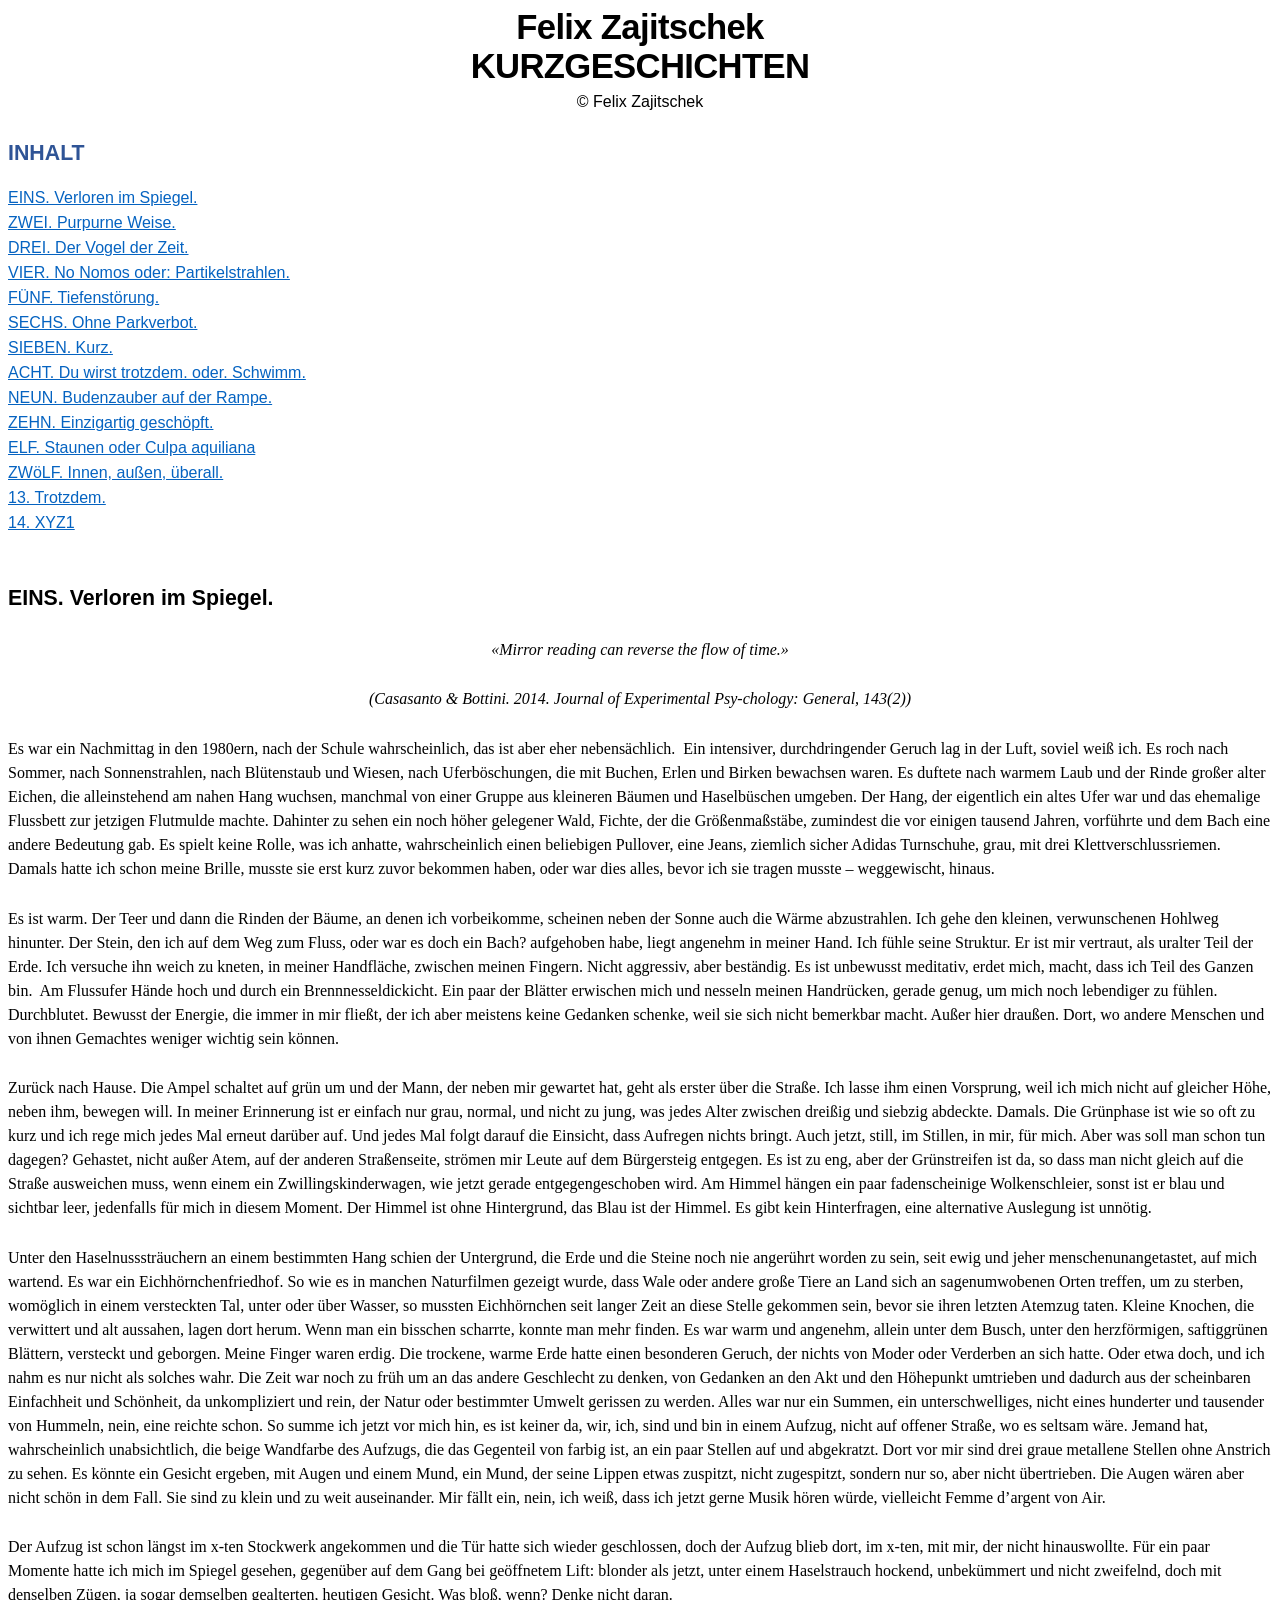
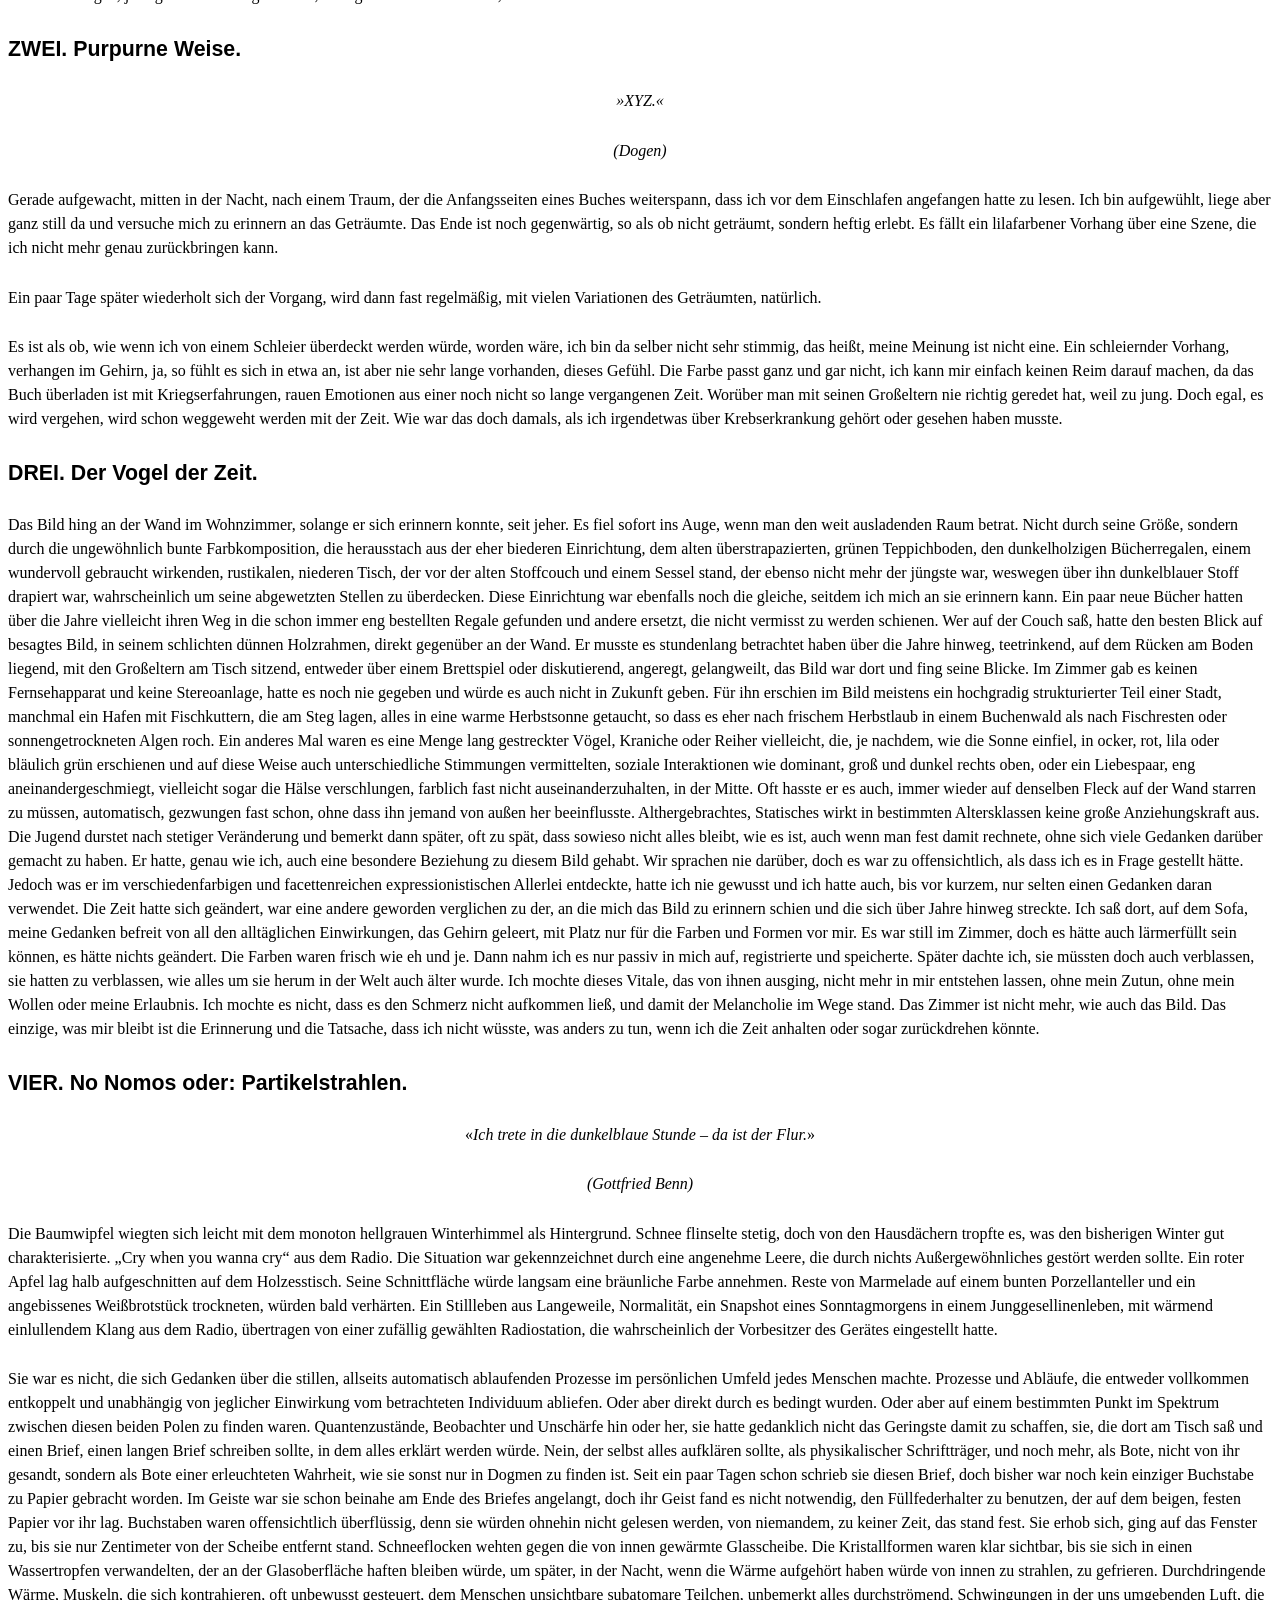
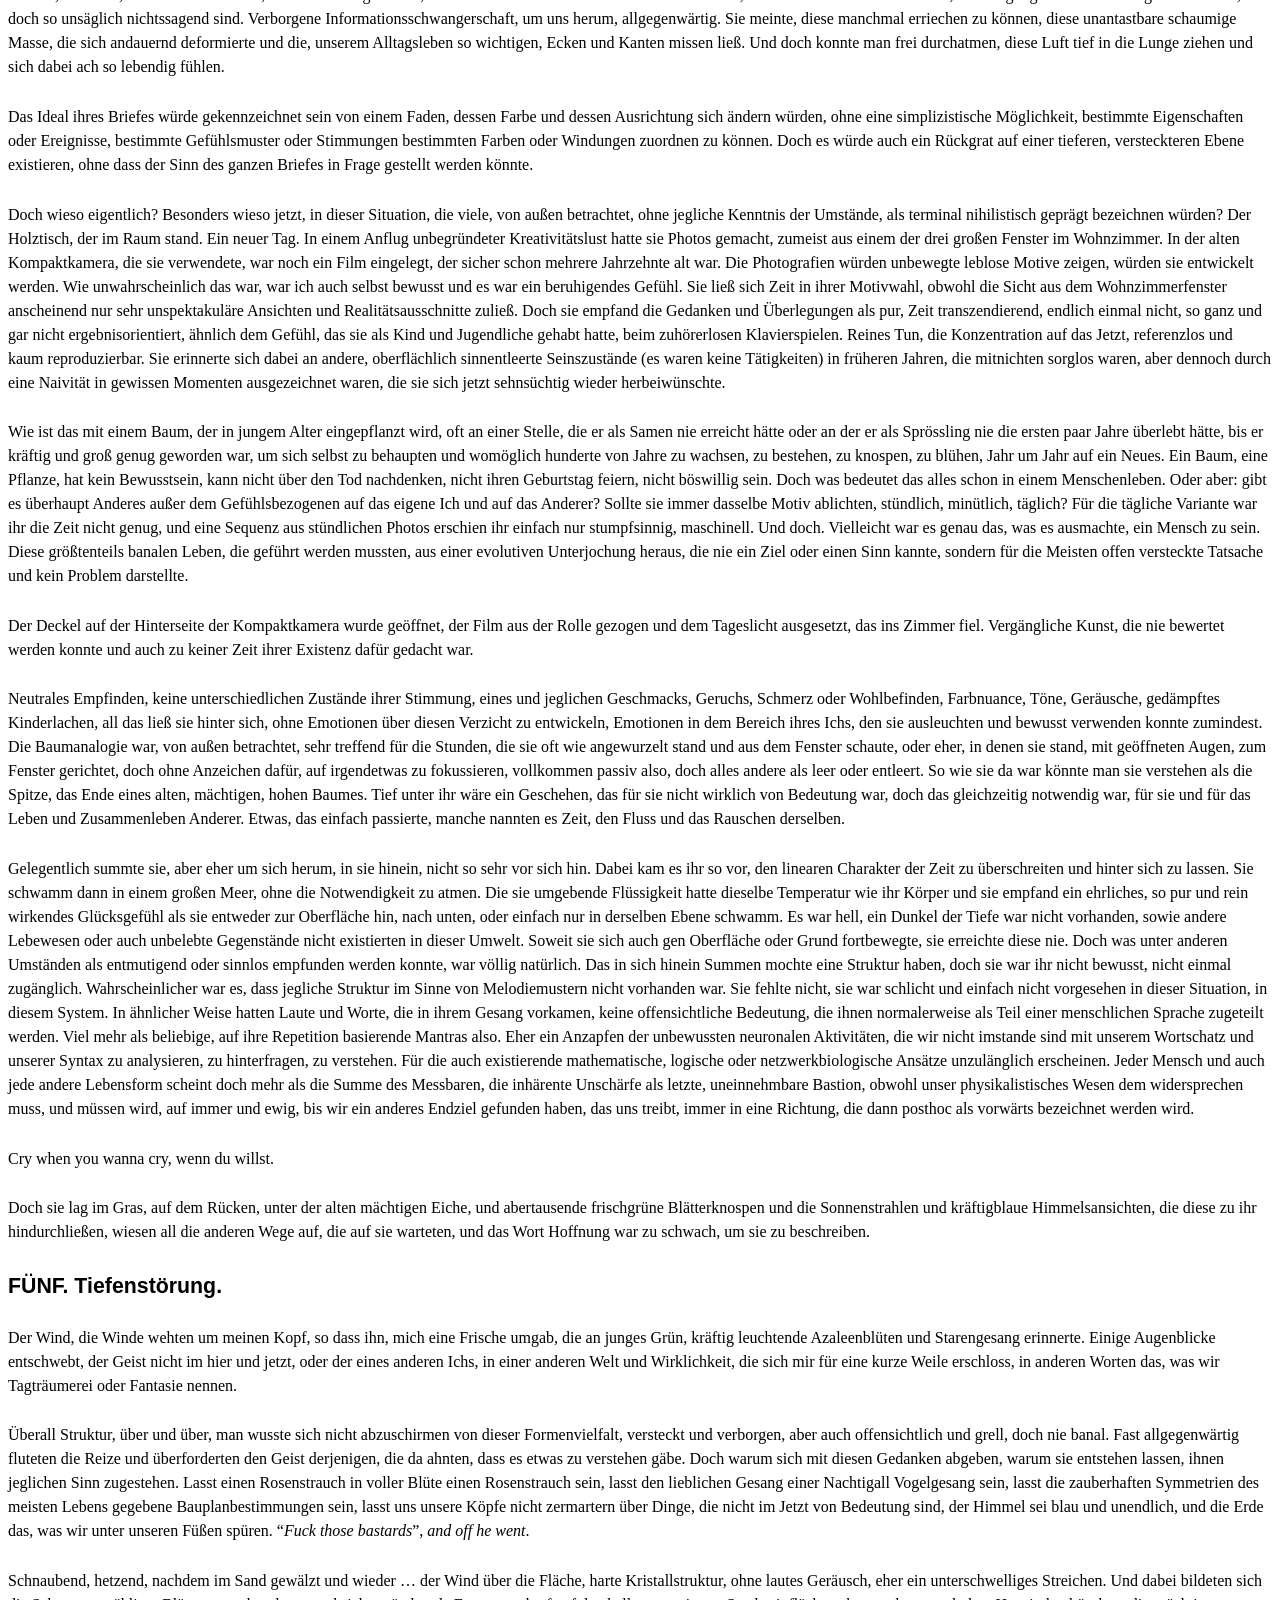
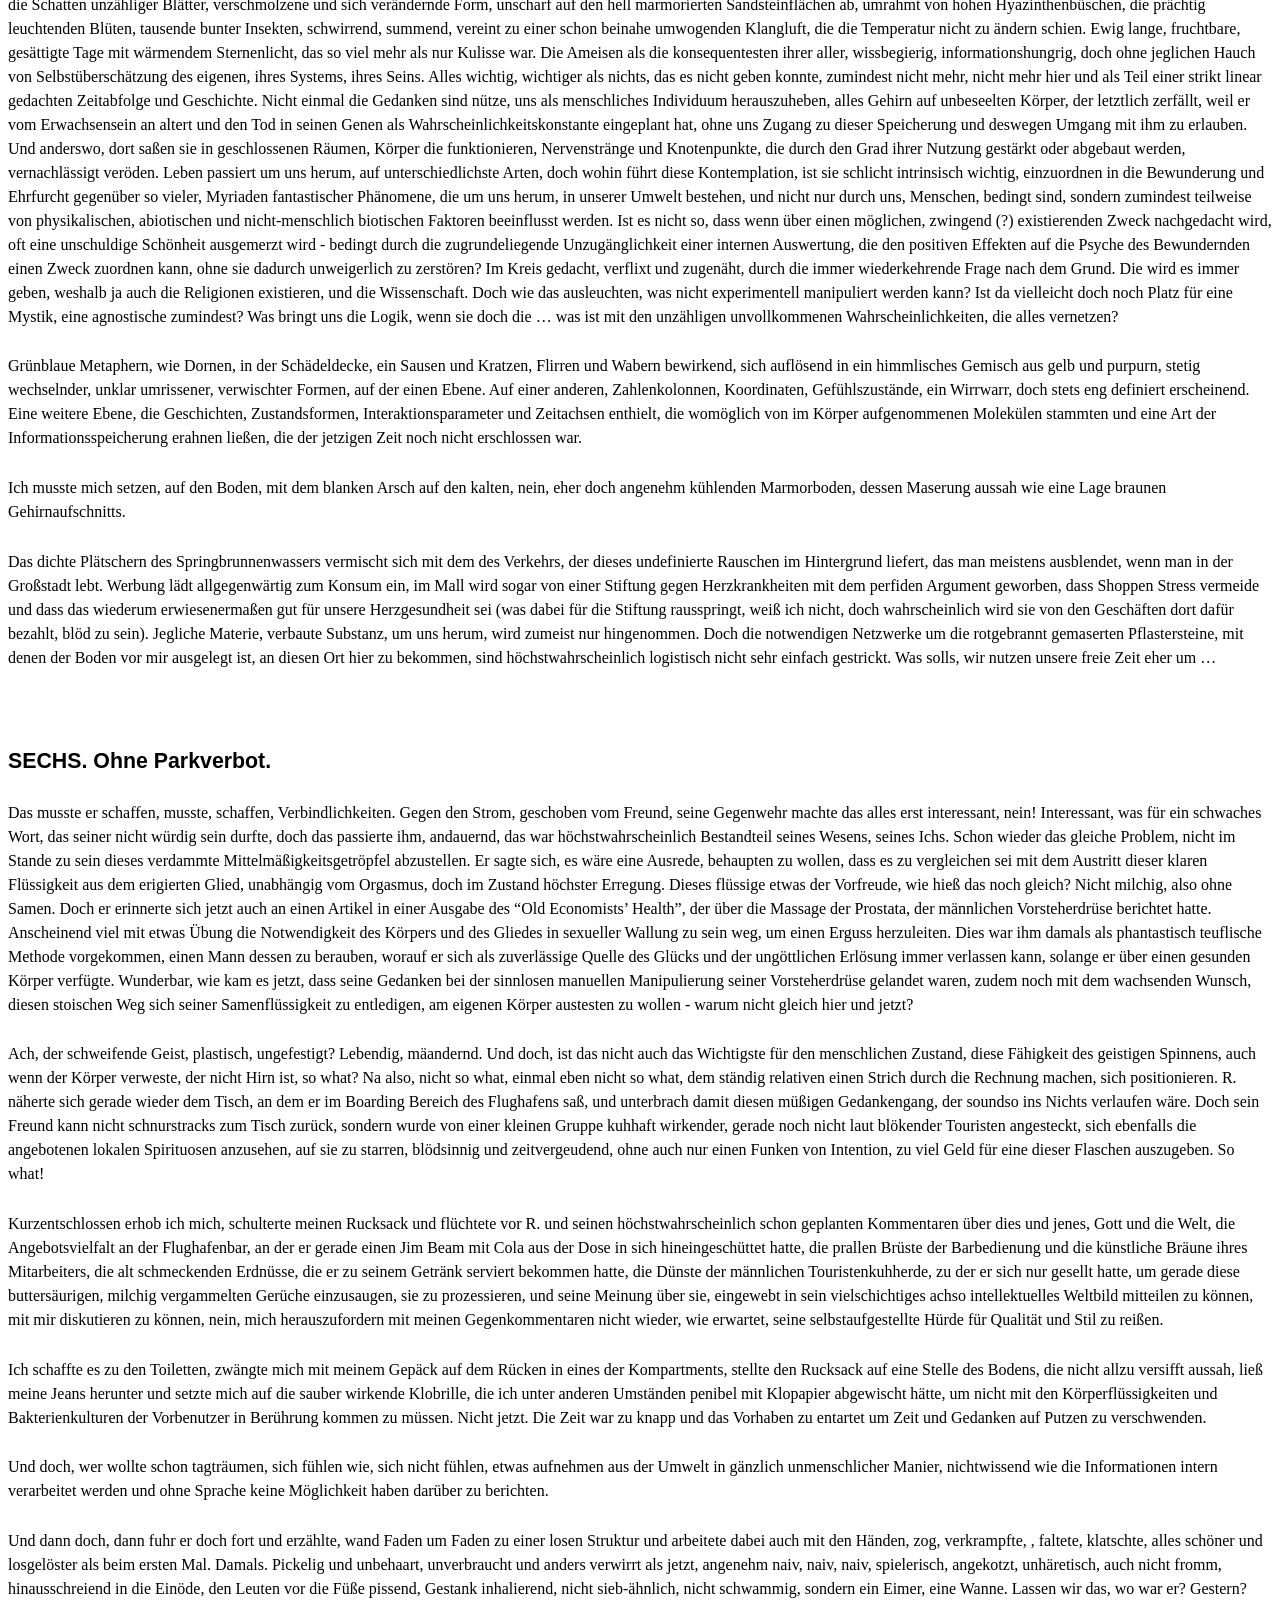
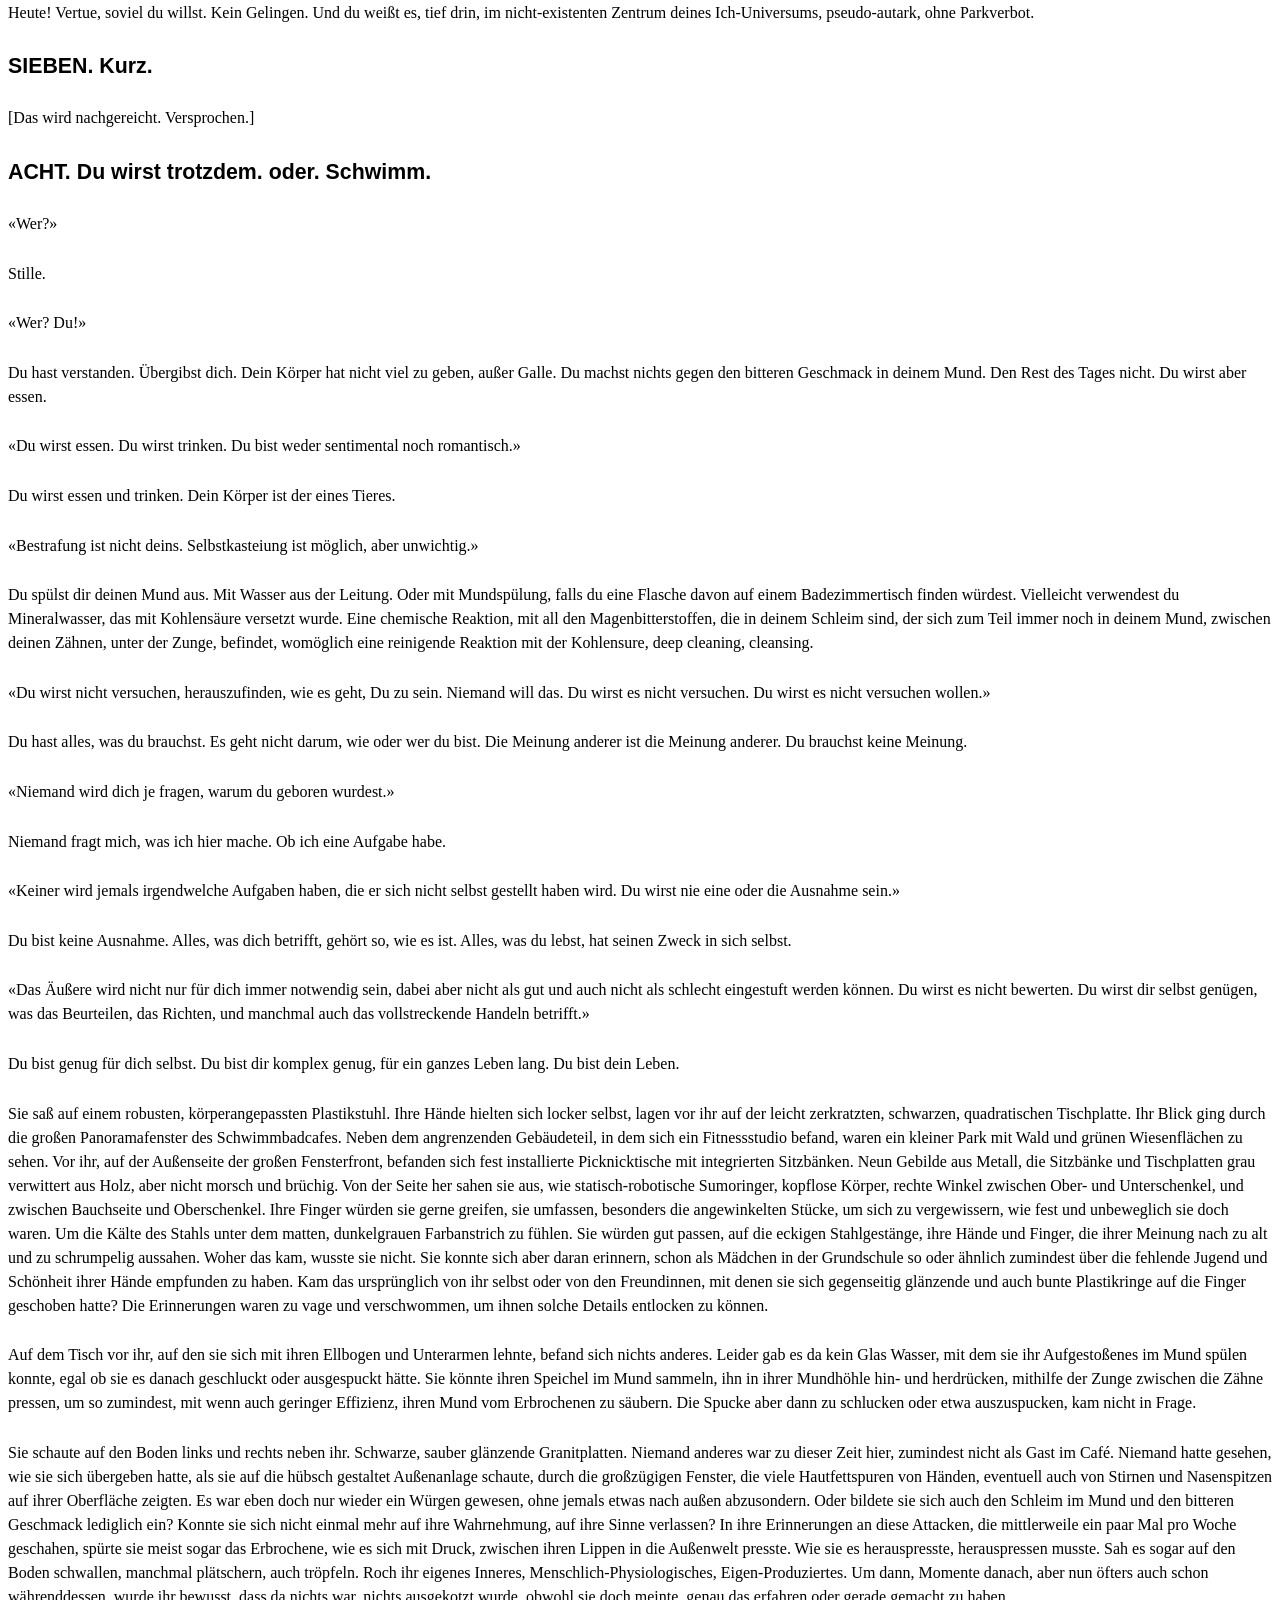
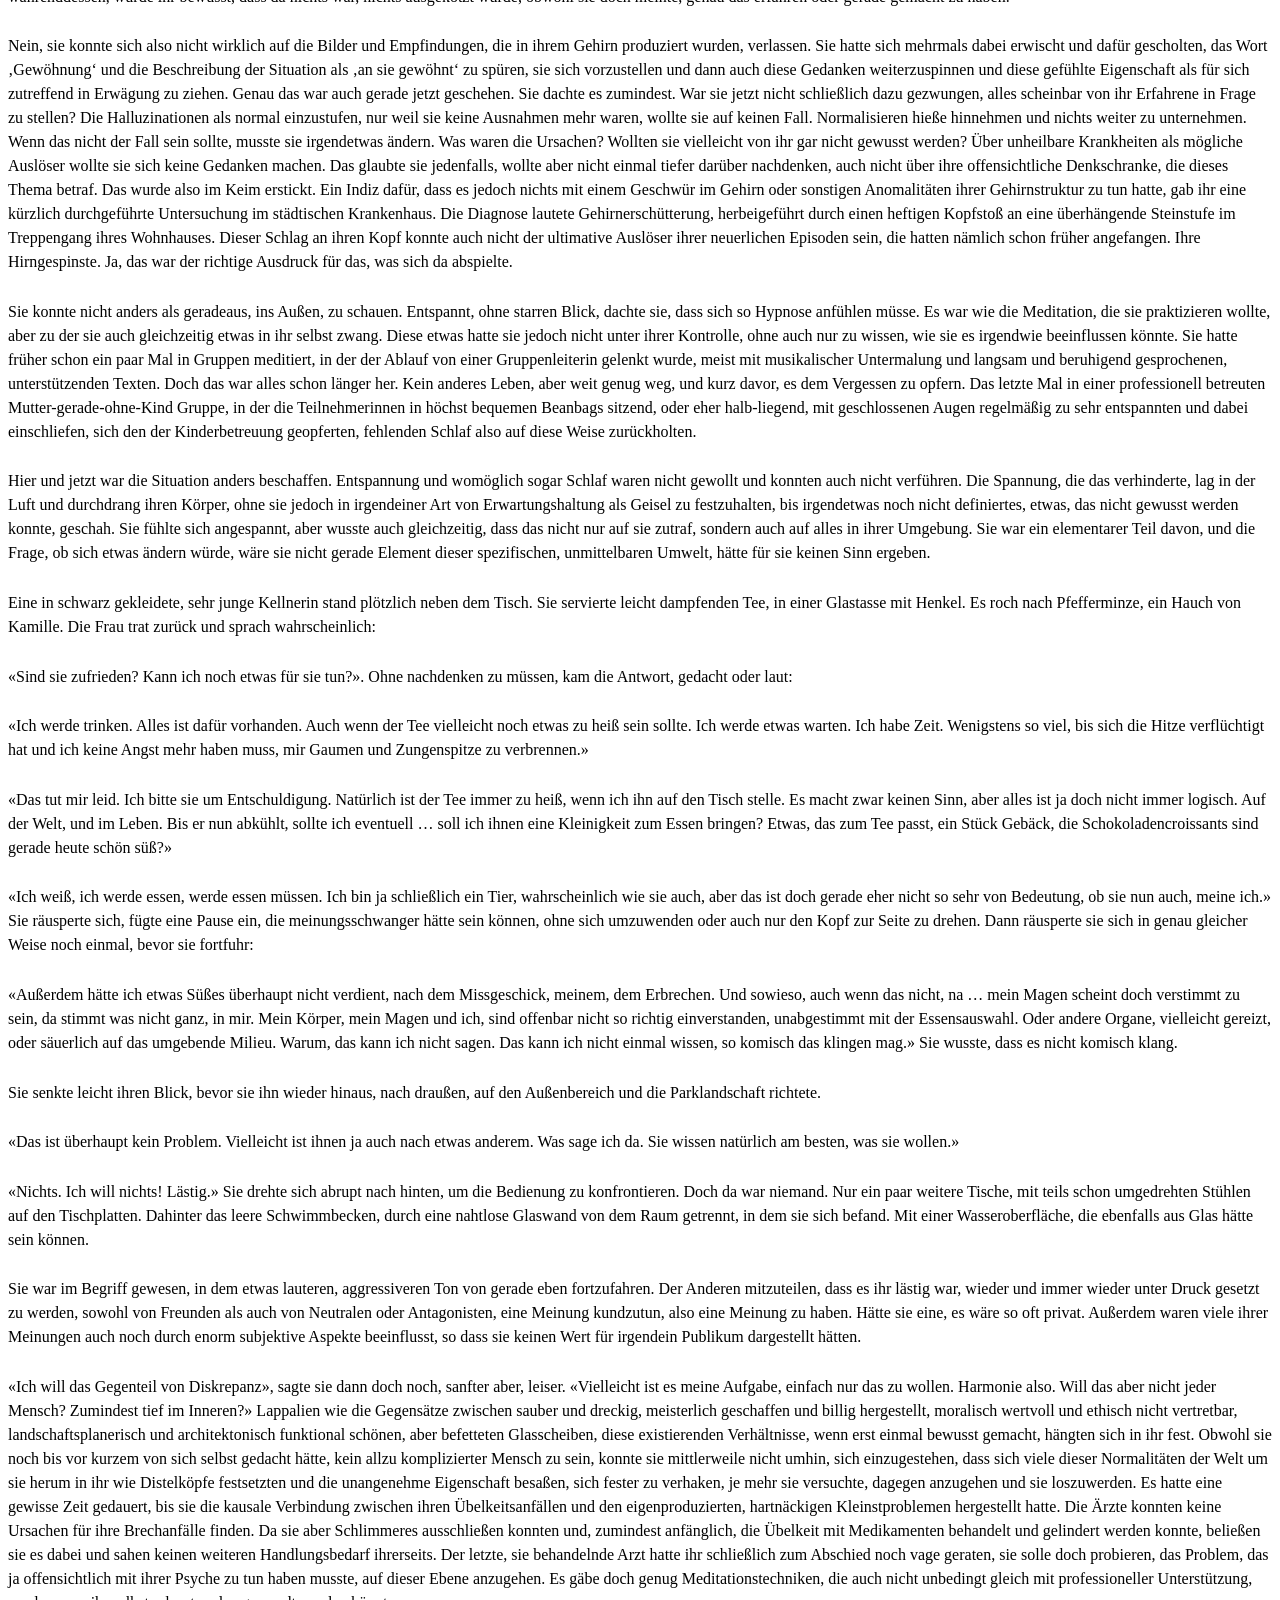
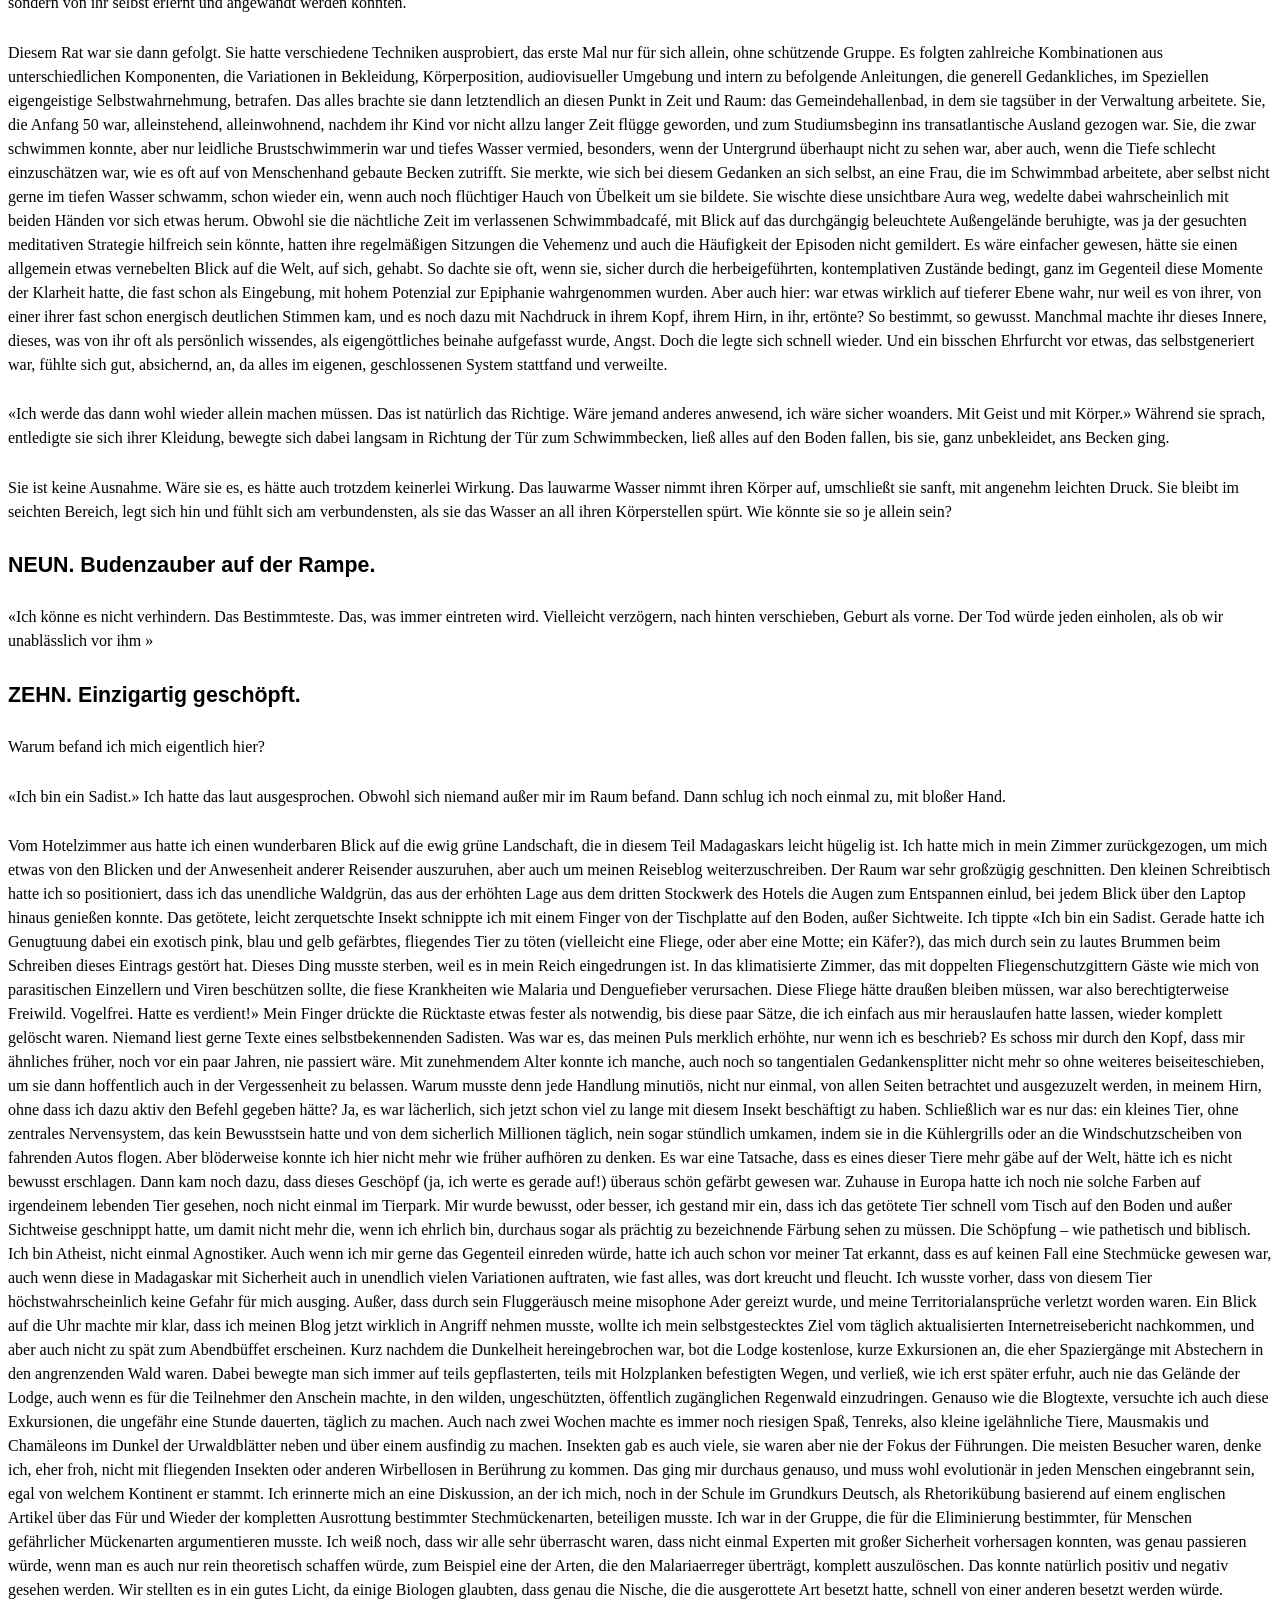
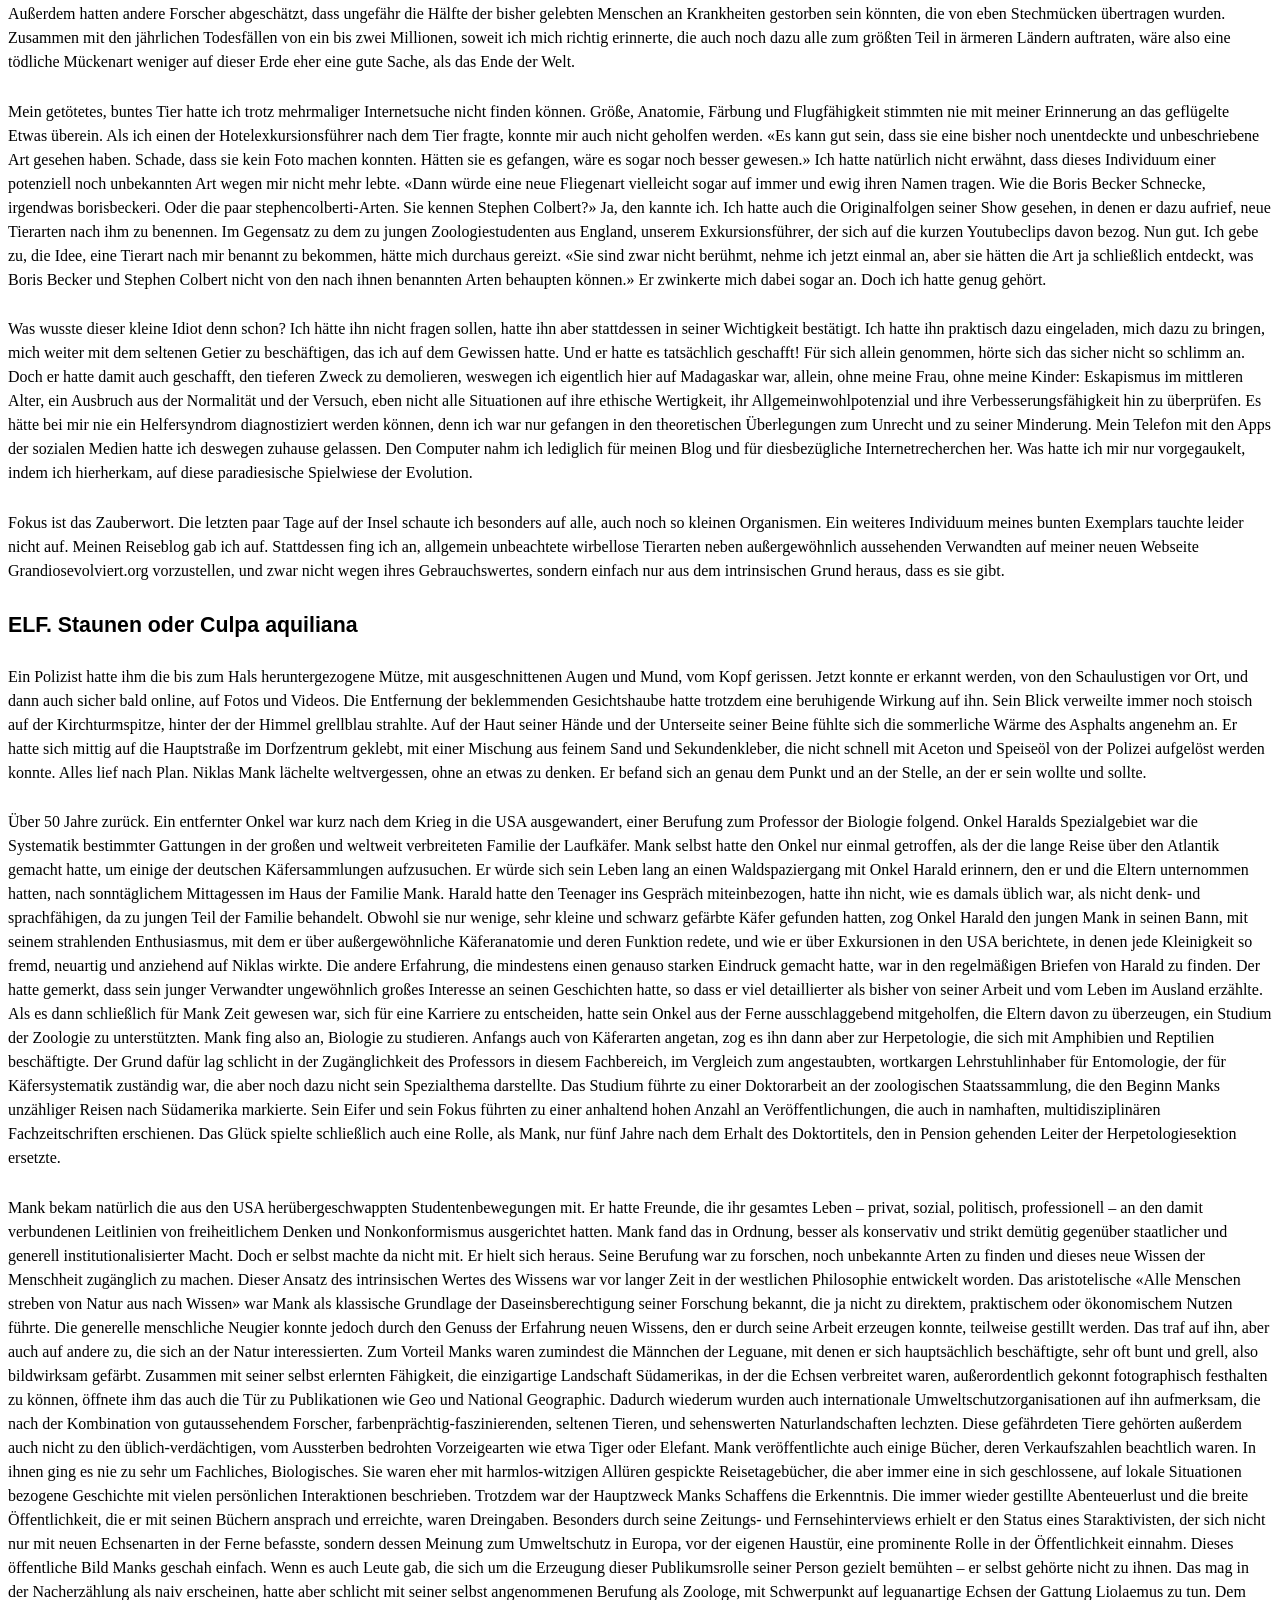
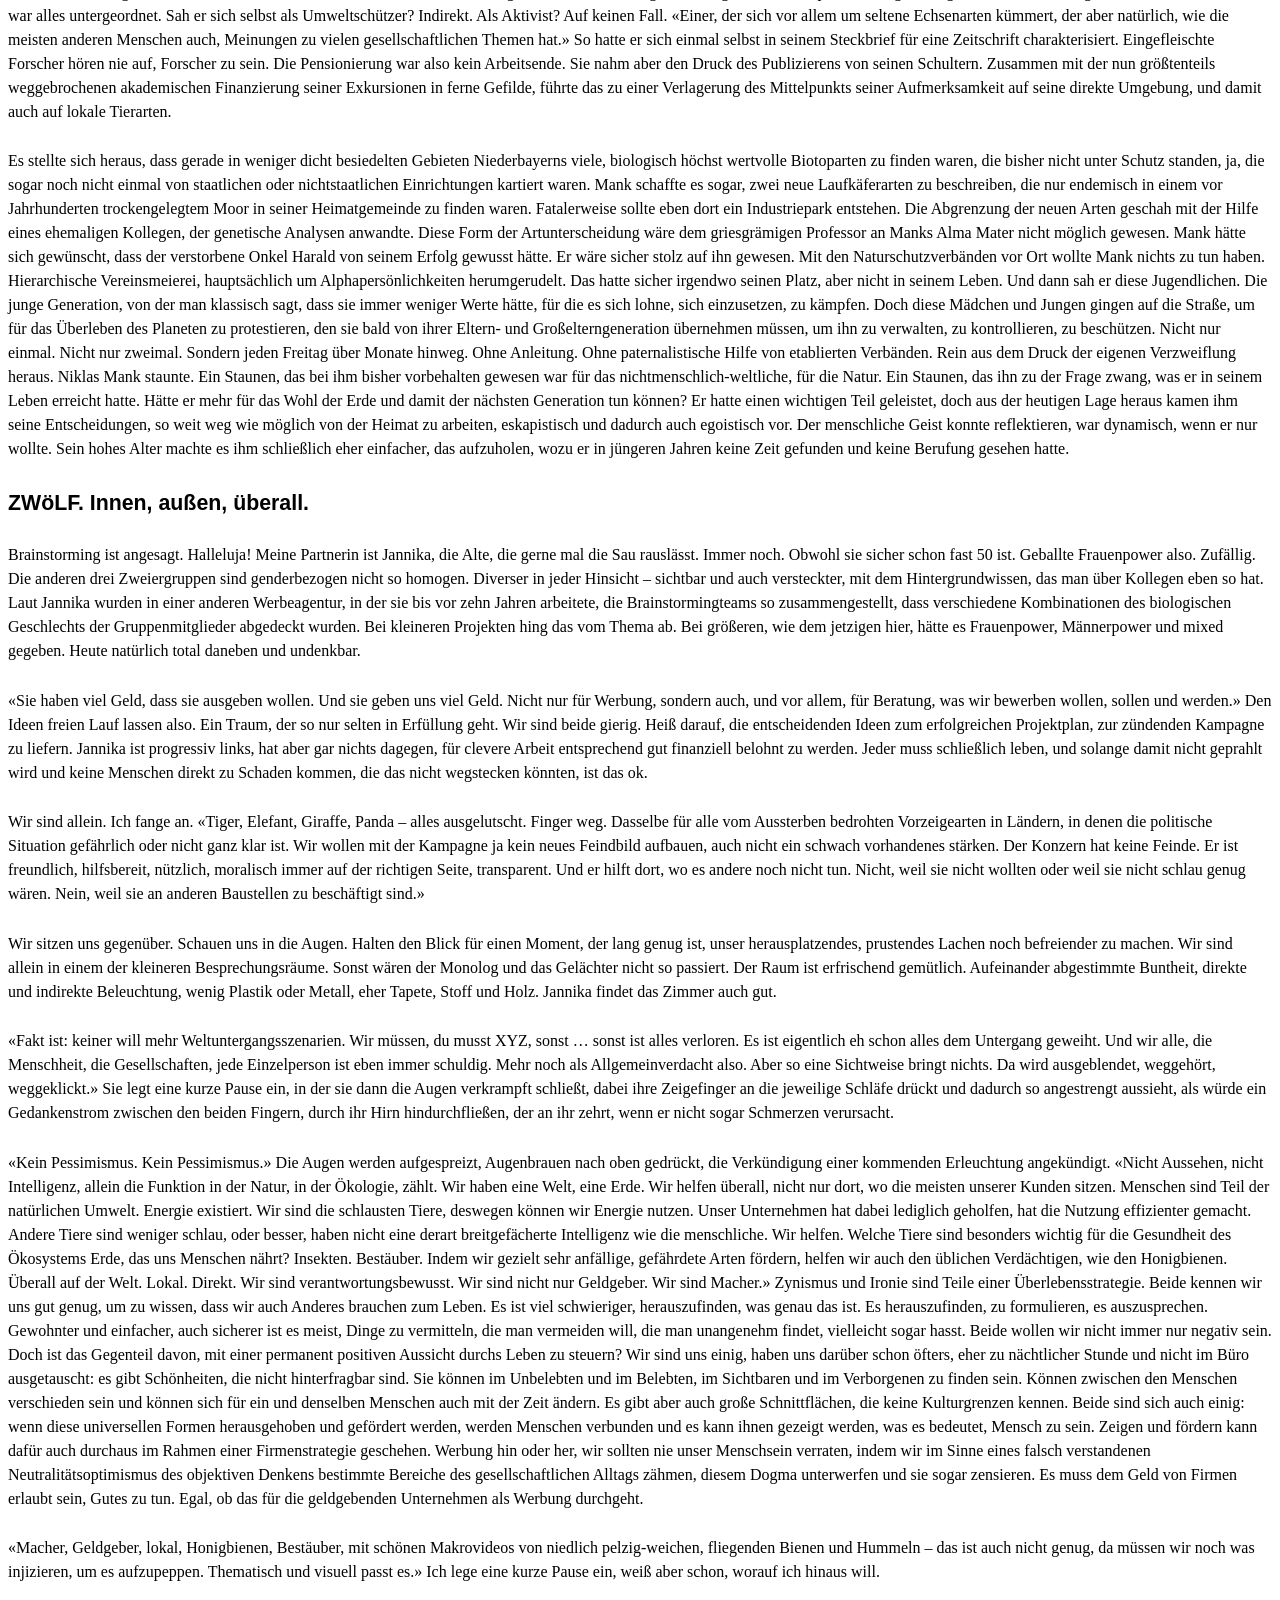
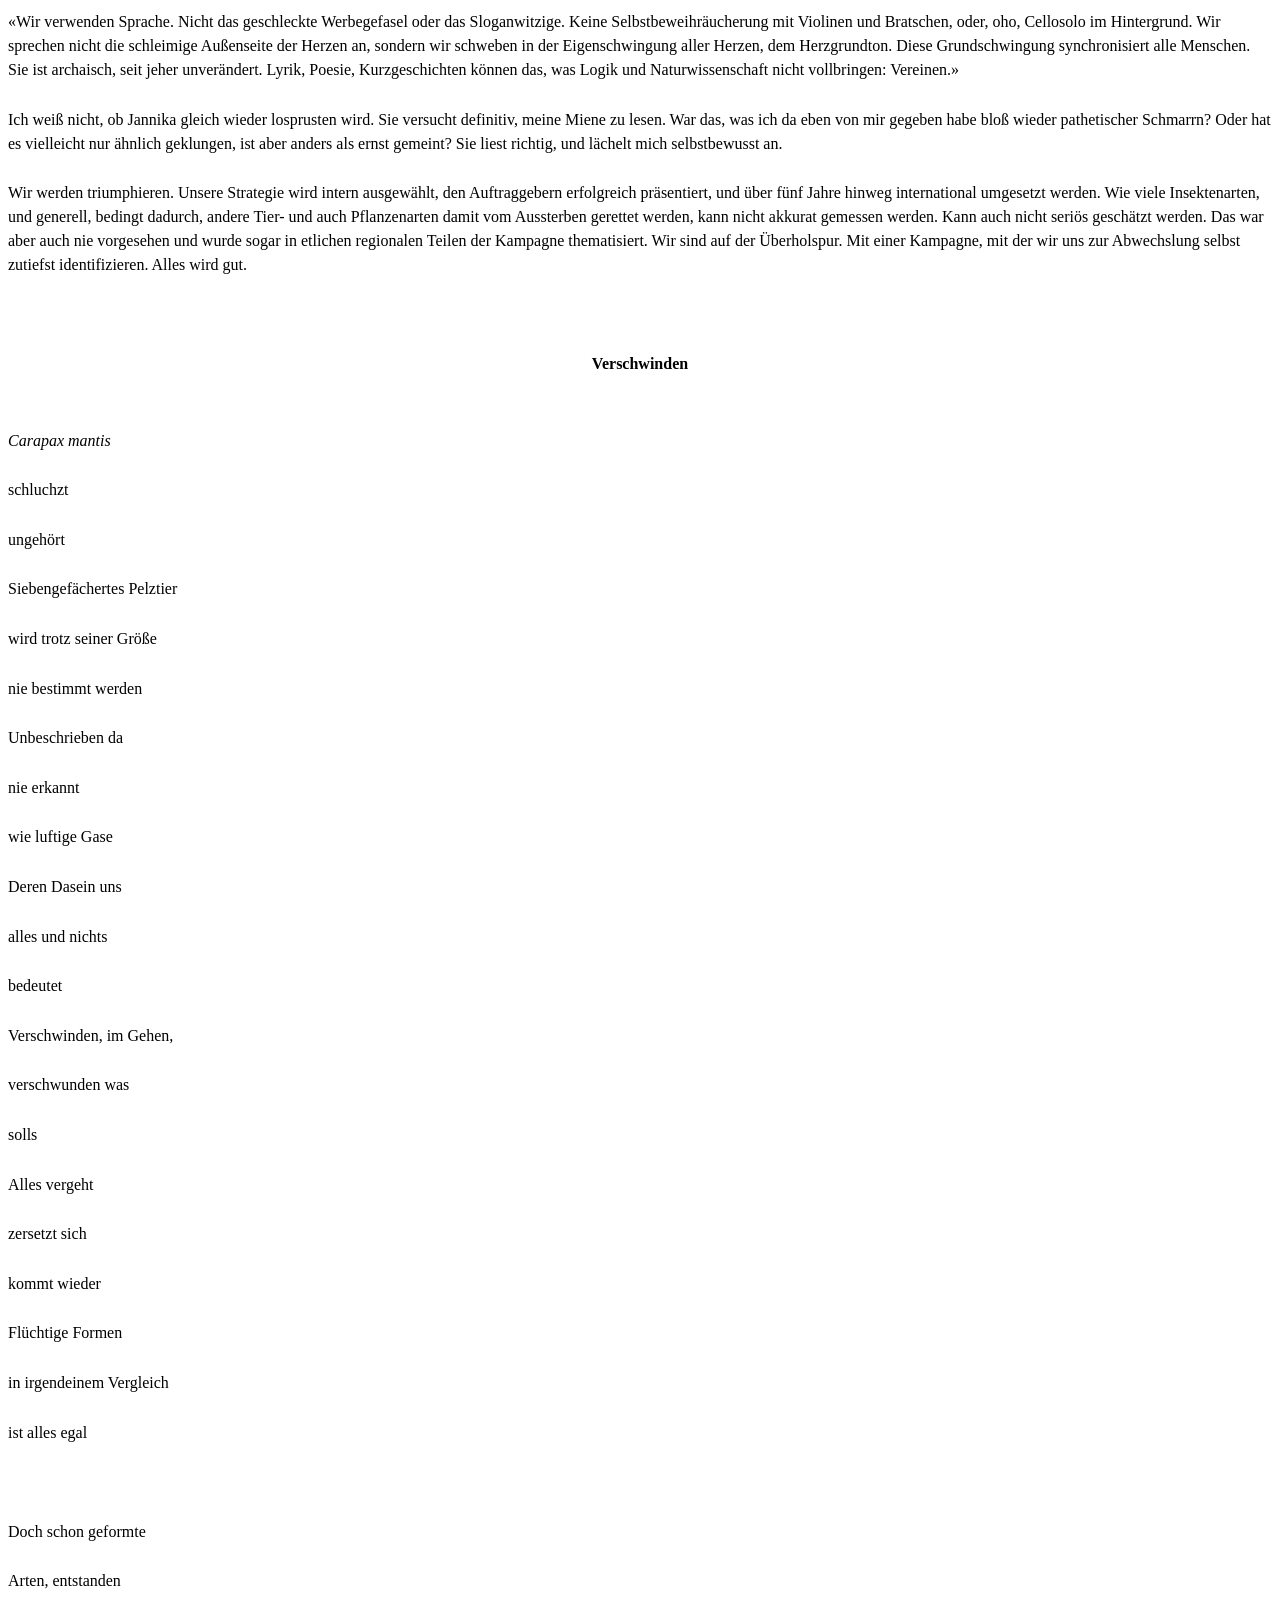
<file: texts/kurzgeschichten.htm>
<html>

<head>
<meta http-equiv=Content-Type content="text/html; charset=windows-1252">
<meta name=Generator content="Microsoft Word 15 (filtered)">
<title>Beispiel einer Normseite von www.literaturcafe.de</title>
<style>
<!--
 /* Font Definitions */
 @font-face
	{font-family:SimSun;
	panose-1:2 1 6 0 3 1 1 1 1 1;}
@font-face
	{font-family:"Cambria Math";
	panose-1:2 4 5 3 5 4 6 3 2 4;}
@font-face
	{font-family:Calibri;
	panose-1:2 15 5 2 2 2 4 3 2 4;}
@font-face
	{font-family:"Calibri Light";
	panose-1:2 15 3 2 2 2 4 3 2 4;}
@font-face
	{font-family:"Selawik Semibold";}
@font-face
	{font-family:Roboto;}
@font-face
	{font-family:"Tw Cen MT Condensed Extra Bold";
	panose-1:2 11 8 3 2 2 2 2 2 4;}
@font-face
	{font-family:Bembo;}
@font-face
	{font-family:"\@SimSun";
	panose-1:2 1 6 0 3 1 1 1 1 1;}
@font-face
	{font-family:"Book Antiqua";
	panose-1:2 4 6 2 5 3 5 3 3 4;}
 /* Style Definitions */
 p.MsoNormal, li.MsoNormal, div.MsoNormal
	{margin:0cm;
	line-height:24.0pt;
	font-size:12.0pt;
	font-family:"Courier New";}
h1
	{mso-style-link:"Heading 1 Char";
	margin-top:18.0pt;
	margin-right:0cm;
	margin-bottom:18.0pt;
	margin-left:0cm;
	line-height:150%;
	page-break-after:avoid;
	font-size:16.0pt;
	font-family:"Calibri",sans-serif;}
h2
	{margin-top:12.0pt;
	margin-right:0cm;
	margin-bottom:3.0pt;
	margin-left:0cm;
	line-height:24.0pt;
	page-break-after:avoid;
	font-size:12.0pt;
	font-family:"Arial",sans-serif;
	font-style:italic;}
h3
	{margin-top:12.0pt;
	margin-right:0cm;
	margin-bottom:3.0pt;
	margin-left:0cm;
	line-height:24.0pt;
	page-break-after:avoid;
	font-size:12.0pt;
	font-family:"Arial",sans-serif;
	font-weight:normal;}
p.MsoHeading8, li.MsoHeading8, div.MsoHeading8
	{mso-style-link:"Heading 8 Char";
	margin-top:12.0pt;
	margin-right:0cm;
	margin-bottom:3.0pt;
	margin-left:0cm;
	line-height:24.0pt;
	font-size:12.0pt;
	font-family:"Calibri",sans-serif;
	font-style:italic;}
p.MsoToc1, li.MsoToc1, div.MsoToc1
	{margin:0cm;
	line-height:24.0pt;
	font-size:12.0pt;
	font-family:"Courier New";}
p.MsoCommentText, li.MsoCommentText, div.MsoCommentText
	{margin:0cm;
	line-height:24.0pt;
	font-size:12.0pt;
	font-family:"Courier New";}
p.MsoHeader, li.MsoHeader, div.MsoHeader
	{margin:0cm;
	line-height:24.0pt;
	font-size:10.0pt;
	font-family:"Courier New";}
p.MsoFooter, li.MsoFooter, div.MsoFooter
	{margin:0cm;
	line-height:24.0pt;
	font-size:12.0pt;
	font-family:"Courier New";}
p.MsoTitle, li.MsoTitle, div.MsoTitle
	{mso-style-link:"Title Char";
	margin-top:2.0pt;
	margin-right:0cm;
	margin-bottom:0cm;
	margin-left:0cm;
	text-align:justify;
	line-height:130%;
	font-size:28.0pt;
	font-family:"Calibri",sans-serif;
	letter-spacing:-.5pt;}
p.MsoTitleCxSpFirst, li.MsoTitleCxSpFirst, div.MsoTitleCxSpFirst
	{mso-style-link:"Title Char";
	margin-top:2.0pt;
	margin-right:0cm;
	margin-bottom:0cm;
	margin-left:0cm;
	text-align:justify;
	line-height:130%;
	font-size:28.0pt;
	font-family:"Calibri",sans-serif;
	letter-spacing:-.5pt;}
p.MsoTitleCxSpMiddle, li.MsoTitleCxSpMiddle, div.MsoTitleCxSpMiddle
	{mso-style-link:"Title Char";
	margin:0cm;
	text-align:justify;
	line-height:130%;
	font-size:28.0pt;
	font-family:"Calibri",sans-serif;
	letter-spacing:-.5pt;}
p.MsoTitleCxSpLast, li.MsoTitleCxSpLast, div.MsoTitleCxSpLast
	{mso-style-link:"Title Char";
	margin:0cm;
	text-align:justify;
	line-height:130%;
	font-size:28.0pt;
	font-family:"Calibri",sans-serif;
	letter-spacing:-.5pt;}
p.MsoSubtitle, li.MsoSubtitle, div.MsoSubtitle
	{mso-style-link:"Subtitle Char";
	margin-top:2.0pt;
	margin-right:0cm;
	margin-bottom:8.0pt;
	margin-left:0cm;
	text-align:justify;
	line-height:130%;
	font-size:11.0pt;
	font-family:"Book Antiqua",serif;
	color:#5A5A5A;
	letter-spacing:.75pt;}
a:link, span.MsoHyperlink
	{color:#0563C1;
	text-decoration:underline;}
a:visited, span.MsoHyperlinkFollowed
	{color:#954F72;
	text-decoration:underline;}
span.MsoSubtleEmphasis
	{color:#404040;
	font-style:italic;}
p.MsoTocHeading, li.MsoTocHeading, div.MsoTocHeading
	{margin-top:18.0pt;
	margin-right:0cm;
	margin-bottom:0cm;
	margin-left:0cm;
	line-height:107%;
	page-break-after:avoid;
	font-size:16.0pt;
	font-family:"Calibri Light",sans-serif;
	color:#2F5496;}
span.PageNumber1
	{mso-style-name:"Page Number1";
	color:black;}
p.EdleGezeitenChapterHeading, li.EdleGezeitenChapterHeading, div.EdleGezeitenChapterHeading
	{mso-style-name:"Edle Gezeiten Chapter Heading";
	mso-style-link:"Edle Gezeiten Chapter Heading Char";
	margin-top:8.0pt;
	margin-right:0cm;
	margin-bottom:6.0pt;
	margin-left:0cm;
	text-align:justify;
	line-height:150%;
	page-break-after:avoid;
	font-size:12.0pt;
	font-family:"Bembo",serif;
	color:#272727;
	font-weight:bold;}
span.TitleChar
	{mso-style-name:"Title Char";
	mso-style-link:Title;
	font-family:"Calibri",sans-serif;
	letter-spacing:-.5pt;}
span.EdleGezeitenChapterHeadingChar
	{mso-style-name:"Edle Gezeiten Chapter Heading Char";
	mso-style-link:"Edle Gezeiten Chapter Heading";
	font-family:"Bembo",serif;
	color:#272727;
	font-weight:bold;}
span.SubtitleChar
	{mso-style-name:"Subtitle Char";
	mso-style-link:Subtitle;
	font-family:"Book Antiqua",serif;
	color:#5A5A5A;
	letter-spacing:.75pt;}
span.Heading8Char
	{mso-style-name:"Heading 8 Char";
	mso-style-link:"Heading 8";
	font-family:"Calibri",sans-serif;
	font-style:italic;}
span.Heading1Char
	{mso-style-name:"Heading 1 Char";
	mso-style-link:"Heading 1";
	font-family:"Calibri",sans-serif;
	font-weight:bold;}
 /* Page Definitions */
 @page WordSection1
	{size:21.0cm 842.0pt;
	margin:62.0pt 72.0pt 50.45pt 89.85pt;}
div.WordSection1
	{page:WordSection1;}
@page WordSection2
	{size:21.0cm 842.0pt;
	margin:62.0pt 72.0pt 50.45pt 148.85pt;}
div.WordSection2
	{page:WordSection2;}
@page WordSection3
	{size:21.0cm 842.0pt;
	margin:62.0pt 72.0pt 50.45pt 89.85pt;}
div.WordSection3
	{page:WordSection3;}
 /* List Definitions */
 ol
	{margin-bottom:0cm;}
ul
	{margin-bottom:0cm;}
-->
</style>

</head>

<body lang=EN-AU link="#0563C1" vlink="#954F72" style='word-wrap:break-word'>

<div class=WordSection1>

<p class=MsoTitleCxSpFirst align=center style='text-align:center;line-height:
normal'><b><span lang=DE style='font-size:26.0pt;font-family:"Selawik Semibold",sans-serif'>Felix
Zajitschek</span></b></p>

<p class=MsoTitleCxSpLast align=center style='text-align:center;line-height:
normal'><b><span lang=DE style='font-size:26.0pt;font-family:"Selawik Semibold",sans-serif'>KURZGESCHICHTEN</span></b></p>

<p class=MsoNormal align=center style='text-align:center'><span lang=DE
style='font-family:"Tw Cen MT Condensed Extra Bold",sans-serif'>� Felix
Zajitschek</span></p>

<p class=MsoTocHeading style='margin-bottom:18.0pt'><b><span lang=EN-US
style='font-family:"Calibri",sans-serif'>INHALT</span></b></p>

<p class=MsoToc1 style='margin-top:2.0pt;margin-right:0cm;margin-bottom:5.0pt;
margin-left:0cm;line-height:115%'><span
lang=DE style='font-family:"Selawik Semibold",sans-serif'><a
href="#_Toc135324296"><span lang=EN-AU>EINS. Verloren im Spiegel.</span><span
style='color:windowtext;display:none;text-decoration:none'> </span><span
style='color:windowtext;display:none;text-decoration:none'>2</span></a></span></p>

<p class=MsoToc1 style='margin-top:2.0pt;margin-right:0cm;margin-bottom:5.0pt;
margin-left:0cm;line-height:115%'><span lang=DE style='font-family:"Selawik Semibold",sans-serif'><a
href="#_Toc135324297">ZWEI. Purpurne Weise.<span style='color:windowtext;
display:none;text-decoration:none'> </span><span
style='color:windowtext;display:none;text-decoration:none'>7</span></a></span></p>

<p class=MsoToc1 style='margin-top:2.0pt;margin-right:0cm;margin-bottom:5.0pt;
margin-left:0cm;line-height:115%'><span lang=DE style='font-family:"Selawik Semibold",sans-serif'><a
href="#_Toc135324298">DREI. Der Vogel der Zeit.<span style='color:windowtext;
display:none;text-decoration:none'> </span><span
style='color:windowtext;display:none;text-decoration:none'>8</span></a></span></p>

<p class=MsoToc1 style='margin-top:2.0pt;margin-right:0cm;margin-bottom:5.0pt;
margin-left:0cm;line-height:115%'><span lang=DE style='font-family:"Selawik Semibold",sans-serif'><a
href="#_Toc135324299">VIER. No Nomos oder: Partikelstrahlen.<span
style='color:windowtext;display:none;text-decoration:none'> </span><span
style='color:windowtext;display:none;text-decoration:none'>11</span></a></span></p>

<p class=MsoToc1 style='margin-top:2.0pt;margin-right:0cm;margin-bottom:5.0pt;
margin-left:0cm;line-height:115%'><span lang=DE style='font-family:"Selawik Semibold",sans-serif'><a
href="#_Toc135324300">F�NF. Tiefenst�rung.<span style='color:windowtext;
display:none;text-decoration:none'> </span><span
style='color:windowtext;display:none;text-decoration:none'>18</span></a></span></p>

<p class=MsoToc1 style='margin-top:2.0pt;margin-right:0cm;margin-bottom:5.0pt;
margin-left:0cm;line-height:115%'><span lang=DE style='font-family:"Selawik Semibold",sans-serif'><a
href="#_Toc135324301">SECHS. Ohne Parkverbot.<span style='color:windowtext;
display:none;text-decoration:none'> </span><span
style='color:windowtext;display:none;text-decoration:none'>21</span></a></span></p>

<p class=MsoToc1 style='margin-top:2.0pt;margin-right:0cm;margin-bottom:5.0pt;
margin-left:0cm;line-height:115%'><span lang=DE style='font-family:"Selawik Semibold",sans-serif'><a
href="#_Toc135324302">SIEBEN. Kurz.<span style='color:windowtext;display:none;
text-decoration:none'> </span><span
style='color:windowtext;display:none;text-decoration:none'>25</span></a></span></p>

<p class=MsoToc1 style='margin-top:2.0pt;margin-right:0cm;margin-bottom:5.0pt;
margin-left:0cm;line-height:115%'><span lang=DE style='font-family:"Selawik Semibold",sans-serif'><a
href="#_Toc135324303">ACHT. Du wirst trotzdem. oder. Schwimm.<span
style='color:windowtext;display:none;text-decoration:none'> </span><span
style='color:windowtext;display:none;text-decoration:none'>26</span></a></span></p>

<p class=MsoToc1 style='margin-top:2.0pt;margin-right:0cm;margin-bottom:5.0pt;
margin-left:0cm;line-height:115%'><span lang=DE style='font-family:"Selawik Semibold",sans-serif'><a
href="#_Toc135324304">NEUN. Budenzauber auf der Rampe.<span style='color:windowtext;
display:none;text-decoration:none'> </span><span
style='color:windowtext;display:none;text-decoration:none'>37</span></a></span></p>

<p class=MsoToc1 style='margin-top:2.0pt;margin-right:0cm;margin-bottom:5.0pt;
margin-left:0cm;line-height:115%'><span lang=DE style='font-family:"Selawik Semibold",sans-serif'><a
href="#_Toc135324305">ZEHN. Einzigartig gesch�pft.<span style='color:windowtext;
display:none;text-decoration:none'> </span><span
style='color:windowtext;display:none;text-decoration:none'>38</span></a></span></p>

<p class=MsoToc1 style='margin-top:2.0pt;margin-right:0cm;margin-bottom:5.0pt;
margin-left:0cm;line-height:115%'><span lang=DE style='font-family:"Selawik Semibold",sans-serif'><a
href="#_Toc135324306">ELF. Staunen oder Culpa aquiliana<span style='color:windowtext;
display:none;text-decoration:none'>. </span><span
style='color:windowtext;display:none;text-decoration:none'>44</span></a></span></p>

<p class=MsoToc1 style='margin-top:2.0pt;margin-right:0cm;margin-bottom:5.0pt;
margin-left:0cm;line-height:115%'><span lang=DE style='font-family:"Selawik Semibold",sans-serif'><a
href="#_Toc135324307">ZW�LF. Innen, au�en, �berall.<span style='color:windowtext;
display:none;text-decoration:none'> </span><span
style='color:windowtext;display:none;text-decoration:none'>51</span></a></span></p>

<p class=MsoToc1 style='margin-top:2.0pt;margin-right:0cm;margin-bottom:5.0pt;
margin-left:0cm;line-height:115%'><span lang=DE style='font-family:"Selawik Semibold",sans-serif'><a
href="#_Toc135324308">13. Trotzdem.<span style='color:windowtext;display:none;
text-decoration:none'> </span><span
style='color:windowtext;display:none;text-decoration:none'>57</span></a></span></p>

<p class=MsoToc1 style='margin-top:2.0pt;margin-right:0cm;margin-bottom:5.0pt;
margin-left:0cm;line-height:115%'><span lang=DE style='font-family:"Selawik Semibold",sans-serif'><a
href="#_Toc135324309">14. XYZ1<span style='color:windowtext;display:none;
text-decoration:none'>. </span><span
style='color:windowtext;display:none;text-decoration:none'>63</span></a></span></p>

<p class=MsoNormal style='margin-top:2.0pt;margin-right:0cm;margin-bottom:5.0pt;
margin-left:0cm;line-height:115%'><span lang=DE>&nbsp;</span></p>

<h1><a name="_Toc135324296">EINS. Verloren im Spiegel.</a></h1>

<p class=MsoNormal align=center style='margin-top:2.0pt;margin-right:0cm;
margin-bottom:19.2pt;margin-left:0cm;text-align:center;line-height:150%'><i><span
style='line-height:150%;font-family:Roboto'>�</span></i><i><span
style='line-height:150%;font-family:Roboto'>Mirror reading can reverse the flow
of time.</span></i><i><span style='line-height:150%;font-family:Roboto'>�</span></i></p>

<p class=MsoNormal align=center style='margin-top:2.0pt;margin-right:0cm;
margin-bottom:19.2pt;margin-left:0cm;text-align:center;line-height:150%'><i><span
style='line-height:150%;font-family:Roboto'>(Casasanto &amp; Bottini. 2014.
Journal of Experimental Psy-chology: General, 143(2))</span></i></p>

<p class=MsoNormal style='margin-top:2.0pt;margin-right:0cm;margin-bottom:19.2pt;
margin-left:0cm;line-height:150%'><span lang=DE style='line-height:150%;
font-family:Roboto;color:black'>Es war ein Nachmittag in den 1980ern, nach der
Schule wahrscheinlich, das ist aber eher nebens�chlich.� Ein intensiver,
durchdringender Geruch lag in der Luft, soviel wei� ich. Es roch nach Sommer,
nach Sonnenstrahlen, nach Bl�tenstaub und Wiesen, nach Uferb�schungen, die mit
Buchen, Erlen und Birken bewachsen waren. Es duftete nach warmem Laub und der
Rinde gro�er alter Eichen, die alleinstehend am nahen Hang wuchsen, manchmal
von einer Gruppe aus kleineren B�umen und Haselb�schen umgeben. Der Hang, der
eigentlich ein altes Ufer war und das ehemalige Flussbett zur jetzigen
Flutmulde machte. Dahinter zu sehen ein noch h�her gelegener Wald, Fichte, der
die Gr��enma�st�be, zumindest die vor einigen tausend Jahren, vorf�hrte und dem
Bach eine andere Bedeutung gab. Es spielt keine Rolle, was ich anhatte,
wahrscheinlich einen beliebigen Pullover, eine Jeans, ziemlich sicher Adidas
Turnschuhe, grau, mit drei Klettverschlussriemen. Damals hatte ich schon meine
Brille, musste sie erst kurz zuvor bekommen haben, oder war dies alles, bevor
ich sie tragen musste � weggewischt, hinaus. </span></p>

<p class=MsoNormal style='margin-top:2.0pt;margin-right:0cm;margin-bottom:19.2pt;
margin-left:0cm;line-height:150%'><span lang=DE style='line-height:150%;
font-family:Roboto;color:black'>Es ist warm. Der Teer und dann die Rinden der
B�ume, an denen ich vorbeikomme, scheinen neben der Sonne auch die W�rme
abzustrahlen. Ich gehe den kleinen, verwunschenen Hohlweg hinunter. Der Stein,
den ich auf dem Weg zum Fluss, oder war es doch ein Bach? aufgehoben habe,
liegt angenehm in meiner Hand. Ich f�hle seine Struktur. Er ist mir vertraut,
als uralter Teil der Erde. Ich versuche ihn weich zu kneten, in meiner
Handfl�che, zwischen meinen Fingern. Nicht aggressiv, aber best�ndig. Es ist
unbewusst meditativ, erdet mich, macht, dass ich Teil des Ganzen bin.� Am
Flussufer H�nde hoch und durch ein Brennnesseldickicht. Ein paar der Bl�tter
erwischen mich und nesseln meinen Handr�cken, gerade genug, um mich noch
lebendiger zu f�hlen. Durchblutet. Bewusst der Energie, die immer in mir flie�t,
der ich aber meistens keine Gedanken schenke, weil sie sich nicht bemerkbar
macht. Au�er hier drau�en. Dort, wo andere Menschen und von ihnen Gemachtes
weniger wichtig sein k�nnen.</span></p>

<p class=MsoNormal style='margin-top:2.0pt;margin-right:0cm;margin-bottom:19.2pt;
margin-left:0cm;line-height:150%'><span lang=DE style='line-height:150%;
font-family:Roboto;color:black'>Zur�ck nach Hause. Die Ampel schaltet auf gr�n
um und der Mann, der neben mir gewartet hat, geht als erster �ber die Stra�e.
Ich lasse ihm einen Vorsprung, weil ich mich nicht auf gleicher H�he, neben
ihm, bewegen will. In meiner Erinnerung ist er einfach nur grau, normal, und
nicht zu jung, was jedes Alter zwischen drei�ig und siebzig abdeckte. Damals.
Die Gr�nphase ist wie so oft zu kurz und ich rege mich jedes Mal erneut dar�ber
auf. Und jedes Mal folgt darauf die Einsicht, dass Aufregen nichts bringt. Auch
jetzt, still, im Stillen, in mir, f�r mich. Aber was soll man schon tun
dagegen? Gehastet, nicht au�er Atem, auf der anderen Stra�enseite, str�men mir
Leute auf dem B�rgersteig entgegen. Es ist zu eng, aber der Gr�nstreifen ist
da, so dass man nicht gleich auf die Stra�e ausweichen muss, wenn einem ein
Zwillingskinderwagen, wie jetzt gerade entgegengeschoben wird. Am Himmel h�ngen
ein paar fadenscheinige Wolkenschleier, sonst ist er blau und sichtbar leer,
jedenfalls f�r mich in diesem Moment. Der Himmel ist ohne Hintergrund, das Blau
ist der Himmel. Es gibt kein Hinterfragen, eine alternative Auslegung ist
unn�tig.</span></p>

<p class=MsoNormal style='margin-top:2.0pt;margin-right:0cm;margin-bottom:19.2pt;
margin-left:0cm;line-height:150%'><span lang=DE style='line-height:150%;
font-family:Roboto;color:black'>Unter den Haselnussstr�uchern an einem
bestimmten Hang schien der Untergrund, die Erde und die Steine noch nie
anger�hrt worden zu sein, seit ewig und jeher menschenunangetastet, auf mich
wartend. Es war ein Eichh�rnchenfriedhof. So wie es in manchen Naturfilmen
gezeigt wurde, dass Wale oder andere gro�e Tiere an Land sich an sagenumwobenen
Orten treffen, um zu sterben, wom�glich in einem versteckten Tal, unter oder
�ber Wasser, so mussten Eichh�rnchen seit langer Zeit an diese Stelle gekommen
sein, bevor sie ihren letzten Atemzug taten. Kleine Knochen, die verwittert und
alt aussahen, lagen dort herum. Wenn man ein bisschen scharrte, konnte man mehr
finden. Es war warm und angenehm, allein unter dem Busch, unter den
herzf�rmigen, saftiggr�nen Bl�ttern, versteckt und geborgen. Meine Finger waren
erdig. Die trockene, warme Erde hatte einen besonderen Geruch, der nichts von
Moder oder Verderben an sich hatte. Oder etwa doch, und ich nahm es nur nicht
als solches wahr. Die Zeit war noch zu fr�h um an das andere Geschlecht zu
denken, von Gedanken an den Akt und den H�hepunkt umtrieben und dadurch aus der
scheinbaren Einfachheit und Sch�nheit, da unkompliziert und rein, der Natur
oder bestimmter Umwelt gerissen zu werden. Alles war nur ein Summen, ein
unterschwelliges, nicht eines hunderter und tausender von Hummeln, nein, eine
reichte schon. So summe ich jetzt vor mich hin, es ist keiner da, wir, ich,
sind und bin in einem Aufzug, nicht auf offener Stra�e, wo es seltsam w�re.
Jemand hat, wahrscheinlich unabsichtlich, die beige Wandfarbe des Aufzugs, die
das Gegenteil von farbig ist, an ein paar Stellen auf und abgekratzt. Dort vor
mir sind drei graue metallene Stellen ohne Anstrich zu sehen. Es k�nnte ein
Gesicht ergeben, mit Augen und einem Mund, ein Mund, der seine Lippen etwas
zuspitzt, nicht zugespitzt, sondern nur so, aber nicht �bertrieben. Die Augen
w�ren aber nicht sch�n in dem Fall. Sie sind zu klein und zu weit auseinander.
Mir f�llt ein, nein, ich wei�, dass ich jetzt gerne Musik h�ren w�rde,
vielleicht Femme d�argent von Air. </span></p>

<p class=MsoNormal style='margin-top:2.0pt;margin-right:0cm;margin-bottom:19.2pt;
margin-left:0cm;line-height:150%'><span lang=DE style='line-height:150%;
font-family:Roboto;color:black'>Der Aufzug ist schon l�ngst im x-ten Stockwerk
angekommen und die T�r hatte sich wieder geschlossen, doch der Aufzug blieb
dort, im x-ten, mit mir, der nicht hinauswollte. F�r ein paar Momente hatte ich
mich im Spiegel gesehen, gegen�ber auf dem Gang bei ge�ffnetem Lift: blonder
als jetzt, unter einem Haselstrauch hockend, unbek�mmert und nicht zweifelnd,
doch mit denselben Z�gen, ja sogar demselben gealterten, heutigen Gesicht. Was blo�,
wenn? Denke nicht daran.</span></p>

<h1><a name="_Toc135324297"><span lang=DE>ZWEI. Purpurne Weise.</span></a></h1>

<p class=MsoNormal align=center style='margin-top:2.0pt;margin-right:0cm;
margin-bottom:19.2pt;margin-left:0cm;text-align:center;line-height:150%'><i><span
lang=DE style='line-height:150%;font-family:Roboto'>�XYZ.�</span></i></p>

<p class=MsoNormal align=center style='margin-top:2.0pt;margin-right:0cm;
margin-bottom:19.2pt;margin-left:0cm;text-align:center;line-height:150%'><i><span
lang=DE style='line-height:150%;font-family:Roboto'>(Dogen)</span></i></p>

<p class=MsoNormal style='margin-top:2.0pt;margin-right:0cm;margin-bottom:19.2pt;
margin-left:0cm;line-height:150%'><span lang=DE style='line-height:150%;
font-family:Roboto;color:black'>Gerade aufgewacht, mitten in der Nacht, nach
einem Traum, der die Anfangsseiten eines Buches weiterspann, dass ich vor dem
Einschlafen angefangen hatte zu lesen. Ich bin aufgew�hlt, liege aber ganz
still da und versuche mich zu erinnern an das Getr�umte. Das Ende ist noch
gegenw�rtig, so als ob nicht getr�umt, sondern heftig erlebt. Es f�llt ein
lilafarbener Vorhang �ber eine Szene, die ich nicht mehr genau zur�ckbringen
kann.&nbsp;</span></p>

<p class=MsoNormal style='margin-top:2.0pt;margin-right:0cm;margin-bottom:19.2pt;
margin-left:0cm;line-height:150%'><span lang=DE style='line-height:150%;
font-family:Roboto;color:black'>Ein paar Tage sp�ter wiederholt sich der
Vorgang, wird dann fast regelm��ig, mit vielen Variationen des Getr�umten,
nat�rlich.&nbsp;</span></p>

<p class=MsoNormal style='margin-top:2.0pt;margin-right:0cm;margin-bottom:19.2pt;
margin-left:0cm;line-height:150%'><span lang=DE style='line-height:150%;
font-family:Roboto;color:black'>Es ist als ob, wie wenn ich von einem Schleier
�berdeckt werden w�rde, worden w�re, ich bin da selber nicht sehr stimmig, das hei�t,
meine Meinung ist nicht eine. Ein schleiernder Vorhang, verhangen im Gehirn,
ja, so f�hlt es sich in etwa an, ist aber nie sehr lange vorhanden, dieses
Gef�hl. Die Farbe passt ganz und gar nicht, ich kann mir einfach keinen Reim
darauf machen, da das Buch �berladen ist mit Kriegserfahrungen, rauen Emotionen
aus einer noch nicht so lange vergangenen Zeit. Wor�ber man mit seinen Gro�eltern
nie richtig geredet hat, weil zu jung. Doch egal, es wird vergehen, wird schon
weggeweht werden mit der Zeit. Wie war das doch damals, als ich irgendetwas
�ber Krebserkrankung geh�rt oder gesehen haben musste.</span></p>

<h1><a name="_Toc135324298"><span lang=DE>DREI. Der Vogel der Zeit.</span></a></h1>

<p class=MsoNormal style='margin-top:2.0pt;margin-right:0cm;margin-bottom:19.2pt;
margin-left:0cm;line-height:150%'><span lang=DE style='line-height:150%;
font-family:Roboto'>Das Bild hing an der Wand im Wohnzimmer, solange er sich
erinnern konnte, seit jeher. Es fiel sofort ins Auge, wenn man den weit
ausladenden Raum betrat. Nicht durch seine Gr��e, sondern durch die
ungew�hnlich bunte Farbkomposition, die herausstach aus der eher biederen
Einrichtung, dem alten �berstrapazierten, gr�nen Teppichboden, den
dunkelholzigen B�cherregalen, einem wundervoll gebraucht wirkenden, rustikalen,
niederen Tisch, der vor der alten Stoffcouch und einem Sessel stand, der ebenso
nicht mehr der j�ngste war, weswegen �ber ihn dunkelblauer Stoff drapiert war,
wahrscheinlich um seine abgewetzten Stellen zu �berdecken. Diese Einrichtung
war ebenfalls noch die gleiche, seitdem ich mich an sie erinnern kann. Ein paar
neue B�cher hatten �ber die Jahre vielleicht ihren Weg in die schon immer eng
bestellten Regale gefunden und andere ersetzt, die nicht vermisst zu werden
schienen. Wer auf der Couch sa�, hatte den besten Blick auf besagtes Bild, in
seinem schlichten d�nnen Holzrahmen, direkt gegen�ber an der Wand. Er musste es
stundenlang betrachtet haben �ber die Jahre hinweg, teetrinkend, auf dem R�cken
am Boden liegend, mit den Gro�eltern am Tisch sitzend, entweder �ber einem
Brettspiel oder diskutierend, angeregt, gelangweilt, das Bild war dort und fing
seine Blicke. Im Zimmer gab es keinen Fernsehapparat und keine Stereoanlage,
hatte es noch nie gegeben und w�rde es auch nicht in Zukunft geben. F�r ihn
erschien im Bild meistens ein hochgradig strukturierter Teil einer Stadt,
manchmal ein Hafen mit Fischkuttern, die am Steg lagen, alles in eine warme
Herbstsonne getaucht, so dass es eher nach frischem Herbstlaub in einem
Buchenwald als nach Fischresten oder sonnengetrockneten Algen roch. Ein anderes
Mal waren es eine Menge lang gestreckter V�gel, Kraniche oder Reiher
vielleicht, die, je nachdem, wie die Sonne einfiel, in ocker, rot, lila oder
bl�ulich gr�n erschienen und auf diese Weise auch unterschiedliche Stimmungen
vermittelten, soziale Interaktionen wie dominant, gro� und dunkel rechts oben,
oder ein Liebespaar, eng aneinandergeschmiegt, vielleicht sogar die H�lse
verschlungen, farblich fast nicht auseinanderzuhalten, in der Mitte. Oft hasste
er es auch, immer wieder auf denselben Fleck auf der Wand starren zu m�ssen,
automatisch, gezwungen fast schon, ohne dass ihn jemand von au�en her
beeinflusste. Althergebrachtes, Statisches wirkt in bestimmten Altersklassen
keine gro�e Anziehungskraft aus. Die Jugend durstet nach stetiger Ver�nderung
und bemerkt dann sp�ter, oft zu sp�t, dass sowieso nicht alles bleibt, wie es
ist, auch wenn man fest damit rechnete, ohne sich viele Gedanken dar�ber gemacht
zu haben. Er hatte, genau wie ich, auch eine besondere Beziehung zu diesem Bild
gehabt. Wir sprachen nie dar�ber, doch es war zu offensichtlich, als dass ich
es in Frage gestellt h�tte. Jedoch was er im verschiedenfarbigen und
facettenreichen expressionistischen Allerlei entdeckte, hatte ich nie gewusst
und ich hatte auch, bis vor kurzem, nur selten einen Gedanken daran verwendet.
Die Zeit hatte sich ge�ndert, war eine andere geworden verglichen zu der, an
die mich das Bild zu erinnern schien und die sich �ber Jahre hinweg streckte.
Ich sa� dort, auf dem Sofa, meine Gedanken befreit von all den allt�glichen Einwirkungen,
das Gehirn geleert, mit Platz nur f�r die Farben und Formen vor mir. Es war
still im Zimmer, doch es h�tte auch l�rmerf�llt sein k�nnen, es h�tte nichts
ge�ndert. Die Farben waren frisch wie eh und je. Dann nahm ich es nur passiv in
mich auf, registrierte und speicherte. Sp�ter dachte ich, sie m�ssten doch auch
verblassen, sie hatten zu verblassen, wie alles um sie herum in der Welt auch
�lter wurde. Ich mochte dieses Vitale, das von ihnen ausging, nicht mehr in mir
entstehen lassen, ohne mein Zutun, ohne mein Wollen oder meine Erlaubnis. Ich
mochte es nicht, dass es den Schmerz nicht aufkommen lie�, und damit der
Melancholie im Wege stand. Das Zimmer ist nicht mehr, wie auch das Bild. Das einzige,
was mir bleibt ist die Erinnerung und die Tatsache, dass ich nicht w�sste, was anders
zu tun, wenn ich die Zeit anhalten oder sogar zur�ckdrehen k�nnte.</span></p>

<h1><a name="_Toc135324299"><span lang=DE>VIER. No Nomos oder:
Partikelstrahlen.</span></a></h1>

<p class=MsoNormal align=center style='margin-top:2.0pt;margin-right:0cm;
margin-bottom:19.2pt;margin-left:0cm;text-align:center;line-height:150%'><span
lang=DE style='line-height:150%;font-family:Roboto'>�</span><i><span lang=DE
style='line-height:150%;font-family:Roboto'>Ich trete in die dunkelblaue Stunde
� da ist der Flur.</span></i><span lang=DE style='line-height:150%;font-family:
Roboto'>�</span></p>

<p class=MsoNormal align=center style='margin-top:2.0pt;margin-right:0cm;
margin-bottom:19.2pt;margin-left:0cm;text-align:center;line-height:150%'><i><span
lang=DE style='line-height:150%;font-family:Roboto'>(Gottfried Benn)</span></i></p>

<p class=MsoNormal style='margin-top:2.0pt;margin-right:0cm;margin-bottom:19.2pt;
margin-left:0cm;line-height:150%'><span lang=DE style='line-height:150%;
font-family:Roboto'>Die Baumwipfel wiegten sich leicht mit dem monoton
hellgrauen Winterhimmel als Hintergrund. Schnee flinselte stetig, doch von den
Hausd�chern tropfte es, was den bisherigen Winter gut charakterisierte. �Cry
when you wanna cry� aus dem Radio. Die Situation war gekennzeichnet durch eine
angenehme Leere, die durch nichts Au�ergew�hnliches gest�rt werden sollte. Ein
roter Apfel lag halb aufgeschnitten auf dem Holzesstisch. Seine Schnittfl�che
w�rde langsam eine br�unliche Farbe annehmen. Reste von Marmelade auf einem
bunten Porzellanteller und ein angebissenes Wei�brotst�ck trockneten, w�rden
bald verh�rten. Ein Stillleben aus Langeweile, Normalit�t, ein Snapshot eines
Sonntagmorgens in einem Junggesellinenleben, mit w�rmend einlullendem Klang aus
dem Radio, �bertragen von einer zuf�llig gew�hlten Radiostation, die
wahrscheinlich der Vorbesitzer des Ger�tes eingestellt hatte.</span></p>

<p class=MsoNormal style='margin-top:2.0pt;margin-right:0cm;margin-bottom:19.2pt;
margin-left:0cm;line-height:150%'><span lang=DE style='line-height:150%;
font-family:Roboto'>Sie war es nicht, die sich Gedanken �ber die stillen,
allseits automatisch ablaufenden Prozesse im pers�nlichen Umfeld jedes Menschen
machte. Prozesse und Abl�ufe, die entweder vollkommen entkoppelt und unabh�ngig
von jeglicher Einwirkung vom betrachteten Individuum abliefen. Oder aber direkt
durch es bedingt wurden. Oder aber auf einem bestimmten Punkt im Spektrum
zwischen diesen beiden Polen zu finden waren. Quantenzust�nde, Beobachter und
Unsch�rfe hin oder her, sie hatte gedanklich nicht das Geringste damit zu
schaffen, sie, die dort am Tisch sa� und einen Brief, einen langen Brief
schreiben sollte, in dem alles erkl�rt werden w�rde. Nein, der selbst alles
aufkl�ren sollte, als physikalischer Schrifttr�ger, und noch mehr, als Bote,
nicht von ihr gesandt, sondern als Bote einer erleuchteten Wahrheit, wie sie
sonst nur in Dogmen zu finden ist. Seit ein paar Tagen schon schrieb sie diesen
Brief, doch bisher war noch kein einziger Buchstabe zu Papier gebracht worden.
Im Geiste war sie schon beinahe am Ende des Briefes angelangt, doch ihr Geist
fand es nicht notwendig, den F�llfederhalter zu benutzen, der auf dem beigen,
festen Papier vor ihr lag. Buchstaben waren offensichtlich �berfl�ssig, denn
sie w�rden ohnehin nicht gelesen werden, von niemandem, zu keiner Zeit, das
stand fest. Sie erhob sich, ging auf das Fenster zu, bis sie nur Zentimeter von
der Scheibe entfernt stand. Schneeflocken wehten gegen die von innen gew�rmte
Glasscheibe. Die Kristallformen waren klar sichtbar, bis sie sich in einen
Wassertropfen verwandelten, der an der Glasoberfl�che haften bleiben w�rde, um
sp�ter, in der Nacht, wenn die W�rme aufgeh�rt haben w�rde von innen zu
strahlen, zu gefrieren. Durchdringende W�rme, Muskeln, die sich kontrahieren,
oft unbewusst gesteuert, dem Menschen unsichtbare subatomare Teilchen,
unbemerkt alles durchstr�mend, Schwingungen in der uns umgebenden Luft, die
doch so uns�glich nichtssagend sind. Verborgene Informationsschwangerschaft, um
uns herum, allgegenw�rtig. Sie meinte, diese manchmal erriechen zu k�nnen,
diese unantastbare schaumige Masse, die sich andauernd deformierte und die,
unserem Alltagsleben so wichtigen, Ecken und Kanten missen lie�. Und doch
konnte man frei durchatmen, diese Luft tief in die Lunge ziehen und sich dabei
ach so lebendig f�hlen.</span></p>

<p class=MsoNormal style='margin-top:2.0pt;margin-right:0cm;margin-bottom:19.2pt;
margin-left:0cm;line-height:150%'><span lang=DE style='line-height:150%;
font-family:Roboto'>Das Ideal ihres Briefes w�rde gekennzeichnet sein von einem
Faden, dessen Farbe und dessen Ausrichtung sich �ndern w�rden, ohne eine
simplizistische M�glichkeit, bestimmte Eigenschaften oder Ereignisse, bestimmte
Gef�hlsmuster oder Stimmungen bestimmten Farben oder Windungen zuordnen zu
k�nnen. Doch es w�rde auch ein R�ckgrat auf einer tieferen, versteckteren Ebene
existieren, ohne dass der Sinn des ganzen Briefes in Frage gestellt werden
k�nnte.</span></p>

<p class=MsoNormal style='margin-top:2.0pt;margin-right:0cm;margin-bottom:19.2pt;
margin-left:0cm;line-height:150%'><span lang=DE style='line-height:150%;
font-family:Roboto'>Doch wieso eigentlich? Besonders wieso jetzt, in dieser
Situation, die viele, von au�en betrachtet, ohne jegliche Kenntnis der
Umst�nde, als terminal nihilistisch gepr�gt bezeichnen w�rden? Der Holztisch,
der im Raum stand. Ein neuer Tag. In einem Anflug unbegr�ndeter
Kreativit�tslust hatte sie Photos gemacht, zumeist aus einem der drei gro�en
Fenster im Wohnzimmer. In der alten Kompaktkamera, die sie verwendete, war noch
ein Film eingelegt, der sicher schon mehrere Jahrzehnte alt war. Die
Photografien w�rden unbewegte leblose Motive zeigen, w�rden sie entwickelt
werden. Wie unwahrscheinlich das war, war ich auch selbst bewusst und es war
ein beruhigendes Gef�hl. Sie lie� sich Zeit in ihrer Motivwahl, obwohl die
Sicht aus dem Wohnzimmerfenster anscheinend nur sehr unspektakul�re Ansichten
und Realit�tsausschnitte zulie�. Doch sie empfand die Gedanken und �berlegungen
als pur, Zeit transzendierend, endlich einmal nicht, so ganz und gar nicht
ergebnisorientiert, �hnlich dem Gef�hl, das sie als Kind und Jugendliche gehabt
hatte, beim zuh�rerlosen Klavierspielen. Reines Tun, die Konzentration auf das
Jetzt, referenzlos und kaum reproduzierbar. Sie erinnerte sich dabei an andere,
oberfl�chlich sinnentleerte Seinszust�nde (es waren keine T�tigkeiten) in
fr�heren Jahren, die mitnichten sorglos waren, aber dennoch durch eine Naivit�t
in gewissen Momenten ausgezeichnet waren, die sie sich jetzt sehns�chtig wieder
herbeiw�nschte.</span></p>

<p class=MsoNormal style='margin-top:2.0pt;margin-right:0cm;margin-bottom:19.2pt;
margin-left:0cm;line-height:150%'><span lang=DE style='line-height:150%;
font-family:Roboto'>Wie ist das mit einem Baum, der in jungem Alter
eingepflanzt wird, oft an einer Stelle, die er als Samen nie erreicht h�tte
oder an der er als Spr�ssling nie die ersten paar Jahre �berlebt h�tte, bis er
kr�ftig und gro� genug geworden war, um sich selbst zu behaupten und wom�glich
hunderte von Jahre zu wachsen, zu bestehen, zu knospen, zu bl�hen, Jahr um Jahr
auf ein Neues. Ein Baum, eine Pflanze, hat kein Bewusstsein, kann nicht �ber
den Tod nachdenken, nicht ihren Geburtstag feiern, nicht b�swillig sein. Doch
was bedeutet das alles schon in einem Menschenleben. Oder aber: gibt es
�berhaupt Anderes au�er dem Gef�hlsbezogenen auf das eigene Ich und auf das
Anderer? Sollte sie immer dasselbe Motiv ablichten, st�ndlich, min�tlich,
t�glich? F�r die t�gliche Variante war ihr die Zeit nicht genug, und eine
Sequenz aus st�ndlichen Photos erschien ihr einfach nur stumpfsinnig,
maschinell. Und doch. Vielleicht war es genau das, was es ausmachte, ein Mensch
zu sein. Diese gr��tenteils banalen Leben, die gef�hrt werden mussten, aus
einer evolutiven Unterjochung heraus, die nie ein Ziel oder einen Sinn kannte,
sondern f�r die Meisten offen versteckte Tatsache und kein Problem darstellte.</span></p>

<p class=MsoNormal style='margin-top:2.0pt;margin-right:0cm;margin-bottom:19.2pt;
margin-left:0cm;line-height:150%'><span lang=DE style='line-height:150%;
font-family:Roboto'>Der Deckel auf der Hinterseite der Kompaktkamera wurde
ge�ffnet, der Film aus der Rolle gezogen und dem Tageslicht ausgesetzt, das ins
Zimmer fiel. Verg�ngliche Kunst, die nie bewertet werden konnte und auch zu
keiner Zeit ihrer Existenz daf�r gedacht war.</span></p>

<p class=MsoNormal style='margin-top:2.0pt;margin-right:0cm;margin-bottom:19.2pt;
margin-left:0cm;line-height:150%'><span lang=DE style='line-height:150%;
font-family:Roboto'>Neutrales Empfinden, keine unterschiedlichen Zust�nde ihrer
Stimmung, eines und jeglichen Geschmacks, Geruchs, Schmerz oder Wohlbefinden,
Farbnuance, T�ne, Ger�usche, ged�mpftes Kinderlachen, all das lie� sie hinter
sich, ohne Emotionen �ber diesen Verzicht zu entwickeln, Emotionen in dem
Bereich ihres Ichs, den sie ausleuchten und bewusst verwenden konnte zumindest.
Die Baumanalogie war, von au�en betrachtet, sehr treffend f�r die Stunden, die
sie oft wie angewurzelt stand und aus dem Fenster schaute, oder eher, in denen
sie stand, mit ge�ffneten Augen, zum Fenster gerichtet, doch ohne Anzeichen
daf�r, auf irgendetwas zu fokussieren, vollkommen passiv also, doch alles
andere als leer oder entleert. So wie sie da war k�nnte man sie verstehen als
die Spitze, das Ende eines alten, m�chtigen, hohen Baumes. Tief unter ihr w�re
ein Geschehen, das f�r sie nicht wirklich von Bedeutung war, doch das
gleichzeitig notwendig war, f�r sie und f�r das Leben und Zusammenleben
Anderer. Etwas, das einfach passierte, manche nannten es Zeit, den Fluss und
das Rauschen derselben.</span></p>

<p class=MsoNormal style='margin-top:2.0pt;margin-right:0cm;margin-bottom:19.2pt;
margin-left:0cm;line-height:150%'><span lang=DE style='line-height:150%;
font-family:Roboto'>Gelegentlich summte sie, aber eher um sich herum, in sie
hinein, nicht so sehr vor sich hin. Dabei kam es ihr so vor, den linearen
Charakter der Zeit zu �berschreiten und hinter sich zu lassen. Sie schwamm dann
in einem gro�en Meer, ohne die Notwendigkeit zu atmen. Die sie umgebende
Fl�ssigkeit hatte dieselbe Temperatur wie ihr K�rper und sie empfand ein
ehrliches, so pur und rein wirkendes Gl�cksgef�hl als sie entweder zur
Oberfl�che hin, nach unten, oder einfach nur in derselben Ebene schwamm. Es war
hell, ein Dunkel der Tiefe war nicht vorhanden, sowie andere Lebewesen oder
auch unbelebte Gegenst�nde nicht existierten in dieser Umwelt. Soweit sie sich
auch gen Oberfl�che oder Grund fortbewegte, sie erreichte diese nie. Doch was
unter anderen Umst�nden als entmutigend oder sinnlos empfunden werden konnte,
war v�llig nat�rlich. Das in sich hinein Summen mochte eine Struktur haben,
doch sie war ihr nicht bewusst, nicht einmal zug�nglich. Wahrscheinlicher war
es, dass jegliche Struktur im Sinne von Melodiemustern nicht vorhanden war. Sie
fehlte nicht, sie war schlicht und einfach nicht vorgesehen in dieser
Situation, in diesem System. In �hnlicher Weise hatten Laute und Worte, die in
ihrem Gesang vorkamen, keine offensichtliche Bedeutung, die ihnen normalerweise
als Teil einer menschlichen Sprache zugeteilt werden. Viel mehr als beliebige,
auf ihre Repetition basierende Mantras also. Eher ein Anzapfen der unbewussten
neuronalen Aktivit�ten, die wir nicht imstande sind mit unserem Wortschatz und
unserer Syntax zu analysieren, zu hinterfragen, zu verstehen. F�r die auch
existierende mathematische, logische oder netzwerkbiologische Ans�tze
unzul�nglich erscheinen. Jeder Mensch und auch jede andere Lebensform scheint
doch mehr als die Summe des Messbaren, die inh�rente Unsch�rfe als letzte,
uneinnehmbare Bastion, obwohl unser physikalistisches Wesen dem widersprechen
muss, und m�ssen wird, auf immer und ewig, bis wir ein anderes Endziel gefunden
haben, das uns treibt, immer in eine Richtung, die dann posthoc als vorw�rts
bezeichnet werden wird.</span></p>

<p class=MsoNormal style='margin-top:2.0pt;margin-right:0cm;margin-bottom:19.2pt;
margin-left:0cm;line-height:150%'><span style='line-height:150%;font-family:
Roboto'>Cry when you wanna cry, wenn du willst.</span></p>

<p class=MsoNormal style='margin-top:2.0pt;margin-right:0cm;margin-bottom:19.2pt;
margin-left:0cm;line-height:150%'><span lang=DE style='line-height:150%;
font-family:Roboto'>Doch sie lag im Gras, auf dem R�cken, unter der alten m�chtigen
Eiche, und abertausende frischgr�ne Bl�tterknospen und die Sonnenstrahlen und
kr�ftigblaue Himmelsansichten, die diese zu ihr hindurchlie�en, wiesen all die
anderen Wege auf, die auf sie warteten, und das Wort Hoffnung war zu schwach,
um sie zu beschreiben.<br clear=all style='page-break-before:always'>
</span></p>

<h1><a name="_Toc135324300"><span lang=DE>F�NF. Tiefenst�rung.</span></a></h1>

<p class=MsoNormal style='margin-top:2.0pt;margin-right:0cm;margin-bottom:19.2pt;
margin-left:0cm;line-height:150%'><span lang=DE style='line-height:150%;
font-family:Roboto'>Der Wind, die Winde wehten um meinen Kopf, so dass ihn,
mich eine Frische umgab, die an junges Gr�n, kr�ftig leuchtende Azaleenbl�ten
und Starengesang erinnerte. Einige Augenblicke entschwebt, der Geist nicht im
hier und jetzt, oder der eines anderen Ichs, in einer anderen Welt und
Wirklichkeit, die sich mir f�r eine kurze Weile erschloss, in anderen Worten
das, was wir Tagtr�umerei oder Fantasie nennen.</span></p>

<p class=MsoNormal style='margin-top:2.0pt;margin-right:0cm;margin-bottom:19.2pt;
margin-left:0cm;line-height:150%'><span lang=DE style='line-height:150%;
font-family:Roboto'>�berall Struktur, �ber und �ber, man wusste sich nicht
abzuschirmen von dieser Formenvielfalt, versteckt und verborgen, aber auch
offensichtlich und grell, doch nie banal. Fast allgegenw�rtig fluteten die
Reize und �berforderten den Geist derjenigen, die da ahnten, dass es etwas zu
verstehen g�be. Doch warum sich mit diesen Gedanken abgeben, warum sie
entstehen lassen, ihnen jeglichen Sinn zugestehen. Lasst einen Rosenstrauch in
voller Bl�te einen Rosenstrauch sein, lasst den lieblichen Gesang einer Nachtigall
Vogelgesang sein, lasst die zauberhaften Symmetrien des meisten Lebens gegebene
Bauplanbestimmungen sein, lasst uns unsere K�pfe nicht zermartern �ber Dinge,
die nicht im Jetzt von Bedeutung sind, der Himmel sei blau und unendlich, und
die Erde das, was wir unter unseren F��en sp�ren. �<i>Fuck those bastards</i>�,
<i>and off he went</i>.</span></p>

<p class=MsoNormal style='margin-top:2.0pt;margin-right:0cm;margin-bottom:19.2pt;
margin-left:0cm;line-height:150%'><span lang=DE style='line-height:150%;
font-family:Roboto'>Schnaubend, hetzend, nachdem im Sand gew�lzt und wieder �
der Wind �ber die Fl�che, harte Kristallstruktur, ohne lautes Ger�usch, eher
ein unterschwelliges Streichen. Und dabei bildeten sich die Schatten unz�hliger
Bl�tter, verschmolzene und sich ver�ndernde Form, unscharf auf den hell
marmorierten Sandsteinfl�chen ab, umrahmt von hohen Hyazinthenb�schen, die
pr�chtig leuchtenden Bl�ten, tausende bunter Insekten, schwirrend, summend, vereint
zu einer schon beinahe umwogenden Klangluft, die die Temperatur nicht zu �ndern
schien. Ewig lange, fruchtbare, ges�ttigte Tage mit w�rmendem Sternenlicht, das
so viel mehr als nur Kulisse war. Die Ameisen als die konsequentesten ihrer
aller, wissbegierig, informationshungrig, doch ohne jeglichen Hauch von Selbst�bersch�tzung
des eigenen, ihres Systems, ihres Seins. Alles wichtig, wichtiger als nichts,
das es nicht geben konnte, zumindest nicht mehr, nicht mehr hier und als Teil
einer strikt linear gedachten Zeitabfolge und Geschichte. Nicht einmal die
Gedanken sind n�tze, uns als menschliches Individuum herauszuheben, alles
Gehirn auf unbeseelten K�rper, der letztlich zerf�llt, weil er vom
Erwachsensein an altert und den Tod in seinen Genen als
Wahrscheinlichkeitskonstante eingeplant hat, ohne uns Zugang zu dieser
Speicherung und deswegen Umgang mit ihm zu erlauben. Und anderswo, dort sa�en
sie in geschlossenen R�umen, K�rper die funktionieren, Nervenstr�nge und
Knotenpunkte, die durch den Grad ihrer Nutzung gest�rkt oder abgebaut werden,
vernachl�ssigt ver�den. Leben passiert um uns herum, auf unterschiedlichste
Arten, doch wohin f�hrt diese Kontemplation, ist sie schlicht intrinsisch
wichtig, einzuordnen in die Bewunderung und Ehrfurcht gegen�ber so vieler,
Myriaden fantastischer Ph�nomene, die um uns herum, in unserer Umwelt bestehen,
und nicht nur durch uns, Menschen, bedingt sind, sondern zumindest teilweise
von physikalischen, abiotischen und nicht-menschlich biotischen Faktoren
beeinflusst werden. Ist es nicht so, dass wenn �ber einen m�glichen, zwingend
(?) existierenden Zweck nachgedacht wird, oft eine unschuldige Sch�nheit
ausgemerzt wird - bedingt durch die zugrundeliegende Unzug�nglichkeit einer
internen Auswertung, die den positiven Effekten auf die Psyche des Bewundernden
einen Zweck zuordnen kann, ohne sie dadurch unweigerlich zu zerst�ren? Im Kreis
gedacht, verflixt und zugen�ht, durch die immer wiederkehrende Frage nach dem
Grund. Die wird es immer geben, weshalb ja auch die Religionen existieren, und
die Wissenschaft. Doch wie das ausleuchten, was nicht experimentell manipuliert
werden kann? Ist da vielleicht doch noch Platz f�r eine Mystik, eine
agnostische zumindest? Was bringt uns die Logik, wenn sie doch die � was ist
mit den unz�hligen unvollkommenen Wahrscheinlichkeiten, die alles vernetzen?</span></p>

<p class=MsoNormal style='margin-top:2.0pt;margin-right:0cm;margin-bottom:19.2pt;
margin-left:0cm;line-height:150%'><span lang=DE style='line-height:150%;
font-family:Roboto'>Gr�nblaue Metaphern, wie Dornen, in der Sch�deldecke, ein
Sausen und Kratzen, Flirren und Wabern bewirkend, sich aufl�send in ein
himmlisches Gemisch aus gelb und purpurn, stetig wechselnder, unklar
umrissener, verwischter Formen, auf der einen Ebene. Auf einer anderen,
Zahlenkolonnen, Koordinaten, Gef�hlszust�nde, ein Wirrwarr, doch stets eng
definiert erscheinend. Eine weitere Ebene, die Geschichten, Zustandsformen,
Interaktionsparameter und Zeitachsen enthielt, die wom�glich von im K�rper
aufgenommenen Molek�len stammten und eine Art der Informationsspeicherung
erahnen lie�en, die der jetzigen Zeit noch nicht erschlossen war.</span></p>

<p class=MsoNormal style='margin-top:2.0pt;margin-right:0cm;margin-bottom:19.2pt;
margin-left:0cm;line-height:150%'><span lang=DE style='line-height:150%;
font-family:Roboto'>Ich musste mich setzen, auf den Boden, mit dem blanken
Arsch auf den kalten, nein, eher doch angenehm k�hlenden Marmorboden, dessen
Maserung aussah wie eine Lage braunen Gehirnaufschnitts.</span></p>

<p class=MsoNormal style='margin-top:2.0pt;margin-right:0cm;margin-bottom:19.2pt;
margin-left:0cm;line-height:150%'><span lang=DE style='line-height:150%;
font-family:Roboto'>Das dichte Pl�tschern des Springbrunnenwassers vermischt
sich mit dem des Verkehrs, der dieses undefinierte Rauschen im Hintergrund
liefert, das man meistens ausblendet, wenn man in der Gro�stadt lebt. Werbung
l�dt allgegenw�rtig zum Konsum ein, im Mall wird sogar von einer Stiftung gegen
Herzkrankheiten mit dem perfiden Argument geworben, dass Shoppen Stress
vermeide und dass das wiederum erwiesenerma�en gut f�r unsere Herzgesundheit
sei (was dabei f�r die Stiftung rausspringt, wei� ich nicht, doch wahrscheinlich
wird sie von den Gesch�ften dort daf�r bezahlt, bl�d zu sein). Jegliche
Materie, verbaute Substanz, um uns herum, wird zumeist nur hingenommen. Doch
die notwendigen Netzwerke um die rotgebrannt gemaserten Pflastersteine, mit
denen der Boden vor mir ausgelegt ist, an diesen Ort hier zu bekommen, sind
h�chstwahrscheinlich logistisch nicht sehr einfach gestrickt. Was solls, wir
nutzen unsere freie Zeit eher um �</span></p>

<p class=MsoNormal style='margin-top:2.0pt;margin-right:0cm;margin-bottom:19.2pt;
margin-left:0cm;line-height:150%'><span lang=DE style='line-height:150%;
font-family:Roboto'>&nbsp;</span></p>

<h1><a name="_Hlk130420669"></a><a name="_Toc135324301"><span lang=DE>SECHS. Ohne
Parkverbot.</span></a></h1>

<p class=MsoNormal style='margin-top:2.0pt;margin-right:0cm;margin-bottom:19.2pt;
margin-left:0cm;line-height:150%'><span lang=DE style='line-height:150%;
font-family:Roboto'>Das musste </span><span lang=DE style='line-height:150%;
font-family:Roboto'>er schaffen, musste, schaffen, Verbindlichkeiten. Gegen den
Strom, geschoben vom Freund, seine Gegenwehr machte das alles erst interessant,
nein! Interessant, was f�r ein schwaches Wort, das seiner nicht w�rdig sein
durfte, doch das passierte ihm, andauernd, das war h�chstwahrscheinlich
Bestandteil seines Wesens, seines Ichs. Schon wieder das gleiche Problem, nicht
im Stande zu sein dieses verdammte Mittelm��igkeitsgetr�pfel abzustellen. Er sagte
sich, es w�re eine Ausrede, behaupten zu wollen, dass es zu vergleichen sei mit
dem Austritt dieser klaren Fl�ssigkeit aus dem erigierten Glied, unabh�ngig vom
Orgasmus, doch im Zustand h�chster Erregung. Dieses fl�ssige etwas der
Vorfreude, wie hie� das noch gleich? Nicht milchig, also ohne Samen. Doch er
erinnerte sich jetzt auch an einen Artikel in einer Ausgabe des �Old
Economists� Health�, der �ber die Massage der Prostata, der m�nnlichen
Vorsteherdr�se berichtet hatte. Anscheinend viel mit etwas �bung die
Notwendigkeit des K�rpers und des Gliedes in sexueller Wallung zu sein weg, um
einen Erguss herzuleiten. Dies war ihm damals als phantastisch teuflische
Methode vorgekommen, einen Mann dessen zu berauben, worauf er sich als
zuverl�ssige Quelle des Gl�cks&nbsp;und der ung�ttlichen Erl�sung immer
verlassen kann, solange er �ber einen gesunden K�rper verf�gte. Wunderbar, wie
kam es jetzt, dass seine Gedanken bei der sinnlosen manuellen Manipulierung
seiner Vorsteherdr�se gelandet waren, zudem noch mit dem wachsenden Wunsch,
diesen stoischen Weg sich seiner Samenfl�ssigkeit zu entledigen, am eigenen
K�rper austesten zu wollen - warum nicht gleich hier und jetzt?&nbsp;</span></p>

<p class=MsoNormal style='margin-top:2.0pt;margin-right:0cm;margin-bottom:19.2pt;
margin-left:0cm;line-height:150%'><span lang=DE style='line-height:150%;
font-family:Roboto'>Ach, der schweifende Geist, plastisch, ungefestigt?
Lebendig, m�andernd. Und doch, ist das nicht auch das Wichtigste f�r den
menschlichen Zustand, diese F�higkeit des geistigen Spinnens, auch wenn der
K�rper verweste, der nicht Hirn ist, so what? Na also, nicht so what, einmal
eben nicht so what, dem st�ndig relativen einen Strich durch die Rechnung
machen, sich positionieren. R. n�herte sich gerade wieder dem Tisch, an dem er
im Boarding Bereich des Flughafens sa�, und unterbrach damit diesen m��igen
Gedankengang, der soundso ins Nichts verlaufen w�re. Doch sein Freund kann
nicht schnurstracks zum Tisch zur�ck, sondern wurde von einer kleinen Gruppe
kuhhaft wirkender, gerade noch nicht laut bl�kender Touristen angesteckt, sich
ebenfalls die angebotenen lokalen Spirituosen anzusehen, auf sie zu starren,
bl�dsinnig und zeitvergeudend, ohne auch nur einen Funken von Intention, zu
viel Geld f�r eine dieser Flaschen auszugeben. So what!</span></p>

<p class=MsoNormal style='margin-top:2.0pt;margin-right:0cm;margin-bottom:19.2pt;
margin-left:0cm;line-height:150%'><span lang=DE style='line-height:150%;
font-family:Roboto'>Kurzentschlossen erhob ich mich, schulterte meinen Rucksack
und fl�chtete vor R. und seinen h�chstwahrscheinlich schon geplanten
Kommentaren �ber dies und jenes, Gott und die Welt, die Angebotsvielfalt an der
Flughafenbar, an der er gerade einen Jim Beam mit Cola aus der Dose in sich
hineingesch�ttet hatte, die prallen Br�ste der Barbedienung und die k�nstliche
Br�une ihres Mitarbeiters, die alt schmeckenden Erdn�sse, die er zu seinem
Getr�nk serviert bekommen hatte, die D�nste der m�nnlichen Touristenkuhherde,
zu der er sich nur gesellt hatte, um gerade diese butters�urigen, milchig
vergammelten Ger�che einzusaugen, sie zu prozessieren, und seine Meinung �ber
sie, eingewebt in sein vielschichtiges achso intellektuelles Weltbild mitteilen
zu k�nnen, mit mir diskutieren zu k�nnen, nein, mich herauszufordern mit meinen
Gegenkommentaren nicht wieder, wie erwartet, seine selbstaufgestellte H�rde f�r
Qualit�t und Stil zu rei�en.</span></p>

<p class=MsoNormal style='margin-top:2.0pt;margin-right:0cm;margin-bottom:19.2pt;
margin-left:0cm;line-height:150%'><span lang=DE style='line-height:150%;
font-family:Roboto'>Ich schaffte es zu den Toiletten, zw�ngte mich mit meinem
Gep�ck auf dem R�cken in eines der Kompartments, stellte den Rucksack auf eine Stelle
des Bodens, die nicht allzu versifft aussah, lie� meine Jeans herunter und
setzte mich auf die sauber wirkende Klobrille, die ich unter anderen Umst�nden
penibel mit Klopapier abgewischt h�tte, um nicht mit den K�rperfl�ssigkeiten
und Bakterienkulturen der Vorbenutzer in Ber�hrung kommen zu m�ssen. Nicht
jetzt. Die Zeit war zu knapp und das Vorhaben zu entartet um Zeit und Gedanken
auf Putzen zu verschwenden.</span></p>

<p class=MsoNormal style='margin-top:2.0pt;margin-right:0cm;margin-bottom:19.2pt;
margin-left:0cm;line-height:150%'><span lang=DE style='line-height:150%;
font-family:Roboto'>Und doch, wer wollte schon tagtr�umen, sich f�hlen wie,
sich nicht f�hlen, etwas aufnehmen aus der Umwelt in g�nzlich unmenschlicher
Manier, nichtwissend wie die Informationen intern verarbeitet werden und ohne
Sprache keine M�glichkeit haben dar�ber zu berichten.</span></p>

<p class=MsoNormal style='margin-top:2.0pt;margin-right:0cm;margin-bottom:19.2pt;
margin-left:0cm;line-height:150%'><span lang=DE style='line-height:150%;
font-family:Roboto'>Und dann doch, dann fuhr er doch fort und erz�hlte, wand
Faden um Faden zu einer losen Struktur und arbeitete dabei auch mit den H�nden,
zog, verkrampfte, , faltete, klatschte, alles sch�ner und losgel�ster als beim
ersten Mal. Damals. Pickelig und unbehaart, unverbraucht und anders verwirrt
als jetzt, angenehm naiv, naiv, naiv, spielerisch, angekotzt, unh�retisch, auch
nicht fromm, hinausschreiend in die Ein�de, den Leuten vor die F��e pissend,
Gestank inhalierend, nicht sieb-�hnlich, nicht schwammig, sondern ein Eimer,
eine Wanne. Lassen wir das, wo war er? Gestern? Heute! Vertue, soviel du
willst. Kein Gelingen. Und du wei�t es, tief drin, im nicht-existenten Zentrum
deines Ich-Universums, pseudo-autark, ohne Parkverbot.</span></p>

<h1><a name="_Toc135324302"><span lang=DE>SIEBEN. Kurz.</span></a></h1>

<p class=MsoNormal style='margin-top:2.0pt;margin-right:0cm;margin-bottom:19.2pt;
margin-left:0cm;line-height:150%'><span lang=DE style='line-height:150%;
font-family:Roboto;color:black'>[Das wird nachgereicht. Versprochen.]</span></p>

<h1><a name="_Toc135324303"><span lang=DE>ACHT. Du wirst trotzdem. oder. Schwimm.</span></a></h1>

<p class=MsoNormal style='margin-top:2.0pt;margin-right:0cm;margin-bottom:19.2pt;
margin-left:0cm;line-height:150%'><span lang=DE style='line-height:150%;
font-family:Roboto'>�Wer?�</span></p>

<p class=MsoNormal style='margin-top:2.0pt;margin-right:0cm;margin-bottom:19.2pt;
margin-left:0cm;line-height:150%'><span lang=DE style='line-height:150%;
font-family:Roboto'>Stille.</span></p>

<p class=MsoNormal style='margin-top:2.0pt;margin-right:0cm;margin-bottom:19.2pt;
margin-left:0cm;line-height:150%'><span lang=DE style='line-height:150%;
font-family:Roboto'>�Wer? Du!�</span></p>

<p class=MsoNormal style='margin-top:2.0pt;margin-right:0cm;margin-bottom:19.2pt;
margin-left:0cm;line-height:150%'><span lang=DE style='line-height:150%;
font-family:Roboto'>Du hast verstanden. �bergibst dich. Dein K�rper hat nicht
viel zu geben, au</span><span lang=DE style='line-height:150%;font-family:Roboto'>�</span><span
lang=DE style='line-height:150%;font-family:Roboto'>er Galle. Du machst nichts gegen
den bitteren Geschmack in deinem Mund. Den Rest des Tages nicht. Du wirst aber
essen.</span></p>

<p class=MsoNormal style='margin-top:2.0pt;margin-right:0cm;margin-bottom:19.2pt;
margin-left:0cm;line-height:150%'><span lang=DE style='line-height:150%;
font-family:Roboto'>�Du wirst essen. Du wirst trinken. Du bist weder
sentimental noch romantisch.� </span></p>

<p class=MsoNormal style='margin-top:2.0pt;margin-right:0cm;margin-bottom:19.2pt;
margin-left:0cm;line-height:150%'><span lang=DE style='line-height:150%;
font-family:Roboto'>Du wirst essen und trinken. Dein K�rper ist der eines
Tieres.</span></p>

<p class=MsoNormal style='margin-top:2.0pt;margin-right:0cm;margin-bottom:19.2pt;
margin-left:0cm;line-height:150%'><span lang=DE style='line-height:150%;
font-family:Roboto'>�Bestrafung ist nicht deins. Selbstkasteiung ist m�glich,
aber unwichtig.� </span></p>

<p class=MsoNormal style='margin-top:2.0pt;margin-right:0cm;margin-bottom:19.2pt;
margin-left:0cm;line-height:150%'><span lang=DE style='line-height:150%;
font-family:Roboto'>Du sp�lst dir deinen Mund aus. Mit Wasser aus der Leitung.
Oder mit Mundsp�lung, falls du eine Flasche davon auf einem Badezimmertisch
finden w�rdest. Vielleicht verwendest du Mineralwasser, das mit Kohlens�ure
versetzt wurde. Eine chemische Reaktion, mit all den Magenbitterstoffen, die in
deinem Schleim sind, der sich zum Teil immer noch in deinem Mund, zwischen
deinen Z�hnen, unter der Zunge, befindet, wom�glich eine reinigende Reaktion
mit der Kohlensure, deep cleaning, cleansing. </span></p>

<p class=MsoNormal style='margin-top:2.0pt;margin-right:0cm;margin-bottom:19.2pt;
margin-left:0cm;line-height:150%'><span lang=DE style='line-height:150%;
font-family:Roboto'>�Du wirst nicht versuchen, herauszufinden, wie es geht, Du
zu sein. Niemand will das. Du wirst es nicht versuchen. Du wirst es nicht
versuchen wollen.� </span></p>

<p class=MsoNormal style='margin-top:2.0pt;margin-right:0cm;margin-bottom:19.2pt;
margin-left:0cm;line-height:150%'><span lang=DE style='line-height:150%;
font-family:Roboto'>Du hast alles, was du brauchst. Es geht nicht darum, wie
oder wer du bist. Die Meinung anderer ist die Meinung anderer. Du brauchst
keine Meinung. </span></p>

<p class=MsoNormal style='margin-top:2.0pt;margin-right:0cm;margin-bottom:19.2pt;
margin-left:0cm;line-height:150%'><span lang=DE style='line-height:150%;
font-family:Roboto'>�Niemand wird dich je fragen, warum du geboren wurdest.� </span></p>

<p class=MsoNormal style='margin-top:2.0pt;margin-right:0cm;margin-bottom:19.2pt;
margin-left:0cm;line-height:150%'><span lang=DE style='line-height:150%;
font-family:Roboto'>Niemand fragt mich, was ich hier mache. Ob ich eine Aufgabe
habe. </span></p>

<p class=MsoNormal style='margin-top:2.0pt;margin-right:0cm;margin-bottom:19.2pt;
margin-left:0cm;line-height:150%'><span lang=DE style='line-height:150%;
font-family:Roboto'>�Keiner wird jemals irgendwelche Aufgaben haben, die er
sich nicht selbst gestellt haben wird. Du wirst nie eine oder die Ausnahme
sein.�</span></p>

<p class=MsoNormal style='margin-top:2.0pt;margin-right:0cm;margin-bottom:19.2pt;
margin-left:0cm;line-height:150%'><span lang=DE style='line-height:150%;
font-family:Roboto'>Du bist keine Ausnahme. Alles, was dich betrifft, geh�rt
so, wie es ist. Alles, was du lebst, hat seinen Zweck in sich selbst.</span></p>

<p class=MsoNormal style='margin-top:2.0pt;margin-right:0cm;margin-bottom:19.2pt;
margin-left:0cm;line-height:150%'><span lang=DE style='line-height:150%;
font-family:Roboto'>�Das �u�ere wird nicht nur f�r dich immer notwendig sein,
dabei aber nicht als gut und auch nicht als schlecht eingestuft werden k�nnen.
Du wirst es nicht bewerten. Du wirst dir selbst gen�gen, was das Beurteilen,
das Richten, und manchmal auch das vollstreckende Handeln betrifft.�</span></p>

<p class=MsoNormal style='margin-top:2.0pt;margin-right:0cm;margin-bottom:19.2pt;
margin-left:0cm;line-height:150%'><span lang=DE style='line-height:150%;
font-family:Roboto'>Du bist genug f�r dich selbst. Du bist dir komplex genug,
f�r ein ganzes Leben lang. Du bist dein Leben.</span></p>

<p class=MsoNormal style='margin-top:2.0pt;margin-right:0cm;margin-bottom:19.2pt;
margin-left:0cm;line-height:150%'><span lang=DE style='line-height:150%;
font-family:Roboto'>Sie sa� auf einem robusten, k�rperangepassten Plastikstuhl.
Ihre H�nde hielten sich locker selbst, lagen vor ihr auf der leicht
zerkratzten, schwarzen, quadratischen Tischplatte. Ihr Blick ging durch die
gro�en Panoramafenster des Schwimmbadcafes. Neben dem angrenzenden Geb�udeteil,
in dem sich ein Fitnessstudio befand, waren ein kleiner Park mit Wald und
gr�nen Wiesenfl�chen zu sehen. Vor ihr, auf der Au�enseite der gro�en
Fensterfront, befanden sich fest installierte Picknicktische mit integrierten
Sitzb�nken. Neun Gebilde aus Metall, die Sitzb�nke und Tischplatten grau
verwittert aus Holz, aber nicht morsch und br�chig. Von der Seite her sahen sie
aus, wie statisch-robotische Sumoringer, kopflose K�rper, rechte Winkel
zwischen Ober- und Unterschenkel, und zwischen Bauchseite und Oberschenkel.
Ihre Finger w�rden sie gerne greifen, sie umfassen, besonders die angewinkelten
St�cke, um sich zu vergewissern, wie fest und unbeweglich sie doch waren. Um
die K�lte des Stahls unter dem matten, dunkelgrauen Farbanstrich zu f�hlen. Sie
w�rden gut passen, auf die eckigen Stahlgest�nge, ihre H�nde und Finger, die
ihrer Meinung nach zu alt und zu schrumpelig aussahen. Woher das kam, wusste
sie nicht. Sie konnte sich aber daran erinnern, schon als M�dchen in der
Grundschule so oder �hnlich zumindest �ber die fehlende Jugend und Sch�nheit
ihrer H�nde empfunden zu haben. Kam das urspr�nglich von ihr selbst oder von
den Freundinnen, mit denen sie sich gegenseitig gl�nzende und auch bunte
Plastikringe auf die Finger geschoben hatte? Die Erinnerungen waren zu vage und
verschwommen, um ihnen solche Details entlocken zu k�nnen. </span></p>

<p class=MsoNormal style='margin-top:2.0pt;margin-right:0cm;margin-bottom:19.2pt;
margin-left:0cm;line-height:150%'><span lang=DE style='line-height:150%;
font-family:Roboto'>Auf dem Tisch vor ihr, auf den sie sich mit ihren Ellbogen
und Unterarmen lehnte, befand sich nichts anderes. Leider gab es da kein Glas
Wasser, mit dem sie ihr Aufgesto�enes im Mund sp�len konnte, egal ob sie es
danach geschluckt oder ausgespuckt h�tte. Sie k�nnte ihren Speichel im Mund
sammeln, ihn in ihrer Mundh�hle hin- und herdr�cken, mithilfe der Zunge
zwischen die Z�hne pressen, um so zumindest, mit wenn auch geringer Effizienz,
ihren Mund vom Erbrochenen zu s�ubern. Die Spucke aber dann zu schlucken oder
etwa auszuspucken, kam nicht in Frage. </span></p>

<p class=MsoNormal style='margin-top:2.0pt;margin-right:0cm;margin-bottom:19.2pt;
margin-left:0cm;line-height:150%'><span lang=DE style='line-height:150%;
font-family:Roboto'>Sie schaute auf den Boden links und rechts neben ihr.
Schwarze, sauber gl�nzende Granitplatten. Niemand anderes war zu dieser Zeit
hier, zumindest nicht als Gast im Caf�. Niemand hatte gesehen, wie sie sich
�bergeben hatte, als sie auf die h�bsch gestaltet Au�enanlage schaute, durch
die gro�z�gigen Fenster, die viele Hautfettspuren von H�nden, eventuell auch
von Stirnen und Nasenspitzen auf ihrer Oberfl�che zeigten. Es war eben doch nur
wieder ein W�rgen gewesen, ohne jemals etwas nach au�en abzusondern. Oder
bildete sie sich auch den Schleim im Mund und den bitteren Geschmack lediglich
ein? Konnte sie sich nicht einmal mehr auf ihre Wahrnehmung, auf ihre Sinne
verlassen? In ihre Erinnerungen an diese Attacken, die mittlerweile ein paar
Mal pro Woche geschahen, sp�rte sie meist sogar das Erbrochene, wie es sich mit
Druck, zwischen ihren Lippen in die Au�enwelt presste. Wie sie es
herauspresste, herauspressen musste. Sah es sogar auf den Boden schwallen,
manchmal pl�tschern, auch tr�pfeln. Roch ihr eigenes Inneres,
Menschlich-Physiologisches, Eigen-Produziertes. Um dann, Momente danach, aber
nun �fters auch schon w�hrenddessen, wurde ihr bewusst, dass da nichts war,
nichts ausgekotzt wurde, obwohl sie doch meinte, genau das erfahren oder gerade
gemacht zu haben.</span></p>

<p class=MsoNormal style='margin-top:2.0pt;margin-right:0cm;margin-bottom:19.2pt;
margin-left:0cm;line-height:150%'><span lang=DE style='line-height:150%;
font-family:Roboto'>Nein, sie konnte sich also nicht wirklich auf die Bilder
und Empfindungen, die in ihrem Gehirn produziert wurden, verlassen. Sie hatte
sich mehrmals dabei erwischt und daf�r gescholten, das Wort �Gew�hnung� und die
Beschreibung der Situation als �an sie gew�hnt� zu sp�ren, sie sich
vorzustellen und dann auch diese Gedanken weiterzuspinnen und diese gef�hlte
Eigenschaft als f�r sich zutreffend in Erw�gung zu ziehen. Genau das war auch
gerade jetzt geschehen. Sie dachte es zumindest. War sie jetzt nicht schlie�lich
dazu gezwungen, alles scheinbar von ihr Erfahrene in Frage zu stellen? Die
Halluzinationen als normal einzustufen, nur weil sie keine Ausnahmen mehr
waren, wollte sie auf keinen Fall. Normalisieren hie�e hinnehmen und nichts
weiter zu unternehmen. Wenn das nicht der Fall sein sollte, musste sie
irgendetwas �ndern. Was waren die Ursachen? Wollten sie vielleicht von ihr gar
nicht gewusst werden? �ber unheilbare Krankheiten als m�gliche Ausl�ser wollte
sie sich keine Gedanken machen. Das glaubte sie jedenfalls, wollte aber nicht
einmal tiefer dar�ber nachdenken, auch nicht �ber ihre offensichtliche
Denkschranke, die dieses Thema betraf. Das wurde also im Keim erstickt. Ein
Indiz daf�r, dass es jedoch nichts mit einem Geschw�r im Gehirn oder sonstigen
Anomalit�ten ihrer Gehirnstruktur zu tun hatte, gab ihr eine k�rzlich
durchgef�hrte Untersuchung im st�dtischen Krankenhaus. Die Diagnose lautete
Gehirnersch�tterung, herbeigef�hrt durch einen heftigen Kopfsto� an eine
�berh�ngende Steinstufe im Treppengang ihres Wohnhauses. Dieser Schlag an ihren
Kopf konnte auch nicht der ultimative Ausl�ser ihrer neuerlichen Episoden sein,
die hatten n�mlich schon fr�her angefangen. Ihre Hirngespinste. Ja, das war der
richtige Ausdruck f�r das, was sich da abspielte. </span></p>

<p class=MsoNormal style='margin-top:2.0pt;margin-right:0cm;margin-bottom:19.2pt;
margin-left:0cm;line-height:150%'><span lang=DE style='line-height:150%;
font-family:Roboto'>Sie konnte nicht anders als geradeaus, ins Au�en, zu
schauen. Entspannt, ohne starren Blick, dachte sie, dass sich so Hypnose
anf�hlen m�sse. Es war wie die Meditation, die sie praktizieren wollte, aber zu
der sie auch gleichzeitig etwas in ihr selbst zwang. Diese etwas hatte sie
jedoch nicht unter ihrer Kontrolle, ohne auch nur zu wissen, wie sie es
irgendwie beeinflussen k�nnte. Sie hatte fr�her schon ein paar Mal in Gruppen
meditiert, in der der Ablauf von einer Gruppenleiterin gelenkt wurde, meist mit
musikalischer Untermalung und langsam und beruhigend gesprochenen,
unterst�tzenden Texten. Doch das war alles schon l�nger her. Kein anderes
Leben, aber weit genug weg, und kurz davor, es dem Vergessen zu opfern. Das
letzte Mal in einer professionell betreuten Mutter-gerade-ohne-Kind Gruppe, in
der die Teilnehmerinnen in h�chst bequemen Beanbags sitzend, oder eher
halb-liegend, mit geschlossenen Augen regelm��ig zu sehr entspannten und dabei
einschliefen, sich den der Kinderbetreuung geopferten, fehlenden Schlaf also
auf diese Weise zur�ckholten. </span></p>

<p class=MsoNormal style='margin-top:2.0pt;margin-right:0cm;margin-bottom:19.2pt;
margin-left:0cm;line-height:150%'><span lang=DE style='line-height:150%;
font-family:Roboto'>Hier und jetzt war die Situation anders beschaffen.
Entspannung und wom�glich sogar Schlaf waren nicht gewollt und konnten auch
nicht verf�hren. Die Spannung, die das verhinderte, lag in der Luft und
durchdrang ihren K�rper, ohne sie jedoch in irgendeiner Art von
Erwartungshaltung als Geisel zu festzuhalten, bis irgendetwas noch nicht
definiertes, etwas, das nicht gewusst werden konnte, geschah. Sie f�hlte sich
angespannt, aber wusste auch gleichzeitig, dass das nicht nur auf sie zutraf,
sondern auch auf alles in ihrer Umgebung. Sie war ein elementarer Teil davon,
und die Frage, ob sich etwas �ndern w�rde, w�re sie nicht gerade Element dieser
spezifischen, unmittelbaren Umwelt, h�tte f�r sie keinen Sinn ergeben.</span></p>

<p class=MsoNormal style='margin-top:2.0pt;margin-right:0cm;margin-bottom:19.2pt;
margin-left:0cm;line-height:150%'><span lang=DE style='line-height:150%;
font-family:Roboto'>Eine in schwarz gekleidete, sehr junge Kellnerin stand
pl�tzlich neben dem Tisch. Sie servierte leicht dampfenden Tee, in einer
Glastasse mit Henkel. Es roch nach Pfefferminze, ein Hauch von Kamille. Die
Frau trat zur�ck und sprach wahrscheinlich: </span></p>

<p class=MsoNormal style='margin-top:2.0pt;margin-right:0cm;margin-bottom:19.2pt;
margin-left:0cm;line-height:150%'><span lang=DE style='line-height:150%;
font-family:Roboto'>�Sind sie zufrieden? Kann ich noch etwas f�r sie tun?�.
Ohne nachdenken zu m�ssen, kam die Antwort, gedacht oder laut:</span></p>

<p class=MsoNormal style='margin-top:2.0pt;margin-right:0cm;margin-bottom:19.2pt;
margin-left:0cm;line-height:150%'><span lang=DE style='line-height:150%;
font-family:Roboto'>�Ich werde trinken. Alles ist daf�r vorhanden. Auch wenn
der Tee vielleicht noch etwas zu hei� sein sollte. Ich werde etwas warten. Ich
habe Zeit. Wenigstens so viel, bis sich die Hitze verfl�chtigt hat und ich
keine Angst mehr haben muss, mir Gaumen und Zungenspitze zu verbrennen.�</span></p>

<p class=MsoNormal style='margin-top:2.0pt;margin-right:0cm;margin-bottom:19.2pt;
margin-left:0cm;line-height:150%'><span lang=DE style='line-height:150%;
font-family:Roboto'>�Das tut mir leid. Ich bitte sie um Entschuldigung.
Nat�rlich ist der Tee immer zu hei�, wenn ich ihn auf den Tisch stelle. Es
macht zwar keinen Sinn, aber alles ist ja doch nicht immer logisch. Auf der
Welt, und im Leben. Bis er nun abk�hlt, sollte ich eventuell � soll ich ihnen
eine Kleinigkeit zum Essen bringen? Etwas, das zum Tee passt, ein St�ck Geb�ck,
die Schokoladencroissants sind gerade heute sch�n s��?�</span></p>

<p class=MsoNormal style='margin-top:2.0pt;margin-right:0cm;margin-bottom:19.2pt;
margin-left:0cm;line-height:150%'><span lang=DE style='line-height:150%;
font-family:Roboto'>�Ich wei�, ich werde essen, werde essen m�ssen. Ich bin ja
schlie�lich ein Tier, wahrscheinlich wie sie auch, aber das ist doch gerade
eher nicht so sehr von Bedeutung, ob sie nun auch, meine ich.� Sie r�usperte
sich, f�gte eine Pause ein, die meinungsschwanger h�tte sein k�nnen, ohne sich
umzuwenden oder auch nur den Kopf zur Seite zu drehen. Dann r�usperte sie sich
in genau gleicher Weise noch einmal, bevor sie fortfuhr:</span></p>

<p class=MsoNormal style='margin-top:2.0pt;margin-right:0cm;margin-bottom:19.2pt;
margin-left:0cm;line-height:150%'><span lang=DE style='line-height:150%;
font-family:Roboto'>�Au�erdem h�tte ich etwas S��es �berhaupt nicht verdient,
nach dem Missgeschick, meinem, dem Erbrechen. Und sowieso, auch wenn das nicht,
na � mein Magen scheint doch verstimmt zu sein, da stimmt was nicht ganz, in
mir. Mein K�rper, mein Magen und ich, sind offenbar nicht so richtig
einverstanden, unabgestimmt mit der Essensauswahl. Oder andere Organe,
vielleicht gereizt, oder s�uerlich auf das umgebende Milieu. Warum, das kann
ich nicht sagen. Das kann ich nicht einmal wissen, so komisch das klingen mag.�
Sie wusste, dass es nicht komisch klang.</span></p>

<p class=MsoNormal style='margin-top:2.0pt;margin-right:0cm;margin-bottom:19.2pt;
margin-left:0cm;line-height:150%'><span lang=DE style='line-height:150%;
font-family:Roboto'>Sie senkte leicht ihren Blick, bevor sie ihn wieder hinaus,
nach drau�en, auf den Au�enbereich und die Parklandschaft richtete.</span></p>

<p class=MsoNormal style='margin-top:2.0pt;margin-right:0cm;margin-bottom:19.2pt;
margin-left:0cm;line-height:150%'><span lang=DE style='line-height:150%;
font-family:Roboto'>�Das ist �berhaupt kein Problem. Vielleicht ist ihnen ja
auch nach etwas anderem. Was sage ich da. Sie wissen nat�rlich am besten, was
sie wollen.�</span></p>

<p class=MsoNormal style='margin-top:2.0pt;margin-right:0cm;margin-bottom:19.2pt;
margin-left:0cm;line-height:150%'><span lang=DE style='line-height:150%;
font-family:Roboto'>�Nichts. Ich will nichts! L�stig.� Sie drehte sich abrupt
nach hinten, um die Bedienung zu konfrontieren. Doch da war niemand. Nur ein
paar weitere Tische, mit teils schon umgedrehten St�hlen auf den Tischplatten.
Dahinter das leere Schwimmbecken, durch eine nahtlose Glaswand von dem Raum
getrennt, in dem sie sich befand. Mit einer Wasseroberfl�che, die ebenfalls aus
Glas h�tte sein k�nnen.</span></p>

<p class=MsoNormal style='margin-top:2.0pt;margin-right:0cm;margin-bottom:19.2pt;
margin-left:0cm;line-height:150%'><span lang=DE style='line-height:150%;
font-family:Roboto'>Sie war im Begriff gewesen, in dem etwas lauteren,
aggressiveren Ton von gerade eben fortzufahren. Der Anderen mitzuteilen, dass
es ihr l�stig war, wieder und immer wieder unter Druck gesetzt zu werden,
sowohl von Freunden als auch von Neutralen oder Antagonisten, eine Meinung
kundzutun, also eine Meinung zu haben. H�tte sie eine, es w�re so oft privat.
Au�erdem waren viele ihrer Meinungen auch noch durch enorm subjektive Aspekte
beeinflusst, so dass sie keinen Wert f�r irgendein Publikum dargestellt h�tten.</span></p>

<p class=MsoNormal style='margin-top:2.0pt;margin-right:0cm;margin-bottom:19.2pt;
margin-left:0cm;line-height:150%'><span lang=DE style='line-height:150%;
font-family:Roboto'>�Ich will das Gegenteil von Diskrepanz�, sagte sie dann
doch noch, sanfter aber, leiser. �Vielleicht ist es meine Aufgabe, einfach nur
das zu wollen. Harmonie also. Will das aber nicht jeder Mensch? Zumindest tief
im Inneren?� Lappalien wie die Gegens�tze zwischen sauber und dreckig,
meisterlich geschaffen und billig hergestellt, moralisch wertvoll und ethisch
nicht vertretbar, landschaftsplanerisch und architektonisch funktional sch�nen,
aber befetteten Glasscheiben, diese existierenden Verh�ltnisse, wenn erst
einmal bewusst gemacht, h�ngten sich in ihr fest. Obwohl sie noch bis vor
kurzem von sich selbst gedacht h�tte, kein allzu komplizierter Mensch zu sein,
konnte sie mittlerweile nicht umhin, sich einzugestehen, dass sich viele dieser
Normalit�ten der Welt um sie herum in ihr wie Distelk�pfe festsetzten und die
unangenehme Eigenschaft besa�en, sich fester zu verhaken, je mehr sie
versuchte, dagegen anzugehen und sie loszuwerden. Es hatte eine gewisse Zeit
gedauert, bis sie die kausale Verbindung zwischen ihren �belkeitsanf�llen und
den eigenproduzierten, hartn�ckigen Kleinstproblemen hergestellt hatte. Die
�rzte konnten keine Ursachen f�r ihre Brechanf�lle finden. Da sie aber
Schlimmeres ausschlie�en konnten und, zumindest anf�nglich, die �belkeit mit Medikamenten
behandelt und gelindert werden konnte, belie�en sie es dabei und sahen keinen
weiteren Handlungsbedarf ihrerseits. Der letzte, sie behandelnde Arzt hatte ihr
schlie�lich zum Abschied noch vage geraten, sie solle doch probieren, das
Problem, das ja offensichtlich mit ihrer Psyche zu tun haben musste, auf dieser
Ebene anzugehen. Es g�be doch genug Meditationstechniken, die auch nicht
unbedingt gleich mit professioneller Unterst�tzung, sondern von ihr selbst
erlernt und angewandt werden k�nnten.</span></p>

<p class=MsoNormal style='margin-top:2.0pt;margin-right:0cm;margin-bottom:19.2pt;
margin-left:0cm;line-height:150%'><span lang=DE style='line-height:150%;
font-family:Roboto'>Diesem Rat war sie dann gefolgt. Sie hatte verschiedene
Techniken ausprobiert, das erste Mal nur f�r sich allein, ohne sch�tzende
Gruppe. Es folgten zahlreiche Kombinationen aus unterschiedlichen Komponenten,
die Variationen in Bekleidung, K�rperposition, audiovisueller Umgebung und
intern zu befolgende Anleitungen, die generell Gedankliches, im Speziellen
eigengeistige Selbstwahrnehmung, betrafen. Das alles brachte sie dann
letztendlich an diesen Punkt in Zeit und Raum: das Gemeindehallenbad, in dem sie
tags�ber in der Verwaltung arbeitete. Sie, die Anfang 50 war, alleinstehend,
alleinwohnend, nachdem ihr Kind vor nicht allzu langer Zeit fl�gge geworden,
und zum Studiumsbeginn ins transatlantische Ausland gezogen war. Sie, die zwar
schwimmen konnte, aber nur leidliche Brustschwimmerin war und tiefes Wasser
vermied, besonders, wenn der Untergrund �berhaupt nicht zu sehen war, aber
auch, wenn die Tiefe schlecht einzusch�tzen war, wie es oft auf von
Menschenhand gebaute Becken zutrifft. Sie merkte, wie sich bei diesem Gedanken
an sich selbst, an eine Frau, die im Schwimmbad arbeitete, aber selbst nicht
gerne im tiefen Wasser schwamm, schon wieder ein, wenn auch noch fl�chtiger
Hauch von �belkeit um sie bildete. Sie wischte diese unsichtbare Aura weg,
wedelte dabei wahrscheinlich mit beiden H�nden vor sich etwas herum. Obwohl sie
die n�chtliche Zeit im verlassenen Schwimmbadcaf�, mit Blick auf das
durchg�ngig beleuchtete Au�engel�nde beruhigte, was ja der gesuchten
meditativen Strategie hilfreich sein k�nnte, hatten ihre regelm��igen Sitzungen
die Vehemenz und auch die H�ufigkeit der Episoden nicht gemildert. Es w�re
einfacher gewesen, h�tte sie einen allgemein etwas vernebelten Blick auf die
Welt, auf sich, gehabt. So dachte sie oft, wenn sie, sicher durch die
herbeigef�hrten, kontemplativen Zust�nde bedingt, ganz im Gegenteil diese
Momente der Klarheit hatte, die fast schon als Eingebung, mit hohem Potenzial
zur Epiphanie wahrgenommen wurden. Aber auch hier: war etwas wirklich auf
tieferer Ebene wahr, nur weil es von ihrer, von einer ihrer fast schon
energisch deutlichen Stimmen kam, und es noch dazu mit Nachdruck in ihrem Kopf,
ihrem Hirn, in ihr, ert�nte? So bestimmt, so gewusst. Manchmal machte ihr
dieses Innere, dieses, was von ihr oft als pers�nlich wissendes, als
eigeng�ttliches beinahe aufgefasst wurde, Angst. Doch die legte sich schnell
wieder. Und ein bisschen Ehrfurcht vor etwas, das selbstgeneriert war, f�hlte
sich gut, absichernd, an, da alles im eigenen, geschlossenen System stattfand
und verweilte. </span></p>

<p class=MsoNormal style='margin-top:2.0pt;margin-right:0cm;margin-bottom:19.2pt;
margin-left:0cm;line-height:150%'><span lang=DE style='line-height:150%;
font-family:Roboto'>�Ich werde das dann wohl wieder allein machen m�ssen. Das
ist nat�rlich das Richtige. W�re jemand anderes anwesend, ich w�re sicher
woanders. Mit Geist und mit K�rper.� W�hrend sie sprach, entledigte sie sich
ihrer Kleidung, bewegte sich dabei langsam in Richtung der T�r zum
Schwimmbecken, lie� alles auf den Boden fallen, bis sie, ganz unbekleidet, ans
Becken ging.</span></p>

<p class=MsoNormal style='margin-top:2.0pt;margin-right:0cm;margin-bottom:19.2pt;
margin-left:0cm;line-height:150%'><span lang=DE style='line-height:150%;
font-family:Roboto'>Sie ist keine Ausnahme. W�re sie es, es h�tte auch trotzdem
keinerlei Wirkung. Das lauwarme Wasser nimmt ihren K�rper auf, umschlie�t sie
sanft, mit angenehm leichten Druck. Sie bleibt im seichten Bereich, legt sich
hin und f�hlt sich am verbundensten, als sie das Wasser an all ihren
K�rperstellen sp�rt. Wie k�nnte sie so je allein sein? </span></p>

<h1><a name="_Toc135324304"><span lang=DE>NEUN. Budenzauber auf der Rampe.</span></a></h1>

<p class=MsoNormal style='margin-top:2.0pt;margin-right:0cm;margin-bottom:19.2pt;
margin-left:0cm;line-height:150%'><span lang=DE style='line-height:150%;
font-family:Roboto'>�Ich k�nne es nicht verhindern. Das Bestimmteste. Das, was
immer eintreten wird. Vielleicht verz�gern, nach hinten verschieben, Geburt als
vorne. Der Tod w�rde jeden einholen, als ob wir unabl�sslich vor ihm �</span></p>

<h1><a name="_Toc135324305"><span lang=DE>ZEHN. Einzigartig gesch�pft.</span></a></h1>

<p class=MsoNormal style='margin-top:2.0pt;margin-right:0cm;margin-bottom:19.2pt;
margin-left:0cm;line-height:150%'><span lang=DE style='line-height:150%;
font-family:Roboto'>Warum befand ich mich eigentlich hier? </span></p>

<p class=MsoNormal style='margin-top:2.0pt;margin-right:0cm;margin-bottom:19.2pt;
margin-left:0cm;line-height:150%'><span lang=DE style='line-height:150%;
font-family:Roboto'>�Ich bin ein Sadist.� Ich hatte das laut ausgesprochen.
Obwohl sich niemand au�er mir im Raum befand. Dann schlug ich noch einmal zu,
mit blo�er Hand.</span></p>

<p class=MsoNormal style='margin-top:2.0pt;margin-right:0cm;margin-bottom:19.2pt;
margin-left:0cm;line-height:150%'><span lang=DE style='line-height:150%;
font-family:Roboto'>Vom Hotelzimmer aus hatte ich einen wunderbaren Blick auf
die ewig gr�ne Landschaft, die in diesem Teil Madagaskars leicht h�gelig ist.
Ich hatte mich in mein Zimmer zur�ckgezogen, um mich etwas von den Blicken und
der Anwesenheit anderer Reisender auszuruhen, aber auch um meinen Reiseblog
weiterzuschreiben. Der Raum war sehr gro�z�gig geschnitten. Den kleinen
Schreibtisch hatte ich so positioniert, dass ich das unendliche Waldgr�n, das
aus der erh�hten Lage aus dem dritten Stockwerk des Hotels die Augen zum
Entspannen einlud, bei jedem Blick �ber den Laptop hinaus genie�en konnte. Das
get�tete, leicht zerquetschte Insekt schnippte ich mit einem Finger von der
Tischplatte auf den Boden, au�er Sichtweite. Ich tippte �Ich bin ein Sadist.
Gerade hatte ich Genugtuung dabei ein exotisch pink, blau und gelb gef�rbtes,
fliegendes Tier zu t�ten (vielleicht eine Fliege, oder aber eine Motte; ein
K�fer?), das mich durch sein zu lautes Brummen beim Schreiben dieses Eintrags
gest�rt hat. Dieses Ding musste sterben, weil es in mein Reich eingedrungen
ist. In das klimatisierte Zimmer, das mit doppelten Fliegenschutzgittern G�ste
wie mich von parasitischen Einzellern und Viren besch�tzen sollte, die fiese
Krankheiten wie Malaria und Denguefieber verursachen. Diese Fliege h�tte
drau�en bleiben m�ssen, war also berechtigterweise Freiwild. Vogelfrei. Hatte
es verdient!� Mein Finger dr�ckte die R�cktaste etwas fester als notwendig, bis
diese paar S�tze, die ich einfach aus mir herauslaufen hatte lassen, wieder
komplett gel�scht waren. Niemand liest gerne Texte eines selbstbekennenden
Sadisten. Was war es, das meinen Puls merklich erh�hte, nur wenn ich es beschrieb?
Es schoss mir durch den Kopf, dass mir �hnliches fr�her, noch vor ein paar
Jahren, nie passiert w�re. Mit zunehmendem Alter konnte ich manche, auch noch
so tangentialen Gedankensplitter nicht mehr so ohne weiteres beiseiteschieben,
um sie dann hoffentlich auch in der Vergessenheit zu belassen. Warum musste
denn jede Handlung minuti�s, nicht nur einmal, von allen Seiten betrachtet und
ausgezuzelt werden, in meinem Hirn, ohne dass ich dazu aktiv den Befehl gegeben
h�tte? Ja, es war l�cherlich, sich jetzt schon viel zu lange mit diesem Insekt
besch�ftigt zu haben. Schlie�lich war es nur das: ein kleines Tier, ohne
zentrales Nervensystem, das kein Bewusstsein hatte und von dem sicherlich
Millionen t�glich, nein sogar st�ndlich umkamen, indem sie in die K�hlergrills
oder an die Windschutzscheiben von fahrenden Autos flogen. Aber bl�derweise
konnte ich hier nicht mehr wie fr�her aufh�ren zu denken. Es war eine Tatsache,
dass es eines dieser Tiere mehr g�be auf der Welt, h�tte ich es nicht bewusst
erschlagen. Dann kam noch dazu, dass dieses Gesch�pf (ja, ich werte es gerade
auf!) �beraus sch�n gef�rbt gewesen war. Zuhause in Europa hatte ich noch nie
solche Farben auf irgendeinem lebenden Tier gesehen, noch nicht einmal im
Tierpark. Mir wurde bewusst, oder besser, ich gestand mir ein, dass ich das
get�tete Tier schnell vom Tisch auf den Boden und au�er Sichtweise geschnippt
hatte, um damit nicht mehr die, wenn ich ehrlich bin, durchaus sogar als
pr�chtig zu bezeichnende F�rbung sehen zu m�ssen. Die Sch�pfung � wie
pathetisch und biblisch. Ich bin Atheist, nicht einmal Agnostiker. Auch wenn
ich mir gerne das Gegenteil einreden w�rde, hatte ich auch schon vor meiner Tat
erkannt, dass es auf keinen Fall eine Stechm�cke gewesen war, auch wenn diese
in Madagaskar mit Sicherheit auch in unendlich vielen Variationen auftraten,
wie fast alles, was dort kreucht und fleucht. Ich wusste vorher, dass von
diesem Tier h�chstwahrscheinlich keine Gefahr f�r mich ausging. Au�er, dass durch
sein Flugger�usch meine misophone Ader gereizt wurde, und meine
Territorialanspr�che verletzt worden waren. Ein Blick auf die Uhr machte mir
klar, dass ich meinen Blog jetzt wirklich in Angriff nehmen musste, wollte ich
mein selbstgestecktes Ziel vom t�glich aktualisierten Internetreisebericht
nachkommen, und aber auch nicht zu sp�t zum Abendb�ffet erscheinen. Kurz
nachdem die Dunkelheit hereingebrochen war, bot die Lodge kostenlose, kurze
Exkursionen an, die eher Spazierg�nge mit Abstechern in den angrenzenden Wald
waren. Dabei bewegte man sich immer auf teils gepflasterten, teils mit
Holzplanken befestigten Wegen, und verlie�, wie ich erst sp�ter erfuhr, auch
nie das Gel�nde der Lodge, auch wenn es f�r die Teilnehmer den Anschein machte,
in den wilden, ungesch�tzten, �ffentlich zug�nglichen Regenwald einzudringen. Genauso
wie die Blogtexte, versuchte ich auch diese Exkursionen, die ungef�hr eine
Stunde dauerten, t�glich zu machen. Auch nach zwei Wochen machte es immer noch
riesigen Spa�, Tenreks, also kleine igel�hnliche Tiere, Mausmakis und
Cham�leons im Dunkel der Urwaldbl�tter neben und �ber einem ausfindig zu
machen. Insekten gab es auch viele, sie waren aber nie der Fokus der F�hrungen.
Die meisten Besucher waren, denke ich, eher froh, nicht mit fliegenden Insekten
oder anderen Wirbellosen in Ber�hrung zu kommen. Das ging mir durchaus genauso,
und muss wohl evolution�r in jeden Menschen eingebrannt sein, egal von welchem
Kontinent er stammt. Ich erinnerte mich an eine Diskussion, an der ich mich,
noch in der Schule im Grundkurs Deutsch, als Rhetorik�bung basierend auf einem
englischen Artikel �ber das F�r und Wieder der kompletten Ausrottung bestimmter
Stechm�ckenarten, beteiligen musste. Ich war in der Gruppe, die f�r die
Eliminierung bestimmter, f�r Menschen gef�hrlicher M�ckenarten argumentieren
musste. Ich wei� noch, dass wir alle sehr �berrascht waren, dass nicht einmal
Experten mit gro�er Sicherheit vorhersagen konnten, was genau passieren w�rde,
wenn man es auch nur rein theoretisch schaffen w�rde, zum Beispiel eine der
Arten, die den Malariaerreger �bertr�gt, komplett auszul�schen. Das konnte nat�rlich
positiv und negativ gesehen werden. Wir stellten es in ein gutes Licht, da
einige Biologen glaubten, dass genau die Nische, die die ausgerottete Art
besetzt hatte, schnell von einer anderen besetzt werden w�rde. Au�erdem hatten
andere Forscher abgesch�tzt, dass ungef�hr die H�lfte der bisher gelebten
Menschen an Krankheiten gestorben sein k�nnten, die von eben Stechm�cken
�bertragen wurden. Zusammen mit den j�hrlichen Todesf�llen von ein bis zwei
Millionen, soweit ich mich richtig erinnerte, die auch noch dazu alle zum
gr��ten Teil in �rmeren L�ndern auftraten, w�re also eine t�dliche M�ckenart
weniger auf dieser Erde eher eine gute Sache, als das Ende der Welt.</span></p>

<p class=MsoNormal style='margin-top:2.0pt;margin-right:0cm;margin-bottom:19.2pt;
margin-left:0cm;line-height:150%'><span lang=DE style='line-height:150%;
font-family:Roboto'>Mein get�tetes, buntes Tier hatte ich trotz mehrmaliger
Internetsuche nicht finden k�nnen. Gr��e, Anatomie, F�rbung und Flugf�higkeit
stimmten nie mit meiner Erinnerung an das gefl�gelte Etwas �berein. Als ich
einen der Hotelexkursionsf�hrer nach dem Tier fragte, konnte mir auch nicht
geholfen werden. �Es kann gut sein, dass sie eine bisher noch unentdeckte und
unbeschriebene Art gesehen haben. Schade, dass sie kein Foto machen konnten.
H�tten sie es gefangen, w�re es sogar noch besser gewesen.� Ich hatte nat�rlich
nicht erw�hnt, dass dieses Individuum einer potenziell noch unbekannten Art
wegen mir nicht mehr lebte. �Dann w�rde eine neue Fliegenart vielleicht sogar
auf immer und ewig ihren Namen tragen. Wie die Boris Becker Schnecke, irgendwas
borisbeckeri. Oder die paar stephencolberti-Arten. Sie kennen Stephen Colbert?�
Ja, den kannte ich. Ich hatte auch die Originalfolgen seiner Show gesehen, in
denen er dazu aufrief, neue Tierarten nach ihm zu benennen. Im Gegensatz zu dem
zu jungen Zoologiestudenten aus England, unserem Exkursionsf�hrer, der sich auf
die kurzen Youtubeclips davon bezog. Nun gut. Ich gebe zu, die Idee, eine
Tierart nach mir benannt zu bekommen, h�tte mich durchaus gereizt. �Sie sind
zwar nicht ber�hmt, nehme ich jetzt einmal an, aber sie h�tten die Art ja
schlie�lich entdeckt, was Boris Becker und Stephen Colbert nicht von den nach
ihnen benannten Arten behaupten k�nnen.� Er zwinkerte mich dabei sogar an. Doch
ich hatte genug geh�rt. </span></p>

<p class=MsoNormal style='margin-top:2.0pt;margin-right:0cm;margin-bottom:19.2pt;
margin-left:0cm;line-height:150%'><span lang=DE style='line-height:150%;
font-family:Roboto'>Was wusste dieser kleine Idiot denn schon? Ich h�tte ihn
nicht fragen sollen, hatte ihn aber stattdessen in seiner Wichtigkeit best�tigt.
Ich hatte ihn praktisch dazu eingeladen, mich dazu zu bringen, mich weiter mit
dem seltenen Getier zu besch�ftigen, das ich auf dem Gewissen hatte. Und er
hatte es tats�chlich geschafft! F�r sich allein genommen, h�rte sich das sicher
nicht so schlimm an. Doch er hatte damit auch geschafft, den tieferen Zweck zu
demolieren, weswegen ich eigentlich hier auf Madagaskar war, allein, ohne meine
Frau, ohne meine Kinder: Eskapismus im mittleren Alter, ein Ausbruch aus der Normalit�t
und der Versuch, eben nicht alle Situationen auf ihre ethische Wertigkeit, ihr
Allgemeinwohlpotenzial und ihre Verbesserungsf�higkeit hin zu �berpr�fen. Es
h�tte bei mir nie ein Helfersyndrom diagnostiziert werden k�nnen, denn ich war
nur gefangen in den theoretischen �berlegungen zum Unrecht und zu seiner
Minderung. Mein Telefon mit den Apps der sozialen Medien hatte ich deswegen
zuhause gelassen. Den Computer nahm ich lediglich f�r meinen Blog und f�r
diesbez�gliche Internetrecherchen her. Was hatte ich mir nur vorgegaukelt,
indem ich hierherkam, auf diese paradiesische Spielwiese der Evolution.</span></p>

<p class=MsoNormal style='margin-top:2.0pt;margin-right:0cm;margin-bottom:19.2pt;
margin-left:0cm;line-height:150%'><span lang=DE style='line-height:150%;
font-family:Roboto'>Fokus ist das Zauberwort. Die letzten paar Tage auf der
Insel schaute ich besonders auf alle, auch noch so kleinen Organismen. Ein
weiteres Individuum meines bunten Exemplars tauchte leider nicht auf. Meinen
Reiseblog gab ich auf. Stattdessen fing ich an, allgemein unbeachtete
wirbellose Tierarten neben au�ergew�hnlich aussehenden Verwandten auf meiner
neuen Webseite Grandiosevolviert.org vorzustellen, und zwar nicht wegen ihres
Gebrauchswertes, sondern einfach nur aus dem intrinsischen Grund heraus, dass es
sie gibt.</span></p>

<h1><a name="_Hlk126923089"></a><a name="_Toc135324306">ELF. Staunen oder Culpa
aquiliana</a></h1>

<p class=MsoNormal style='margin-top:2.0pt;margin-right:0cm;margin-bottom:19.2pt;
margin-left:0cm;line-height:150%'><span lang=DE style='line-height:150%;
font-family:Roboto'>Ein Polizist </span><span lang=DE style='line-height:150%;
font-family:Roboto'>hatte ihm die bis zum Hals heruntergezogene M�tze, mit
ausgeschnittenen Augen und Mund, vom Kopf gerissen. Jetzt konnte er erkannt
werden, von den Schaulustigen vor Ort, und dann auch sicher bald online, auf
Fotos und Videos. Die Entfernung der beklemmenden Gesichtshaube hatte trotzdem
eine beruhigende Wirkung auf ihn. Sein Blick verweilte immer noch stoisch auf
der Kirchturmspitze, hinter der der Himmel grellblau strahlte. Auf der Haut
seiner H�nde und der Unterseite seiner Beine f�hlte sich die sommerliche W�rme
des Asphalts angenehm an. Er hatte sich mittig auf die Hauptstra�e im Dorfzentrum
geklebt, mit einer Mischung aus feinem Sand und Sekundenkleber, die nicht
schnell mit Aceton und Speise�l von der Polizei aufgel�st werden konnte. Alles
lief nach Plan. Niklas Mank l�chelte weltvergessen, ohne an etwas zu denken. Er
befand sich an genau dem Punkt und an der Stelle, an der er sein wollte und
sollte.</span></p>

<p class=MsoNormal style='margin-top:2.0pt;margin-right:0cm;margin-bottom:19.2pt;
margin-left:0cm;line-height:150%'><span lang=DE style='line-height:150%;
font-family:Roboto'>�ber 50 Jahre zur�ck. Ein entfernter Onkel war kurz nach
dem Krieg in die USA ausgewandert, einer Berufung zum Professor der Biologie folgend.
Onkel Haralds Spezialgebiet war die Systematik bestimmter Gattungen in der
gro�en und weltweit verbreiteten Familie der Laufk�fer. Mank selbst hatte den
Onkel nur einmal getroffen, als der die lange Reise �ber den Atlantik gemacht
hatte, um einige der deutschen K�fersammlungen aufzusuchen. Er w�rde sich sein
Leben lang an einen Waldspaziergang mit Onkel Harald erinnern, den er und die
Eltern unternommen hatten, nach sonnt�glichem Mittagessen im Haus der Familie
Mank. Harald hatte den Teenager ins Gespr�ch miteinbezogen, hatte ihn nicht,
wie es damals �blich war, als nicht denk- und sprachf�higen, da zu jungen Teil
der Familie behandelt. Obwohl sie nur wenige, sehr kleine und schwarz gef�rbte K�fer
gefunden hatten, zog Onkel Harald den jungen Mank in seinen Bann, mit seinem
strahlenden Enthusiasmus, mit dem er �ber au�ergew�hnliche K�feranatomie und
deren Funktion redete, und wie er �ber Exkursionen in den USA berichtete, in
denen jede Kleinigkeit so fremd, neuartig und anziehend auf Niklas wirkte. Die
andere Erfahrung, die mindestens einen genauso starken Eindruck gemacht hatte,
war in den regelm��igen Briefen von Harald zu finden. Der hatte gemerkt, dass
sein junger Verwandter ungew�hnlich gro�es Interesse an seinen Geschichten
hatte, so dass er viel detaillierter als bisher von seiner Arbeit und vom Leben
im Ausland erz�hlte. Als es dann schlie�lich f�r Mank Zeit gewesen war, sich
f�r eine Karriere zu entscheiden, hatte sein Onkel aus der Ferne
ausschlaggebend mitgeholfen, die Eltern davon zu �berzeugen, ein Studium der
Zoologie zu unterst�tzten. Mank fing also an, Biologie zu studieren. Anfangs
auch von K�ferarten angetan, zog es ihn dann aber zur Herpetologie, die sich
mit Amphibien und Reptilien besch�ftigte. Der Grund daf�r lag schlicht in der
Zug�nglichkeit des Professors in diesem Fachbereich, im Vergleich zum
angestaubten, wortkargen Lehrstuhlinhaber f�r Entomologie, der f�r
K�fersystematik zust�ndig war, die aber noch dazu nicht sein Spezialthema
darstellte. Das Studium f�hrte zu einer Doktorarbeit an der zoologischen Staatssammlung,
die den Beginn Manks unz�hliger Reisen nach S�damerika markierte. Sein Eifer
und sein Fokus f�hrten zu einer anhaltend hohen Anzahl an Ver�ffentlichungen,
die auch in namhaften, multidisziplin�ren Fachzeitschriften erschienen. Das
Gl�ck spielte schlie�lich auch eine Rolle, als Mank, nur f�nf Jahre nach dem
Erhalt des Doktortitels, den in Pension gehenden Leiter der Herpetologiesektion
ersetzte. </span></p>

<p class=MsoNormal style='margin-top:2.0pt;margin-right:0cm;margin-bottom:19.2pt;
margin-left:0cm;line-height:150%'><span lang=DE style='line-height:150%;
font-family:Roboto'>Mank bekam nat�rlich die aus den USA her�bergeschwappten
Studentenbewegungen mit. Er hatte Freunde, die ihr gesamtes Leben � privat,
sozial, politisch, professionell � an den damit verbundenen Leitlinien von
freiheitlichem Denken und Nonkonformismus ausgerichtet hatten. Mank fand das in
Ordnung, besser als konservativ und strikt dem�tig gegen�ber staatlicher und
generell institutionalisierter Macht. Doch er selbst machte da nicht mit. Er
hielt sich heraus. Seine Berufung war zu forschen, noch unbekannte Arten zu
finden und dieses neue Wissen der Menschheit zug�nglich zu machen. Dieser
Ansatz des intrinsischen Wertes des Wissens war vor langer Zeit in der
westlichen Philosophie entwickelt worden. Das aristotelische �Alle Menschen
streben von Natur aus nach Wissen� war Mank als klassische Grundlage der
Daseinsberechtigung seiner Forschung bekannt, die ja nicht zu direktem,
praktischem oder �konomischem Nutzen f�hrte. Die generelle menschliche Neugier
konnte jedoch durch den Genuss der Erfahrung neuen Wissens, den er durch seine
Arbeit erzeugen konnte, teilweise gestillt werden. Das traf auf ihn, aber auch
auf andere zu, die sich an der Natur interessierten. Zum Vorteil Manks waren zumindest
die M�nnchen der Leguane, mit denen er sich haupts�chlich besch�ftigte, sehr
oft bunt und grell, also bildwirksam gef�rbt. Zusammen mit seiner selbst
erlernten F�higkeit, die einzigartige Landschaft S�damerikas, in der die Echsen
verbreitet waren, au�erordentlich gekonnt fotographisch festhalten zu k�nnen,
�ffnete ihm das auch die T�r zu Publikationen wie Geo und National Geographic.
Dadurch wiederum wurden auch internationale Umweltschutzorganisationen auf ihn
aufmerksam, die nach der Kombination von gutaussehendem Forscher,
farbenpr�chtig-faszinierenden, seltenen Tieren, und sehenswerten
Naturlandschaften lechzten. Diese gef�hrdeten Tiere geh�rten au�erdem auch
nicht zu den �blich-verd�chtigen, vom Aussterben bedrohten Vorzeigearten wie
etwa Tiger oder Elefant. Mank ver�ffentlichte auch einige B�cher, deren
Verkaufszahlen beachtlich waren. In ihnen ging es nie zu sehr um Fachliches,
Biologisches. Sie waren eher mit harmlos-witzigen All�ren gespickte Reisetageb�cher,
die aber immer eine in sich geschlossene, auf lokale Situationen bezogene
Geschichte mit vielen pers�nlichen Interaktionen beschrieben. Trotzdem war der
Hauptzweck Manks Schaffens die Erkenntnis. Die immer wieder gestillte Abenteuerlust
und die breite �ffentlichkeit, die er mit seinen B�chern ansprach und erreichte,
waren Dreingaben. Besonders durch seine Zeitungs- und Fernsehinterviews erhielt
er den Status eines Staraktivisten, der sich nicht nur mit neuen Echsenarten in
der Ferne befasste, sondern dessen Meinung zum Umweltschutz in Europa, vor der
eigenen Haust�r, eine prominente Rolle in der �ffentlichkeit einnahm. Dieses
�ffentliche Bild Manks geschah einfach. Wenn es auch Leute gab, die sich um die
Erzeugung dieser Publikumsrolle seiner Person gezielt bem�hten � er selbst
geh�rte nicht zu ihnen. Das mag in der Nacherz�hlung als naiv erscheinen, hatte
aber schlicht mit seiner selbst angenommenen Berufung als Zoologe, mit
Schwerpunkt auf leguanartige Echsen der Gattung Liolaemus zu tun. Dem war alles
untergeordnet. Sah er sich selbst als Umweltsch�tzer? Indirekt. Als Aktivist?
Auf keinen Fall. �Einer, der sich vor allem um seltene Echsenarten k�mmert, der
aber nat�rlich, wie die meisten anderen Menschen auch, Meinungen zu vielen
gesellschaftlichen Themen hat.� So hatte er sich einmal selbst in seinem
Steckbrief f�r eine Zeitschrift charakterisiert. Eingefleischte Forscher h�ren
nie auf, Forscher zu sein. Die Pensionierung war also kein Arbeitsende. Sie
nahm aber den Druck des Publizierens von seinen Schultern. Zusammen mit der nun
gr��tenteils weggebrochenen akademischen Finanzierung seiner Exkursionen in
ferne Gefilde, f�hrte das zu einer Verlagerung des Mittelpunkts seiner
Aufmerksamkeit auf seine direkte Umgebung, und damit auch auf lokale Tierarten.
</span></p>

<p class=MsoNormal style='margin-top:2.0pt;margin-right:0cm;margin-bottom:19.2pt;
margin-left:0cm;line-height:150%'><span lang=DE style='line-height:150%;
font-family:Roboto'>Es stellte sich heraus, dass gerade in weniger dicht
besiedelten Gebieten Niederbayerns viele, biologisch h�chst wertvolle
Biotoparten zu finden waren, die bisher nicht unter Schutz standen, ja, die
sogar noch nicht einmal von staatlichen oder nichtstaatlichen Einrichtungen
kartiert waren. Mank schaffte es sogar, zwei neue Laufk�ferarten zu
beschreiben, die nur endemisch in einem vor Jahrhunderten trockengelegtem Moor
in seiner Heimatgemeinde zu finden waren. Fatalerweise sollte eben dort ein
Industriepark entstehen. Die Abgrenzung der neuen Arten geschah mit der Hilfe
eines ehemaligen Kollegen, der genetische Analysen anwandte. Diese Form der
Artunterscheidung w�re dem griesgr�migen Professor an Manks Alma Mater nicht
m�glich gewesen. Mank h�tte sich gew�nscht, dass der verstorbene Onkel Harald
von seinem Erfolg gewusst h�tte. Er w�re sicher stolz auf ihn gewesen. Mit den Naturschutzverb�nden
vor Ort wollte Mank nichts zu tun haben. Hierarchische Vereinsmeierei,
haupts�chlich um Alphapers�nlichkeiten herumgerudelt. Das hatte sicher irgendwo
seinen Platz, aber nicht in seinem Leben. Und dann sah er diese Jugendlichen.
Die junge Generation, von der man klassisch sagt, dass sie immer weniger Werte
h�tte, f�r die es sich lohne, sich einzusetzen, zu k�mpfen. Doch diese M�dchen
und Jungen gingen auf die Stra�e, um f�r das �berleben des Planeten zu
protestieren, den sie bald von ihrer Eltern- und Gro�elterngeneration
�bernehmen m�ssen, um ihn zu verwalten, zu kontrollieren, zu besch�tzen. Nicht
nur einmal. Nicht nur zweimal. Sondern jeden Freitag �ber Monate hinweg. Ohne
Anleitung. Ohne paternalistische Hilfe von etablierten Verb�nden. Rein aus dem
Druck der eigenen Verzweiflung heraus. Niklas Mank staunte. Ein Staunen, das
bei ihm bisher vorbehalten gewesen war f�r das nichtmenschlich-weltliche, f�r
die Natur. Ein Staunen, das ihn zu der Frage zwang, was er in seinem Leben
erreicht hatte. H�tte er mehr f�r das Wohl der Erde und damit der n�chsten
Generation tun k�nnen? Er hatte einen wichtigen Teil geleistet, doch aus der
heutigen Lage heraus kamen ihm seine Entscheidungen, so weit weg wie m�glich
von der Heimat zu arbeiten, eskapistisch und dadurch auch egoistisch vor. Der
menschliche Geist konnte reflektieren, war dynamisch, wenn er nur wollte. Sein
hohes Alter machte es ihm schlie�lich eher einfacher, das aufzuholen, wozu er
in j�ngeren Jahren keine Zeit gefunden und keine Berufung gesehen hatte. </span></p>

<h1><a name="_Hlk130819111"></a><a name="_Toc135324307"><span lang=DE>ZW</span></a><span
lang=DE>�</span><span lang=DE>LF. Innen, au�en, �berall.</span></h1>

<p class=MsoNormal style='margin-top:2.0pt;margin-right:0cm;margin-bottom:19.2pt;
margin-left:0cm;line-height:150%'><span lang=DE style='line-height:150%;
font-family:Roboto'>Brainstorming ist angesagt. Halleluja! Meine Partnerin ist
Jannika, die Alte, die gerne mal die Sau rausl�sst. Immer noch. Obwohl sie
sicher schon fast 50 ist. Geballte Frauenpower also. Zuf�llig. Die anderen drei
Zweiergruppen sind genderbezogen nicht so homogen. Diverser in jeder Hinsicht �
sichtbar und auch versteckter, mit dem Hintergrundwissen, das man �ber Kollegen
eben so hat. Laut Jannika wurden in einer anderen Werbeagentur, in der sie bis
vor zehn Jahren arbeitete, die Brainstormingteams so zusammengestellt, dass
verschiedene Kombinationen des biologischen Geschlechts der Gruppenmitglieder
abgedeckt wurden. Bei kleineren Projekten hing das vom Thema ab. Bei gr��eren,
wie dem jetzigen hier, h�tte es Frauenpower, M�nnerpower und mixed gegeben.
Heute nat�rlich total daneben und undenkbar. </span></p>

<p class=MsoNormal style='margin-top:2.0pt;margin-right:0cm;margin-bottom:19.2pt;
margin-left:0cm;line-height:150%'><span lang=DE style='line-height:150%;
font-family:Roboto'>�Sie haben viel Geld, dass sie ausgeben wollen. Und sie
geben uns viel Geld. Nicht nur f�r Werbung, sondern auch, und vor allem, f�r
Beratung, was wir bewerben wollen, sollen und werden.� Den Ideen freien Lauf
lassen also. Ein Traum, der so nur selten in Erf�llung geht. Wir sind beide
gierig. Hei� darauf, die entscheidenden Ideen zum erfolgreichen Projektplan,
zur z�ndenden Kampagne zu liefern. Jannika ist progressiv links, hat aber gar
nichts dagegen, f�r clevere Arbeit entsprechend gut finanziell belohnt zu
werden. Jeder muss schlie�lich leben, und solange damit nicht geprahlt wird und
keine Menschen direkt zu Schaden kommen, die das nicht wegstecken k�nnten, ist
das ok. </span></p>

<p class=MsoNormal style='margin-top:2.0pt;margin-right:0cm;margin-bottom:19.2pt;
margin-left:0cm;line-height:150%'><span lang=DE style='line-height:150%;
font-family:Roboto'>Wir sind allein. Ich fange an. �Tiger, Elefant, Giraffe,
Panda � alles ausgelutscht. Finger weg. Dasselbe f�r alle vom Aussterben
bedrohten Vorzeigearten in L�ndern, in denen die politische Situation
gef�hrlich oder nicht ganz klar ist. Wir wollen mit der Kampagne ja kein neues
Feindbild aufbauen, auch nicht ein schwach vorhandenes st�rken. Der Konzern hat
keine Feinde. Er ist freundlich, hilfsbereit, n�tzlich, moralisch immer auf der
richtigen Seite, transparent. Und er hilft dort, wo es andere noch nicht tun.
Nicht, weil sie nicht wollten oder weil sie nicht schlau genug w�ren. Nein,
weil sie an anderen Baustellen zu besch�ftigt sind.�</span></p>

<p class=MsoNormal style='margin-top:2.0pt;margin-right:0cm;margin-bottom:19.2pt;
margin-left:0cm;line-height:150%'><span lang=DE style='line-height:150%;
font-family:Roboto'>Wir sitzen uns gegen�ber. Schauen uns in die Augen. Halten
den Blick f�r einen Moment, der lang genug ist, unser herausplatzendes,
prustendes Lachen noch befreiender zu machen. Wir sind allein in einem der
kleineren Besprechungsr�ume. Sonst w�ren der Monolog und das Gel�chter nicht so
passiert. Der Raum ist erfrischend gem�tlich. Aufeinander abgestimmte Buntheit,
direkte und indirekte Beleuchtung, wenig Plastik oder Metall, eher Tapete,
Stoff und Holz. Jannika findet das Zimmer auch gut. </span></p>

<p class=MsoNormal style='margin-top:2.0pt;margin-right:0cm;margin-bottom:19.2pt;
margin-left:0cm;line-height:150%'><span lang=DE style='line-height:150%;
font-family:Roboto'>�Fakt ist: keiner will mehr Weltuntergangsszenarien. Wir
m�ssen, du musst XYZ, sonst � sonst ist alles verloren. Es ist eigentlich eh
schon alles dem Untergang geweiht. Und wir alle, die Menschheit, die
Gesellschaften, jede Einzelperson ist eben immer schuldig. Mehr noch als
Allgemeinverdacht also. Aber so eine Sichtweise bringt nichts. Da wird
ausgeblendet, weggeh�rt, weggeklickt.� Sie legt eine kurze Pause ein, in der
sie dann die Augen verkrampft schlie�t, dabei ihre Zeigefinger an die jeweilige
Schl�fe dr�ckt und dadurch so angestrengt aussieht, als w�rde ein Gedankenstrom
zwischen den beiden Fingern, durch ihr Hirn hindurchflie�en, der an ihr zehrt,
wenn er nicht sogar Schmerzen verursacht. </span></p>

<p class=MsoNormal style='margin-top:2.0pt;margin-right:0cm;margin-bottom:19.2pt;
margin-left:0cm;line-height:150%'><span lang=DE style='line-height:150%;
font-family:Roboto'>�Kein Pessimismus. Kein Pessimismus.� Die Augen werden
aufgespreizt, Augenbrauen nach oben gedr�ckt, die Verk�ndigung einer kommenden
Erleuchtung angek�ndigt. �Nicht Aussehen, nicht Intelligenz, allein die
Funktion in der Natur, in der �kologie, z�hlt. Wir haben eine Welt, eine Erde.
Wir helfen �berall, nicht nur dort, wo die meisten unserer Kunden sitzen.
Menschen sind Teil der nat�rlichen Umwelt. Energie existiert. Wir sind die
schlausten Tiere, deswegen k�nnen wir Energie nutzen. Unser Unternehmen hat dabei
lediglich geholfen, hat die Nutzung effizienter gemacht. Andere Tiere sind
weniger schlau, oder besser, haben nicht eine derart breitgef�cherte
Intelligenz wie die menschliche. Wir helfen. Welche Tiere sind besonders
wichtig f�r die Gesundheit des �kosystems Erde, das uns Menschen n�hrt?
Insekten. Best�uber. Indem wir gezielt sehr anf�llige, gef�hrdete Arten
f�rdern, helfen wir auch den �blichen Verd�chtigen, wie den Honigbienen.
�berall auf der Welt. Lokal. Direkt. Wir sind verantwortungsbewusst. Wir sind
nicht nur Geldgeber. Wir sind Macher.� Zynismus und Ironie sind Teile einer
�berlebensstrategie. Beide kennen wir uns gut genug, um zu wissen, dass wir
auch Anderes brauchen zum Leben. Es ist viel schwieriger, herauszufinden, was
genau das ist. Es herauszufinden, zu formulieren, es auszusprechen. Gewohnter
und einfacher, auch sicherer ist es meist, Dinge zu vermitteln, die man
vermeiden will, die man unangenehm findet, vielleicht sogar hasst. Beide wollen
wir nicht immer nur negativ sein. Doch ist das Gegenteil davon, mit einer
permanent positiven Aussicht durchs Leben zu steuern? Wir sind uns einig, haben
uns dar�ber schon �fters, eher zu n�chtlicher Stunde und nicht im B�ro
ausgetauscht: es gibt Sch�nheiten, die nicht hinterfragbar sind. Sie k�nnen im
Unbelebten und im Belebten, im Sichtbaren und im Verborgenen zu finden sein.
K�nnen zwischen den Menschen verschieden sein und k�nnen sich f�r ein und
denselben Menschen auch mit der Zeit �ndern. Es gibt aber auch gro�e
Schnittfl�chen, die keine Kulturgrenzen kennen. Beide sind sich auch einig:
wenn diese universellen Formen herausgehoben und gef�rdert werden, werden
Menschen verbunden und es kann ihnen gezeigt werden, was es bedeutet, Mensch zu
sein. Zeigen und f�rdern kann daf�r auch durchaus im Rahmen einer
Firmenstrategie geschehen. Werbung hin oder her, wir sollten nie unser
Menschsein verraten, indem wir im Sinne eines falsch verstandenen
Neutralit�tsoptimismus des objektiven Denkens bestimmte Bereiche des
gesellschaftlichen Alltags z�hmen, diesem Dogma unterwerfen und sie sogar
zensieren. Es muss dem Geld von Firmen erlaubt sein, Gutes zu tun. Egal, ob das
f�r die geldgebenden Unternehmen als Werbung durchgeht. </span></p>

<p class=MsoNormal style='margin-top:2.0pt;margin-right:0cm;margin-bottom:19.2pt;
margin-left:0cm;line-height:150%'><span lang=DE style='line-height:150%;
font-family:Roboto'>�Macher, Geldgeber, lokal, Honigbienen, Best�uber, mit
sch�nen Makrovideos von niedlich pelzig-weichen, fliegenden Bienen und Hummeln
� das ist auch nicht genug, da m�ssen wir noch was injizieren, um es
aufzupeppen. Thematisch und visuell passt es.� Ich lege eine kurze Pause ein,
wei� aber schon, worauf ich hinaus will. </span></p>

<p class=MsoNormal style='margin-top:2.0pt;margin-right:0cm;margin-bottom:19.2pt;
margin-left:0cm;line-height:150%'><span lang=DE style='line-height:150%;
font-family:Roboto'>�Wir verwenden Sprache. Nicht das geschleckte Werbegefasel
oder das Sloganwitzige. Keine Selbstbeweihr�ucherung mit Violinen und
Bratschen, oder, oho, Cellosolo im Hintergrund. Wir sprechen nicht die
schleimige Au�enseite der Herzen an, sondern wir schweben in der
Eigenschwingung aller Herzen, dem Herzgrundton. Diese Grundschwingung
synchronisiert alle Menschen. Sie ist archaisch, seit jeher unver�ndert. Lyrik,
Poesie, Kurzgeschichten k�nnen das, was Logik und Naturwissenschaft nicht
vollbringen: Vereinen.�</span></p>

<p class=MsoNormal style='margin-top:2.0pt;margin-right:0cm;margin-bottom:19.2pt;
margin-left:0cm;line-height:150%'><span lang=DE style='line-height:150%;
font-family:Roboto'>Ich wei� nicht, ob Jannika gleich wieder losprusten wird.
Sie versucht definitiv, meine Miene zu lesen. War das, was ich da eben von mir
gegeben habe blo� wieder pathetischer Schmarrn? Oder hat es vielleicht nur
�hnlich geklungen, ist aber anders als ernst gemeint? Sie liest richtig, und
l�chelt mich selbstbewusst an. </span></p>

<p class=MsoNormal style='margin-top:2.0pt;margin-right:0cm;margin-bottom:19.2pt;
margin-left:0cm;line-height:150%'><span lang=DE style='line-height:150%;
font-family:Roboto'>Wir werden triumphieren. Unsere Strategie wird intern
ausgew�hlt, den Auftraggebern erfolgreich pr�sentiert, und �ber f�nf Jahre
hinweg international umgesetzt werden. Wie viele Insektenarten, und generell,
bedingt dadurch, andere Tier- und auch Pflanzenarten damit vom Aussterben
gerettet werden, kann nicht akkurat gemessen werden. Kann auch nicht seri�s
gesch�tzt werden. Das war aber auch nie vorgesehen und wurde sogar in etlichen
regionalen Teilen der Kampagne thematisiert. Wir sind auf der �berholspur. Mit
einer Kampagne, mit der wir uns zur Abwechslung selbst zutiefst identifizieren.
Alles wird gut.</span></p>

<p class=MsoNormal style='margin-top:2.0pt;margin-right:0cm;margin-bottom:19.2pt;
margin-left:0cm;line-height:150%'><span lang=DE style='line-height:150%;
font-family:Roboto'>&nbsp;</span></p>

<p class=MsoNormal align=center style='margin-top:2.0pt;margin-right:0cm;
margin-bottom:19.2pt;margin-left:0cm;text-align:center;line-height:150%'><b><span
lang=DE style='line-height:150%;font-family:Roboto'>Verschwinden</span></b></p>

</div>

<i><span lang=DE style='font-size:12.0pt;line-height:150%;font-family:Roboto'><br
clear=all style='page-break-before:auto'>
</span></i>

<div class=WordSection2>

<p class=MsoNormal style='margin-top:2.0pt;margin-right:0cm;margin-bottom:19.2pt;
margin-left:0cm;line-height:150%'><i><span lang=DE style='line-height:150%;
font-family:Roboto'>Carapax mantis</span></i></p>

<p class=MsoNormal style='margin-top:2.0pt;margin-right:0cm;margin-bottom:19.2pt;
margin-left:0cm;line-height:150%'><span lang=DE style='line-height:150%;
font-family:Roboto'>schluchzt </span></p>

<p class=MsoNormal style='margin-top:2.0pt;margin-right:0cm;margin-bottom:19.2pt;
margin-left:0cm;line-height:150%'><span lang=DE style='line-height:150%;
font-family:Roboto'>ungeh�rt</span></p>

<p class=MsoNormal style='margin-top:2.0pt;margin-right:0cm;margin-bottom:19.2pt;
margin-left:0cm;line-height:150%'><span lang=DE style='line-height:150%;
font-family:Roboto'>Siebengef�chertes Pelztier</span></p>

<p class=MsoNormal style='margin-top:2.0pt;margin-right:0cm;margin-bottom:19.2pt;
margin-left:0cm;line-height:150%'><span lang=DE style='line-height:150%;
font-family:Roboto'>wird trotz seiner Gr��e</span></p>

<p class=MsoNormal style='margin-top:2.0pt;margin-right:0cm;margin-bottom:19.2pt;
margin-left:0cm;line-height:150%'><span lang=DE style='line-height:150%;
font-family:Roboto'>nie bestimmt werden</span></p>

<p class=MsoNormal style='margin-top:2.0pt;margin-right:0cm;margin-bottom:19.2pt;
margin-left:0cm;line-height:150%'><span lang=DE style='line-height:150%;
font-family:Roboto'>Unbeschrieben da</span></p>

<p class=MsoNormal style='margin-top:2.0pt;margin-right:0cm;margin-bottom:19.2pt;
margin-left:0cm;line-height:150%'><span lang=DE style='line-height:150%;
font-family:Roboto'>nie erkannt</span></p>

<p class=MsoNormal style='margin-top:2.0pt;margin-right:0cm;margin-bottom:19.2pt;
margin-left:0cm;line-height:150%'><span lang=DE style='line-height:150%;
font-family:Roboto'>wie luftige Gase</span></p>

<p class=MsoNormal style='margin-top:2.0pt;margin-right:0cm;margin-bottom:19.2pt;
margin-left:0cm;line-height:150%'><span lang=DE style='line-height:150%;
font-family:Roboto'>Deren Dasein uns</span></p>

<p class=MsoNormal style='margin-top:2.0pt;margin-right:0cm;margin-bottom:19.2pt;
margin-left:0cm;line-height:150%'><span lang=DE style='line-height:150%;
font-family:Roboto'>alles und nichts</span></p>

<p class=MsoNormal style='margin-top:2.0pt;margin-right:0cm;margin-bottom:19.2pt;
margin-left:0cm;line-height:150%'><span lang=DE style='line-height:150%;
font-family:Roboto'>bedeutet</span></p>

<p class=MsoNormal style='margin-top:2.0pt;margin-right:0cm;margin-bottom:19.2pt;
margin-left:0cm;line-height:150%'><span lang=DE style='line-height:150%;
font-family:Roboto'>Verschwinden, im Gehen,</span></p>

<p class=MsoNormal style='margin-top:2.0pt;margin-right:0cm;margin-bottom:19.2pt;
margin-left:0cm;line-height:150%'><span lang=DE style='line-height:150%;
font-family:Roboto'>verschwunden was</span></p>

<p class=MsoNormal style='margin-top:2.0pt;margin-right:0cm;margin-bottom:19.2pt;
margin-left:0cm;line-height:150%'><span lang=DE style='line-height:150%;
font-family:Roboto'>solls</span></p>

<p class=MsoNormal style='margin-top:2.0pt;margin-right:0cm;margin-bottom:19.2pt;
margin-left:0cm;line-height:150%'><span lang=DE style='line-height:150%;
font-family:Roboto'>Alles vergeht</span></p>

<p class=MsoNormal style='margin-top:2.0pt;margin-right:0cm;margin-bottom:19.2pt;
margin-left:0cm;line-height:150%'><span lang=DE style='line-height:150%;
font-family:Roboto'>zersetzt sich</span></p>

<p class=MsoNormal style='margin-top:2.0pt;margin-right:0cm;margin-bottom:19.2pt;
margin-left:0cm;line-height:150%'><span lang=DE style='line-height:150%;
font-family:Roboto'>kommt wieder</span></p>

<p class=MsoNormal style='margin-top:2.0pt;margin-right:0cm;margin-bottom:19.2pt;
margin-left:0cm;line-height:150%'><span lang=DE style='line-height:150%;
font-family:Roboto'>Fl�chtige Formen</span></p>

<p class=MsoNormal style='margin-top:2.0pt;margin-right:0cm;margin-bottom:19.2pt;
margin-left:0cm;line-height:150%'><span lang=DE style='line-height:150%;
font-family:Roboto'>in irgendeinem Vergleich</span></p>

<p class=MsoNormal style='margin-top:2.0pt;margin-right:0cm;margin-bottom:19.2pt;
margin-left:0cm;line-height:150%'><span lang=DE style='line-height:150%;
font-family:Roboto'>ist alles egal</span></p>

<p class=MsoNormal style='margin-top:2.0pt;margin-right:0cm;margin-bottom:19.2pt;
margin-left:0cm;line-height:150%'><span lang=DE style='line-height:150%;
font-family:Roboto'>&nbsp;</span></p>

<p class=MsoNormal style='margin-top:2.0pt;margin-right:0cm;margin-bottom:19.2pt;
margin-left:0cm;line-height:150%'><span lang=DE style='line-height:150%;
font-family:Roboto'>Doch schon geformte</span></p>

<p class=MsoNormal style='margin-top:2.0pt;margin-right:0cm;margin-bottom:19.2pt;
margin-left:0cm;line-height:150%'><span lang=DE style='line-height:150%;
font-family:Roboto'>Arten, entstanden</span></p>

<p class=MsoNormal style='margin-top:2.0pt;margin-right:0cm;margin-bottom:19.2pt;
margin-left:0cm;line-height:150%'><span lang=DE style='line-height:150%;
font-family:Roboto'>durch Zufall</span></p>

<p class=MsoNormal style='margin-top:2.0pt;margin-right:0cm;margin-bottom:19.2pt;
margin-left:0cm;line-height:150%'><span lang=DE style='line-height:150%;
font-family:Roboto'>und Funktion</span></p>

<p class=MsoNormal style='margin-top:2.0pt;margin-right:0cm;margin-bottom:19.2pt;
margin-left:0cm;line-height:150%'><span lang=DE style='line-height:150%;
font-family:Roboto'>Dauerten �onen</span></p>

<p class=MsoNormal style='margin-top:2.0pt;margin-right:0cm;margin-bottom:19.2pt;
margin-left:0cm;line-height:150%'><span lang=DE style='line-height:150%;
font-family:Roboto'>ungesehen und nur</span></p>

<p class=MsoNormal style='margin-top:2.0pt;margin-right:0cm;margin-bottom:19.2pt;
margin-left:0cm;line-height:150%'><span lang=DE style='line-height:150%;
font-family:Roboto'>im letzten Erdenmoment</span></p>

<p class=MsoNormal style='margin-top:2.0pt;margin-right:0cm;margin-bottom:19.2pt;
margin-left:0cm;line-height:150%'><span lang=DE style='line-height:150%;
font-family:Roboto'>beschrieben und bestimmt</span></p>

<p class=MsoNormal style='margin-top:2.0pt;margin-right:0cm;margin-bottom:19.2pt;
margin-left:0cm;line-height:150%'><span lang=DE style='line-height:150%;
font-family:Roboto'>Ein Menschenrecht das</span></p>

<p class=MsoNormal style='margin-top:2.0pt;margin-right:0cm;margin-bottom:19.2pt;
margin-left:0cm;line-height:150%'><span lang=DE style='line-height:150%;
font-family:Roboto'>so noch nicht besteht</span></p>

<p class=MsoNormal style='margin-top:2.0pt;margin-right:0cm;margin-bottom:19.2pt;
margin-left:0cm;line-height:150%'><span lang=DE style='line-height:150%;
font-family:Roboto'>verletzt</span></p>

<p class=MsoNormal style='margin-top:2.0pt;margin-right:0cm;margin-bottom:19.2pt;
margin-left:0cm;line-height:150%'><span lang=DE style='line-height:150%;
font-family:Roboto'>Verschwinden zulassen</span></p>

<p class=MsoNormal style='margin-top:2.0pt;margin-right:0cm;margin-bottom:19.2pt;
margin-left:0cm;line-height:150%'><span lang=DE style='line-height:150%;
font-family:Roboto'>ist einfacher</span></p>

<p class=MsoNormal style='margin-top:2.0pt;margin-right:0cm;margin-bottom:19.2pt;
margin-left:0cm;line-height:150%'><span lang=DE style='line-height:150%;
font-family:Roboto'>wenn wir, postmodern</span></p>

<p class=MsoNormal style='margin-top:2.0pt;margin-right:0cm;margin-bottom:19.2pt;
margin-left:0cm;line-height:150%'><span lang=DE style='line-height:150%;
font-family:Roboto'>uns nicht abgeben</span></p>

<p class=MsoNormal style='margin-top:2.0pt;margin-right:0cm;margin-bottom:19.2pt;
margin-left:0cm;line-height:150%'><span lang=DE style='line-height:150%;
font-family:Roboto'>mit dem Finalen</span></p>

<p class=MsoNormal style='margin-top:2.0pt;margin-right:0cm;margin-bottom:19.2pt;
margin-left:0cm;line-height:150%'><span lang=DE style='line-height:150%;
font-family:Roboto'>Der Geist nicht lahm,</span></p>

<p class=MsoNormal style='margin-top:2.0pt;margin-right:0cm;margin-bottom:19.2pt;
margin-left:0cm;line-height:150%'><span lang=DE style='line-height:150%;
font-family:Roboto'>das Verst�ndnis pr�sent</span></p>

<p class=MsoNormal style='margin-top:2.0pt;margin-right:0cm;margin-bottom:19.2pt;
margin-left:0cm;line-height:150%'><span lang=DE style='line-height:150%;
font-family:Roboto'>Nicht um jeden Preis konservieren</span></p>

<p class=MsoNormal style='margin-top:2.0pt;margin-right:0cm;margin-bottom:19.2pt;
margin-left:0cm;line-height:150%'><span lang=DE style='line-height:150%;
font-family:Roboto'>doch nicht schlafend</span></p>

<p class=MsoNormal style='margin-top:2.0pt;margin-right:0cm;margin-bottom:19.2pt;
margin-left:0cm;line-height:150%'><span lang=DE style='line-height:150%;
font-family:Roboto'>Verschwinden lassen</span></p>

</div>

<span lang=DE style='font-size:12.0pt;line-height:150%;font-family:Roboto'><br
clear=all style='page-break-before:auto'>
</span>

<div class=WordSection3>

<h1><a name="_Toc135324308"><span lang=DE>13. Trotzdem.</span></a></h1>

<p class=MsoNormal align=center style='margin-top:2.0pt;margin-right:0cm;
margin-bottom:19.2pt;margin-left:0cm;text-align:center;line-height:150%'><span
lang=DE style='line-height:150%;font-family:Roboto'>�El sue�o de la razon
produce monstruos.�</span></p>

<p class=MsoNormal align=center style='margin-top:2.0pt;margin-right:0cm;
margin-bottom:19.2pt;margin-left:0cm;text-align:center;line-height:150%'><span
lang=DE style='line-height:150%;font-family:Roboto'>(Goya)</span></p>

<p class=MsoNormal style='margin-top:2.0pt;margin-right:0cm;margin-bottom:19.2pt;
margin-left:0cm;line-height:150%'><span lang=DE style='line-height:150%;
font-family:Roboto'>Der Schlaf der Vernunft, der die Ungeheuer hervorbringt,
kann auch ein Traum sein. Ein Albtraum dann also, der den Verstand missachten
kann. Doch der menschliche Geist kann nicht nur Fabelwesen, egal ob
schreckliche oder liebe, erfinden. Nein, er ist weit m�chtiger. Denn er ist
dazu imstande, seine eigenen �berzeugungen zu formen und umzugestalten. Direkt,
bewusst und gezielt, oder aber indem geistige Filter durchl�ssiger gemacht und
bestimmte intellektuelle Schleusen weit ge�ffnet, andere daf�r aber
abgeschottet werden. Der Mensch kann sich also selbst zum Unwesen, sogar zum
Monster verformen und erziehen. Im Grunde ist, wenn, dann auch nur er/sie dazu
imstande, das auch wieder r�ckg�ngig zu machen. Menschen zu Monstern, und
wieder retour. Nicht ohne Einsatz und Aufwand, doch dann schon fast beliebig.
Das ist eine M�glichkeit. Die andere holt weiter aus, geht zur�ck bis manchmal
vor die ersten Kindheitserinnerungen, wenn nicht gar in den Mutterleib. Vielf�ltigere
Kr�fte k�nnen da wirken, und das sogar ganz ohne Zutun des Menschen, um den es
uns hier geht. Kann ein S�ugling, ein Kind, ein/e Jugendliche/r etwas daf�r,
durch was f�r einen Mechanismus auch immer vermurkst worden zu sein? </span></p>

<p class=MsoNormal style='margin-top:2.0pt;margin-right:0cm;margin-bottom:19.2pt;
margin-left:0cm;line-height:150%'><span lang=DE style='line-height:150%;
font-family:Roboto'>Das alles bedeutet keinesfalls, dass sich Menschen nicht
auch heraushieven k�nnten, um liebevoll, nett, normal oder wenigstens nicht
gewaltt�tig zu werden. Wir h�ren auch sicher gerne von diesen F�llen, von den
Erfolgsgeschichten, die uns Hoffnung geben, dass sich Zust�nde, auch Menschen,
zum Besseren kehren k�nnen. Das also nicht, wie manchmal gef�hlt, alles stetig
schlechter wird und bergab geht.</span></p>

<p class=MsoNormal style='margin-top:2.0pt;margin-right:0cm;margin-bottom:19.2pt;
margin-left:0cm;line-height:150%'><span lang=DE style='line-height:150%;
font-family:Roboto'>Die, die nicht in diese Kategorie fallen, die Schreckliches
machen, wom�glich sogar immer und immer wieder, und sogar nicht nur im Affekt,
die bezeichnen wir dann als Unmenschen. Und doch, sie sind trotzdem Menschen.</span></p>

<p class=MsoNormal style='margin-top:2.0pt;margin-right:0cm;margin-bottom:19.2pt;
margin-left:0cm;line-height:150%'><span lang=DE style='line-height:150%;
font-family:Roboto'>Egal, ob Gr�nde ihrer Natur und ihrer Taten bekannt sind.
Egal, ob es in der menschlichen Natur liegt, diese Gr�nde zu suchen, sie wissen
zu wollen. Um zu verstehen. Denn nachhaltige, moralische Behebung und
Beseitigung von Problemen geht in den meisten F�llen erst, wenn man ihre
Ursachen versteht.</span></p>

<p class=MsoNormal style='margin-top:2.0pt;margin-right:0cm;margin-bottom:19.2pt;
margin-left:0cm;line-height:150%'><span lang=DE style='line-height:150%;
font-family:Roboto'>Die Vernunft schlief zwar nicht, als John die Entscheidung
traf, sich als Freiwilligenk�mpfer im Ukrainekrieg zu melden. Sie spielte aber
bei seinem Entschluss fast keine Rolle. Es ging ums Prinzip, um die
Aufrechterhaltung der Moral. Das brachte ihn dazu, praktisch helfen zu wollen
und seine erlernten F�higkeiten als Soldat anzubieten. Er war vor zwei Jahren
vom aktiven Dienst in den Ruhestand versetzt worden, ohne jedoch jemals in
einem Krisengebiet eingesetzt worden zu sein. W�re er nicht zweimal geschieden
und w�re er in einer Beziehung, die mehr w�re, als das gelegentlich intime, wer
wei�, ob er dann tats�chlich zur ukrainischen Botschaft in London gefahren
w�re. Wer wei�, ob er es sich dann nicht vielleicht doch noch nach dem
Interview anders �berlegt h�tte. Er w�rde jetzt vielleicht nicht im Zug sitzen.
Im Zug an die polnisch-ukrainische Grenze, mit seiner Ausr�stung, vor allem
taktischer Bekleidung, im Gep�ck. Und mit dem QR-Code, auf seinem Telefon, noch
dazu zweimal ausgedruckt. Der Code, den er einer bestimmten ukrainischen
Einsatztruppe �bergeben muss, um mit ihr k�mpfen zu k�nnen.</span></p>

<p class=MsoNormal style='margin-top:2.0pt;margin-right:0cm;margin-bottom:19.2pt;
margin-left:0cm;line-height:150%'><span lang=DE style='line-height:150%;
font-family:Roboto'>John muss daran denken, was einer der englischen Prinzen in
seiner vor kurzen erschienenen Autobiographie geschrieben hatte. Er habe 25
Talibank�mpfer get�tet, w�hrend seiner zwei Militaereins�tze in Afghanistan. Das
Raunen, das daraufhin durch die britische Presse ging, konnte er
nachvollziehen, er fand es aber unn�tig, naiv, ja schon beleidigend. Ein
Soldat, egal welcher Herkunft, hatte den Feind zu bek�mpfen. Die Existenz einer
Berufsarmee gab dem Soldaten doch schlie�lich das Mandat, der Regierung, der Bev�lkerung,
mit Waffen gegen andere Menschen vorzugehen, deren Handlungen zuvor als so sehr
im Unrecht eingestuft wurden, dass auch der Tod dieser Menschen in Kauf
genommen wurde. Nichts davon war geheim. Nichts davon war neu. Berichte �ber
das T�ten sind unangenehm. Klare Kommunikation, die doch sonst �berall so
hochgepriesen wird, im Sinne der diskussionsoffenen Zivilgesellschaft, aber
auch der individuellen psychischen Gesundheit, scheint dann bei sehr heiklen,
moralischen Themen auch nicht der absolute Goldstandard zu sein. Keinen
pers�nlichen Hass aufbauen gegen�ber den feindlichen K�mpfern. Objektiv
bleiben, sich nicht hinrei�en lassen, Freude am Besiegen zu empfinden. John
wei�, dass er hier aufh�ren muss zu denken. Ginge er einen Schritt weiter, dann
w�rde er sich damit auseinandersetzen m�ssen, dass die gegnerischen K�mpfer
trotzdem auch Menschen sind. Zu sp�t, es war gedacht. Er wei�, dass er da jetzt
kurz hindurchmuss, um es abhaken zu k�nnen. Diskussionen �ber die Legitimit�t
und die Berichterstattung der T�tungen von Al-Quaida Anf�hrern bin-Laden und
al-Zawahiri werden schlagartig wiederbelebt. John wurde besonders beim
Hinrichtungskommando f�r bin-Laden, wie viele es nannten, von einigen Freunden
regelrecht herausgefordert, eine klarere Stellung einzunehmen gegen�ber der Art
und Weise, wie jeder auf dem Globus dar�ber in Kenntnis gesetzt worden war. F�r
ihn war und blieb es klar: unter gewissen Umst�nden war es unumg�nglich, Gewalt
anzuwenden, um noch mehr und wom�glich sogar noch gr��ere Gewalt und
entsetzlicheres Elend verhindern zu k�nnen. Wurden solche Aktionen dann
berichtet, kam es auf die Umst�nde, das politische Gef�ge und die innere
Temperatur desselben an, wie genau das geschah. Falls auf beiden Ebenen der
offiziellen und der medialen Berichterstattung eine gewisse Intensit�t der
Wirkung dieser Nachrichten erw�nscht war, konnten die Resultate dann durchaus
maximal, gew�nscht subjektiv und rei�erisch sein. Terroristen, sogar Anf�hrer
und Drahtzieher auf h�chster Ebene � trotzdem Menschen, denkt sich John. Es ist
einfach, Hass gegen sie aufzubauen, diesen auch immer wieder zu sch�ren. Es ist
auch menschlich, nat�rlich. Wie mit diesem Hass umgegangen wird, was er
bewirken kann, darauf kommt es im Endeffekt an. Dabei gibt es nicht immer nur
ein Vorher und ein Nachher, Leben und Tod. </span></p>

<p class=MsoNormal style='margin-top:2.0pt;margin-right:0cm;margin-bottom:19.2pt;
margin-left:0cm;line-height:150%'><span lang=DE style='line-height:150%;
font-family:Roboto'>John hatte eigentlich geplant, es sich im Speisewagen
gem�tlich zu machen. Sich dort zumindest l�nger aufzuhalten, um zu essen, zu
trinken, um auch anderen Passagieren dabei zuzusehen. Bevor es erstmal nicht
mehr so selbstverst�ndlich sein w�rde, so Essenzielles wie
Nahrungsmittelaufnahme in so standardisiert langweiliger Umgebung zu erfahren. Doch
anstatt dessen dr�ckt er sich fester in seinen Sessel, ohne dabei den Blick
abzuwenden von dem unabl�ssig vorbeiziehenden Au�en, dass er jedoch in keiner
Weise verarbeitet. Viele seiner Kollegen waren fr�hzeitig abgesprungen, hatten
die Richtung ihrer Karriere ge�ndert. Und nicht alle zwar, aber wiederum viele
taten dies wegen fehlendem R�ckhalt aus der Bev�lkerung, die sie ja schlie�lich
besch�tzen und deren Werte sie , wenn n�tig mit Waffengewalt, vertreten
sollten. Vielleicht war ja das menschlich-moralische doch nicht mit dem
zwingend gewaltt�tigen des Milit�rischen zu vereinbaren. Die Schuld des T�tens
als letzte Instanz in der Definition des Menschlichen. Obwohl es anscheinend
auch schon gen�gte, sich anderen anzuschlie�en, und die zu unterst�tzen, die
vorhatten, nennen wir es moralisch-unbegr�ndet zu t�ten. Shamima Begum, die
sich im Alter von 15 Jahren ISIS anschloss, wurde vom Unmenschen auch noch zum
Nicht-B�rger, als ihr deshalb die britische Staatsb�rgerschaft entzogen wurde.
Den bangladeschischen Pass, auf den sie laut englischem Staat Anrecht h�tte,
wird sie nie erhalten, was sie auf unbestimmte Zeit zum Aufenthalt in einem
syrischen Fl�chtlingslager zwingt. John hatte sich in all den Jahren immer �ber
die Gr�ueltaten von ISIS auf dem Laufenden gehalten, hatte bei jedem
Fortschritt im Kampf gegen diese teuflische Verbrecherorganisationinnerlich
triumphiert. Die Gruppe und deren Taten nennt er teuflisch, doch ihre
Unterst�tzer und die, die tats�chlich t�ten, sind es nicht. Sie sind und
bleiben Menschen. Trotzdem. </span></p>

<p class=MsoNormal style='margin-top:2.0pt;margin-right:0cm;margin-bottom:19.2pt;
margin-left:0cm;line-height:150%'><span lang=DE style='line-height:150%;
font-family:Roboto'>Keine g�tigen, keine menschlichen Menschen. Sondern
intolerante, extremste Gewalt verherrlichende, unterst�tzende und aus�bende,
trotzdem, Menschen. Menschen, die zur Rechenschaft gezogen werden m�ssen, f�r
ihre Taten bestraft werden m�ssen, aber nicht als Nicht-Menschen behandelt
werden d�rfen. Unter keinen Umst�nden.</span></p>

<p class=MsoNormal style='margin-top:2.0pt;margin-right:0cm;margin-bottom:19.2pt;
margin-left:0cm;line-height:150%'><span lang=DE style='line-height:150%;
font-family:Roboto'>Mit diesem irritierend best�rkenden Gedanken schl�ft einer
im warmen Zugwagen ein, der sich mit hoher Geschwindigkeit durch sichere
Gefilde hin zu einem Krieg bewegt, der wie alle Kriege, Menschenleben fordert. Leben
der Angegriffenen, als auch der Angreifer. John wird trotzdem helfen. Sein
Schlaf l�sst die Vernunft jedoch nicht au�er Acht. F�r kurze Zeit vor dem Sturm
gibt es trotz alledem eine tatenlose, sinnentleerte Ruhe.� </span></p>

<h1><a name="_Toc135324309"><span lang=DE>14. XYZ1</span></a></h1>

<p class=MsoNormal style='margin-top:2.0pt;margin-right:0cm;margin-bottom:19.2pt;
margin-left:0cm;line-height:150%'><span lang=DE style='line-height:150%;
font-family:Roboto'>Da. Weg. Und irgendwas dazwischen.</span></p>

<p class=MsoNormal style='margin-top:2.0pt;margin-right:0cm;margin-bottom:19.2pt;
margin-left:0cm;line-height:150%'><span lang=DE style='line-height:150%;
font-family:Roboto'>Die Geschichte des Universums.</span></p>

<p class=MsoNormal style='margin-top:2.0pt;margin-right:0cm;margin-bottom:19.2pt;
margin-left:0cm;line-height:150%'><span lang=DE style='line-height:150%;
font-family:Roboto'>Und Ende.</span></p>

<p class=MsoNormal style='margin-top:2.0pt;margin-right:0cm;margin-bottom:19.2pt;
margin-left:0cm;line-height:150%'><span lang=DE style='line-height:150%;
font-family:Roboto'>Doch warte! Da war dann doch noch etwas, warum manche den
Menschen in den Mittelpunkt stellten. Das objektive Betrachten f�llt dort
nat�rlich schwer, wo Gruppenmitglieder die Qualit�t der eigenen Gruppe bewerten
wollen. Aber das menschliche Gehirn hat auch L�sungen daf�r gefunden. Es kann
sich zu anderen Blickwinkeln zwingen, verschiedene, geschehene, aber auch
theoretische Situationen ausloten, wenn es denn will. Das Analysieren von
m�glichen Mustern, visuell zu beschreibende zeitliche Ver�nderungen, Rhythmen
in Abl�ufen, Wiederkehrendes, das dann auch genutzt werden kann, um
vorherzusagen, um nicht so �berrascht sein zu m�ssen, wenn bestimmte Prozesse
immer und immer wieder so und nicht anders verlaufen. Die Sonne geht auf, die
Sonne geht unter. Auf Ebbe folgt Flut, die die Fu�abdr�cke im Sand wieder gl�ttet
und verschwinden l�sst.</span></p>

<p class=MsoNormal style='margin-top:2.0pt;margin-right:0cm;margin-bottom:19.2pt;
margin-left:0cm;line-height:150%'><span lang=DE style='line-height:150%;
font-family:Roboto'>Neulich nahm ich bei einer F�hrung am Strand teil, bei der
wir Abdr�cke von Tier und Mensch aufsuchten, die zwischen 4000 und 7000 Jahren
alt sind. Suchten und fanden trifft dabei wohl eher zu, da diese eingedr�ckten
Fu�spuren nur ein paar Wochen zu sehen sind, bevor sie, da in Lehm
festgehalten, auch wieder vom Meerwasser verwischt und abgetragen werden.� </span></p>

<p class=MsoNormal style='margin-top:2.0pt;margin-right:0cm;margin-bottom:19.2pt;
margin-left:0cm;line-height:150%'><span lang=DE style='line-height:150%;
font-family:Roboto'>Ich selbst hatte diese Zeichen vergangener Zeit nie
gefunden, weil mein Suchbild ein anderes gewesen war. Ich dachte, solch alte
Relikte m�ssten in festerem Grund pr�serviert sein, und hatte deshalb die
tats�chlich Jahrtausende alten Vertiefungen mit denen von jetzigen
Strandbesuchern verwechselt. Wir fanden sogar die Spuren eines Kindes, das hier
damals in der S��wasserlagune entlanggestapft war. </span></p>

<p class=MsoNormal style='margin-top:2.0pt;margin-right:0cm;margin-bottom:19.2pt;
margin-left:0cm;line-height:150%'><span lang=DE style='line-height:150%;
font-family:Roboto'>F�r die Empfindungen gegen�ber dem Verschwinden sind die unterschiedlichen
Zeitskalen von Bedeutung. Ein paar Stunden zwischen den Gezeiten und zwischen
Taghell und Nachtdunkel. Jahrtausende zwischen Fu�spuren im Lehm und zwischen
dem Bau und dem Zerfall von Pal�sten und Pyramiden lang vergangener
Zivilisationen. Des Weiteren spielt es auch eine Rolle, ob ein Funktionsverlust
mit dem Verschwinden einhergeht. Wie zum Beispiel bei der Schlie�ung eines
Ladens oder einer Gastst�tte, die in ihrer gewohnt ehemaligen Funktion aufh�ren
zu sein, wenn die T�ren f�r immer zumachen. Oder auch nur, wenn die Besitzerin
oder die Art des Gewerbes wechselt. Falls sp�ter das Geb�ude abgerissen wird,
ist dies ein stufenweiser Abbau. Das subjektiv emotional negativ empfundene
Verschwinden erfolgt, wenn wir an etwas gewohnt waren, das aufh�rt zu sein �
egal ob langsam oder abrupt. Obwohl wir als Menschheit �ber unsere Geschichte
als Art auf diesem Planeten vom Verschwinden von alten Strukturen immer auch
abh�ngig sind, scheinen wir doch auch nach Stabilit�t, direkt erfahrener
Stabilit�t, zu lechzen. Stabilit�t verspricht bessere Vorhersagbarkeit, und die
wiederum bessere Planbarkeit und damit eine gesteigerte Aussicht, das Leben,
das eigene Leben, so gut als nur m�glich gestalten zu k�nnen.</span></p>

<p class=MsoNormal style='margin-top:2.0pt;margin-right:0cm;margin-bottom:19.2pt;
margin-left:0cm;line-height:150%'><span lang=DE style='line-height:150%;
font-family:Roboto'>Die Erkenntnis, dass die Entropie im Universum immer weiter
zunimmt und auch auf atomarer Ebene keinen Halt machen wird, kann doch nur kurz
benebeln, bleibt wohl aber gr��tenteils theoretisch abstrakt und verschwommen
mittelbar. Denn: Nichts. Ist. Immer.</span></p>

<p class=MsoNormal style='margin-top:2.0pt;margin-right:0cm;margin-bottom:19.2pt;
margin-left:0cm;line-height:150%'><span lang=DE style='line-height:150%;
font-family:Roboto'>Nichts. ist. immer.</span></p>

<p class=MsoNormal style='margin-top:2.0pt;margin-right:0cm;margin-bottom:19.2pt;
margin-left:0cm;line-height:150%'><span lang=DE style='line-height:150%;
font-family:Roboto'>Nichts ist immer.</span></p>

<div style='border:none;border-bottom:solid windowtext 1.0pt;padding:0cm 0cm 1.0pt 0cm'>

<p class=MsoNormal style='margin-top:2.0pt;margin-right:0cm;margin-bottom:19.2pt;
margin-left:0cm;line-height:150%;border:none;padding:0cm'><span lang=DE
style='line-height:150%;font-family:Roboto'>&nbsp;</span></p>

</div>

<p class=MsoNormal style='margin-top:2.0pt;margin-right:0cm;margin-bottom:19.2pt;
margin-left:0cm;line-height:150%'><span lang=DE style='line-height:150%;
font-family:Roboto'>&nbsp;</span></p>

<p class=MsoNormal style='margin-top:2.0pt;margin-right:0cm;margin-bottom:19.2pt;
margin-left:0cm;line-height:150%'><span lang=DE style='line-height:150%;
font-family:Roboto'>Nichts. Ist. Immer.</span></p>

<p class=MsoNormal style='margin-top:2.0pt;margin-right:0cm;margin-bottom:19.2pt;
margin-left:0cm;line-height:150%'><span lang=DE style='line-height:150%;
font-family:Roboto'>Nichts. ist. immer.</span></p>

<p class=MsoNormal style='margin-top:2.0pt;margin-right:0cm;margin-bottom:19.2pt;
margin-left:0cm;line-height:150%'><span lang=DE style='line-height:150%;
font-family:Roboto'>Nichts ist immer.</span></p>

<p class=MsoNormal style='margin-top:2.0pt;margin-right:0cm;margin-bottom:19.2pt;
margin-left:0cm;line-height:150%'><span lang=DE style='line-height:150%;
font-family:Roboto'>&nbsp;</span></p>

<p class=MsoNormal style='margin-top:2.0pt;margin-right:0cm;margin-bottom:19.2pt;
margin-left:0cm;line-height:150%'><span lang=DE style='line-height:150%;
font-family:Roboto'>Man konnte sich darauf vorbereiten, doch was f�r ein Gehirn
w�re das, das sich damit abgibt, dachte er.</span></p>

<p class=MsoNormal style='margin-top:2.0pt;margin-right:0cm;margin-bottom:19.2pt;
margin-left:0cm;line-height:150%'><span lang=DE style='line-height:150%;
font-family:Roboto'>&nbsp;</span></p>

<p class=MsoNormal style='margin-top:2.0pt;margin-right:0cm;margin-bottom:19.2pt;
margin-left:0cm;line-height:150%'><span lang=DE style='line-height:150%;
font-family:Roboto'>Alles vergeht. Absolut spielt Zeit keine Rolle.</span></p>

<p class=MsoNormal style='margin-top:2.0pt;margin-right:0cm;margin-bottom:19.2pt;
margin-left:0cm;line-height:150%'><span lang=DE style='line-height:150%;
font-family:Roboto'>Zeit ist das Wichtigste f�r mich.</span></p>

<p class=MsoNormal style='margin-top:2.0pt;margin-right:0cm;margin-bottom:19.2pt;
margin-left:0cm;line-height:150%'><span lang=DE style='line-height:150%;
font-family:Roboto'>&nbsp;</span></p>

<p class=MsoNormal style='margin-top:2.0pt;margin-right:0cm;margin-bottom:19.2pt;
margin-left:0cm;line-height:150%'><span lang=DE style='line-height:150%;
font-family:Roboto'>Er lag auf dem R�cken, flach auf dem Holzboden. Noch
gestern h�tte er sicher seine schmerzenden K�rperteile schon vor geraumer Zeit
bemitleidet. Er h�tte seine Lage ver�ndert. Die Zeiten zwischen den Meldungen
der immer und immer wieder neuen Druckstellen w�rde sich verk�rzen. Bis es
konstant w�re. Sein ganzer K�rper, ein Schmerz.</span></p>

<p class=MsoNormal><span lang=DE style='font-family:Roboto'>&nbsp;</span></p>

</div>

</body>

</html>
</file>
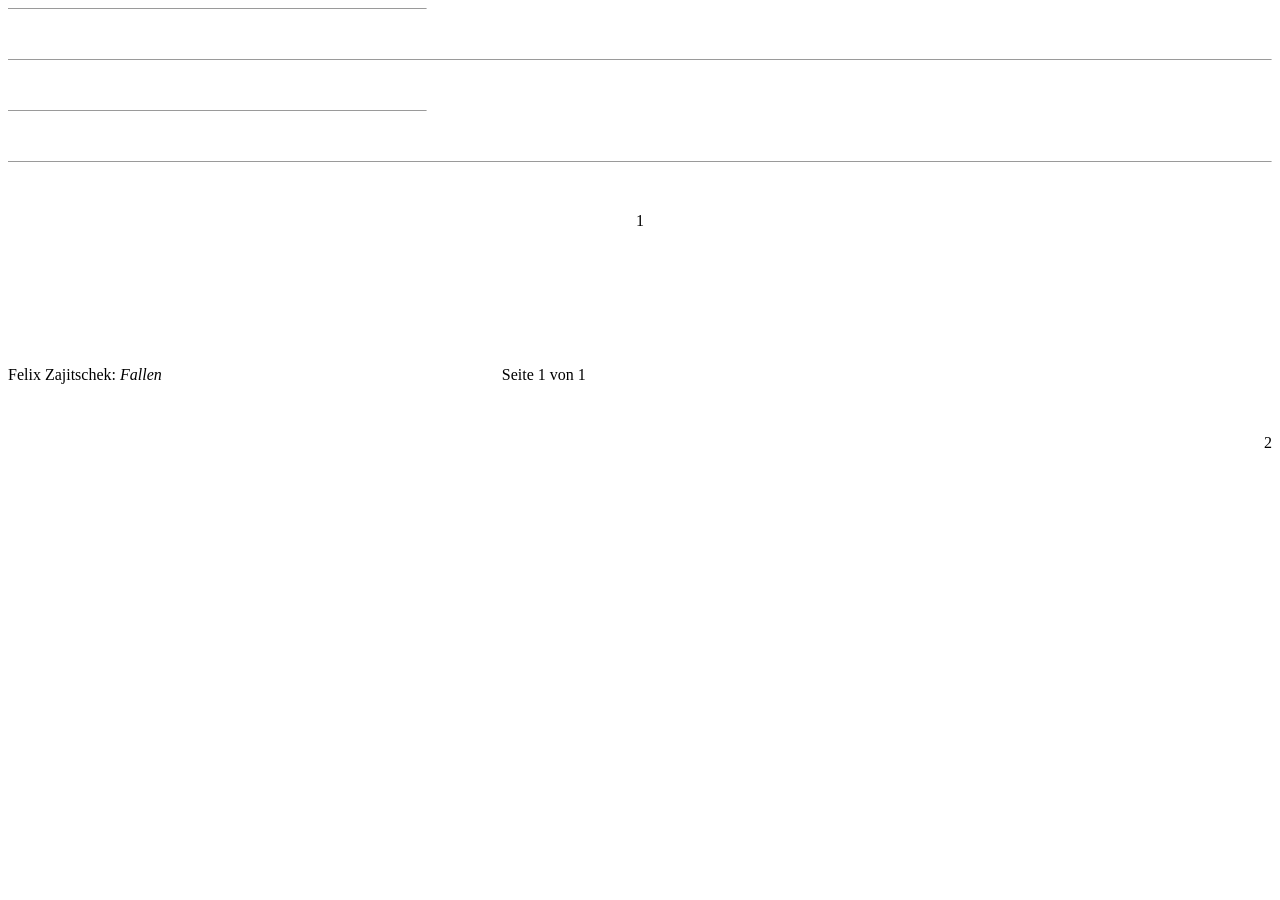
<file: texts/EdleGezeiten_FelixZajitschek_2020_web_files/header.htm>
<html xmlns:v="urn:schemas-microsoft-com:vml"
xmlns:o="urn:schemas-microsoft-com:office:office"
xmlns:w="urn:schemas-microsoft-com:office:word"
xmlns:m="http://schemas.microsoft.com/office/2004/12/omml"
xmlns="http://www.w3.org/TR/REC-html40">

<head>
<meta http-equiv=Content-Type content="text/html; charset=windows-1252">
<meta name=ProgId content=Word.Document>
<meta name=Generator content="Microsoft Word 15">
<meta name=Originator content="Microsoft Word 15">
<link id=Main-File rel=Main-File
href="../EdleGezeiten_FelixZajitschek_2020_web.htm">
<!--[if gte mso 9]><xml>
 <o:shapedefaults v:ext="edit" spidmax="2050"/>
</xml><![endif]-->
</head>

<body lang=EN-AU link=blue vlink=purple>

<div style='mso-element:footnote-separator' id=fs>

<p class=MsoNormal><span lang=DE><span style='mso-special-character:footnote-separator'><![if !supportFootnotes]>

<hr align=left size=1 width="33%">

<![endif]></span></span></p>

<p class=MsoNormal><span lang=DE><o:p>&nbsp;</o:p></span></p>

</div>

<div style='mso-element:footnote-continuation-separator' id=fcs>

<p class=MsoNormal><span lang=DE><span style='mso-special-character:footnote-continuation-separator'><![if !supportFootnotes]>

<hr align=left size=1>

<![endif]></span></span></p>

<p class=MsoNormal><span lang=DE><o:p>&nbsp;</o:p></span></p>

</div>

<div style='mso-element:endnote-separator' id=es>

<p class=MsoNormal><span lang=DE><span style='mso-special-character:footnote-separator'><![if !supportFootnotes]>

<hr align=left size=1 width="33%">

<![endif]></span></span></p>

<p class=MsoNormal><span lang=DE><o:p>&nbsp;</o:p></span></p>

</div>

<div style='mso-element:endnote-continuation-separator' id=ecs>

<p class=MsoNormal><span lang=DE><span style='mso-special-character:footnote-continuation-separator'><![if !supportFootnotes]>

<hr align=left size=1>

<![endif]></span></span></p>

<p class=MsoNormal><span lang=DE><o:p>&nbsp;</o:p></span></p>

</div>

<div style='mso-element:header' id=eh1><w:Sdt SdtDocPart="t"
 DocPartType="Page Numbers (Top of Page)" DocPartUnique="t" ID="-1164933195">
 <div style='mso-element:frame;mso-element-wrap:none;mso-element-anchor-vertical:
 paragraph;mso-element-anchor-horizontal:margin;mso-element-left:center;
 mso-element-top:.05pt;mso-height-rule:exactly'>
 <table cellspacing=0 cellpadding=0 hspace=0 vspace=0 align=center>
  <tr>
   <td valign=top align=left style='padding-top:0cm;padding-right:0cm;
   padding-bottom:0cm;padding-left:0cm'>
   <p class=MsoHeader style='mso-element:frame;mso-element-wrap:none;
   mso-element-anchor-vertical:paragraph;mso-element-anchor-horizontal:margin;
   mso-element-left:center;mso-element-top:.05pt;mso-height-rule:exactly'><!--[if supportFields]><span
   class=MsoPageNumber><span lang=DE style='font-family:"Cambria",serif;
   mso-ascii-theme-font:minor-latin;mso-hansi-theme-font:minor-latin;
   mso-bidi-font-family:"Times New Roman";mso-bidi-theme-font:minor-bidi'><span
   style='mso-element:field-begin'></span><span
   style='mso-spacerun:yes'>�</span>PAGE <span style='mso-element:field-separator'></span></span></span><![endif]--><span
   class=MsoPageNumber><span lang=DE style='font-family:"Cambria",serif;
   mso-ascii-theme-font:minor-latin;mso-hansi-theme-font:minor-latin;
   mso-bidi-font-family:"Times New Roman";mso-bidi-theme-font:minor-bidi'><span
   style='mso-no-proof:yes'>1</span></span></span><!--[if supportFields]><span
   class=MsoPageNumber><span lang=DE style='font-family:"Cambria",serif;
   mso-ascii-theme-font:minor-latin;mso-hansi-theme-font:minor-latin;
   mso-bidi-font-family:"Times New Roman";mso-bidi-theme-font:minor-bidi'><span
   style='mso-element:field-end'></span></span></span><![endif]--><span
   class=MsoPageNumber><span lang=DE style='font-family:"Cambria",serif;
   mso-ascii-theme-font:minor-latin;mso-hansi-theme-font:minor-latin;
   mso-bidi-font-family:"Times New Roman";mso-bidi-theme-font:minor-bidi'><o:p></o:p><w:sdtPr></w:sdtPr></span></span></p>
   </td>
  </tr>
 </table>
 </div>
 <![if !supportTextWrap]><br clear=ALL>
 <![endif]></w:Sdt>

<p class=MsoHeader style='margin-right:18.0pt'><span lang=DE><o:p>&nbsp;</o:p></span></p>

<p class=MsoNormal><span lang=DE><o:p>&nbsp;</o:p></span></p>

</div>

<div style='mso-element:header' id=h1>

<p class=MsoHeader style='margin-right:18.0pt'><span lang=DE><o:p>&nbsp;</o:p></span></p>

<p class=MsoHeader style='tab-stops:center 8.0cm right 432.35pt 16.0cm'><span
lang=DE style='font-family:"Times New Roman",serif;mso-bidi-theme-font:minor-bidi'>Felix
Zajitschek: <i style='mso-bidi-font-style:normal'>Fallen<span style='mso-tab-count:
2'>������������������������������������������������������������������������������������ </span></i>Seite
</span><!--[if supportFields]><span class=MsoPageNumber><span lang=DE
style='mso-bidi-font-family:"Times New Roman";mso-bidi-theme-font:minor-bidi'><span
style='mso-element:field-begin'></span><span
style='mso-spacerun:yes'>�</span>PAGE <span style='mso-element:field-separator'></span></span></span><![endif]--><span
class=MsoPageNumber><span lang=DE style='mso-bidi-font-family:"Times New Roman";
mso-bidi-theme-font:minor-bidi'>1</span></span><!--[if supportFields]><span
class=MsoPageNumber><span lang=DE style='mso-bidi-font-family:"Times New Roman";
mso-bidi-theme-font:minor-bidi'><span style='mso-element:field-end'></span></span></span><![endif]--><span
class=MsoPageNumber><span lang=DE style='mso-bidi-font-family:"Times New Roman";
mso-bidi-theme-font:minor-bidi'> von </span></span><!--[if supportFields]><span
class=MsoPageNumber><span lang=DE style='mso-bidi-font-family:"Times New Roman";
mso-bidi-theme-font:minor-bidi'><span style='mso-element:field-begin'></span><span
style='mso-spacerun:yes'>�</span>NUMPAGES <span style='mso-element:field-separator'></span></span></span><![endif]--><span
class=MsoPageNumber><span lang=DE style='mso-bidi-font-family:"Times New Roman";
mso-bidi-theme-font:minor-bidi'>1</span></span><!--[if supportFields]><span
class=MsoPageNumber><span lang=DE style='mso-bidi-font-family:"Times New Roman";
mso-bidi-theme-font:minor-bidi'><span style='mso-element:field-end'></span></span></span><![endif]--><span
lang=DE style='font-family:"Times New Roman",serif;mso-bidi-theme-font:minor-bidi'><o:p></o:p></span></p>

<p class=MsoNormal><span lang=DE><o:p>&nbsp;</o:p></span></p>

</div>

<div style='mso-element:footer' id=f1><w:Sdt SdtDocPart="t"
 DocPartType="Page Numbers (Bottom of Page)" DocPartUnique="t" ID="-1604727531">
 <p class=MsoFooter align=right style='text-align:right'><!--[if supportFields]><span
 lang=DE><span style='mso-element:field-begin'></span><span
 style='mso-spacerun:yes'>�</span>PAGE<span style='mso-spacerun:yes'>��
 </span>\* MERGEFORMAT <span style='mso-element:field-separator'></span></span><![endif]--><span
 lang=DE><span style='mso-no-proof:yes'>2</span></span><!--[if supportFields]><span
 lang=DE style='mso-no-proof:yes'><span style='mso-element:field-end'></span></span><![endif]--><span
 lang=DE><w:sdtPr></w:sdtPr></span></p>
</w:Sdt>

<p class=MsoNormal><span lang=DE><o:p>&nbsp;</o:p></span></p>

</div>

<div style='mso-element:footer' id=ff1>

<p class=MsoFooter align=center style='text-align:center'><span lang=DE><o:p>&nbsp;</o:p></span></p>

<p class=MsoFooter><span lang=DE><o:p>&nbsp;</o:p></span></p>

</div>

</body>

</html>
</file>
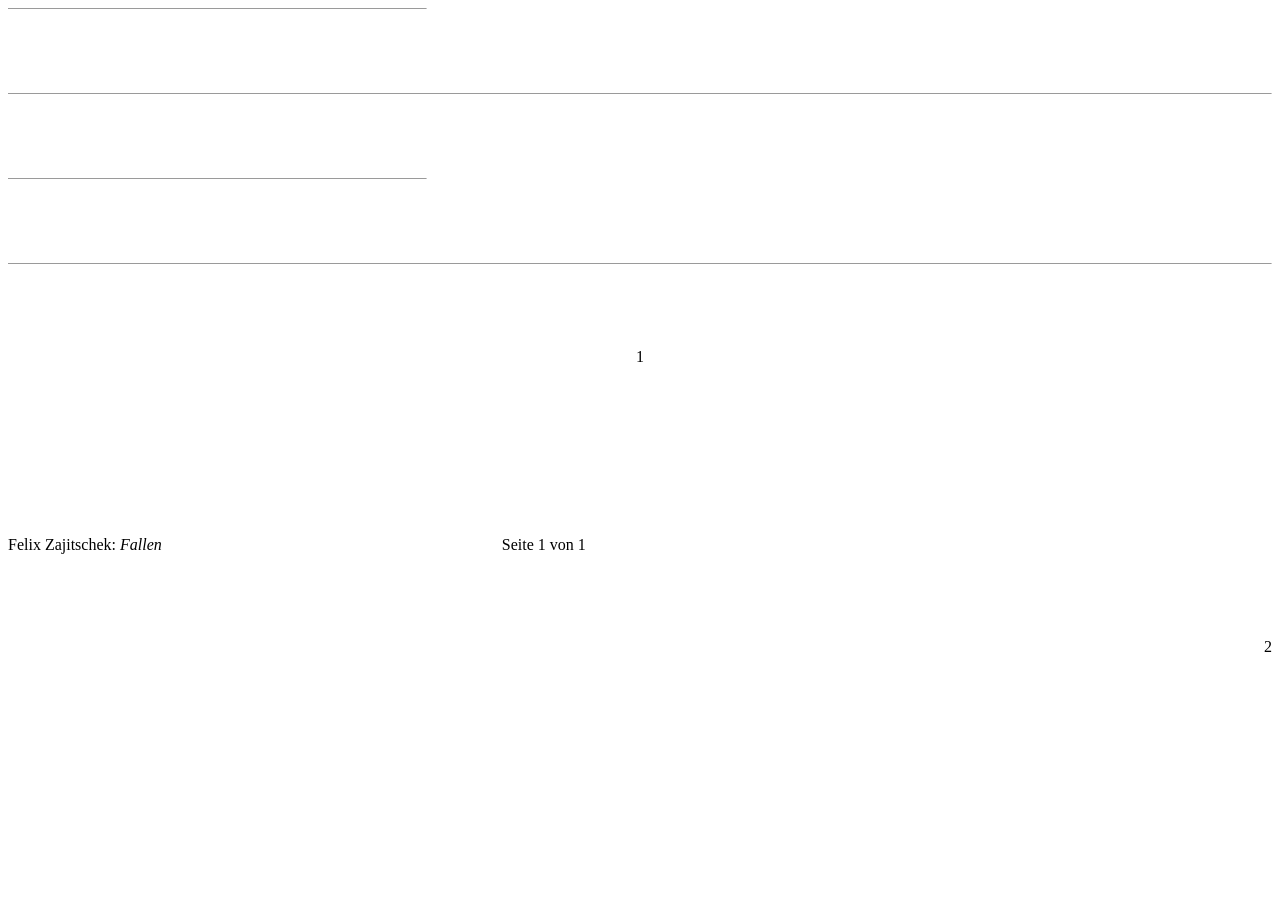
<file: texts/Fallen_FelixZajitschek_2022_web_files/header.htm>
<html xmlns:v="urn:schemas-microsoft-com:vml"
xmlns:o="urn:schemas-microsoft-com:office:office"
xmlns:w="urn:schemas-microsoft-com:office:word"
xmlns:m="http://schemas.microsoft.com/office/2004/12/omml"
xmlns="http://www.w3.org/TR/REC-html40">

<head>
<meta http-equiv=Content-Type content="text/html; charset=windows-1252">
<meta name=ProgId content=Word.Document>
<meta name=Generator content="Microsoft Word 15">
<meta name=Originator content="Microsoft Word 15">
<link id=Main-File rel=Main-File href="../Fallen_FelixZajitschek_2022_web.htm">
<!--[if gte mso 9]><xml>
 <o:shapedefaults v:ext="edit" spidmax="2050"/>
</xml><![endif]-->
</head>

<body lang=EN-AU link=blue vlink=purple>

<div style='mso-element:footnote-separator' id=fs>

<p class=MsoNormal><span lang=DE><span style='mso-special-character:footnote-separator'><![if !supportFootnotes]>

<hr align=left size=1 width="33%">

<![endif]></span></span></p>

<p class=MsoNormal><span lang=DE><o:p>&nbsp;</o:p></span></p>

<p class=MsoNormal><span lang=DE><o:p>&nbsp;</o:p></span></p>

</div>

<div style='mso-element:footnote-continuation-separator' id=fcs>

<p class=MsoNormal><span lang=DE><span style='mso-special-character:footnote-continuation-separator'><![if !supportFootnotes]>

<hr align=left size=1>

<![endif]></span></span></p>

<p class=MsoNormal><span lang=DE><o:p>&nbsp;</o:p></span></p>

<p class=MsoNormal><span lang=DE><o:p>&nbsp;</o:p></span></p>

</div>

<div style='mso-element:endnote-separator' id=es>

<p class=MsoNormal><span lang=DE><span style='mso-special-character:footnote-separator'><![if !supportFootnotes]>

<hr align=left size=1 width="33%">

<![endif]></span></span></p>

<p class=MsoNormal><span lang=DE><o:p>&nbsp;</o:p></span></p>

<p class=MsoNormal><span lang=DE><o:p>&nbsp;</o:p></span></p>

</div>

<div style='mso-element:endnote-continuation-separator' id=ecs>

<p class=MsoNormal><span lang=DE><span style='mso-special-character:footnote-continuation-separator'><![if !supportFootnotes]>

<hr align=left size=1>

<![endif]></span></span></p>

<p class=MsoNormal><span lang=DE><o:p>&nbsp;</o:p></span></p>

<p class=MsoNormal><span lang=DE><o:p>&nbsp;</o:p></span></p>

</div>

<div style='mso-element:header' id=eh1><w:Sdt SdtDocPart="t"
 DocPartType="Page Numbers (Top of Page)" DocPartUnique="t" ID="-1164933195">
 <div style='mso-element:frame;mso-element-wrap:none;mso-element-anchor-vertical:
 paragraph;mso-element-anchor-horizontal:margin;mso-element-left:center;
 mso-element-top:.05pt;mso-height-rule:exactly'>
 <table cellspacing=0 cellpadding=0 hspace=0 vspace=0 align=center>
  <tr>
   <td valign=top align=left style='padding-top:0cm;padding-right:0cm;
   padding-bottom:0cm;padding-left:0cm'>
   <p class=MsoHeader style='mso-element:frame;mso-element-wrap:none;
   mso-element-anchor-vertical:paragraph;mso-element-anchor-horizontal:margin;
   mso-element-left:center;mso-element-top:.05pt;mso-height-rule:exactly'><!--[if supportFields]><span
   class=MsoPageNumber><span lang=DE style='font-family:Roboto;mso-bidi-font-family:
   "Times New Roman";mso-bidi-theme-font:minor-bidi'><span style='mso-element:
   field-begin'></span><span style='mso-spacerun:yes'>�</span>PAGE <span
   style='mso-element:field-separator'></span></span></span><![endif]--><span
   class=MsoPageNumber><span lang=DE style='font-family:Roboto;mso-bidi-font-family:
   "Times New Roman";mso-bidi-theme-font:minor-bidi'><span style='mso-no-proof:
   yes'>1</span></span></span><!--[if supportFields]><span class=MsoPageNumber><span
   lang=DE style='font-family:Roboto;mso-bidi-font-family:"Times New Roman";
   mso-bidi-theme-font:minor-bidi'><span style='mso-element:field-end'></span></span></span><![endif]--><span
   class=MsoPageNumber><span lang=DE style='font-family:Roboto;mso-bidi-font-family:
   "Times New Roman";mso-bidi-theme-font:minor-bidi'><o:p></o:p><w:sdtPr></w:sdtPr></span></span></p>
   </td>
  </tr>
 </table>
 </div>
 <![if !supportTextWrap]><br clear=ALL>
 <![endif]></w:Sdt>

<p class=MsoHeader style='margin-right:18.0pt'><span lang=DE><o:p>&nbsp;</o:p></span></p>

<p class=MsoNormal><span lang=DE><o:p>&nbsp;</o:p></span></p>

<p class=MsoNormal><span lang=DE><o:p>&nbsp;</o:p></span></p>

</div>

<div style='mso-element:header' id=h1>

<p class=MsoHeader style='margin-right:18.0pt'><span lang=DE><o:p>&nbsp;</o:p></span></p>

<p class=MsoHeader style='tab-stops:center 8.0cm right 432.35pt 16.0cm'><span
lang=DE style='font-family:"Times New Roman",serif;mso-bidi-theme-font:minor-bidi'>Felix
Zajitschek: <i style='mso-bidi-font-style:normal'>Fallen<span style='mso-tab-count:
2'>������������������������������������������������������������������������������������ </span></i>Seite
</span><!--[if supportFields]><span class=MsoPageNumber><span lang=DE
style='mso-bidi-font-family:"Times New Roman";mso-bidi-theme-font:minor-bidi'><span
style='mso-element:field-begin'></span><span
style='mso-spacerun:yes'>�</span>PAGE <span style='mso-element:field-separator'></span></span></span><![endif]--><span
class=MsoPageNumber><span lang=DE style='mso-bidi-font-family:"Times New Roman";
mso-bidi-theme-font:minor-bidi'>1</span></span><!--[if supportFields]><span
class=MsoPageNumber><span lang=DE style='mso-bidi-font-family:"Times New Roman";
mso-bidi-theme-font:minor-bidi'><span style='mso-element:field-end'></span></span></span><![endif]--><span
class=MsoPageNumber><span lang=DE style='mso-bidi-font-family:"Times New Roman";
mso-bidi-theme-font:minor-bidi'> von </span></span><!--[if supportFields]><span
class=MsoPageNumber><span lang=DE style='mso-bidi-font-family:"Times New Roman";
mso-bidi-theme-font:minor-bidi'><span style='mso-element:field-begin'></span><span
style='mso-spacerun:yes'>�</span>NUMPAGES <span style='mso-element:field-separator'></span></span></span><![endif]--><span
class=MsoPageNumber><span lang=DE style='mso-bidi-font-family:"Times New Roman";
mso-bidi-theme-font:minor-bidi'>1</span></span><!--[if supportFields]><span
class=MsoPageNumber><span lang=DE style='mso-bidi-font-family:"Times New Roman";
mso-bidi-theme-font:minor-bidi'><span style='mso-element:field-end'></span></span></span><![endif]--><span
lang=DE style='font-family:"Times New Roman",serif;mso-bidi-theme-font:minor-bidi'><o:p></o:p></span></p>

<p class=MsoNormal><span lang=DE><o:p>&nbsp;</o:p></span></p>

<p class=MsoNormal><span lang=DE><o:p>&nbsp;</o:p></span></p>

</div>

<div style='mso-element:footer' id=f1><w:Sdt SdtDocPart="t"
 DocPartType="Page Numbers (Bottom of Page)" DocPartUnique="t" ID="-1604727531">
 <p class=MsoFooter align=right style='text-align:right'><!--[if supportFields]><span
 lang=DE><span style='mso-element:field-begin'></span><span
 style='mso-spacerun:yes'>�</span>PAGE<span style='mso-spacerun:yes'>��
 </span>\* MERGEFORMAT <span style='mso-element:field-separator'></span></span><![endif]--><span
 lang=DE><span style='mso-no-proof:yes'>2</span></span><!--[if supportFields]><span
 lang=DE style='mso-no-proof:yes'><span style='mso-element:field-end'></span></span><![endif]--><span
 lang=DE><w:sdtPr></w:sdtPr></span></p>
</w:Sdt>

<p class=MsoNormal><span lang=DE><o:p>&nbsp;</o:p></span></p>

<p class=MsoNormal><span lang=DE><o:p>&nbsp;</o:p></span></p>

</div>

<div style='mso-element:footer' id=ff1>

<p class=MsoFooter align=center style='text-align:center'><span lang=DE><o:p>&nbsp;</o:p></span></p>

<p class=MsoFooter><span lang=DE><o:p>&nbsp;</o:p></span></p>

</div>

</body>

</html>
</file>
<file: assets/css/main.css>
::-moz-selection {
    text-shadow: none;
}

::selection {
    text-shadow: none;
}

img {
    vertical-align: middle;
}

html, body {
    margin: 0;
    padding: 0;
    background-color: #e7e7e7;
    font-family: sans-serif;
   -webkit-font-smoothing: antialiased; 
}

body.loupe-active {
    overflow: hidden;
}

header {
    display: none;
    position: absolute;
    top: 0;
    left: 0;
    margin: 0;
    padding: 40px 28px 0 28px;
    width: 100%;
    height: 90px;
   -moz-box-sizing: border-box;
    box-sizing: border-box;   
    text-align: left;
    z-index: 2;

    -webkit-transition: all .2s ease-out;
    -moz-transition: all .2s ease-out;
    -ms-transition: all .2s ease-out;
    -o-transition: all .2s ease-out;
    transition: all .2s ease-out;
}

.has-header header {
    display: block;
}

header.is-fixed {
    position: fixed;
    top: 0;
    left: 0;
    width: 100%;
    z-index: 2;
}

header div.background {
    position: absolute;
    top: 0;
    left: 0;
    width: 100%;
    height: 90px;
    background-color: #e7e7e7;
    opacity: .9;
}

header p.title {
    position: relative;
    margin: 0;
    padding: 0 0 0 16px;
    width: 50%;
    float: left;
    font-size: 16px;
    text-align: left;
   -moz-box-sizing: border-box;
    box-sizing: border-box;

    -webkit-transition: all .2s ease-out;
    -moz-transition: all .2s ease-out;
    -ms-transition: all .2s ease-out;
    -o-transition: all .2s ease-out;
    transition: all .2s ease-out;
}

header a {
    color: inherit;
}

header a:hover {
    opacity: .75;
}

header ul.gallery-meta {
    position: relative;
    display: block;
    float: right;
    width: 50%;
    margin: -15px 0 0 0;
    padding: 0;
    list-style-type: none;

    -webkit-transition: all .2s ease-out;
    -moz-transition: all .2s ease-out;
    -ms-transition: all .2s ease-out;
    -o-transition: all .2s ease-out;
    transition: all .2s ease-out;
}

header ul.gallery-meta li {
    display: block;
    float: right;
    font-size: 14px;
    line-height: 40px;
}

.scrolled header.is-fixed {
    height: 40px;
    padding: 0px 28px 0 28px;
    overflow: hidden;
}

.scrolled header.is-fixed p.title {
    padding: 12px 0 0 12px;
}

.scrolled header.is-fixed ul.gallery-meta {
    margin: 0;
}

#buttonFullscreen {
    display: none;
    position: relative;
    width: 40px;
    height: 40px;
    cursor: pointer;
}

#pageNav {
    display: block;
    float: right;
    font-size: 12px;
}

#pageCountCurrent,
#pageCountTotal {
    font-weight: bold;
    line-height: 40px;
}

#buttonPrevPage {
    position: relative;
    display: block;
    float: left;
    width: 40px;
    height: 40px;
    overflow: hidden;
    cursor: pointer;
}

#buttonPrevPage.disabled {
    opacity: .5;
    cursor: inherit;
}

#svgIconPrevPage {
    position: absolute;
    top: 0;
    left: 0;
    width: 40px;
    height: 40px;
}

#pageNav div.count {
    float: left;
}

#buttonNextPage {
    position: relative;
    display: block;
    float: left;
    width: 40px;
    height: 40px;
    overflow: hidden;
    cursor: pointer;
}

#buttonNextPage.disabled {
    opacity: .5;
    cursor: inherit;
}

#svgIconNextPage {
    position: absolute;
    top: 0;
    left: 0;
    width: 40px;
    height: 40px;
}

.fullscreen #buttonFullscreen {
    display: block;
}

#buttonFullscreen div.icon {
    position: absolute;
    top: 12px;
    left: 11px;
    width: 18px;
    height: 16px;
}

#svgIconFullscreen {
    position: absolute;
    top: 0px;
    left: 0px;
    width: 18px;
    height: 16px;
}

#thumbnailContainer {
    position: relative;
    padding: 78px 54px;
    width: 100%;
   -moz-box-sizing: border-box;
    box-sizing: border-box;
    overflow: hidden;
    font-size: 0;
}

.has-header #thumbnailContainer {
    position: relative;
    padding: 90px 54px 78px 54px;
    width: 100%;
   -moz-box-sizing: border-box;
    box-sizing: border-box; 
}

div.thumbnails {
    overflow: hidden;
    margin: 0 auto;
    text-align: center;
}

div.thumbnail {
    display: inline-block;
    padding: 12px;
    width: 224px;
    height: 224px;
}

.thumbnail-size-sm div.thumbnail {
    width: 162px;
    height: 162px;
}

.thumbnail-size-md div.thumbnail {
    width: 224px;
    height: 224px;
}

.thumbnail-size-lg div.thumbnail {
    width: 348px;
    height: 348px;
}

div.thumbnail div.image-container {
    display: table;
    width: 100%;
    height: 100%;
}

.thumbnail-size-sm div.thumbnail div.image-container {
    width: 162px;
    height: 162px;
}

.thumbnail-size-md div.thumbnail div.image-container {
    width: 224px;
    height: 224px;
}

.thumbnail-size-lg div.thumbnail div.image-container {
    width: 348px;
    height: 348px;
}

div.thumbnail div.image-container div.image {
    display: table-cell;
    margin: 0;
    padding: 0;
    width: 100%;
    height: 100%;
   -moz-box-sizing: border-box;
    box-sizing: border-box;
    vertical-align: middle;
    text-align: center;
}

.thumbnail-size-sm div.thumbnail div.image-container div.image {
    width: 162px;
    height: 162px;
}

.thumbnail-size-md div.thumbnail div.image-container div.image {
    width: 224px;
    height: 224px;
}

.thumbnail-size-lg div.thumbnail div.image-container div.image {
    width: 348px;
    height: 348px;
}

div.thumbnail img {
    width: auto;
    max-width: 100%;
    height: auto;
    max-height: 100%;
   -moz-box-sizing: border-box;
    box-sizing: border-box;
    cursor: pointer;
    border-style: solid;

   -webkit-transition: all .25s ease;
   -moz-transition: all .25s ease;
   -ms-transition: all .25s ease;
   -o-transition: all .25s ease;
    transition: all .25s ease; 
}

.thumbnail-size-sm div.thumbnail img {
    max-height: 162px;
    max-width: 162px;
}

.thumbnail-size-md div.thumbnail img {
    max-height: 224px;
    max-width: 224px;
}

.thumbnail-size-lg div.thumbnail img {
    max-height: 348px;
    max-width: 348px;
}

#loupeContainer {
    display: none;
    position: fixed;
    top: 0;
    left: 0;
    padding: 45px 45px 100px 45px;
    width: 100%;
    height: 100%;
   -moz-box-sizing: border-box;
    box-sizing: border-box;
    z-index: 2;
    font-size: 12px;
    text-align: center;
}

#loupeContainer div.background {
    position: absolute;
    top: 0;
    left: 0;
    width: 100%;
    height: 100%;
}

#loupeContainer div.image-container {
    position: relative;
    display: table;
    width: 100%;
    height: 100%;
}

#loupeContainer div.corners {
    position: relative;
    display: inline-block;
}

#loupeContainer div.image-container div.image {
    display: table-cell;
    margin: 0;
    padding: 0;
    width: 100%;
    height: 100%;
   -moz-box-sizing: border-box;
    box-sizing: border-box;
    vertical-align: middle;
    text-align: center;
}

#loupeContainer img {
    width: auto;
    max-width: 100%;
    height: auto;
    max-height: 100%;
   -moz-box-sizing: border-box;
    box-sizing: border-box;
}

#loupeContainer ul {
    display: inline-block;
    margin: 0;
    padding: 0;
    list-style-type: none;
    line-height: 45px;
}

#loupeContainer div.info-container {
    position: absolute;
    left: 0;
    bottom: 0;
    width: 100%;
}

#loupeContainer div.side-navigation {
    position: absolute;
    left: 0;
    bottom: 0;
    width: 100%;
    height: 100%;
    padding: 45px 0px 100px 0px;
   -moz-box-sizing: border-box;
    box-sizing: border-box; 
}

#loupeContainer div.side-navigation div.hotspot {
    position: relative;
    width: 25%;
    height: 100%;

   -webkit-user-select: none;   
   -moz-user-select: none;
   -ms-user-select: none;
   -o-user-select: none;
    user-select: none;
}

#loupeContainer div.side-navigation div.hotspot.over {
    cursor: pointer;
}

#loupeMeta p {
    margin: 0;
    padding: 0;
}

#loupeMeta p.title {
    margin: 0 auto 5px auto;
    padding: 0;
    max-width: 80%;
    overflow: hidden;
    text-overflow: ellipsis;
    white-space: nowrap;
    font-size: 15px;
    font-weight: bold;
}

#loupeMeta p.caption {
    margin: 0 auto;
    padding: 0;
    max-width: 80%;
    height: 48px;
    overflow: hidden;
    font-size: 14px;
}

#hotspotPrevLoupe {
    float: left;
}

#hotspotPrevLoupe.disabled {
    display: none;
    position: absolute;
    top: 50%;
    left: 0;
}

#hotspotNextLoupe {
    float: right;
}

#hotspotNextLoupe.disabled {
    display: none;
}

#loupeContainer div.side-navigation div.button {
    display: block;
    width: 30px;
    height: 57px;
}

#buttonPrevSideLoupe {
    position: absolute;
    top: 50%;
    left: -30px;
    -webkit-transition: all .2s ease-out;
    -moz-transition: all .2s ease-out;
    -ms-transition: all .2s ease-out;
    -o-transition: all .2s ease-out;
    transition: all .2s ease-out;
    opacity: 0;
}

#hotspotPrevLoupe.over #buttonPrevSideLoupe {
    left: 0px;
    opacity: 1;
}

#svgIconPrevSideLoupe {
    position: absolute;
    top: 0;
    left: 0;
    width: 30px;
    height: 57px;
}

#buttonNextSideLoupe {
    position: absolute;
    top: 50%;
    right: -30px;
    -webkit-transition: all .2s ease-out;
    -moz-transition: all .2s ease-out;
    -ms-transition: all .2s ease-out;
    -o-transition: all .2s ease-out;
    transition: all .2s ease-out;
    opacity: 0;
}

#hotspotNextLoupe.over #buttonNextSideLoupe {
    right: 0px;
    opacity: 1;
}

#svgIconNextSideLoupe {
    position: absolute;
    top: 0;
    left: 0;
    width: 30px;
    height: 57px;
}

#loupeContainer li {
    display: block;
    float: left;
}

#countCurrent,
#countTotal {
    font-weight: bold;
}

#buttonPrev {
    position: relative;
    width: 45px;
    height: 45px;
    cursor: pointer;
   -webkit-user-select: none;   
   -moz-user-select: none;
   -ms-user-select: none;
   -o-user-select: none;
    user-select: none; 
}

#buttonPrev.disabled {
    opacity: .5;
    cursor: inherit;
}

#svgIconPrevLoupe {
    position: absolute;
    top: 0;
    left: 0;
    width: 45px;
    height: 45px;
}

#buttonNext {
    position: relative;
    width: 45px;
    height: 45px;
    cursor: pointer;
   -webkit-user-select: none;   
   -moz-user-select: none;
   -ms-user-select: none;
   -o-user-select: none;
    user-select: none;
}

#buttonNext.disabled {
    opacity: .5;
    cursor: inherit;
}

#svgIconNextLoupe {
    position: absolute;
    top: 0;
    left: 0;
    width: 45px;
    height: 45px;
}

#loupeCloseButton {
    position: absolute;
    top: 0;
    right: 0;
    width: 45px;
    height: 45px;
    cursor: pointer;
}

#svgIconLoupeClose {
    position: absolute;
    top: 0;
    right: 0;
    width: 45px;
    height: 45px;
}

#svgIconLoupeClose .shape-x{
    fill-rule:evenodd;
    clip-rule:evenodd;
}

.custom-colorable {
    fill: #a0a0a0;
}

/* Theme: Neutral */


.theme-neutral div.thumbnail img {
   -webkit-box-shadow: 0 0 2px 1px rgba(0, 0, 0, .15);
    box-shadow: 0 0 2px 1px rgba(0, 0, 0, .15);
}

.theme-neutral div.thumbnail img:hover {
    /* Sadly, this causes a jumpy rendering bug in Webkit at the moment...
   -webkit-filter: brightness(1.1);
    filter: brightness(1.1);
    */
}

.theme-neutral #loupeContainer div.background {
    background: #e7e7e7;
}




@media screen and (max-width: 768px) {

    #thumbnailContainer {
        padding: 12px;
    }

    .has-header #thumbnailContainer {
        padding: 94px 12px;
    }

}

@media screen and (max-width: 568px) {

    header {
        padding: 24px 12px 0 12px;
        height: 60px;
    }

    header div.background {
        height: 60px;
    }

    header p.title {
        padding: 0;
        width: 100%;
        text-align: center;
    }

    header ul.gallery-meta {
        position: fixed;
        bottom: 0;
        left: 0;
        width: 100%;
        text-align: center;
        height: 40px;
    }

    .theme-neutral ul.gallery-meta {
        background: rgba(231, 231, 231, .9);
    }

    #pageNav {
        display: inline-block;
        float: none;
    }

    .scrolled header.is-fixed {
        height: 40px;
        padding: 0px 12px 0 12px;
    }

    .scrolled header.is-fixed p.title {
        padding: 12px 0 0 0;
    }

    .scrolled header.is-fixed ul.gallery-meta {
        margin: 0;
    }

    .fullscreen #buttonFullscreen {
        display: none;
    }

    #thumbnailContainer {
        padding: 0;
    }

    .has-header #thumbnailContainer {
        padding: 60px 0;
    }

    .thumbnail-size-sm div.thumbnail,
    .thumbnail-size-md div.thumbnail,
    .thumbnail-size-lg div.thumbnail {
        padding: 5px;
        width: 100px;
        height: 100px;
       -moz-box-sizing: border-box;
        box-sizing: border-box; 
    }

    .thumbnail-size-sm div.thumbnail div.image-container,
    .thumbnail-size-sm div.thumbnail div.image-container div.image {
        width: 90px;
        height: 90px;
    }

    .thumbnail-size-md div.thumbnail div.image-container,
    .thumbnail-size-md div.thumbnail div.image-container div.image {
        width: 90px;
        height: 90px;
    }

    .thumbnail-size-md div.thumbnail div.image-container,
    .thumbnail-size-md div.thumbnail div.image-container div.image {
        width: 90px;
        height: 90px;
    }

    .thumbnail-size-sm div.thumbnail img,
    .thumbnail-size-md div.thumbnail img,
    .thumbnail-size-lg div.thumbnail img {
        max-width: 90px;
        max-height: 90px;
    }

}
</file>
<file: assets/css/custom.css>
html {
  background-color: #F7F7F7 !important;
  color: inherit;
}

.thumb-img {
  box-shadow: 0 0 2px 1px rgba(0, 0, 0, .15) !important;
  border-color: #FFFFFF !important;
  border-width: 5px !important;
}

#loupeContainer div.background {
  background-color: #F7F7F7 !important;
  color: inherit;
}

header div.background {
  background-color: #F7F7F7 !important;
  color: inherit;
}

.custom-colorable {
  fill: #404040 !important;
}

body {
  background-color: #F7F7F7 !important;
  color: #404040 !important;
}
</file>
